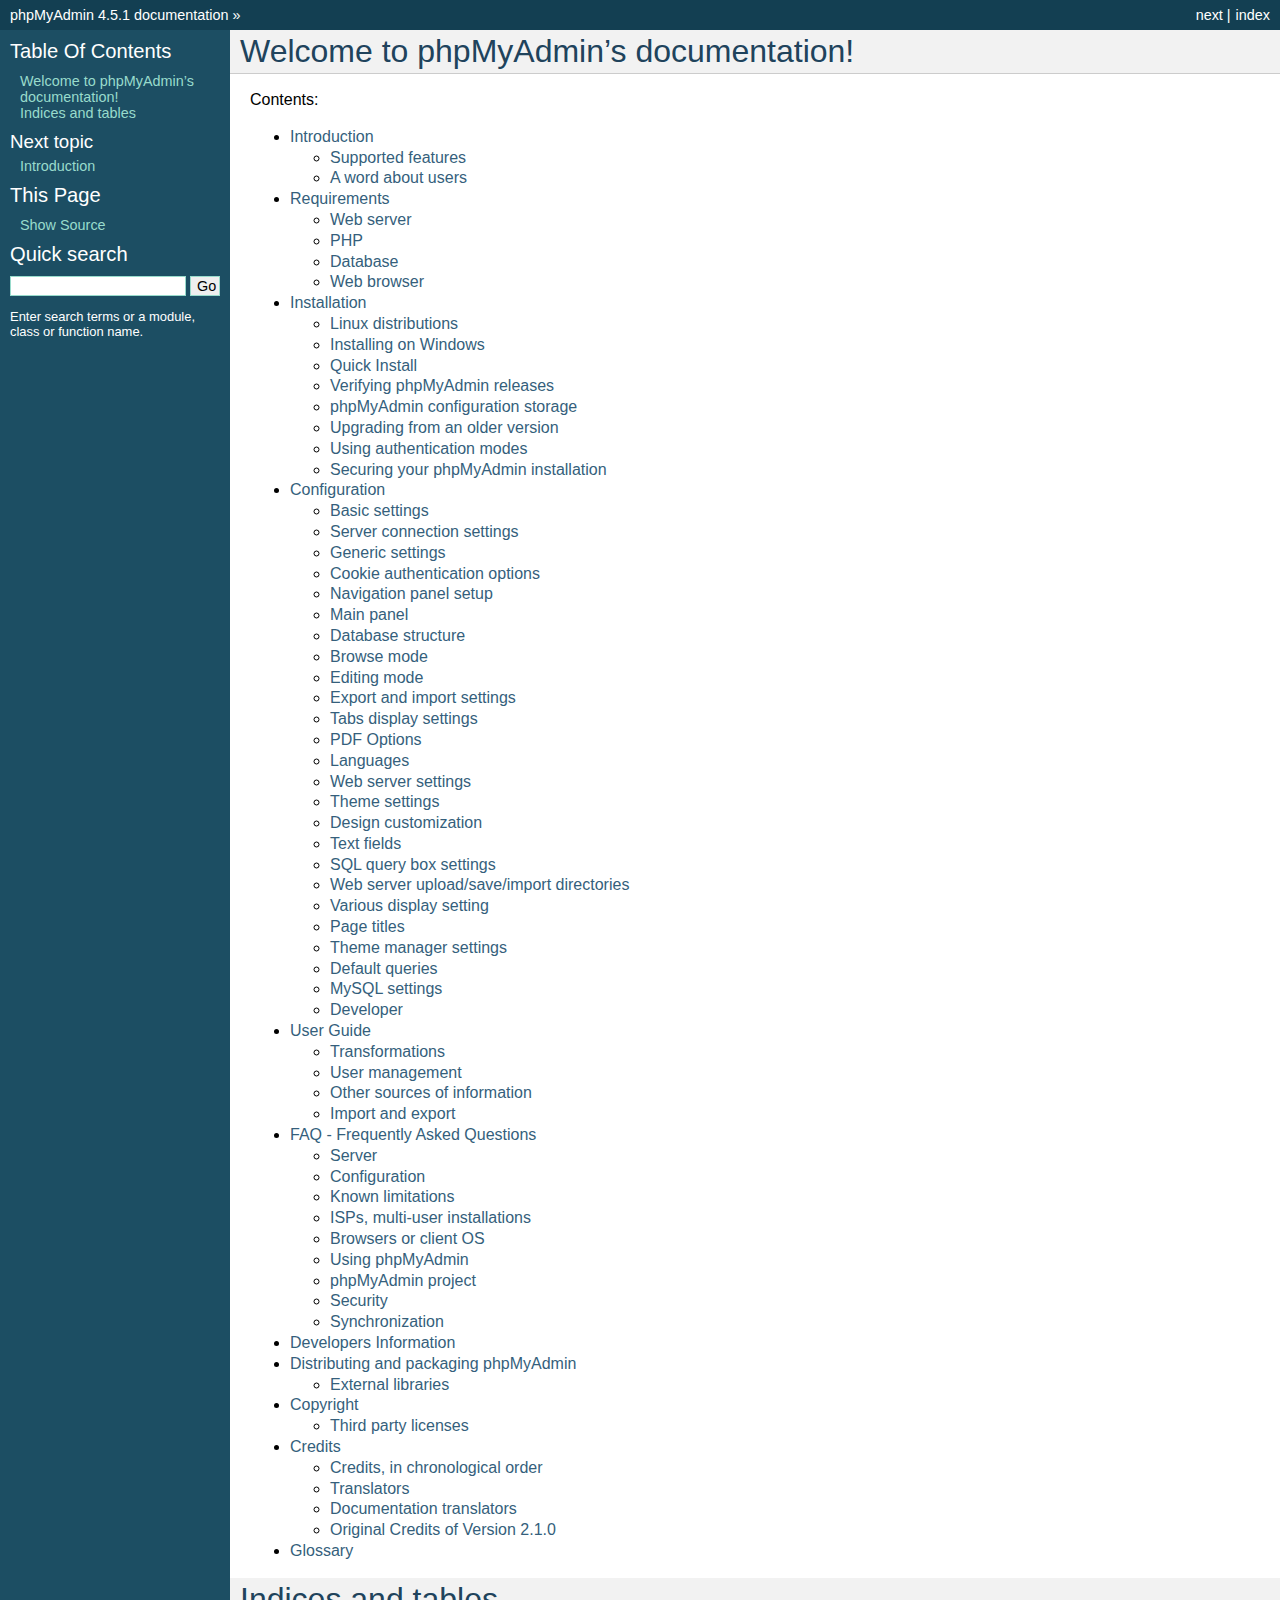
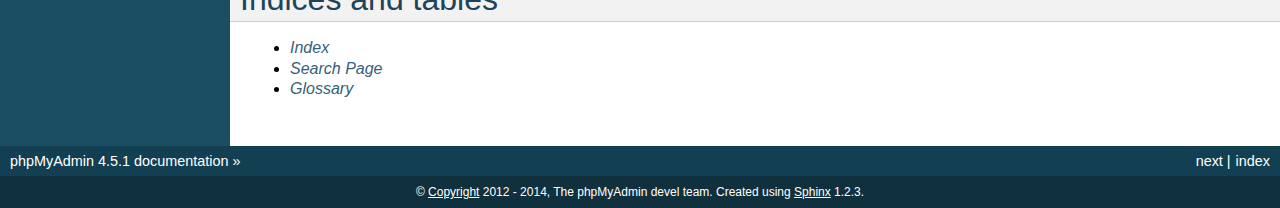
<file: Wanderblog1-master/phpmyadmin/doc/html/index.html>
<!DOCTYPE html PUBLIC "-//W3C//DTD XHTML 1.0 Transitional//EN"
  "http://www.w3.org/TR/xhtml1/DTD/xhtml1-transitional.dtd">


<html xmlns="http://www.w3.org/1999/xhtml">
  <head>
    <meta http-equiv="Content-Type" content="text/html; charset=utf-8" />
    
    <title>Welcome to phpMyAdmin’s documentation! &mdash; phpMyAdmin 4.5.1 documentation</title>
    
    <link rel="stylesheet" href="_static/default.css" type="text/css" />
    <link rel="stylesheet" href="_static/pygments.css" type="text/css" />
    
    <script type="text/javascript">
      var DOCUMENTATION_OPTIONS = {
        URL_ROOT:    './',
        VERSION:     '4.5.1',
        COLLAPSE_INDEX: false,
        FILE_SUFFIX: '.html',
        HAS_SOURCE:  true
      };
    </script>
    <script type="text/javascript" src="_static/jquery.js"></script>
    <script type="text/javascript" src="_static/underscore.js"></script>
    <script type="text/javascript" src="_static/doctools.js"></script>
    <link rel="copyright" title="Copyright" href="copyright.html" />
    <link rel="top" title="phpMyAdmin 4.5.1 documentation" href="#" />
    <link rel="next" title="Introduction" href="intro.html" /> 
  </head>
  <body>
    <div class="related">
      <h3>Navigation</h3>
      <ul>
        <li class="right" style="margin-right: 10px">
          <a href="genindex.html" title="General Index"
             accesskey="I">index</a></li>
        <li class="right" >
          <a href="intro.html" title="Introduction"
             accesskey="N">next</a> |</li>
        <li><a href="#">phpMyAdmin 4.5.1 documentation</a> &raquo;</li> 
      </ul>
    </div>  

    <div class="document">
      <div class="documentwrapper">
        <div class="bodywrapper">
          <div class="body">
            
  <div class="section" id="welcome-to-phpmyadmin-s-documentation">
<h1>Welcome to phpMyAdmin&#8217;s documentation!<a class="headerlink" href="#welcome-to-phpmyadmin-s-documentation" title="Permalink to this headline">¶</a></h1>
<p>Contents:</p>
<div class="toctree-wrapper compound">
<ul>
<li class="toctree-l1"><a class="reference internal" href="intro.html">Introduction</a><ul>
<li class="toctree-l2"><a class="reference internal" href="intro.html#supported-features">Supported features</a></li>
<li class="toctree-l2"><a class="reference internal" href="intro.html#a-word-about-users">A word about users</a></li>
</ul>
</li>
<li class="toctree-l1"><a class="reference internal" href="require.html">Requirements</a><ul>
<li class="toctree-l2"><a class="reference internal" href="require.html#web-server">Web server</a></li>
<li class="toctree-l2"><a class="reference internal" href="require.html#php">PHP</a></li>
<li class="toctree-l2"><a class="reference internal" href="require.html#database">Database</a></li>
<li class="toctree-l2"><a class="reference internal" href="require.html#web-browser">Web browser</a></li>
</ul>
</li>
<li class="toctree-l1"><a class="reference internal" href="setup.html">Installation</a><ul>
<li class="toctree-l2"><a class="reference internal" href="setup.html#linux-distributions">Linux distributions</a></li>
<li class="toctree-l2"><a class="reference internal" href="setup.html#installing-on-windows">Installing on Windows</a></li>
<li class="toctree-l2"><a class="reference internal" href="setup.html#quick-install">Quick Install</a></li>
<li class="toctree-l2"><a class="reference internal" href="setup.html#verifying-phpmyadmin-releases">Verifying phpMyAdmin releases</a></li>
<li class="toctree-l2"><a class="reference internal" href="setup.html#phpmyadmin-configuration-storage">phpMyAdmin configuration storage</a></li>
<li class="toctree-l2"><a class="reference internal" href="setup.html#upgrading-from-an-older-version">Upgrading from an older version</a></li>
<li class="toctree-l2"><a class="reference internal" href="setup.html#using-authentication-modes">Using authentication modes</a></li>
<li class="toctree-l2"><a class="reference internal" href="setup.html#securing-your-phpmyadmin-installation">Securing your phpMyAdmin installation</a></li>
</ul>
</li>
<li class="toctree-l1"><a class="reference internal" href="config.html">Configuration</a><ul>
<li class="toctree-l2"><a class="reference internal" href="config.html#basic-settings">Basic settings</a></li>
<li class="toctree-l2"><a class="reference internal" href="config.html#server-connection-settings">Server connection settings</a></li>
<li class="toctree-l2"><a class="reference internal" href="config.html#generic-settings">Generic settings</a></li>
<li class="toctree-l2"><a class="reference internal" href="config.html#cookie-authentication-options">Cookie authentication options</a></li>
<li class="toctree-l2"><a class="reference internal" href="config.html#navigation-panel-setup">Navigation panel setup</a></li>
<li class="toctree-l2"><a class="reference internal" href="config.html#main-panel">Main panel</a></li>
<li class="toctree-l2"><a class="reference internal" href="config.html#database-structure">Database structure</a></li>
<li class="toctree-l2"><a class="reference internal" href="config.html#browse-mode">Browse mode</a></li>
<li class="toctree-l2"><a class="reference internal" href="config.html#editing-mode">Editing mode</a></li>
<li class="toctree-l2"><a class="reference internal" href="config.html#export-and-import-settings">Export and import settings</a></li>
<li class="toctree-l2"><a class="reference internal" href="config.html#tabs-display-settings">Tabs display settings</a></li>
<li class="toctree-l2"><a class="reference internal" href="config.html#pdf-options">PDF Options</a></li>
<li class="toctree-l2"><a class="reference internal" href="config.html#languages">Languages</a></li>
<li class="toctree-l2"><a class="reference internal" href="config.html#web-server-settings">Web server settings</a></li>
<li class="toctree-l2"><a class="reference internal" href="config.html#theme-settings">Theme settings</a></li>
<li class="toctree-l2"><a class="reference internal" href="config.html#design-customization">Design customization</a></li>
<li class="toctree-l2"><a class="reference internal" href="config.html#text-fields">Text fields</a></li>
<li class="toctree-l2"><a class="reference internal" href="config.html#sql-query-box-settings">SQL query box settings</a></li>
<li class="toctree-l2"><a class="reference internal" href="config.html#web-server-upload-save-import-directories">Web server upload/save/import directories</a></li>
<li class="toctree-l2"><a class="reference internal" href="config.html#various-display-setting">Various display setting</a></li>
<li class="toctree-l2"><a class="reference internal" href="config.html#page-titles">Page titles</a></li>
<li class="toctree-l2"><a class="reference internal" href="config.html#theme-manager-settings">Theme manager settings</a></li>
<li class="toctree-l2"><a class="reference internal" href="config.html#default-queries">Default queries</a></li>
<li class="toctree-l2"><a class="reference internal" href="config.html#mysql-settings">MySQL settings</a></li>
<li class="toctree-l2"><a class="reference internal" href="config.html#developer">Developer</a></li>
</ul>
</li>
<li class="toctree-l1"><a class="reference internal" href="user.html">User Guide</a><ul>
<li class="toctree-l2"><a class="reference internal" href="transformations.html">Transformations</a></li>
<li class="toctree-l2"><a class="reference internal" href="privileges.html">User management</a></li>
<li class="toctree-l2"><a class="reference internal" href="other.html">Other sources of information</a></li>
<li class="toctree-l2"><a class="reference internal" href="import_export.html">Import and export</a></li>
</ul>
</li>
<li class="toctree-l1"><a class="reference internal" href="faq.html">FAQ - Frequently Asked Questions</a><ul>
<li class="toctree-l2"><a class="reference internal" href="faq.html#server">Server</a></li>
<li class="toctree-l2"><a class="reference internal" href="faq.html#configuration">Configuration</a></li>
<li class="toctree-l2"><a class="reference internal" href="faq.html#known-limitations">Known limitations</a></li>
<li class="toctree-l2"><a class="reference internal" href="faq.html#isps-multi-user-installations">ISPs, multi-user installations</a></li>
<li class="toctree-l2"><a class="reference internal" href="faq.html#browsers-or-client-os">Browsers or client OS</a></li>
<li class="toctree-l2"><a class="reference internal" href="faq.html#using-phpmyadmin">Using phpMyAdmin</a></li>
<li class="toctree-l2"><a class="reference internal" href="faq.html#phpmyadmin-project">phpMyAdmin project</a></li>
<li class="toctree-l2"><a class="reference internal" href="faq.html#security">Security</a></li>
<li class="toctree-l2"><a class="reference internal" href="faq.html#synchronization">Synchronization</a></li>
</ul>
</li>
<li class="toctree-l1"><a class="reference internal" href="developers.html">Developers Information</a></li>
<li class="toctree-l1"><a class="reference internal" href="vendors.html">Distributing and packaging phpMyAdmin</a><ul>
<li class="toctree-l2"><a class="reference internal" href="vendors.html#external-libraries">External libraries</a></li>
</ul>
</li>
<li class="toctree-l1"><a class="reference internal" href="copyright.html">Copyright</a><ul>
<li class="toctree-l2"><a class="reference internal" href="copyright.html#third-party-licenses">Third party licenses</a></li>
</ul>
</li>
<li class="toctree-l1"><a class="reference internal" href="credits.html">Credits</a><ul>
<li class="toctree-l2"><a class="reference internal" href="credits.html#credits-in-chronological-order">Credits, in chronological order</a></li>
<li class="toctree-l2"><a class="reference internal" href="credits.html#translators">Translators</a></li>
<li class="toctree-l2"><a class="reference internal" href="credits.html#documentation-translators">Documentation translators</a></li>
<li class="toctree-l2"><a class="reference internal" href="credits.html#original-credits-of-version-2-1-0">Original Credits of Version 2.1.0</a></li>
</ul>
</li>
<li class="toctree-l1"><a class="reference internal" href="glossary.html">Glossary</a></li>
</ul>
</div>
</div>
<div class="section" id="indices-and-tables">
<h1>Indices and tables<a class="headerlink" href="#indices-and-tables" title="Permalink to this headline">¶</a></h1>
<ul class="simple">
<li><a class="reference internal" href="genindex.html"><em>Index</em></a></li>
<li><a class="reference internal" href="search.html"><em>Search Page</em></a></li>
<li><a class="reference internal" href="glossary.html#glossary"><em>Glossary</em></a></li>
</ul>
</div>


          </div>
        </div>
      </div>
      <div class="sphinxsidebar">
        <div class="sphinxsidebarwrapper">
  <h3><a href="#">Table Of Contents</a></h3>
  <ul>
<li><a class="reference internal" href="#">Welcome to phpMyAdmin&#8217;s documentation!</a></li>
<li><a class="reference internal" href="#indices-and-tables">Indices and tables</a></li>
</ul>

  <h4>Next topic</h4>
  <p class="topless"><a href="intro.html"
                        title="next chapter">Introduction</a></p>
  <h3>This Page</h3>
  <ul class="this-page-menu">
    <li><a href="_sources/index.txt"
           rel="nofollow">Show Source</a></li>
  </ul>
<div id="searchbox" style="display: none">
  <h3>Quick search</h3>
    <form class="search" action="search.html" method="get">
      <input type="text" name="q" />
      <input type="submit" value="Go" />
      <input type="hidden" name="check_keywords" value="yes" />
      <input type="hidden" name="area" value="default" />
    </form>
    <p class="searchtip" style="font-size: 90%">
    Enter search terms or a module, class or function name.
    </p>
</div>
<script type="text/javascript">$('#searchbox').show(0);</script>
        </div>
      </div>
      <div class="clearer"></div>
    </div>
    <div class="related">
      <h3>Navigation</h3>
      <ul>
        <li class="right" style="margin-right: 10px">
          <a href="genindex.html" title="General Index"
             >index</a></li>
        <li class="right" >
          <a href="intro.html" title="Introduction"
             >next</a> |</li>
        <li><a href="#">phpMyAdmin 4.5.1 documentation</a> &raquo;</li> 
      </ul>
    </div>
    <div class="footer">
        &copy; <a href="copyright.html">Copyright</a> 2012 - 2014, The phpMyAdmin devel team.
      Created using <a href="http://sphinx-doc.org/">Sphinx</a> 1.2.3.
    </div>
  </body>
</html>
</file>
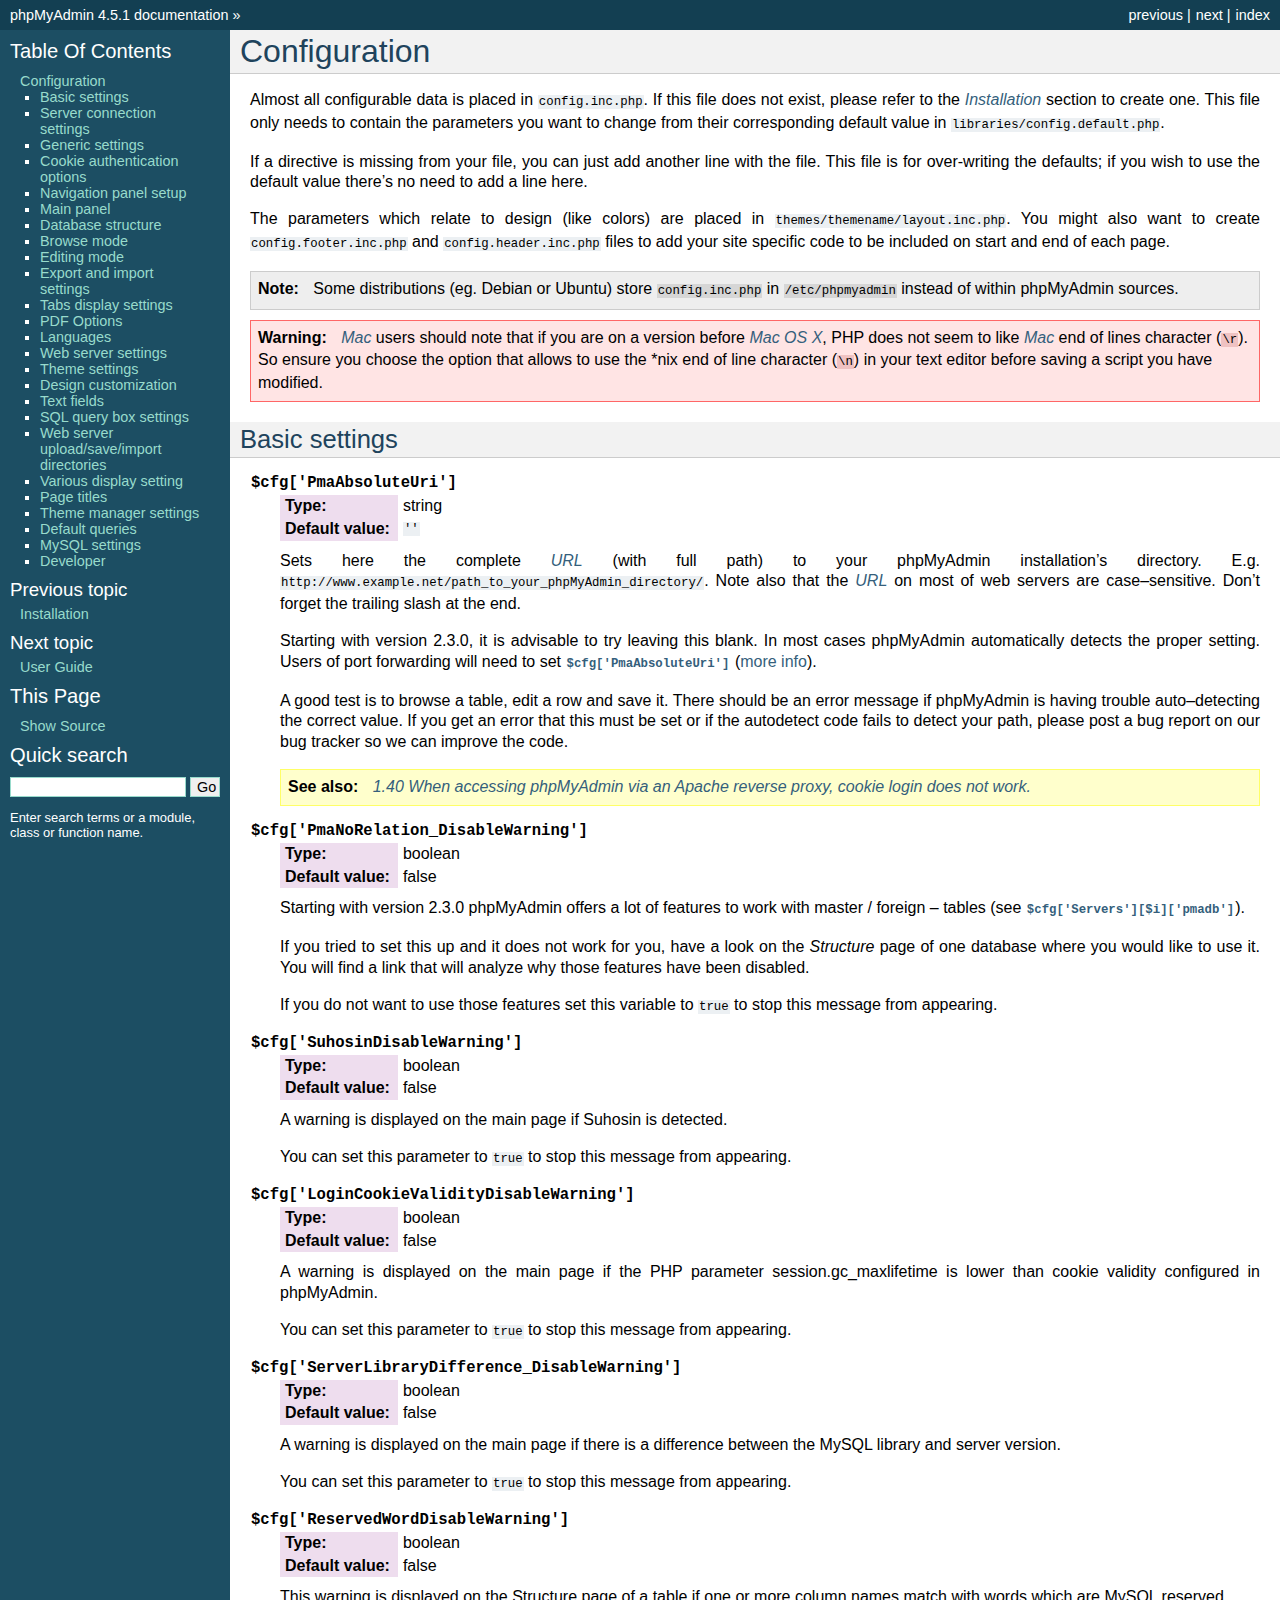
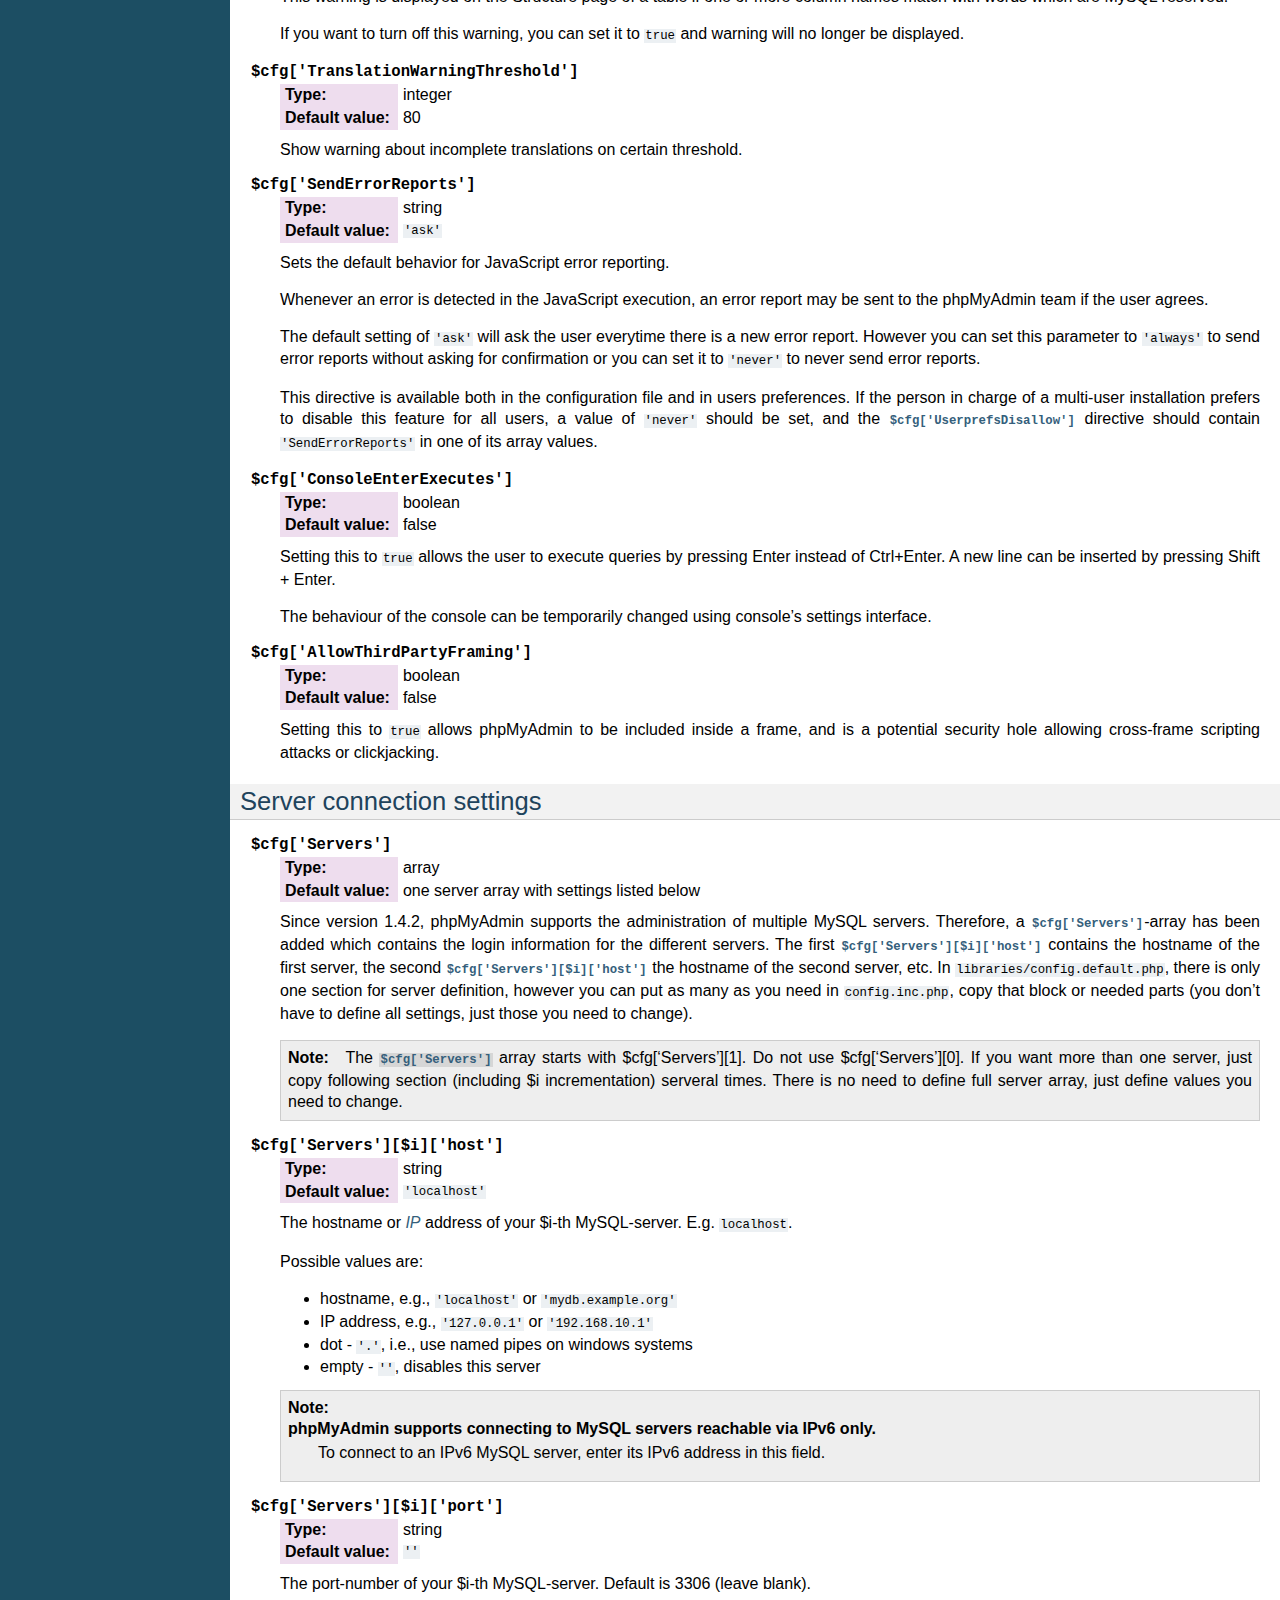
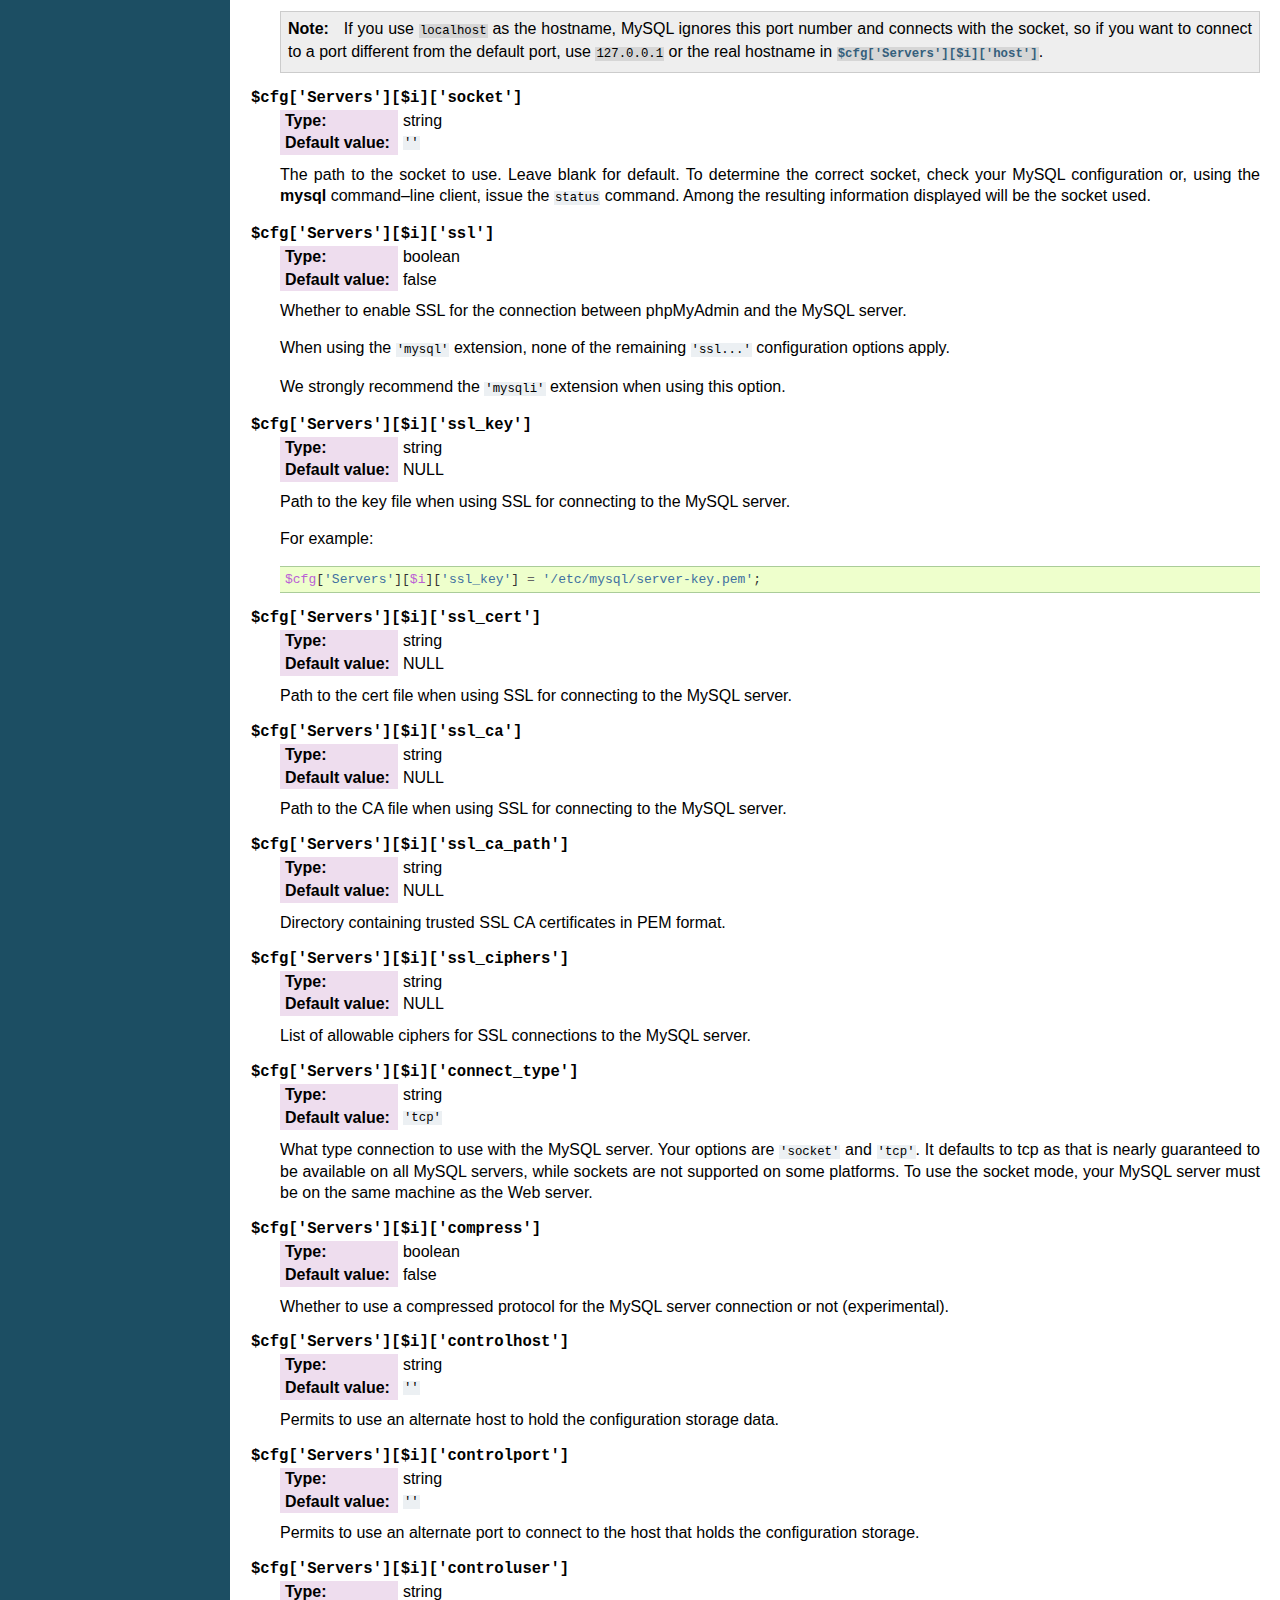
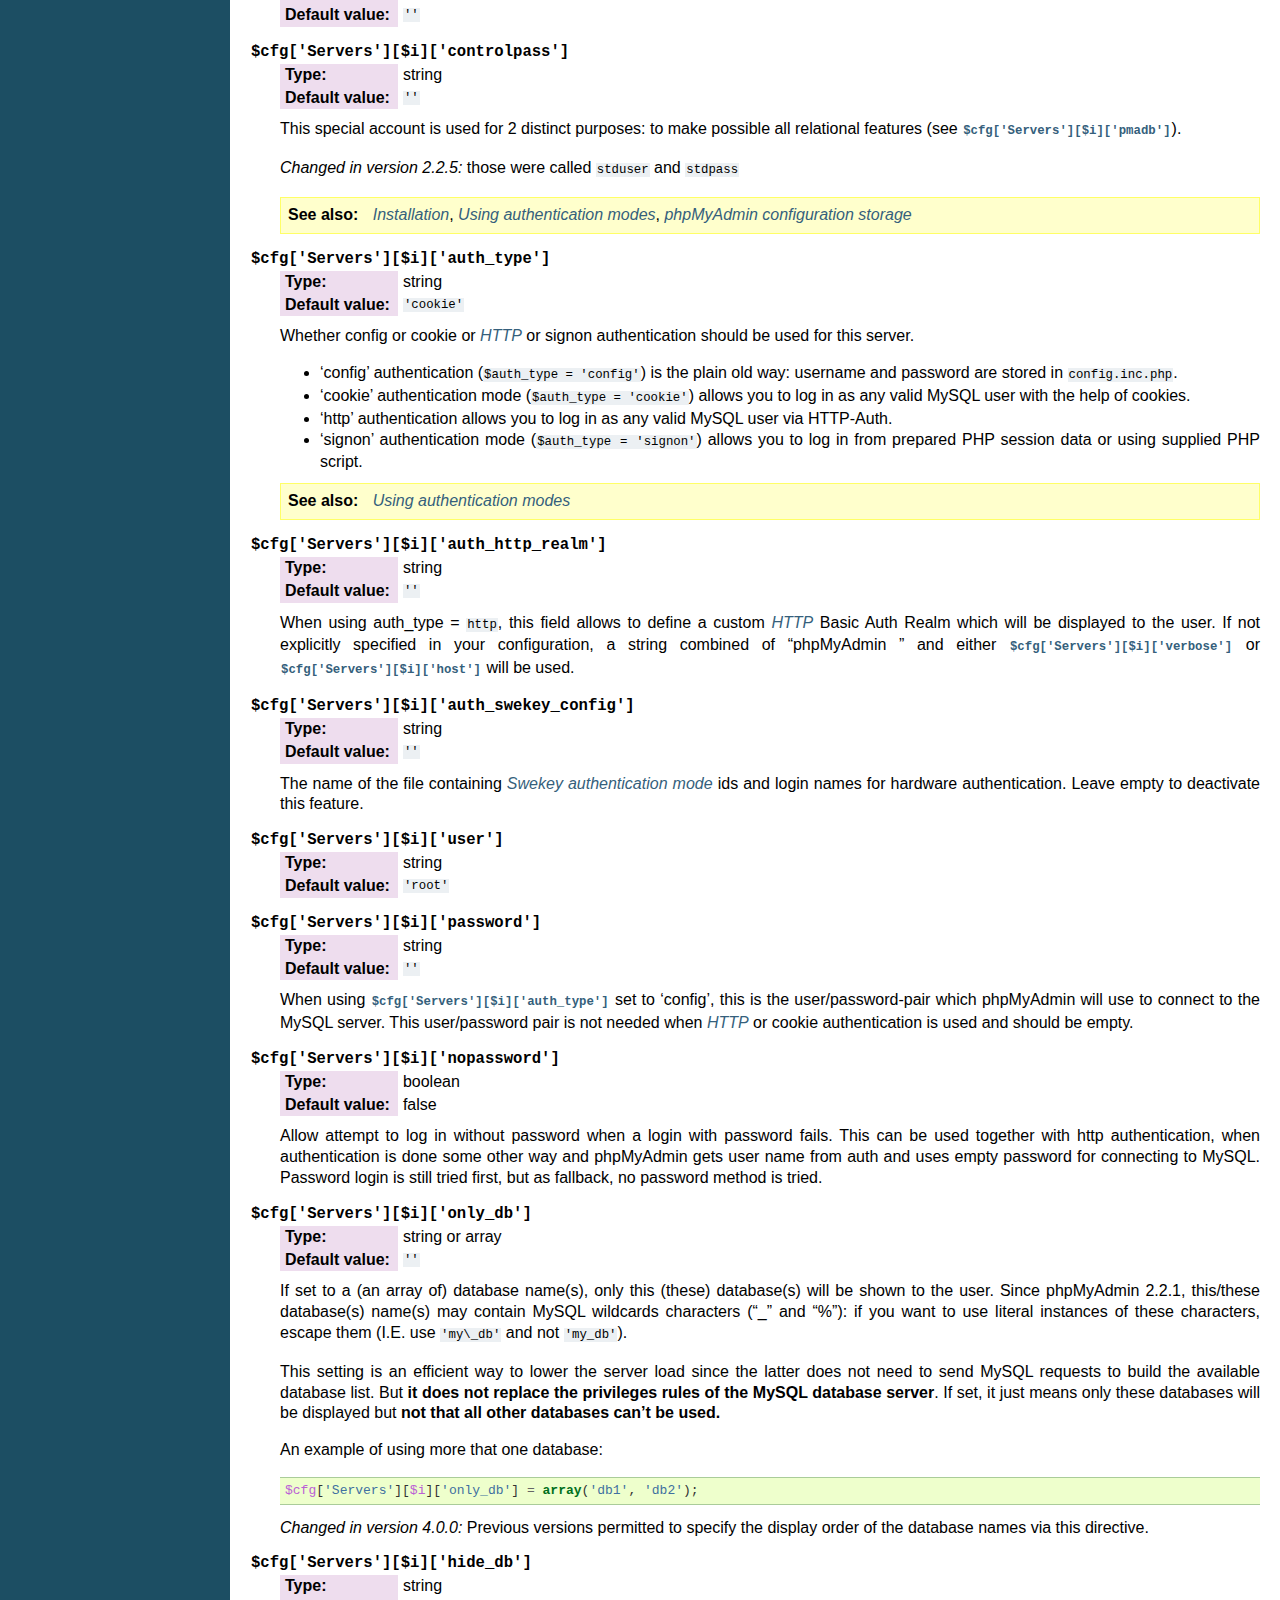
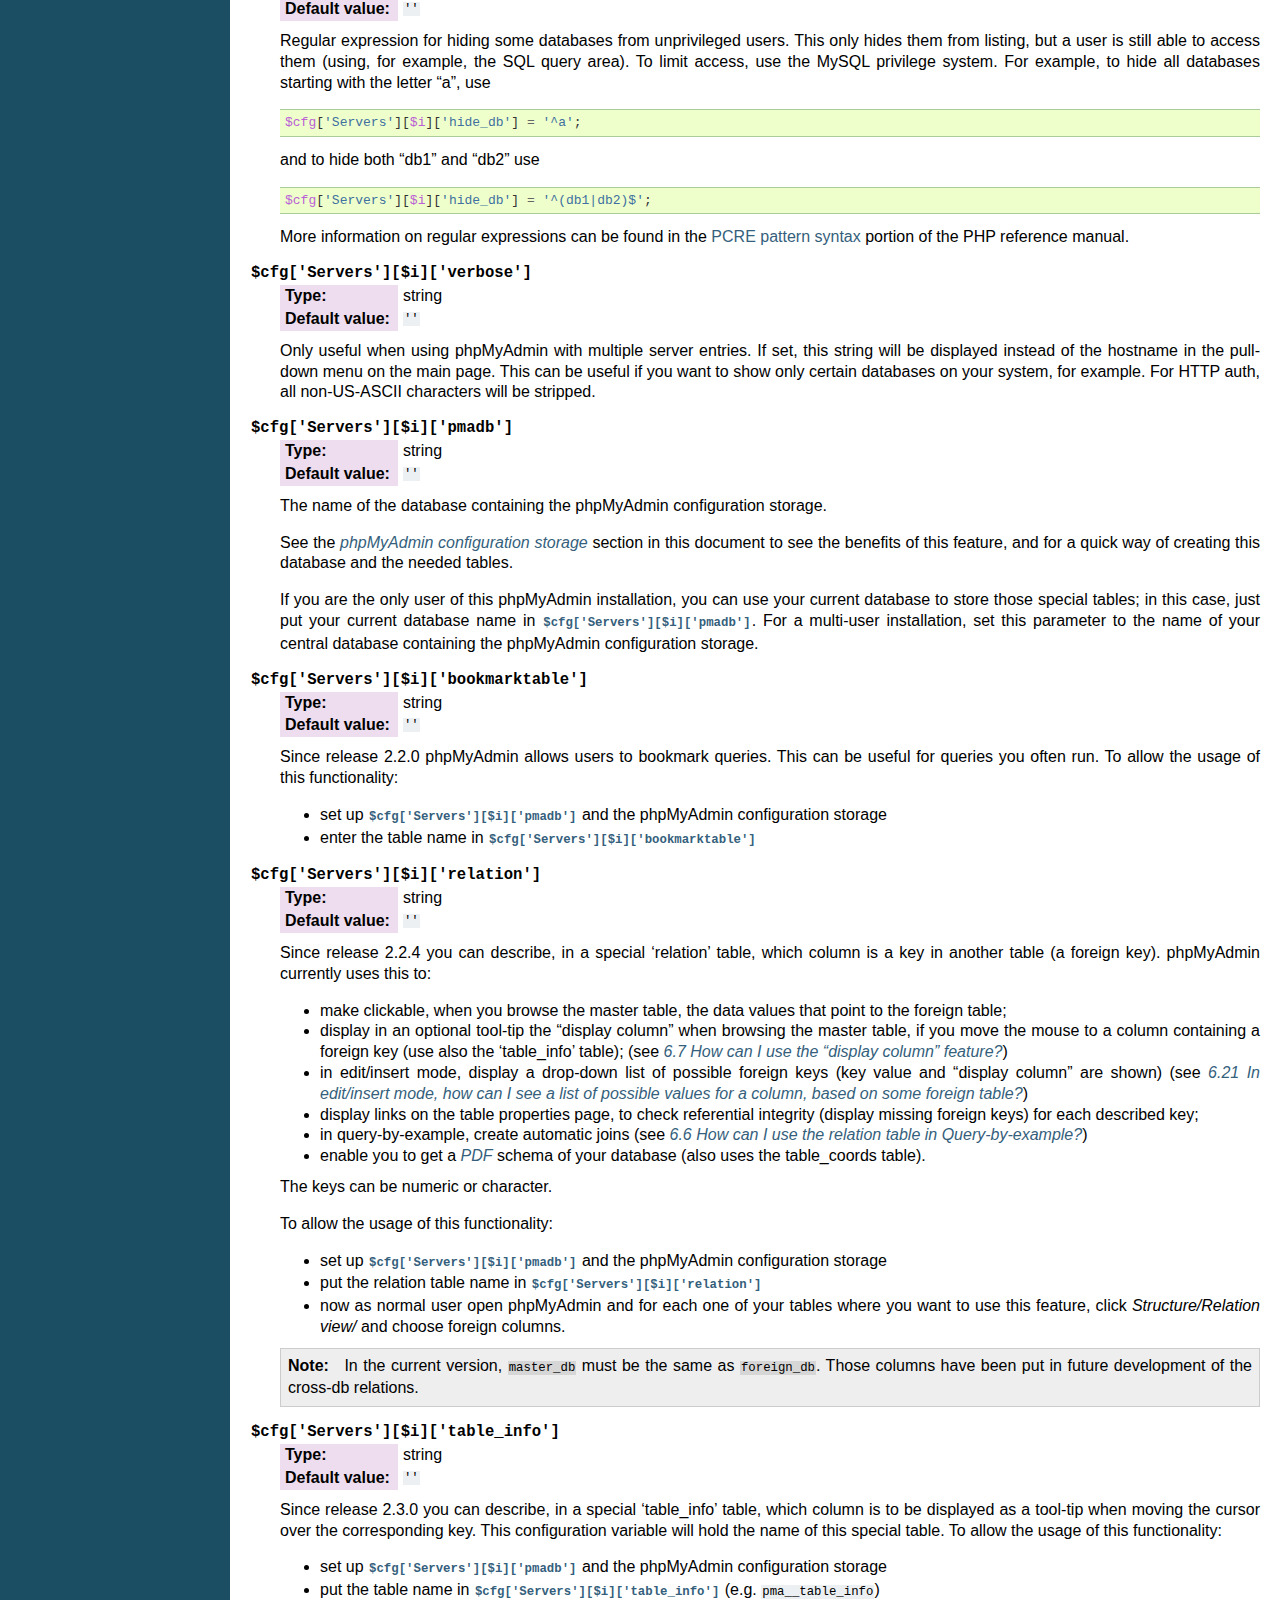
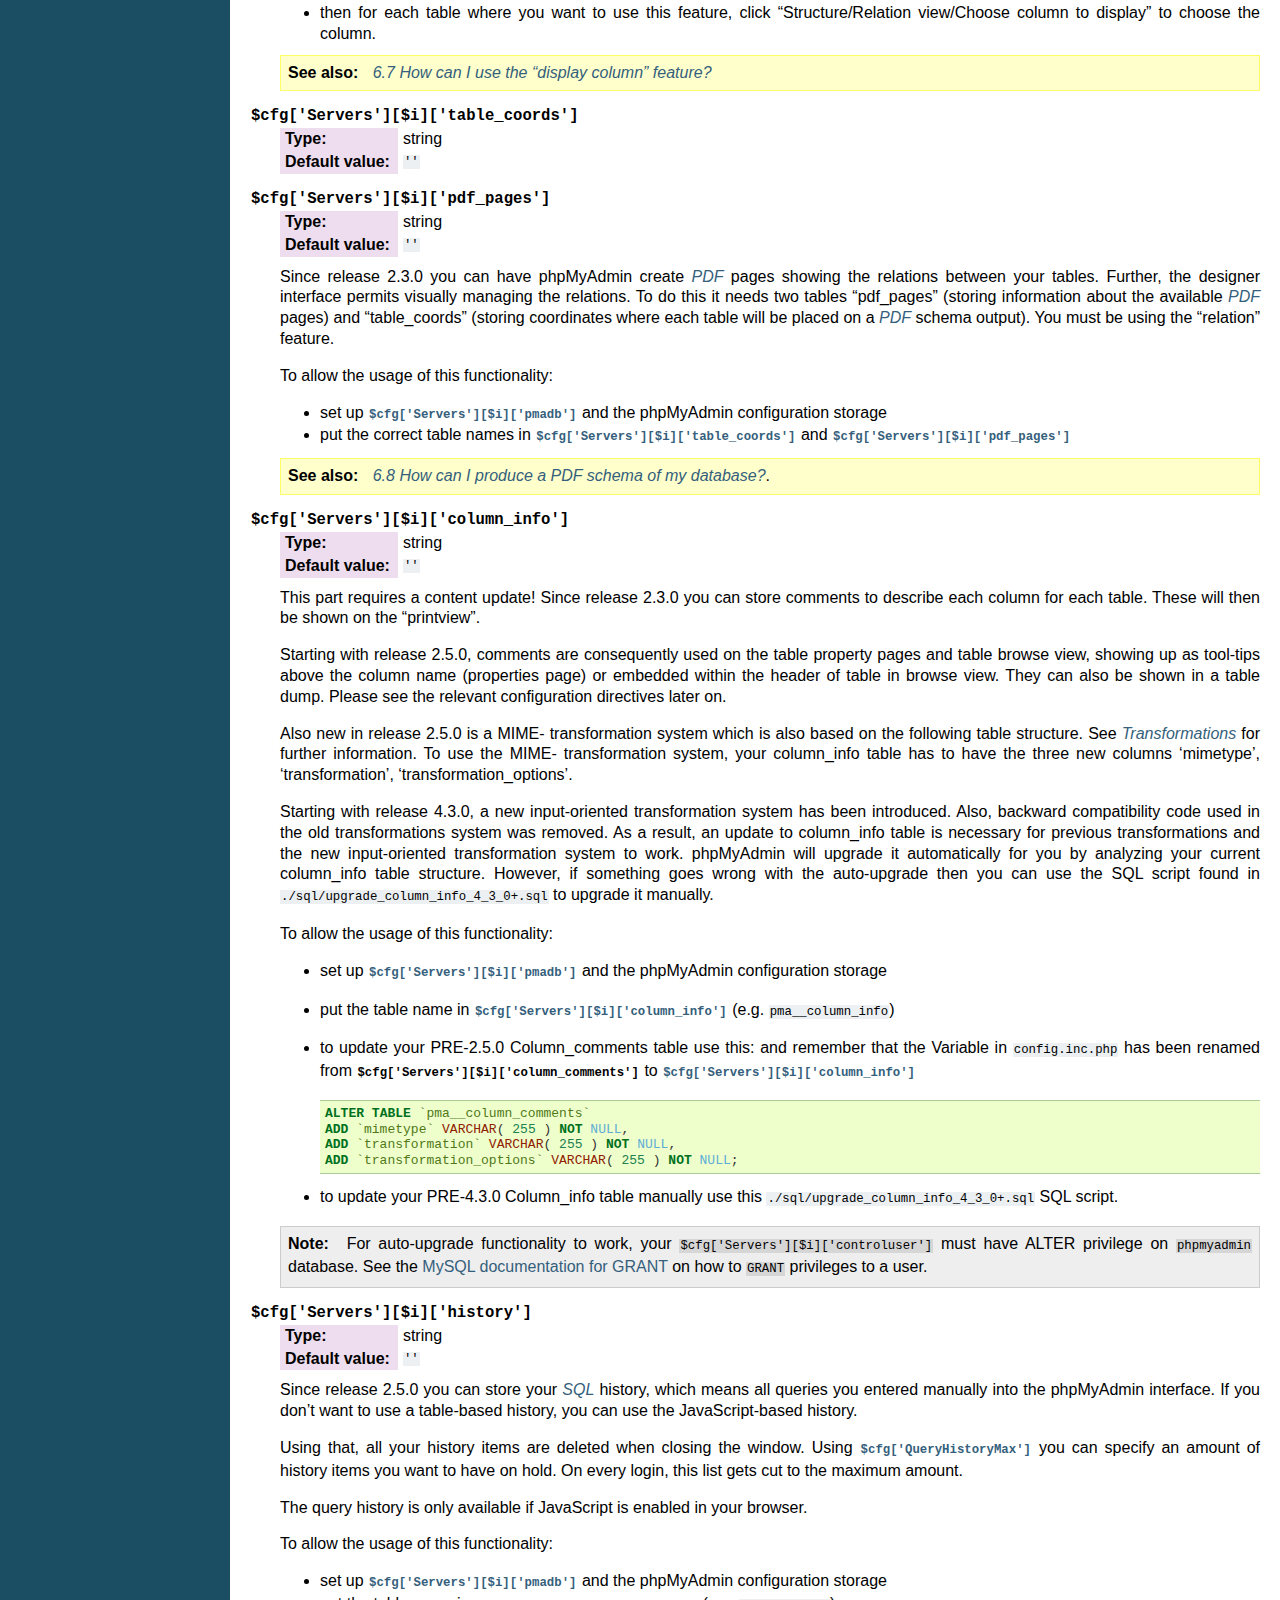
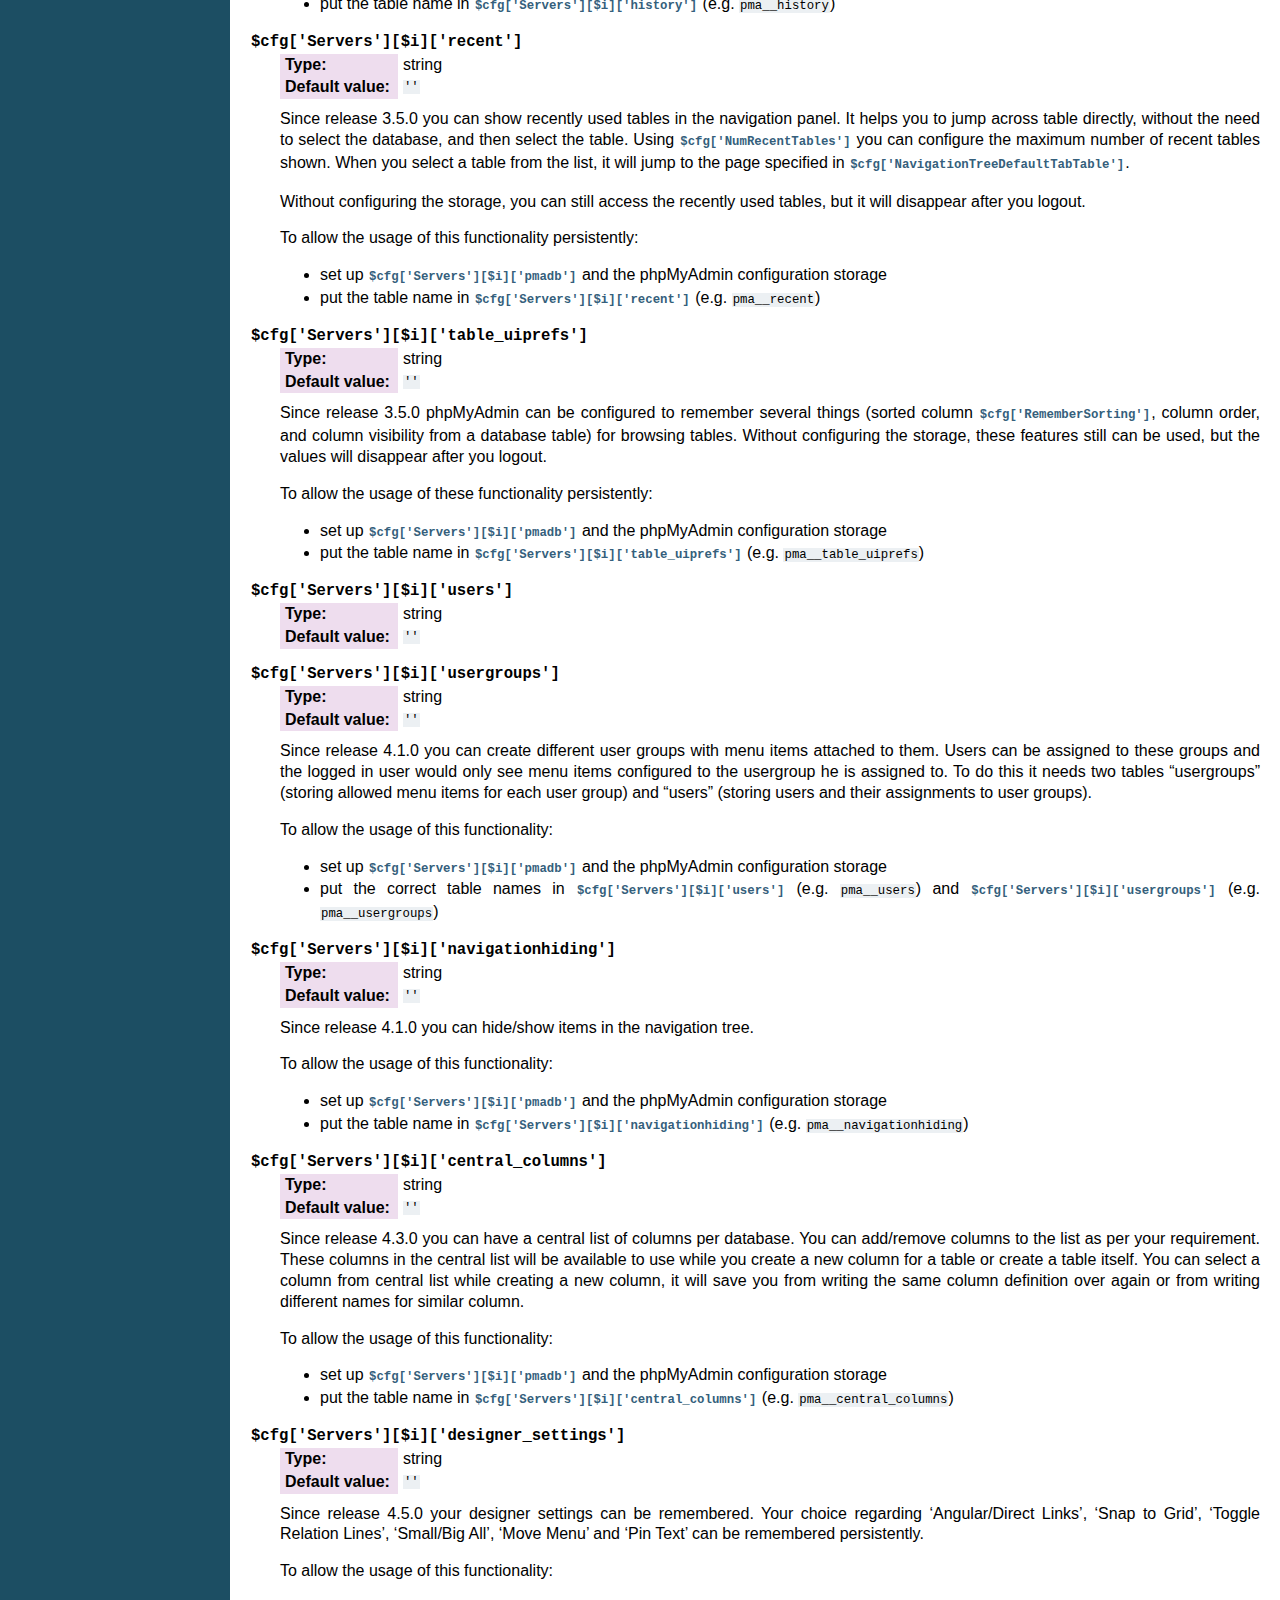
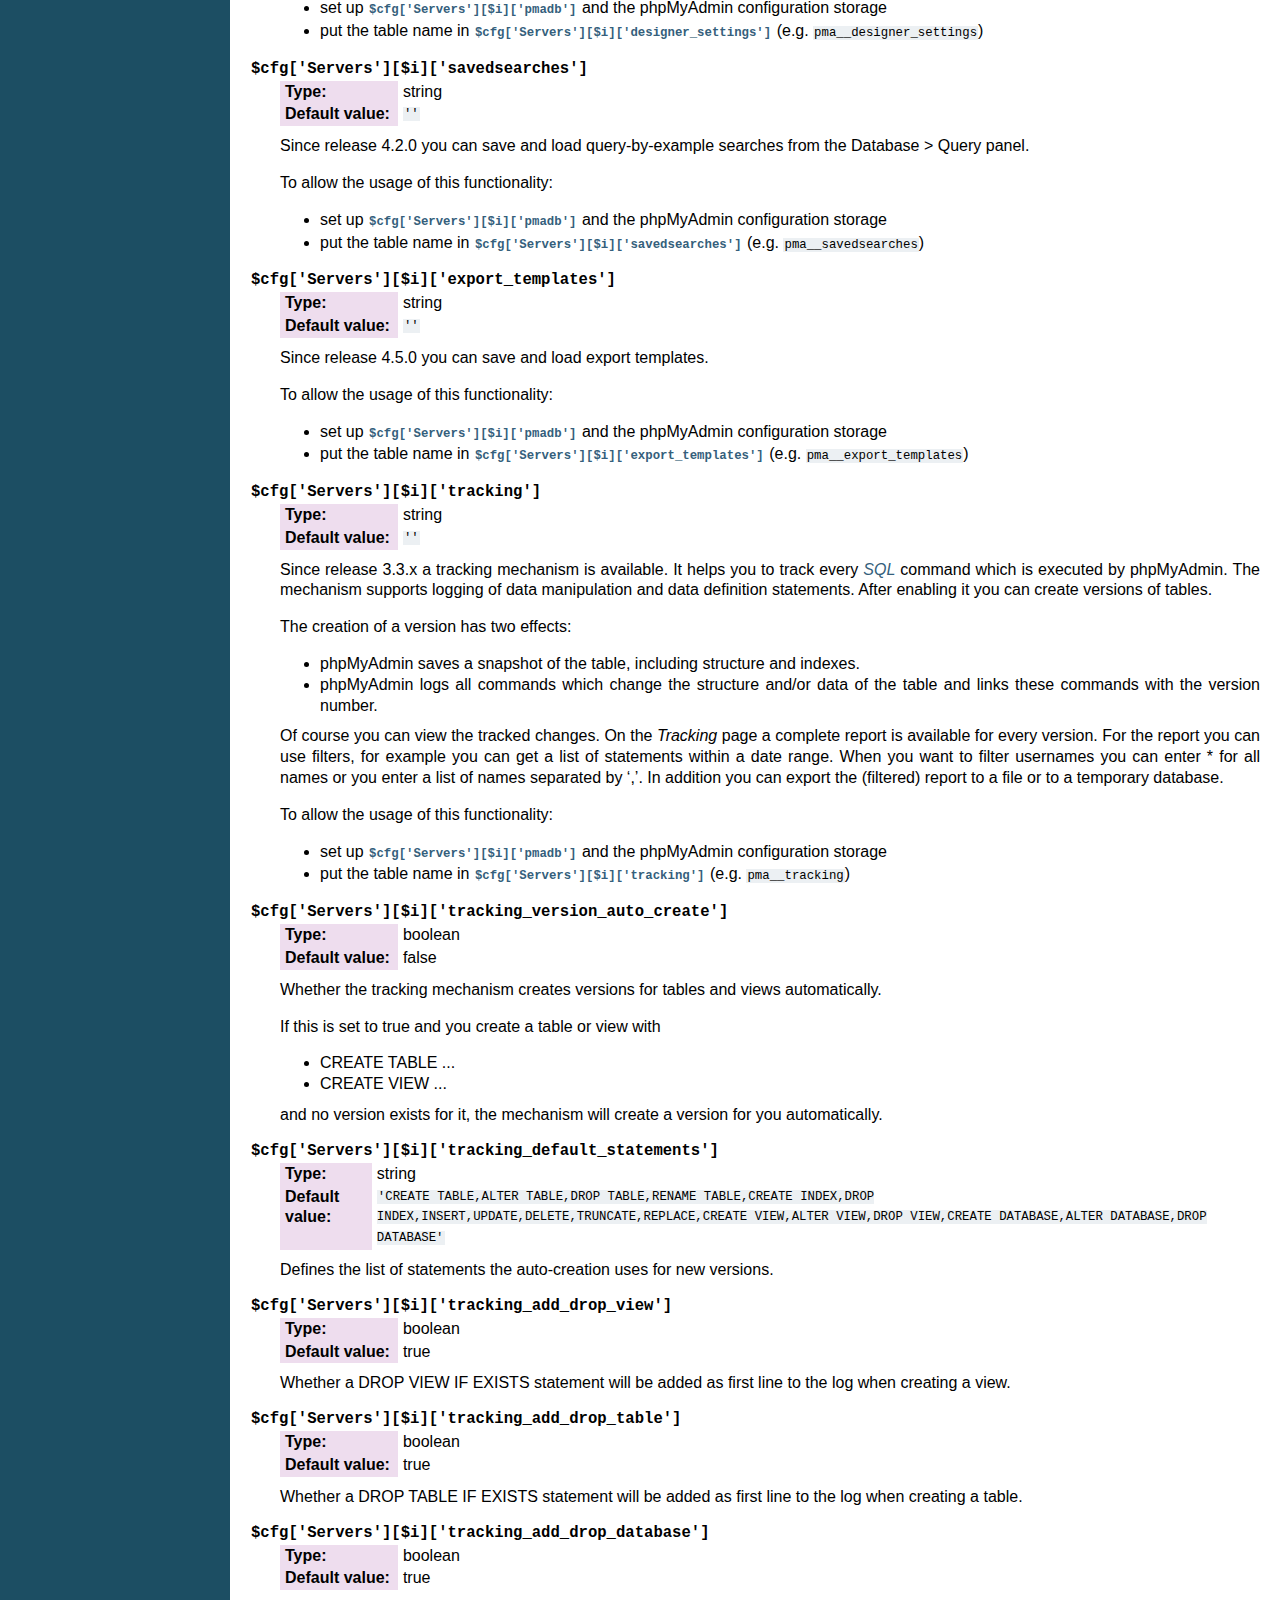
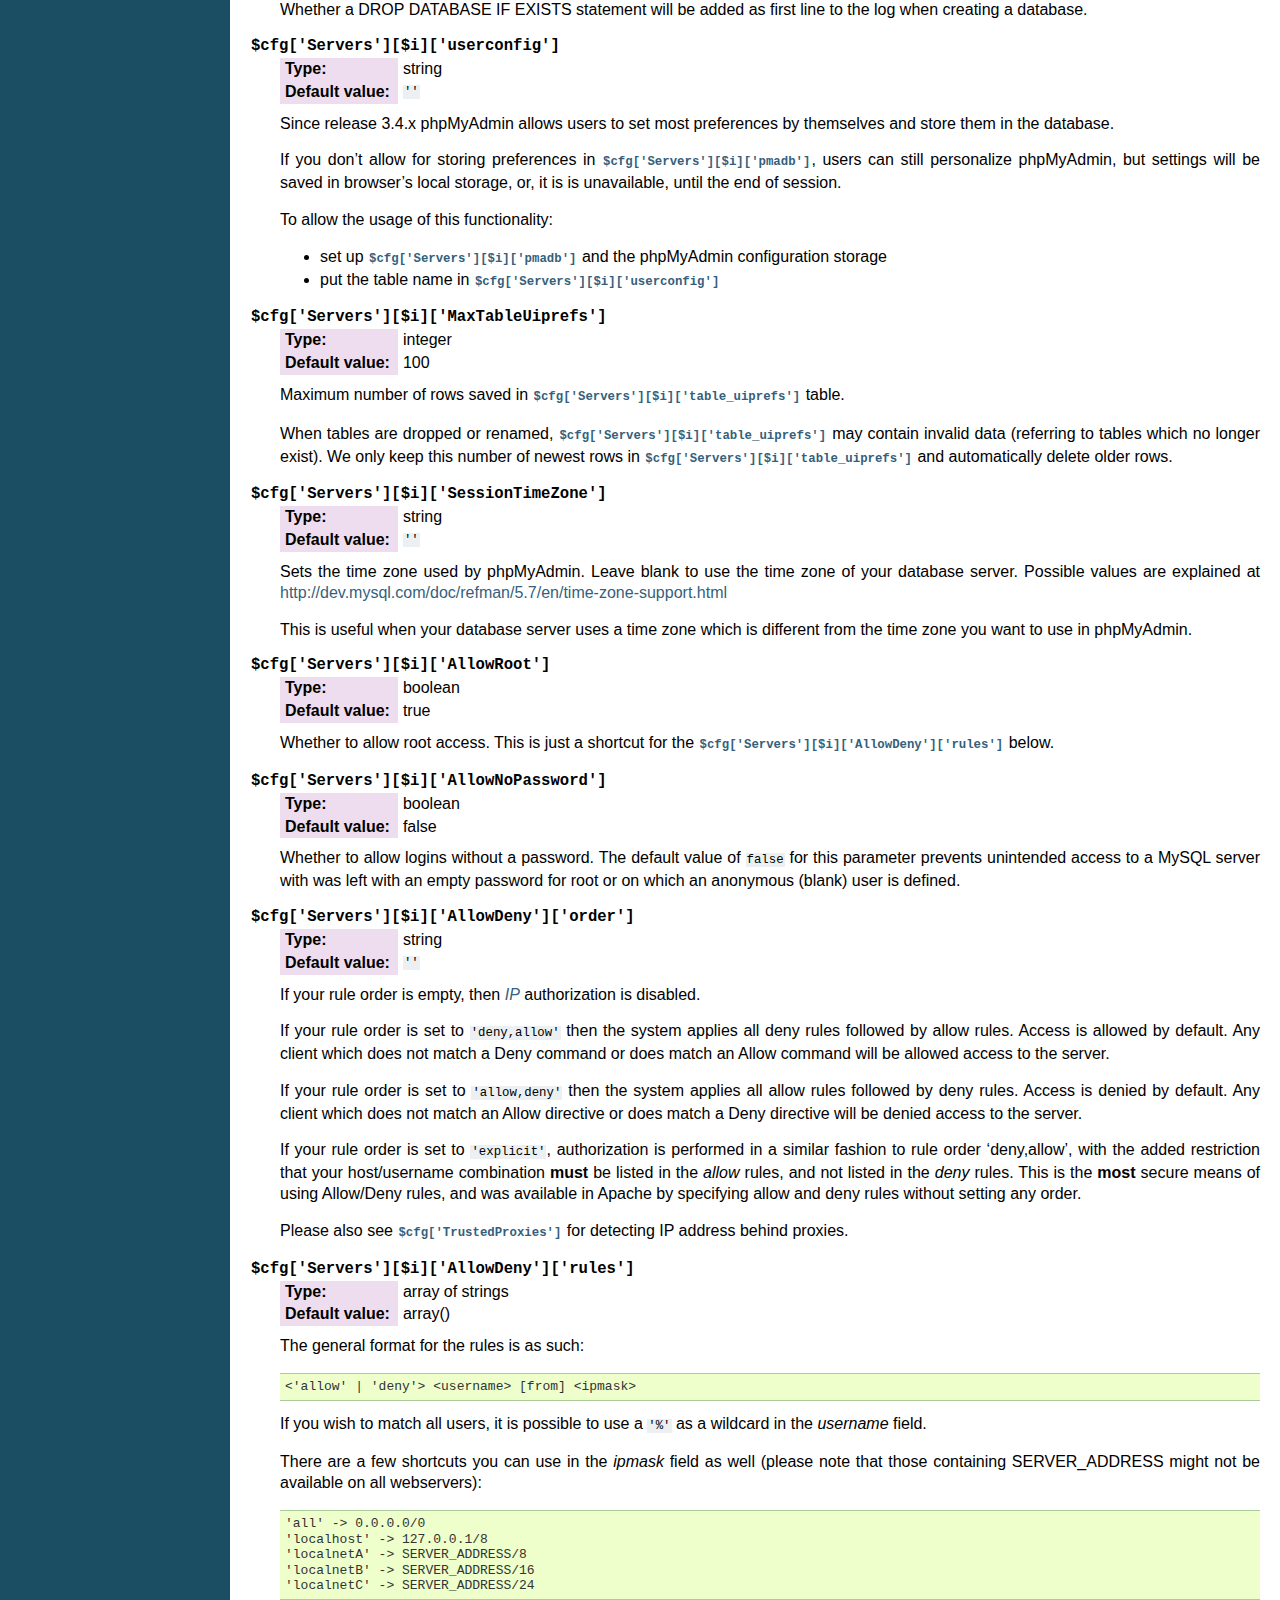
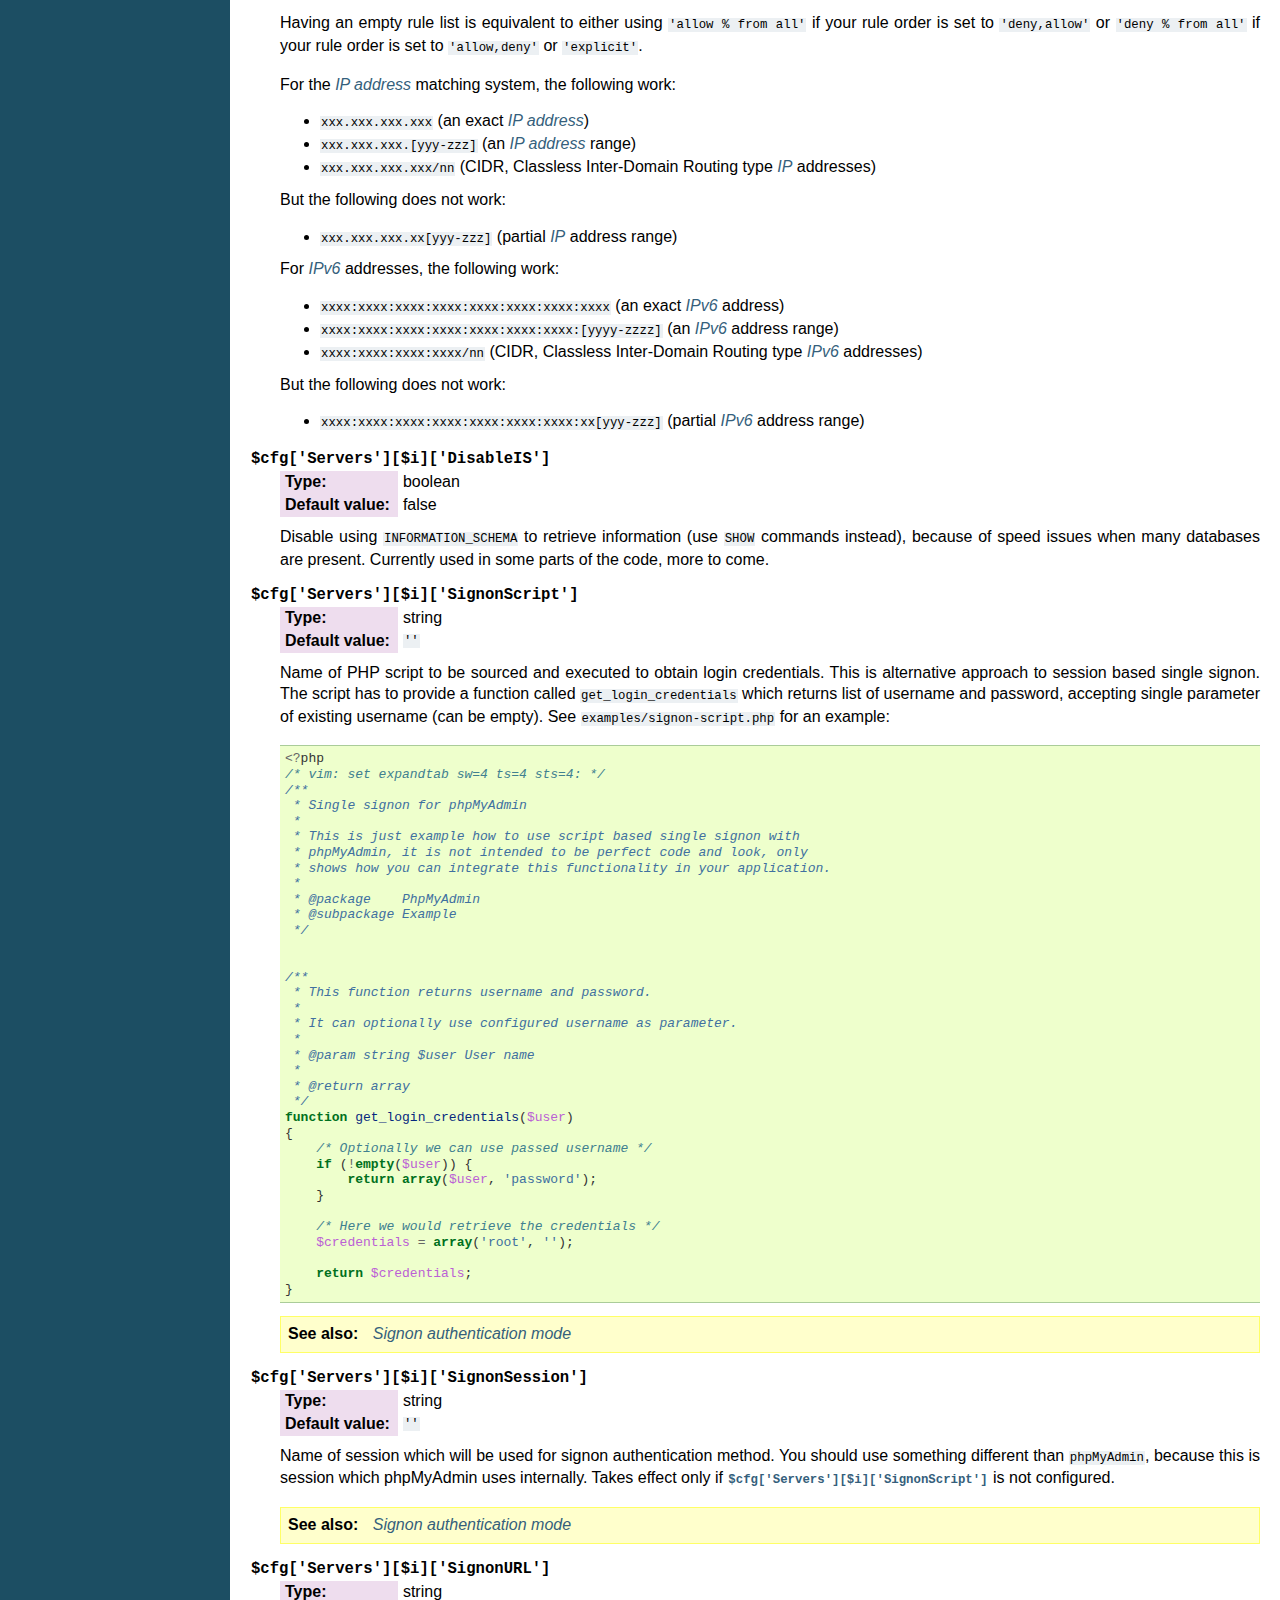
<file: Wanderblog1-master/phpmyadmin/doc/html/config.html>
<!DOCTYPE html PUBLIC "-//W3C//DTD XHTML 1.0 Transitional//EN"
  "http://www.w3.org/TR/xhtml1/DTD/xhtml1-transitional.dtd">


<html xmlns="http://www.w3.org/1999/xhtml">
  <head>
    <meta http-equiv="Content-Type" content="text/html; charset=utf-8" />
    
    <title>Configuration &mdash; phpMyAdmin 4.5.1 documentation</title>
    
    <link rel="stylesheet" href="_static/default.css" type="text/css" />
    <link rel="stylesheet" href="_static/pygments.css" type="text/css" />
    
    <script type="text/javascript">
      var DOCUMENTATION_OPTIONS = {
        URL_ROOT:    './',
        VERSION:     '4.5.1',
        COLLAPSE_INDEX: false,
        FILE_SUFFIX: '.html',
        HAS_SOURCE:  true
      };
    </script>
    <script type="text/javascript" src="_static/jquery.js"></script>
    <script type="text/javascript" src="_static/underscore.js"></script>
    <script type="text/javascript" src="_static/doctools.js"></script>
    <link rel="copyright" title="Copyright" href="copyright.html" />
    <link rel="top" title="phpMyAdmin 4.5.1 documentation" href="index.html" />
    <link rel="next" title="User Guide" href="user.html" />
    <link rel="prev" title="Installation" href="setup.html" /> 
  </head>
  <body>
    <div class="related">
      <h3>Navigation</h3>
      <ul>
        <li class="right" style="margin-right: 10px">
          <a href="genindex.html" title="General Index"
             accesskey="I">index</a></li>
        <li class="right" >
          <a href="user.html" title="User Guide"
             accesskey="N">next</a> |</li>
        <li class="right" >
          <a href="setup.html" title="Installation"
             accesskey="P">previous</a> |</li>
        <li><a href="index.html">phpMyAdmin 4.5.1 documentation</a> &raquo;</li> 
      </ul>
    </div>  

    <div class="document">
      <div class="documentwrapper">
        <div class="bodywrapper">
          <div class="body">
            
  <div class="section" id="configuration">
<span id="config"></span><span id="index-0"></span><h1>Configuration<a class="headerlink" href="#configuration" title="Permalink to this headline">¶</a></h1>
<p>Almost all configurable data is placed in <tt class="file docutils literal"><span class="pre">config.inc.php</span></tt>. If this file
does not exist, please refer to the <a class="reference internal" href="setup.html#setup"><em>Installation</em></a> section to create one. This
file only needs to contain the parameters you want to change from their
corresponding default value in <tt class="file docutils literal"><span class="pre">libraries/config.default.php</span></tt>.</p>
<p>If a directive is missing from your file, you can just add another line with
the file. This file is for over-writing the defaults; if you wish to use the
default value there&#8217;s no need to add a line here.</p>
<p>The parameters which relate to design (like colors) are placed in
<tt class="file docutils literal"><span class="pre">themes/themename/layout.inc.php</span></tt>. You might also want to create
<tt class="file docutils literal"><span class="pre">config.footer.inc.php</span></tt> and <tt class="file docutils literal"><span class="pre">config.header.inc.php</span></tt> files to add
your site specific code to be included on start and end of each page.</p>
<div class="admonition note">
<p class="first admonition-title">Note</p>
<p class="last">Some distributions (eg. Debian or Ubuntu) store <tt class="file docutils literal"><span class="pre">config.inc.php</span></tt> in
<tt class="docutils literal"><span class="pre">/etc/phpmyadmin</span></tt> instead of within phpMyAdmin sources.</p>
</div>
<div class="admonition warning">
<p class="first admonition-title">Warning</p>
<p class="last"><a class="reference internal" href="glossary.html#term-mac"><em class="xref std std-term">Mac</em></a> users should note that if you are on a version before
<a class="reference internal" href="glossary.html#term-mac-os-x"><em class="xref std std-term">Mac OS X</em></a>, PHP does not seem to
like <a class="reference internal" href="glossary.html#term-mac"><em class="xref std std-term">Mac</em></a> end of lines character (<tt class="docutils literal"><span class="pre">\r</span></tt>). So
ensure you choose the option that allows to use the *nix end of line
character (<tt class="docutils literal"><span class="pre">\n</span></tt>) in your text editor before saving a script you have
modified.</p>
</div>
<div class="section" id="basic-settings">
<h2>Basic settings<a class="headerlink" href="#basic-settings" title="Permalink to this headline">¶</a></h2>
<dl class="option">
<dt id="cfg_PmaAbsoluteUri">
<tt class="descname">$cfg['PmaAbsoluteUri']</tt><a class="headerlink" href="#cfg_PmaAbsoluteUri" title="Permalink to this definition">¶</a></dt>
<dd><table class="docutils field-list" frame="void" rules="none">
<col class="field-name" />
<col class="field-body" />
<tbody valign="top">
<tr class="field-odd field"><th class="field-name">Type:</th><td class="field-body">string</td>
</tr>
<tr class="field-even field"><th class="field-name">Default value:</th><td class="field-body"><tt class="docutils literal"><span class="pre">''</span></tt></td>
</tr>
</tbody>
</table>
<p>Sets here the complete <a class="reference internal" href="glossary.html#term-url"><em class="xref std std-term">URL</em></a> (with full path) to your phpMyAdmin
installation&#8217;s directory. E.g.
<tt class="docutils literal"><span class="pre">http://www.example.net/path_to_your_phpMyAdmin_directory/</span></tt>.  Note also
that the <a class="reference internal" href="glossary.html#term-url"><em class="xref std std-term">URL</em></a> on most of web servers are case–sensitive. Don’t
forget the trailing slash at the end.</p>
<p>Starting with version 2.3.0, it is advisable to try leaving this blank. In
most cases phpMyAdmin automatically detects the proper setting. Users of
port forwarding will need to set <span class="target" id="index-1"></span><a class="reference internal" href="#cfg_PmaAbsoluteUri"><tt class="xref config config-option docutils literal"><span class="pre">$cfg['PmaAbsoluteUri']</span></tt></a>
(<a class="reference external" href="https://sourceforge.net/p/phpmyadmin/support-requests/795/">more info</a>).</p>
<p>A good test is to browse a table, edit a row and save it. There should be
an error message if phpMyAdmin is having trouble auto–detecting the correct
value. If you get an error that this must be set or if the autodetect code
fails to detect your path, please post a bug report on our bug tracker so
we can improve the code.</p>
<div class="admonition seealso">
<p class="first admonition-title">See also</p>
<p class="last"><a class="reference internal" href="faq.html#faq1-40"><em>1.40 When accessing phpMyAdmin via an Apache reverse proxy, cookie login does not work.</em></a></p>
</div>
</dd></dl>

<dl class="option">
<dt id="cfg_PmaNoRelation_DisableWarning">
<tt class="descname">$cfg['PmaNoRelation_DisableWarning']</tt><a class="headerlink" href="#cfg_PmaNoRelation_DisableWarning" title="Permalink to this definition">¶</a></dt>
<dd><table class="docutils field-list" frame="void" rules="none">
<col class="field-name" />
<col class="field-body" />
<tbody valign="top">
<tr class="field-odd field"><th class="field-name">Type:</th><td class="field-body">boolean</td>
</tr>
<tr class="field-even field"><th class="field-name">Default value:</th><td class="field-body">false</td>
</tr>
</tbody>
</table>
<p>Starting with version 2.3.0 phpMyAdmin offers a lot of features to
work with master / foreign – tables (see <span class="target" id="index-2"></span><a class="reference internal" href="#cfg_Servers_pmadb"><tt class="xref config config-option docutils literal"><span class="pre">$cfg['Servers'][$i]['pmadb']</span></tt></a>).</p>
<p>If you tried to set this
up and it does not work for you, have a look on the <em class="guilabel">Structure</em> page
of one database where you would like to use it. You will find a link
that will analyze why those features have been disabled.</p>
<p>If you do not want to use those features set this variable to <tt class="docutils literal"><span class="pre">true</span></tt> to
stop this message from appearing.</p>
</dd></dl>

<dl class="option">
<dt id="cfg_SuhosinDisableWarning">
<tt class="descname">$cfg['SuhosinDisableWarning']</tt><a class="headerlink" href="#cfg_SuhosinDisableWarning" title="Permalink to this definition">¶</a></dt>
<dd><table class="docutils field-list" frame="void" rules="none">
<col class="field-name" />
<col class="field-body" />
<tbody valign="top">
<tr class="field-odd field"><th class="field-name">Type:</th><td class="field-body">boolean</td>
</tr>
<tr class="field-even field"><th class="field-name">Default value:</th><td class="field-body">false</td>
</tr>
</tbody>
</table>
<p>A warning is displayed on the main page if Suhosin is detected.</p>
<p>You can set this parameter to <tt class="docutils literal"><span class="pre">true</span></tt> to stop this message from appearing.</p>
</dd></dl>

<dl class="option">
<dt id="cfg_LoginCookieValidityDisableWarning">
<tt class="descname">$cfg['LoginCookieValidityDisableWarning']</tt><a class="headerlink" href="#cfg_LoginCookieValidityDisableWarning" title="Permalink to this definition">¶</a></dt>
<dd><table class="docutils field-list" frame="void" rules="none">
<col class="field-name" />
<col class="field-body" />
<tbody valign="top">
<tr class="field-odd field"><th class="field-name">Type:</th><td class="field-body">boolean</td>
</tr>
<tr class="field-even field"><th class="field-name">Default value:</th><td class="field-body">false</td>
</tr>
</tbody>
</table>
<p>A warning is displayed on the main page if the PHP parameter
session.gc_maxlifetime is lower than cookie validity configured in phpMyAdmin.</p>
<p>You can set this parameter to <tt class="docutils literal"><span class="pre">true</span></tt> to stop this message from appearing.</p>
</dd></dl>

<dl class="option">
<dt id="cfg_ServerLibraryDifference_DisableWarning">
<tt class="descname">$cfg['ServerLibraryDifference_DisableWarning']</tt><a class="headerlink" href="#cfg_ServerLibraryDifference_DisableWarning" title="Permalink to this definition">¶</a></dt>
<dd><table class="docutils field-list" frame="void" rules="none">
<col class="field-name" />
<col class="field-body" />
<tbody valign="top">
<tr class="field-odd field"><th class="field-name">Type:</th><td class="field-body">boolean</td>
</tr>
<tr class="field-even field"><th class="field-name">Default value:</th><td class="field-body">false</td>
</tr>
</tbody>
</table>
<p>A warning is displayed on the main page if there is a difference
between the MySQL library and server version.</p>
<p>You can set this parameter to <tt class="docutils literal"><span class="pre">true</span></tt> to stop this message from appearing.</p>
</dd></dl>

<dl class="option">
<dt id="cfg_ReservedWordDisableWarning">
<tt class="descname">$cfg['ReservedWordDisableWarning']</tt><a class="headerlink" href="#cfg_ReservedWordDisableWarning" title="Permalink to this definition">¶</a></dt>
<dd><table class="docutils field-list" frame="void" rules="none">
<col class="field-name" />
<col class="field-body" />
<tbody valign="top">
<tr class="field-odd field"><th class="field-name">Type:</th><td class="field-body">boolean</td>
</tr>
<tr class="field-even field"><th class="field-name">Default value:</th><td class="field-body">false</td>
</tr>
</tbody>
</table>
<p>This warning is displayed on the Structure page of a table if one or more
column names match with words which are MySQL reserved.</p>
<p>If you want to turn off this warning, you can set it to <tt class="docutils literal"><span class="pre">true</span></tt> and
warning will no longer be displayed.</p>
</dd></dl>

<dl class="option">
<dt id="cfg_TranslationWarningThreshold">
<tt class="descname">$cfg['TranslationWarningThreshold']</tt><a class="headerlink" href="#cfg_TranslationWarningThreshold" title="Permalink to this definition">¶</a></dt>
<dd><table class="docutils field-list" frame="void" rules="none">
<col class="field-name" />
<col class="field-body" />
<tbody valign="top">
<tr class="field-odd field"><th class="field-name">Type:</th><td class="field-body">integer</td>
</tr>
<tr class="field-even field"><th class="field-name">Default value:</th><td class="field-body">80</td>
</tr>
</tbody>
</table>
<p>Show warning about incomplete translations on certain threshold.</p>
</dd></dl>

<dl class="option">
<dt id="cfg_SendErrorReports">
<tt class="descname">$cfg['SendErrorReports']</tt><a class="headerlink" href="#cfg_SendErrorReports" title="Permalink to this definition">¶</a></dt>
<dd><table class="docutils field-list" frame="void" rules="none">
<col class="field-name" />
<col class="field-body" />
<tbody valign="top">
<tr class="field-odd field"><th class="field-name">Type:</th><td class="field-body">string</td>
</tr>
<tr class="field-even field"><th class="field-name">Default value:</th><td class="field-body"><tt class="docutils literal"><span class="pre">'ask'</span></tt></td>
</tr>
</tbody>
</table>
<p>Sets the default behavior for JavaScript error reporting.</p>
<p>Whenever an error is detected in the JavaScript execution, an error report
may be sent to the phpMyAdmin team if the user agrees.</p>
<p>The default setting of <tt class="docutils literal"><span class="pre">'ask'</span></tt> will ask the user everytime there is a new
error report. However you can set this parameter to <tt class="docutils literal"><span class="pre">'always'</span></tt> to send error
reports without asking for confirmation or you can set it to <tt class="docutils literal"><span class="pre">'never'</span></tt> to
never send error reports.</p>
<p>This directive is available both in the configuration file and in users
preferences. If the person in charge of a multi-user installation prefers
to disable this feature for all users, a value of <tt class="docutils literal"><span class="pre">'never'</span></tt> should be
set, and the <span class="target" id="index-3"></span><a class="reference internal" href="#cfg_UserprefsDisallow"><tt class="xref config config-option docutils literal"><span class="pre">$cfg['UserprefsDisallow']</span></tt></a> directive should
contain <tt class="docutils literal"><span class="pre">'SendErrorReports'</span></tt> in one of its array values.</p>
</dd></dl>

<dl class="option">
<dt id="cfg_ConsoleEnterExecutes">
<tt class="descname">$cfg['ConsoleEnterExecutes']</tt><a class="headerlink" href="#cfg_ConsoleEnterExecutes" title="Permalink to this definition">¶</a></dt>
<dd><table class="docutils field-list" frame="void" rules="none">
<col class="field-name" />
<col class="field-body" />
<tbody valign="top">
<tr class="field-odd field"><th class="field-name">Type:</th><td class="field-body">boolean</td>
</tr>
<tr class="field-even field"><th class="field-name">Default value:</th><td class="field-body">false</td>
</tr>
</tbody>
</table>
<p>Setting this to <tt class="docutils literal"><span class="pre">true</span></tt> allows the user to execute queries by pressing Enter
instead of Ctrl+Enter. A new line can be inserted by pressing Shift + Enter.</p>
<p>The behaviour of the console can be temporarily changed using console&#8217;s
settings interface.</p>
</dd></dl>

<dl class="option">
<dt id="cfg_AllowThirdPartyFraming">
<tt class="descname">$cfg['AllowThirdPartyFraming']</tt><a class="headerlink" href="#cfg_AllowThirdPartyFraming" title="Permalink to this definition">¶</a></dt>
<dd><table class="docutils field-list" frame="void" rules="none">
<col class="field-name" />
<col class="field-body" />
<tbody valign="top">
<tr class="field-odd field"><th class="field-name">Type:</th><td class="field-body">boolean</td>
</tr>
<tr class="field-even field"><th class="field-name">Default value:</th><td class="field-body">false</td>
</tr>
</tbody>
</table>
<p>Setting this to <tt class="docutils literal"><span class="pre">true</span></tt> allows phpMyAdmin to be included inside a frame,
and is a potential security hole allowing cross-frame scripting attacks or
clickjacking.</p>
</dd></dl>

</div>
<div class="section" id="server-connection-settings">
<h2>Server connection settings<a class="headerlink" href="#server-connection-settings" title="Permalink to this headline">¶</a></h2>
<dl class="option">
<dt id="cfg_Servers">
<tt class="descname">$cfg['Servers']</tt><a class="headerlink" href="#cfg_Servers" title="Permalink to this definition">¶</a></dt>
<dd><table class="docutils field-list" frame="void" rules="none">
<col class="field-name" />
<col class="field-body" />
<tbody valign="top">
<tr class="field-odd field"><th class="field-name">Type:</th><td class="field-body">array</td>
</tr>
<tr class="field-even field"><th class="field-name">Default value:</th><td class="field-body">one server array with settings listed below</td>
</tr>
</tbody>
</table>
<p>Since version 1.4.2, phpMyAdmin supports the administration of multiple
MySQL servers. Therefore, a <span class="target" id="index-4"></span><a class="reference internal" href="#cfg_Servers"><tt class="xref config config-option docutils literal"><span class="pre">$cfg['Servers']</span></tt></a>-array has been
added which contains the login information for the different servers. The
first <span class="target" id="index-5"></span><a class="reference internal" href="#cfg_Servers_host"><tt class="xref config config-option docutils literal"><span class="pre">$cfg['Servers'][$i]['host']</span></tt></a> contains the hostname of
the first server, the second <span class="target" id="index-6"></span><a class="reference internal" href="#cfg_Servers_host"><tt class="xref config config-option docutils literal"><span class="pre">$cfg['Servers'][$i]['host']</span></tt></a>
the hostname of the second server, etc. In
<tt class="file docutils literal"><span class="pre">libraries/config.default.php</span></tt>, there is only one section for server
definition, however you can put as many as you need in
<tt class="file docutils literal"><span class="pre">config.inc.php</span></tt>, copy that block or needed parts (you don&#8217;t have to
define all settings, just those you need to change).</p>
<div class="admonition note">
<p class="first admonition-title">Note</p>
<p class="last">The <span class="target" id="index-7"></span><a class="reference internal" href="#cfg_Servers"><tt class="xref config config-option docutils literal"><span class="pre">$cfg['Servers']</span></tt></a> array starts with
$cfg[&#8216;Servers&#8217;][1]. Do not use $cfg[&#8216;Servers&#8217;][0]. If you want more
than one server, just copy following section (including $i
incrementation) serveral times. There is no need to define full server
array, just define values you need to change.</p>
</div>
</dd></dl>

<dl class="option">
<dt id="cfg_Servers_host">
<tt class="descname">$cfg['Servers'][$i]['host']</tt><a class="headerlink" href="#cfg_Servers_host" title="Permalink to this definition">¶</a></dt>
<dd><table class="docutils field-list" frame="void" rules="none">
<col class="field-name" />
<col class="field-body" />
<tbody valign="top">
<tr class="field-odd field"><th class="field-name">Type:</th><td class="field-body">string</td>
</tr>
<tr class="field-even field"><th class="field-name">Default value:</th><td class="field-body"><tt class="docutils literal"><span class="pre">'localhost'</span></tt></td>
</tr>
</tbody>
</table>
<p>The hostname or <a class="reference internal" href="glossary.html#term-ip"><em class="xref std std-term">IP</em></a> address of your $i-th MySQL-server. E.g.
<tt class="docutils literal"><span class="pre">localhost</span></tt>.</p>
<p>Possible values are:</p>
<ul class="simple">
<li>hostname, e.g., <tt class="docutils literal"><span class="pre">'localhost'</span></tt> or <tt class="docutils literal"><span class="pre">'mydb.example.org'</span></tt></li>
<li>IP address, e.g., <tt class="docutils literal"><span class="pre">'127.0.0.1'</span></tt> or <tt class="docutils literal"><span class="pre">'192.168.10.1'</span></tt></li>
<li>dot - <tt class="docutils literal"><span class="pre">'.'</span></tt>, i.e., use named pipes on windows systems</li>
<li>empty - <tt class="docutils literal"><span class="pre">''</span></tt>, disables this server</li>
</ul>
<div class="admonition note">
<p class="first admonition-title">Note</p>
<dl class="last docutils">
<dt>phpMyAdmin supports connecting to MySQL servers reachable via IPv6 only.</dt>
<dd>To connect to an IPv6 MySQL server, enter its IPv6 address in this field.</dd>
</dl>
</div>
</dd></dl>

<dl class="option">
<dt id="cfg_Servers_port">
<tt class="descname">$cfg['Servers'][$i]['port']</tt><a class="headerlink" href="#cfg_Servers_port" title="Permalink to this definition">¶</a></dt>
<dd><table class="docutils field-list" frame="void" rules="none">
<col class="field-name" />
<col class="field-body" />
<tbody valign="top">
<tr class="field-odd field"><th class="field-name">Type:</th><td class="field-body">string</td>
</tr>
<tr class="field-even field"><th class="field-name">Default value:</th><td class="field-body"><tt class="docutils literal"><span class="pre">''</span></tt></td>
</tr>
</tbody>
</table>
<p>The port-number of your $i-th MySQL-server. Default is 3306 (leave
blank).</p>
<div class="admonition note">
<p class="first admonition-title">Note</p>
<p class="last">If you use <tt class="docutils literal"><span class="pre">localhost</span></tt> as the hostname, MySQL ignores this port number
and connects with the socket, so if you want to connect to a port
different from the default port, use <tt class="docutils literal"><span class="pre">127.0.0.1</span></tt> or the real hostname
in <span class="target" id="index-8"></span><a class="reference internal" href="#cfg_Servers_host"><tt class="xref config config-option docutils literal"><span class="pre">$cfg['Servers'][$i]['host']</span></tt></a>.</p>
</div>
</dd></dl>

<dl class="option">
<dt id="cfg_Servers_socket">
<tt class="descname">$cfg['Servers'][$i]['socket']</tt><a class="headerlink" href="#cfg_Servers_socket" title="Permalink to this definition">¶</a></dt>
<dd><table class="docutils field-list" frame="void" rules="none">
<col class="field-name" />
<col class="field-body" />
<tbody valign="top">
<tr class="field-odd field"><th class="field-name">Type:</th><td class="field-body">string</td>
</tr>
<tr class="field-even field"><th class="field-name">Default value:</th><td class="field-body"><tt class="docutils literal"><span class="pre">''</span></tt></td>
</tr>
</tbody>
</table>
<p>The path to the socket to use. Leave blank for default. To determine
the correct socket, check your MySQL configuration or, using the
<strong class="command">mysql</strong> command–line client, issue the <tt class="docutils literal"><span class="pre">status</span></tt> command. Among the
resulting information displayed will be the socket used.</p>
</dd></dl>

<dl class="option">
<dt id="cfg_Servers_ssl">
<tt class="descname">$cfg['Servers'][$i]['ssl']</tt><a class="headerlink" href="#cfg_Servers_ssl" title="Permalink to this definition">¶</a></dt>
<dd><table class="docutils field-list" frame="void" rules="none">
<col class="field-name" />
<col class="field-body" />
<tbody valign="top">
<tr class="field-odd field"><th class="field-name">Type:</th><td class="field-body">boolean</td>
</tr>
<tr class="field-even field"><th class="field-name">Default value:</th><td class="field-body">false</td>
</tr>
</tbody>
</table>
<p>Whether to enable SSL for the connection between phpMyAdmin and the MySQL server.</p>
<p>When using the <tt class="docutils literal"><span class="pre">'mysql'</span></tt> extension,
none of the remaining <tt class="docutils literal"><span class="pre">'ssl...'</span></tt> configuration options apply.</p>
<p>We strongly recommend the <tt class="docutils literal"><span class="pre">'mysqli'</span></tt> extension when using this option.</p>
</dd></dl>

<dl class="option">
<dt id="cfg_Servers_ssl_key">
<tt class="descname">$cfg['Servers'][$i]['ssl_key']</tt><a class="headerlink" href="#cfg_Servers_ssl_key" title="Permalink to this definition">¶</a></dt>
<dd><table class="docutils field-list" frame="void" rules="none">
<col class="field-name" />
<col class="field-body" />
<tbody valign="top">
<tr class="field-odd field"><th class="field-name">Type:</th><td class="field-body">string</td>
</tr>
<tr class="field-even field"><th class="field-name">Default value:</th><td class="field-body">NULL</td>
</tr>
</tbody>
</table>
<p>Path to the key file when using SSL for connecting to the MySQL server.</p>
<p>For example:</p>
<div class="highlight-php"><div class="highlight"><pre><span class="nv">$cfg</span><span class="p">[</span><span class="s1">&#39;Servers&#39;</span><span class="p">][</span><span class="nv">$i</span><span class="p">][</span><span class="s1">&#39;ssl_key&#39;</span><span class="p">]</span> <span class="o">=</span> <span class="s1">&#39;/etc/mysql/server-key.pem&#39;</span><span class="p">;</span>
</pre></div>
</div>
</dd></dl>

<dl class="option">
<dt id="cfg_Servers_ssl_cert">
<tt class="descname">$cfg['Servers'][$i]['ssl_cert']</tt><a class="headerlink" href="#cfg_Servers_ssl_cert" title="Permalink to this definition">¶</a></dt>
<dd><table class="docutils field-list" frame="void" rules="none">
<col class="field-name" />
<col class="field-body" />
<tbody valign="top">
<tr class="field-odd field"><th class="field-name">Type:</th><td class="field-body">string</td>
</tr>
<tr class="field-even field"><th class="field-name">Default value:</th><td class="field-body">NULL</td>
</tr>
</tbody>
</table>
<p>Path to the cert file when using SSL for connecting to the MySQL server.</p>
</dd></dl>

<dl class="option">
<dt id="cfg_Servers_ssl_ca">
<tt class="descname">$cfg['Servers'][$i]['ssl_ca']</tt><a class="headerlink" href="#cfg_Servers_ssl_ca" title="Permalink to this definition">¶</a></dt>
<dd><table class="docutils field-list" frame="void" rules="none">
<col class="field-name" />
<col class="field-body" />
<tbody valign="top">
<tr class="field-odd field"><th class="field-name">Type:</th><td class="field-body">string</td>
</tr>
<tr class="field-even field"><th class="field-name">Default value:</th><td class="field-body">NULL</td>
</tr>
</tbody>
</table>
<p>Path to the CA file when using SSL for connecting to the MySQL server.</p>
</dd></dl>

<dl class="option">
<dt id="cfg_Servers_ssl_ca_path">
<tt class="descname">$cfg['Servers'][$i]['ssl_ca_path']</tt><a class="headerlink" href="#cfg_Servers_ssl_ca_path" title="Permalink to this definition">¶</a></dt>
<dd><table class="docutils field-list" frame="void" rules="none">
<col class="field-name" />
<col class="field-body" />
<tbody valign="top">
<tr class="field-odd field"><th class="field-name">Type:</th><td class="field-body">string</td>
</tr>
<tr class="field-even field"><th class="field-name">Default value:</th><td class="field-body">NULL</td>
</tr>
</tbody>
</table>
<p>Directory containing trusted SSL CA certificates in PEM format.</p>
</dd></dl>

<dl class="option">
<dt id="cfg_Servers_ssl_ciphers">
<tt class="descname">$cfg['Servers'][$i]['ssl_ciphers']</tt><a class="headerlink" href="#cfg_Servers_ssl_ciphers" title="Permalink to this definition">¶</a></dt>
<dd><table class="docutils field-list" frame="void" rules="none">
<col class="field-name" />
<col class="field-body" />
<tbody valign="top">
<tr class="field-odd field"><th class="field-name">Type:</th><td class="field-body">string</td>
</tr>
<tr class="field-even field"><th class="field-name">Default value:</th><td class="field-body">NULL</td>
</tr>
</tbody>
</table>
<p>List of allowable ciphers for SSL connections to the MySQL server.</p>
</dd></dl>

<dl class="option">
<dt id="cfg_Servers_connect_type">
<tt class="descname">$cfg['Servers'][$i]['connect_type']</tt><a class="headerlink" href="#cfg_Servers_connect_type" title="Permalink to this definition">¶</a></dt>
<dd><table class="docutils field-list" frame="void" rules="none">
<col class="field-name" />
<col class="field-body" />
<tbody valign="top">
<tr class="field-odd field"><th class="field-name">Type:</th><td class="field-body">string</td>
</tr>
<tr class="field-even field"><th class="field-name">Default value:</th><td class="field-body"><tt class="docutils literal"><span class="pre">'tcp'</span></tt></td>
</tr>
</tbody>
</table>
<p>What type connection to use with the MySQL server. Your options are
<tt class="docutils literal"><span class="pre">'socket'</span></tt> and <tt class="docutils literal"><span class="pre">'tcp'</span></tt>. It defaults to tcp as that is nearly guaranteed
to be available on all MySQL servers, while sockets are not supported on
some platforms. To use the socket mode, your MySQL server must be on the
same machine as the Web server.</p>
</dd></dl>

<dl class="option">
<dt id="cfg_Servers_compress">
<tt class="descname">$cfg['Servers'][$i]['compress']</tt><a class="headerlink" href="#cfg_Servers_compress" title="Permalink to this definition">¶</a></dt>
<dd><table class="docutils field-list" frame="void" rules="none">
<col class="field-name" />
<col class="field-body" />
<tbody valign="top">
<tr class="field-odd field"><th class="field-name">Type:</th><td class="field-body">boolean</td>
</tr>
<tr class="field-even field"><th class="field-name">Default value:</th><td class="field-body">false</td>
</tr>
</tbody>
</table>
<p>Whether to use a compressed protocol for the MySQL server connection
or not (experimental).</p>
</dd></dl>

<span class="target" id="controlhost"></span><dl class="option">
<dt id="cfg_Servers_controlhost">
<tt class="descname">$cfg['Servers'][$i]['controlhost']</tt><a class="headerlink" href="#cfg_Servers_controlhost" title="Permalink to this definition">¶</a></dt>
<dd><table class="docutils field-list" frame="void" rules="none">
<col class="field-name" />
<col class="field-body" />
<tbody valign="top">
<tr class="field-odd field"><th class="field-name">Type:</th><td class="field-body">string</td>
</tr>
<tr class="field-even field"><th class="field-name">Default value:</th><td class="field-body"><tt class="docutils literal"><span class="pre">''</span></tt></td>
</tr>
</tbody>
</table>
<p>Permits to use an alternate host to hold the configuration storage
data.</p>
</dd></dl>

<span class="target" id="controlport"></span><dl class="option">
<dt id="cfg_Servers_controlport">
<tt class="descname">$cfg['Servers'][$i]['controlport']</tt><a class="headerlink" href="#cfg_Servers_controlport" title="Permalink to this definition">¶</a></dt>
<dd><table class="docutils field-list" frame="void" rules="none">
<col class="field-name" />
<col class="field-body" />
<tbody valign="top">
<tr class="field-odd field"><th class="field-name">Type:</th><td class="field-body">string</td>
</tr>
<tr class="field-even field"><th class="field-name">Default value:</th><td class="field-body"><tt class="docutils literal"><span class="pre">''</span></tt></td>
</tr>
</tbody>
</table>
<p>Permits to use an alternate port to connect to the host that
holds the configuration storage.</p>
</dd></dl>

<span class="target" id="controluser"></span><dl class="option">
<dt id="cfg_Servers_controluser">
<tt class="descname">$cfg['Servers'][$i]['controluser']</tt><a class="headerlink" href="#cfg_Servers_controluser" title="Permalink to this definition">¶</a></dt>
<dd><table class="docutils field-list" frame="void" rules="none">
<col class="field-name" />
<col class="field-body" />
<tbody valign="top">
<tr class="field-odd field"><th class="field-name">Type:</th><td class="field-body">string</td>
</tr>
<tr class="field-even field"><th class="field-name">Default value:</th><td class="field-body"><tt class="docutils literal"><span class="pre">''</span></tt></td>
</tr>
</tbody>
</table>
</dd></dl>

<dl class="option">
<dt id="cfg_Servers_controlpass">
<tt class="descname">$cfg['Servers'][$i]['controlpass']</tt><a class="headerlink" href="#cfg_Servers_controlpass" title="Permalink to this definition">¶</a></dt>
<dd><table class="docutils field-list" frame="void" rules="none">
<col class="field-name" />
<col class="field-body" />
<tbody valign="top">
<tr class="field-odd field"><th class="field-name">Type:</th><td class="field-body">string</td>
</tr>
<tr class="field-even field"><th class="field-name">Default value:</th><td class="field-body"><tt class="docutils literal"><span class="pre">''</span></tt></td>
</tr>
</tbody>
</table>
<p>This special account is used for 2 distinct purposes: to make possible all
relational features (see <span class="target" id="index-9"></span><a class="reference internal" href="#cfg_Servers_pmadb"><tt class="xref config config-option docutils literal"><span class="pre">$cfg['Servers'][$i]['pmadb']</span></tt></a>).</p>
<div class="versionchanged">
<p><span class="versionmodified">Changed in version 2.2.5: </span>those were called <tt class="docutils literal"><span class="pre">stduser</span></tt> and <tt class="docutils literal"><span class="pre">stdpass</span></tt></p>
</div>
<div class="admonition seealso">
<p class="first admonition-title">See also</p>
<p class="last"><a class="reference internal" href="setup.html#setup"><em>Installation</em></a>, <a class="reference internal" href="setup.html#authentication-modes"><em>Using authentication modes</em></a>, <a class="reference internal" href="setup.html#linked-tables"><em>phpMyAdmin configuration storage</em></a></p>
</div>
</dd></dl>

<dl class="option">
<dt id="cfg_Servers_auth_type">
<tt class="descname">$cfg['Servers'][$i]['auth_type']</tt><a class="headerlink" href="#cfg_Servers_auth_type" title="Permalink to this definition">¶</a></dt>
<dd><table class="docutils field-list" frame="void" rules="none">
<col class="field-name" />
<col class="field-body" />
<tbody valign="top">
<tr class="field-odd field"><th class="field-name">Type:</th><td class="field-body">string</td>
</tr>
<tr class="field-even field"><th class="field-name">Default value:</th><td class="field-body"><tt class="docutils literal"><span class="pre">'cookie'</span></tt></td>
</tr>
</tbody>
</table>
<p>Whether config or cookie or <a class="reference internal" href="glossary.html#term-http"><em class="xref std std-term">HTTP</em></a> or signon authentication should be
used for this server.</p>
<ul class="simple">
<li>&#8216;config&#8217; authentication (<tt class="docutils literal"><span class="pre">$auth_type&nbsp;=&nbsp;'config'</span></tt>) is the plain old
way: username and password are stored in <tt class="file docutils literal"><span class="pre">config.inc.php</span></tt>.</li>
<li>&#8216;cookie&#8217; authentication mode (<tt class="docutils literal"><span class="pre">$auth_type&nbsp;=&nbsp;'cookie'</span></tt>) allows you to
log in as any valid MySQL user with the help of cookies.</li>
<li>&#8216;http&#8217; authentication allows you to log in as any
valid MySQL user via HTTP-Auth.</li>
<li>&#8216;signon&#8217; authentication mode (<tt class="docutils literal"><span class="pre">$auth_type&nbsp;=&nbsp;'signon'</span></tt>) allows you to
log in from prepared PHP session data or using supplied PHP script.</li>
</ul>
<div class="admonition seealso">
<p class="first admonition-title">See also</p>
<p class="last"><a class="reference internal" href="setup.html#authentication-modes"><em>Using authentication modes</em></a></p>
</div>
</dd></dl>

<span class="target" id="servers-auth-http-realm"></span><dl class="option">
<dt id="cfg_Servers_auth_http_realm">
<tt class="descname">$cfg['Servers'][$i]['auth_http_realm']</tt><a class="headerlink" href="#cfg_Servers_auth_http_realm" title="Permalink to this definition">¶</a></dt>
<dd><table class="docutils field-list" frame="void" rules="none">
<col class="field-name" />
<col class="field-body" />
<tbody valign="top">
<tr class="field-odd field"><th class="field-name">Type:</th><td class="field-body">string</td>
</tr>
<tr class="field-even field"><th class="field-name">Default value:</th><td class="field-body"><tt class="docutils literal"><span class="pre">''</span></tt></td>
</tr>
</tbody>
</table>
<p>When using auth_type = <tt class="docutils literal"><span class="pre">http</span></tt>, this field allows to define a custom
<a class="reference internal" href="glossary.html#term-http"><em class="xref std std-term">HTTP</em></a> Basic Auth Realm which will be displayed to the user. If not
explicitly specified in your configuration, a string combined of
&#8220;phpMyAdmin &#8221; and either <span class="target" id="index-10"></span><a class="reference internal" href="#cfg_Servers_verbose"><tt class="xref config config-option docutils literal"><span class="pre">$cfg['Servers'][$i]['verbose']</span></tt></a> or
<span class="target" id="index-11"></span><a class="reference internal" href="#cfg_Servers_host"><tt class="xref config config-option docutils literal"><span class="pre">$cfg['Servers'][$i]['host']</span></tt></a> will be used.</p>
</dd></dl>

<span class="target" id="servers-auth-swekey-config"></span><dl class="option">
<dt id="cfg_Servers_auth_swekey_config">
<tt class="descname">$cfg['Servers'][$i]['auth_swekey_config']</tt><a class="headerlink" href="#cfg_Servers_auth_swekey_config" title="Permalink to this definition">¶</a></dt>
<dd><table class="docutils field-list" frame="void" rules="none">
<col class="field-name" />
<col class="field-body" />
<tbody valign="top">
<tr class="field-odd field"><th class="field-name">Type:</th><td class="field-body">string</td>
</tr>
<tr class="field-even field"><th class="field-name">Default value:</th><td class="field-body"><tt class="docutils literal"><span class="pre">''</span></tt></td>
</tr>
</tbody>
</table>
<p>The name of the file containing <a class="reference internal" href="setup.html#swekey"><em>Swekey authentication mode</em></a> ids and login names for hardware
authentication. Leave empty to deactivate this feature.</p>
</dd></dl>

<span class="target" id="servers-user"></span><dl class="option">
<dt id="cfg_Servers_user">
<tt class="descname">$cfg['Servers'][$i]['user']</tt><a class="headerlink" href="#cfg_Servers_user" title="Permalink to this definition">¶</a></dt>
<dd><table class="docutils field-list" frame="void" rules="none">
<col class="field-name" />
<col class="field-body" />
<tbody valign="top">
<tr class="field-odd field"><th class="field-name">Type:</th><td class="field-body">string</td>
</tr>
<tr class="field-even field"><th class="field-name">Default value:</th><td class="field-body"><tt class="docutils literal"><span class="pre">'root'</span></tt></td>
</tr>
</tbody>
</table>
</dd></dl>

<dl class="option">
<dt id="cfg_Servers_password">
<tt class="descname">$cfg['Servers'][$i]['password']</tt><a class="headerlink" href="#cfg_Servers_password" title="Permalink to this definition">¶</a></dt>
<dd><table class="docutils field-list" frame="void" rules="none">
<col class="field-name" />
<col class="field-body" />
<tbody valign="top">
<tr class="field-odd field"><th class="field-name">Type:</th><td class="field-body">string</td>
</tr>
<tr class="field-even field"><th class="field-name">Default value:</th><td class="field-body"><tt class="docutils literal"><span class="pre">''</span></tt></td>
</tr>
</tbody>
</table>
<p>When using <span class="target" id="index-12"></span><a class="reference internal" href="#cfg_Servers_auth_type"><tt class="xref config config-option docutils literal"><span class="pre">$cfg['Servers'][$i]['auth_type']</span></tt></a> set to
&#8216;config&#8217;, this is the user/password-pair which phpMyAdmin will use to
connect to the MySQL server. This user/password pair is not needed when
<a class="reference internal" href="glossary.html#term-http"><em class="xref std std-term">HTTP</em></a> or cookie authentication is used
and should be empty.</p>
</dd></dl>

<span class="target" id="servers-nopassword"></span><dl class="option">
<dt id="cfg_Servers_nopassword">
<tt class="descname">$cfg['Servers'][$i]['nopassword']</tt><a class="headerlink" href="#cfg_Servers_nopassword" title="Permalink to this definition">¶</a></dt>
<dd><table class="docutils field-list" frame="void" rules="none">
<col class="field-name" />
<col class="field-body" />
<tbody valign="top">
<tr class="field-odd field"><th class="field-name">Type:</th><td class="field-body">boolean</td>
</tr>
<tr class="field-even field"><th class="field-name">Default value:</th><td class="field-body">false</td>
</tr>
</tbody>
</table>
<p>Allow attempt to log in without password when a login with password
fails. This can be used together with http authentication, when
authentication is done some other way and phpMyAdmin gets user name
from auth and uses empty password for connecting to MySQL. Password
login is still tried first, but as fallback, no password method is
tried.</p>
</dd></dl>

<span class="target" id="servers-only-db"></span><dl class="option">
<dt id="cfg_Servers_only_db">
<tt class="descname">$cfg['Servers'][$i]['only_db']</tt><a class="headerlink" href="#cfg_Servers_only_db" title="Permalink to this definition">¶</a></dt>
<dd><table class="docutils field-list" frame="void" rules="none">
<col class="field-name" />
<col class="field-body" />
<tbody valign="top">
<tr class="field-odd field"><th class="field-name">Type:</th><td class="field-body">string or array</td>
</tr>
<tr class="field-even field"><th class="field-name">Default value:</th><td class="field-body"><tt class="docutils literal"><span class="pre">''</span></tt></td>
</tr>
</tbody>
</table>
<p>If set to a (an array of) database name(s), only this (these)
database(s) will be shown to the user. Since phpMyAdmin 2.2.1,
this/these database(s) name(s) may contain MySQL wildcards characters
(&#8220;_&#8221; and &#8220;%&#8221;): if you want to use literal instances of these
characters, escape them (I.E. use <tt class="docutils literal"><span class="pre">'my\_db'</span></tt> and not <tt class="docutils literal"><span class="pre">'my_db'</span></tt>).</p>
<p>This setting is an efficient way to lower the server load since the
latter does not need to send MySQL requests to build the available
database list. But <strong>it does not replace the privileges rules of the
MySQL database server</strong>. If set, it just means only these databases
will be displayed but <strong>not that all other databases can&#8217;t be used.</strong></p>
<p>An example of using more that one database:</p>
<div class="highlight-php"><div class="highlight"><pre><span class="nv">$cfg</span><span class="p">[</span><span class="s1">&#39;Servers&#39;</span><span class="p">][</span><span class="nv">$i</span><span class="p">][</span><span class="s1">&#39;only_db&#39;</span><span class="p">]</span> <span class="o">=</span> <span class="k">array</span><span class="p">(</span><span class="s1">&#39;db1&#39;</span><span class="p">,</span> <span class="s1">&#39;db2&#39;</span><span class="p">);</span>
</pre></div>
</div>
<div class="versionchanged">
<p><span class="versionmodified">Changed in version 4.0.0: </span>Previous versions permitted to specify the display order of
the database names via this directive.</p>
</div>
</dd></dl>

<dl class="option">
<dt id="cfg_Servers_hide_db">
<tt class="descname">$cfg['Servers'][$i]['hide_db']</tt><a class="headerlink" href="#cfg_Servers_hide_db" title="Permalink to this definition">¶</a></dt>
<dd><table class="docutils field-list" frame="void" rules="none">
<col class="field-name" />
<col class="field-body" />
<tbody valign="top">
<tr class="field-odd field"><th class="field-name">Type:</th><td class="field-body">string</td>
</tr>
<tr class="field-even field"><th class="field-name">Default value:</th><td class="field-body"><tt class="docutils literal"><span class="pre">''</span></tt></td>
</tr>
</tbody>
</table>
<p>Regular expression for hiding some databases from unprivileged users.
This only hides them from listing, but a user is still able to access
them (using, for example, the SQL query area). To limit access, use
the MySQL privilege system.  For example, to hide all databases
starting with the letter &#8220;a&#8221;, use</p>
<div class="highlight-php"><div class="highlight"><pre><span class="nv">$cfg</span><span class="p">[</span><span class="s1">&#39;Servers&#39;</span><span class="p">][</span><span class="nv">$i</span><span class="p">][</span><span class="s1">&#39;hide_db&#39;</span><span class="p">]</span> <span class="o">=</span> <span class="s1">&#39;^a&#39;</span><span class="p">;</span>
</pre></div>
</div>
<p>and to hide both &#8220;db1&#8221; and &#8220;db2&#8221; use</p>
<div class="highlight-php"><div class="highlight"><pre><span class="nv">$cfg</span><span class="p">[</span><span class="s1">&#39;Servers&#39;</span><span class="p">][</span><span class="nv">$i</span><span class="p">][</span><span class="s1">&#39;hide_db&#39;</span><span class="p">]</span> <span class="o">=</span> <span class="s1">&#39;^(db1|db2)$&#39;</span><span class="p">;</span>
</pre></div>
</div>
<p>More information on regular expressions can be found in the <a class="reference external" href="http://php.net/manual/en/reference.pcre.pattern.syntax.php">PCRE
pattern syntax</a> portion
of the PHP reference manual.</p>
</dd></dl>

<dl class="option">
<dt id="cfg_Servers_verbose">
<tt class="descname">$cfg['Servers'][$i]['verbose']</tt><a class="headerlink" href="#cfg_Servers_verbose" title="Permalink to this definition">¶</a></dt>
<dd><table class="docutils field-list" frame="void" rules="none">
<col class="field-name" />
<col class="field-body" />
<tbody valign="top">
<tr class="field-odd field"><th class="field-name">Type:</th><td class="field-body">string</td>
</tr>
<tr class="field-even field"><th class="field-name">Default value:</th><td class="field-body"><tt class="docutils literal"><span class="pre">''</span></tt></td>
</tr>
</tbody>
</table>
<p>Only useful when using phpMyAdmin with multiple server entries. If
set, this string will be displayed instead of the hostname in the
pull-down menu on the main page. This can be useful if you want to
show only certain databases on your system, for example. For HTTP
auth, all non-US-ASCII characters will be stripped.</p>
</dd></dl>

<dl class="option">
<dt id="cfg_Servers_pmadb">
<tt class="descname">$cfg['Servers'][$i]['pmadb']</tt><a class="headerlink" href="#cfg_Servers_pmadb" title="Permalink to this definition">¶</a></dt>
<dd><table class="docutils field-list" frame="void" rules="none">
<col class="field-name" />
<col class="field-body" />
<tbody valign="top">
<tr class="field-odd field"><th class="field-name">Type:</th><td class="field-body">string</td>
</tr>
<tr class="field-even field"><th class="field-name">Default value:</th><td class="field-body"><tt class="docutils literal"><span class="pre">''</span></tt></td>
</tr>
</tbody>
</table>
<p>The name of the database containing the phpMyAdmin configuration
storage.</p>
<p>See the <a class="reference internal" href="setup.html#linked-tables"><em>phpMyAdmin configuration storage</em></a>  section in this document to see the benefits of
this feature, and for a quick way of creating this database and the needed
tables.</p>
<p>If you are the only user of this phpMyAdmin installation, you can use your
current database to store those special tables; in this case, just put your
current database name in <span class="target" id="index-13"></span><a class="reference internal" href="#cfg_Servers_pmadb"><tt class="xref config config-option docutils literal"><span class="pre">$cfg['Servers'][$i]['pmadb']</span></tt></a>. For a
multi-user installation, set this parameter to the name of your central
database containing the phpMyAdmin configuration storage.</p>
</dd></dl>

<span class="target" id="bookmark"></span><dl class="option">
<dt id="cfg_Servers_bookmarktable">
<tt class="descname">$cfg['Servers'][$i]['bookmarktable']</tt><a class="headerlink" href="#cfg_Servers_bookmarktable" title="Permalink to this definition">¶</a></dt>
<dd><table class="docutils field-list" frame="void" rules="none">
<col class="field-name" />
<col class="field-body" />
<tbody valign="top">
<tr class="field-odd field"><th class="field-name">Type:</th><td class="field-body">string</td>
</tr>
<tr class="field-even field"><th class="field-name">Default value:</th><td class="field-body"><tt class="docutils literal"><span class="pre">''</span></tt></td>
</tr>
</tbody>
</table>
<p>Since release 2.2.0 phpMyAdmin allows users to bookmark queries. This
can be useful for queries you often run. To allow the usage of this
functionality:</p>
<ul class="simple">
<li>set up <span class="target" id="index-14"></span><a class="reference internal" href="#cfg_Servers_pmadb"><tt class="xref config config-option docutils literal"><span class="pre">$cfg['Servers'][$i]['pmadb']</span></tt></a> and the phpMyAdmin configuration storage</li>
<li>enter the table name in <span class="target" id="index-15"></span><a class="reference internal" href="#cfg_Servers_bookmarktable"><tt class="xref config config-option docutils literal"><span class="pre">$cfg['Servers'][$i]['bookmarktable']</span></tt></a></li>
</ul>
</dd></dl>

<span class="target" id="relation"></span><dl class="option">
<dt id="cfg_Servers_relation">
<tt class="descname">$cfg['Servers'][$i]['relation']</tt><a class="headerlink" href="#cfg_Servers_relation" title="Permalink to this definition">¶</a></dt>
<dd><table class="docutils field-list" frame="void" rules="none">
<col class="field-name" />
<col class="field-body" />
<tbody valign="top">
<tr class="field-odd field"><th class="field-name">Type:</th><td class="field-body">string</td>
</tr>
<tr class="field-even field"><th class="field-name">Default value:</th><td class="field-body"><tt class="docutils literal"><span class="pre">''</span></tt></td>
</tr>
</tbody>
</table>
<p>Since release 2.2.4 you can describe, in a special &#8216;relation&#8217; table,
which column is a key in another table (a foreign key). phpMyAdmin
currently uses this to:</p>
<ul class="simple">
<li>make clickable, when you browse the master table, the data values that
point to the foreign table;</li>
<li>display in an optional tool-tip the &#8220;display column&#8221; when browsing the
master table, if you move the mouse to a column containing a foreign
key (use also the &#8216;table_info&#8217; table); (see <a class="reference internal" href="faq.html#faqdisplay"><em>6.7 How can I use the &#8220;display column&#8221; feature?</em></a>)</li>
<li>in edit/insert mode, display a drop-down list of possible foreign keys
(key value and &#8220;display column&#8221; are shown) (see <a class="reference internal" href="faq.html#faq6-21"><em>6.21 In edit/insert mode, how can I see a list of possible values for a column, based on some foreign table?</em></a>)</li>
<li>display links on the table properties page, to check referential
integrity (display missing foreign keys) for each described key;</li>
<li>in query-by-example, create automatic joins (see <a class="reference internal" href="faq.html#faq6-6"><em>6.6 How can I use the relation table in Query-by-example?</em></a>)</li>
<li>enable you to get a <a class="reference internal" href="glossary.html#term-pdf"><em class="xref std std-term">PDF</em></a> schema of
your database (also uses the table_coords table).</li>
</ul>
<p>The keys can be numeric or character.</p>
<p>To allow the usage of this functionality:</p>
<ul class="simple">
<li>set up <span class="target" id="index-16"></span><a class="reference internal" href="#cfg_Servers_pmadb"><tt class="xref config config-option docutils literal"><span class="pre">$cfg['Servers'][$i]['pmadb']</span></tt></a> and the phpMyAdmin configuration storage</li>
<li>put the relation table name in <span class="target" id="index-17"></span><a class="reference internal" href="#cfg_Servers_relation"><tt class="xref config config-option docutils literal"><span class="pre">$cfg['Servers'][$i]['relation']</span></tt></a></li>
<li>now as normal user open phpMyAdmin and for each one of your tables
where you want to use this feature, click <em class="guilabel">Structure/Relation view/</em>
and choose foreign columns.</li>
</ul>
<div class="admonition note">
<p class="first admonition-title">Note</p>
<p class="last">In the current version, <tt class="docutils literal"><span class="pre">master_db</span></tt> must be the same as <tt class="docutils literal"><span class="pre">foreign_db</span></tt>.
Those columns have been put in future development of the cross-db
relations.</p>
</div>
</dd></dl>

<span class="target" id="table-info"></span><dl class="option">
<dt id="cfg_Servers_table_info">
<tt class="descname">$cfg['Servers'][$i]['table_info']</tt><a class="headerlink" href="#cfg_Servers_table_info" title="Permalink to this definition">¶</a></dt>
<dd><table class="docutils field-list" frame="void" rules="none">
<col class="field-name" />
<col class="field-body" />
<tbody valign="top">
<tr class="field-odd field"><th class="field-name">Type:</th><td class="field-body">string</td>
</tr>
<tr class="field-even field"><th class="field-name">Default value:</th><td class="field-body"><tt class="docutils literal"><span class="pre">''</span></tt></td>
</tr>
</tbody>
</table>
<p>Since release 2.3.0 you can describe, in a special &#8216;table_info&#8217;
table, which column is to be displayed as a tool-tip when moving the
cursor over the corresponding key. This configuration variable will
hold the name of this special table. To allow the usage of this
functionality:</p>
<ul class="simple">
<li>set up <span class="target" id="index-18"></span><a class="reference internal" href="#cfg_Servers_pmadb"><tt class="xref config config-option docutils literal"><span class="pre">$cfg['Servers'][$i]['pmadb']</span></tt></a> and the phpMyAdmin configuration storage</li>
<li>put the table name in <span class="target" id="index-19"></span><a class="reference internal" href="#cfg_Servers_table_info"><tt class="xref config config-option docutils literal"><span class="pre">$cfg['Servers'][$i]['table_info']</span></tt></a> (e.g.
<tt class="docutils literal"><span class="pre">pma__table_info</span></tt>)</li>
<li>then for each table where you want to use this feature, click
&#8220;Structure/Relation view/Choose column to display&#8221; to choose the
column.</li>
</ul>
<div class="admonition seealso">
<p class="first admonition-title">See also</p>
<p class="last"><a class="reference internal" href="faq.html#faqdisplay"><em>6.7 How can I use the &#8220;display column&#8221; feature?</em></a></p>
</div>
</dd></dl>

<span class="target" id="table-coords"></span><dl class="option">
<dt id="cfg_Servers_table_coords">
<tt class="descname">$cfg['Servers'][$i]['table_coords']</tt><a class="headerlink" href="#cfg_Servers_table_coords" title="Permalink to this definition">¶</a></dt>
<dd><table class="docutils field-list" frame="void" rules="none">
<col class="field-name" />
<col class="field-body" />
<tbody valign="top">
<tr class="field-odd field"><th class="field-name">Type:</th><td class="field-body">string</td>
</tr>
<tr class="field-even field"><th class="field-name">Default value:</th><td class="field-body"><tt class="docutils literal"><span class="pre">''</span></tt></td>
</tr>
</tbody>
</table>
</dd></dl>

<dl class="option">
<dt id="cfg_Servers_pdf_pages">
<tt class="descname">$cfg['Servers'][$i]['pdf_pages']</tt><a class="headerlink" href="#cfg_Servers_pdf_pages" title="Permalink to this definition">¶</a></dt>
<dd><table class="docutils field-list" frame="void" rules="none">
<col class="field-name" />
<col class="field-body" />
<tbody valign="top">
<tr class="field-odd field"><th class="field-name">Type:</th><td class="field-body">string</td>
</tr>
<tr class="field-even field"><th class="field-name">Default value:</th><td class="field-body"><tt class="docutils literal"><span class="pre">''</span></tt></td>
</tr>
</tbody>
</table>
<p>Since release 2.3.0 you can have phpMyAdmin create <a class="reference internal" href="glossary.html#term-pdf"><em class="xref std std-term">PDF</em></a> pages
showing the relations between your tables. Further, the designer interface
permits visually managing the relations. To do this it needs two tables
&#8220;pdf_pages&#8221; (storing information about the available <a class="reference internal" href="glossary.html#term-pdf"><em class="xref std std-term">PDF</em></a> pages)
and &#8220;table_coords&#8221; (storing coordinates where each table will be placed on
a <a class="reference internal" href="glossary.html#term-pdf"><em class="xref std std-term">PDF</em></a> schema output).  You must be using the &#8220;relation&#8221; feature.</p>
<p>To allow the usage of this functionality:</p>
<ul class="simple">
<li>set up <span class="target" id="index-20"></span><a class="reference internal" href="#cfg_Servers_pmadb"><tt class="xref config config-option docutils literal"><span class="pre">$cfg['Servers'][$i]['pmadb']</span></tt></a> and the phpMyAdmin configuration storage</li>
<li>put the correct table names in
<span class="target" id="index-21"></span><a class="reference internal" href="#cfg_Servers_table_coords"><tt class="xref config config-option docutils literal"><span class="pre">$cfg['Servers'][$i]['table_coords']</span></tt></a> and
<span class="target" id="index-22"></span><a class="reference internal" href="#cfg_Servers_pdf_pages"><tt class="xref config config-option docutils literal"><span class="pre">$cfg['Servers'][$i]['pdf_pages']</span></tt></a></li>
</ul>
<div class="admonition seealso">
<p class="first admonition-title">See also</p>
<p class="last"><a class="reference internal" href="faq.html#faqpdf"><em>6.8 How can I produce a PDF schema of my database?</em></a>.</p>
</div>
</dd></dl>

<span class="target" id="col-com"></span><dl class="option">
<dt id="cfg_Servers_column_info">
<tt class="descname">$cfg['Servers'][$i]['column_info']</tt><a class="headerlink" href="#cfg_Servers_column_info" title="Permalink to this definition">¶</a></dt>
<dd><table class="docutils field-list" frame="void" rules="none">
<col class="field-name" />
<col class="field-body" />
<tbody valign="top">
<tr class="field-odd field"><th class="field-name">Type:</th><td class="field-body">string</td>
</tr>
<tr class="field-even field"><th class="field-name">Default value:</th><td class="field-body"><tt class="docutils literal"><span class="pre">''</span></tt></td>
</tr>
</tbody>
</table>
<p>This part requires a content update!  Since release 2.3.0 you can
store comments to describe each column for each table. These will then
be shown on the &#8220;printview&#8221;.</p>
<p>Starting with release 2.5.0, comments are consequently used on the table
property pages and table browse view, showing up as tool-tips above the
column name (properties page) or embedded within the header of table in
browse view. They can also be shown in a table dump. Please see the
relevant configuration directives later on.</p>
<p>Also new in release 2.5.0 is a MIME- transformation system which is also
based on the following table structure. See <a class="reference internal" href="transformations.html#transformations"><em>Transformations</em></a> for
further information. To use the MIME- transformation system, your
column_info table has to have the three new columns &#8216;mimetype&#8217;,
&#8216;transformation&#8217;, &#8216;transformation_options&#8217;.</p>
<p>Starting with release 4.3.0, a new input-oriented transformation system
has been introduced. Also, backward compatibility code used in the old
transformations system was removed. As a result, an update to column_info
table is necessary for previous transformations and the new input-oriented
transformation system to work. phpMyAdmin will upgrade it automatically
for you by analyzing your current column_info table structure.
However, if something goes wrong with the auto-upgrade then you can
use the SQL script found in <tt class="docutils literal"><span class="pre">./sql/upgrade_column_info_4_3_0+.sql</span></tt>
to upgrade it manually.</p>
<p>To allow the usage of this functionality:</p>
<ul>
<li><p class="first">set up <span class="target" id="index-23"></span><a class="reference internal" href="#cfg_Servers_pmadb"><tt class="xref config config-option docutils literal"><span class="pre">$cfg['Servers'][$i]['pmadb']</span></tt></a> and the phpMyAdmin configuration storage</p>
</li>
<li><p class="first">put the table name in <span class="target" id="index-24"></span><a class="reference internal" href="#cfg_Servers_column_info"><tt class="xref config config-option docutils literal"><span class="pre">$cfg['Servers'][$i]['column_info']</span></tt></a> (e.g.
<tt class="docutils literal"><span class="pre">pma__column_info</span></tt>)</p>
</li>
<li><p class="first">to update your PRE-2.5.0 Column_comments table use this:  and
remember that the Variable in <tt class="file docutils literal"><span class="pre">config.inc.php</span></tt> has been renamed from
<span class="target" id="index-25"></span><tt class="xref config config-option docutils literal"><span class="pre">$cfg['Servers'][$i]['column_comments']</span></tt> to
<span class="target" id="index-26"></span><a class="reference internal" href="#cfg_Servers_column_info"><tt class="xref config config-option docutils literal"><span class="pre">$cfg['Servers'][$i]['column_info']</span></tt></a></p>
<div class="highlight-mysql"><div class="highlight"><pre><span class="k">ALTER</span> <span class="k">TABLE</span> <span class="ss">`pma__column_comments`</span>
<span class="k">ADD</span> <span class="ss">`mimetype`</span> <span class="kt">VARCHAR</span><span class="p">(</span> <span class="mi">255</span> <span class="p">)</span> <span class="k">NOT</span> <span class="no">NULL</span><span class="p">,</span>
<span class="k">ADD</span> <span class="ss">`transformation`</span> <span class="kt">VARCHAR</span><span class="p">(</span> <span class="mi">255</span> <span class="p">)</span> <span class="k">NOT</span> <span class="no">NULL</span><span class="p">,</span>
<span class="k">ADD</span> <span class="ss">`transformation_options`</span> <span class="kt">VARCHAR</span><span class="p">(</span> <span class="mi">255</span> <span class="p">)</span> <span class="k">NOT</span> <span class="no">NULL</span><span class="p">;</span>
</pre></div>
</div>
</li>
<li><p class="first">to update your PRE-4.3.0 Column_info table manually use this
<tt class="docutils literal"><span class="pre">./sql/upgrade_column_info_4_3_0+.sql</span></tt> SQL script.</p>
</li>
</ul>
<div class="admonition note">
<p class="first admonition-title">Note</p>
<p class="last">For auto-upgrade functionality to work, your
<tt class="docutils literal"><span class="pre">$cfg['Servers'][$i]['controluser']</span></tt> must have ALTER privilege on
<tt class="docutils literal"><span class="pre">phpmyadmin</span></tt> database. See the <a class="reference external" href="http://dev.mysql.com/doc/mysql/en/grant.html">MySQL documentation for GRANT</a> on how to
<tt class="docutils literal"><span class="pre">GRANT</span></tt> privileges to a user.</p>
</div>
</dd></dl>

<span class="target" id="history"></span><dl class="option">
<dt id="cfg_Servers_history">
<tt class="descname">$cfg['Servers'][$i]['history']</tt><a class="headerlink" href="#cfg_Servers_history" title="Permalink to this definition">¶</a></dt>
<dd><table class="docutils field-list" frame="void" rules="none">
<col class="field-name" />
<col class="field-body" />
<tbody valign="top">
<tr class="field-odd field"><th class="field-name">Type:</th><td class="field-body">string</td>
</tr>
<tr class="field-even field"><th class="field-name">Default value:</th><td class="field-body"><tt class="docutils literal"><span class="pre">''</span></tt></td>
</tr>
</tbody>
</table>
<p>Since release 2.5.0 you can store your <a class="reference internal" href="glossary.html#term-sql"><em class="xref std std-term">SQL</em></a> history, which means all
queries you entered manually into the phpMyAdmin interface. If you don&#8217;t
want to use a table-based history, you can use the JavaScript-based
history.</p>
<p>Using that, all your history items are deleted when closing the window.
Using <span class="target" id="index-27"></span><a class="reference internal" href="#cfg_QueryHistoryMax"><tt class="xref config config-option docutils literal"><span class="pre">$cfg['QueryHistoryMax']</span></tt></a> you can specify an amount of
history items you want to have on hold. On every login, this list gets cut
to the maximum amount.</p>
<p>The query history is only available if JavaScript is enabled in
your browser.</p>
<p>To allow the usage of this functionality:</p>
<ul class="simple">
<li>set up <span class="target" id="index-28"></span><a class="reference internal" href="#cfg_Servers_pmadb"><tt class="xref config config-option docutils literal"><span class="pre">$cfg['Servers'][$i]['pmadb']</span></tt></a> and the phpMyAdmin configuration storage</li>
<li>put the table name in <span class="target" id="index-29"></span><a class="reference internal" href="#cfg_Servers_history"><tt class="xref config config-option docutils literal"><span class="pre">$cfg['Servers'][$i]['history']</span></tt></a> (e.g.
<tt class="docutils literal"><span class="pre">pma__history</span></tt>)</li>
</ul>
</dd></dl>

<span class="target" id="recent"></span><dl class="option">
<dt id="cfg_Servers_recent">
<tt class="descname">$cfg['Servers'][$i]['recent']</tt><a class="headerlink" href="#cfg_Servers_recent" title="Permalink to this definition">¶</a></dt>
<dd><table class="docutils field-list" frame="void" rules="none">
<col class="field-name" />
<col class="field-body" />
<tbody valign="top">
<tr class="field-odd field"><th class="field-name">Type:</th><td class="field-body">string</td>
</tr>
<tr class="field-even field"><th class="field-name">Default value:</th><td class="field-body"><tt class="docutils literal"><span class="pre">''</span></tt></td>
</tr>
</tbody>
</table>
<p>Since release 3.5.0 you can show recently used tables in the
navigation panel. It helps you to jump across table directly, without
the need to select the database, and then select the table. Using
<span class="target" id="index-30"></span><a class="reference internal" href="#cfg_NumRecentTables"><tt class="xref config config-option docutils literal"><span class="pre">$cfg['NumRecentTables']</span></tt></a> you can configure the maximum number
of recent tables shown. When you select a table from the list, it will jump to
the page specified in <span class="target" id="index-31"></span><a class="reference internal" href="#cfg_NavigationTreeDefaultTabTable"><tt class="xref config config-option docutils literal"><span class="pre">$cfg['NavigationTreeDefaultTabTable']</span></tt></a>.</p>
<p>Without configuring the storage, you can still access the recently used tables,
but it will disappear after you logout.</p>
<p>To allow the usage of this functionality persistently:</p>
<ul class="simple">
<li>set up <span class="target" id="index-32"></span><a class="reference internal" href="#cfg_Servers_pmadb"><tt class="xref config config-option docutils literal"><span class="pre">$cfg['Servers'][$i]['pmadb']</span></tt></a> and the phpMyAdmin configuration storage</li>
<li>put the table name in <span class="target" id="index-33"></span><a class="reference internal" href="#cfg_Servers_recent"><tt class="xref config config-option docutils literal"><span class="pre">$cfg['Servers'][$i]['recent']</span></tt></a> (e.g.
<tt class="docutils literal"><span class="pre">pma__recent</span></tt>)</li>
</ul>
</dd></dl>

<span class="target" id="table-uiprefs"></span><dl class="option">
<dt id="cfg_Servers_table_uiprefs">
<tt class="descname">$cfg['Servers'][$i]['table_uiprefs']</tt><a class="headerlink" href="#cfg_Servers_table_uiprefs" title="Permalink to this definition">¶</a></dt>
<dd><table class="docutils field-list" frame="void" rules="none">
<col class="field-name" />
<col class="field-body" />
<tbody valign="top">
<tr class="field-odd field"><th class="field-name">Type:</th><td class="field-body">string</td>
</tr>
<tr class="field-even field"><th class="field-name">Default value:</th><td class="field-body"><tt class="docutils literal"><span class="pre">''</span></tt></td>
</tr>
</tbody>
</table>
<p>Since release 3.5.0 phpMyAdmin can be configured to remember several
things (sorted column <span class="target" id="index-34"></span><a class="reference internal" href="#cfg_RememberSorting"><tt class="xref config config-option docutils literal"><span class="pre">$cfg['RememberSorting']</span></tt></a>, column order,
and column visibility from a database table) for browsing tables. Without
configuring the storage, these features still can be used, but the values will
disappear after you logout.</p>
<p>To allow the usage of these functionality persistently:</p>
<ul class="simple">
<li>set up <span class="target" id="index-35"></span><a class="reference internal" href="#cfg_Servers_pmadb"><tt class="xref config config-option docutils literal"><span class="pre">$cfg['Servers'][$i]['pmadb']</span></tt></a> and the phpMyAdmin configuration storage</li>
<li>put the table name in <span class="target" id="index-36"></span><a class="reference internal" href="#cfg_Servers_table_uiprefs"><tt class="xref config config-option docutils literal"><span class="pre">$cfg['Servers'][$i]['table_uiprefs']</span></tt></a> (e.g.
<tt class="docutils literal"><span class="pre">pma__table_uiprefs</span></tt>)</li>
</ul>
</dd></dl>

<span class="target" id="configurablemenus"></span><dl class="option">
<dt id="cfg_Servers_users">
<tt class="descname">$cfg['Servers'][$i]['users']</tt><a class="headerlink" href="#cfg_Servers_users" title="Permalink to this definition">¶</a></dt>
<dd><table class="docutils field-list" frame="void" rules="none">
<col class="field-name" />
<col class="field-body" />
<tbody valign="top">
<tr class="field-odd field"><th class="field-name">Type:</th><td class="field-body">string</td>
</tr>
<tr class="field-even field"><th class="field-name">Default value:</th><td class="field-body"><tt class="docutils literal"><span class="pre">''</span></tt></td>
</tr>
</tbody>
</table>
</dd></dl>

<dl class="option">
<dt id="cfg_Servers_usergroups">
<tt class="descname">$cfg['Servers'][$i]['usergroups']</tt><a class="headerlink" href="#cfg_Servers_usergroups" title="Permalink to this definition">¶</a></dt>
<dd><table class="docutils field-list" frame="void" rules="none">
<col class="field-name" />
<col class="field-body" />
<tbody valign="top">
<tr class="field-odd field"><th class="field-name">Type:</th><td class="field-body">string</td>
</tr>
<tr class="field-even field"><th class="field-name">Default value:</th><td class="field-body"><tt class="docutils literal"><span class="pre">''</span></tt></td>
</tr>
</tbody>
</table>
<p>Since release 4.1.0 you can create different user groups with menu items
attached to them. Users can be assigned to these groups and the logged in
user would only see menu items configured to the usergroup he is assigned to.
To do this it needs two tables &#8220;usergroups&#8221; (storing allowed menu items for each
user group) and &#8220;users&#8221; (storing users and their assignments to user groups).</p>
<p>To allow the usage of this functionality:</p>
<ul class="simple">
<li>set up <span class="target" id="index-37"></span><a class="reference internal" href="#cfg_Servers_pmadb"><tt class="xref config config-option docutils literal"><span class="pre">$cfg['Servers'][$i]['pmadb']</span></tt></a> and the phpMyAdmin configuration storage</li>
<li>put the correct table names in
<span class="target" id="index-38"></span><a class="reference internal" href="#cfg_Servers_users"><tt class="xref config config-option docutils literal"><span class="pre">$cfg['Servers'][$i]['users']</span></tt></a> (e.g. <tt class="docutils literal"><span class="pre">pma__users</span></tt>) and
<span class="target" id="index-39"></span><a class="reference internal" href="#cfg_Servers_usergroups"><tt class="xref config config-option docutils literal"><span class="pre">$cfg['Servers'][$i]['usergroups']</span></tt></a> (e.g. <tt class="docutils literal"><span class="pre">pma__usergroups</span></tt>)</li>
</ul>
</dd></dl>

<span class="target" id="navigationhiding"></span><dl class="option">
<dt id="cfg_Servers_navigationhiding">
<tt class="descname">$cfg['Servers'][$i]['navigationhiding']</tt><a class="headerlink" href="#cfg_Servers_navigationhiding" title="Permalink to this definition">¶</a></dt>
<dd><table class="docutils field-list" frame="void" rules="none">
<col class="field-name" />
<col class="field-body" />
<tbody valign="top">
<tr class="field-odd field"><th class="field-name">Type:</th><td class="field-body">string</td>
</tr>
<tr class="field-even field"><th class="field-name">Default value:</th><td class="field-body"><tt class="docutils literal"><span class="pre">''</span></tt></td>
</tr>
</tbody>
</table>
<p>Since release 4.1.0 you can hide/show items in the navigation tree.</p>
<p>To allow the usage of this functionality:</p>
<ul class="simple">
<li>set up <span class="target" id="index-40"></span><a class="reference internal" href="#cfg_Servers_pmadb"><tt class="xref config config-option docutils literal"><span class="pre">$cfg['Servers'][$i]['pmadb']</span></tt></a> and the phpMyAdmin configuration storage</li>
<li>put the table name in <span class="target" id="index-41"></span><a class="reference internal" href="#cfg_Servers_navigationhiding"><tt class="xref config config-option docutils literal"><span class="pre">$cfg['Servers'][$i]['navigationhiding']</span></tt></a> (e.g.
<tt class="docutils literal"><span class="pre">pma__navigationhiding</span></tt>)</li>
</ul>
</dd></dl>

<span class="target" id="central-columns"></span><dl class="option">
<dt id="cfg_Servers_central_columns">
<tt class="descname">$cfg['Servers'][$i]['central_columns']</tt><a class="headerlink" href="#cfg_Servers_central_columns" title="Permalink to this definition">¶</a></dt>
<dd><table class="docutils field-list" frame="void" rules="none">
<col class="field-name" />
<col class="field-body" />
<tbody valign="top">
<tr class="field-odd field"><th class="field-name">Type:</th><td class="field-body">string</td>
</tr>
<tr class="field-even field"><th class="field-name">Default value:</th><td class="field-body"><tt class="docutils literal"><span class="pre">''</span></tt></td>
</tr>
</tbody>
</table>
<p>Since release 4.3.0 you can have a central list of columns per database.
You can add/remove columns to the list as per your requirement. These columns
in the central list will be available to use while you create a new column for
a table or create a table itself. You can select a column from central list
while creating a new column, it will save you from writing the same column definition
over again or from writing different names for similar column.</p>
<p>To allow the usage of this functionality:</p>
<ul class="simple">
<li>set up <span class="target" id="index-42"></span><a class="reference internal" href="#cfg_Servers_pmadb"><tt class="xref config config-option docutils literal"><span class="pre">$cfg['Servers'][$i]['pmadb']</span></tt></a> and the phpMyAdmin configuration storage</li>
<li>put the table name in <span class="target" id="index-43"></span><a class="reference internal" href="#cfg_Servers_central_columns"><tt class="xref config config-option docutils literal"><span class="pre">$cfg['Servers'][$i]['central_columns']</span></tt></a> (e.g.
<tt class="docutils literal"><span class="pre">pma__central_columns</span></tt>)</li>
</ul>
</dd></dl>

<span class="target" id="designer-settings"></span><dl class="option">
<dt id="cfg_Servers_designer_settings">
<tt class="descname">$cfg['Servers'][$i]['designer_settings']</tt><a class="headerlink" href="#cfg_Servers_designer_settings" title="Permalink to this definition">¶</a></dt>
<dd><table class="docutils field-list" frame="void" rules="none">
<col class="field-name" />
<col class="field-body" />
<tbody valign="top">
<tr class="field-odd field"><th class="field-name">Type:</th><td class="field-body">string</td>
</tr>
<tr class="field-even field"><th class="field-name">Default value:</th><td class="field-body"><tt class="docutils literal"><span class="pre">''</span></tt></td>
</tr>
</tbody>
</table>
<p>Since release 4.5.0 your designer settings can be remembered.
Your choice regarding &#8216;Angular/Direct Links&#8217;, &#8216;Snap to Grid&#8217;, &#8216;Toggle Relation Lines&#8217;,
&#8216;Small/Big All&#8217;, &#8216;Move Menu&#8217; and &#8216;Pin Text&#8217; can be remembered persistently.</p>
<p>To allow the usage of this functionality:</p>
<ul class="simple">
<li>set up <span class="target" id="index-44"></span><a class="reference internal" href="#cfg_Servers_pmadb"><tt class="xref config config-option docutils literal"><span class="pre">$cfg['Servers'][$i]['pmadb']</span></tt></a> and the phpMyAdmin configuration storage</li>
<li>put the table name in <span class="target" id="index-45"></span><a class="reference internal" href="#cfg_Servers_designer_settings"><tt class="xref config config-option docutils literal"><span class="pre">$cfg['Servers'][$i]['designer_settings']</span></tt></a> (e.g.
<tt class="docutils literal"><span class="pre">pma__designer_settings</span></tt>)</li>
</ul>
</dd></dl>

<span class="target" id="savedsearches"></span><dl class="option">
<dt id="cfg_Servers_savedsearches">
<tt class="descname">$cfg['Servers'][$i]['savedsearches']</tt><a class="headerlink" href="#cfg_Servers_savedsearches" title="Permalink to this definition">¶</a></dt>
<dd><table class="docutils field-list" frame="void" rules="none">
<col class="field-name" />
<col class="field-body" />
<tbody valign="top">
<tr class="field-odd field"><th class="field-name">Type:</th><td class="field-body">string</td>
</tr>
<tr class="field-even field"><th class="field-name">Default value:</th><td class="field-body"><tt class="docutils literal"><span class="pre">''</span></tt></td>
</tr>
</tbody>
</table>
<p>Since release 4.2.0 you can save and load query-by-example searches from the Database &gt; Query panel.</p>
<p>To allow the usage of this functionality:</p>
<ul class="simple">
<li>set up <span class="target" id="index-46"></span><a class="reference internal" href="#cfg_Servers_pmadb"><tt class="xref config config-option docutils literal"><span class="pre">$cfg['Servers'][$i]['pmadb']</span></tt></a> and the phpMyAdmin configuration storage</li>
<li>put the table name in <span class="target" id="index-47"></span><a class="reference internal" href="#cfg_Servers_savedsearches"><tt class="xref config config-option docutils literal"><span class="pre">$cfg['Servers'][$i]['savedsearches']</span></tt></a> (e.g.
<tt class="docutils literal"><span class="pre">pma__savedsearches</span></tt>)</li>
</ul>
</dd></dl>

<span class="target" id="export-templates"></span><dl class="option">
<dt id="cfg_Servers_export_templates">
<tt class="descname">$cfg['Servers'][$i]['export_templates']</tt><a class="headerlink" href="#cfg_Servers_export_templates" title="Permalink to this definition">¶</a></dt>
<dd><table class="docutils field-list" frame="void" rules="none">
<col class="field-name" />
<col class="field-body" />
<tbody valign="top">
<tr class="field-odd field"><th class="field-name">Type:</th><td class="field-body">string</td>
</tr>
<tr class="field-even field"><th class="field-name">Default value:</th><td class="field-body"><tt class="docutils literal"><span class="pre">''</span></tt></td>
</tr>
</tbody>
</table>
<p>Since release 4.5.0 you can save and load export templates.</p>
<p>To allow the usage of this functionality:</p>
<ul class="simple">
<li>set up <span class="target" id="index-48"></span><a class="reference internal" href="#cfg_Servers_pmadb"><tt class="xref config config-option docutils literal"><span class="pre">$cfg['Servers'][$i]['pmadb']</span></tt></a> and the phpMyAdmin configuration storage</li>
<li>put the table name in <span class="target" id="index-49"></span><a class="reference internal" href="#cfg_Servers_export_templates"><tt class="xref config config-option docutils literal"><span class="pre">$cfg['Servers'][$i]['export_templates']</span></tt></a> (e.g.
<tt class="docutils literal"><span class="pre">pma__export_templates</span></tt>)</li>
</ul>
</dd></dl>

<span class="target" id="tracking"></span><dl class="option">
<dt id="cfg_Servers_tracking">
<tt class="descname">$cfg['Servers'][$i]['tracking']</tt><a class="headerlink" href="#cfg_Servers_tracking" title="Permalink to this definition">¶</a></dt>
<dd><table class="docutils field-list" frame="void" rules="none">
<col class="field-name" />
<col class="field-body" />
<tbody valign="top">
<tr class="field-odd field"><th class="field-name">Type:</th><td class="field-body">string</td>
</tr>
<tr class="field-even field"><th class="field-name">Default value:</th><td class="field-body"><tt class="docutils literal"><span class="pre">''</span></tt></td>
</tr>
</tbody>
</table>
<p>Since release 3.3.x a tracking mechanism is available. It helps you to
track every <a class="reference internal" href="glossary.html#term-sql"><em class="xref std std-term">SQL</em></a> command which is
executed by phpMyAdmin. The mechanism supports logging of data
manipulation and data definition statements. After enabling it you can
create versions of tables.</p>
<p>The creation of a version has two effects:</p>
<ul class="simple">
<li>phpMyAdmin saves a snapshot of the table, including structure and
indexes.</li>
<li>phpMyAdmin logs all commands which change the structure and/or data of
the table and links these commands with the version number.</li>
</ul>
<p>Of course you can view the tracked changes. On the <em class="guilabel">Tracking</em>
page a complete report is available for every version. For the report you
can use filters, for example you can get a list of statements within a date
range. When you want to filter usernames you can enter * for all names or
you enter a list of names separated by &#8216;,&#8217;. In addition you can export the
(filtered) report to a file or to a temporary database.</p>
<p>To allow the usage of this functionality:</p>
<ul class="simple">
<li>set up <span class="target" id="index-50"></span><a class="reference internal" href="#cfg_Servers_pmadb"><tt class="xref config config-option docutils literal"><span class="pre">$cfg['Servers'][$i]['pmadb']</span></tt></a> and the phpMyAdmin configuration storage</li>
<li>put the table name in <span class="target" id="index-51"></span><a class="reference internal" href="#cfg_Servers_tracking"><tt class="xref config config-option docutils literal"><span class="pre">$cfg['Servers'][$i]['tracking']</span></tt></a> (e.g.
<tt class="docutils literal"><span class="pre">pma__tracking</span></tt>)</li>
</ul>
</dd></dl>

<span class="target" id="tracking2"></span><dl class="option">
<dt id="cfg_Servers_tracking_version_auto_create">
<tt class="descname">$cfg['Servers'][$i]['tracking_version_auto_create']</tt><a class="headerlink" href="#cfg_Servers_tracking_version_auto_create" title="Permalink to this definition">¶</a></dt>
<dd><table class="docutils field-list" frame="void" rules="none">
<col class="field-name" />
<col class="field-body" />
<tbody valign="top">
<tr class="field-odd field"><th class="field-name">Type:</th><td class="field-body">boolean</td>
</tr>
<tr class="field-even field"><th class="field-name">Default value:</th><td class="field-body">false</td>
</tr>
</tbody>
</table>
<p>Whether the tracking mechanism creates versions for tables and views
automatically.</p>
<p>If this is set to true and you create a table or view with</p>
<ul class="simple">
<li>CREATE TABLE ...</li>
<li>CREATE VIEW ...</li>
</ul>
<p>and no version exists for it, the mechanism will create a version for
you automatically.</p>
</dd></dl>

<span class="target" id="tracking3"></span><dl class="option">
<dt id="cfg_Servers_tracking_default_statements">
<tt class="descname">$cfg['Servers'][$i]['tracking_default_statements']</tt><a class="headerlink" href="#cfg_Servers_tracking_default_statements" title="Permalink to this definition">¶</a></dt>
<dd><table class="docutils field-list" frame="void" rules="none">
<col class="field-name" />
<col class="field-body" />
<tbody valign="top">
<tr class="field-odd field"><th class="field-name">Type:</th><td class="field-body">string</td>
</tr>
<tr class="field-even field"><th class="field-name">Default value:</th><td class="field-body"><tt class="docutils literal"><span class="pre">'CREATE</span> <span class="pre">TABLE,ALTER</span> <span class="pre">TABLE,DROP</span> <span class="pre">TABLE,RENAME</span> <span class="pre">TABLE,CREATE</span> <span class="pre">INDEX,DROP</span> <span class="pre">INDEX,INSERT,UPDATE,DELETE,TRUNCATE,REPLACE,CREATE</span> <span class="pre">VIEW,ALTER</span> <span class="pre">VIEW,DROP</span> <span class="pre">VIEW,CREATE</span> <span class="pre">DATABASE,ALTER</span> <span class="pre">DATABASE,DROP</span> <span class="pre">DATABASE'</span></tt></td>
</tr>
</tbody>
</table>
<p>Defines the list of statements the auto-creation uses for new
versions.</p>
</dd></dl>

<span class="target" id="tracking4"></span><dl class="option">
<dt id="cfg_Servers_tracking_add_drop_view">
<tt class="descname">$cfg['Servers'][$i]['tracking_add_drop_view']</tt><a class="headerlink" href="#cfg_Servers_tracking_add_drop_view" title="Permalink to this definition">¶</a></dt>
<dd><table class="docutils field-list" frame="void" rules="none">
<col class="field-name" />
<col class="field-body" />
<tbody valign="top">
<tr class="field-odd field"><th class="field-name">Type:</th><td class="field-body">boolean</td>
</tr>
<tr class="field-even field"><th class="field-name">Default value:</th><td class="field-body">true</td>
</tr>
</tbody>
</table>
<p>Whether a DROP VIEW IF EXISTS statement will be added as first line to
the log when creating a view.</p>
</dd></dl>

<span class="target" id="tracking5"></span><dl class="option">
<dt id="cfg_Servers_tracking_add_drop_table">
<tt class="descname">$cfg['Servers'][$i]['tracking_add_drop_table']</tt><a class="headerlink" href="#cfg_Servers_tracking_add_drop_table" title="Permalink to this definition">¶</a></dt>
<dd><table class="docutils field-list" frame="void" rules="none">
<col class="field-name" />
<col class="field-body" />
<tbody valign="top">
<tr class="field-odd field"><th class="field-name">Type:</th><td class="field-body">boolean</td>
</tr>
<tr class="field-even field"><th class="field-name">Default value:</th><td class="field-body">true</td>
</tr>
</tbody>
</table>
<p>Whether a DROP TABLE IF EXISTS statement will be added as first line
to the log when creating a table.</p>
</dd></dl>

<span class="target" id="tracking6"></span><dl class="option">
<dt id="cfg_Servers_tracking_add_drop_database">
<tt class="descname">$cfg['Servers'][$i]['tracking_add_drop_database']</tt><a class="headerlink" href="#cfg_Servers_tracking_add_drop_database" title="Permalink to this definition">¶</a></dt>
<dd><table class="docutils field-list" frame="void" rules="none">
<col class="field-name" />
<col class="field-body" />
<tbody valign="top">
<tr class="field-odd field"><th class="field-name">Type:</th><td class="field-body">boolean</td>
</tr>
<tr class="field-even field"><th class="field-name">Default value:</th><td class="field-body">true</td>
</tr>
</tbody>
</table>
<p>Whether a DROP DATABASE IF EXISTS statement will be added as first
line to the log when creating a database.</p>
</dd></dl>

<span class="target" id="userconfig"></span><dl class="option">
<dt id="cfg_Servers_userconfig">
<tt class="descname">$cfg['Servers'][$i]['userconfig']</tt><a class="headerlink" href="#cfg_Servers_userconfig" title="Permalink to this definition">¶</a></dt>
<dd><table class="docutils field-list" frame="void" rules="none">
<col class="field-name" />
<col class="field-body" />
<tbody valign="top">
<tr class="field-odd field"><th class="field-name">Type:</th><td class="field-body">string</td>
</tr>
<tr class="field-even field"><th class="field-name">Default value:</th><td class="field-body"><tt class="docutils literal"><span class="pre">''</span></tt></td>
</tr>
</tbody>
</table>
<p>Since release 3.4.x phpMyAdmin allows users to set most preferences by
themselves and store them in the database.</p>
<p>If you don&#8217;t allow for storing preferences in
<span class="target" id="index-52"></span><a class="reference internal" href="#cfg_Servers_pmadb"><tt class="xref config config-option docutils literal"><span class="pre">$cfg['Servers'][$i]['pmadb']</span></tt></a>, users can still personalize
phpMyAdmin, but settings will be saved in browser&#8217;s local storage, or, it
is is unavailable, until the end of session.</p>
<p>To allow the usage of this functionality:</p>
<ul class="simple">
<li>set up <span class="target" id="index-53"></span><a class="reference internal" href="#cfg_Servers_pmadb"><tt class="xref config config-option docutils literal"><span class="pre">$cfg['Servers'][$i]['pmadb']</span></tt></a> and the phpMyAdmin configuration storage</li>
<li>put the table name in <span class="target" id="index-54"></span><a class="reference internal" href="#cfg_Servers_userconfig"><tt class="xref config config-option docutils literal"><span class="pre">$cfg['Servers'][$i]['userconfig']</span></tt></a></li>
</ul>
</dd></dl>

<dl class="option">
<dt id="cfg_Servers_MaxTableUiprefs">
<tt class="descname">$cfg['Servers'][$i]['MaxTableUiprefs']</tt><a class="headerlink" href="#cfg_Servers_MaxTableUiprefs" title="Permalink to this definition">¶</a></dt>
<dd><table class="docutils field-list" frame="void" rules="none">
<col class="field-name" />
<col class="field-body" />
<tbody valign="top">
<tr class="field-odd field"><th class="field-name">Type:</th><td class="field-body">integer</td>
</tr>
<tr class="field-even field"><th class="field-name">Default value:</th><td class="field-body">100</td>
</tr>
</tbody>
</table>
<p>Maximum number of rows saved in
<span class="target" id="index-55"></span><a class="reference internal" href="#cfg_Servers_table_uiprefs"><tt class="xref config config-option docutils literal"><span class="pre">$cfg['Servers'][$i]['table_uiprefs']</span></tt></a> table.</p>
<p>When tables are dropped or renamed,
<span class="target" id="index-56"></span><a class="reference internal" href="#cfg_Servers_table_uiprefs"><tt class="xref config config-option docutils literal"><span class="pre">$cfg['Servers'][$i]['table_uiprefs']</span></tt></a> may contain invalid data
(referring to tables which no longer exist). We only keep this number of newest
rows in <span class="target" id="index-57"></span><a class="reference internal" href="#cfg_Servers_table_uiprefs"><tt class="xref config config-option docutils literal"><span class="pre">$cfg['Servers'][$i]['table_uiprefs']</span></tt></a> and automatically
delete older rows.</p>
</dd></dl>

<dl class="option">
<dt id="cfg_Servers_SessionTimeZone">
<tt class="descname">$cfg['Servers'][$i]['SessionTimeZone']</tt><a class="headerlink" href="#cfg_Servers_SessionTimeZone" title="Permalink to this definition">¶</a></dt>
<dd><table class="docutils field-list" frame="void" rules="none">
<col class="field-name" />
<col class="field-body" />
<tbody valign="top">
<tr class="field-odd field"><th class="field-name">Type:</th><td class="field-body">string</td>
</tr>
<tr class="field-even field"><th class="field-name">Default value:</th><td class="field-body"><tt class="docutils literal"><span class="pre">''</span></tt></td>
</tr>
</tbody>
</table>
<p>Sets the time zone used by phpMyAdmin. Leave blank to use the time zone of your
database server. Possible values are explained at
<a class="reference external" href="http://dev.mysql.com/doc/refman/5.7/en/time-zone-support.html">http://dev.mysql.com/doc/refman/5.7/en/time-zone-support.html</a></p>
<p>This is useful when your database server uses a time zone which is different from the
time zone you want to use in phpMyAdmin.</p>
</dd></dl>

<dl class="option">
<dt id="cfg_Servers_AllowRoot">
<tt class="descname">$cfg['Servers'][$i]['AllowRoot']</tt><a class="headerlink" href="#cfg_Servers_AllowRoot" title="Permalink to this definition">¶</a></dt>
<dd><table class="docutils field-list" frame="void" rules="none">
<col class="field-name" />
<col class="field-body" />
<tbody valign="top">
<tr class="field-odd field"><th class="field-name">Type:</th><td class="field-body">boolean</td>
</tr>
<tr class="field-even field"><th class="field-name">Default value:</th><td class="field-body">true</td>
</tr>
</tbody>
</table>
<p>Whether to allow root access. This is just a shortcut for the
<span class="target" id="index-58"></span><a class="reference internal" href="#cfg_Servers_AllowDeny_rules"><tt class="xref config config-option docutils literal"><span class="pre">$cfg['Servers'][$i]['AllowDeny']['rules']</span></tt></a> below.</p>
</dd></dl>

<dl class="option">
<dt id="cfg_Servers_AllowNoPassword">
<tt class="descname">$cfg['Servers'][$i]['AllowNoPassword']</tt><a class="headerlink" href="#cfg_Servers_AllowNoPassword" title="Permalink to this definition">¶</a></dt>
<dd><table class="docutils field-list" frame="void" rules="none">
<col class="field-name" />
<col class="field-body" />
<tbody valign="top">
<tr class="field-odd field"><th class="field-name">Type:</th><td class="field-body">boolean</td>
</tr>
<tr class="field-even field"><th class="field-name">Default value:</th><td class="field-body">false</td>
</tr>
</tbody>
</table>
<p>Whether to allow logins without a password. The default value of
<tt class="docutils literal"><span class="pre">false</span></tt> for this parameter prevents unintended access to a MySQL
server with was left with an empty password for root or on which an
anonymous (blank) user is defined.</p>
</dd></dl>

<span class="target" id="servers-allowdeny-order"></span><dl class="option">
<dt id="cfg_Servers_AllowDeny_order">
<tt class="descname">$cfg['Servers'][$i]['AllowDeny']['order']</tt><a class="headerlink" href="#cfg_Servers_AllowDeny_order" title="Permalink to this definition">¶</a></dt>
<dd><table class="docutils field-list" frame="void" rules="none">
<col class="field-name" />
<col class="field-body" />
<tbody valign="top">
<tr class="field-odd field"><th class="field-name">Type:</th><td class="field-body">string</td>
</tr>
<tr class="field-even field"><th class="field-name">Default value:</th><td class="field-body"><tt class="docutils literal"><span class="pre">''</span></tt></td>
</tr>
</tbody>
</table>
<p>If your rule order is empty, then <a class="reference internal" href="glossary.html#term-ip"><em class="xref std std-term">IP</em></a>
authorization is disabled.</p>
<p>If your rule order is set to
<tt class="docutils literal"><span class="pre">'deny,allow'</span></tt> then the system applies all deny rules followed by
allow rules. Access is allowed by default. Any client which does not
match a Deny command or does match an Allow command will be allowed
access to the server.</p>
<p>If your rule order is set to <tt class="docutils literal"><span class="pre">'allow,deny'</span></tt>
then the system applies all allow rules followed by deny rules. Access
is denied by default. Any client which does not match an Allow
directive or does match a Deny directive will be denied access to the
server.</p>
<p>If your rule order is set to <tt class="docutils literal"><span class="pre">'explicit'</span></tt>, authorization is
performed in a similar fashion to rule order &#8216;deny,allow&#8217;, with the
added restriction that your host/username combination <strong>must</strong> be
listed in the <em>allow</em> rules, and not listed in the <em>deny</em> rules. This
is the <strong>most</strong> secure means of using Allow/Deny rules, and was
available in Apache by specifying allow and deny rules without setting
any order.</p>
<p>Please also see <span class="target" id="index-59"></span><a class="reference internal" href="#cfg_TrustedProxies"><tt class="xref config config-option docutils literal"><span class="pre">$cfg['TrustedProxies']</span></tt></a> for
detecting IP address behind proxies.</p>
</dd></dl>

<span class="target" id="servers-allowdeny-rules"></span><dl class="option">
<dt id="cfg_Servers_AllowDeny_rules">
<tt class="descname">$cfg['Servers'][$i]['AllowDeny']['rules']</tt><a class="headerlink" href="#cfg_Servers_AllowDeny_rules" title="Permalink to this definition">¶</a></dt>
<dd><table class="docutils field-list" frame="void" rules="none">
<col class="field-name" />
<col class="field-body" />
<tbody valign="top">
<tr class="field-odd field"><th class="field-name">Type:</th><td class="field-body">array of strings</td>
</tr>
<tr class="field-even field"><th class="field-name">Default value:</th><td class="field-body">array()</td>
</tr>
</tbody>
</table>
<p>The general format for the rules is as such:</p>
<div class="highlight-none"><div class="highlight"><pre>&lt;&#39;allow&#39; | &#39;deny&#39;&gt; &lt;username&gt; [from] &lt;ipmask&gt;
</pre></div>
</div>
<p>If you wish to match all users, it is possible to use a <tt class="docutils literal"><span class="pre">'%'</span></tt> as a
wildcard in the <em>username</em> field.</p>
<p>There are a few shortcuts you can
use in the <em>ipmask</em> field as well (please note that those containing
SERVER_ADDRESS might not be available on all webservers):</p>
<div class="highlight-none"><div class="highlight"><pre>&#39;all&#39; -&gt; 0.0.0.0/0
&#39;localhost&#39; -&gt; 127.0.0.1/8
&#39;localnetA&#39; -&gt; SERVER_ADDRESS/8
&#39;localnetB&#39; -&gt; SERVER_ADDRESS/16
&#39;localnetC&#39; -&gt; SERVER_ADDRESS/24
</pre></div>
</div>
<p>Having an empty rule list is equivalent to either using <tt class="docutils literal"><span class="pre">'allow</span> <span class="pre">%</span>
<span class="pre">from</span> <span class="pre">all'</span></tt> if your rule order is set to <tt class="docutils literal"><span class="pre">'deny,allow'</span></tt> or <tt class="docutils literal"><span class="pre">'deny</span> <span class="pre">%</span>
<span class="pre">from</span> <span class="pre">all'</span></tt> if your rule order is set to <tt class="docutils literal"><span class="pre">'allow,deny'</span></tt> or
<tt class="docutils literal"><span class="pre">'explicit'</span></tt>.</p>
<p>For the <a class="reference internal" href="glossary.html#term-ip-address"><em class="xref std std-term">IP address</em></a> matching
system, the following work:</p>
<ul class="simple">
<li><tt class="docutils literal"><span class="pre">xxx.xxx.xxx.xxx</span></tt> (an exact <a class="reference internal" href="glossary.html#term-ip-address"><em class="xref std std-term">IP address</em></a>)</li>
<li><tt class="docutils literal"><span class="pre">xxx.xxx.xxx.[yyy-zzz]</span></tt> (an <a class="reference internal" href="glossary.html#term-ip-address"><em class="xref std std-term">IP address</em></a> range)</li>
<li><tt class="docutils literal"><span class="pre">xxx.xxx.xxx.xxx/nn</span></tt> (CIDR, Classless Inter-Domain Routing type <a class="reference internal" href="glossary.html#term-ip"><em class="xref std std-term">IP</em></a> addresses)</li>
</ul>
<p>But the following does not work:</p>
<ul class="simple">
<li><tt class="docutils literal"><span class="pre">xxx.xxx.xxx.xx[yyy-zzz]</span></tt> (partial <a class="reference internal" href="glossary.html#term-ip"><em class="xref std std-term">IP</em></a> address range)</li>
</ul>
<p>For <a class="reference internal" href="glossary.html#term-ipv6"><em class="xref std std-term">IPv6</em></a> addresses, the following work:</p>
<ul class="simple">
<li><tt class="docutils literal"><span class="pre">xxxx:xxxx:xxxx:xxxx:xxxx:xxxx:xxxx:xxxx</span></tt> (an exact <a class="reference internal" href="glossary.html#term-ipv6"><em class="xref std std-term">IPv6</em></a> address)</li>
<li><tt class="docutils literal"><span class="pre">xxxx:xxxx:xxxx:xxxx:xxxx:xxxx:xxxx:[yyyy-zzzz]</span></tt> (an <a class="reference internal" href="glossary.html#term-ipv6"><em class="xref std std-term">IPv6</em></a> address range)</li>
<li><tt class="docutils literal"><span class="pre">xxxx:xxxx:xxxx:xxxx/nn</span></tt> (CIDR, Classless Inter-Domain Routing type <a class="reference internal" href="glossary.html#term-ipv6"><em class="xref std std-term">IPv6</em></a> addresses)</li>
</ul>
<p>But the following does not work:</p>
<ul class="simple">
<li><tt class="docutils literal"><span class="pre">xxxx:xxxx:xxxx:xxxx:xxxx:xxxx:xxxx:xx[yyy-zzz]</span></tt> (partial <a class="reference internal" href="glossary.html#term-ipv6"><em class="xref std std-term">IPv6</em></a> address range)</li>
</ul>
</dd></dl>

<dl class="option">
<dt id="cfg_Servers_DisableIS">
<tt class="descname">$cfg['Servers'][$i]['DisableIS']</tt><a class="headerlink" href="#cfg_Servers_DisableIS" title="Permalink to this definition">¶</a></dt>
<dd><table class="docutils field-list" frame="void" rules="none">
<col class="field-name" />
<col class="field-body" />
<tbody valign="top">
<tr class="field-odd field"><th class="field-name">Type:</th><td class="field-body">boolean</td>
</tr>
<tr class="field-even field"><th class="field-name">Default value:</th><td class="field-body">false</td>
</tr>
</tbody>
</table>
<p>Disable using <tt class="docutils literal"><span class="pre">INFORMATION_SCHEMA</span></tt> to retrieve information (use
<tt class="docutils literal"><span class="pre">SHOW</span></tt> commands instead), because of speed issues when many
databases are present. Currently used in some parts of the code, more
to come.</p>
</dd></dl>

<dl class="option">
<dt id="cfg_Servers_SignonScript">
<tt class="descname">$cfg['Servers'][$i]['SignonScript']</tt><a class="headerlink" href="#cfg_Servers_SignonScript" title="Permalink to this definition">¶</a></dt>
<dd><table class="docutils field-list" frame="void" rules="none">
<col class="field-name" />
<col class="field-body" />
<tbody valign="top">
<tr class="field-odd field"><th class="field-name">Type:</th><td class="field-body">string</td>
</tr>
<tr class="field-even field"><th class="field-name">Default value:</th><td class="field-body"><tt class="docutils literal"><span class="pre">''</span></tt></td>
</tr>
</tbody>
</table>
<p>Name of PHP script to be sourced and executed to obtain login
credentials. This is alternative approach to session based single
signon. The script has to provide a function called
<tt class="docutils literal"><span class="pre">get_login_credentials</span></tt> which returns list of username and
password, accepting single parameter of existing username (can be
empty). See <tt class="file docutils literal"><span class="pre">examples/signon-script.php</span></tt> for an example:</p>
<div class="highlight-php"><div class="highlight"><pre><span class="o">&lt;?</span><span class="nx">php</span>
<span class="cm">/* vim: set expandtab sw=4 ts=4 sts=4: */</span>
<span class="sd">/**</span>
<span class="sd"> * Single signon for phpMyAdmin</span>
<span class="sd"> *</span>
<span class="sd"> * This is just example how to use script based single signon with</span>
<span class="sd"> * phpMyAdmin, it is not intended to be perfect code and look, only</span>
<span class="sd"> * shows how you can integrate this functionality in your application.</span>
<span class="sd"> *</span>
<span class="sd"> * @package    PhpMyAdmin</span>
<span class="sd"> * @subpackage Example</span>
<span class="sd"> */</span>


<span class="sd">/**</span>
<span class="sd"> * This function returns username and password.</span>
<span class="sd"> *</span>
<span class="sd"> * It can optionally use configured username as parameter.</span>
<span class="sd"> *</span>
<span class="sd"> * @param string $user User name</span>
<span class="sd"> *</span>
<span class="sd"> * @return array</span>
<span class="sd"> */</span>
<span class="k">function</span> <span class="nf">get_login_credentials</span><span class="p">(</span><span class="nv">$user</span><span class="p">)</span>
<span class="p">{</span>
    <span class="cm">/* Optionally we can use passed username */</span>
    <span class="k">if</span> <span class="p">(</span><span class="o">!</span><span class="k">empty</span><span class="p">(</span><span class="nv">$user</span><span class="p">))</span> <span class="p">{</span>
        <span class="k">return</span> <span class="k">array</span><span class="p">(</span><span class="nv">$user</span><span class="p">,</span> <span class="s1">&#39;password&#39;</span><span class="p">);</span>
    <span class="p">}</span>

    <span class="cm">/* Here we would retrieve the credentials */</span>
    <span class="nv">$credentials</span> <span class="o">=</span> <span class="k">array</span><span class="p">(</span><span class="s1">&#39;root&#39;</span><span class="p">,</span> <span class="s1">&#39;&#39;</span><span class="p">);</span>

    <span class="k">return</span> <span class="nv">$credentials</span><span class="p">;</span>
<span class="p">}</span>
</pre></div>
</div>
<div class="admonition seealso">
<p class="first admonition-title">See also</p>
<p class="last"><a class="reference internal" href="setup.html#auth-signon"><em>Signon authentication mode</em></a></p>
</div>
</dd></dl>

<dl class="option">
<dt id="cfg_Servers_SignonSession">
<tt class="descname">$cfg['Servers'][$i]['SignonSession']</tt><a class="headerlink" href="#cfg_Servers_SignonSession" title="Permalink to this definition">¶</a></dt>
<dd><table class="docutils field-list" frame="void" rules="none">
<col class="field-name" />
<col class="field-body" />
<tbody valign="top">
<tr class="field-odd field"><th class="field-name">Type:</th><td class="field-body">string</td>
</tr>
<tr class="field-even field"><th class="field-name">Default value:</th><td class="field-body"><tt class="docutils literal"><span class="pre">''</span></tt></td>
</tr>
</tbody>
</table>
<p>Name of session which will be used for signon authentication method.
You should use something different than <tt class="docutils literal"><span class="pre">phpMyAdmin</span></tt>, because this
is session which phpMyAdmin uses internally. Takes effect only if
<span class="target" id="index-60"></span><a class="reference internal" href="#cfg_Servers_SignonScript"><tt class="xref config config-option docutils literal"><span class="pre">$cfg['Servers'][$i]['SignonScript']</span></tt></a> is not configured.</p>
<div class="admonition seealso">
<p class="first admonition-title">See also</p>
<p class="last"><a class="reference internal" href="setup.html#auth-signon"><em>Signon authentication mode</em></a></p>
</div>
</dd></dl>

<dl class="option">
<dt id="cfg_Servers_SignonURL">
<tt class="descname">$cfg['Servers'][$i]['SignonURL']</tt><a class="headerlink" href="#cfg_Servers_SignonURL" title="Permalink to this definition">¶</a></dt>
<dd><table class="docutils field-list" frame="void" rules="none">
<col class="field-name" />
<col class="field-body" />
<tbody valign="top">
<tr class="field-odd field"><th class="field-name">Type:</th><td class="field-body">string</td>
</tr>
<tr class="field-even field"><th class="field-name">Default value:</th><td class="field-body"><tt class="docutils literal"><span class="pre">''</span></tt></td>
</tr>
</tbody>
</table>
<p><a class="reference internal" href="glossary.html#term-url"><em class="xref std std-term">URL</em></a> where user will be redirected
to log in for signon authentication method. Should be absolute
including protocol.</p>
<div class="admonition seealso">
<p class="first admonition-title">See also</p>
<p class="last"><a class="reference internal" href="setup.html#auth-signon"><em>Signon authentication mode</em></a></p>
</div>
</dd></dl>

<dl class="option">
<dt id="cfg_Servers_LogoutURL">
<tt class="descname">$cfg['Servers'][$i]['LogoutURL']</tt><a class="headerlink" href="#cfg_Servers_LogoutURL" title="Permalink to this definition">¶</a></dt>
<dd><table class="docutils field-list" frame="void" rules="none">
<col class="field-name" />
<col class="field-body" />
<tbody valign="top">
<tr class="field-odd field"><th class="field-name">Type:</th><td class="field-body">string</td>
</tr>
<tr class="field-even field"><th class="field-name">Default value:</th><td class="field-body"><tt class="docutils literal"><span class="pre">''</span></tt></td>
</tr>
</tbody>
</table>
<p><a class="reference internal" href="glossary.html#term-url"><em class="xref std std-term">URL</em></a> where user will be redirected
after logout (doesn&#8217;t affect config authentication method). Should be
absolute including protocol.</p>
</dd></dl>

</div>
<div class="section" id="generic-settings">
<h2>Generic settings<a class="headerlink" href="#generic-settings" title="Permalink to this headline">¶</a></h2>
<dl class="option">
<dt id="cfg_ServerDefault">
<tt class="descname">$cfg['ServerDefault']</tt><a class="headerlink" href="#cfg_ServerDefault" title="Permalink to this definition">¶</a></dt>
<dd><table class="docutils field-list" frame="void" rules="none">
<col class="field-name" />
<col class="field-body" />
<tbody valign="top">
<tr class="field-odd field"><th class="field-name">Type:</th><td class="field-body">integer</td>
</tr>
<tr class="field-even field"><th class="field-name">Default value:</th><td class="field-body">1</td>
</tr>
</tbody>
</table>
<p>If you have more than one server configured, you can set
<span class="target" id="index-61"></span><a class="reference internal" href="#cfg_ServerDefault"><tt class="xref config config-option docutils literal"><span class="pre">$cfg['ServerDefault']</span></tt></a> to any one of them to autoconnect to that
server when phpMyAdmin is started, or set it to 0 to be given a list
of servers without logging in.</p>
<p>If you have only one server configured,
<span class="target" id="index-62"></span><a class="reference internal" href="#cfg_ServerDefault"><tt class="xref config config-option docutils literal"><span class="pre">$cfg['ServerDefault']</span></tt></a> MUST be set to that server.</p>
</dd></dl>

<dl class="option">
<dt id="cfg_VersionCheck">
<tt class="descname">$cfg['VersionCheck']</tt><a class="headerlink" href="#cfg_VersionCheck" title="Permalink to this definition">¶</a></dt>
<dd><table class="docutils field-list" frame="void" rules="none">
<col class="field-name" />
<col class="field-body" />
<tbody valign="top">
<tr class="field-odd field"><th class="field-name">Type:</th><td class="field-body">boolean</td>
</tr>
<tr class="field-even field"><th class="field-name">Default value:</th><td class="field-body">true</td>
</tr>
</tbody>
</table>
<p>Enables check for latest versions using JavaScript on the main phpMyAdmin
page or by directly accessing <tt class="file docutils literal"><span class="pre">version_check.php</span></tt>.</p>
<div class="admonition note">
<p class="first admonition-title">Note</p>
<p class="last">This setting can be adjusted by your vendor.</p>
</div>
</dd></dl>

<dl class="option">
<dt id="cfg_ProxyUrl">
<tt class="descname">$cfg['ProxyUrl']</tt><a class="headerlink" href="#cfg_ProxyUrl" title="Permalink to this definition">¶</a></dt>
<dd><table class="docutils field-list" frame="void" rules="none">
<col class="field-name" />
<col class="field-body" />
<tbody valign="top">
<tr class="field-odd field"><th class="field-name">Type:</th><td class="field-body">string</td>
</tr>
<tr class="field-even field"><th class="field-name">Default value:</th><td class="field-body">&#8220;&#8221;</td>
</tr>
</tbody>
</table>
<p>The url of the proxy to be used when phpmyadmin needs to access the outside
internet such as when retrieving the latest version info or submitting error
reports.  You need this if the server where phpMyAdmin is installed does not
have direct access to the internet.
The format is: &#8220;hostname:portnumber&#8221;</p>
</dd></dl>

<dl class="option">
<dt id="cfg_ProxyUser">
<tt class="descname">$cfg['ProxyUser']</tt><a class="headerlink" href="#cfg_ProxyUser" title="Permalink to this definition">¶</a></dt>
<dd><table class="docutils field-list" frame="void" rules="none">
<col class="field-name" />
<col class="field-body" />
<tbody valign="top">
<tr class="field-odd field"><th class="field-name">Type:</th><td class="field-body">string</td>
</tr>
<tr class="field-even field"><th class="field-name">Default value:</th><td class="field-body">&#8220;&#8221;</td>
</tr>
</tbody>
</table>
<p>The username for authenticating with the proxy. By default, no
authentication is performed. If a username is supplied, Basic
Authentication will be performed. No other types of authentication
are currently supported.</p>
</dd></dl>

<dl class="option">
<dt id="cfg_ProxyPass">
<tt class="descname">$cfg['ProxyPass']</tt><a class="headerlink" href="#cfg_ProxyPass" title="Permalink to this definition">¶</a></dt>
<dd><table class="docutils field-list" frame="void" rules="none">
<col class="field-name" />
<col class="field-body" />
<tbody valign="top">
<tr class="field-odd field"><th class="field-name">Type:</th><td class="field-body">string</td>
</tr>
<tr class="field-even field"><th class="field-name">Default value:</th><td class="field-body">&#8220;&#8221;</td>
</tr>
</tbody>
</table>
<p>The password for authenticating with the proxy.</p>
</dd></dl>

<dl class="option">
<dt id="cfg_MaxDbList">
<tt class="descname">$cfg['MaxDbList']</tt><a class="headerlink" href="#cfg_MaxDbList" title="Permalink to this definition">¶</a></dt>
<dd><table class="docutils field-list" frame="void" rules="none">
<col class="field-name" />
<col class="field-body" />
<tbody valign="top">
<tr class="field-odd field"><th class="field-name">Type:</th><td class="field-body">integer</td>
</tr>
<tr class="field-even field"><th class="field-name">Default value:</th><td class="field-body">100</td>
</tr>
</tbody>
</table>
<p>The maximum number of database names to be displayed in the main panel&#8217;s
database list.</p>
</dd></dl>

<dl class="option">
<dt id="cfg_MaxTableList">
<tt class="descname">$cfg['MaxTableList']</tt><a class="headerlink" href="#cfg_MaxTableList" title="Permalink to this definition">¶</a></dt>
<dd><table class="docutils field-list" frame="void" rules="none">
<col class="field-name" />
<col class="field-body" />
<tbody valign="top">
<tr class="field-odd field"><th class="field-name">Type:</th><td class="field-body">integer</td>
</tr>
<tr class="field-even field"><th class="field-name">Default value:</th><td class="field-body">250</td>
</tr>
</tbody>
</table>
<p>The maximum number of table names to be displayed in the main panel&#8217;s
list (except on the Export page).</p>
</dd></dl>

<dl class="option">
<dt id="cfg_ShowHint">
<tt class="descname">$cfg['ShowHint']</tt><a class="headerlink" href="#cfg_ShowHint" title="Permalink to this definition">¶</a></dt>
<dd><table class="docutils field-list" frame="void" rules="none">
<col class="field-name" />
<col class="field-body" />
<tbody valign="top">
<tr class="field-odd field"><th class="field-name">Type:</th><td class="field-body">boolean</td>
</tr>
<tr class="field-even field"><th class="field-name">Default value:</th><td class="field-body">true</td>
</tr>
</tbody>
</table>
<p>Whether or not to show hints (for example, hints when hovering over
table headers).</p>
</dd></dl>

<dl class="option">
<dt id="cfg_MaxCharactersInDisplayedSQL">
<tt class="descname">$cfg['MaxCharactersInDisplayedSQL']</tt><a class="headerlink" href="#cfg_MaxCharactersInDisplayedSQL" title="Permalink to this definition">¶</a></dt>
<dd><table class="docutils field-list" frame="void" rules="none">
<col class="field-name" />
<col class="field-body" />
<tbody valign="top">
<tr class="field-odd field"><th class="field-name">Type:</th><td class="field-body">integer</td>
</tr>
<tr class="field-even field"><th class="field-name">Default value:</th><td class="field-body">1000</td>
</tr>
</tbody>
</table>
<p>The maximum number of characters when a <a class="reference internal" href="glossary.html#term-sql"><em class="xref std std-term">SQL</em></a> query is displayed. The
default limit of 1000 should be correct to avoid the display of tons of
hexadecimal codes that represent BLOBs, but some users have real
<a class="reference internal" href="glossary.html#term-sql"><em class="xref std std-term">SQL</em></a> queries that are longer than 1000 characters. Also, if a
query&#8217;s length exceeds this limit, this query is not saved in the history.</p>
</dd></dl>

<dl class="option">
<dt id="cfg_PersistentConnections">
<tt class="descname">$cfg['PersistentConnections']</tt><a class="headerlink" href="#cfg_PersistentConnections" title="Permalink to this definition">¶</a></dt>
<dd><table class="docutils field-list" frame="void" rules="none">
<col class="field-name" />
<col class="field-body" />
<tbody valign="top">
<tr class="field-odd field"><th class="field-name">Type:</th><td class="field-body">boolean</td>
</tr>
<tr class="field-even field"><th class="field-name">Default value:</th><td class="field-body">false</td>
</tr>
</tbody>
</table>
<p>Whether <a class="reference external" href="http://php.net/manual/en/features.persistent-connections.php">persistent connections</a> should be used or not. Works with
following extensions:</p>
<ul class="simple">
<li>mysql (<a class="reference external" href="http://php.net/manual/en/function.mysql-pconnect.php">mysql_pconnect</a>),</li>
<li>mysqli (requires PHP 5.3.0 or newer, <a class="reference external" href="http://php.net/manual/en/mysqli.persistconns.php">more information</a>).</li>
</ul>
</dd></dl>

<dl class="option">
<dt id="cfg_ForceSSL">
<tt class="descname">$cfg['ForceSSL']</tt><a class="headerlink" href="#cfg_ForceSSL" title="Permalink to this definition">¶</a></dt>
<dd><table class="docutils field-list" frame="void" rules="none">
<col class="field-name" />
<col class="field-body" />
<tbody valign="top">
<tr class="field-odd field"><th class="field-name">Type:</th><td class="field-body">boolean</td>
</tr>
<tr class="field-even field"><th class="field-name">Default value:</th><td class="field-body">false</td>
</tr>
</tbody>
</table>
<p>Whether to force using https while accessing phpMyAdmin. In a reverse
proxy setup, setting this to <tt class="docutils literal"><span class="pre">true</span></tt> is not supported.</p>
<div class="admonition note">
<p class="first admonition-title">Note</p>
<p class="last">In some setups (like separate SSL proxy or load balancer) you might
have to set <span class="target" id="index-63"></span><a class="reference internal" href="#cfg_PmaAbsoluteUri"><tt class="xref config config-option docutils literal"><span class="pre">$cfg['PmaAbsoluteUri']</span></tt></a> for correct
redirection.</p>
</div>
</dd></dl>

<dl class="option">
<dt id="cfg_ExecTimeLimit">
<tt class="descname">$cfg['ExecTimeLimit']</tt><a class="headerlink" href="#cfg_ExecTimeLimit" title="Permalink to this definition">¶</a></dt>
<dd><table class="docutils field-list" frame="void" rules="none">
<col class="field-name" />
<col class="field-body" />
<tbody valign="top">
<tr class="field-odd field"><th class="field-name">Type:</th><td class="field-body">integer [number of seconds]</td>
</tr>
<tr class="field-even field"><th class="field-name">Default value:</th><td class="field-body">300</td>
</tr>
</tbody>
</table>
<p>Set the number of seconds a script is allowed to run. If seconds is
set to zero, no time limit is imposed. This setting is used while
importing/exporting dump files but has
no effect when PHP is running in safe mode.</p>
</dd></dl>

<dl class="option">
<dt id="cfg_SessionSavePath">
<tt class="descname">$cfg['SessionSavePath']</tt><a class="headerlink" href="#cfg_SessionSavePath" title="Permalink to this definition">¶</a></dt>
<dd><table class="docutils field-list" frame="void" rules="none">
<col class="field-name" />
<col class="field-body" />
<tbody valign="top">
<tr class="field-odd field"><th class="field-name">Type:</th><td class="field-body">string</td>
</tr>
<tr class="field-even field"><th class="field-name">Default value:</th><td class="field-body"><tt class="docutils literal"><span class="pre">''</span></tt></td>
</tr>
</tbody>
</table>
<p>Path for storing session data (<a class="reference external" href="http://php.net/session_save_path">session_save_path PHP parameter</a>).</p>
</dd></dl>

<dl class="option">
<dt id="cfg_MemoryLimit">
<tt class="descname">$cfg['MemoryLimit']</tt><a class="headerlink" href="#cfg_MemoryLimit" title="Permalink to this definition">¶</a></dt>
<dd><table class="docutils field-list" frame="void" rules="none">
<col class="field-name" />
<col class="field-body" />
<tbody valign="top">
<tr class="field-odd field"><th class="field-name">Type:</th><td class="field-body">string [number of bytes]</td>
</tr>
<tr class="field-even field"><th class="field-name">Default value:</th><td class="field-body"><tt class="docutils literal"><span class="pre">'-1'</span></tt></td>
</tr>
</tbody>
</table>
<p>Set the number of bytes a script is allowed to allocate. If set to
<tt class="docutils literal"><span class="pre">'-1'</span></tt>, no limit is imposed. If set to <tt class="docutils literal"><span class="pre">'0'</span></tt>, no change of the
memory limit is attempted and the <tt class="file docutils literal"><span class="pre">php.ini</span></tt> <tt class="docutils literal"><span class="pre">memory_limit</span></tt> is
used.</p>
<p>This setting is used while importing/exporting dump files
so you definitely don&#8217;t want to put here a too low
value. It has no effect when PHP is running in safe mode.</p>
<p>You can also use any string as in <tt class="file docutils literal"><span class="pre">php.ini</span></tt>, eg. &#8216;16M&#8217;. Ensure you
don&#8217;t omit the suffix (16 means 16 bytes!)</p>
</dd></dl>

<dl class="option">
<dt id="cfg_SkipLockedTables">
<tt class="descname">$cfg['SkipLockedTables']</tt><a class="headerlink" href="#cfg_SkipLockedTables" title="Permalink to this definition">¶</a></dt>
<dd><table class="docutils field-list" frame="void" rules="none">
<col class="field-name" />
<col class="field-body" />
<tbody valign="top">
<tr class="field-odd field"><th class="field-name">Type:</th><td class="field-body">boolean</td>
</tr>
<tr class="field-even field"><th class="field-name">Default value:</th><td class="field-body">false</td>
</tr>
</tbody>
</table>
<p>Mark used tables and make it possible to show databases with locked
tables (since MySQL 3.23.30).</p>
</dd></dl>

<dl class="option">
<dt id="cfg_ShowSQL">
<tt class="descname">$cfg['ShowSQL']</tt><a class="headerlink" href="#cfg_ShowSQL" title="Permalink to this definition">¶</a></dt>
<dd><table class="docutils field-list" frame="void" rules="none">
<col class="field-name" />
<col class="field-body" />
<tbody valign="top">
<tr class="field-odd field"><th class="field-name">Type:</th><td class="field-body">boolean</td>
</tr>
<tr class="field-even field"><th class="field-name">Default value:</th><td class="field-body">true</td>
</tr>
</tbody>
</table>
<p>Defines whether <a class="reference internal" href="glossary.html#term-sql"><em class="xref std std-term">SQL</em></a> queries
generated by phpMyAdmin should be displayed or not.</p>
</dd></dl>

<dl class="option">
<dt id="cfg_RetainQueryBox">
<tt class="descname">$cfg['RetainQueryBox']</tt><a class="headerlink" href="#cfg_RetainQueryBox" title="Permalink to this definition">¶</a></dt>
<dd><table class="docutils field-list" frame="void" rules="none">
<col class="field-name" />
<col class="field-body" />
<tbody valign="top">
<tr class="field-odd field"><th class="field-name">Type:</th><td class="field-body">boolean</td>
</tr>
<tr class="field-even field"><th class="field-name">Default value:</th><td class="field-body">false</td>
</tr>
</tbody>
</table>
<p>Defines whether the <a class="reference internal" href="glossary.html#term-sql"><em class="xref std std-term">SQL</em></a> query box
should be kept displayed after its submission.</p>
</dd></dl>

<dl class="option">
<dt id="cfg_CodemirrorEnable">
<tt class="descname">$cfg['CodemirrorEnable']</tt><a class="headerlink" href="#cfg_CodemirrorEnable" title="Permalink to this definition">¶</a></dt>
<dd><table class="docutils field-list" frame="void" rules="none">
<col class="field-name" />
<col class="field-body" />
<tbody valign="top">
<tr class="field-odd field"><th class="field-name">Type:</th><td class="field-body">boolean</td>
</tr>
<tr class="field-even field"><th class="field-name">Default value:</th><td class="field-body">true</td>
</tr>
</tbody>
</table>
<p>Defines whether to use a Javascript code editor for SQL query boxes.
CodeMirror provides syntax highlighting and line numbers.  However,
middle-clicking for pasting the clipboard contents in some Linux
distributions (such as Ubuntu) is not supported by all browsers.</p>
</dd></dl>

<dl class="option">
<dt id="cfg_DefaultForeignKeyChecks">
<tt class="descname">$cfg['DefaultForeignKeyChecks']</tt><a class="headerlink" href="#cfg_DefaultForeignKeyChecks" title="Permalink to this definition">¶</a></dt>
<dd><table class="docutils field-list" frame="void" rules="none">
<col class="field-name" />
<col class="field-body" />
<tbody valign="top">
<tr class="field-odd field"><th class="field-name">Type:</th><td class="field-body">string</td>
</tr>
<tr class="field-even field"><th class="field-name">Default value:</th><td class="field-body"><tt class="docutils literal"><span class="pre">'default'</span></tt></td>
</tr>
</tbody>
</table>
<p>Default value of the checkbox for foreign key checks, to disable/enable
foreign key checks for certain queries. The possible values are <tt class="docutils literal"><span class="pre">'default'</span></tt>,
<tt class="docutils literal"><span class="pre">'enable'</span></tt> or <tt class="docutils literal"><span class="pre">'disable'</span></tt>. If set to <tt class="docutils literal"><span class="pre">'default'</span></tt>, the value of the
MySQL variable <tt class="docutils literal"><span class="pre">FOREIGN_KEY_CHECKS</span></tt> is used.</p>
</dd></dl>

<dl class="option">
<dt id="cfg_AllowUserDropDatabase">
<tt class="descname">$cfg['AllowUserDropDatabase']</tt><a class="headerlink" href="#cfg_AllowUserDropDatabase" title="Permalink to this definition">¶</a></dt>
<dd><table class="docutils field-list" frame="void" rules="none">
<col class="field-name" />
<col class="field-body" />
<tbody valign="top">
<tr class="field-odd field"><th class="field-name">Type:</th><td class="field-body">boolean</td>
</tr>
<tr class="field-even field"><th class="field-name">Default value:</th><td class="field-body">false</td>
</tr>
</tbody>
</table>
<p>Defines whether normal users (non-administrator) are allowed to delete
their own database or not. If set as false, the link <em class="guilabel">Drop
Database</em> will not be shown, and even a <tt class="docutils literal"><span class="pre">DROP</span> <span class="pre">DATABASE</span> <span class="pre">mydatabase</span></tt> will
be rejected. Quite practical for <a class="reference internal" href="glossary.html#term-isp"><em class="xref std std-term">ISP</em></a> &#8216;s with many customers.</p>
<div class="admonition note">
<p class="first admonition-title">Note</p>
<p class="last">This limitation of <a class="reference internal" href="glossary.html#term-sql"><em class="xref std std-term">SQL</em></a> queries is not
as strict as when using MySQL privileges. This is due to nature of
<a class="reference internal" href="glossary.html#term-sql"><em class="xref std std-term">SQL</em></a> queries which might be quite
complicated.  So this choice should be viewed as help to avoid accidental
dropping rather than strict privilege limitation.</p>
</div>
</dd></dl>

<dl class="option">
<dt id="cfg_Confirm">
<tt class="descname">$cfg['Confirm']</tt><a class="headerlink" href="#cfg_Confirm" title="Permalink to this definition">¶</a></dt>
<dd><table class="docutils field-list" frame="void" rules="none">
<col class="field-name" />
<col class="field-body" />
<tbody valign="top">
<tr class="field-odd field"><th class="field-name">Type:</th><td class="field-body">boolean</td>
</tr>
<tr class="field-even field"><th class="field-name">Default value:</th><td class="field-body">true</td>
</tr>
</tbody>
</table>
<p>Whether a warning (&#8220;Are your really sure...&#8221;) should be displayed when
you&#8217;re about to lose data.</p>
</dd></dl>

<dl class="option">
<dt id="cfg_UseDbSearch">
<tt class="descname">$cfg['UseDbSearch']</tt><a class="headerlink" href="#cfg_UseDbSearch" title="Permalink to this definition">¶</a></dt>
<dd><table class="docutils field-list" frame="void" rules="none">
<col class="field-name" />
<col class="field-body" />
<tbody valign="top">
<tr class="field-odd field"><th class="field-name">Type:</th><td class="field-body">boolean</td>
</tr>
<tr class="field-even field"><th class="field-name">Default value:</th><td class="field-body">true</td>
</tr>
</tbody>
</table>
<p>Define whether the &#8220;search string inside database&#8221; is enabled or not.</p>
</dd></dl>

<dl class="option">
<dt id="cfg_IgnoreMultiSubmitErrors">
<tt class="descname">$cfg['IgnoreMultiSubmitErrors']</tt><a class="headerlink" href="#cfg_IgnoreMultiSubmitErrors" title="Permalink to this definition">¶</a></dt>
<dd><table class="docutils field-list" frame="void" rules="none">
<col class="field-name" />
<col class="field-body" />
<tbody valign="top">
<tr class="field-odd field"><th class="field-name">Type:</th><td class="field-body">boolean</td>
</tr>
<tr class="field-even field"><th class="field-name">Default value:</th><td class="field-body">false</td>
</tr>
</tbody>
</table>
<p>Define whether phpMyAdmin will continue executing a multi-query
statement if one of the queries fails. Default is to abort execution.</p>
</dd></dl>

</div>
<div class="section" id="cookie-authentication-options">
<h2>Cookie authentication options<a class="headerlink" href="#cookie-authentication-options" title="Permalink to this headline">¶</a></h2>
<dl class="option">
<dt id="cfg_blowfish_secret">
<tt class="descname">$cfg['blowfish_secret']</tt><a class="headerlink" href="#cfg_blowfish_secret" title="Permalink to this definition">¶</a></dt>
<dd><table class="docutils field-list" frame="void" rules="none">
<col class="field-name" />
<col class="field-body" />
<tbody valign="top">
<tr class="field-odd field"><th class="field-name">Type:</th><td class="field-body">string</td>
</tr>
<tr class="field-even field"><th class="field-name">Default value:</th><td class="field-body"><tt class="docutils literal"><span class="pre">''</span></tt></td>
</tr>
</tbody>
</table>
<p>The &#8220;cookie&#8221; auth_type uses AES algorithm to encrypt the password. If you
are using the &#8220;cookie&#8221; auth_type, enter here a random passphrase of your
choice. It will be used internally by the AES algorithm: you won’t be
prompted for this passphrase. There is no maximum length for this secret.</p>
<div class="admonition note">
<p class="first admonition-title">Note</p>
<p class="last">The configuration is called blowfish_secret for historical reasons as
Blowfish algorithm was originally used to do the encryption.</p>
</div>
<div class="versionchanged">
<p><span class="versionmodified">Changed in version 3.1.0: </span>Since version 3.1.0 phpMyAdmin can generate this on the fly, but it
makes a bit weaker security as this generated secret is stored in
session and furthermore it makes impossible to recall user name from
cookie.</p>
</div>
</dd></dl>

<dl class="option">
<dt id="cfg_LoginCookieRecall">
<tt class="descname">$cfg['LoginCookieRecall']</tt><a class="headerlink" href="#cfg_LoginCookieRecall" title="Permalink to this definition">¶</a></dt>
<dd><table class="docutils field-list" frame="void" rules="none">
<col class="field-name" />
<col class="field-body" />
<tbody valign="top">
<tr class="field-odd field"><th class="field-name">Type:</th><td class="field-body">boolean</td>
</tr>
<tr class="field-even field"><th class="field-name">Default value:</th><td class="field-body">true</td>
</tr>
</tbody>
</table>
<p>Define whether the previous login should be recalled or not in cookie
authentication mode.</p>
<p>This is automatically disabled if you do not have
configured <span class="target" id="index-64"></span><a class="reference internal" href="#cfg_blowfish_secret"><tt class="xref config config-option docutils literal"><span class="pre">$cfg['blowfish_secret']</span></tt></a>.</p>
</dd></dl>

<dl class="option">
<dt id="cfg_LoginCookieValidity">
<tt class="descname">$cfg['LoginCookieValidity']</tt><a class="headerlink" href="#cfg_LoginCookieValidity" title="Permalink to this definition">¶</a></dt>
<dd><table class="docutils field-list" frame="void" rules="none">
<col class="field-name" />
<col class="field-body" />
<tbody valign="top">
<tr class="field-odd field"><th class="field-name">Type:</th><td class="field-body">integer [number of seconds]</td>
</tr>
<tr class="field-even field"><th class="field-name">Default value:</th><td class="field-body">1440</td>
</tr>
</tbody>
</table>
<p>Define how long a login cookie is valid. Please note that php
configuration option <a class="reference external" href="http://php.net/manual/en/session.configuration.php#ini.session.gc-maxlifetime">session.gc_maxlifetime</a> might limit session validity and if the session is lost,
the login cookie is also invalidated. So it is a good idea to set
<tt class="docutils literal"><span class="pre">session.gc_maxlifetime</span></tt> at least to the same value of
<span class="target" id="index-65"></span><a class="reference internal" href="#cfg_LoginCookieValidity"><tt class="xref config config-option docutils literal"><span class="pre">$cfg['LoginCookieValidity']</span></tt></a>.</p>
</dd></dl>

<dl class="option">
<dt id="cfg_LoginCookieStore">
<tt class="descname">$cfg['LoginCookieStore']</tt><a class="headerlink" href="#cfg_LoginCookieStore" title="Permalink to this definition">¶</a></dt>
<dd><table class="docutils field-list" frame="void" rules="none">
<col class="field-name" />
<col class="field-body" />
<tbody valign="top">
<tr class="field-odd field"><th class="field-name">Type:</th><td class="field-body">integer [number of seconds]</td>
</tr>
<tr class="field-even field"><th class="field-name">Default value:</th><td class="field-body">0</td>
</tr>
</tbody>
</table>
<p>Define how long login cookie should be stored in browser. Default 0
means that it will be kept for existing session. This is recommended
for not trusted environments.</p>
</dd></dl>

<dl class="option">
<dt id="cfg_LoginCookieDeleteAll">
<tt class="descname">$cfg['LoginCookieDeleteAll']</tt><a class="headerlink" href="#cfg_LoginCookieDeleteAll" title="Permalink to this definition">¶</a></dt>
<dd><table class="docutils field-list" frame="void" rules="none">
<col class="field-name" />
<col class="field-body" />
<tbody valign="top">
<tr class="field-odd field"><th class="field-name">Type:</th><td class="field-body">boolean</td>
</tr>
<tr class="field-even field"><th class="field-name">Default value:</th><td class="field-body">true</td>
</tr>
</tbody>
</table>
<p>If enabled (default), logout deletes cookies for all servers,
otherwise only for current one. Setting this to false makes it easy to
forget to log out from other server, when you are using more of them.</p>
</dd></dl>

<span class="target" id="allowarbitraryserver"></span><dl class="option">
<dt id="cfg_AllowArbitraryServer">
<tt class="descname">$cfg['AllowArbitraryServer']</tt><a class="headerlink" href="#cfg_AllowArbitraryServer" title="Permalink to this definition">¶</a></dt>
<dd><table class="docutils field-list" frame="void" rules="none">
<col class="field-name" />
<col class="field-body" />
<tbody valign="top">
<tr class="field-odd field"><th class="field-name">Type:</th><td class="field-body">boolean</td>
</tr>
<tr class="field-even field"><th class="field-name">Default value:</th><td class="field-body">false</td>
</tr>
</tbody>
</table>
<p>If enabled, allows you to log in to arbitrary servers using cookie
authentication.</p>
<div class="admonition note">
<p class="first admonition-title">Note</p>
<p class="last">Please use this carefully, as this may allow users access to MySQL servers
behind the firewall where your <a class="reference internal" href="glossary.html#term-http"><em class="xref std std-term">HTTP</em></a> server is placed.
See also <span class="target" id="index-66"></span><a class="reference internal" href="#cfg_ArbitraryServerRegexp"><tt class="xref config config-option docutils literal"><span class="pre">$cfg['ArbitraryServerRegexp']</span></tt></a>.</p>
</div>
</dd></dl>

<dl class="option">
<dt id="cfg_ArbitraryServerRegexp">
<tt class="descname">$cfg['ArbitraryServerRegexp']</tt><a class="headerlink" href="#cfg_ArbitraryServerRegexp" title="Permalink to this definition">¶</a></dt>
<dd><table class="docutils field-list" frame="void" rules="none">
<col class="field-name" />
<col class="field-body" />
<tbody valign="top">
<tr class="field-odd field"><th class="field-name">Type:</th><td class="field-body">string</td>
</tr>
<tr class="field-even field"><th class="field-name">Default value:</th><td class="field-body"><tt class="docutils literal"><span class="pre">''</span></tt></td>
</tr>
</tbody>
</table>
<p>Restricts the MySQL servers to which the user can log in when
<span class="target" id="index-67"></span><a class="reference internal" href="#cfg_AllowArbitraryServer"><tt class="xref config config-option docutils literal"><span class="pre">$cfg['AllowArbitraryServer']</span></tt></a> is enabled by
matching the <a class="reference internal" href="glossary.html#term-ip"><em class="xref std std-term">IP</em></a> or the hostname of the MySQL server
to the given regular expression. The regular expression must be enclosed
with a delimiter character.</p>
</dd></dl>

<dl class="option">
<dt id="cfg_CaptchaLoginPublicKey">
<tt class="descname">$cfg['CaptchaLoginPublicKey']</tt><a class="headerlink" href="#cfg_CaptchaLoginPublicKey" title="Permalink to this definition">¶</a></dt>
<dd><table class="docutils field-list" frame="void" rules="none">
<col class="field-name" />
<col class="field-body" />
<tbody valign="top">
<tr class="field-odd field"><th class="field-name">Type:</th><td class="field-body">string</td>
</tr>
<tr class="field-even field"><th class="field-name">Default value:</th><td class="field-body"><tt class="docutils literal"><span class="pre">''</span></tt></td>
</tr>
</tbody>
</table>
<p>The public key for the reCaptcha service that can be obtained from
<a class="reference external" href="http://www.google.com/recaptcha">http://www.google.com/recaptcha</a>.</p>
<p>reCaptcha will be then used in <a class="reference internal" href="setup.html#cookie"><em>Cookie authentication mode</em></a>.</p>
</dd></dl>

<dl class="option">
<dt id="cfg_CaptchaLoginPrivateKey">
<tt class="descname">$cfg['CaptchaLoginPrivateKey']</tt><a class="headerlink" href="#cfg_CaptchaLoginPrivateKey" title="Permalink to this definition">¶</a></dt>
<dd><table class="docutils field-list" frame="void" rules="none">
<col class="field-name" />
<col class="field-body" />
<tbody valign="top">
<tr class="field-odd field"><th class="field-name">Type:</th><td class="field-body">string</td>
</tr>
<tr class="field-even field"><th class="field-name">Default value:</th><td class="field-body"><tt class="docutils literal"><span class="pre">''</span></tt></td>
</tr>
</tbody>
</table>
<p>The private key for the reCaptcha service that can be obtain from
<a class="reference external" href="http://www.google.com/recaptcha">http://www.google.com/recaptcha</a>.</p>
<p>reCaptcha will be then used in <a class="reference internal" href="setup.html#cookie"><em>Cookie authentication mode</em></a>.</p>
</dd></dl>

</div>
<div class="section" id="navigation-panel-setup">
<h2>Navigation panel setup<a class="headerlink" href="#navigation-panel-setup" title="Permalink to this headline">¶</a></h2>
<dl class="option">
<dt id="cfg_ShowDatabasesNavigationAsTree">
<tt class="descname">$cfg['ShowDatabasesNavigationAsTree']</tt><a class="headerlink" href="#cfg_ShowDatabasesNavigationAsTree" title="Permalink to this definition">¶</a></dt>
<dd><table class="docutils field-list" frame="void" rules="none">
<col class="field-name" />
<col class="field-body" />
<tbody valign="top">
<tr class="field-odd field"><th class="field-name">Type:</th><td class="field-body">boolean</td>
</tr>
<tr class="field-even field"><th class="field-name">Default value:</th><td class="field-body">true</td>
</tr>
</tbody>
</table>
<p>In the navigation panel, replaces the database tree with a selector</p>
</dd></dl>

<dl class="option">
<dt id="cfg_FirstLevelNavigationItems">
<tt class="descname">$cfg['FirstLevelNavigationItems']</tt><a class="headerlink" href="#cfg_FirstLevelNavigationItems" title="Permalink to this definition">¶</a></dt>
<dd><table class="docutils field-list" frame="void" rules="none">
<col class="field-name" />
<col class="field-body" />
<tbody valign="top">
<tr class="field-odd field"><th class="field-name">Type:</th><td class="field-body">integer</td>
</tr>
<tr class="field-even field"><th class="field-name">Default value:</th><td class="field-body">100</td>
</tr>
</tbody>
</table>
<p>The number of first level databases that can be displayed on each page
of navigation tree.</p>
</dd></dl>

<dl class="option">
<dt id="cfg_MaxNavigationItems">
<tt class="descname">$cfg['MaxNavigationItems']</tt><a class="headerlink" href="#cfg_MaxNavigationItems" title="Permalink to this definition">¶</a></dt>
<dd><table class="docutils field-list" frame="void" rules="none">
<col class="field-name" />
<col class="field-body" />
<tbody valign="top">
<tr class="field-odd field"><th class="field-name">Type:</th><td class="field-body">integer</td>
</tr>
<tr class="field-even field"><th class="field-name">Default value:</th><td class="field-body">50</td>
</tr>
</tbody>
</table>
<p>The number of items (tables, columns, indexes) that can be displayed on each
page of the navigation tree.</p>
</dd></dl>

<dl class="option">
<dt id="cfg_NavigationTreeEnableGrouping">
<tt class="descname">$cfg['NavigationTreeEnableGrouping']</tt><a class="headerlink" href="#cfg_NavigationTreeEnableGrouping" title="Permalink to this definition">¶</a></dt>
<dd><table class="docutils field-list" frame="void" rules="none">
<col class="field-name" />
<col class="field-body" />
<tbody valign="top">
<tr class="field-odd field"><th class="field-name">Type:</th><td class="field-body">boolean</td>
</tr>
<tr class="field-even field"><th class="field-name">Default value:</th><td class="field-body">true</td>
</tr>
</tbody>
</table>
<p>Defines whether to group the databases based on a common prefix
in their name <span class="target" id="index-68"></span><a class="reference internal" href="#cfg_NavigationTreeDbSeparator"><tt class="xref config config-option docutils literal"><span class="pre">$cfg['NavigationTreeDbSeparator']</span></tt></a>.</p>
</dd></dl>

<dl class="option">
<dt id="cfg_NavigationTreeDbSeparator">
<tt class="descname">$cfg['NavigationTreeDbSeparator']</tt><a class="headerlink" href="#cfg_NavigationTreeDbSeparator" title="Permalink to this definition">¶</a></dt>
<dd><table class="docutils field-list" frame="void" rules="none">
<col class="field-name" />
<col class="field-body" />
<tbody valign="top">
<tr class="field-odd field"><th class="field-name">Type:</th><td class="field-body">string or array</td>
</tr>
<tr class="field-even field"><th class="field-name">Default value:</th><td class="field-body"><tt class="docutils literal"><span class="pre">'_'</span></tt></td>
</tr>
</tbody>
</table>
<p>The string used to separate the parts of the database name when
showing them in a tree. Alternatively you can specify more strings in
an array and all of them will be used as a separator.</p>
</dd></dl>

<dl class="option">
<dt id="cfg_NavigationTreeTableSeparator">
<tt class="descname">$cfg['NavigationTreeTableSeparator']</tt><a class="headerlink" href="#cfg_NavigationTreeTableSeparator" title="Permalink to this definition">¶</a></dt>
<dd><table class="docutils field-list" frame="void" rules="none">
<col class="field-name" />
<col class="field-body" />
<tbody valign="top">
<tr class="field-odd field"><th class="field-name">Type:</th><td class="field-body">string or array</td>
</tr>
<tr class="field-even field"><th class="field-name">Default value:</th><td class="field-body"><tt class="docutils literal"><span class="pre">'__'</span></tt></td>
</tr>
</tbody>
</table>
<p>Defines a string to be used to nest table spaces. This means if you have
tables like <tt class="docutils literal"><span class="pre">first__second__third</span></tt> this will be shown as a three-level
hierarchy like: first &gt; second &gt; third.  If set to false or empty, the
feature is disabled. NOTE: You should not use this separator at the
beginning or end of a table name or multiple times after another without
any other characters in between.</p>
</dd></dl>

<dl class="option">
<dt id="cfg_NavigationTreeTableLevel">
<tt class="descname">$cfg['NavigationTreeTableLevel']</tt><a class="headerlink" href="#cfg_NavigationTreeTableLevel" title="Permalink to this definition">¶</a></dt>
<dd><table class="docutils field-list" frame="void" rules="none">
<col class="field-name" />
<col class="field-body" />
<tbody valign="top">
<tr class="field-odd field"><th class="field-name">Type:</th><td class="field-body">integer</td>
</tr>
<tr class="field-even field"><th class="field-name">Default value:</th><td class="field-body">1</td>
</tr>
</tbody>
</table>
<p>Defines how many sublevels should be displayed when splitting up
tables by the above separator.</p>
</dd></dl>

<dl class="option">
<dt id="cfg_NumRecentTables">
<tt class="descname">$cfg['NumRecentTables']</tt><a class="headerlink" href="#cfg_NumRecentTables" title="Permalink to this definition">¶</a></dt>
<dd><table class="docutils field-list" frame="void" rules="none">
<col class="field-name" />
<col class="field-body" />
<tbody valign="top">
<tr class="field-odd field"><th class="field-name">Type:</th><td class="field-body">integer</td>
</tr>
<tr class="field-even field"><th class="field-name">Default value:</th><td class="field-body">10</td>
</tr>
</tbody>
</table>
<p>The maximum number of recently used tables shown in the navigation
panel. Set this to 0 (zero) to disable the listing of recent tables.</p>
</dd></dl>

<dl class="option">
<dt id="cfg_ZeroConf">
<tt class="descname">$cfg['ZeroConf']</tt><a class="headerlink" href="#cfg_ZeroConf" title="Permalink to this definition">¶</a></dt>
<dd><table class="docutils field-list" frame="void" rules="none">
<col class="field-name" />
<col class="field-body" />
<tbody valign="top">
<tr class="field-odd field"><th class="field-name">Type:</th><td class="field-body">boolean</td>
</tr>
<tr class="field-even field"><th class="field-name">Default value:</th><td class="field-body">true</td>
</tr>
</tbody>
</table>
<p>Enables Zero Configuration mode in which the user will be offered a choice to
create phpMyAdmin configuration storage in the current database
or use the existing one, if already present.</p>
<p>This setting has no effect if the phpMyAdmin configuration storage database
is properly created and the related configuration directives (such as
<span class="target" id="index-69"></span><a class="reference internal" href="#cfg_Servers_pmadb"><tt class="xref config config-option docutils literal"><span class="pre">$cfg['Servers'][$i]['pmadb']</span></tt></a> and so on) are configured.</p>
</dd></dl>

<dl class="option">
<dt id="cfg_NavigationLinkWithMainPanel">
<tt class="descname">$cfg['NavigationLinkWithMainPanel']</tt><a class="headerlink" href="#cfg_NavigationLinkWithMainPanel" title="Permalink to this definition">¶</a></dt>
<dd><table class="docutils field-list" frame="void" rules="none">
<col class="field-name" />
<col class="field-body" />
<tbody valign="top">
<tr class="field-odd field"><th class="field-name">Type:</th><td class="field-body">boolean</td>
</tr>
<tr class="field-even field"><th class="field-name">Default value:</th><td class="field-body">true</td>
</tr>
</tbody>
</table>
<p>Defines whether or not to link with main panel by highlighting
the current database or table.</p>
</dd></dl>

<dl class="option">
<dt id="cfg_NavigationDisplayLogo">
<tt class="descname">$cfg['NavigationDisplayLogo']</tt><a class="headerlink" href="#cfg_NavigationDisplayLogo" title="Permalink to this definition">¶</a></dt>
<dd><table class="docutils field-list" frame="void" rules="none">
<col class="field-name" />
<col class="field-body" />
<tbody valign="top">
<tr class="field-odd field"><th class="field-name">Type:</th><td class="field-body">boolean</td>
</tr>
<tr class="field-even field"><th class="field-name">Default value:</th><td class="field-body">true</td>
</tr>
</tbody>
</table>
<p>Defines whether or not to display the phpMyAdmin logo at the top of
the navigation panel.</p>
</dd></dl>

<dl class="option">
<dt id="cfg_NavigationLogoLink">
<tt class="descname">$cfg['NavigationLogoLink']</tt><a class="headerlink" href="#cfg_NavigationLogoLink" title="Permalink to this definition">¶</a></dt>
<dd><table class="docutils field-list" frame="void" rules="none">
<col class="field-name" />
<col class="field-body" />
<tbody valign="top">
<tr class="field-odd field"><th class="field-name">Type:</th><td class="field-body">string</td>
</tr>
<tr class="field-even field"><th class="field-name">Default value:</th><td class="field-body"><tt class="docutils literal"><span class="pre">'index.php'</span></tt></td>
</tr>
</tbody>
</table>
<p>Enter <a class="reference internal" href="glossary.html#term-url"><em class="xref std std-term">URL</em></a> where logo in the navigation panel will point to.
For use especially with self made theme which changes this.
For external URLs, you should include URL scheme as well.</p>
</dd></dl>

<dl class="option">
<dt id="cfg_NavigationLogoLinkWindow">
<tt class="descname">$cfg['NavigationLogoLinkWindow']</tt><a class="headerlink" href="#cfg_NavigationLogoLinkWindow" title="Permalink to this definition">¶</a></dt>
<dd><table class="docutils field-list" frame="void" rules="none">
<col class="field-name" />
<col class="field-body" />
<tbody valign="top">
<tr class="field-odd field"><th class="field-name">Type:</th><td class="field-body">string</td>
</tr>
<tr class="field-even field"><th class="field-name">Default value:</th><td class="field-body"><tt class="docutils literal"><span class="pre">'main'</span></tt></td>
</tr>
</tbody>
</table>
<p>Whether to open the linked page in the main window (<tt class="docutils literal"><span class="pre">main</span></tt>) or in a
new one (<tt class="docutils literal"><span class="pre">new</span></tt>). Note: use <tt class="docutils literal"><span class="pre">new</span></tt> if you are linking to
<tt class="docutils literal"><span class="pre">phpmyadmin.net</span></tt>.</p>
</dd></dl>

<dl class="option">
<dt id="cfg_NavigationTreeDisplayItemFilterMinimum">
<tt class="descname">$cfg['NavigationTreeDisplayItemFilterMinimum']</tt><a class="headerlink" href="#cfg_NavigationTreeDisplayItemFilterMinimum" title="Permalink to this definition">¶</a></dt>
<dd><table class="docutils field-list" frame="void" rules="none">
<col class="field-name" />
<col class="field-body" />
<tbody valign="top">
<tr class="field-odd field"><th class="field-name">Type:</th><td class="field-body">integer</td>
</tr>
<tr class="field-even field"><th class="field-name">Default value:</th><td class="field-body">30</td>
</tr>
</tbody>
</table>
<p>Defines the minimum number of items (tables, views, routines and
events) to display a JavaScript filter box above the list of items in
the navigation tree.</p>
<p>To disable the filter completely some high number can be used (e.g. 9999)</p>
</dd></dl>

<dl class="option">
<dt id="cfg_NavigationTreeDisplayDbFilterMinimum">
<tt class="descname">$cfg['NavigationTreeDisplayDbFilterMinimum']</tt><a class="headerlink" href="#cfg_NavigationTreeDisplayDbFilterMinimum" title="Permalink to this definition">¶</a></dt>
<dd><table class="docutils field-list" frame="void" rules="none">
<col class="field-name" />
<col class="field-body" />
<tbody valign="top">
<tr class="field-odd field"><th class="field-name">Type:</th><td class="field-body">integer</td>
</tr>
<tr class="field-even field"><th class="field-name">Default value:</th><td class="field-body">30</td>
</tr>
</tbody>
</table>
<p>Defines the minimum number of databases to display a JavaScript filter
box above the list of databases in the navigation tree.</p>
<p>To disable the filter completely some high number can be used
(e.g. 9999)</p>
</dd></dl>

<dl class="option">
<dt id="cfg_NavigationDisplayServers">
<tt class="descname">$cfg['NavigationDisplayServers']</tt><a class="headerlink" href="#cfg_NavigationDisplayServers" title="Permalink to this definition">¶</a></dt>
<dd><table class="docutils field-list" frame="void" rules="none">
<col class="field-name" />
<col class="field-body" />
<tbody valign="top">
<tr class="field-odd field"><th class="field-name">Type:</th><td class="field-body">boolean</td>
</tr>
<tr class="field-even field"><th class="field-name">Default value:</th><td class="field-body">true</td>
</tr>
</tbody>
</table>
<p>Defines whether or not to display a server choice at the top of the
navigation panel.</p>
</dd></dl>

<dl class="option">
<dt id="cfg_DisplayServersList">
<tt class="descname">$cfg['DisplayServersList']</tt><a class="headerlink" href="#cfg_DisplayServersList" title="Permalink to this definition">¶</a></dt>
<dd><table class="docutils field-list" frame="void" rules="none">
<col class="field-name" />
<col class="field-body" />
<tbody valign="top">
<tr class="field-odd field"><th class="field-name">Type:</th><td class="field-body">boolean</td>
</tr>
<tr class="field-even field"><th class="field-name">Default value:</th><td class="field-body">false</td>
</tr>
</tbody>
</table>
<p>Defines whether to display this server choice as links instead of in a
drop-down.</p>
</dd></dl>

<dl class="option">
<dt id="cfg_NavigationTreeDefaultTabTable">
<tt class="descname">$cfg['NavigationTreeDefaultTabTable']</tt><a class="headerlink" href="#cfg_NavigationTreeDefaultTabTable" title="Permalink to this definition">¶</a></dt>
<dd><table class="docutils field-list" frame="void" rules="none">
<col class="field-name" />
<col class="field-body" />
<tbody valign="top">
<tr class="field-odd field"><th class="field-name">Type:</th><td class="field-body">string</td>
</tr>
<tr class="field-even field"><th class="field-name">Default value:</th><td class="field-body"><tt class="docutils literal"><span class="pre">'structure'</span></tt></td>
</tr>
</tbody>
</table>
<p>Defines the tab displayed by default when clicking the small icon next
to each table name in the navigation panel. The possible values are the
localized equivalent of:</p>
<ul class="simple">
<li><tt class="docutils literal"><span class="pre">structure</span></tt></li>
<li><tt class="docutils literal"><span class="pre">sql</span></tt></li>
<li><tt class="docutils literal"><span class="pre">search</span></tt></li>
<li><tt class="docutils literal"><span class="pre">insert</span></tt></li>
<li><tt class="docutils literal"><span class="pre">browse</span></tt></li>
</ul>
</dd></dl>

<dl class="option">
<dt id="cfg_NavigationTreeDefaultTabTable2">
<tt class="descname">$cfg['NavigationTreeDefaultTabTable2']</tt><a class="headerlink" href="#cfg_NavigationTreeDefaultTabTable2" title="Permalink to this definition">¶</a></dt>
<dd><table class="docutils field-list" frame="void" rules="none">
<col class="field-name" />
<col class="field-body" />
<tbody valign="top">
<tr class="field-odd field"><th class="field-name">Type:</th><td class="field-body">string</td>
</tr>
<tr class="field-even field"><th class="field-name">Default value:</th><td class="field-body">null</td>
</tr>
</tbody>
</table>
<p>Defines the tab displayed by default when clicking the second small icon next
to each table name in the navigation panel. The possible values are the
localized equivalent of:</p>
<ul class="simple">
<li><tt class="docutils literal"><span class="pre">(empty)</span></tt></li>
<li><tt class="docutils literal"><span class="pre">structure</span></tt></li>
<li><tt class="docutils literal"><span class="pre">sql</span></tt></li>
<li><tt class="docutils literal"><span class="pre">search</span></tt></li>
<li><tt class="docutils literal"><span class="pre">insert</span></tt></li>
<li><tt class="docutils literal"><span class="pre">browse</span></tt></li>
</ul>
</dd></dl>

<dl class="option">
<dt id="cfg_NavigationTreeEnableExpansion">
<tt class="descname">$cfg['NavigationTreeEnableExpansion']</tt><a class="headerlink" href="#cfg_NavigationTreeEnableExpansion" title="Permalink to this definition">¶</a></dt>
<dd><table class="docutils field-list" frame="void" rules="none">
<col class="field-name" />
<col class="field-body" />
<tbody valign="top">
<tr class="field-odd field"><th class="field-name">Type:</th><td class="field-body">boolean</td>
</tr>
<tr class="field-even field"><th class="field-name">Default value:</th><td class="field-body">false</td>
</tr>
</tbody>
</table>
<p>Whether to offer the possibility of tree expansion in the navigation panel.</p>
</dd></dl>

<dl class="option">
<dt id="cfg_NavigationTreeShowTables">
<tt class="descname">$cfg['NavigationTreeShowTables']</tt><a class="headerlink" href="#cfg_NavigationTreeShowTables" title="Permalink to this definition">¶</a></dt>
<dd><table class="docutils field-list" frame="void" rules="none">
<col class="field-name" />
<col class="field-body" />
<tbody valign="top">
<tr class="field-odd field"><th class="field-name">Type:</th><td class="field-body">boolean</td>
</tr>
<tr class="field-even field"><th class="field-name">Default value:</th><td class="field-body">true</td>
</tr>
</tbody>
</table>
<p>Whether to show tables under database in the navigation panel.</p>
</dd></dl>

<dl class="option">
<dt id="cfg_NavigationTreeShowViews">
<tt class="descname">$cfg['NavigationTreeShowViews']</tt><a class="headerlink" href="#cfg_NavigationTreeShowViews" title="Permalink to this definition">¶</a></dt>
<dd><table class="docutils field-list" frame="void" rules="none">
<col class="field-name" />
<col class="field-body" />
<tbody valign="top">
<tr class="field-odd field"><th class="field-name">Type:</th><td class="field-body">boolean</td>
</tr>
<tr class="field-even field"><th class="field-name">Default value:</th><td class="field-body">true</td>
</tr>
</tbody>
</table>
<p>Whether to show views under database in the navigation panel.</p>
</dd></dl>

<dl class="option">
<dt id="cfg_NavigationTreeShowFunctions">
<tt class="descname">$cfg['NavigationTreeShowFunctions']</tt><a class="headerlink" href="#cfg_NavigationTreeShowFunctions" title="Permalink to this definition">¶</a></dt>
<dd><table class="docutils field-list" frame="void" rules="none">
<col class="field-name" />
<col class="field-body" />
<tbody valign="top">
<tr class="field-odd field"><th class="field-name">Type:</th><td class="field-body">boolean</td>
</tr>
<tr class="field-even field"><th class="field-name">Default value:</th><td class="field-body">true</td>
</tr>
</tbody>
</table>
<p>Whether to show functions under database in the navigation panel.</p>
</dd></dl>

<dl class="option">
<dt id="cfg_NavigationTreeShowProcedures">
<tt class="descname">$cfg['NavigationTreeShowProcedures']</tt><a class="headerlink" href="#cfg_NavigationTreeShowProcedures" title="Permalink to this definition">¶</a></dt>
<dd><table class="docutils field-list" frame="void" rules="none">
<col class="field-name" />
<col class="field-body" />
<tbody valign="top">
<tr class="field-odd field"><th class="field-name">Type:</th><td class="field-body">boolean</td>
</tr>
<tr class="field-even field"><th class="field-name">Default value:</th><td class="field-body">true</td>
</tr>
</tbody>
</table>
<p>Whether to show procedures under database in the navigation panel.</p>
</dd></dl>

<dl class="option">
<dt id="cfg_NavigationTreeShowEvents">
<tt class="descname">$cfg['NavigationTreeShowEvents']</tt><a class="headerlink" href="#cfg_NavigationTreeShowEvents" title="Permalink to this definition">¶</a></dt>
<dd><table class="docutils field-list" frame="void" rules="none">
<col class="field-name" />
<col class="field-body" />
<tbody valign="top">
<tr class="field-odd field"><th class="field-name">Type:</th><td class="field-body">boolean</td>
</tr>
<tr class="field-even field"><th class="field-name">Default value:</th><td class="field-body">true</td>
</tr>
</tbody>
</table>
<p>Whether to show events under database in the navigation panel.</p>
</dd></dl>

</div>
<div class="section" id="main-panel">
<h2>Main panel<a class="headerlink" href="#main-panel" title="Permalink to this headline">¶</a></h2>
<dl class="option">
<dt id="cfg_ShowStats">
<tt class="descname">$cfg['ShowStats']</tt><a class="headerlink" href="#cfg_ShowStats" title="Permalink to this definition">¶</a></dt>
<dd><table class="docutils field-list" frame="void" rules="none">
<col class="field-name" />
<col class="field-body" />
<tbody valign="top">
<tr class="field-odd field"><th class="field-name">Type:</th><td class="field-body">boolean</td>
</tr>
<tr class="field-even field"><th class="field-name">Default value:</th><td class="field-body">true</td>
</tr>
</tbody>
</table>
<p>Defines whether or not to display space usage and statistics about
databases and tables. Note that statistics requires at least MySQL
3.23.3 and that, at this date, MySQL doesn&#8217;t return such information
for Berkeley DB tables.</p>
</dd></dl>

<dl class="option">
<dt id="cfg_ShowServerInfo">
<tt class="descname">$cfg['ShowServerInfo']</tt><a class="headerlink" href="#cfg_ShowServerInfo" title="Permalink to this definition">¶</a></dt>
<dd><table class="docutils field-list" frame="void" rules="none">
<col class="field-name" />
<col class="field-body" />
<tbody valign="top">
<tr class="field-odd field"><th class="field-name">Type:</th><td class="field-body">boolean</td>
</tr>
<tr class="field-even field"><th class="field-name">Default value:</th><td class="field-body">true</td>
</tr>
</tbody>
</table>
<p>Defines whether to display detailed server information on main page.
You can additionally hide more information by using
<span class="target" id="index-70"></span><a class="reference internal" href="#cfg_Servers_verbose"><tt class="xref config config-option docutils literal"><span class="pre">$cfg['Servers'][$i]['verbose']</span></tt></a>.</p>
</dd></dl>

<dl class="option">
<dt id="cfg_ShowPhpInfo">
<tt class="descname">$cfg['ShowPhpInfo']</tt><a class="headerlink" href="#cfg_ShowPhpInfo" title="Permalink to this definition">¶</a></dt>
<dd><table class="docutils field-list" frame="void" rules="none">
<col class="field-name" />
<col class="field-body" />
<tbody valign="top">
<tr class="field-odd field"><th class="field-name">Type:</th><td class="field-body">boolean</td>
</tr>
<tr class="field-even field"><th class="field-name">Default value:</th><td class="field-body">false</td>
</tr>
</tbody>
</table>
</dd></dl>

<dl class="option">
<dt id="cfg_ShowChgPassword">
<tt class="descname">$cfg['ShowChgPassword']</tt><a class="headerlink" href="#cfg_ShowChgPassword" title="Permalink to this definition">¶</a></dt>
<dd><table class="docutils field-list" frame="void" rules="none">
<col class="field-name" />
<col class="field-body" />
<tbody valign="top">
<tr class="field-odd field"><th class="field-name">Type:</th><td class="field-body">boolean</td>
</tr>
<tr class="field-even field"><th class="field-name">Default value:</th><td class="field-body">true</td>
</tr>
</tbody>
</table>
</dd></dl>

<dl class="option">
<dt id="cfg_ShowCreateDb">
<tt class="descname">$cfg['ShowCreateDb']</tt><a class="headerlink" href="#cfg_ShowCreateDb" title="Permalink to this definition">¶</a></dt>
<dd><table class="docutils field-list" frame="void" rules="none">
<col class="field-name" />
<col class="field-body" />
<tbody valign="top">
<tr class="field-odd field"><th class="field-name">Type:</th><td class="field-body">boolean</td>
</tr>
<tr class="field-even field"><th class="field-name">Default value:</th><td class="field-body">true</td>
</tr>
</tbody>
</table>
<p>Defines whether to display the <em class="guilabel">PHP information</em> and
<em class="guilabel">Change password</em> links and form for creating database or not at
the starting main (right) frame. This setting does not check MySQL commands
entered directly.</p>
<p>Please note that to block the usage of <tt class="docutils literal"><span class="pre">phpinfo()</span></tt> in scripts, you have to
put this in your <tt class="file docutils literal"><span class="pre">php.ini</span></tt>:</p>
<div class="highlight-ini"><div class="highlight"><pre><span class="na">disable_functions</span> <span class="o">=</span> <span class="s">phpinfo()</span>
</pre></div>
</div>
<p>Also note that enabling the <em class="guilabel">Change password</em> link has no effect
with config authentication mode: because of the hard coded password value
in the configuration file, end users can&#8217;t be allowed to change their
passwords.</p>
</dd></dl>

<dl class="option">
<dt id="cfg_ShowGitRevision">
<tt class="descname">$cfg['ShowGitRevision']</tt><a class="headerlink" href="#cfg_ShowGitRevision" title="Permalink to this definition">¶</a></dt>
<dd><table class="docutils field-list" frame="void" rules="none">
<col class="field-name" />
<col class="field-body" />
<tbody valign="top">
<tr class="field-odd field"><th class="field-name">Type:</th><td class="field-body">boolean</td>
</tr>
<tr class="field-even field"><th class="field-name">Default value:</th><td class="field-body">true</td>
</tr>
</tbody>
</table>
<p>Defines whether to display informations about the current Git revision (if
applicable) on the main panel.</p>
</dd></dl>

<dl class="option">
<dt id="cfg_MysqlMinVersion">
<tt class="descname">$cfg['MysqlMinVersion']</tt><a class="headerlink" href="#cfg_MysqlMinVersion" title="Permalink to this definition">¶</a></dt>
<dd><table class="docutils field-list" frame="void" rules="none">
<col class="field-name" />
<col class="field-body" />
<tbody valign="top">
<tr class="field-odd field"><th class="field-name">Type:</th><td class="field-body">array</td>
</tr>
</tbody>
</table>
<p>Defines the minimum supported MySQL version. The default is chosen
by the phpMyAdmin team; however this directive was asked by a developer
of the Plesk control panel to ease integration with older MySQL servers
(where most of the phpMyAdmin features work).</p>
</dd></dl>

</div>
<div class="section" id="database-structure">
<h2>Database structure<a class="headerlink" href="#database-structure" title="Permalink to this headline">¶</a></h2>
<dl class="option">
<dt id="cfg_ShowDbStructureCreation">
<tt class="descname">$cfg['ShowDbStructureCreation']</tt><a class="headerlink" href="#cfg_ShowDbStructureCreation" title="Permalink to this definition">¶</a></dt>
<dd><table class="docutils field-list" frame="void" rules="none">
<col class="field-name" />
<col class="field-body" />
<tbody valign="top">
<tr class="field-odd field"><th class="field-name">Type:</th><td class="field-body">boolean</td>
</tr>
<tr class="field-even field"><th class="field-name">Default value:</th><td class="field-body">false</td>
</tr>
</tbody>
</table>
<p>Defines whether the database structure page (tables list) has a
&#8220;Creation&#8221; column that displays when each table was created.</p>
</dd></dl>

<dl class="option">
<dt id="cfg_ShowDbStructureLastUpdate">
<tt class="descname">$cfg['ShowDbStructureLastUpdate']</tt><a class="headerlink" href="#cfg_ShowDbStructureLastUpdate" title="Permalink to this definition">¶</a></dt>
<dd><table class="docutils field-list" frame="void" rules="none">
<col class="field-name" />
<col class="field-body" />
<tbody valign="top">
<tr class="field-odd field"><th class="field-name">Type:</th><td class="field-body">boolean</td>
</tr>
<tr class="field-even field"><th class="field-name">Default value:</th><td class="field-body">false</td>
</tr>
</tbody>
</table>
<p>Defines whether the database structure page (tables list) has a &#8220;Last
update&#8221; column that displays when each table was last updated.</p>
</dd></dl>

<dl class="option">
<dt id="cfg_ShowDbStructureLastCheck">
<tt class="descname">$cfg['ShowDbStructureLastCheck']</tt><a class="headerlink" href="#cfg_ShowDbStructureLastCheck" title="Permalink to this definition">¶</a></dt>
<dd><table class="docutils field-list" frame="void" rules="none">
<col class="field-name" />
<col class="field-body" />
<tbody valign="top">
<tr class="field-odd field"><th class="field-name">Type:</th><td class="field-body">boolean</td>
</tr>
<tr class="field-even field"><th class="field-name">Default value:</th><td class="field-body">false</td>
</tr>
</tbody>
</table>
<p>Defines whether the database structure page (tables list) has a &#8220;Last
check&#8221; column that displays when each table was last checked.</p>
</dd></dl>

<dl class="option">
<dt id="cfg_HideStructureActions">
<tt class="descname">$cfg['HideStructureActions']</tt><a class="headerlink" href="#cfg_HideStructureActions" title="Permalink to this definition">¶</a></dt>
<dd><table class="docutils field-list" frame="void" rules="none">
<col class="field-name" />
<col class="field-body" />
<tbody valign="top">
<tr class="field-odd field"><th class="field-name">Type:</th><td class="field-body">boolean</td>
</tr>
<tr class="field-even field"><th class="field-name">Default value:</th><td class="field-body">true</td>
</tr>
</tbody>
</table>
<p>Defines whether the table structure actions are hidden under a &#8220;More&#8221;
drop-down.</p>
</dd></dl>

</div>
<div class="section" id="browse-mode">
<h2>Browse mode<a class="headerlink" href="#browse-mode" title="Permalink to this headline">¶</a></h2>
<dl class="option">
<dt id="cfg_TableNavigationLinksMode">
<tt class="descname">$cfg['TableNavigationLinksMode']</tt><a class="headerlink" href="#cfg_TableNavigationLinksMode" title="Permalink to this definition">¶</a></dt>
<dd><table class="docutils field-list" frame="void" rules="none">
<col class="field-name" />
<col class="field-body" />
<tbody valign="top">
<tr class="field-odd field"><th class="field-name">Type:</th><td class="field-body">string</td>
</tr>
<tr class="field-even field"><th class="field-name">Default value:</th><td class="field-body"><tt class="docutils literal"><span class="pre">'icons'</span></tt></td>
</tr>
</tbody>
</table>
<p>Defines whether the table navigation links contain <tt class="docutils literal"><span class="pre">'icons'</span></tt>, <tt class="docutils literal"><span class="pre">'text'</span></tt>
or <tt class="docutils literal"><span class="pre">'both'</span></tt>.</p>
</dd></dl>

<dl class="option">
<dt id="cfg_ActionLinksMode">
<tt class="descname">$cfg['ActionLinksMode']</tt><a class="headerlink" href="#cfg_ActionLinksMode" title="Permalink to this definition">¶</a></dt>
<dd><table class="docutils field-list" frame="void" rules="none">
<col class="field-name" />
<col class="field-body" />
<tbody valign="top">
<tr class="field-odd field"><th class="field-name">Type:</th><td class="field-body">string</td>
</tr>
<tr class="field-even field"><th class="field-name">Default value:</th><td class="field-body"><tt class="docutils literal"><span class="pre">'both'</span></tt></td>
</tr>
</tbody>
</table>
<p>If set to <tt class="docutils literal"><span class="pre">icons</span></tt>, will display icons instead of text for db and table
properties links (like <em class="guilabel">Browse</em>, <em class="guilabel">Select</em>,
<em class="guilabel">Insert</em>, ...). Can be set to <tt class="docutils literal"><span class="pre">'both'</span></tt>
if you want icons AND text. When set to <tt class="docutils literal"><span class="pre">text</span></tt>, will only show text.</p>
</dd></dl>

<dl class="option">
<dt id="cfg_RowActionType">
<tt class="descname">$cfg['RowActionType']</tt><a class="headerlink" href="#cfg_RowActionType" title="Permalink to this definition">¶</a></dt>
<dd><table class="docutils field-list" frame="void" rules="none">
<col class="field-name" />
<col class="field-body" />
<tbody valign="top">
<tr class="field-odd field"><th class="field-name">Type:</th><td class="field-body">string</td>
</tr>
<tr class="field-even field"><th class="field-name">Default value:</th><td class="field-body"><tt class="docutils literal"><span class="pre">'both'</span></tt></td>
</tr>
</tbody>
</table>
<p>Whether to display icons or text or both icons and text in table row action
segment. Value can be either of <tt class="docutils literal"><span class="pre">'icons'</span></tt>, <tt class="docutils literal"><span class="pre">'text'</span></tt> or <tt class="docutils literal"><span class="pre">'both'</span></tt>.</p>
</dd></dl>

<dl class="option">
<dt id="cfg_ShowAll">
<tt class="descname">$cfg['ShowAll']</tt><a class="headerlink" href="#cfg_ShowAll" title="Permalink to this definition">¶</a></dt>
<dd><table class="docutils field-list" frame="void" rules="none">
<col class="field-name" />
<col class="field-body" />
<tbody valign="top">
<tr class="field-odd field"><th class="field-name">Type:</th><td class="field-body">boolean</td>
</tr>
<tr class="field-even field"><th class="field-name">Default value:</th><td class="field-body">false</td>
</tr>
</tbody>
</table>
<p>Defines whether a user should be displayed a &#8220;Show all&#8221; button in browse
mode or not in all cases. By default it is shown only on small tables (less
than 500 rows) to avoid performance issues while getting too many rows.</p>
</dd></dl>

<dl class="option">
<dt id="cfg_MaxRows">
<tt class="descname">$cfg['MaxRows']</tt><a class="headerlink" href="#cfg_MaxRows" title="Permalink to this definition">¶</a></dt>
<dd><table class="docutils field-list" frame="void" rules="none">
<col class="field-name" />
<col class="field-body" />
<tbody valign="top">
<tr class="field-odd field"><th class="field-name">Type:</th><td class="field-body">integer</td>
</tr>
<tr class="field-even field"><th class="field-name">Default value:</th><td class="field-body">25</td>
</tr>
</tbody>
</table>
<p>Number of rows displayed when browsing a result set and no LIMIT
clause is used. If the result set contains more rows, &#8220;Previous&#8221; and
&#8220;Next&#8221; links will be shown. Possible values: 25,50,100,250,500.</p>
</dd></dl>

<dl class="option">
<dt id="cfg_Order">
<tt class="descname">$cfg['Order']</tt><a class="headerlink" href="#cfg_Order" title="Permalink to this definition">¶</a></dt>
<dd><table class="docutils field-list" frame="void" rules="none">
<col class="field-name" />
<col class="field-body" />
<tbody valign="top">
<tr class="field-odd field"><th class="field-name">Type:</th><td class="field-body">string</td>
</tr>
<tr class="field-even field"><th class="field-name">Default value:</th><td class="field-body"><tt class="docutils literal"><span class="pre">'SMART'</span></tt></td>
</tr>
</tbody>
</table>
<p>Defines whether columns are displayed in ascending (<tt class="docutils literal"><span class="pre">ASC</span></tt>) order, in
descending (<tt class="docutils literal"><span class="pre">DESC</span></tt>) order or in a &#8220;smart&#8221; (<tt class="docutils literal"><span class="pre">SMART</span></tt>) order - I.E.
descending order for columns of type TIME, DATE, DATETIME and
TIMESTAMP, ascending order else- by default.</p>
</dd></dl>

<dl class="option">
<dt id="cfg_GridEditing">
<tt class="descname">$cfg['GridEditing']</tt><a class="headerlink" href="#cfg_GridEditing" title="Permalink to this definition">¶</a></dt>
<dd><table class="docutils field-list" frame="void" rules="none">
<col class="field-name" />
<col class="field-body" />
<tbody valign="top">
<tr class="field-odd field"><th class="field-name">Type:</th><td class="field-body">string</td>
</tr>
<tr class="field-even field"><th class="field-name">Default value:</th><td class="field-body"><tt class="docutils literal"><span class="pre">'double-click'</span></tt></td>
</tr>
</tbody>
</table>
<p>Defines which action (<tt class="docutils literal"><span class="pre">double-click</span></tt> or <tt class="docutils literal"><span class="pre">click</span></tt>) triggers grid
editing. Can be deactivated with the <tt class="docutils literal"><span class="pre">disabled</span></tt> value.</p>
</dd></dl>

<dl class="option">
<dt id="cfg_RelationalDisplay">
<tt class="descname">$cfg['RelationalDisplay']</tt><a class="headerlink" href="#cfg_RelationalDisplay" title="Permalink to this definition">¶</a></dt>
<dd><table class="docutils field-list" frame="void" rules="none">
<col class="field-name" />
<col class="field-body" />
<tbody valign="top">
<tr class="field-odd field"><th class="field-name">Type:</th><td class="field-body">string</td>
</tr>
<tr class="field-even field"><th class="field-name">Default value:</th><td class="field-body"><tt class="docutils literal"><span class="pre">'K'</span></tt></td>
</tr>
</tbody>
</table>
<p>Defines the initial behavior for Options &gt; Relational. <tt class="docutils literal"><span class="pre">K</span></tt>, which
is the default, displays the key while <tt class="docutils literal"><span class="pre">D</span></tt> shows the display column.</p>
</dd></dl>

<dl class="option">
<dt id="cfg_SaveCellsAtOnce">
<tt class="descname">$cfg['SaveCellsAtOnce']</tt><a class="headerlink" href="#cfg_SaveCellsAtOnce" title="Permalink to this definition">¶</a></dt>
<dd><table class="docutils field-list" frame="void" rules="none">
<col class="field-name" />
<col class="field-body" />
<tbody valign="top">
<tr class="field-odd field"><th class="field-name">Type:</th><td class="field-body">boolean</td>
</tr>
<tr class="field-even field"><th class="field-name">Default value:</th><td class="field-body">false</td>
</tr>
</tbody>
</table>
<p>Defines whether or not to save all edited cells at once for grid
editing.</p>
</dd></dl>

</div>
<div class="section" id="editing-mode">
<h2>Editing mode<a class="headerlink" href="#editing-mode" title="Permalink to this headline">¶</a></h2>
<dl class="option">
<dt id="cfg_ProtectBinary">
<tt class="descname">$cfg['ProtectBinary']</tt><a class="headerlink" href="#cfg_ProtectBinary" title="Permalink to this definition">¶</a></dt>
<dd><table class="docutils field-list" frame="void" rules="none">
<col class="field-name" />
<col class="field-body" />
<tbody valign="top">
<tr class="field-odd field"><th class="field-name">Type:</th><td class="field-body">boolean or string</td>
</tr>
<tr class="field-even field"><th class="field-name">Default value:</th><td class="field-body"><tt class="docutils literal"><span class="pre">'blob'</span></tt></td>
</tr>
</tbody>
</table>
<p>Defines whether <tt class="docutils literal"><span class="pre">BLOB</span></tt> or <tt class="docutils literal"><span class="pre">BINARY</span></tt> columns are protected from
editing when browsing a table&#8217;s content. Valid values are:</p>
<ul class="simple">
<li><tt class="docutils literal"><span class="pre">false</span></tt> to allow editing of all columns;</li>
<li><tt class="docutils literal"><span class="pre">'blob'</span></tt> to allow editing of all columns except <tt class="docutils literal"><span class="pre">BLOBS</span></tt>;</li>
<li><tt class="docutils literal"><span class="pre">'noblob'</span></tt> to disallow editing of all columns except <tt class="docutils literal"><span class="pre">BLOBS</span></tt> (the
opposite of <tt class="docutils literal"><span class="pre">'blob'</span></tt>);</li>
<li><tt class="docutils literal"><span class="pre">'all'</span></tt> to disallow editing of all <tt class="docutils literal"><span class="pre">BINARY</span></tt> or <tt class="docutils literal"><span class="pre">BLOB</span></tt> columns.</li>
</ul>
</dd></dl>

<dl class="option">
<dt id="cfg_ShowFunctionFields">
<tt class="descname">$cfg['ShowFunctionFields']</tt><a class="headerlink" href="#cfg_ShowFunctionFields" title="Permalink to this definition">¶</a></dt>
<dd><table class="docutils field-list" frame="void" rules="none">
<col class="field-name" />
<col class="field-body" />
<tbody valign="top">
<tr class="field-odd field"><th class="field-name">Type:</th><td class="field-body">boolean</td>
</tr>
<tr class="field-even field"><th class="field-name">Default value:</th><td class="field-body">true</td>
</tr>
</tbody>
</table>
<p>Defines whether or not MySQL functions fields should be initially
displayed in edit/insert mode. Since version 2.10, the user can toggle
this setting from the interface.</p>
</dd></dl>

<dl class="option">
<dt id="cfg_ShowFieldTypesInDataEditView">
<tt class="descname">$cfg['ShowFieldTypesInDataEditView']</tt><a class="headerlink" href="#cfg_ShowFieldTypesInDataEditView" title="Permalink to this definition">¶</a></dt>
<dd><table class="docutils field-list" frame="void" rules="none">
<col class="field-name" />
<col class="field-body" />
<tbody valign="top">
<tr class="field-odd field"><th class="field-name">Type:</th><td class="field-body">boolean</td>
</tr>
<tr class="field-even field"><th class="field-name">Default value:</th><td class="field-body">true</td>
</tr>
</tbody>
</table>
<p>Defines whether or not type fields should be initially displayed in
edit/insert mode. The user can toggle this setting from the interface.</p>
</dd></dl>

<dl class="option">
<dt id="cfg_InsertRows">
<tt class="descname">$cfg['InsertRows']</tt><a class="headerlink" href="#cfg_InsertRows" title="Permalink to this definition">¶</a></dt>
<dd><table class="docutils field-list" frame="void" rules="none">
<col class="field-name" />
<col class="field-body" />
<tbody valign="top">
<tr class="field-odd field"><th class="field-name">Type:</th><td class="field-body">integer</td>
</tr>
<tr class="field-even field"><th class="field-name">Default value:</th><td class="field-body">2</td>
</tr>
</tbody>
</table>
<p>Defines the maximum number of concurrent entries for the Insert page.</p>
</dd></dl>

<dl class="option">
<dt id="cfg_ForeignKeyMaxLimit">
<tt class="descname">$cfg['ForeignKeyMaxLimit']</tt><a class="headerlink" href="#cfg_ForeignKeyMaxLimit" title="Permalink to this definition">¶</a></dt>
<dd><table class="docutils field-list" frame="void" rules="none">
<col class="field-name" />
<col class="field-body" />
<tbody valign="top">
<tr class="field-odd field"><th class="field-name">Type:</th><td class="field-body">integer</td>
</tr>
<tr class="field-even field"><th class="field-name">Default value:</th><td class="field-body">100</td>
</tr>
</tbody>
</table>
<p>If there are fewer items than this in the set of foreign keys, then a
drop-down box of foreign keys is presented, in the style described by
the <span class="target" id="index-71"></span><a class="reference internal" href="#cfg_ForeignKeyDropdownOrder"><tt class="xref config config-option docutils literal"><span class="pre">$cfg['ForeignKeyDropdownOrder']</span></tt></a> setting.</p>
</dd></dl>

<dl class="option">
<dt id="cfg_ForeignKeyDropdownOrder">
<tt class="descname">$cfg['ForeignKeyDropdownOrder']</tt><a class="headerlink" href="#cfg_ForeignKeyDropdownOrder" title="Permalink to this definition">¶</a></dt>
<dd><table class="docutils field-list" frame="void" rules="none">
<col class="field-name" />
<col class="field-body" />
<tbody valign="top">
<tr class="field-odd field"><th class="field-name">Type:</th><td class="field-body">array</td>
</tr>
<tr class="field-even field"><th class="field-name">Default value:</th><td class="field-body">array(&#8216;content-id&#8217;, &#8216;id-content&#8217;)</td>
</tr>
</tbody>
</table>
<p>For the foreign key drop-down fields, there are several methods of
display, offering both the key and value data. The contents of the
array should be one or both of the following strings: <tt class="docutils literal"><span class="pre">content-id</span></tt>,
<tt class="docutils literal"><span class="pre">id-content</span></tt>.</p>
</dd></dl>

</div>
<div class="section" id="export-and-import-settings">
<h2>Export and import settings<a class="headerlink" href="#export-and-import-settings" title="Permalink to this headline">¶</a></h2>
<dl class="option">
<dt id="cfg_ZipDump">
<tt class="descname">$cfg['ZipDump']</tt><a class="headerlink" href="#cfg_ZipDump" title="Permalink to this definition">¶</a></dt>
<dd><table class="docutils field-list" frame="void" rules="none">
<col class="field-name" />
<col class="field-body" />
<tbody valign="top">
<tr class="field-odd field"><th class="field-name">Type:</th><td class="field-body">boolean</td>
</tr>
<tr class="field-even field"><th class="field-name">Default value:</th><td class="field-body">true</td>
</tr>
</tbody>
</table>
</dd></dl>

<dl class="option">
<dt id="cfg_GZipDump">
<tt class="descname">$cfg['GZipDump']</tt><a class="headerlink" href="#cfg_GZipDump" title="Permalink to this definition">¶</a></dt>
<dd><table class="docutils field-list" frame="void" rules="none">
<col class="field-name" />
<col class="field-body" />
<tbody valign="top">
<tr class="field-odd field"><th class="field-name">Type:</th><td class="field-body">boolean</td>
</tr>
<tr class="field-even field"><th class="field-name">Default value:</th><td class="field-body">true</td>
</tr>
</tbody>
</table>
</dd></dl>

<dl class="option">
<dt id="cfg_BZipDump">
<tt class="descname">$cfg['BZipDump']</tt><a class="headerlink" href="#cfg_BZipDump" title="Permalink to this definition">¶</a></dt>
<dd><table class="docutils field-list" frame="void" rules="none">
<col class="field-name" />
<col class="field-body" />
<tbody valign="top">
<tr class="field-odd field"><th class="field-name">Type:</th><td class="field-body">boolean</td>
</tr>
<tr class="field-even field"><th class="field-name">Default value:</th><td class="field-body">true</td>
</tr>
</tbody>
</table>
<p>Defines whether to allow the use of zip/GZip/BZip2 compression when
creating a dump file</p>
</dd></dl>

<dl class="option">
<dt id="cfg_CompressOnFly">
<tt class="descname">$cfg['CompressOnFly']</tt><a class="headerlink" href="#cfg_CompressOnFly" title="Permalink to this definition">¶</a></dt>
<dd><table class="docutils field-list" frame="void" rules="none">
<col class="field-name" />
<col class="field-body" />
<tbody valign="top">
<tr class="field-odd field"><th class="field-name">Type:</th><td class="field-body">boolean</td>
</tr>
<tr class="field-even field"><th class="field-name">Default value:</th><td class="field-body">true</td>
</tr>
</tbody>
</table>
<p>Defines whether to allow on the fly compression for GZip/BZip2
compressed exports. This doesn&#8217;t affect smaller dumps and allows users
to create larger dumps that won&#8217;t otherwise fit in memory due to php
memory limit. Produced files contain more GZip/BZip2 headers, but all
normal programs handle this correctly.</p>
</dd></dl>

<dl class="option">
<dt id="cfg_Export">
<tt class="descname">$cfg['Export']</tt><a class="headerlink" href="#cfg_Export" title="Permalink to this definition">¶</a></dt>
<dd><table class="docutils field-list" frame="void" rules="none">
<col class="field-name" />
<col class="field-body" />
<tbody valign="top">
<tr class="field-odd field"><th class="field-name">Type:</th><td class="field-body">array</td>
</tr>
<tr class="field-even field"><th class="field-name">Default value:</th><td class="field-body">array(...)</td>
</tr>
</tbody>
</table>
<p>In this array are defined default parameters for export, names of
items are similar to texts seen on export page, so you can easily
identify what they mean.</p>
</dd></dl>

<dl class="option">
<dt id="cfg_Export_method">
<tt class="descname">$cfg['Export']['method']</tt><a class="headerlink" href="#cfg_Export_method" title="Permalink to this definition">¶</a></dt>
<dd><table class="docutils field-list" frame="void" rules="none">
<col class="field-name" />
<col class="field-body" />
<tbody valign="top">
<tr class="field-odd field"><th class="field-name">Type:</th><td class="field-body">string</td>
</tr>
<tr class="field-even field"><th class="field-name">Default value:</th><td class="field-body"><tt class="docutils literal"><span class="pre">'quick'</span></tt></td>
</tr>
</tbody>
</table>
<p>Defines how the export form is displayed when it loads. Valid values
are:</p>
<ul class="simple">
<li><tt class="docutils literal"><span class="pre">quick</span></tt> to display the minimum number of options to configure</li>
<li><tt class="docutils literal"><span class="pre">custom</span></tt> to display every available option to configure</li>
<li><tt class="docutils literal"><span class="pre">custom-no-form</span></tt> same as <tt class="docutils literal"><span class="pre">custom</span></tt> but does not display the option
of using quick export</li>
</ul>
</dd></dl>

<dl class="option">
<dt id="cfg_Import">
<tt class="descname">$cfg['Import']</tt><a class="headerlink" href="#cfg_Import" title="Permalink to this definition">¶</a></dt>
<dd><table class="docutils field-list" frame="void" rules="none">
<col class="field-name" />
<col class="field-body" />
<tbody valign="top">
<tr class="field-odd field"><th class="field-name">Type:</th><td class="field-body">array</td>
</tr>
<tr class="field-even field"><th class="field-name">Default value:</th><td class="field-body">array(...)</td>
</tr>
</tbody>
</table>
<p>In this array are defined default parameters for import, names of
items are similar to texts seen on import page, so you can easily
identify what they mean.</p>
</dd></dl>

</div>
<div class="section" id="tabs-display-settings">
<h2>Tabs display settings<a class="headerlink" href="#tabs-display-settings" title="Permalink to this headline">¶</a></h2>
<dl class="option">
<dt id="cfg_TabsMode">
<tt class="descname">$cfg['TabsMode']</tt><a class="headerlink" href="#cfg_TabsMode" title="Permalink to this definition">¶</a></dt>
<dd><table class="docutils field-list" frame="void" rules="none">
<col class="field-name" />
<col class="field-body" />
<tbody valign="top">
<tr class="field-odd field"><th class="field-name">Type:</th><td class="field-body">string</td>
</tr>
<tr class="field-even field"><th class="field-name">Default value:</th><td class="field-body"><tt class="docutils literal"><span class="pre">'both'</span></tt></td>
</tr>
</tbody>
</table>
<p>Defines whether the menu tabs contain <tt class="docutils literal"><span class="pre">'icons'</span></tt>, <tt class="docutils literal"><span class="pre">'text'</span></tt> or <tt class="docutils literal"><span class="pre">'both'</span></tt>.</p>
</dd></dl>

<dl class="option">
<dt id="cfg_PropertiesNumColumns">
<tt class="descname">$cfg['PropertiesNumColumns']</tt><a class="headerlink" href="#cfg_PropertiesNumColumns" title="Permalink to this definition">¶</a></dt>
<dd><table class="docutils field-list" frame="void" rules="none">
<col class="field-name" />
<col class="field-body" />
<tbody valign="top">
<tr class="field-odd field"><th class="field-name">Type:</th><td class="field-body">integer</td>
</tr>
<tr class="field-even field"><th class="field-name">Default value:</th><td class="field-body">1</td>
</tr>
</tbody>
</table>
<p>How many columns will be utilized to display the tables on the database
property view? When setting this to a value larger than 1, the type of the
database will be omitted for more display space.</p>
</dd></dl>

<dl class="option">
<dt id="cfg_DefaultTabServer">
<tt class="descname">$cfg['DefaultTabServer']</tt><a class="headerlink" href="#cfg_DefaultTabServer" title="Permalink to this definition">¶</a></dt>
<dd><table class="docutils field-list" frame="void" rules="none">
<col class="field-name" />
<col class="field-body" />
<tbody valign="top">
<tr class="field-odd field"><th class="field-name">Type:</th><td class="field-body">string</td>
</tr>
<tr class="field-even field"><th class="field-name">Default value:</th><td class="field-body"><tt class="docutils literal"><span class="pre">'welcome'</span></tt></td>
</tr>
</tbody>
</table>
<p>Defines the tab displayed by default on server view. The possible values
are the localized equivalent of:</p>
<ul class="simple">
<li><tt class="docutils literal"><span class="pre">welcome</span></tt> (recommended for multi-user setups)</li>
<li><tt class="docutils literal"><span class="pre">databases</span></tt>,</li>
<li><tt class="docutils literal"><span class="pre">status</span></tt></li>
<li><tt class="docutils literal"><span class="pre">variables</span></tt></li>
<li><tt class="docutils literal"><span class="pre">privileges</span></tt></li>
</ul>
</dd></dl>

<dl class="option">
<dt id="cfg_DefaultTabDatabase">
<tt class="descname">$cfg['DefaultTabDatabase']</tt><a class="headerlink" href="#cfg_DefaultTabDatabase" title="Permalink to this definition">¶</a></dt>
<dd><table class="docutils field-list" frame="void" rules="none">
<col class="field-name" />
<col class="field-body" />
<tbody valign="top">
<tr class="field-odd field"><th class="field-name">Type:</th><td class="field-body">string</td>
</tr>
<tr class="field-even field"><th class="field-name">Default value:</th><td class="field-body"><tt class="docutils literal"><span class="pre">'structure'</span></tt></td>
</tr>
</tbody>
</table>
<p>Defines the tab displayed by default on database view. The possible values
are the localized equivalent of:</p>
<ul class="simple">
<li><tt class="docutils literal"><span class="pre">structure</span></tt></li>
<li><tt class="docutils literal"><span class="pre">sql</span></tt></li>
<li><tt class="docutils literal"><span class="pre">search</span></tt></li>
<li><tt class="docutils literal"><span class="pre">operations</span></tt></li>
</ul>
</dd></dl>

<dl class="option">
<dt id="cfg_DefaultTabTable">
<tt class="descname">$cfg['DefaultTabTable']</tt><a class="headerlink" href="#cfg_DefaultTabTable" title="Permalink to this definition">¶</a></dt>
<dd><table class="docutils field-list" frame="void" rules="none">
<col class="field-name" />
<col class="field-body" />
<tbody valign="top">
<tr class="field-odd field"><th class="field-name">Type:</th><td class="field-body">string</td>
</tr>
<tr class="field-even field"><th class="field-name">Default value:</th><td class="field-body"><tt class="docutils literal"><span class="pre">'browse'</span></tt></td>
</tr>
</tbody>
</table>
<p>Defines the tab displayed by default on table view. The possible values
are the localized equivalent of:</p>
<ul class="simple">
<li><tt class="docutils literal"><span class="pre">structure</span></tt></li>
<li><tt class="docutils literal"><span class="pre">sql</span></tt></li>
<li><tt class="docutils literal"><span class="pre">search</span></tt></li>
<li><tt class="docutils literal"><span class="pre">insert</span></tt></li>
<li><tt class="docutils literal"><span class="pre">browse</span></tt></li>
</ul>
</dd></dl>

</div>
<div class="section" id="pdf-options">
<h2>PDF Options<a class="headerlink" href="#pdf-options" title="Permalink to this headline">¶</a></h2>
<dl class="option">
<dt id="cfg_PDFPageSizes">
<tt class="descname">$cfg['PDFPageSizes']</tt><a class="headerlink" href="#cfg_PDFPageSizes" title="Permalink to this definition">¶</a></dt>
<dd><table class="docutils field-list" frame="void" rules="none">
<col class="field-name" />
<col class="field-body" />
<tbody valign="top">
<tr class="field-odd field"><th class="field-name">Type:</th><td class="field-body">array</td>
</tr>
<tr class="field-even field"><th class="field-name">Default value:</th><td class="field-body"><tt class="docutils literal"><span class="pre">array('A3',</span> <span class="pre">'A4',</span> <span class="pre">'A5',</span> <span class="pre">'letter',</span> <span class="pre">'legal')</span></tt></td>
</tr>
</tbody>
</table>
<p>Array of possible paper sizes for creating PDF pages.</p>
<p>You should never need to change this.</p>
</dd></dl>

<dl class="option">
<dt id="cfg_PDFDefaultPageSize">
<tt class="descname">$cfg['PDFDefaultPageSize']</tt><a class="headerlink" href="#cfg_PDFDefaultPageSize" title="Permalink to this definition">¶</a></dt>
<dd><table class="docutils field-list" frame="void" rules="none">
<col class="field-name" />
<col class="field-body" />
<tbody valign="top">
<tr class="field-odd field"><th class="field-name">Type:</th><td class="field-body">string</td>
</tr>
<tr class="field-even field"><th class="field-name">Default value:</th><td class="field-body"><tt class="docutils literal"><span class="pre">'A4'</span></tt></td>
</tr>
</tbody>
</table>
<p>Default page size to use when creating PDF pages. Valid values are any
listed in <span class="target" id="index-72"></span><a class="reference internal" href="#cfg_PDFPageSizes"><tt class="xref config config-option docutils literal"><span class="pre">$cfg['PDFPageSizes']</span></tt></a>.</p>
</dd></dl>

</div>
<div class="section" id="languages">
<h2>Languages<a class="headerlink" href="#languages" title="Permalink to this headline">¶</a></h2>
<dl class="option">
<dt id="cfg_DefaultLang">
<tt class="descname">$cfg['DefaultLang']</tt><a class="headerlink" href="#cfg_DefaultLang" title="Permalink to this definition">¶</a></dt>
<dd><table class="docutils field-list" frame="void" rules="none">
<col class="field-name" />
<col class="field-body" />
<tbody valign="top">
<tr class="field-odd field"><th class="field-name">Type:</th><td class="field-body">string</td>
</tr>
<tr class="field-even field"><th class="field-name">Default value:</th><td class="field-body"><tt class="docutils literal"><span class="pre">'en'</span></tt></td>
</tr>
</tbody>
</table>
<p>Defines the default language to use, if not browser-defined or user-
defined. The corresponding language file needs to be in
locale/<em>code</em>/LC_MESSAGES/phpmyadmin.mo.</p>
</dd></dl>

<dl class="option">
<dt id="cfg_DefaultConnectionCollation">
<tt class="descname">$cfg['DefaultConnectionCollation']</tt><a class="headerlink" href="#cfg_DefaultConnectionCollation" title="Permalink to this definition">¶</a></dt>
<dd><table class="docutils field-list" frame="void" rules="none">
<col class="field-name" />
<col class="field-body" />
<tbody valign="top">
<tr class="field-odd field"><th class="field-name">Type:</th><td class="field-body">string</td>
</tr>
<tr class="field-even field"><th class="field-name">Default value:</th><td class="field-body"><tt class="docutils literal"><span class="pre">'utf8_general_ci'</span></tt></td>
</tr>
</tbody>
</table>
<p>Defines the default connection collation to use, if not user-defined.
See the <a class="reference external" href="http://dev.mysql.com/doc/mysql/en/charset-charsets.html">MySQL documentation for charsets</a>
for list of possible values. This setting is
ignored when connected to Drizzle server.</p>
</dd></dl>

<dl class="option">
<dt id="cfg_Lang">
<tt class="descname">$cfg['Lang']</tt><a class="headerlink" href="#cfg_Lang" title="Permalink to this definition">¶</a></dt>
<dd><table class="docutils field-list" frame="void" rules="none">
<col class="field-name" />
<col class="field-body" />
<tbody valign="top">
<tr class="field-odd field"><th class="field-name">Type:</th><td class="field-body">string</td>
</tr>
<tr class="field-even field"><th class="field-name">Default value:</th><td class="field-body">not set</td>
</tr>
</tbody>
</table>
<p>Force language to use. The corresponding language file needs to be in
locale/<em>code</em>/LC_MESSAGES/phpmyadmin.mo.</p>
</dd></dl>

<dl class="option">
<dt id="cfg_FilterLanguages">
<tt class="descname">$cfg['FilterLanguages']</tt><a class="headerlink" href="#cfg_FilterLanguages" title="Permalink to this definition">¶</a></dt>
<dd><table class="docutils field-list" frame="void" rules="none">
<col class="field-name" />
<col class="field-body" />
<tbody valign="top">
<tr class="field-odd field"><th class="field-name">Type:</th><td class="field-body">string</td>
</tr>
<tr class="field-even field"><th class="field-name">Default value:</th><td class="field-body"><tt class="docutils literal"><span class="pre">''</span></tt></td>
</tr>
</tbody>
</table>
<p>Limit list of available languages to those matching the given regular
expression. For example if you want only Czech and English, you should
set filter to <tt class="docutils literal"><span class="pre">'^(cs|en)'</span></tt>.</p>
</dd></dl>

<dl class="option">
<dt id="cfg_RecodingEngine">
<tt class="descname">$cfg['RecodingEngine']</tt><a class="headerlink" href="#cfg_RecodingEngine" title="Permalink to this definition">¶</a></dt>
<dd><table class="docutils field-list" frame="void" rules="none">
<col class="field-name" />
<col class="field-body" />
<tbody valign="top">
<tr class="field-odd field"><th class="field-name">Type:</th><td class="field-body">string</td>
</tr>
<tr class="field-even field"><th class="field-name">Default value:</th><td class="field-body"><tt class="docutils literal"><span class="pre">'auto'</span></tt></td>
</tr>
</tbody>
</table>
<p>You can select here which functions will be used for character set
conversion. Possible values are:</p>
<ul class="simple">
<li>auto - automatically use available one (first is tested iconv, then
recode)</li>
<li>iconv - use iconv or libiconv functions</li>
<li>recode - use recode_string function</li>
<li>mb - use mbstring extension</li>
<li>none - disable encoding conversion</li>
</ul>
<p>Enabled charset conversion activates a pull-down menu in the Export
and Import pages, to choose the character set when exporting a file.
The default value in this menu comes from
<span class="target" id="index-73"></span><tt class="xref config config-option docutils literal"><span class="pre">$cfg['Export']['charset']</span></tt> and <span class="target" id="index-74"></span><tt class="xref config config-option docutils literal"><span class="pre">$cfg['Import']['charset']</span></tt>.</p>
</dd></dl>

<dl class="option">
<dt id="cfg_IconvExtraParams">
<tt class="descname">$cfg['IconvExtraParams']</tt><a class="headerlink" href="#cfg_IconvExtraParams" title="Permalink to this definition">¶</a></dt>
<dd><table class="docutils field-list" frame="void" rules="none">
<col class="field-name" />
<col class="field-body" />
<tbody valign="top">
<tr class="field-odd field"><th class="field-name">Type:</th><td class="field-body">string</td>
</tr>
<tr class="field-even field"><th class="field-name">Default value:</th><td class="field-body"><tt class="docutils literal"><span class="pre">'//TRANSLIT'</span></tt></td>
</tr>
</tbody>
</table>
<p>Specify some parameters for iconv used in charset conversion. See
<a class="reference external" href="http://www.gnu.org/software/libiconv/documentation/libiconv/iconv_open.3.html">iconv documentation</a> for details. By default
<tt class="docutils literal"><span class="pre">//TRANSLIT</span></tt> is used, so that invalid characters will be
transliterated.</p>
</dd></dl>

<dl class="option">
<dt id="cfg_AvailableCharsets">
<tt class="descname">$cfg['AvailableCharsets']</tt><a class="headerlink" href="#cfg_AvailableCharsets" title="Permalink to this definition">¶</a></dt>
<dd><table class="docutils field-list" frame="void" rules="none">
<col class="field-name" />
<col class="field-body" />
<tbody valign="top">
<tr class="field-odd field"><th class="field-name">Type:</th><td class="field-body">array</td>
</tr>
<tr class="field-even field"><th class="field-name">Default value:</th><td class="field-body">array(...)</td>
</tr>
</tbody>
</table>
<p>Available character sets for MySQL conversion. You can add your own
(any of supported by recode/iconv) or remove these which you don&#8217;t
use. Character sets will be shown in same order as here listed, so if
you frequently use some of these move them to the top.</p>
</dd></dl>

</div>
<div class="section" id="web-server-settings">
<h2>Web server settings<a class="headerlink" href="#web-server-settings" title="Permalink to this headline">¶</a></h2>
<dl class="option">
<dt id="cfg_OBGzip">
<tt class="descname">$cfg['OBGzip']</tt><a class="headerlink" href="#cfg_OBGzip" title="Permalink to this definition">¶</a></dt>
<dd><table class="docutils field-list" frame="void" rules="none">
<col class="field-name" />
<col class="field-body" />
<tbody valign="top">
<tr class="field-odd field"><th class="field-name">Type:</th><td class="field-body">string/boolean</td>
</tr>
<tr class="field-even field"><th class="field-name">Default value:</th><td class="field-body"><tt class="docutils literal"><span class="pre">'auto'</span></tt></td>
</tr>
</tbody>
</table>
<p>Defines whether to use GZip output buffering for increased speed in
<a class="reference internal" href="glossary.html#term-http"><em class="xref std std-term">HTTP</em></a> transfers. Set to
true/false for enabling/disabling. When set to &#8216;auto&#8217; (string),
phpMyAdmin tries to enable output buffering and will automatically
disable it if your browser has some problems with buffering. IE6 with
a certain patch is known to cause data corruption when having enabled
buffering.</p>
</dd></dl>

<dl class="option">
<dt id="cfg_TrustedProxies">
<tt class="descname">$cfg['TrustedProxies']</tt><a class="headerlink" href="#cfg_TrustedProxies" title="Permalink to this definition">¶</a></dt>
<dd><table class="docutils field-list" frame="void" rules="none">
<col class="field-name" />
<col class="field-body" />
<tbody valign="top">
<tr class="field-odd field"><th class="field-name">Type:</th><td class="field-body">array</td>
</tr>
<tr class="field-even field"><th class="field-name">Default value:</th><td class="field-body">array()</td>
</tr>
</tbody>
</table>
<p>Lists proxies and HTTP headers which are trusted for
<span class="target" id="index-75"></span><a class="reference internal" href="#cfg_Servers_AllowDeny_order"><tt class="xref config config-option docutils literal"><span class="pre">$cfg['Servers'][$i]['AllowDeny']['order']</span></tt></a>. This list is by
default empty, you need to fill in some trusted proxy servers if you
want to use rules for IP addresses behind proxy.</p>
<p>The following example specifies that phpMyAdmin should trust a
HTTP_X_FORWARDED_FOR (<tt class="docutils literal"><span class="pre">X</span> <span class="pre">-Forwarded-For</span></tt>) header coming from the proxy
1.2.3.4:</p>
<div class="highlight-php"><div class="highlight"><pre><span class="nv">$cfg</span><span class="p">[</span><span class="s1">&#39;TrustedProxies&#39;</span><span class="p">]</span> <span class="o">=</span> <span class="k">array</span><span class="p">(</span><span class="s1">&#39;1.2.3.4&#39;</span> <span class="o">=&gt;</span> <span class="s1">&#39;HTTP_X_FORWARDED_FOR&#39;</span><span class="p">);</span>
</pre></div>
</div>
<p>The <span class="target" id="index-76"></span><a class="reference internal" href="#cfg_Servers_AllowDeny_rules"><tt class="xref config config-option docutils literal"><span class="pre">$cfg['Servers'][$i]['AllowDeny']['rules']</span></tt></a> directive uses the
client&#8217;s IP address as usual.</p>
</dd></dl>

<dl class="option">
<dt id="cfg_GD2Available">
<tt class="descname">$cfg['GD2Available']</tt><a class="headerlink" href="#cfg_GD2Available" title="Permalink to this definition">¶</a></dt>
<dd><table class="docutils field-list" frame="void" rules="none">
<col class="field-name" />
<col class="field-body" />
<tbody valign="top">
<tr class="field-odd field"><th class="field-name">Type:</th><td class="field-body">string</td>
</tr>
<tr class="field-even field"><th class="field-name">Default value:</th><td class="field-body"><tt class="docutils literal"><span class="pre">'auto'</span></tt></td>
</tr>
</tbody>
</table>
<p>Specifies whether GD &gt;= 2 is available. If yes it can be used for MIME
transformations. Possible values are:</p>
<ul class="simple">
<li>auto - automatically detect</li>
<li>yes - GD 2 functions can be used</li>
<li>no - GD 2 function cannot be used</li>
</ul>
</dd></dl>

<dl class="option">
<dt id="cfg_CheckConfigurationPermissions">
<tt class="descname">$cfg['CheckConfigurationPermissions']</tt><a class="headerlink" href="#cfg_CheckConfigurationPermissions" title="Permalink to this definition">¶</a></dt>
<dd><table class="docutils field-list" frame="void" rules="none">
<col class="field-name" />
<col class="field-body" />
<tbody valign="top">
<tr class="field-odd field"><th class="field-name">Type:</th><td class="field-body">boolean</td>
</tr>
<tr class="field-even field"><th class="field-name">Default value:</th><td class="field-body">true</td>
</tr>
</tbody>
</table>
<p>We normally check the permissions on the configuration file to ensure
it&#8217;s not world writable. However, phpMyAdmin could be installed on a
NTFS filesystem mounted on a non-Windows server, in which case the
permissions seems wrong but in fact cannot be detected. In this case a
sysadmin would set this parameter to <tt class="docutils literal"><span class="pre">false</span></tt>.</p>
</dd></dl>

<dl class="option">
<dt id="cfg_LinkLengthLimit">
<tt class="descname">$cfg['LinkLengthLimit']</tt><a class="headerlink" href="#cfg_LinkLengthLimit" title="Permalink to this definition">¶</a></dt>
<dd><table class="docutils field-list" frame="void" rules="none">
<col class="field-name" />
<col class="field-body" />
<tbody valign="top">
<tr class="field-odd field"><th class="field-name">Type:</th><td class="field-body">integer</td>
</tr>
<tr class="field-even field"><th class="field-name">Default value:</th><td class="field-body">1000</td>
</tr>
</tbody>
</table>
<p>Limit for length of <a class="reference internal" href="glossary.html#term-url"><em class="xref std std-term">URL</em></a> in links.  When length would be above this
limit, it is replaced by form with button. This is required as some web
servers (<a class="reference internal" href="glossary.html#term-iis"><em class="xref std std-term">IIS</em></a>) have problems with long <a class="reference internal" href="glossary.html#term-url"><em class="xref std std-term">URL</em></a> .</p>
</dd></dl>

<dl class="option">
<dt id="cfg_CSPAllow">
<tt class="descname">$cfg['CSPAllow']</tt><a class="headerlink" href="#cfg_CSPAllow" title="Permalink to this definition">¶</a></dt>
<dd><table class="docutils field-list" frame="void" rules="none">
<col class="field-name" />
<col class="field-body" />
<tbody valign="top">
<tr class="field-odd field"><th class="field-name">Type:</th><td class="field-body">string</td>
</tr>
<tr class="field-even field"><th class="field-name">Default value:</th><td class="field-body"><tt class="docutils literal"><span class="pre">''</span></tt></td>
</tr>
</tbody>
</table>
<p>Additional string to include in allowed script and image sources in Content
Security Policy header.</p>
<p>This can be useful when you want to include some external JavaScript files
in <tt class="file docutils literal"><span class="pre">config.footer.inc.php</span></tt> or <tt class="file docutils literal"><span class="pre">config.header.inc.php</span></tt>, which
would be normally not allowed by Content Security Policy.</p>
<p>To allow some sites, just list them within the string:</p>
<div class="highlight-php"><div class="highlight"><pre><span class="nv">$cfg</span><span class="p">[</span><span class="s1">&#39;CSPAllow&#39;</span><span class="p">]</span> <span class="o">=</span> <span class="s1">&#39;example.com example.net&#39;</span><span class="p">;</span>
</pre></div>
</div>
<div class="versionadded">
<p><span class="versionmodified">New in version 4.0.4.</span></p>
</div>
</dd></dl>

<dl class="option">
<dt id="cfg_DisableMultiTableMaintenance">
<tt class="descname">$cfg['DisableMultiTableMaintenance']</tt><a class="headerlink" href="#cfg_DisableMultiTableMaintenance" title="Permalink to this definition">¶</a></dt>
<dd><table class="docutils field-list" frame="void" rules="none">
<col class="field-name" />
<col class="field-body" />
<tbody valign="top">
<tr class="field-odd field"><th class="field-name">Type:</th><td class="field-body">boolean</td>
</tr>
<tr class="field-even field"><th class="field-name">Default value:</th><td class="field-body">false</td>
</tr>
</tbody>
</table>
<p>In the database Structure page, it&#8217;s possible to mark some tables then
choose an operation like optimizing for many tables. This can slow
down a server; therefore, setting this to <tt class="docutils literal"><span class="pre">true</span></tt> prevents this kind
of multiple maintenance operation.</p>
</dd></dl>

</div>
<div class="section" id="theme-settings">
<h2>Theme settings<a class="headerlink" href="#theme-settings" title="Permalink to this headline">¶</a></h2>
<dl class="option">
<dt id="cfg_NaviWidth">
<tt class="descname">$cfg['NaviWidth']</tt><a class="headerlink" href="#cfg_NaviWidth" title="Permalink to this definition">¶</a></dt>
<dd><table class="docutils field-list" frame="void" rules="none">
<col class="field-name" />
<col class="field-body" />
<tbody valign="top">
<tr class="field-odd field"><th class="field-name">Type:</th><td class="field-body">integer</td>
</tr>
<tr class="field-even field"><th class="field-name">Default value:</th><td class="field-body"></td>
</tr>
</tbody>
</table>
<p>Navigation panel width in pixels. See
<tt class="file docutils literal"><span class="pre">themes/themename/layout.inc.php</span></tt>.</p>
</dd></dl>

<dl class="option">
<dt id="cfg_NaviBackground">
<tt class="descname">$cfg['NaviBackground']</tt><a class="headerlink" href="#cfg_NaviBackground" title="Permalink to this definition">¶</a></dt>
<dd><table class="docutils field-list" frame="void" rules="none">
<col class="field-name" />
<col class="field-body" />
<tbody valign="top">
<tr class="field-odd field"><th class="field-name">Type:</th><td class="field-body">string [CSS color for background]</td>
</tr>
<tr class="field-even field"><th class="field-name">Default value:</th><td class="field-body"></td>
</tr>
</tbody>
</table>
</dd></dl>

<dl class="option">
<dt id="cfg_MainBackground">
<tt class="descname">$cfg['MainBackground']</tt><a class="headerlink" href="#cfg_MainBackground" title="Permalink to this definition">¶</a></dt>
<dd><table class="docutils field-list" frame="void" rules="none">
<col class="field-name" />
<col class="field-body" />
<tbody valign="top">
<tr class="field-odd field"><th class="field-name">Type:</th><td class="field-body">string [CSS color for background]</td>
</tr>
<tr class="field-even field"><th class="field-name">Default value:</th><td class="field-body"></td>
</tr>
</tbody>
</table>
<p>The background styles used for both the frames. See
<tt class="file docutils literal"><span class="pre">themes/themename/layout.inc.php</span></tt>.</p>
</dd></dl>

<dl class="option">
<dt id="cfg_NaviPointerBackground">
<tt class="descname">$cfg['NaviPointerBackground']</tt><a class="headerlink" href="#cfg_NaviPointerBackground" title="Permalink to this definition">¶</a></dt>
<dd><table class="docutils field-list" frame="void" rules="none">
<col class="field-name" />
<col class="field-body" />
<tbody valign="top">
<tr class="field-odd field"><th class="field-name">Type:</th><td class="field-body">string [CSS color for background]</td>
</tr>
<tr class="field-even field"><th class="field-name">Default value:</th><td class="field-body"></td>
</tr>
</tbody>
</table>
</dd></dl>

<dl class="option">
<dt id="cfg_NaviPointerColor">
<tt class="descname">$cfg['NaviPointerColor']</tt><a class="headerlink" href="#cfg_NaviPointerColor" title="Permalink to this definition">¶</a></dt>
<dd><table class="docutils field-list" frame="void" rules="none">
<col class="field-name" />
<col class="field-body" />
<tbody valign="top">
<tr class="field-odd field"><th class="field-name">Type:</th><td class="field-body">string [CSS color]</td>
</tr>
<tr class="field-even field"><th class="field-name">Default value:</th><td class="field-body"></td>
</tr>
</tbody>
</table>
<p>The style used for the pointer in the navigation panel. See
<tt class="file docutils literal"><span class="pre">themes/themename/layout.inc.php</span></tt>.</p>
</dd></dl>

<dl class="option">
<dt id="cfg_Border">
<tt class="descname">$cfg['Border']</tt><a class="headerlink" href="#cfg_Border" title="Permalink to this definition">¶</a></dt>
<dd><table class="docutils field-list" frame="void" rules="none">
<col class="field-name" />
<col class="field-body" />
<tbody valign="top">
<tr class="field-odd field"><th class="field-name">Type:</th><td class="field-body">integer</td>
</tr>
<tr class="field-even field"><th class="field-name">Default value:</th><td class="field-body"></td>
</tr>
</tbody>
</table>
<p>The size of a table&#8217;s border. See <tt class="file docutils literal"><span class="pre">themes/themename/layout.inc.php</span></tt>.</p>
</dd></dl>

<dl class="option">
<dt id="cfg_ThBackground">
<tt class="descname">$cfg['ThBackground']</tt><a class="headerlink" href="#cfg_ThBackground" title="Permalink to this definition">¶</a></dt>
<dd><table class="docutils field-list" frame="void" rules="none">
<col class="field-name" />
<col class="field-body" />
<tbody valign="top">
<tr class="field-odd field"><th class="field-name">Type:</th><td class="field-body">string [CSS color for background]</td>
</tr>
<tr class="field-even field"><th class="field-name">Default value:</th><td class="field-body"></td>
</tr>
</tbody>
</table>
</dd></dl>

<dl class="option">
<dt id="cfg_ThColor">
<tt class="descname">$cfg['ThColor']</tt><a class="headerlink" href="#cfg_ThColor" title="Permalink to this definition">¶</a></dt>
<dd><table class="docutils field-list" frame="void" rules="none">
<col class="field-name" />
<col class="field-body" />
<tbody valign="top">
<tr class="field-odd field"><th class="field-name">Type:</th><td class="field-body">string [CSS color]</td>
</tr>
<tr class="field-even field"><th class="field-name">Default value:</th><td class="field-body"></td>
</tr>
</tbody>
</table>
<p>The style used for table headers. See
<tt class="file docutils literal"><span class="pre">themes/themename/layout.inc.php</span></tt>.</p>
</dd></dl>

<span class="target" id="cfg-bgcolorone"></span><dl class="option">
<dt id="cfg_BgOne">
<tt class="descname">$cfg['BgOne']</tt><a class="headerlink" href="#cfg_BgOne" title="Permalink to this definition">¶</a></dt>
<dd><table class="docutils field-list" frame="void" rules="none">
<col class="field-name" />
<col class="field-body" />
<tbody valign="top">
<tr class="field-odd field"><th class="field-name">Type:</th><td class="field-body">string [CSS color]</td>
</tr>
<tr class="field-even field"><th class="field-name">Default value:</th><td class="field-body"></td>
</tr>
</tbody>
</table>
<p>The color (HTML) #1 for table rows. See
<tt class="file docutils literal"><span class="pre">themes/themename/layout.inc.php</span></tt>.</p>
</dd></dl>

<span class="target" id="cfg-bgcolortwo"></span><dl class="option">
<dt id="cfg_BgTwo">
<tt class="descname">$cfg['BgTwo']</tt><a class="headerlink" href="#cfg_BgTwo" title="Permalink to this definition">¶</a></dt>
<dd><table class="docutils field-list" frame="void" rules="none">
<col class="field-name" />
<col class="field-body" />
<tbody valign="top">
<tr class="field-odd field"><th class="field-name">Type:</th><td class="field-body">string [CSS color]</td>
</tr>
<tr class="field-even field"><th class="field-name">Default value:</th><td class="field-body"></td>
</tr>
</tbody>
</table>
<p>The color (HTML) #2 for table rows. See
<tt class="file docutils literal"><span class="pre">themes/themename/layout.inc.php</span></tt>.</p>
</dd></dl>

<dl class="option">
<dt id="cfg_BrowsePointerBackground">
<tt class="descname">$cfg['BrowsePointerBackground']</tt><a class="headerlink" href="#cfg_BrowsePointerBackground" title="Permalink to this definition">¶</a></dt>
<dd><table class="docutils field-list" frame="void" rules="none">
<col class="field-name" />
<col class="field-body" />
<tbody valign="top">
<tr class="field-odd field"><th class="field-name">Type:</th><td class="field-body">string [CSS color]</td>
</tr>
<tr class="field-even field"><th class="field-name">Default value:</th><td class="field-body"></td>
</tr>
</tbody>
</table>
<p>The background color used when hovering over a row in the Browse panel.
See <tt class="file docutils literal"><span class="pre">themes/themename/layout.inc.php</span></tt>.</p>
</dd></dl>

<dl class="option">
<dt id="cfg_BrowsePointerColor">
<tt class="descname">$cfg['BrowsePointerColor']</tt><a class="headerlink" href="#cfg_BrowsePointerColor" title="Permalink to this definition">¶</a></dt>
<dd><table class="docutils field-list" frame="void" rules="none">
<col class="field-name" />
<col class="field-body" />
<tbody valign="top">
<tr class="field-odd field"><th class="field-name">Type:</th><td class="field-body">string [CSS color]</td>
</tr>
<tr class="field-even field"><th class="field-name">Default value:</th><td class="field-body"></td>
</tr>
</tbody>
</table>
<p>The text color used when hovering over a row in the Browse panel.
Used when <span class="target" id="index-77"></span><a class="reference internal" href="#cfg_BrowsePointerEnable"><tt class="xref config config-option docutils literal"><span class="pre">$cfg['BrowsePointerEnable']</span></tt></a> is true.
See <tt class="file docutils literal"><span class="pre">themes/themename/layout.inc.php</span></tt>.</p>
</dd></dl>

<dl class="option">
<dt id="cfg_BrowseMarkerBackground">
<tt class="descname">$cfg['BrowseMarkerBackground']</tt><a class="headerlink" href="#cfg_BrowseMarkerBackground" title="Permalink to this definition">¶</a></dt>
<dd><table class="docutils field-list" frame="void" rules="none">
<col class="field-name" />
<col class="field-body" />
<tbody valign="top">
<tr class="field-odd field"><th class="field-name">Type:</th><td class="field-body">string [CSS color]</td>
</tr>
<tr class="field-even field"><th class="field-name">Default value:</th><td class="field-body"></td>
</tr>
</tbody>
</table>
<p>The background color used to highlight a row selected by checkbox in the Browse panel or
when a column is selected.
Used when <span class="target" id="index-78"></span><a class="reference internal" href="#cfg_BrowsePointerEnable"><tt class="xref config config-option docutils literal"><span class="pre">$cfg['BrowsePointerEnable']</span></tt></a> is true.
See <tt class="file docutils literal"><span class="pre">themes/themename/layout.inc.php</span></tt>.</p>
</dd></dl>

<dl class="option">
<dt id="cfg_BrowseMarkerColor">
<tt class="descname">$cfg['BrowseMarkerColor']</tt><a class="headerlink" href="#cfg_BrowseMarkerColor" title="Permalink to this definition">¶</a></dt>
<dd><table class="docutils field-list" frame="void" rules="none">
<col class="field-name" />
<col class="field-body" />
<tbody valign="top">
<tr class="field-odd field"><th class="field-name">Type:</th><td class="field-body">string [CSS color]</td>
</tr>
<tr class="field-even field"><th class="field-name">Default value:</th><td class="field-body"></td>
</tr>
</tbody>
</table>
<p>The color used when you visually mark a row or column in the Browse panel.
Rows can be marked by clicking the checkbox to the left of the row and columns can be
marked by clicking the column&#8217;s header (outside of the header text).
See <tt class="file docutils literal"><span class="pre">themes/themename/layout.inc.php</span></tt>.</p>
</dd></dl>

<dl class="option">
<dt id="cfg_FontFamily">
<tt class="descname">$cfg['FontFamily']</tt><a class="headerlink" href="#cfg_FontFamily" title="Permalink to this definition">¶</a></dt>
<dd><table class="docutils field-list" frame="void" rules="none">
<col class="field-name" />
<col class="field-body" />
<tbody valign="top">
<tr class="field-odd field"><th class="field-name">Type:</th><td class="field-body">string</td>
</tr>
<tr class="field-even field"><th class="field-name">Default value:</th><td class="field-body"></td>
</tr>
</tbody>
</table>
<p>You put here a valid CSS font family value, for example <tt class="docutils literal"><span class="pre">arial,</span> <span class="pre">sans-</span>
<span class="pre">serif</span></tt>. See <tt class="file docutils literal"><span class="pre">themes/themename/layout.inc.php</span></tt>.</p>
</dd></dl>

<dl class="option">
<dt id="cfg_FontFamilyFixed">
<tt class="descname">$cfg['FontFamilyFixed']</tt><a class="headerlink" href="#cfg_FontFamilyFixed" title="Permalink to this definition">¶</a></dt>
<dd><table class="docutils field-list" frame="void" rules="none">
<col class="field-name" />
<col class="field-body" />
<tbody valign="top">
<tr class="field-odd field"><th class="field-name">Type:</th><td class="field-body">string</td>
</tr>
<tr class="field-even field"><th class="field-name">Default value:</th><td class="field-body"></td>
</tr>
</tbody>
</table>
<p>You put here a valid CSS font family value, for example <tt class="docutils literal"><span class="pre">monospace</span></tt>.
This one is used in textarea. See <tt class="file docutils literal"><span class="pre">themes/themename/layout.inc.php</span></tt>.</p>
</dd></dl>

</div>
<div class="section" id="design-customization">
<h2>Design customization<a class="headerlink" href="#design-customization" title="Permalink to this headline">¶</a></h2>
<dl class="option">
<dt id="cfg_NavigationTreePointerEnable">
<tt class="descname">$cfg['NavigationTreePointerEnable']</tt><a class="headerlink" href="#cfg_NavigationTreePointerEnable" title="Permalink to this definition">¶</a></dt>
<dd><table class="docutils field-list" frame="void" rules="none">
<col class="field-name" />
<col class="field-body" />
<tbody valign="top">
<tr class="field-odd field"><th class="field-name">Type:</th><td class="field-body">boolean</td>
</tr>
<tr class="field-even field"><th class="field-name">Default value:</th><td class="field-body">true</td>
</tr>
</tbody>
</table>
<p>When set to true, hovering over an item in the navigation panel causes that item to be marked
(the background is highlighted).</p>
</dd></dl>

<dl class="option">
<dt id="cfg_BrowsePointerEnable">
<tt class="descname">$cfg['BrowsePointerEnable']</tt><a class="headerlink" href="#cfg_BrowsePointerEnable" title="Permalink to this definition">¶</a></dt>
<dd><table class="docutils field-list" frame="void" rules="none">
<col class="field-name" />
<col class="field-body" />
<tbody valign="top">
<tr class="field-odd field"><th class="field-name">Type:</th><td class="field-body">boolean</td>
</tr>
<tr class="field-even field"><th class="field-name">Default value:</th><td class="field-body">true</td>
</tr>
</tbody>
</table>
<p>When set to true, hovering over a row in the Browse page causes that row to be marked (the background
is highlighted).</p>
</dd></dl>

<dl class="option">
<dt id="cfg_BrowseMarkerEnable">
<tt class="descname">$cfg['BrowseMarkerEnable']</tt><a class="headerlink" href="#cfg_BrowseMarkerEnable" title="Permalink to this definition">¶</a></dt>
<dd><table class="docutils field-list" frame="void" rules="none">
<col class="field-name" />
<col class="field-body" />
<tbody valign="top">
<tr class="field-odd field"><th class="field-name">Type:</th><td class="field-body">boolean</td>
</tr>
<tr class="field-even field"><th class="field-name">Default value:</th><td class="field-body">true</td>
</tr>
</tbody>
</table>
<p>When set to true, a data row is marked (the background is highlighted) when the row is selected
with the checkbox.</p>
</dd></dl>

<dl class="option">
<dt id="cfg_LimitChars">
<tt class="descname">$cfg['LimitChars']</tt><a class="headerlink" href="#cfg_LimitChars" title="Permalink to this definition">¶</a></dt>
<dd><table class="docutils field-list" frame="void" rules="none">
<col class="field-name" />
<col class="field-body" />
<tbody valign="top">
<tr class="field-odd field"><th class="field-name">Type:</th><td class="field-body">integer</td>
</tr>
<tr class="field-even field"><th class="field-name">Default value:</th><td class="field-body">50</td>
</tr>
</tbody>
</table>
<p>Maximum number of characters shown in any non-numeric field on browse
view. Can be turned off by a toggle button on the browse page.</p>
</dd></dl>

<dl class="option">
<dt id="cfg_RowActionLinks">
<tt class="descname">$cfg['RowActionLinks']</tt><a class="headerlink" href="#cfg_RowActionLinks" title="Permalink to this definition">¶</a></dt>
<dd><table class="docutils field-list" frame="void" rules="none">
<col class="field-name" />
<col class="field-body" />
<tbody valign="top">
<tr class="field-odd field"><th class="field-name">Type:</th><td class="field-body">string</td>
</tr>
<tr class="field-even field"><th class="field-name">Default value:</th><td class="field-body"><tt class="docutils literal"><span class="pre">'left'</span></tt></td>
</tr>
</tbody>
</table>
<p>Defines the place where table row links (Edit, Copy, Delete) would be
put when tables contents are displayed (you may have them displayed at
the left side, right side, both sides or nowhere).</p>
</dd></dl>

<dl class="option">
<dt id="cfg_RowActionLinksWithoutUnique">
<tt class="descname">$cfg['RowActionLinksWithoutUnique']</tt><a class="headerlink" href="#cfg_RowActionLinksWithoutUnique" title="Permalink to this definition">¶</a></dt>
<dd><table class="docutils field-list" frame="void" rules="none">
<col class="field-name" />
<col class="field-body" />
<tbody valign="top">
<tr class="field-odd field"><th class="field-name">Type:</th><td class="field-body">boolean</td>
</tr>
<tr class="field-even field"><th class="field-name">Default value:</th><td class="field-body">false</td>
</tr>
</tbody>
</table>
<p>Defines whether to show row links (Edit, Copy, Delete) and checkboxes
for multiple row operations even when the selection does not have a unique key.
Using row actions in the absence of a unique key may result in different/more
rows being affected since there is no guaranteed way to select the exact row(s).</p>
</dd></dl>

<dl class="option">
<dt id="cfg_RememberSorting">
<tt class="descname">$cfg['RememberSorting']</tt><a class="headerlink" href="#cfg_RememberSorting" title="Permalink to this definition">¶</a></dt>
<dd><table class="docutils field-list" frame="void" rules="none">
<col class="field-name" />
<col class="field-body" />
<tbody valign="top">
<tr class="field-odd field"><th class="field-name">Type:</th><td class="field-body">boolean</td>
</tr>
<tr class="field-even field"><th class="field-name">Default value:</th><td class="field-body">true</td>
</tr>
</tbody>
</table>
<p>If enabled, remember the sorting of each table when browsing them.</p>
</dd></dl>

<dl class="option">
<dt id="cfg_TablePrimaryKeyOrder">
<tt class="descname">$cfg['TablePrimaryKeyOrder']</tt><a class="headerlink" href="#cfg_TablePrimaryKeyOrder" title="Permalink to this definition">¶</a></dt>
<dd><table class="docutils field-list" frame="void" rules="none">
<col class="field-name" />
<col class="field-body" />
<tbody valign="top">
<tr class="field-odd field"><th class="field-name">Type:</th><td class="field-body">string</td>
</tr>
<tr class="field-even field"><th class="field-name">Default value:</th><td class="field-body"><tt class="docutils literal"><span class="pre">'NONE'</span></tt></td>
</tr>
</tbody>
</table>
<p>This defines the default sort order for the tables, having a primary key,
when there is no sort order defines externally.
Acceptable values : [&#8216;NONE&#8217;, &#8216;ASC&#8217;, &#8216;DESC&#8217;]</p>
</dd></dl>

<dl class="option">
<dt id="cfg_ShowBrowseComments">
<tt class="descname">$cfg['ShowBrowseComments']</tt><a class="headerlink" href="#cfg_ShowBrowseComments" title="Permalink to this definition">¶</a></dt>
<dd><table class="docutils field-list" frame="void" rules="none">
<col class="field-name" />
<col class="field-body" />
<tbody valign="top">
<tr class="field-odd field"><th class="field-name">Type:</th><td class="field-body">boolean</td>
</tr>
<tr class="field-even field"><th class="field-name">Default value:</th><td class="field-body">true</td>
</tr>
</tbody>
</table>
</dd></dl>

<dl class="option">
<dt id="cfg_ShowPropertyComments">
<tt class="descname">$cfg['ShowPropertyComments']</tt><a class="headerlink" href="#cfg_ShowPropertyComments" title="Permalink to this definition">¶</a></dt>
<dd><table class="docutils field-list" frame="void" rules="none">
<col class="field-name" />
<col class="field-body" />
<tbody valign="top">
<tr class="field-odd field"><th class="field-name">Type:</th><td class="field-body">boolean</td>
</tr>
<tr class="field-even field"><th class="field-name">Default value:</th><td class="field-body">true</td>
</tr>
</tbody>
</table>
<p>By setting the corresponding variable to <tt class="docutils literal"><span class="pre">true</span></tt> you can enable the
display of column comments in Browse or Property display. In browse
mode, the comments are shown inside the header. In property mode,
comments are displayed using a CSS-formatted dashed-line below the
name of the column. The comment is shown as a tool-tip for that
column.</p>
</dd></dl>

</div>
<div class="section" id="text-fields">
<h2>Text fields<a class="headerlink" href="#text-fields" title="Permalink to this headline">¶</a></h2>
<dl class="option">
<dt id="cfg_CharEditing">
<tt class="descname">$cfg['CharEditing']</tt><a class="headerlink" href="#cfg_CharEditing" title="Permalink to this definition">¶</a></dt>
<dd><table class="docutils field-list" frame="void" rules="none">
<col class="field-name" />
<col class="field-body" />
<tbody valign="top">
<tr class="field-odd field"><th class="field-name">Type:</th><td class="field-body">string</td>
</tr>
<tr class="field-even field"><th class="field-name">Default value:</th><td class="field-body"><tt class="docutils literal"><span class="pre">'input'</span></tt></td>
</tr>
</tbody>
</table>
<p>Defines which type of editing controls should be used for CHAR and
VARCHAR columns. Applies to data editing and also to the default values
in structure editing. Possible values are:</p>
<ul class="simple">
<li>input - this allows to limit size of text to size of columns in MySQL,
but has problems with newlines in columns</li>
<li>textarea - no problems with newlines in columns, but also no length
limitations</li>
</ul>
</dd></dl>

<dl class="option">
<dt id="cfg_MinSizeForInputField">
<tt class="descname">$cfg['MinSizeForInputField']</tt><a class="headerlink" href="#cfg_MinSizeForInputField" title="Permalink to this definition">¶</a></dt>
<dd><table class="docutils field-list" frame="void" rules="none">
<col class="field-name" />
<col class="field-body" />
<tbody valign="top">
<tr class="field-odd field"><th class="field-name">Type:</th><td class="field-body">integer</td>
</tr>
<tr class="field-even field"><th class="field-name">Default value:</th><td class="field-body">4</td>
</tr>
</tbody>
</table>
<p>Defines the minimum size for input fields generated for CHAR and
VARCHAR columns.</p>
</dd></dl>

<dl class="option">
<dt id="cfg_MaxSizeForInputField">
<tt class="descname">$cfg['MaxSizeForInputField']</tt><a class="headerlink" href="#cfg_MaxSizeForInputField" title="Permalink to this definition">¶</a></dt>
<dd><table class="docutils field-list" frame="void" rules="none">
<col class="field-name" />
<col class="field-body" />
<tbody valign="top">
<tr class="field-odd field"><th class="field-name">Type:</th><td class="field-body">integer</td>
</tr>
<tr class="field-even field"><th class="field-name">Default value:</th><td class="field-body">60</td>
</tr>
</tbody>
</table>
<p>Defines the maximum size for input fields generated for CHAR and
VARCHAR columns.</p>
</dd></dl>

<dl class="option">
<dt id="cfg_TextareaCols">
<tt class="descname">$cfg['TextareaCols']</tt><a class="headerlink" href="#cfg_TextareaCols" title="Permalink to this definition">¶</a></dt>
<dd><table class="docutils field-list" frame="void" rules="none">
<col class="field-name" />
<col class="field-body" />
<tbody valign="top">
<tr class="field-odd field"><th class="field-name">Type:</th><td class="field-body">integer</td>
</tr>
<tr class="field-even field"><th class="field-name">Default value:</th><td class="field-body">40</td>
</tr>
</tbody>
</table>
</dd></dl>

<dl class="option">
<dt id="cfg_TextareaRows">
<tt class="descname">$cfg['TextareaRows']</tt><a class="headerlink" href="#cfg_TextareaRows" title="Permalink to this definition">¶</a></dt>
<dd><table class="docutils field-list" frame="void" rules="none">
<col class="field-name" />
<col class="field-body" />
<tbody valign="top">
<tr class="field-odd field"><th class="field-name">Type:</th><td class="field-body">integer</td>
</tr>
<tr class="field-even field"><th class="field-name">Default value:</th><td class="field-body">15</td>
</tr>
</tbody>
</table>
</dd></dl>

<dl class="option">
<dt id="cfg_CharTextareaCols">
<tt class="descname">$cfg['CharTextareaCols']</tt><a class="headerlink" href="#cfg_CharTextareaCols" title="Permalink to this definition">¶</a></dt>
<dd><table class="docutils field-list" frame="void" rules="none">
<col class="field-name" />
<col class="field-body" />
<tbody valign="top">
<tr class="field-odd field"><th class="field-name">Type:</th><td class="field-body">integer</td>
</tr>
<tr class="field-even field"><th class="field-name">Default value:</th><td class="field-body">40</td>
</tr>
</tbody>
</table>
</dd></dl>

<dl class="option">
<dt id="cfg_CharTextareaRows">
<tt class="descname">$cfg['CharTextareaRows']</tt><a class="headerlink" href="#cfg_CharTextareaRows" title="Permalink to this definition">¶</a></dt>
<dd><table class="docutils field-list" frame="void" rules="none">
<col class="field-name" />
<col class="field-body" />
<tbody valign="top">
<tr class="field-odd field"><th class="field-name">Type:</th><td class="field-body">integer</td>
</tr>
<tr class="field-even field"><th class="field-name">Default value:</th><td class="field-body">2</td>
</tr>
</tbody>
</table>
<p>Number of columns and rows for the textareas. This value will be
emphasized (*2) for <a class="reference internal" href="glossary.html#term-sql"><em class="xref std std-term">SQL</em></a> query
textareas and (*1.25) for <a class="reference internal" href="glossary.html#term-sql"><em class="xref std std-term">SQL</em></a>
textareas inside the query window.</p>
<p>The Char* values are used for CHAR
and VARCHAR editing (if configured via <span class="target" id="index-79"></span><a class="reference internal" href="#cfg_CharEditing"><tt class="xref config config-option docutils literal"><span class="pre">$cfg['CharEditing']</span></tt></a>).</p>
</dd></dl>

<dl class="option">
<dt id="cfg_LongtextDoubleTextarea">
<tt class="descname">$cfg['LongtextDoubleTextarea']</tt><a class="headerlink" href="#cfg_LongtextDoubleTextarea" title="Permalink to this definition">¶</a></dt>
<dd><table class="docutils field-list" frame="void" rules="none">
<col class="field-name" />
<col class="field-body" />
<tbody valign="top">
<tr class="field-odd field"><th class="field-name">Type:</th><td class="field-body">boolean</td>
</tr>
<tr class="field-even field"><th class="field-name">Default value:</th><td class="field-body">true</td>
</tr>
</tbody>
</table>
<p>Defines whether textarea for LONGTEXT columns should have double size.</p>
</dd></dl>

<dl class="option">
<dt id="cfg_TextareaAutoSelect">
<tt class="descname">$cfg['TextareaAutoSelect']</tt><a class="headerlink" href="#cfg_TextareaAutoSelect" title="Permalink to this definition">¶</a></dt>
<dd><table class="docutils field-list" frame="void" rules="none">
<col class="field-name" />
<col class="field-body" />
<tbody valign="top">
<tr class="field-odd field"><th class="field-name">Type:</th><td class="field-body">boolean</td>
</tr>
<tr class="field-even field"><th class="field-name">Default value:</th><td class="field-body">false</td>
</tr>
</tbody>
</table>
<p>Defines if the whole textarea of the query box will be selected on
click.</p>
</dd></dl>

<dl class="option">
<dt id="cfg_EnableAutocompleteForTablesAndColumns">
<tt class="descname">$cfg['EnableAutocompleteForTablesAndColumns']</tt><a class="headerlink" href="#cfg_EnableAutocompleteForTablesAndColumns" title="Permalink to this definition">¶</a></dt>
<dd><table class="docutils field-list" frame="void" rules="none">
<col class="field-name" />
<col class="field-body" />
<tbody valign="top">
<tr class="field-odd field"><th class="field-name">Type:</th><td class="field-body">boolean</td>
</tr>
<tr class="field-even field"><th class="field-name">Default value:</th><td class="field-body">true</td>
</tr>
</tbody>
</table>
<p>Whether to enable autocomplete for table and column names in any
SQL query box.</p>
</dd></dl>

</div>
<div class="section" id="sql-query-box-settings">
<h2>SQL query box settings<a class="headerlink" href="#sql-query-box-settings" title="Permalink to this headline">¶</a></h2>
<dl class="option">
<dt id="cfg_SQLQuery_Edit">
<tt class="descname">$cfg['SQLQuery']['Edit']</tt><a class="headerlink" href="#cfg_SQLQuery_Edit" title="Permalink to this definition">¶</a></dt>
<dd><table class="docutils field-list" frame="void" rules="none">
<col class="field-name" />
<col class="field-body" />
<tbody valign="top">
<tr class="field-odd field"><th class="field-name">Type:</th><td class="field-body">boolean</td>
</tr>
<tr class="field-even field"><th class="field-name">Default value:</th><td class="field-body">true</td>
</tr>
</tbody>
</table>
<p>Whether to display an edit link to change a query in any SQL Query
box.</p>
</dd></dl>

<dl class="option">
<dt id="cfg_SQLQuery_Explain">
<tt class="descname">$cfg['SQLQuery']['Explain']</tt><a class="headerlink" href="#cfg_SQLQuery_Explain" title="Permalink to this definition">¶</a></dt>
<dd><table class="docutils field-list" frame="void" rules="none">
<col class="field-name" />
<col class="field-body" />
<tbody valign="top">
<tr class="field-odd field"><th class="field-name">Type:</th><td class="field-body">boolean</td>
</tr>
<tr class="field-even field"><th class="field-name">Default value:</th><td class="field-body">true</td>
</tr>
</tbody>
</table>
<p>Whether to display a link to explain a SELECT query in any SQL Query
box.</p>
</dd></dl>

<dl class="option">
<dt id="cfg_SQLQuery_ShowAsPHP">
<tt class="descname">$cfg['SQLQuery']['ShowAsPHP']</tt><a class="headerlink" href="#cfg_SQLQuery_ShowAsPHP" title="Permalink to this definition">¶</a></dt>
<dd><table class="docutils field-list" frame="void" rules="none">
<col class="field-name" />
<col class="field-body" />
<tbody valign="top">
<tr class="field-odd field"><th class="field-name">Type:</th><td class="field-body">boolean</td>
</tr>
<tr class="field-even field"><th class="field-name">Default value:</th><td class="field-body">true</td>
</tr>
</tbody>
</table>
<p>Whether to display a link to wrap a query in PHP code in any SQL Query
box.</p>
</dd></dl>

<dl class="option">
<dt id="cfg_SQLQuery_Refresh">
<tt class="descname">$cfg['SQLQuery']['Refresh']</tt><a class="headerlink" href="#cfg_SQLQuery_Refresh" title="Permalink to this definition">¶</a></dt>
<dd><table class="docutils field-list" frame="void" rules="none">
<col class="field-name" />
<col class="field-body" />
<tbody valign="top">
<tr class="field-odd field"><th class="field-name">Type:</th><td class="field-body">boolean</td>
</tr>
<tr class="field-even field"><th class="field-name">Default value:</th><td class="field-body">true</td>
</tr>
</tbody>
</table>
<p>Whether to display a link to refresh a query in any SQL Query box.</p>
</dd></dl>

</div>
<div class="section" id="web-server-upload-save-import-directories">
<h2>Web server upload/save/import directories<a class="headerlink" href="#web-server-upload-save-import-directories" title="Permalink to this headline">¶</a></h2>
<dl class="option">
<dt id="cfg_UploadDir">
<tt class="descname">$cfg['UploadDir']</tt><a class="headerlink" href="#cfg_UploadDir" title="Permalink to this definition">¶</a></dt>
<dd><table class="docutils field-list" frame="void" rules="none">
<col class="field-name" />
<col class="field-body" />
<tbody valign="top">
<tr class="field-odd field"><th class="field-name">Type:</th><td class="field-body">string</td>
</tr>
<tr class="field-even field"><th class="field-name">Default value:</th><td class="field-body"><tt class="docutils literal"><span class="pre">''</span></tt></td>
</tr>
</tbody>
</table>
<p>The name of the directory where <a class="reference internal" href="glossary.html#term-sql"><em class="xref std std-term">SQL</em></a> files have been uploaded by
other means than phpMyAdmin (for example, ftp). Those files are available
under a drop-down box when you click the database or table name, then the
Import tab.</p>
<p>If
you want different directory for each user, %u will be replaced with
username.</p>
<p>Please note that the file names must have the suffix &#8221;.sql&#8221;
(or &#8221;.sql.bz2&#8221; or &#8221;.sql.gz&#8221; if support for compressed formats is
enabled).</p>
<p>This feature is useful when your file is too big to be
uploaded via <a class="reference internal" href="glossary.html#term-http"><em class="xref std std-term">HTTP</em></a>, or when file
uploads are disabled in PHP.</p>
<div class="admonition note">
<p class="first admonition-title">Note</p>
<p class="last">If PHP is running in safe mode, this directory must be owned by the same
user as the owner of the phpMyAdmin scripts.  See also <a class="reference internal" href="faq.html#faq1-16"><em>1.16 I cannot upload big dump files (memory, HTTP or timeout problems).</em></a> for
alternatives.</p>
</div>
</dd></dl>

<dl class="option">
<dt id="cfg_SaveDir">
<tt class="descname">$cfg['SaveDir']</tt><a class="headerlink" href="#cfg_SaveDir" title="Permalink to this definition">¶</a></dt>
<dd><table class="docutils field-list" frame="void" rules="none">
<col class="field-name" />
<col class="field-body" />
<tbody valign="top">
<tr class="field-odd field"><th class="field-name">Type:</th><td class="field-body">string</td>
</tr>
<tr class="field-even field"><th class="field-name">Default value:</th><td class="field-body"><tt class="docutils literal"><span class="pre">''</span></tt></td>
</tr>
</tbody>
</table>
<p>The name of the directory where dumps can be saved.</p>
<p>If you want different directory for each user, %u will be replaced with
username.</p>
<p>Please note that the directory must exist and has to be writable for
the user running webserver.</p>
<div class="admonition note">
<p class="first admonition-title">Note</p>
<p class="last">If PHP is running in safe mode, this directory must be owned by the same
user as the owner of the phpMyAdmin scripts.</p>
</div>
</dd></dl>

<dl class="option">
<dt id="cfg_TempDir">
<tt class="descname">$cfg['TempDir']</tt><a class="headerlink" href="#cfg_TempDir" title="Permalink to this definition">¶</a></dt>
<dd><table class="docutils field-list" frame="void" rules="none">
<col class="field-name" />
<col class="field-body" />
<tbody valign="top">
<tr class="field-odd field"><th class="field-name">Type:</th><td class="field-body">string</td>
</tr>
<tr class="field-even field"><th class="field-name">Default value:</th><td class="field-body"><tt class="docutils literal"><span class="pre">''</span></tt></td>
</tr>
</tbody>
</table>
<p>The name of the directory where temporary files can be stored.</p>
<p>This is needed for importing ESRI Shapefiles, see <a class="reference internal" href="faq.html#faq6-30"><em>6.30 Import: How can I import ESRI Shapefiles?</em></a> and to
work around limitations of <tt class="docutils literal"><span class="pre">open_basedir</span></tt> for uploaded files, see
<a class="reference internal" href="faq.html#faq1-11"><em>1.11 I get an &#8216;open_basedir restriction&#8217; while uploading a file from the query box.</em></a>.</p>
<p>If the directory where phpMyAdmin is installed is
subject to an <tt class="docutils literal"><span class="pre">open_basedir</span></tt> restriction, you need to create a
temporary directory in some directory accessible by the web server.
However for security reasons, this directory should be outside the
tree published by webserver. If you cannot avoid having this directory
published by webserver, place at least an empty <tt class="file docutils literal"><span class="pre">index.html</span></tt> file
there, so that directory listing is not possible.</p>
<p>This directory should have as strict permissions as possible as the only
user required to access this directory is the one who runs the webserver.
If you have root privileges, simply make this user owner of this directory
and make it accessible only by it:</p>
<div class="highlight-sh"><div class="highlight"><pre>chown www-data:www-data tmp
chmod <span class="m">700</span> tmp
</pre></div>
</div>
<p>If you cannot change owner of the directory, you can achieve a similar
setup using <a class="reference internal" href="glossary.html#term-acl"><em class="xref std std-term">ACL</em></a>:</p>
<div class="highlight-sh"><div class="highlight"><pre>chmod <span class="m">700</span> tmp
setfacl -m <span class="s2">&quot;g:www-data:rwx&quot;</span> tmp
setfacl -d -m <span class="s2">&quot;g:www-data:rwx&quot;</span> tmp
</pre></div>
</div>
<p>If neither of above works for you, you can still make the directory
<strong class="command">chmod 777</strong>, but it might impose risk of other users on system
reading and writing data in this directory.</p>
</dd></dl>

</div>
<div class="section" id="various-display-setting">
<h2>Various display setting<a class="headerlink" href="#various-display-setting" title="Permalink to this headline">¶</a></h2>
<dl class="option">
<dt id="cfg_RepeatCells">
<tt class="descname">$cfg['RepeatCells']</tt><a class="headerlink" href="#cfg_RepeatCells" title="Permalink to this definition">¶</a></dt>
<dd><table class="docutils field-list" frame="void" rules="none">
<col class="field-name" />
<col class="field-body" />
<tbody valign="top">
<tr class="field-odd field"><th class="field-name">Type:</th><td class="field-body">integer</td>
</tr>
<tr class="field-even field"><th class="field-name">Default value:</th><td class="field-body">100</td>
</tr>
</tbody>
</table>
<p>Repeat the headers every X cells, or 0 to deactivate.</p>
</dd></dl>

<dl class="option">
<dt id="cfg_QueryHistoryDB">
<tt class="descname">$cfg['QueryHistoryDB']</tt><a class="headerlink" href="#cfg_QueryHistoryDB" title="Permalink to this definition">¶</a></dt>
<dd><table class="docutils field-list" frame="void" rules="none">
<col class="field-name" />
<col class="field-body" />
<tbody valign="top">
<tr class="field-odd field"><th class="field-name">Type:</th><td class="field-body">boolean</td>
</tr>
<tr class="field-even field"><th class="field-name">Default value:</th><td class="field-body">false</td>
</tr>
</tbody>
</table>
</dd></dl>

<dl class="option">
<dt id="cfg_QueryHistoryMax">
<tt class="descname">$cfg['QueryHistoryMax']</tt><a class="headerlink" href="#cfg_QueryHistoryMax" title="Permalink to this definition">¶</a></dt>
<dd><table class="docutils field-list" frame="void" rules="none">
<col class="field-name" />
<col class="field-body" />
<tbody valign="top">
<tr class="field-odd field"><th class="field-name">Type:</th><td class="field-body">integer</td>
</tr>
<tr class="field-even field"><th class="field-name">Default value:</th><td class="field-body">25</td>
</tr>
</tbody>
</table>
<p>If <span class="target" id="index-80"></span><a class="reference internal" href="#cfg_QueryHistoryDB"><tt class="xref config config-option docutils literal"><span class="pre">$cfg['QueryHistoryDB']</span></tt></a> is set to <tt class="docutils literal"><span class="pre">true</span></tt>, all your
Queries are logged to a table, which has to be created by you (see
<span class="target" id="index-81"></span><a class="reference internal" href="#cfg_Servers_history"><tt class="xref config config-option docutils literal"><span class="pre">$cfg['Servers'][$i]['history']</span></tt></a>). If set to false, all your
queries will be appended to the form, but only as long as your window is
opened they remain saved.</p>
<p>When using the JavaScript based query window, it will always get updated
when you click on a new table/db to browse and will focus if you click on
<em class="guilabel">Edit SQL</em> after using a query. You can suppress updating the
query window by checking the box <em class="guilabel">Do not overwrite this query
from outside the window</em> below the query textarea. Then you can browse
tables/databases in the background without losing the contents of the
textarea, so this is especially useful when composing a query with tables
you first have to look in. The checkbox will get automatically checked
whenever you change the contents of the textarea. Please uncheck the button
whenever you definitely want the query window to get updated even though
you have made alterations.</p>
<p>If <span class="target" id="index-82"></span><a class="reference internal" href="#cfg_QueryHistoryDB"><tt class="xref config config-option docutils literal"><span class="pre">$cfg['QueryHistoryDB']</span></tt></a> is set to <tt class="docutils literal"><span class="pre">true</span></tt> you can
specify the amount of saved history items using
<span class="target" id="index-83"></span><a class="reference internal" href="#cfg_QueryHistoryMax"><tt class="xref config config-option docutils literal"><span class="pre">$cfg['QueryHistoryMax']</span></tt></a>.</p>
</dd></dl>

<dl class="option">
<dt id="cfg_BrowseMIME">
<tt class="descname">$cfg['BrowseMIME']</tt><a class="headerlink" href="#cfg_BrowseMIME" title="Permalink to this definition">¶</a></dt>
<dd><table class="docutils field-list" frame="void" rules="none">
<col class="field-name" />
<col class="field-body" />
<tbody valign="top">
<tr class="field-odd field"><th class="field-name">Type:</th><td class="field-body">boolean</td>
</tr>
<tr class="field-even field"><th class="field-name">Default value:</th><td class="field-body">true</td>
</tr>
</tbody>
</table>
<p>Enable <a class="reference internal" href="transformations.html#transformations"><em>Transformations</em></a>.</p>
</dd></dl>

<dl class="option">
<dt id="cfg_MaxExactCount">
<tt class="descname">$cfg['MaxExactCount']</tt><a class="headerlink" href="#cfg_MaxExactCount" title="Permalink to this definition">¶</a></dt>
<dd><table class="docutils field-list" frame="void" rules="none">
<col class="field-name" />
<col class="field-body" />
<tbody valign="top">
<tr class="field-odd field"><th class="field-name">Type:</th><td class="field-body">integer</td>
</tr>
<tr class="field-even field"><th class="field-name">Default value:</th><td class="field-body">500000</td>
</tr>
</tbody>
</table>
<p>For InnoDB tables, determines for how large tables phpMyAdmin should
get the exact row count using <tt class="docutils literal"><span class="pre">SELECT</span> <span class="pre">COUNT</span></tt>. If the approximate row
count as returned by <tt class="docutils literal"><span class="pre">SHOW</span> <span class="pre">TABLE</span> <span class="pre">STATUS</span></tt> is smaller than this value,
<tt class="docutils literal"><span class="pre">SELECT</span> <span class="pre">COUNT</span></tt> will be used, otherwise the approximate count will be
used.</p>
</dd></dl>

<dl class="option">
<dt id="cfg_MaxExactCountViews">
<tt class="descname">$cfg['MaxExactCountViews']</tt><a class="headerlink" href="#cfg_MaxExactCountViews" title="Permalink to this definition">¶</a></dt>
<dd><table class="docutils field-list" frame="void" rules="none">
<col class="field-name" />
<col class="field-body" />
<tbody valign="top">
<tr class="field-odd field"><th class="field-name">Type:</th><td class="field-body">integer</td>
</tr>
<tr class="field-even field"><th class="field-name">Default value:</th><td class="field-body">0</td>
</tr>
</tbody>
</table>
<p>For VIEWs, since obtaining the exact count could have an impact on
performance, this value is the maximum to be displayed, using a
<tt class="docutils literal"><span class="pre">SELECT</span> <span class="pre">COUNT</span> <span class="pre">...</span> <span class="pre">LIMIT</span></tt>. Setting this to 0 bypasses any row
counting.</p>
</dd></dl>

<dl class="option">
<dt id="cfg_NaturalOrder">
<tt class="descname">$cfg['NaturalOrder']</tt><a class="headerlink" href="#cfg_NaturalOrder" title="Permalink to this definition">¶</a></dt>
<dd><table class="docutils field-list" frame="void" rules="none">
<col class="field-name" />
<col class="field-body" />
<tbody valign="top">
<tr class="field-odd field"><th class="field-name">Type:</th><td class="field-body">boolean</td>
</tr>
<tr class="field-even field"><th class="field-name">Default value:</th><td class="field-body">true</td>
</tr>
</tbody>
</table>
<p>Sorts database and table names according to natural order (for
example, t1, t2, t10). Currently implemented in the navigation panel
and in Database view, for the table list.</p>
</dd></dl>

<dl class="option">
<dt id="cfg_InitialSlidersState">
<tt class="descname">$cfg['InitialSlidersState']</tt><a class="headerlink" href="#cfg_InitialSlidersState" title="Permalink to this definition">¶</a></dt>
<dd><table class="docutils field-list" frame="void" rules="none">
<col class="field-name" />
<col class="field-body" />
<tbody valign="top">
<tr class="field-odd field"><th class="field-name">Type:</th><td class="field-body">string</td>
</tr>
<tr class="field-even field"><th class="field-name">Default value:</th><td class="field-body"><tt class="docutils literal"><span class="pre">'closed'</span></tt></td>
</tr>
</tbody>
</table>
<p>If set to <tt class="docutils literal"><span class="pre">'closed'</span></tt>, the visual sliders are initially in a closed
state. A value of <tt class="docutils literal"><span class="pre">'open'</span></tt> does the reverse. To completely disable
all visual sliders, use <tt class="docutils literal"><span class="pre">'disabled'</span></tt>.</p>
</dd></dl>

<dl class="option">
<dt id="cfg_UserprefsDisallow">
<tt class="descname">$cfg['UserprefsDisallow']</tt><a class="headerlink" href="#cfg_UserprefsDisallow" title="Permalink to this definition">¶</a></dt>
<dd><table class="docutils field-list" frame="void" rules="none">
<col class="field-name" />
<col class="field-body" />
<tbody valign="top">
<tr class="field-odd field"><th class="field-name">Type:</th><td class="field-body">array</td>
</tr>
<tr class="field-even field"><th class="field-name">Default value:</th><td class="field-body">array()</td>
</tr>
</tbody>
</table>
<p>Contains names of configuration options (keys in <tt class="docutils literal"><span class="pre">$cfg</span></tt> array) that
users can&#8217;t set through user preferences. For possible values, refer
to <tt class="file docutils literal"><span class="pre">libraries/config/user_preferences.forms.php</span></tt>.</p>
</dd></dl>

<dl class="option">
<dt id="cfg_UserprefsDeveloperTab">
<tt class="descname">$cfg['UserprefsDeveloperTab']</tt><a class="headerlink" href="#cfg_UserprefsDeveloperTab" title="Permalink to this definition">¶</a></dt>
<dd><table class="docutils field-list" frame="void" rules="none">
<col class="field-name" />
<col class="field-body" />
<tbody valign="top">
<tr class="field-odd field"><th class="field-name">Type:</th><td class="field-body">boolean</td>
</tr>
<tr class="field-even field"><th class="field-name">Default value:</th><td class="field-body">false</td>
</tr>
</tbody>
</table>
<p>Activates in the user preferences a tab containing options for
developers of phpMyAdmin.</p>
</dd></dl>

</div>
<div class="section" id="page-titles">
<h2>Page titles<a class="headerlink" href="#page-titles" title="Permalink to this headline">¶</a></h2>
<dl class="option">
<dt id="cfg_TitleTable">
<tt class="descname">$cfg['TitleTable']</tt><a class="headerlink" href="#cfg_TitleTable" title="Permalink to this definition">¶</a></dt>
<dd><table class="docutils field-list" frame="void" rules="none">
<col class="field-name" />
<col class="field-body" />
<tbody valign="top">
<tr class="field-odd field"><th class="field-name">Type:</th><td class="field-body">string</td>
</tr>
<tr class="field-even field"><th class="field-name">Default value:</th><td class="field-body"><tt class="docutils literal"><span class="pre">'&#64;HTTP_HOST&#64;</span> <span class="pre">/</span> <span class="pre">&#64;VSERVER&#64;</span> <span class="pre">/</span> <span class="pre">&#64;DATABASE&#64;</span> <span class="pre">/</span> <span class="pre">&#64;TABLE&#64;</span> <span class="pre">|</span> <span class="pre">&#64;PHPMYADMIN&#64;'</span></tt></td>
</tr>
</tbody>
</table>
</dd></dl>

<dl class="option">
<dt id="cfg_TitleDatabase">
<tt class="descname">$cfg['TitleDatabase']</tt><a class="headerlink" href="#cfg_TitleDatabase" title="Permalink to this definition">¶</a></dt>
<dd><table class="docutils field-list" frame="void" rules="none">
<col class="field-name" />
<col class="field-body" />
<tbody valign="top">
<tr class="field-odd field"><th class="field-name">Type:</th><td class="field-body">string</td>
</tr>
<tr class="field-even field"><th class="field-name">Default value:</th><td class="field-body"><tt class="docutils literal"><span class="pre">'&#64;HTTP_HOST&#64;</span> <span class="pre">/</span> <span class="pre">&#64;VSERVER&#64;</span> <span class="pre">/</span> <span class="pre">&#64;DATABASE&#64;</span> <span class="pre">|</span> <span class="pre">&#64;PHPMYADMIN&#64;'</span></tt></td>
</tr>
</tbody>
</table>
</dd></dl>

<dl class="option">
<dt id="cfg_TitleServer">
<tt class="descname">$cfg['TitleServer']</tt><a class="headerlink" href="#cfg_TitleServer" title="Permalink to this definition">¶</a></dt>
<dd><table class="docutils field-list" frame="void" rules="none">
<col class="field-name" />
<col class="field-body" />
<tbody valign="top">
<tr class="field-odd field"><th class="field-name">Type:</th><td class="field-body">string</td>
</tr>
<tr class="field-even field"><th class="field-name">Default value:</th><td class="field-body"><tt class="docutils literal"><span class="pre">'&#64;HTTP_HOST&#64;</span> <span class="pre">/</span> <span class="pre">&#64;VSERVER&#64;</span> <span class="pre">|</span> <span class="pre">&#64;PHPMYADMIN&#64;'</span></tt></td>
</tr>
</tbody>
</table>
</dd></dl>

<dl class="option">
<dt id="cfg_TitleDefault">
<tt class="descname">$cfg['TitleDefault']</tt><a class="headerlink" href="#cfg_TitleDefault" title="Permalink to this definition">¶</a></dt>
<dd><table class="docutils field-list" frame="void" rules="none">
<col class="field-name" />
<col class="field-body" />
<tbody valign="top">
<tr class="field-odd field"><th class="field-name">Type:</th><td class="field-body">string</td>
</tr>
<tr class="field-even field"><th class="field-name">Default value:</th><td class="field-body"><tt class="docutils literal"><span class="pre">'&#64;HTTP_HOST&#64;</span> <span class="pre">|</span> <span class="pre">&#64;PHPMYADMIN&#64;'</span></tt></td>
</tr>
</tbody>
</table>
<p>Allows you to specify window&#8217;s title bar. You can use <a class="reference internal" href="faq.html#faq6-27"><em>6.27 What format strings can I use?</em></a>.</p>
</dd></dl>

</div>
<div class="section" id="theme-manager-settings">
<h2>Theme manager settings<a class="headerlink" href="#theme-manager-settings" title="Permalink to this headline">¶</a></h2>
<dl class="option">
<dt id="cfg_ThemePath">
<tt class="descname">$cfg['ThemePath']</tt><a class="headerlink" href="#cfg_ThemePath" title="Permalink to this definition">¶</a></dt>
<dd><table class="docutils field-list" frame="void" rules="none">
<col class="field-name" />
<col class="field-body" />
<tbody valign="top">
<tr class="field-odd field"><th class="field-name">Type:</th><td class="field-body">string</td>
</tr>
<tr class="field-even field"><th class="field-name">Default value:</th><td class="field-body"><tt class="docutils literal"><span class="pre">'./themes'</span></tt></td>
</tr>
</tbody>
</table>
<p>If theme manager is active, use this as the path of the subdirectory
containing all the themes.</p>
</dd></dl>

<dl class="option">
<dt id="cfg_ThemeManager">
<tt class="descname">$cfg['ThemeManager']</tt><a class="headerlink" href="#cfg_ThemeManager" title="Permalink to this definition">¶</a></dt>
<dd><table class="docutils field-list" frame="void" rules="none">
<col class="field-name" />
<col class="field-body" />
<tbody valign="top">
<tr class="field-odd field"><th class="field-name">Type:</th><td class="field-body">boolean</td>
</tr>
<tr class="field-even field"><th class="field-name">Default value:</th><td class="field-body">true</td>
</tr>
</tbody>
</table>
<p>Enables user-selectable themes. See <a class="reference internal" href="faq.html#faqthemes"><em>2.7 Using and creating themes</em></a>.</p>
</dd></dl>

<dl class="option">
<dt id="cfg_ThemeDefault">
<tt class="descname">$cfg['ThemeDefault']</tt><a class="headerlink" href="#cfg_ThemeDefault" title="Permalink to this definition">¶</a></dt>
<dd><table class="docutils field-list" frame="void" rules="none">
<col class="field-name" />
<col class="field-body" />
<tbody valign="top">
<tr class="field-odd field"><th class="field-name">Type:</th><td class="field-body">string</td>
</tr>
<tr class="field-even field"><th class="field-name">Default value:</th><td class="field-body"><tt class="docutils literal"><span class="pre">'pmahomme'</span></tt></td>
</tr>
</tbody>
</table>
<p>The default theme (a subdirectory under <span class="target" id="index-84"></span><a class="reference internal" href="#cfg_ThemePath"><tt class="xref config config-option docutils literal"><span class="pre">$cfg['ThemePath']</span></tt></a>).</p>
</dd></dl>

<dl class="option">
<dt id="cfg_ThemePerServer">
<tt class="descname">$cfg['ThemePerServer']</tt><a class="headerlink" href="#cfg_ThemePerServer" title="Permalink to this definition">¶</a></dt>
<dd><table class="docutils field-list" frame="void" rules="none">
<col class="field-name" />
<col class="field-body" />
<tbody valign="top">
<tr class="field-odd field"><th class="field-name">Type:</th><td class="field-body">boolean</td>
</tr>
<tr class="field-even field"><th class="field-name">Default value:</th><td class="field-body">false</td>
</tr>
</tbody>
</table>
<p>Whether to allow different theme for each server.</p>
</dd></dl>

</div>
<div class="section" id="default-queries">
<h2>Default queries<a class="headerlink" href="#default-queries" title="Permalink to this headline">¶</a></h2>
<dl class="option">
<dt id="cfg_DefaultQueryTable">
<tt class="descname">$cfg['DefaultQueryTable']</tt><a class="headerlink" href="#cfg_DefaultQueryTable" title="Permalink to this definition">¶</a></dt>
<dd><table class="docutils field-list" frame="void" rules="none">
<col class="field-name" />
<col class="field-body" />
<tbody valign="top">
<tr class="field-odd field"><th class="field-name">Type:</th><td class="field-body">string</td>
</tr>
<tr class="field-even field"><th class="field-name">Default value:</th><td class="field-body"><tt class="docutils literal"><span class="pre">'SELECT</span> <span class="pre">*</span> <span class="pre">FROM</span> <span class="pre">&#64;TABLE&#64;</span> <span class="pre">WHERE</span> <span class="pre">1'</span></tt></td>
</tr>
</tbody>
</table>
</dd></dl>

<dl class="option">
<dt id="cfg_DefaultQueryDatabase">
<tt class="descname">$cfg['DefaultQueryDatabase']</tt><a class="headerlink" href="#cfg_DefaultQueryDatabase" title="Permalink to this definition">¶</a></dt>
<dd><table class="docutils field-list" frame="void" rules="none">
<col class="field-name" />
<col class="field-body" />
<tbody valign="top">
<tr class="field-odd field"><th class="field-name">Type:</th><td class="field-body">string</td>
</tr>
<tr class="field-even field"><th class="field-name">Default value:</th><td class="field-body"><tt class="docutils literal"><span class="pre">''</span></tt></td>
</tr>
</tbody>
</table>
<p>Default queries that will be displayed in query boxes when user didn&#8217;t
specify any. You can use standard <a class="reference internal" href="faq.html#faq6-27"><em>6.27 What format strings can I use?</em></a>.</p>
</dd></dl>

</div>
<div class="section" id="mysql-settings">
<h2>MySQL settings<a class="headerlink" href="#mysql-settings" title="Permalink to this headline">¶</a></h2>
<dl class="option">
<dt id="cfg_DefaultFunctions">
<tt class="descname">$cfg['DefaultFunctions']</tt><a class="headerlink" href="#cfg_DefaultFunctions" title="Permalink to this definition">¶</a></dt>
<dd><table class="docutils field-list" frame="void" rules="none">
<col class="field-name" />
<col class="field-body" />
<tbody valign="top">
<tr class="field-odd field"><th class="field-name">Type:</th><td class="field-body">array</td>
</tr>
<tr class="field-even field"><th class="field-name">Default value:</th><td class="field-body">array(...)</td>
</tr>
</tbody>
</table>
<p>Functions selected by default when inserting/changing row, Functions
are defined for meta types as (FUNC_NUMBER, FUNC_DATE, FUNC_CHAR,
FUNC_SPATIAL, FUNC_UUID) and for <tt class="docutils literal"><span class="pre">first_timestamp</span></tt>, which is used
for first timestamp column in table.</p>
</dd></dl>

</div>
<div class="section" id="developer">
<h2>Developer<a class="headerlink" href="#developer" title="Permalink to this headline">¶</a></h2>
<div class="admonition warning">
<p class="first admonition-title">Warning</p>
<p class="last">These settings might have huge effect on performance or security.</p>
</div>
<dl class="option">
<dt id="cfg_DBG">
<tt class="descname">$cfg['DBG']</tt><a class="headerlink" href="#cfg_DBG" title="Permalink to this definition">¶</a></dt>
<dd><table class="docutils field-list" frame="void" rules="none">
<col class="field-name" />
<col class="field-body" />
<tbody valign="top">
<tr class="field-odd field"><th class="field-name">Type:</th><td class="field-body">array</td>
</tr>
<tr class="field-even field"><th class="field-name">Default value:</th><td class="field-body">array(...)</td>
</tr>
</tbody>
</table>
</dd></dl>

<dl class="option">
<dt id="cfg_DBG_sql">
<tt class="descname">$cfg['DBG']['sql']</tt><a class="headerlink" href="#cfg_DBG_sql" title="Permalink to this definition">¶</a></dt>
<dd><table class="docutils field-list" frame="void" rules="none">
<col class="field-name" />
<col class="field-body" />
<tbody valign="top">
<tr class="field-odd field"><th class="field-name">Type:</th><td class="field-body">boolean</td>
</tr>
<tr class="field-even field"><th class="field-name">Default value:</th><td class="field-body">false</td>
</tr>
</tbody>
</table>
<p>Enable logging queries and execution times to be
displayed in the console&#8217;s Debug SQL tab.</p>
</dd></dl>

<dl class="option">
<dt id="cfg_DBG_demo">
<tt class="descname">$cfg['DBG']['demo']</tt><a class="headerlink" href="#cfg_DBG_demo" title="Permalink to this definition">¶</a></dt>
<dd><table class="docutils field-list" frame="void" rules="none">
<col class="field-name" />
<col class="field-body" />
<tbody valign="top">
<tr class="field-odd field"><th class="field-name">Type:</th><td class="field-body">boolean</td>
</tr>
<tr class="field-even field"><th class="field-name">Default value:</th><td class="field-body">false</td>
</tr>
</tbody>
</table>
<p>Enable to let server present itself as demo server.
This is used for &lt;<a class="reference external" href="http://demo.phpmyadmin.net/">http://demo.phpmyadmin.net/</a>&gt;.</p>
</dd></dl>

</div>
</div>


          </div>
        </div>
      </div>
      <div class="sphinxsidebar">
        <div class="sphinxsidebarwrapper">
  <h3><a href="index.html">Table Of Contents</a></h3>
  <ul>
<li><a class="reference internal" href="#">Configuration</a><ul>
<li><a class="reference internal" href="#basic-settings">Basic settings</a></li>
<li><a class="reference internal" href="#server-connection-settings">Server connection settings</a></li>
<li><a class="reference internal" href="#generic-settings">Generic settings</a></li>
<li><a class="reference internal" href="#cookie-authentication-options">Cookie authentication options</a></li>
<li><a class="reference internal" href="#navigation-panel-setup">Navigation panel setup</a></li>
<li><a class="reference internal" href="#main-panel">Main panel</a></li>
<li><a class="reference internal" href="#database-structure">Database structure</a></li>
<li><a class="reference internal" href="#browse-mode">Browse mode</a></li>
<li><a class="reference internal" href="#editing-mode">Editing mode</a></li>
<li><a class="reference internal" href="#export-and-import-settings">Export and import settings</a></li>
<li><a class="reference internal" href="#tabs-display-settings">Tabs display settings</a></li>
<li><a class="reference internal" href="#pdf-options">PDF Options</a></li>
<li><a class="reference internal" href="#languages">Languages</a></li>
<li><a class="reference internal" href="#web-server-settings">Web server settings</a></li>
<li><a class="reference internal" href="#theme-settings">Theme settings</a></li>
<li><a class="reference internal" href="#design-customization">Design customization</a></li>
<li><a class="reference internal" href="#text-fields">Text fields</a></li>
<li><a class="reference internal" href="#sql-query-box-settings">SQL query box settings</a></li>
<li><a class="reference internal" href="#web-server-upload-save-import-directories">Web server upload/save/import directories</a></li>
<li><a class="reference internal" href="#various-display-setting">Various display setting</a></li>
<li><a class="reference internal" href="#page-titles">Page titles</a></li>
<li><a class="reference internal" href="#theme-manager-settings">Theme manager settings</a></li>
<li><a class="reference internal" href="#default-queries">Default queries</a></li>
<li><a class="reference internal" href="#mysql-settings">MySQL settings</a></li>
<li><a class="reference internal" href="#developer">Developer</a></li>
</ul>
</li>
</ul>

  <h4>Previous topic</h4>
  <p class="topless"><a href="setup.html"
                        title="previous chapter">Installation</a></p>
  <h4>Next topic</h4>
  <p class="topless"><a href="user.html"
                        title="next chapter">User Guide</a></p>
  <h3>This Page</h3>
  <ul class="this-page-menu">
    <li><a href="_sources/config.txt"
           rel="nofollow">Show Source</a></li>
  </ul>
<div id="searchbox" style="display: none">
  <h3>Quick search</h3>
    <form class="search" action="search.html" method="get">
      <input type="text" name="q" />
      <input type="submit" value="Go" />
      <input type="hidden" name="check_keywords" value="yes" />
      <input type="hidden" name="area" value="default" />
    </form>
    <p class="searchtip" style="font-size: 90%">
    Enter search terms or a module, class or function name.
    </p>
</div>
<script type="text/javascript">$('#searchbox').show(0);</script>
        </div>
      </div>
      <div class="clearer"></div>
    </div>
    <div class="related">
      <h3>Navigation</h3>
      <ul>
        <li class="right" style="margin-right: 10px">
          <a href="genindex.html" title="General Index"
             >index</a></li>
        <li class="right" >
          <a href="user.html" title="User Guide"
             >next</a> |</li>
        <li class="right" >
          <a href="setup.html" title="Installation"
             >previous</a> |</li>
        <li><a href="index.html">phpMyAdmin 4.5.1 documentation</a> &raquo;</li> 
      </ul>
    </div>
    <div class="footer">
        &copy; <a href="copyright.html">Copyright</a> 2012 - 2014, The phpMyAdmin devel team.
      Created using <a href="http://sphinx-doc.org/">Sphinx</a> 1.2.3.
    </div>
  </body>
</html>
</file>
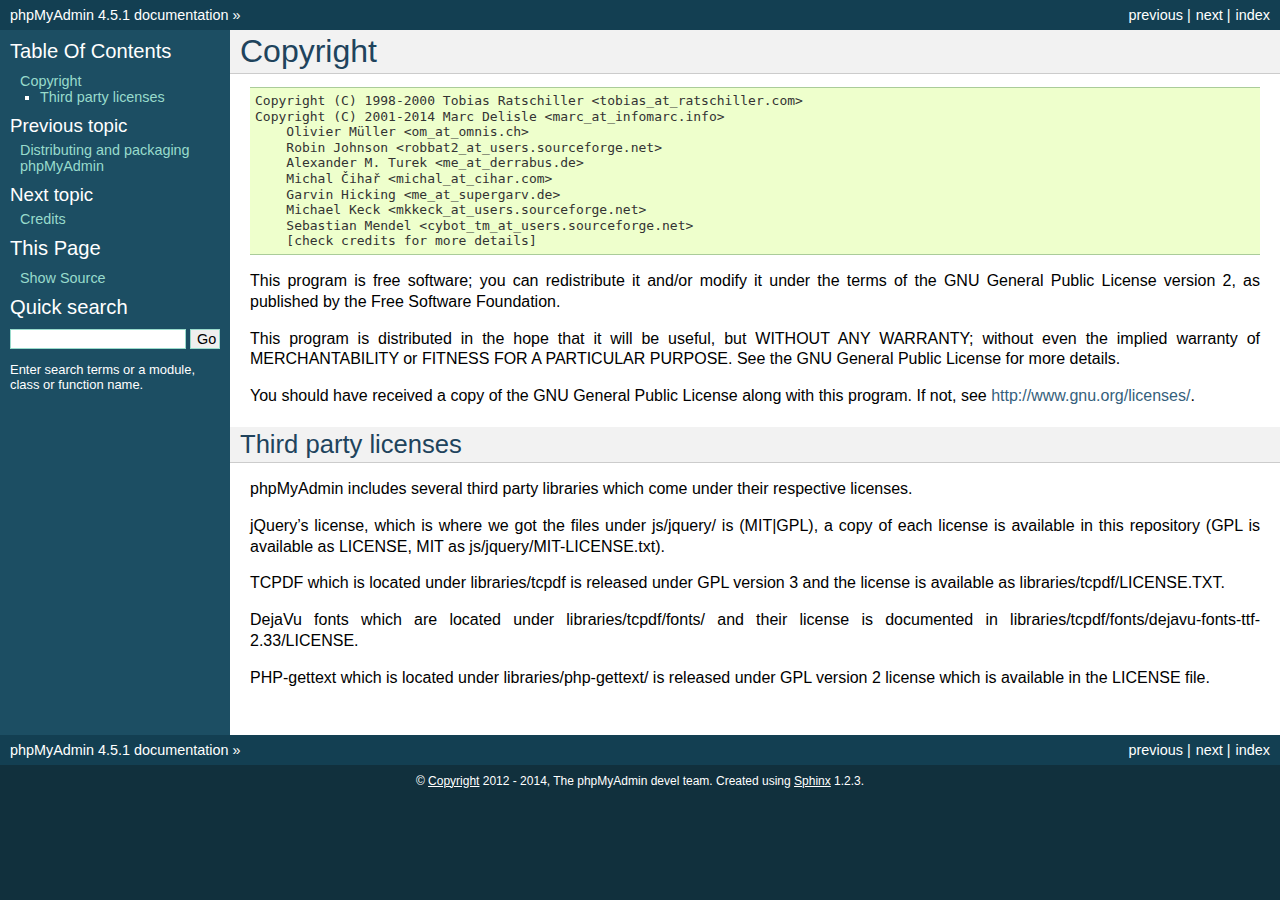
<file: Wanderblog1-master/phpmyadmin/doc/html/copyright.html>
<!DOCTYPE html PUBLIC "-//W3C//DTD XHTML 1.0 Transitional//EN"
  "http://www.w3.org/TR/xhtml1/DTD/xhtml1-transitional.dtd">


<html xmlns="http://www.w3.org/1999/xhtml">
  <head>
    <meta http-equiv="Content-Type" content="text/html; charset=utf-8" />
    
    <title>Copyright &mdash; phpMyAdmin 4.5.1 documentation</title>
    
    <link rel="stylesheet" href="_static/default.css" type="text/css" />
    <link rel="stylesheet" href="_static/pygments.css" type="text/css" />
    
    <script type="text/javascript">
      var DOCUMENTATION_OPTIONS = {
        URL_ROOT:    './',
        VERSION:     '4.5.1',
        COLLAPSE_INDEX: false,
        FILE_SUFFIX: '.html',
        HAS_SOURCE:  true
      };
    </script>
    <script type="text/javascript" src="_static/jquery.js"></script>
    <script type="text/javascript" src="_static/underscore.js"></script>
    <script type="text/javascript" src="_static/doctools.js"></script>
    <link rel="copyright" title="Copyright" href="#" />
    <link rel="top" title="phpMyAdmin 4.5.1 documentation" href="index.html" />
    <link rel="next" title="Credits" href="credits.html" />
    <link rel="prev" title="Distributing and packaging phpMyAdmin" href="vendors.html" /> 
  </head>
  <body>
    <div class="related">
      <h3>Navigation</h3>
      <ul>
        <li class="right" style="margin-right: 10px">
          <a href="genindex.html" title="General Index"
             accesskey="I">index</a></li>
        <li class="right" >
          <a href="credits.html" title="Credits"
             accesskey="N">next</a> |</li>
        <li class="right" >
          <a href="vendors.html" title="Distributing and packaging phpMyAdmin"
             accesskey="P">previous</a> |</li>
        <li><a href="index.html">phpMyAdmin 4.5.1 documentation</a> &raquo;</li> 
      </ul>
    </div>  

    <div class="document">
      <div class="documentwrapper">
        <div class="bodywrapper">
          <div class="body">
            
  <div class="section" id="copyright">
<span id="id1"></span><h1>Copyright<a class="headerlink" href="#copyright" title="Permalink to this headline">¶</a></h1>
<div class="highlight-none"><div class="highlight"><pre>Copyright (C) 1998-2000 Tobias Ratschiller &lt;tobias_at_ratschiller.com&gt;
Copyright (C) 2001-2014 Marc Delisle &lt;marc_at_infomarc.info&gt;
    Olivier Müller &lt;om_at_omnis.ch&gt;
    Robin Johnson &lt;robbat2_at_users.sourceforge.net&gt;
    Alexander M. Turek &lt;me_at_derrabus.de&gt;
    Michal Čihař &lt;michal_at_cihar.com&gt;
    Garvin Hicking &lt;me_at_supergarv.de&gt;
    Michael Keck &lt;mkkeck_at_users.sourceforge.net&gt;
    Sebastian Mendel &lt;cybot_tm_at_users.sourceforge.net&gt;
    [check credits for more details]
</pre></div>
</div>
<p>This program is free software; you can redistribute it and/or modify
it under the terms of the GNU General Public License version 2, as
published by the Free Software Foundation.</p>
<p>This program is distributed in the hope that it will be useful, but
WITHOUT ANY WARRANTY; without even the implied warranty of
MERCHANTABILITY or FITNESS FOR A PARTICULAR PURPOSE. See the GNU
General Public License for more details.</p>
<p>You should have received a copy of the GNU General Public License
along with this program. If not, see <a class="reference external" href="http://www.gnu.org/licenses/">http://www.gnu.org/licenses/</a>.</p>
<div class="section" id="third-party-licenses">
<h2>Third party licenses<a class="headerlink" href="#third-party-licenses" title="Permalink to this headline">¶</a></h2>
<p>phpMyAdmin includes several third party libraries which come under their
respective licenses.</p>
<p>jQuery&#8217;s license, which is where we got the files under js/jquery/ is
(MIT|GPL), a copy of each license is available in this repository (GPL
is available as LICENSE, MIT as js/jquery/MIT-LICENSE.txt).</p>
<p>TCPDF which is located under libraries/tcpdf is released under GPL
version 3 and the license is available as libraries/tcpdf/LICENSE.TXT.</p>
<p>DejaVu fonts which are located under libraries/tcpdf/fonts/ and their
license is documented in
libraries/tcpdf/fonts/dejavu-fonts-ttf-2.33/LICENSE.</p>
<p>PHP-gettext which is located under libraries/php-gettext/ is released
under GPL version 2 license which is available in the LICENSE file.</p>
</div>
</div>


          </div>
        </div>
      </div>
      <div class="sphinxsidebar">
        <div class="sphinxsidebarwrapper">
  <h3><a href="index.html">Table Of Contents</a></h3>
  <ul>
<li><a class="reference internal" href="#">Copyright</a><ul>
<li><a class="reference internal" href="#third-party-licenses">Third party licenses</a></li>
</ul>
</li>
</ul>

  <h4>Previous topic</h4>
  <p class="topless"><a href="vendors.html"
                        title="previous chapter">Distributing and packaging phpMyAdmin</a></p>
  <h4>Next topic</h4>
  <p class="topless"><a href="credits.html"
                        title="next chapter">Credits</a></p>
  <h3>This Page</h3>
  <ul class="this-page-menu">
    <li><a href="_sources/copyright.txt"
           rel="nofollow">Show Source</a></li>
  </ul>
<div id="searchbox" style="display: none">
  <h3>Quick search</h3>
    <form class="search" action="search.html" method="get">
      <input type="text" name="q" />
      <input type="submit" value="Go" />
      <input type="hidden" name="check_keywords" value="yes" />
      <input type="hidden" name="area" value="default" />
    </form>
    <p class="searchtip" style="font-size: 90%">
    Enter search terms or a module, class or function name.
    </p>
</div>
<script type="text/javascript">$('#searchbox').show(0);</script>
        </div>
      </div>
      <div class="clearer"></div>
    </div>
    <div class="related">
      <h3>Navigation</h3>
      <ul>
        <li class="right" style="margin-right: 10px">
          <a href="genindex.html" title="General Index"
             >index</a></li>
        <li class="right" >
          <a href="credits.html" title="Credits"
             >next</a> |</li>
        <li class="right" >
          <a href="vendors.html" title="Distributing and packaging phpMyAdmin"
             >previous</a> |</li>
        <li><a href="index.html">phpMyAdmin 4.5.1 documentation</a> &raquo;</li> 
      </ul>
    </div>
    <div class="footer">
        &copy; <a href="#">Copyright</a> 2012 - 2014, The phpMyAdmin devel team.
      Created using <a href="http://sphinx-doc.org/">Sphinx</a> 1.2.3.
    </div>
  </body>
</html>
</file>
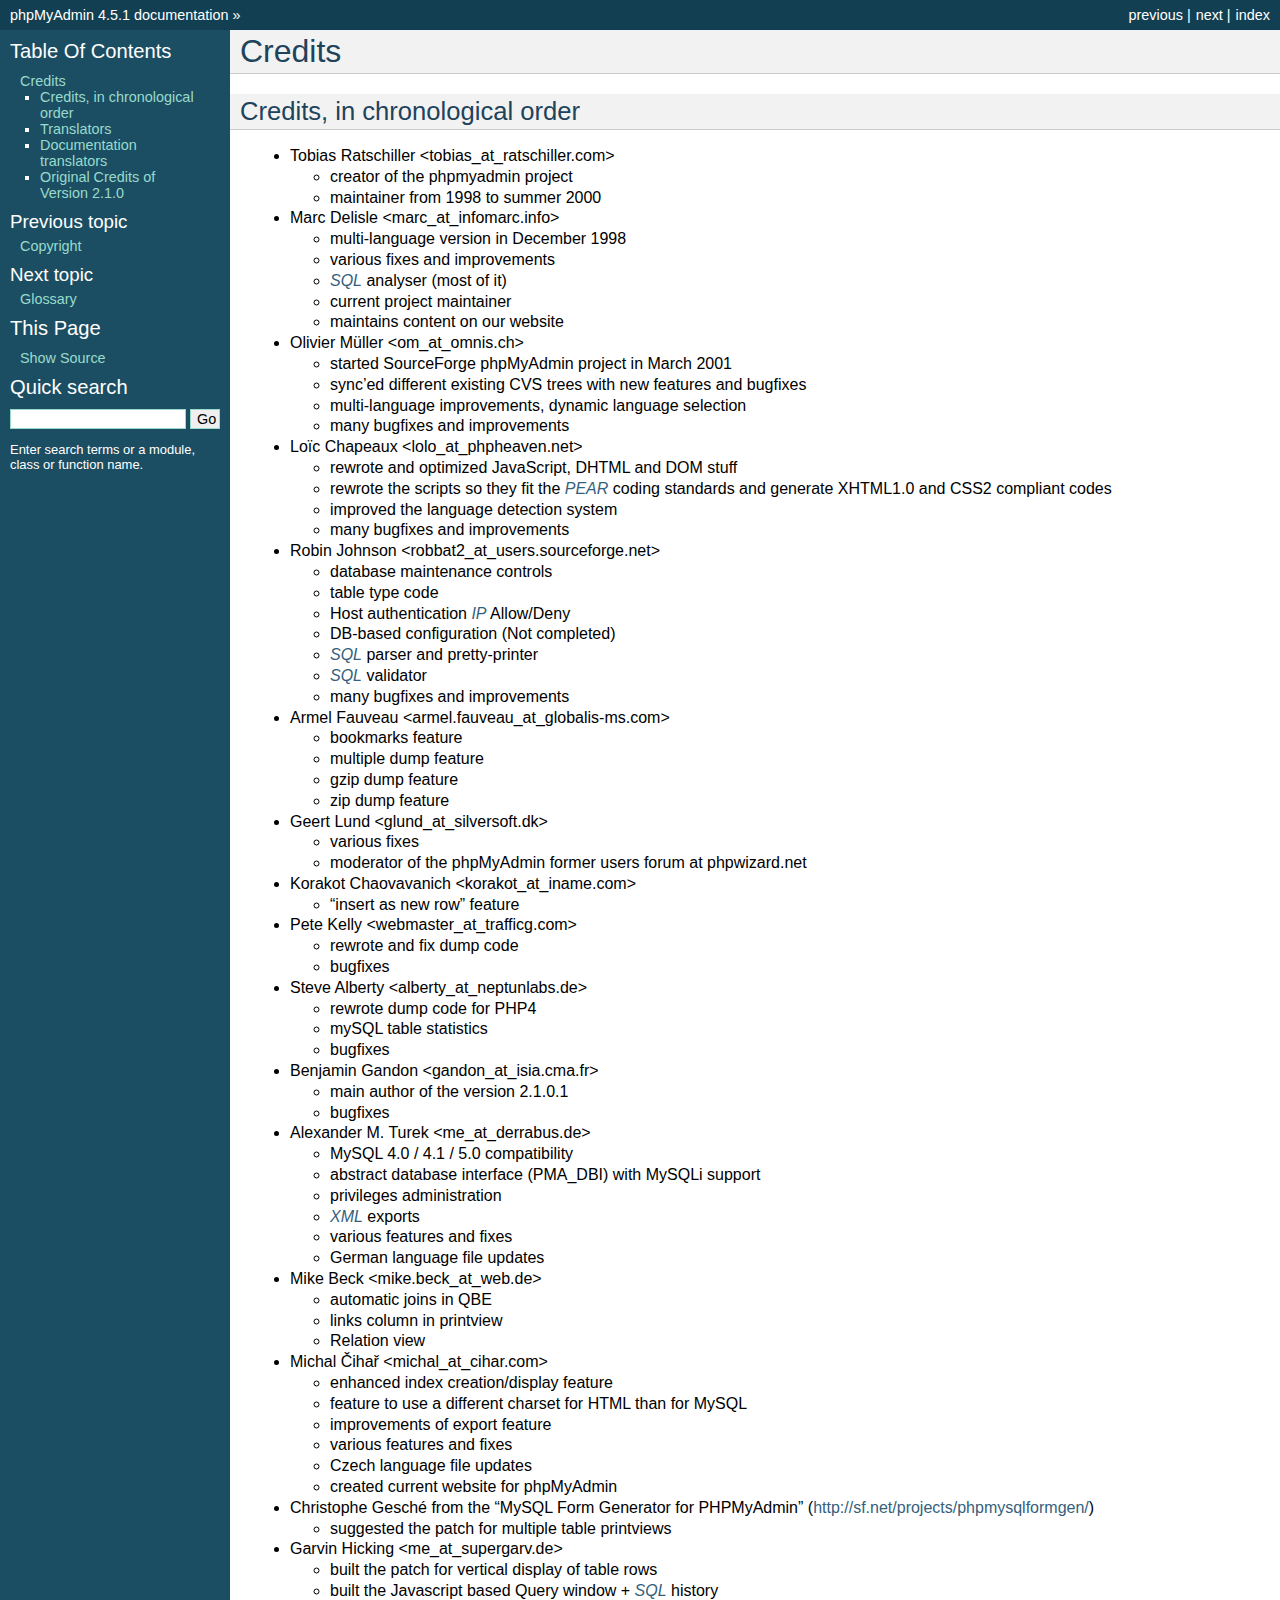
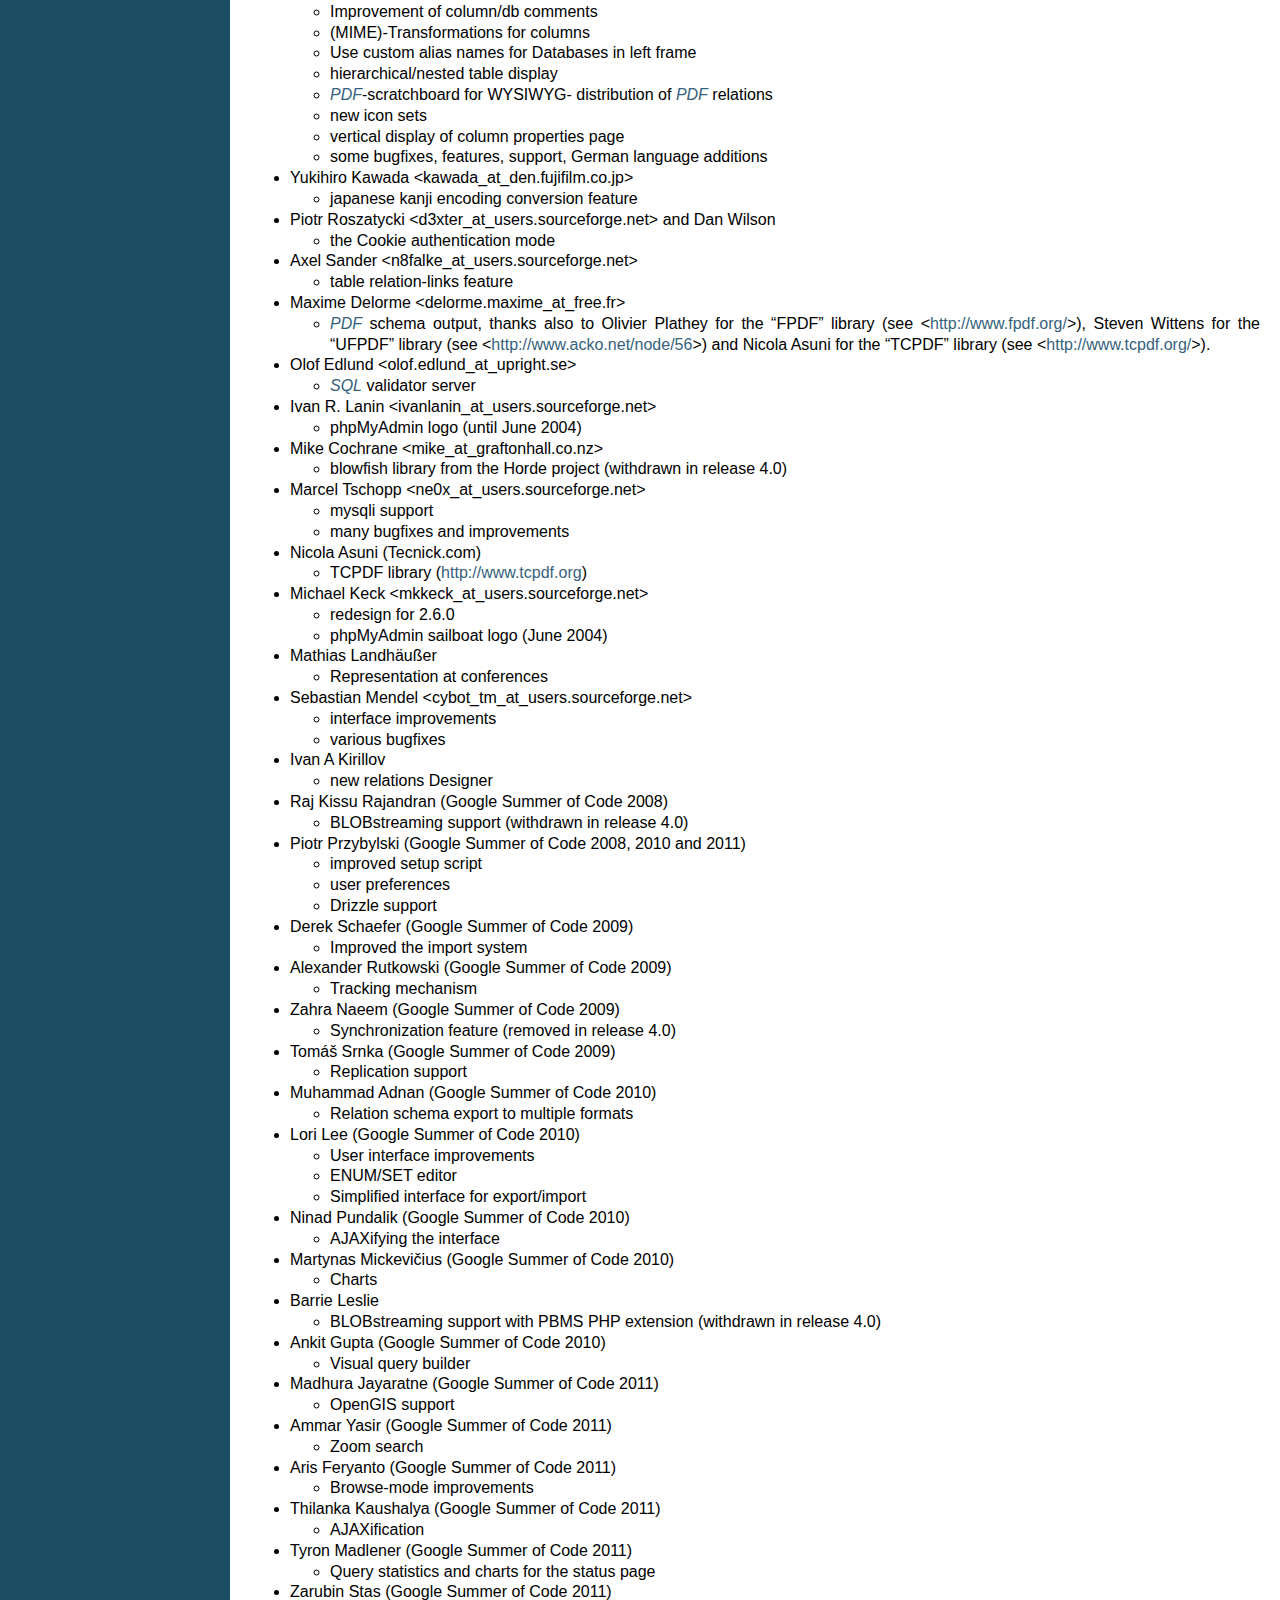
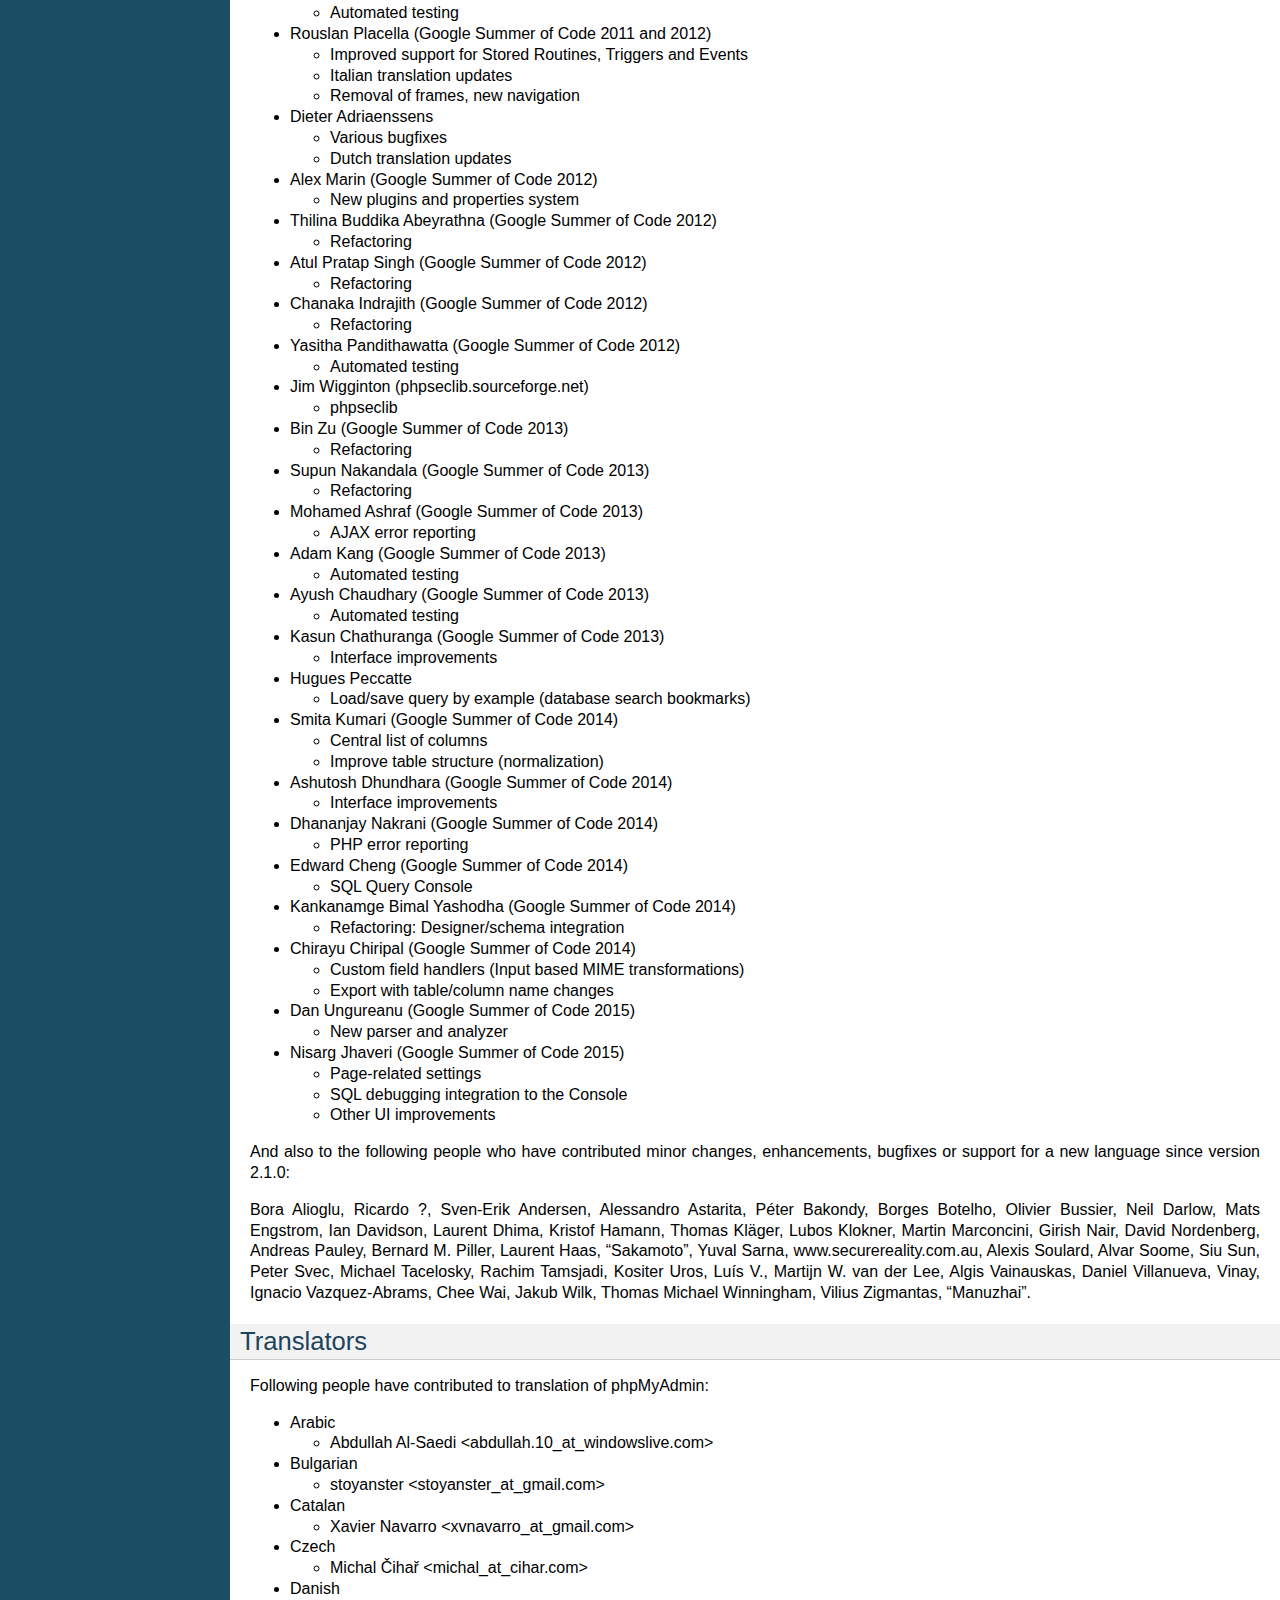
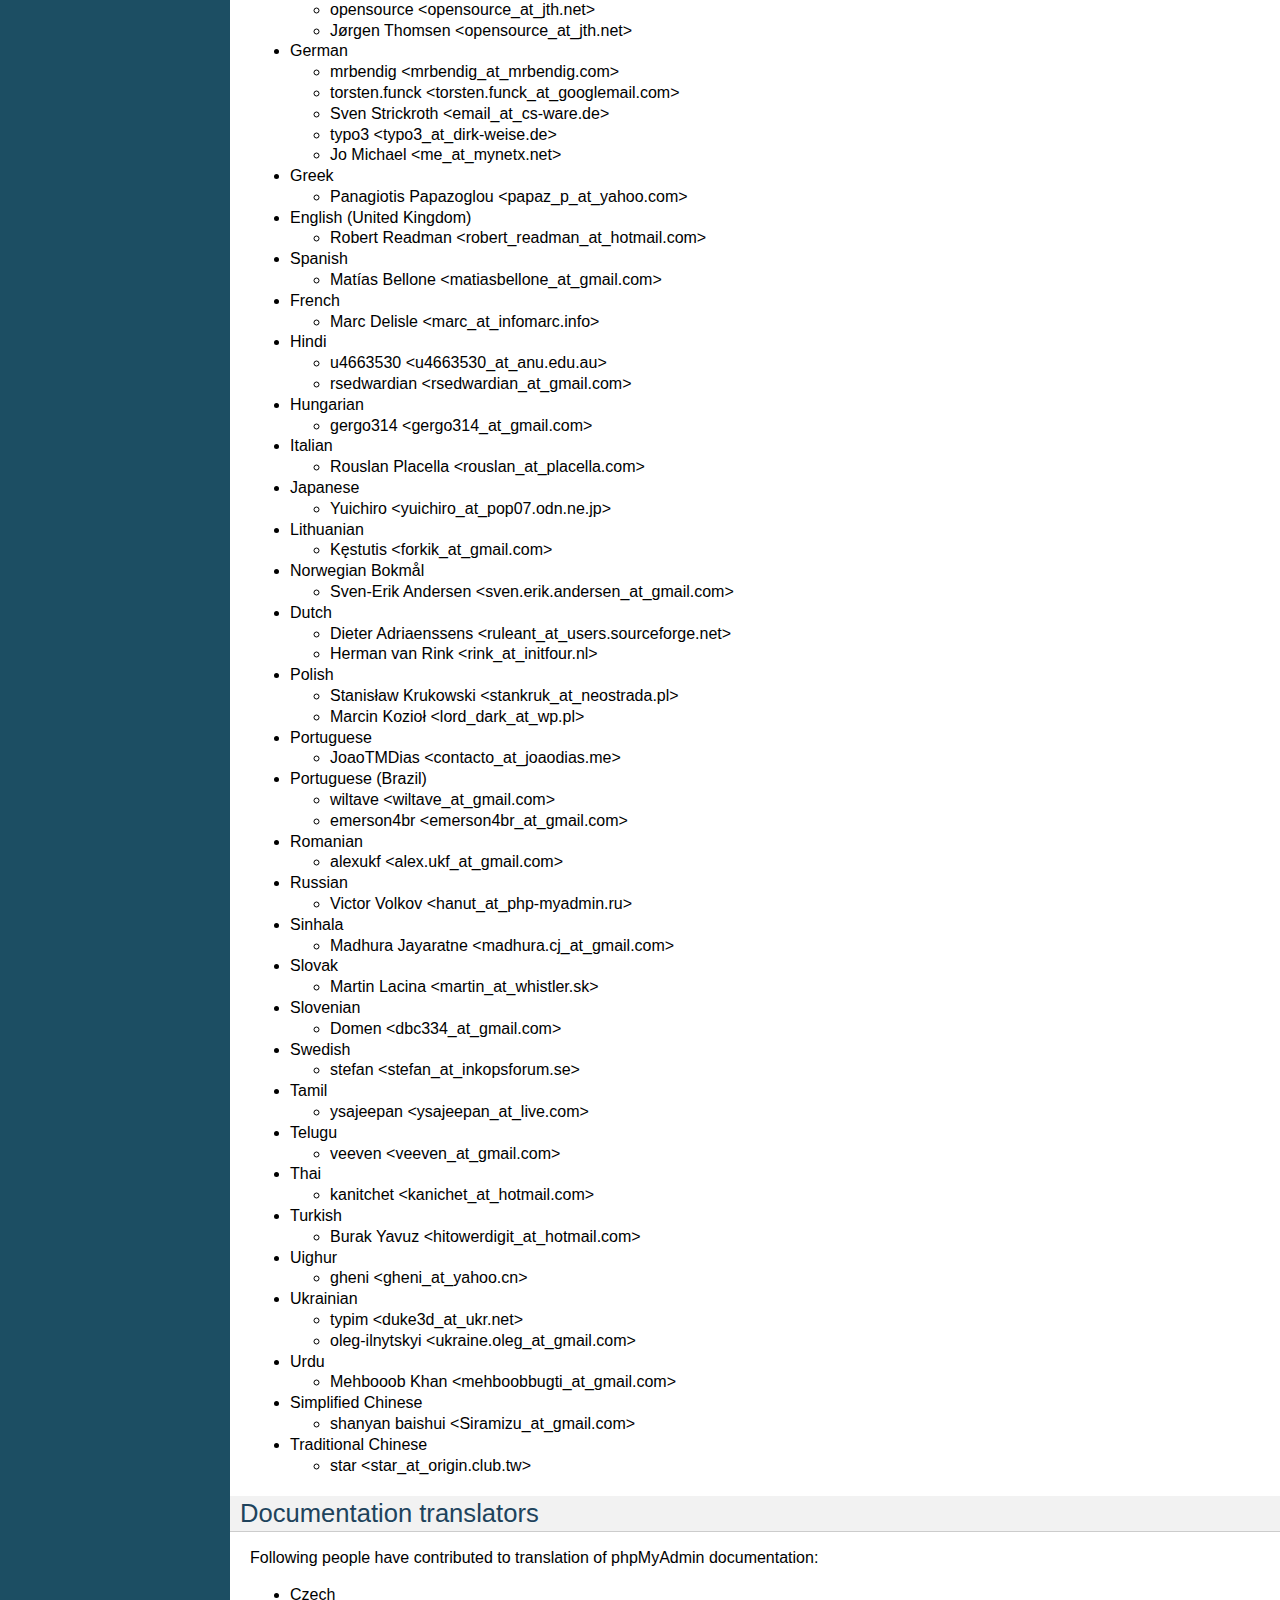
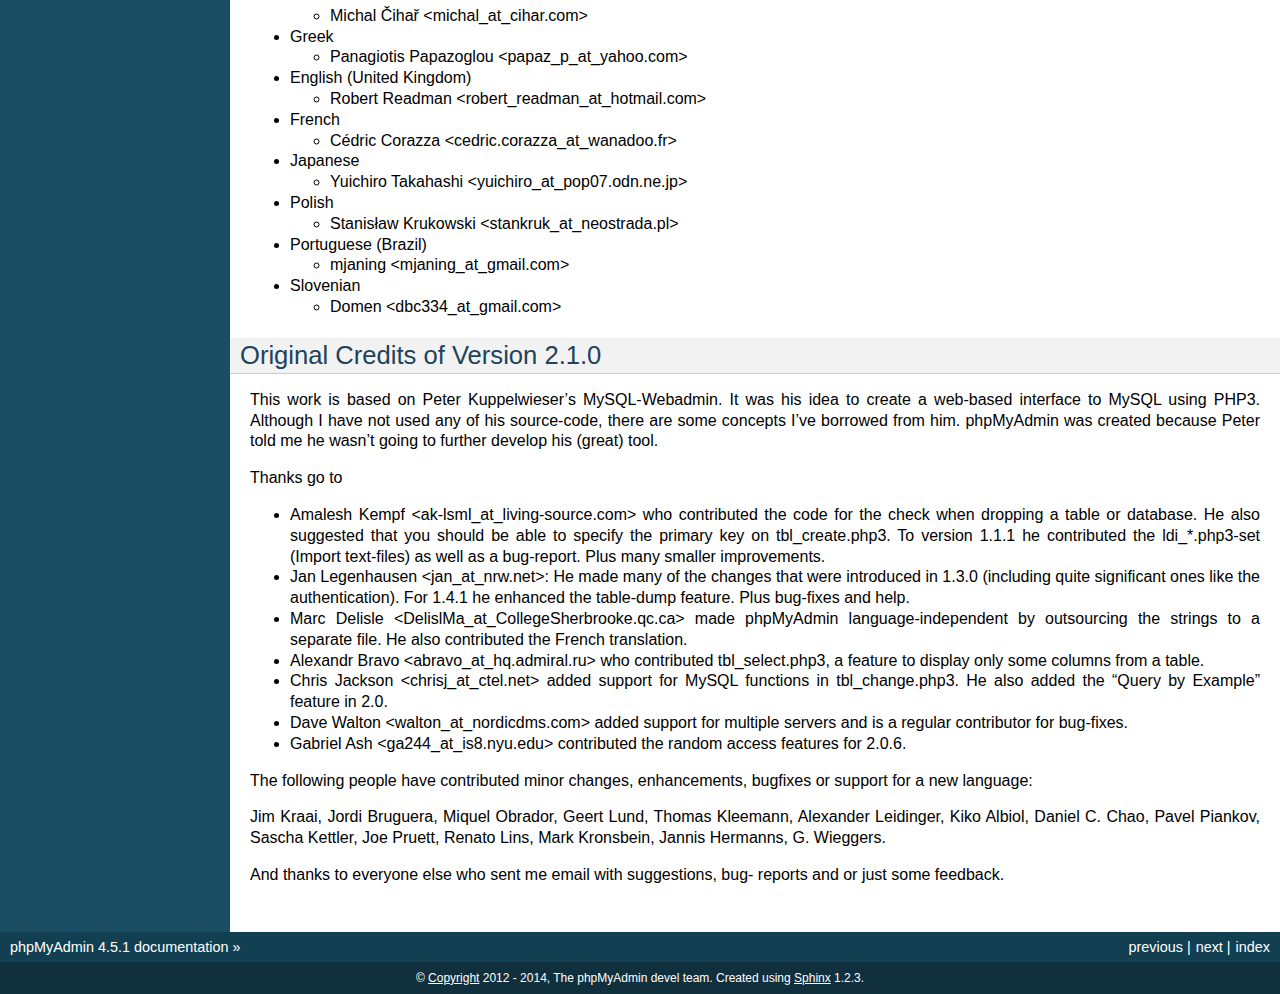
<file: Wanderblog1-master/phpmyadmin/doc/html/credits.html>
<!DOCTYPE html PUBLIC "-//W3C//DTD XHTML 1.0 Transitional//EN"
  "http://www.w3.org/TR/xhtml1/DTD/xhtml1-transitional.dtd">


<html xmlns="http://www.w3.org/1999/xhtml">
  <head>
    <meta http-equiv="Content-Type" content="text/html; charset=utf-8" />
    
    <title>Credits &mdash; phpMyAdmin 4.5.1 documentation</title>
    
    <link rel="stylesheet" href="_static/default.css" type="text/css" />
    <link rel="stylesheet" href="_static/pygments.css" type="text/css" />
    
    <script type="text/javascript">
      var DOCUMENTATION_OPTIONS = {
        URL_ROOT:    './',
        VERSION:     '4.5.1',
        COLLAPSE_INDEX: false,
        FILE_SUFFIX: '.html',
        HAS_SOURCE:  true
      };
    </script>
    <script type="text/javascript" src="_static/jquery.js"></script>
    <script type="text/javascript" src="_static/underscore.js"></script>
    <script type="text/javascript" src="_static/doctools.js"></script>
    <link rel="copyright" title="Copyright" href="copyright.html" />
    <link rel="top" title="phpMyAdmin 4.5.1 documentation" href="index.html" />
    <link rel="next" title="Glossary" href="glossary.html" />
    <link rel="prev" title="Copyright" href="copyright.html" /> 
  </head>
  <body>
    <div class="related">
      <h3>Navigation</h3>
      <ul>
        <li class="right" style="margin-right: 10px">
          <a href="genindex.html" title="General Index"
             accesskey="I">index</a></li>
        <li class="right" >
          <a href="glossary.html" title="Glossary"
             accesskey="N">next</a> |</li>
        <li class="right" >
          <a href="copyright.html" title="Copyright"
             accesskey="P">previous</a> |</li>
        <li><a href="index.html">phpMyAdmin 4.5.1 documentation</a> &raquo;</li> 
      </ul>
    </div>  

    <div class="document">
      <div class="documentwrapper">
        <div class="bodywrapper">
          <div class="body">
            
  <div class="section" id="credits">
<span id="id1"></span><h1>Credits<a class="headerlink" href="#credits" title="Permalink to this headline">¶</a></h1>
<div class="section" id="credits-in-chronological-order">
<h2>Credits, in chronological order<a class="headerlink" href="#credits-in-chronological-order" title="Permalink to this headline">¶</a></h2>
<ul class="simple">
<li>Tobias Ratschiller &lt;tobias_at_ratschiller.com&gt;<ul>
<li>creator of the phpmyadmin project</li>
<li>maintainer from 1998 to summer 2000</li>
</ul>
</li>
<li>Marc Delisle &lt;marc_at_infomarc.info&gt;<ul>
<li>multi-language version in December 1998</li>
<li>various fixes and improvements</li>
<li><a class="reference internal" href="glossary.html#term-sql"><em class="xref std std-term">SQL</em></a> analyser (most of it)</li>
<li>current project maintainer</li>
<li>maintains content on our website</li>
</ul>
</li>
<li>Olivier Müller &lt;om_at_omnis.ch&gt;<ul>
<li>started SourceForge phpMyAdmin project in March 2001</li>
<li>sync&#8217;ed different existing CVS trees with new features and bugfixes</li>
<li>multi-language improvements, dynamic language selection</li>
<li>many bugfixes and improvements</li>
</ul>
</li>
<li>Loïc Chapeaux &lt;lolo_at_phpheaven.net&gt;<ul>
<li>rewrote and optimized JavaScript, DHTML and DOM stuff</li>
<li>rewrote the scripts so they fit the <a class="reference internal" href="glossary.html#term-pear"><em class="xref std std-term">PEAR</em></a> coding standards and
generate XHTML1.0 and CSS2 compliant codes</li>
<li>improved the language detection system</li>
<li>many bugfixes and improvements</li>
</ul>
</li>
<li>Robin Johnson &lt;robbat2_at_users.sourceforge.net&gt;<ul>
<li>database maintenance controls</li>
<li>table type code</li>
<li>Host authentication <a class="reference internal" href="glossary.html#term-ip"><em class="xref std std-term">IP</em></a> Allow/Deny</li>
<li>DB-based configuration (Not completed)</li>
<li><a class="reference internal" href="glossary.html#term-sql"><em class="xref std std-term">SQL</em></a> parser and pretty-printer</li>
<li><a class="reference internal" href="glossary.html#term-sql"><em class="xref std std-term">SQL</em></a> validator</li>
<li>many bugfixes and improvements</li>
</ul>
</li>
<li>Armel Fauveau &lt;armel.fauveau_at_globalis-ms.com&gt;<ul>
<li>bookmarks feature</li>
<li>multiple dump feature</li>
<li>gzip dump feature</li>
<li>zip dump feature</li>
</ul>
</li>
<li>Geert Lund &lt;glund_at_silversoft.dk&gt;<ul>
<li>various fixes</li>
<li>moderator of the phpMyAdmin former users forum at phpwizard.net</li>
</ul>
</li>
<li>Korakot Chaovavanich &lt;korakot_at_iname.com&gt;<ul>
<li>&#8220;insert as new row&#8221; feature</li>
</ul>
</li>
<li>Pete Kelly &lt;webmaster_at_trafficg.com&gt;<ul>
<li>rewrote and fix dump code</li>
<li>bugfixes</li>
</ul>
</li>
<li>Steve Alberty &lt;alberty_at_neptunlabs.de&gt;<ul>
<li>rewrote dump code for PHP4</li>
<li>mySQL table statistics</li>
<li>bugfixes</li>
</ul>
</li>
<li>Benjamin Gandon &lt;gandon_at_isia.cma.fr&gt;<ul>
<li>main author of the version 2.1.0.1</li>
<li>bugfixes</li>
</ul>
</li>
<li>Alexander M. Turek &lt;me_at_derrabus.de&gt;<ul>
<li>MySQL 4.0 / 4.1 / 5.0 compatibility</li>
<li>abstract database interface (PMA_DBI) with MySQLi support</li>
<li>privileges administration</li>
<li><a class="reference internal" href="glossary.html#term-xml"><em class="xref std std-term">XML</em></a> exports</li>
<li>various features and fixes</li>
<li>German language file updates</li>
</ul>
</li>
<li>Mike Beck &lt;mike.beck_at_web.de&gt;<ul>
<li>automatic joins in QBE</li>
<li>links column in printview</li>
<li>Relation view</li>
</ul>
</li>
<li>Michal Čihař &lt;michal_at_cihar.com&gt;<ul>
<li>enhanced index creation/display feature</li>
<li>feature to use a different charset for HTML than for MySQL</li>
<li>improvements of export feature</li>
<li>various features and fixes</li>
<li>Czech language file updates</li>
<li>created current website for phpMyAdmin</li>
</ul>
</li>
<li>Christophe Gesché from the &#8220;MySQL Form Generator for PHPMyAdmin&#8221;
(<a class="reference external" href="http://sf.net/projects/phpmysqlformgen/">http://sf.net/projects/phpmysqlformgen/</a>)<ul>
<li>suggested the patch for multiple table printviews</li>
</ul>
</li>
<li>Garvin Hicking &lt;me_at_supergarv.de&gt;<ul>
<li>built the patch for vertical display of table rows</li>
<li>built the Javascript based Query window + <a class="reference internal" href="glossary.html#term-sql"><em class="xref std std-term">SQL</em></a> history</li>
<li>Improvement of column/db comments</li>
<li>(MIME)-Transformations for columns</li>
<li>Use custom alias names for Databases in left frame</li>
<li>hierarchical/nested table display</li>
<li><a class="reference internal" href="glossary.html#term-pdf"><em class="xref std std-term">PDF</em></a>-scratchboard for WYSIWYG-
distribution of <a class="reference internal" href="glossary.html#term-pdf"><em class="xref std std-term">PDF</em></a> relations</li>
<li>new icon sets</li>
<li>vertical display of column properties page</li>
<li>some bugfixes, features, support, German language additions</li>
</ul>
</li>
<li>Yukihiro Kawada &lt;kawada_at_den.fujifilm.co.jp&gt;<ul>
<li>japanese kanji encoding conversion feature</li>
</ul>
</li>
<li>Piotr Roszatycki &lt;d3xter_at_users.sourceforge.net&gt; and Dan Wilson<ul>
<li>the Cookie authentication mode</li>
</ul>
</li>
<li>Axel Sander &lt;n8falke_at_users.sourceforge.net&gt;<ul>
<li>table relation-links feature</li>
</ul>
</li>
<li>Maxime Delorme &lt;delorme.maxime_at_free.fr&gt;<ul>
<li><a class="reference internal" href="glossary.html#term-pdf"><em class="xref std std-term">PDF</em></a> schema output, thanks also to
Olivier Plathey for the &#8220;FPDF&#8221; library (see &lt;<a class="reference external" href="http://www.fpdf.org/">http://www.fpdf.org/</a>&gt;), Steven
Wittens for the &#8220;UFPDF&#8221; library (see &lt;<a class="reference external" href="http://www.acko.net/node/56">http://www.acko.net/node/56</a>&gt;) and
Nicola Asuni for the &#8220;TCPDF&#8221; library (see &lt;<a class="reference external" href="http://www.tcpdf.org/">http://www.tcpdf.org/</a>&gt;).</li>
</ul>
</li>
<li>Olof Edlund &lt;olof.edlund_at_upright.se&gt;<ul>
<li><a class="reference internal" href="glossary.html#term-sql"><em class="xref std std-term">SQL</em></a> validator server</li>
</ul>
</li>
<li>Ivan R. Lanin &lt;ivanlanin_at_users.sourceforge.net&gt;<ul>
<li>phpMyAdmin logo (until June 2004)</li>
</ul>
</li>
<li>Mike Cochrane &lt;mike_at_graftonhall.co.nz&gt;<ul>
<li>blowfish library from the Horde project (withdrawn in release 4.0)</li>
</ul>
</li>
<li>Marcel Tschopp &lt;ne0x_at_users.sourceforge.net&gt;<ul>
<li>mysqli support</li>
<li>many bugfixes and improvements</li>
</ul>
</li>
<li>Nicola Asuni (Tecnick.com)<ul>
<li>TCPDF library (<a class="reference external" href="http://www.tcpdf.org">http://www.tcpdf.org</a>)</li>
</ul>
</li>
<li>Michael Keck &lt;mkkeck_at_users.sourceforge.net&gt;<ul>
<li>redesign for 2.6.0</li>
<li>phpMyAdmin sailboat logo (June 2004)</li>
</ul>
</li>
<li>Mathias Landhäußer<ul>
<li>Representation at conferences</li>
</ul>
</li>
<li>Sebastian Mendel &lt;cybot_tm_at_users.sourceforge.net&gt;<ul>
<li>interface improvements</li>
<li>various bugfixes</li>
</ul>
</li>
<li>Ivan A Kirillov<ul>
<li>new relations Designer</li>
</ul>
</li>
<li>Raj Kissu Rajandran (Google Summer of Code 2008)<ul>
<li>BLOBstreaming support (withdrawn in release 4.0)</li>
</ul>
</li>
<li>Piotr Przybylski (Google Summer of Code 2008, 2010 and 2011)<ul>
<li>improved setup script</li>
<li>user preferences</li>
<li>Drizzle support</li>
</ul>
</li>
<li>Derek Schaefer (Google Summer of Code 2009)<ul>
<li>Improved the import system</li>
</ul>
</li>
<li>Alexander Rutkowski (Google Summer of Code 2009)<ul>
<li>Tracking mechanism</li>
</ul>
</li>
<li>Zahra Naeem (Google Summer of Code 2009)<ul>
<li>Synchronization feature (removed in release 4.0)</li>
</ul>
</li>
<li>Tomáš Srnka (Google Summer of Code 2009)<ul>
<li>Replication support</li>
</ul>
</li>
<li>Muhammad Adnan (Google Summer of Code 2010)<ul>
<li>Relation schema export to multiple formats</li>
</ul>
</li>
<li>Lori Lee (Google Summer of Code 2010)<ul>
<li>User interface improvements</li>
<li>ENUM/SET editor</li>
<li>Simplified interface for export/import</li>
</ul>
</li>
<li>Ninad Pundalik (Google Summer of Code 2010)<ul>
<li>AJAXifying the interface</li>
</ul>
</li>
<li>Martynas Mickevičius (Google Summer of Code 2010)<ul>
<li>Charts</li>
</ul>
</li>
<li>Barrie Leslie<ul>
<li>BLOBstreaming support with PBMS PHP extension (withdrawn in release
4.0)</li>
</ul>
</li>
<li>Ankit Gupta (Google Summer of Code 2010)<ul>
<li>Visual query builder</li>
</ul>
</li>
<li>Madhura Jayaratne (Google Summer of Code 2011)<ul>
<li>OpenGIS support</li>
</ul>
</li>
<li>Ammar Yasir (Google Summer of Code 2011)<ul>
<li>Zoom search</li>
</ul>
</li>
<li>Aris Feryanto (Google Summer of Code 2011)<ul>
<li>Browse-mode improvements</li>
</ul>
</li>
<li>Thilanka Kaushalya (Google Summer of Code 2011)<ul>
<li>AJAXification</li>
</ul>
</li>
<li>Tyron Madlener (Google Summer of Code 2011)<ul>
<li>Query statistics and charts for the status page</li>
</ul>
</li>
<li>Zarubin Stas (Google Summer of Code 2011)<ul>
<li>Automated testing</li>
</ul>
</li>
<li>Rouslan Placella (Google Summer of Code 2011 and 2012)<ul>
<li>Improved support for Stored Routines, Triggers and Events</li>
<li>Italian translation updates</li>
<li>Removal of frames, new navigation</li>
</ul>
</li>
<li>Dieter Adriaenssens<ul>
<li>Various bugfixes</li>
<li>Dutch translation updates</li>
</ul>
</li>
<li>Alex Marin (Google Summer of Code 2012)<ul>
<li>New plugins and properties system</li>
</ul>
</li>
<li>Thilina Buddika Abeyrathna (Google Summer of Code 2012)<ul>
<li>Refactoring</li>
</ul>
</li>
<li>Atul Pratap Singh  (Google Summer of Code 2012)<ul>
<li>Refactoring</li>
</ul>
</li>
<li>Chanaka Indrajith (Google Summer of Code 2012)<ul>
<li>Refactoring</li>
</ul>
</li>
<li>Yasitha Pandithawatta (Google Summer of Code 2012)<ul>
<li>Automated testing</li>
</ul>
</li>
<li>Jim Wigginton (phpseclib.sourceforge.net)<ul>
<li>phpseclib</li>
</ul>
</li>
<li>Bin Zu (Google Summer of Code 2013)<ul>
<li>Refactoring</li>
</ul>
</li>
<li>Supun Nakandala (Google Summer of Code 2013)<ul>
<li>Refactoring</li>
</ul>
</li>
<li>Mohamed Ashraf (Google Summer of Code 2013)<ul>
<li>AJAX error reporting</li>
</ul>
</li>
<li>Adam Kang (Google Summer of Code 2013)<ul>
<li>Automated testing</li>
</ul>
</li>
<li>Ayush Chaudhary (Google Summer of Code 2013)<ul>
<li>Automated testing</li>
</ul>
</li>
<li>Kasun Chathuranga (Google Summer of Code 2013)<ul>
<li>Interface improvements</li>
</ul>
</li>
<li>Hugues Peccatte<ul>
<li>Load/save query by example (database search bookmarks)</li>
</ul>
</li>
<li>Smita Kumari (Google Summer of Code 2014)<ul>
<li>Central list of columns</li>
<li>Improve table structure (normalization)</li>
</ul>
</li>
<li>Ashutosh Dhundhara (Google Summer of Code 2014)<ul>
<li>Interface improvements</li>
</ul>
</li>
<li>Dhananjay Nakrani (Google Summer of Code 2014)<ul>
<li>PHP error reporting</li>
</ul>
</li>
<li>Edward Cheng (Google Summer of Code 2014)<ul>
<li>SQL Query Console</li>
</ul>
</li>
<li>Kankanamge Bimal Yashodha (Google Summer of Code 2014)<ul>
<li>Refactoring: Designer/schema integration</li>
</ul>
</li>
<li>Chirayu Chiripal (Google Summer of Code 2014)<ul>
<li>Custom field handlers (Input based MIME transformations)</li>
<li>Export with table/column name changes</li>
</ul>
</li>
<li>Dan Ungureanu (Google Summer of Code 2015)<ul>
<li>New parser and analyzer</li>
</ul>
</li>
<li>Nisarg Jhaveri (Google Summer of Code 2015)<ul>
<li>Page-related settings</li>
<li>SQL debugging integration to the Console</li>
<li>Other UI improvements</li>
</ul>
</li>
</ul>
<p>And also to the following people who have contributed minor changes,
enhancements, bugfixes or support for a new language since version
2.1.0:</p>
<p>Bora Alioglu, Ricardo ?, Sven-Erik Andersen, Alessandro Astarita,
Péter Bakondy, Borges Botelho, Olivier Bussier, Neil Darlow, Mats
Engstrom, Ian Davidson, Laurent Dhima, Kristof Hamann, Thomas Kläger,
Lubos Klokner, Martin Marconcini, Girish Nair, David Nordenberg,
Andreas Pauley, Bernard M. Piller, Laurent Haas, &#8220;Sakamoto&#8221;, Yuval
Sarna, www.securereality.com.au, Alexis Soulard, Alvar Soome, Siu Sun,
Peter Svec, Michael Tacelosky, Rachim Tamsjadi, Kositer Uros, Luís V.,
Martijn W. van der Lee, Algis Vainauskas, Daniel Villanueva, Vinay,
Ignacio Vazquez-Abrams, Chee Wai, Jakub Wilk, Thomas Michael
Winningham, Vilius Zigmantas, &#8220;Manuzhai&#8221;.</p>
</div>
<div class="section" id="translators">
<h2>Translators<a class="headerlink" href="#translators" title="Permalink to this headline">¶</a></h2>
<p>Following people have contributed to translation of phpMyAdmin:</p>
<ul class="simple">
<li>Arabic<ul>
<li>Abdullah Al-Saedi &lt;abdullah.10_at_windowslive.com&gt;</li>
</ul>
</li>
<li>Bulgarian<ul>
<li>stoyanster &lt;stoyanster_at_gmail.com&gt;</li>
</ul>
</li>
<li>Catalan<ul>
<li>Xavier Navarro &lt;xvnavarro_at_gmail.com&gt;</li>
</ul>
</li>
<li>Czech<ul>
<li>Michal Čihař &lt;michal_at_cihar.com&gt;</li>
</ul>
</li>
<li>Danish<ul>
<li>opensource &lt;opensource_at_jth.net&gt;</li>
<li>Jørgen Thomsen &lt;opensource_at_jth.net&gt;</li>
</ul>
</li>
<li>German<ul>
<li>mrbendig &lt;mrbendig_at_mrbendig.com&gt;</li>
<li>torsten.funck &lt;torsten.funck_at_googlemail.com&gt;</li>
<li>Sven Strickroth &lt;email_at_cs-ware.de&gt;</li>
<li>typo3 &lt;typo3_at_dirk-weise.de&gt;</li>
<li>Jo Michael &lt;me_at_mynetx.net&gt;</li>
</ul>
</li>
<li>Greek<ul>
<li>Panagiotis Papazoglou &lt;papaz_p_at_yahoo.com&gt;</li>
</ul>
</li>
<li>English (United Kingdom)<ul>
<li>Robert Readman &lt;robert_readman_at_hotmail.com&gt;</li>
</ul>
</li>
<li>Spanish<ul>
<li>Matías Bellone &lt;matiasbellone_at_gmail.com&gt;</li>
</ul>
</li>
<li>French<ul>
<li>Marc Delisle &lt;marc_at_infomarc.info&gt;</li>
</ul>
</li>
<li>Hindi<ul>
<li>u4663530 &lt;u4663530_at_anu.edu.au&gt;</li>
<li>rsedwardian &lt;rsedwardian_at_gmail.com&gt;</li>
</ul>
</li>
<li>Hungarian<ul>
<li>gergo314 &lt;gergo314_at_gmail.com&gt;</li>
</ul>
</li>
<li>Italian<ul>
<li>Rouslan Placella &lt;rouslan_at_placella.com&gt;</li>
</ul>
</li>
<li>Japanese<ul>
<li>Yuichiro &lt;yuichiro_at_pop07.odn.ne.jp&gt;</li>
</ul>
</li>
<li>Lithuanian<ul>
<li>Kęstutis &lt;forkik_at_gmail.com&gt;</li>
</ul>
</li>
<li>Norwegian Bokmål<ul>
<li>Sven-Erik Andersen &lt;sven.erik.andersen_at_gmail.com&gt;</li>
</ul>
</li>
<li>Dutch<ul>
<li>Dieter Adriaenssens &lt;ruleant_at_users.sourceforge.net&gt;</li>
<li>Herman van Rink &lt;rink_at_initfour.nl&gt;</li>
</ul>
</li>
<li>Polish<ul>
<li>Stanisław Krukowski &lt;stankruk_at_neostrada.pl&gt;</li>
<li>Marcin Kozioł &lt;lord_dark_at_wp.pl&gt;</li>
</ul>
</li>
<li>Portuguese<ul>
<li>JoaoTMDias &lt;contacto_at_joaodias.me&gt;</li>
</ul>
</li>
<li>Portuguese (Brazil)<ul>
<li>wiltave &lt;wiltave_at_gmail.com&gt;</li>
<li>emerson4br &lt;emerson4br_at_gmail.com&gt;</li>
</ul>
</li>
<li>Romanian<ul>
<li>alexukf &lt;alex.ukf_at_gmail.com&gt;</li>
</ul>
</li>
<li>Russian<ul>
<li>Victor Volkov &lt;hanut_at_php-myadmin.ru&gt;</li>
</ul>
</li>
<li>Sinhala<ul>
<li>Madhura Jayaratne &lt;madhura.cj_at_gmail.com&gt;</li>
</ul>
</li>
<li>Slovak<ul>
<li>Martin Lacina &lt;martin_at_whistler.sk&gt;</li>
</ul>
</li>
<li>Slovenian<ul>
<li>Domen &lt;dbc334_at_gmail.com&gt;</li>
</ul>
</li>
<li>Swedish<ul>
<li>stefan &lt;stefan_at_inkopsforum.se&gt;</li>
</ul>
</li>
<li>Tamil<ul>
<li>ysajeepan &lt;ysajeepan_at_live.com&gt;</li>
</ul>
</li>
<li>Telugu<ul>
<li>veeven &lt;veeven_at_gmail.com&gt;</li>
</ul>
</li>
<li>Thai<ul>
<li>kanitchet &lt;kanichet_at_hotmail.com&gt;</li>
</ul>
</li>
<li>Turkish<ul>
<li>Burak Yavuz &lt;hitowerdigit_at_hotmail.com&gt;</li>
</ul>
</li>
<li>Uighur<ul>
<li>gheni &lt;gheni_at_yahoo.cn&gt;</li>
</ul>
</li>
<li>Ukrainian<ul>
<li>typim &lt;duke3d_at_ukr.net&gt;</li>
<li>oleg-ilnytskyi &lt;ukraine.oleg_at_gmail.com&gt;</li>
</ul>
</li>
<li>Urdu<ul>
<li>Mehbooob Khan &lt;mehboobbugti_at_gmail.com&gt;</li>
</ul>
</li>
<li>Simplified Chinese<ul>
<li>shanyan baishui &lt;Siramizu_at_gmail.com&gt;</li>
</ul>
</li>
<li>Traditional Chinese<ul>
<li>star &lt;star_at_origin.club.tw&gt;</li>
</ul>
</li>
</ul>
</div>
<div class="section" id="documentation-translators">
<h2>Documentation translators<a class="headerlink" href="#documentation-translators" title="Permalink to this headline">¶</a></h2>
<p>Following people have contributed to translation of phpMyAdmin documentation:</p>
<ul class="simple">
<li>Czech<ul>
<li>Michal Čihař &lt;michal_at_cihar.com&gt;</li>
</ul>
</li>
<li>Greek<ul>
<li>Panagiotis Papazoglou &lt;papaz_p_at_yahoo.com&gt;</li>
</ul>
</li>
<li>English (United Kingdom)<ul>
<li>Robert Readman &lt;robert_readman_at_hotmail.com&gt;</li>
</ul>
</li>
<li>French<ul>
<li>Cédric Corazza &lt;cedric.corazza_at_wanadoo.fr&gt;</li>
</ul>
</li>
<li>Japanese<ul>
<li>Yuichiro Takahashi &lt;yuichiro_at_pop07.odn.ne.jp&gt;</li>
</ul>
</li>
<li>Polish<ul>
<li>Stanisław Krukowski &lt;stankruk_at_neostrada.pl&gt;</li>
</ul>
</li>
<li>Portuguese (Brazil)<ul>
<li>mjaning &lt;mjaning_at_gmail.com&gt;</li>
</ul>
</li>
<li>Slovenian<ul>
<li>Domen &lt;dbc334_at_gmail.com&gt;</li>
</ul>
</li>
</ul>
</div>
<div class="section" id="original-credits-of-version-2-1-0">
<h2>Original Credits of Version 2.1.0<a class="headerlink" href="#original-credits-of-version-2-1-0" title="Permalink to this headline">¶</a></h2>
<p>This work is based on Peter Kuppelwieser&#8217;s MySQL-Webadmin. It was his
idea to create a web-based interface to MySQL using PHP3. Although I
have not used any of his source-code, there are some concepts I&#8217;ve
borrowed from him. phpMyAdmin was created because Peter told me he
wasn&#8217;t going to further develop his (great) tool.</p>
<p>Thanks go to</p>
<ul class="simple">
<li>Amalesh Kempf &lt;ak-lsml_at_living-source.com&gt; who contributed the
code for the check when dropping a table or database. He also
suggested that you should be able to specify the primary key on
tbl_create.php3. To version 1.1.1 he contributed the ldi_*.php3-set
(Import text-files) as well as a bug-report. Plus many smaller
improvements.</li>
<li>Jan Legenhausen &lt;jan_at_nrw.net&gt;: He made many of the changes that
were introduced in 1.3.0 (including quite significant ones like the
authentication). For 1.4.1 he enhanced the table-dump feature. Plus
bug-fixes and help.</li>
<li>Marc Delisle &lt;DelislMa_at_CollegeSherbrooke.qc.ca&gt; made phpMyAdmin
language-independent by outsourcing the strings to a separate file. He
also contributed the French translation.</li>
<li>Alexandr Bravo &lt;abravo_at_hq.admiral.ru&gt; who contributed
tbl_select.php3, a feature to display only some columns from a table.</li>
<li>Chris Jackson &lt;chrisj_at_ctel.net&gt; added support for MySQL functions
in tbl_change.php3. He also added the &#8220;Query by Example&#8221; feature in
2.0.</li>
<li>Dave Walton &lt;walton_at_nordicdms.com&gt; added support for multiple
servers and is a regular contributor for bug-fixes.</li>
<li>Gabriel Ash &lt;ga244_at_is8.nyu.edu&gt; contributed the random access
features for 2.0.6.</li>
</ul>
<p>The following people have contributed minor changes, enhancements,
bugfixes or support for a new language:</p>
<p>Jim Kraai, Jordi Bruguera, Miquel Obrador, Geert Lund, Thomas
Kleemann, Alexander Leidinger, Kiko Albiol, Daniel C. Chao, Pavel
Piankov, Sascha Kettler, Joe Pruett, Renato Lins, Mark Kronsbein,
Jannis Hermanns, G. Wieggers.</p>
<p>And thanks to everyone else who sent me email with suggestions, bug-
reports and or just some feedback.</p>
</div>
</div>


          </div>
        </div>
      </div>
      <div class="sphinxsidebar">
        <div class="sphinxsidebarwrapper">
  <h3><a href="index.html">Table Of Contents</a></h3>
  <ul>
<li><a class="reference internal" href="#">Credits</a><ul>
<li><a class="reference internal" href="#credits-in-chronological-order">Credits, in chronological order</a></li>
<li><a class="reference internal" href="#translators">Translators</a></li>
<li><a class="reference internal" href="#documentation-translators">Documentation translators</a></li>
<li><a class="reference internal" href="#original-credits-of-version-2-1-0">Original Credits of Version 2.1.0</a></li>
</ul>
</li>
</ul>

  <h4>Previous topic</h4>
  <p class="topless"><a href="copyright.html"
                        title="previous chapter">Copyright</a></p>
  <h4>Next topic</h4>
  <p class="topless"><a href="glossary.html"
                        title="next chapter">Glossary</a></p>
  <h3>This Page</h3>
  <ul class="this-page-menu">
    <li><a href="_sources/credits.txt"
           rel="nofollow">Show Source</a></li>
  </ul>
<div id="searchbox" style="display: none">
  <h3>Quick search</h3>
    <form class="search" action="search.html" method="get">
      <input type="text" name="q" />
      <input type="submit" value="Go" />
      <input type="hidden" name="check_keywords" value="yes" />
      <input type="hidden" name="area" value="default" />
    </form>
    <p class="searchtip" style="font-size: 90%">
    Enter search terms or a module, class or function name.
    </p>
</div>
<script type="text/javascript">$('#searchbox').show(0);</script>
        </div>
      </div>
      <div class="clearer"></div>
    </div>
    <div class="related">
      <h3>Navigation</h3>
      <ul>
        <li class="right" style="margin-right: 10px">
          <a href="genindex.html" title="General Index"
             >index</a></li>
        <li class="right" >
          <a href="glossary.html" title="Glossary"
             >next</a> |</li>
        <li class="right" >
          <a href="copyright.html" title="Copyright"
             >previous</a> |</li>
        <li><a href="index.html">phpMyAdmin 4.5.1 documentation</a> &raquo;</li> 
      </ul>
    </div>
    <div class="footer">
        &copy; <a href="copyright.html">Copyright</a> 2012 - 2014, The phpMyAdmin devel team.
      Created using <a href="http://sphinx-doc.org/">Sphinx</a> 1.2.3.
    </div>
  </body>
</html>
</file>
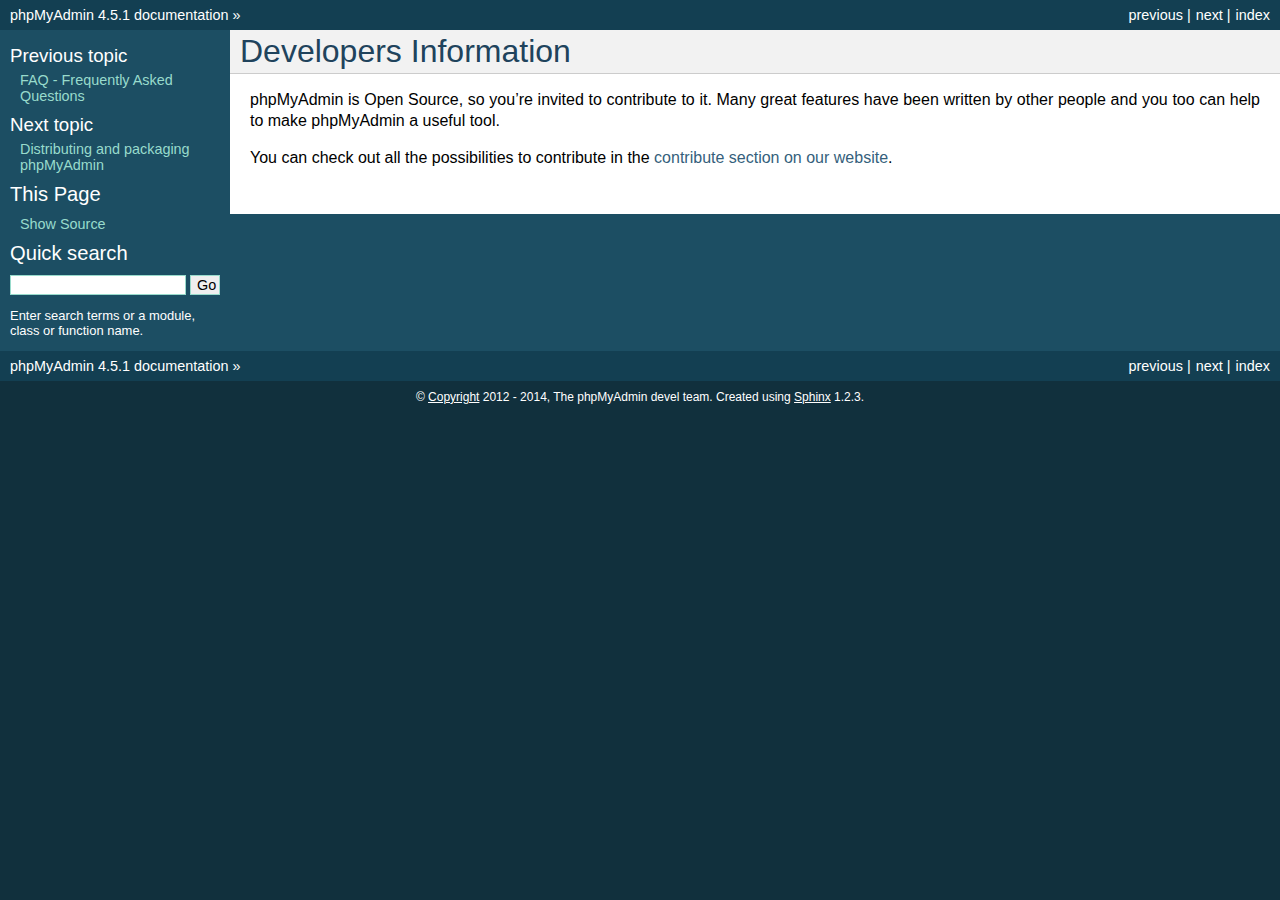
<file: Wanderblog1-master/phpmyadmin/doc/html/developers.html>
<!DOCTYPE html PUBLIC "-//W3C//DTD XHTML 1.0 Transitional//EN"
  "http://www.w3.org/TR/xhtml1/DTD/xhtml1-transitional.dtd">


<html xmlns="http://www.w3.org/1999/xhtml">
  <head>
    <meta http-equiv="Content-Type" content="text/html; charset=utf-8" />
    
    <title>Developers Information &mdash; phpMyAdmin 4.5.1 documentation</title>
    
    <link rel="stylesheet" href="_static/default.css" type="text/css" />
    <link rel="stylesheet" href="_static/pygments.css" type="text/css" />
    
    <script type="text/javascript">
      var DOCUMENTATION_OPTIONS = {
        URL_ROOT:    './',
        VERSION:     '4.5.1',
        COLLAPSE_INDEX: false,
        FILE_SUFFIX: '.html',
        HAS_SOURCE:  true
      };
    </script>
    <script type="text/javascript" src="_static/jquery.js"></script>
    <script type="text/javascript" src="_static/underscore.js"></script>
    <script type="text/javascript" src="_static/doctools.js"></script>
    <link rel="copyright" title="Copyright" href="copyright.html" />
    <link rel="top" title="phpMyAdmin 4.5.1 documentation" href="index.html" />
    <link rel="next" title="Distributing and packaging phpMyAdmin" href="vendors.html" />
    <link rel="prev" title="FAQ - Frequently Asked Questions" href="faq.html" /> 
  </head>
  <body>
    <div class="related">
      <h3>Navigation</h3>
      <ul>
        <li class="right" style="margin-right: 10px">
          <a href="genindex.html" title="General Index"
             accesskey="I">index</a></li>
        <li class="right" >
          <a href="vendors.html" title="Distributing and packaging phpMyAdmin"
             accesskey="N">next</a> |</li>
        <li class="right" >
          <a href="faq.html" title="FAQ - Frequently Asked Questions"
             accesskey="P">previous</a> |</li>
        <li><a href="index.html">phpMyAdmin 4.5.1 documentation</a> &raquo;</li> 
      </ul>
    </div>  

    <div class="document">
      <div class="documentwrapper">
        <div class="bodywrapper">
          <div class="body">
            
  <div class="section" id="developers-information">
<span id="developers"></span><h1>Developers Information<a class="headerlink" href="#developers-information" title="Permalink to this headline">¶</a></h1>
<p>phpMyAdmin is Open Source, so you&#8217;re invited to contribute to it. Many
great features have been written by other people and you too can help
to make phpMyAdmin a useful tool.</p>
<p>You can check out all the possibilities to contribute in the
<a class="reference external" href="https://www.phpmyadmin.net/contribute/">contribute section on our website</a>.</p>
</div>


          </div>
        </div>
      </div>
      <div class="sphinxsidebar">
        <div class="sphinxsidebarwrapper">
  <h4>Previous topic</h4>
  <p class="topless"><a href="faq.html"
                        title="previous chapter">FAQ - Frequently Asked Questions</a></p>
  <h4>Next topic</h4>
  <p class="topless"><a href="vendors.html"
                        title="next chapter">Distributing and packaging phpMyAdmin</a></p>
  <h3>This Page</h3>
  <ul class="this-page-menu">
    <li><a href="_sources/developers.txt"
           rel="nofollow">Show Source</a></li>
  </ul>
<div id="searchbox" style="display: none">
  <h3>Quick search</h3>
    <form class="search" action="search.html" method="get">
      <input type="text" name="q" />
      <input type="submit" value="Go" />
      <input type="hidden" name="check_keywords" value="yes" />
      <input type="hidden" name="area" value="default" />
    </form>
    <p class="searchtip" style="font-size: 90%">
    Enter search terms or a module, class or function name.
    </p>
</div>
<script type="text/javascript">$('#searchbox').show(0);</script>
        </div>
      </div>
      <div class="clearer"></div>
    </div>
    <div class="related">
      <h3>Navigation</h3>
      <ul>
        <li class="right" style="margin-right: 10px">
          <a href="genindex.html" title="General Index"
             >index</a></li>
        <li class="right" >
          <a href="vendors.html" title="Distributing and packaging phpMyAdmin"
             >next</a> |</li>
        <li class="right" >
          <a href="faq.html" title="FAQ - Frequently Asked Questions"
             >previous</a> |</li>
        <li><a href="index.html">phpMyAdmin 4.5.1 documentation</a> &raquo;</li> 
      </ul>
    </div>
    <div class="footer">
        &copy; <a href="copyright.html">Copyright</a> 2012 - 2014, The phpMyAdmin devel team.
      Created using <a href="http://sphinx-doc.org/">Sphinx</a> 1.2.3.
    </div>
  </body>
</html>
</file>
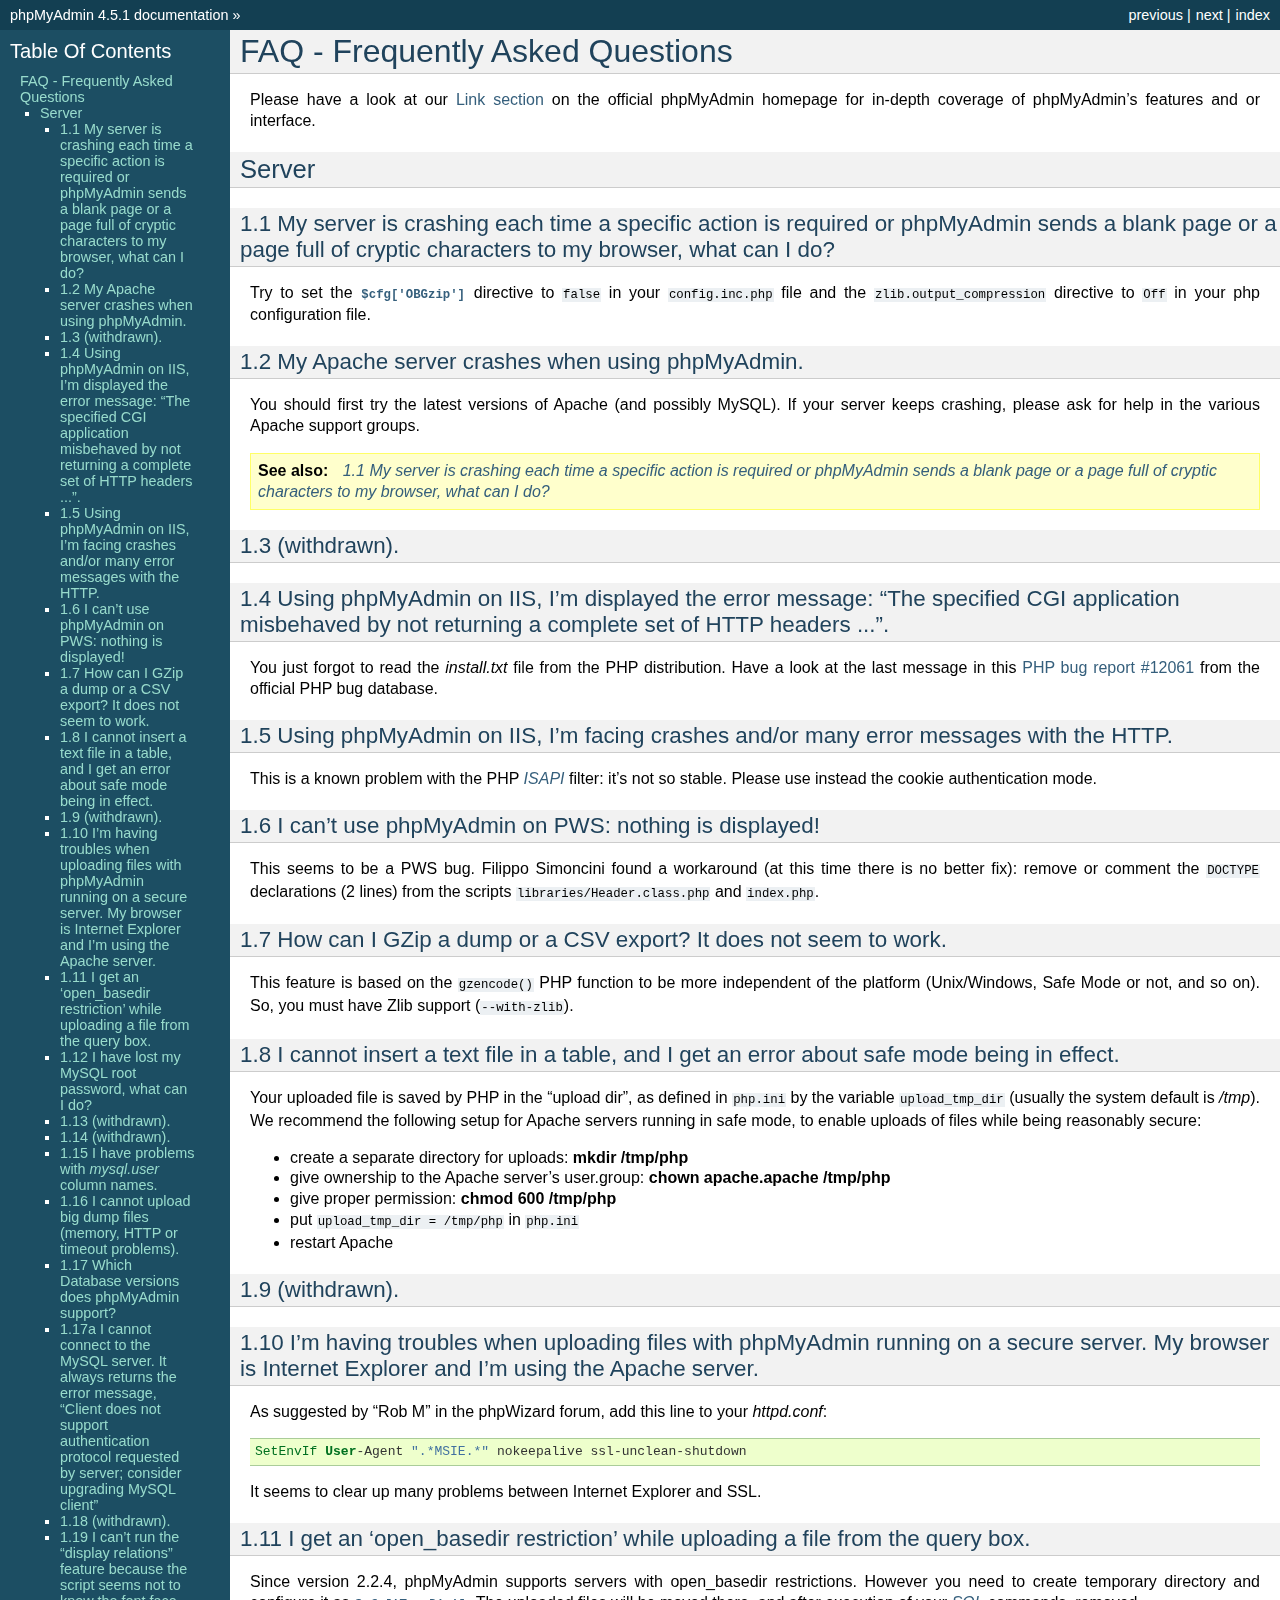
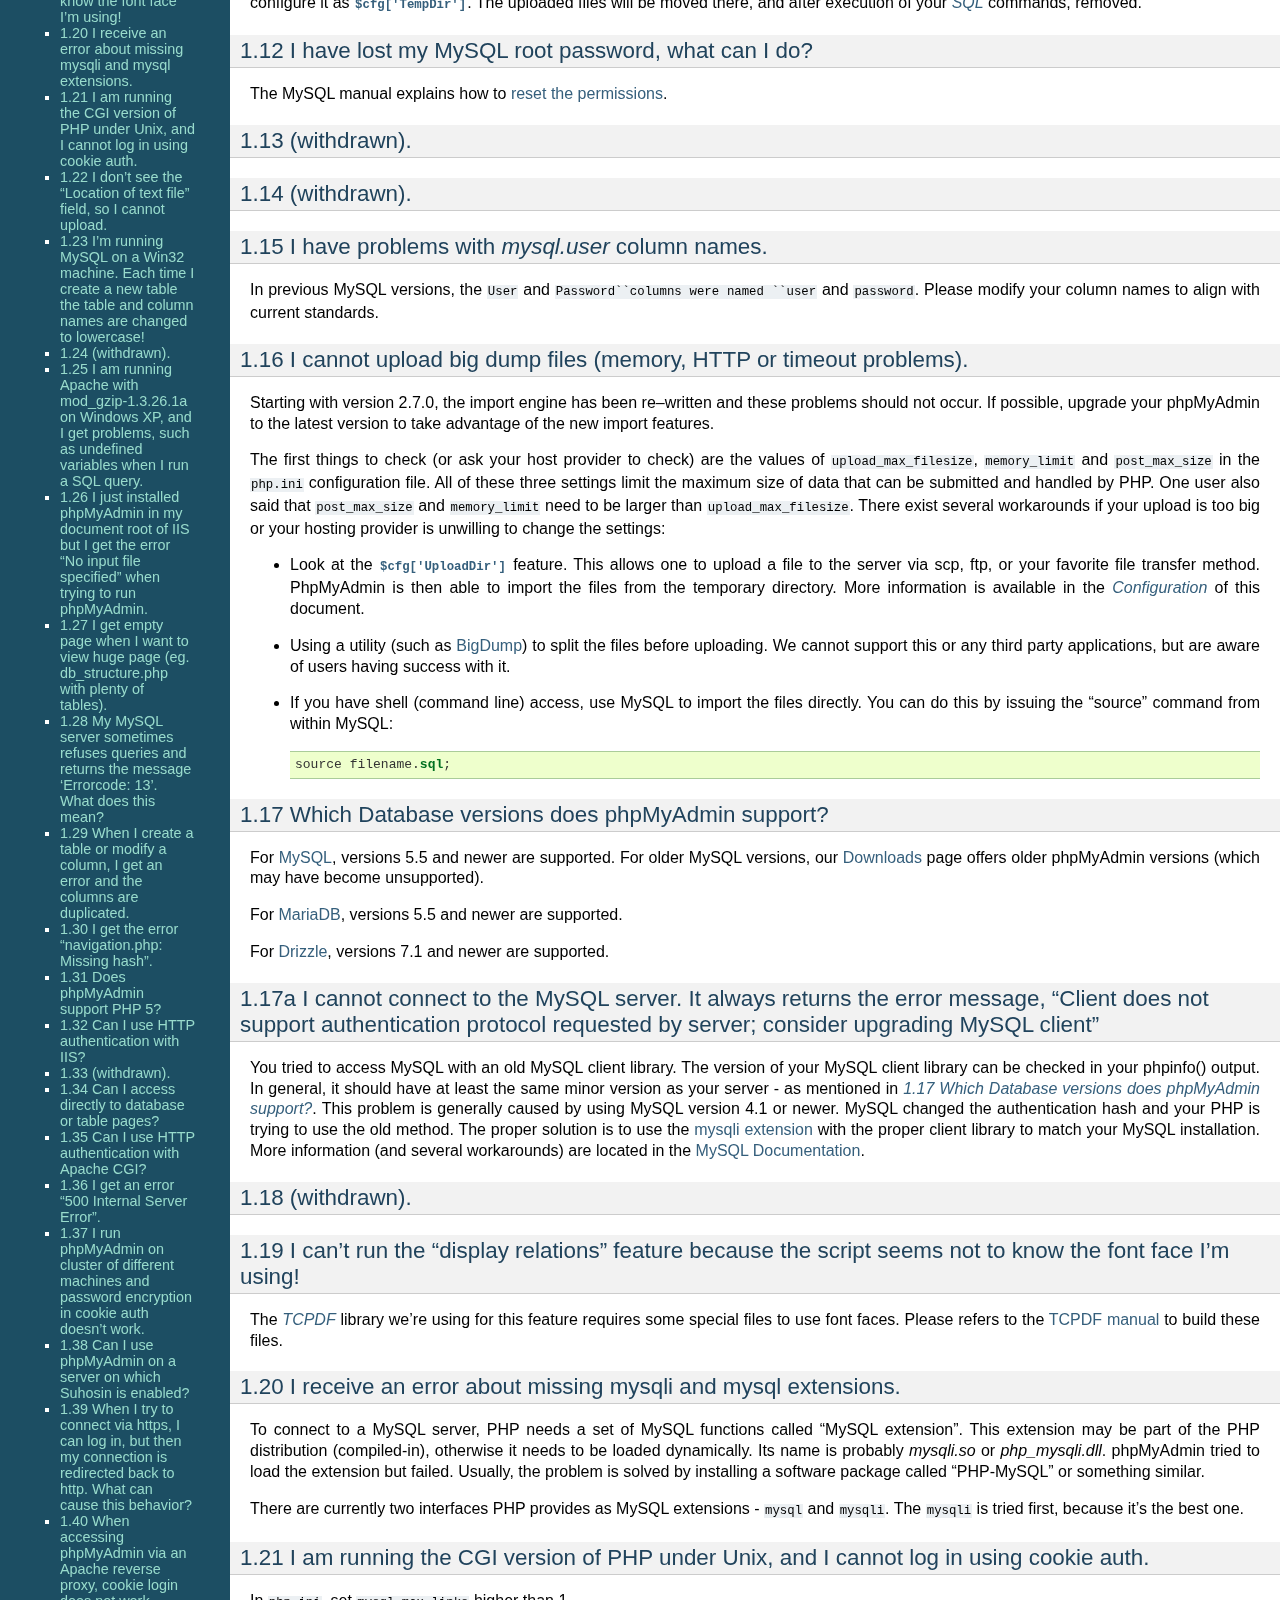
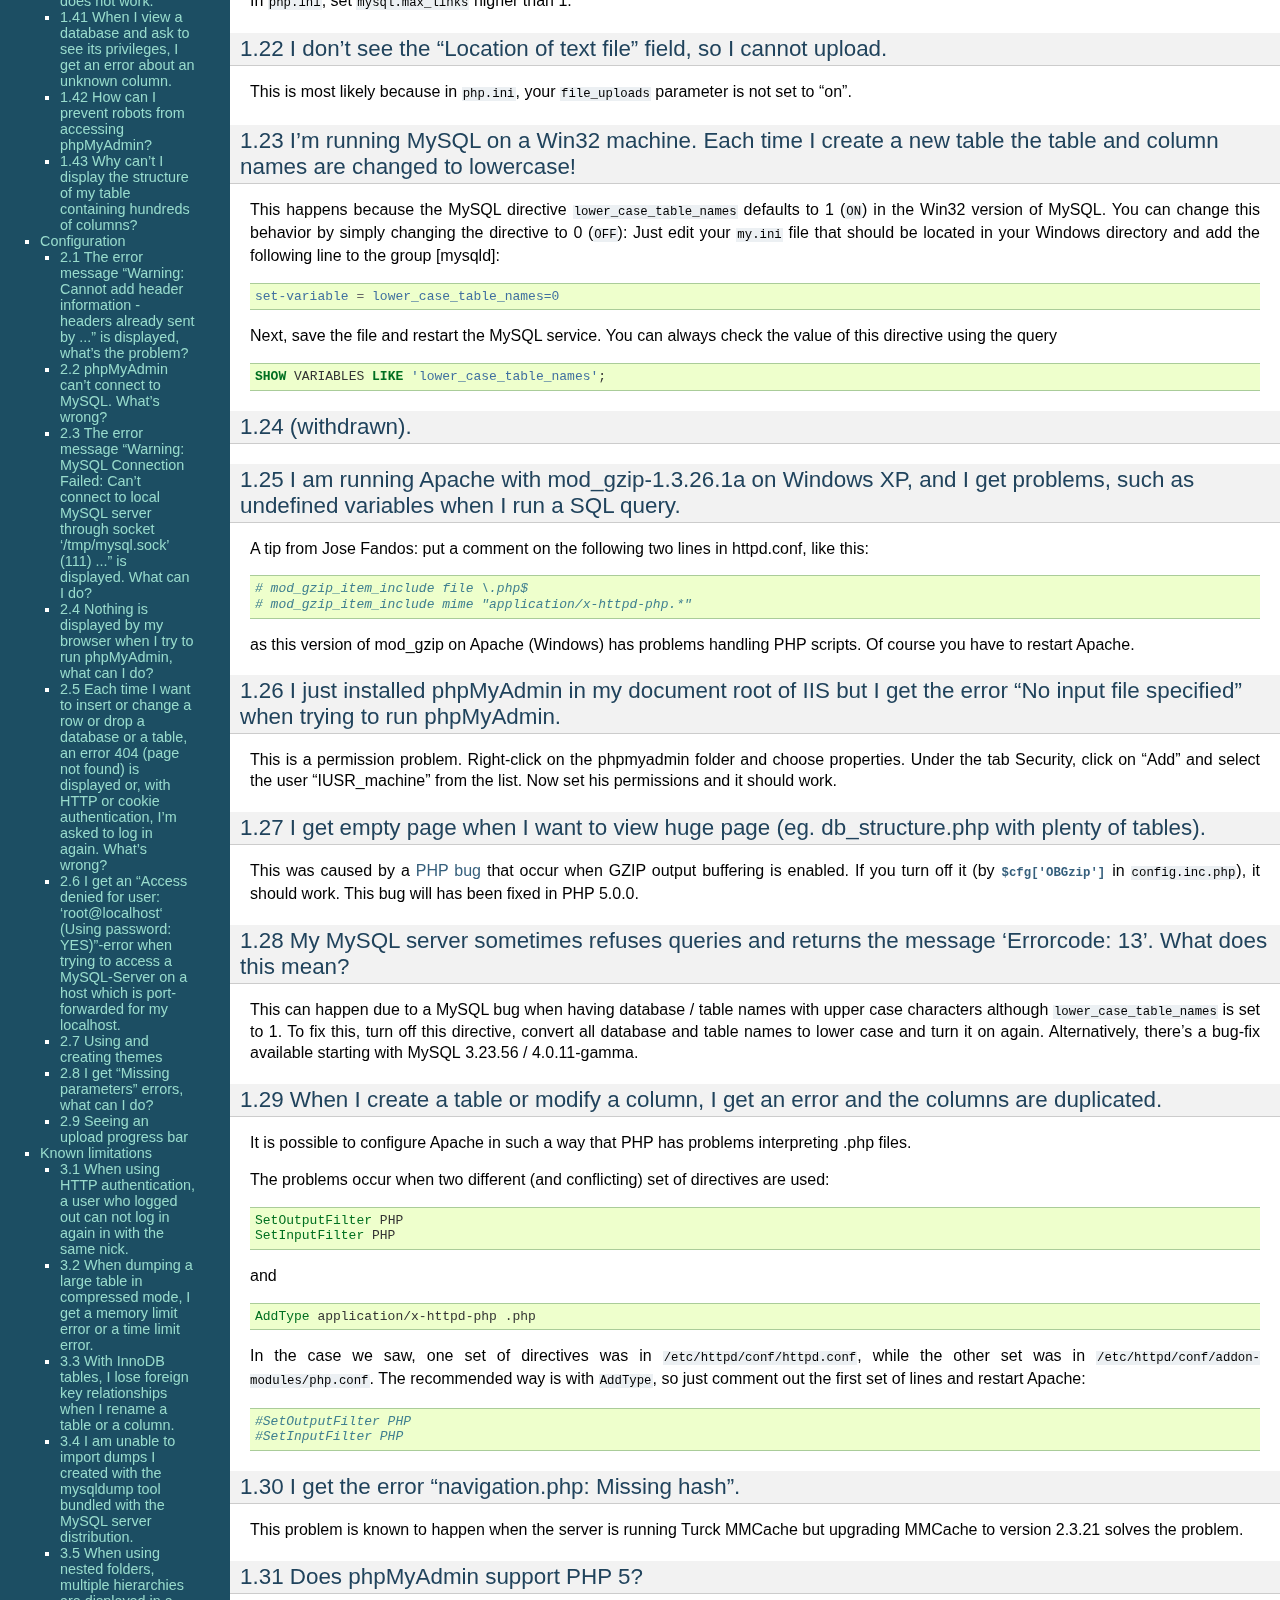
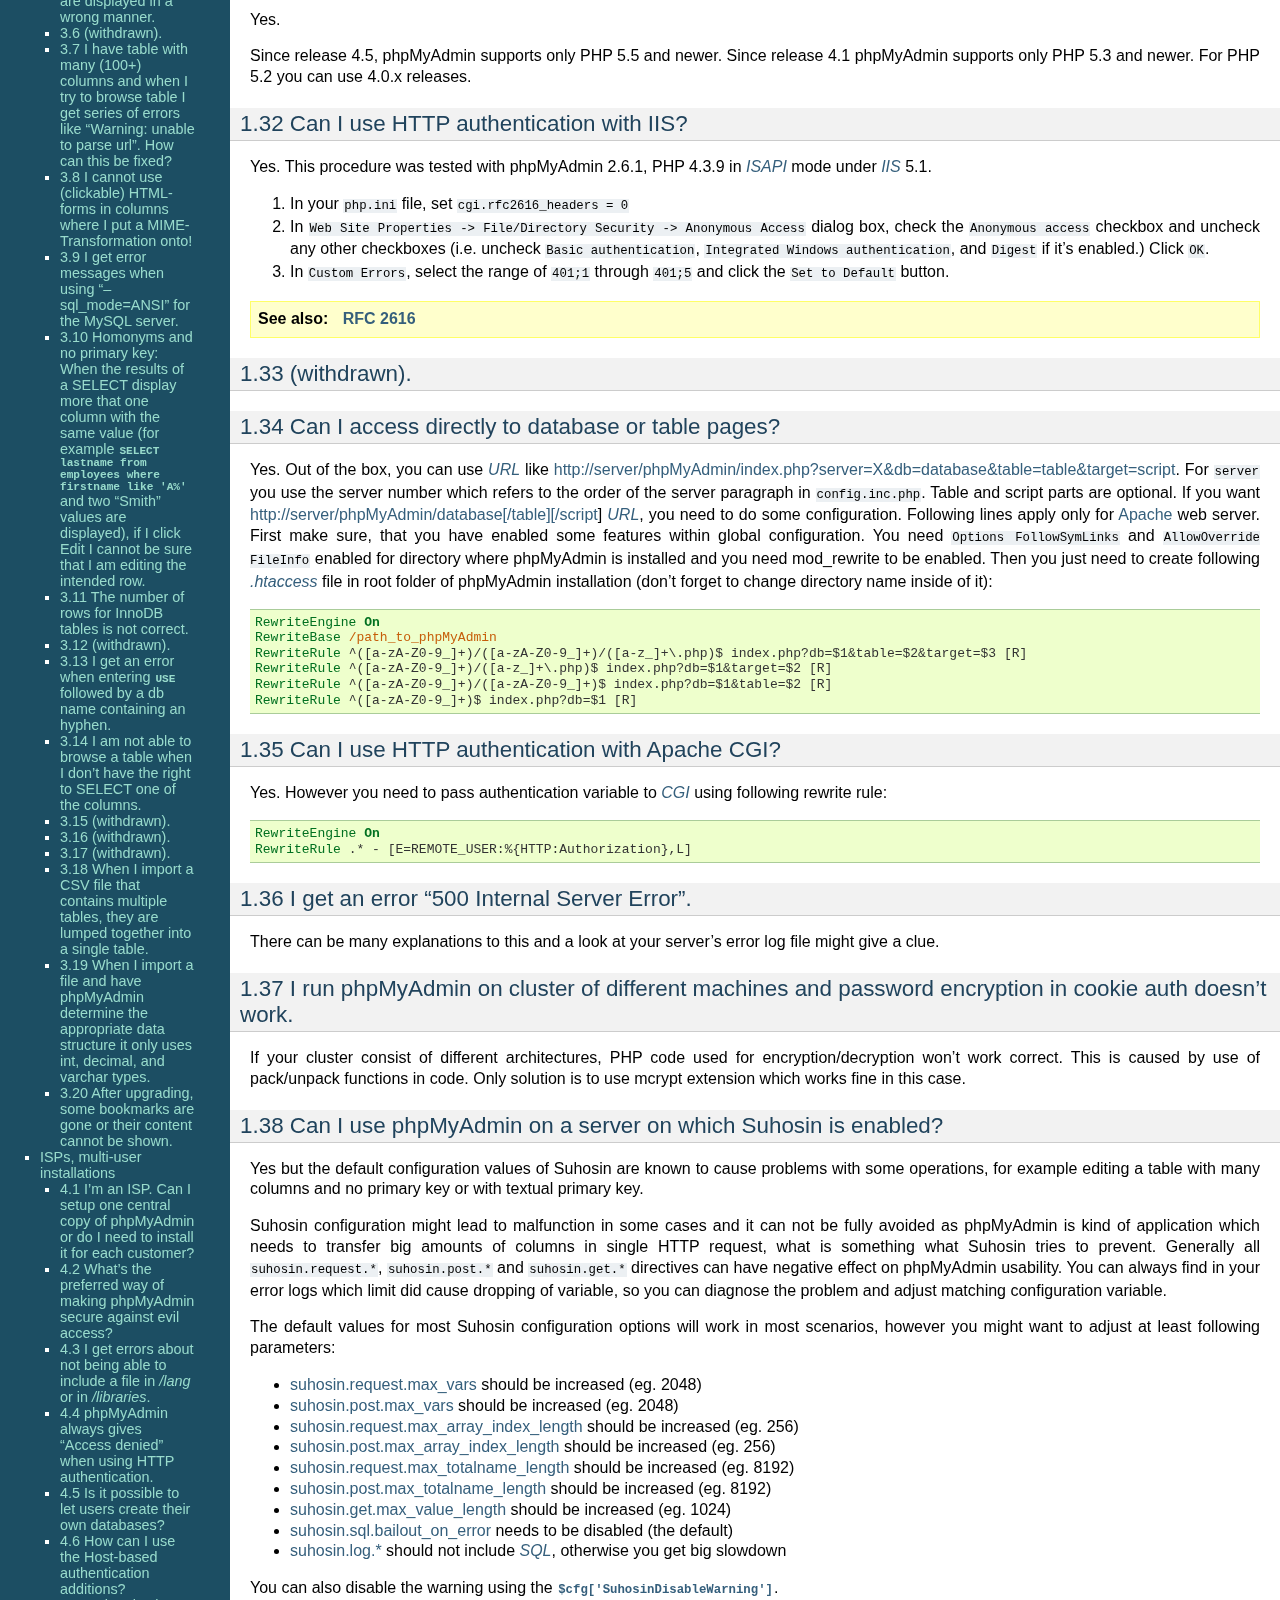
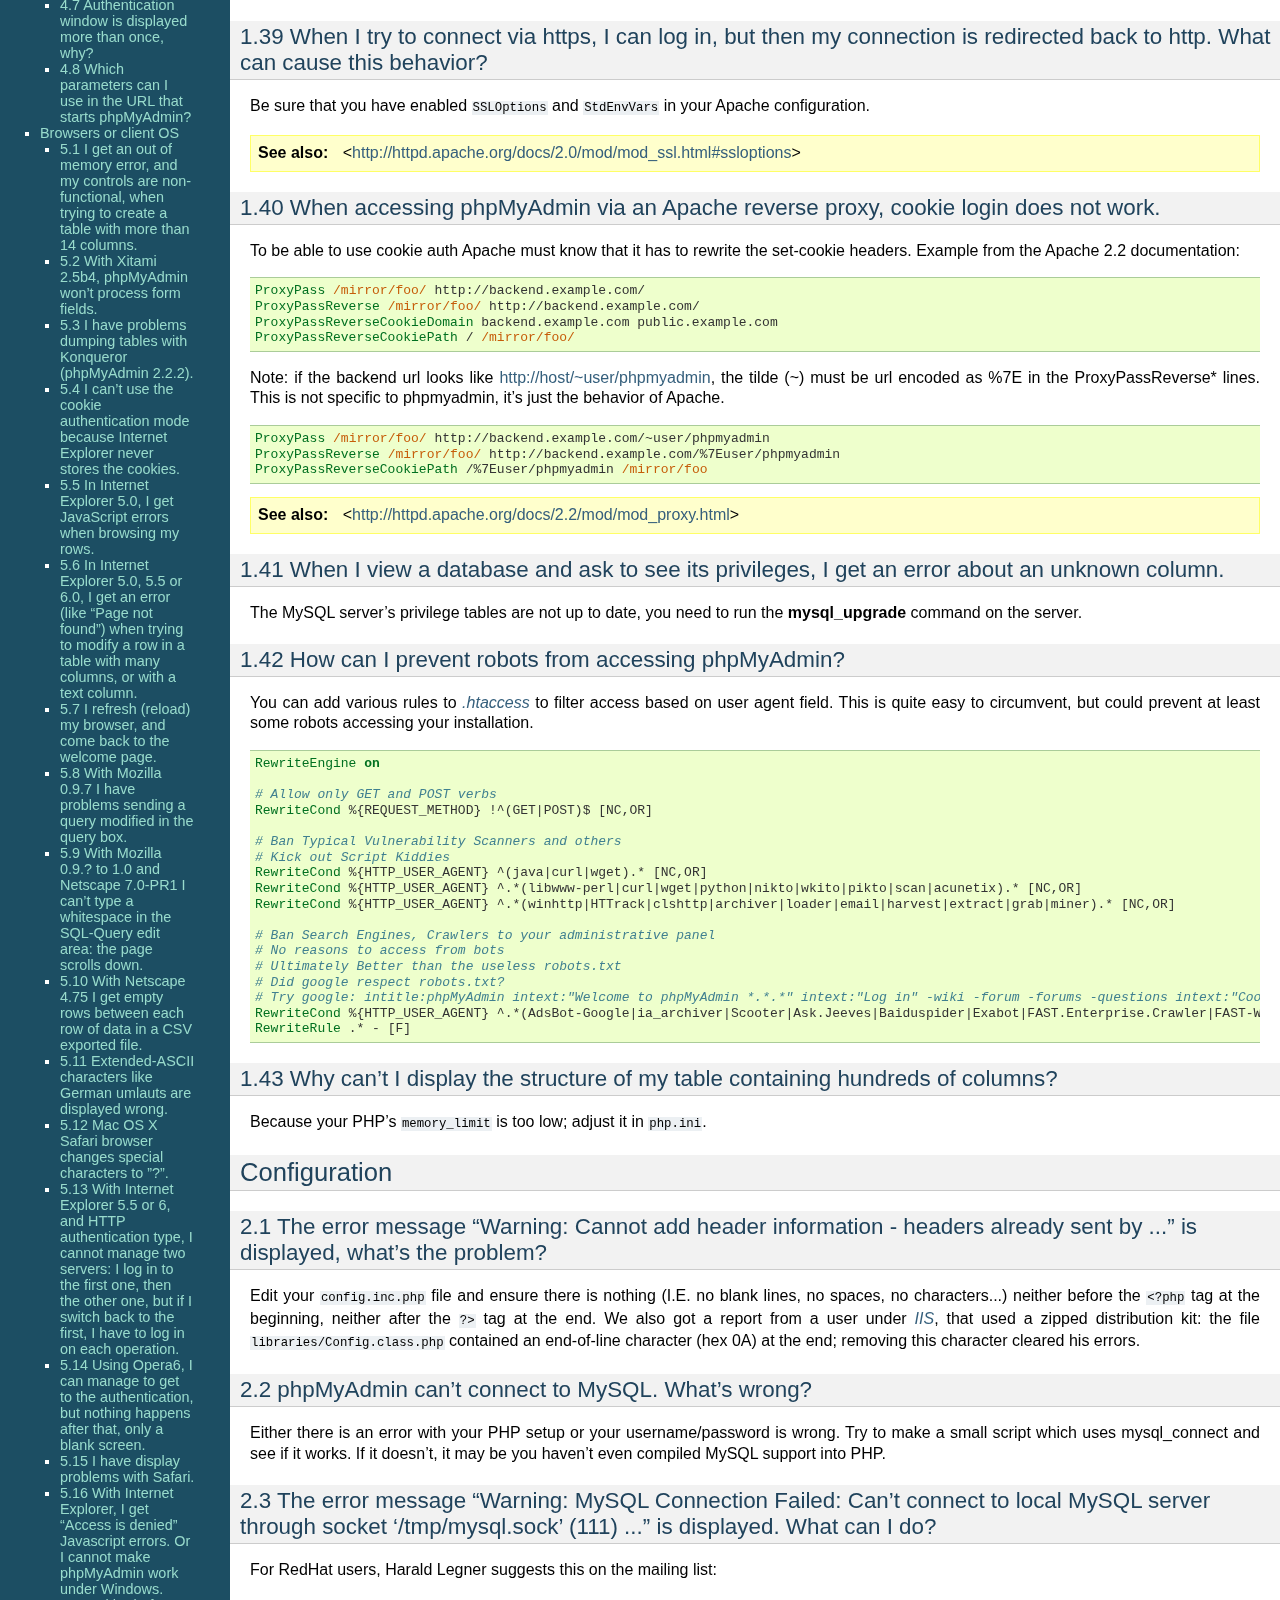
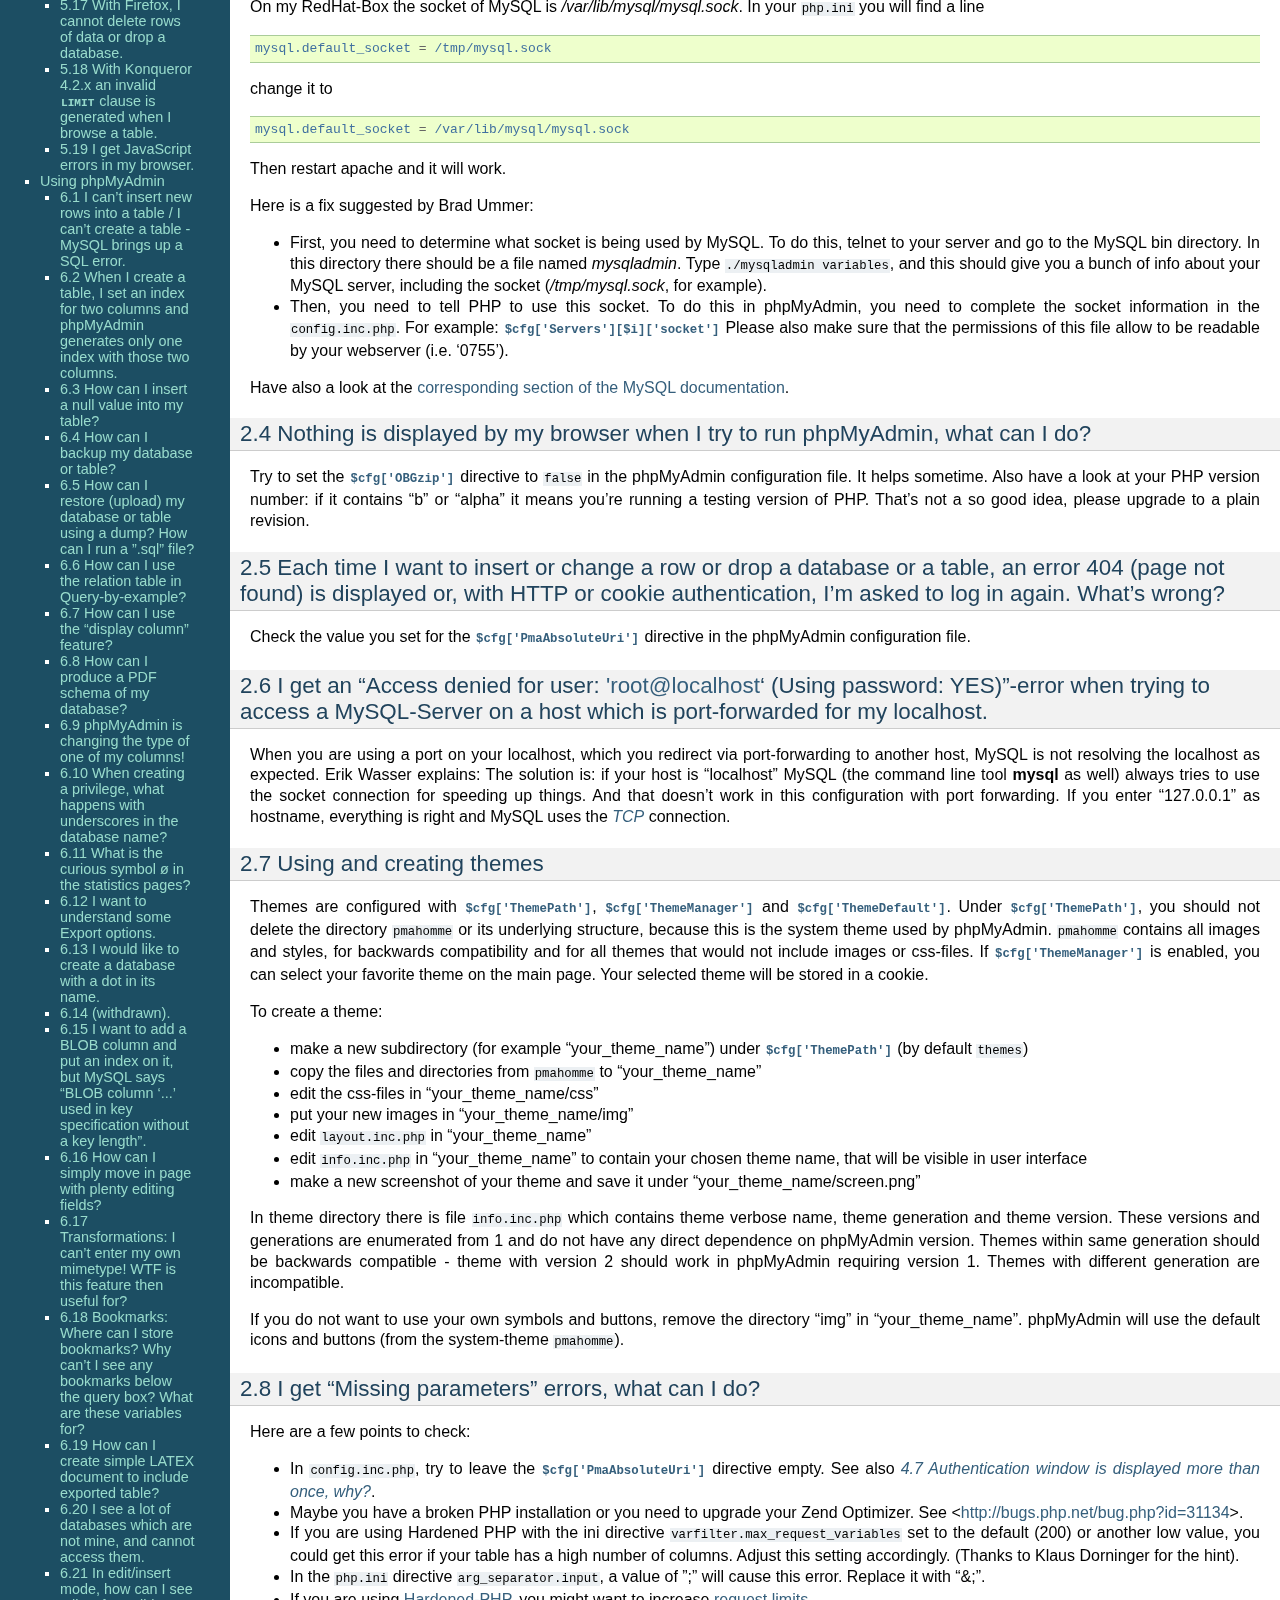
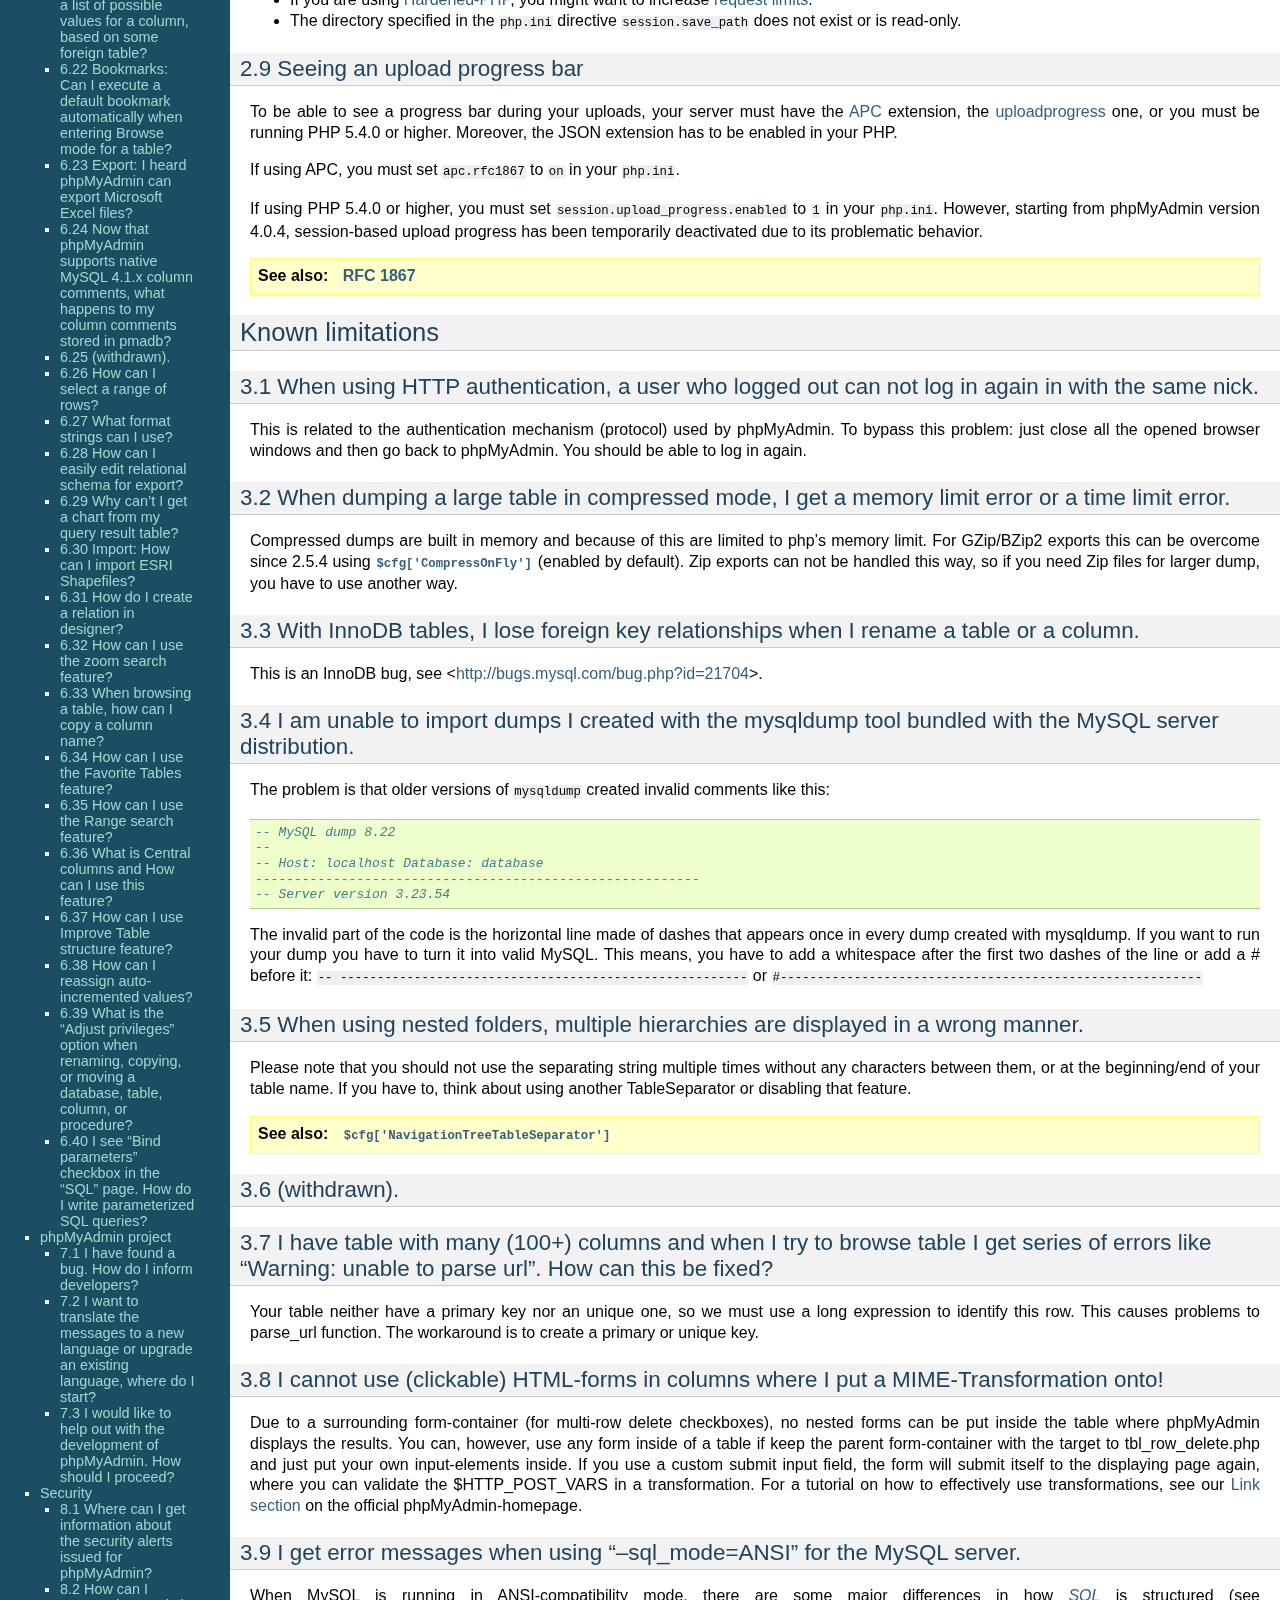
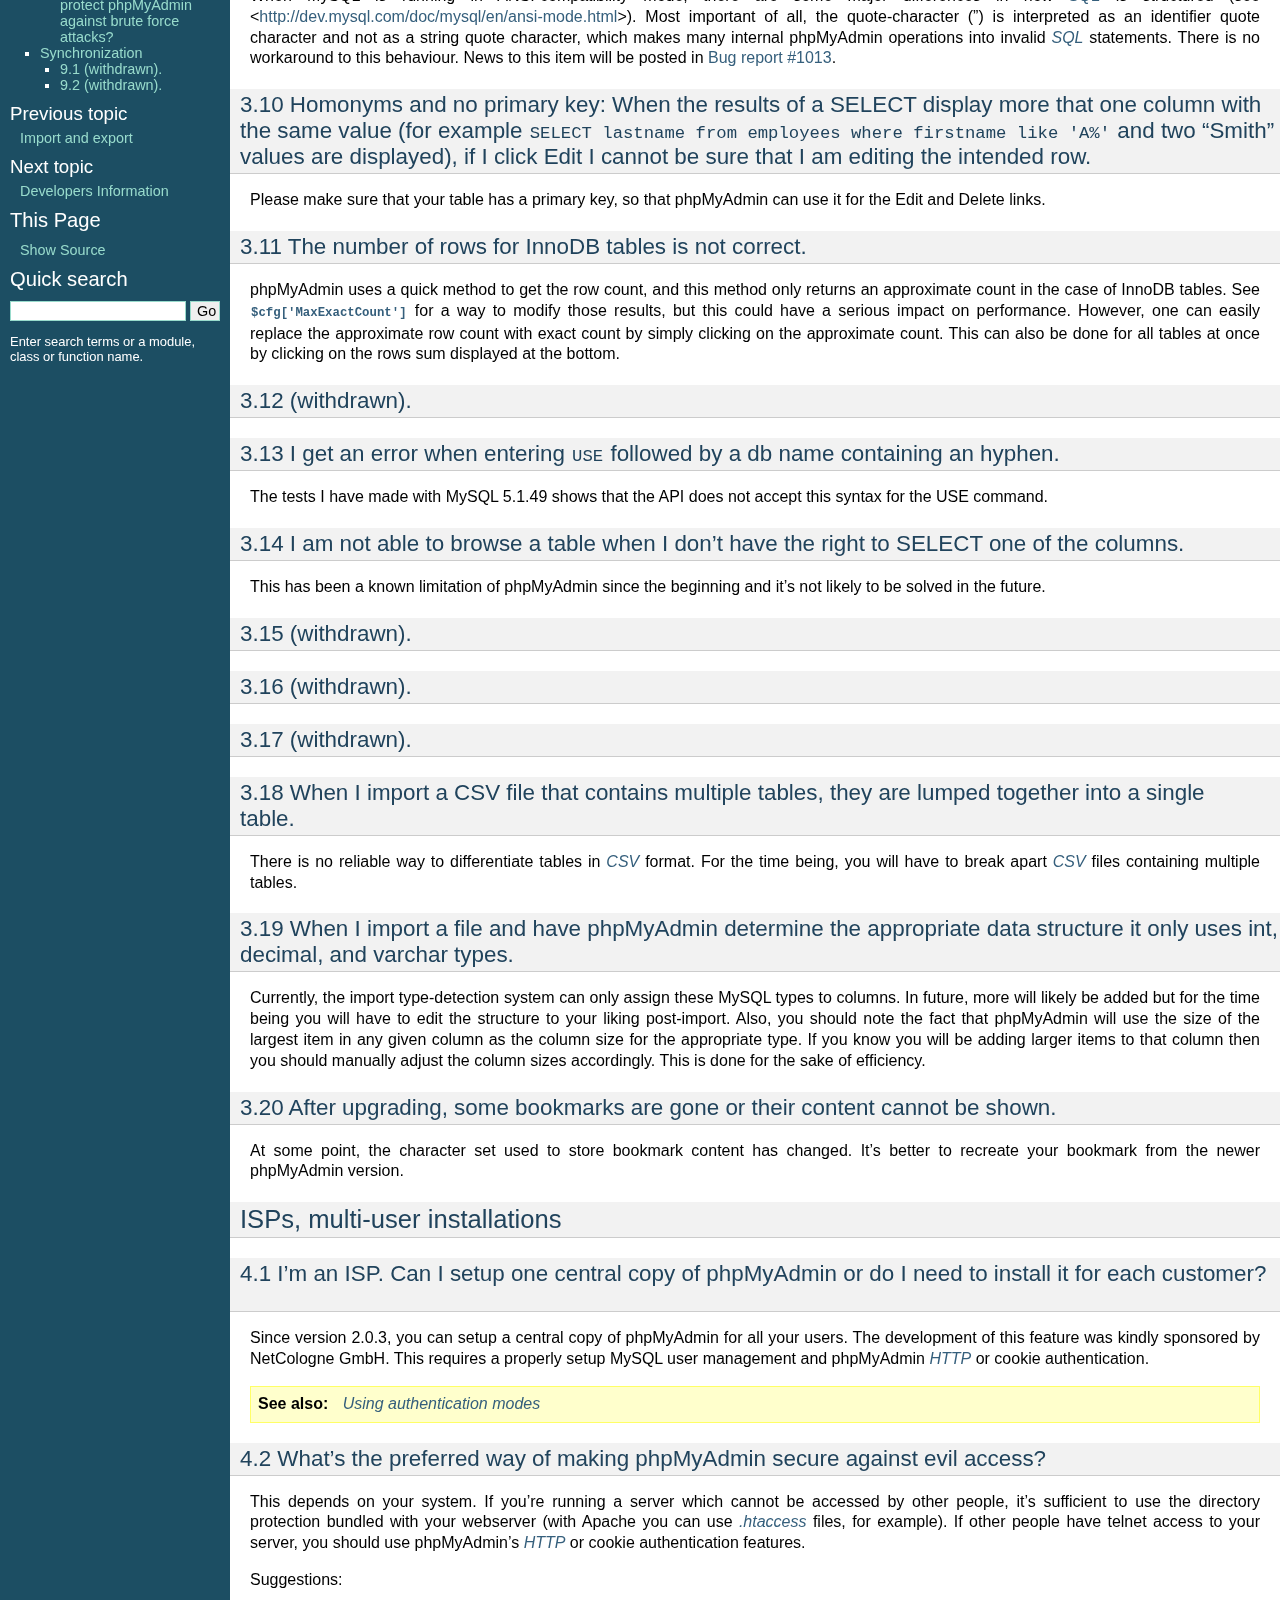
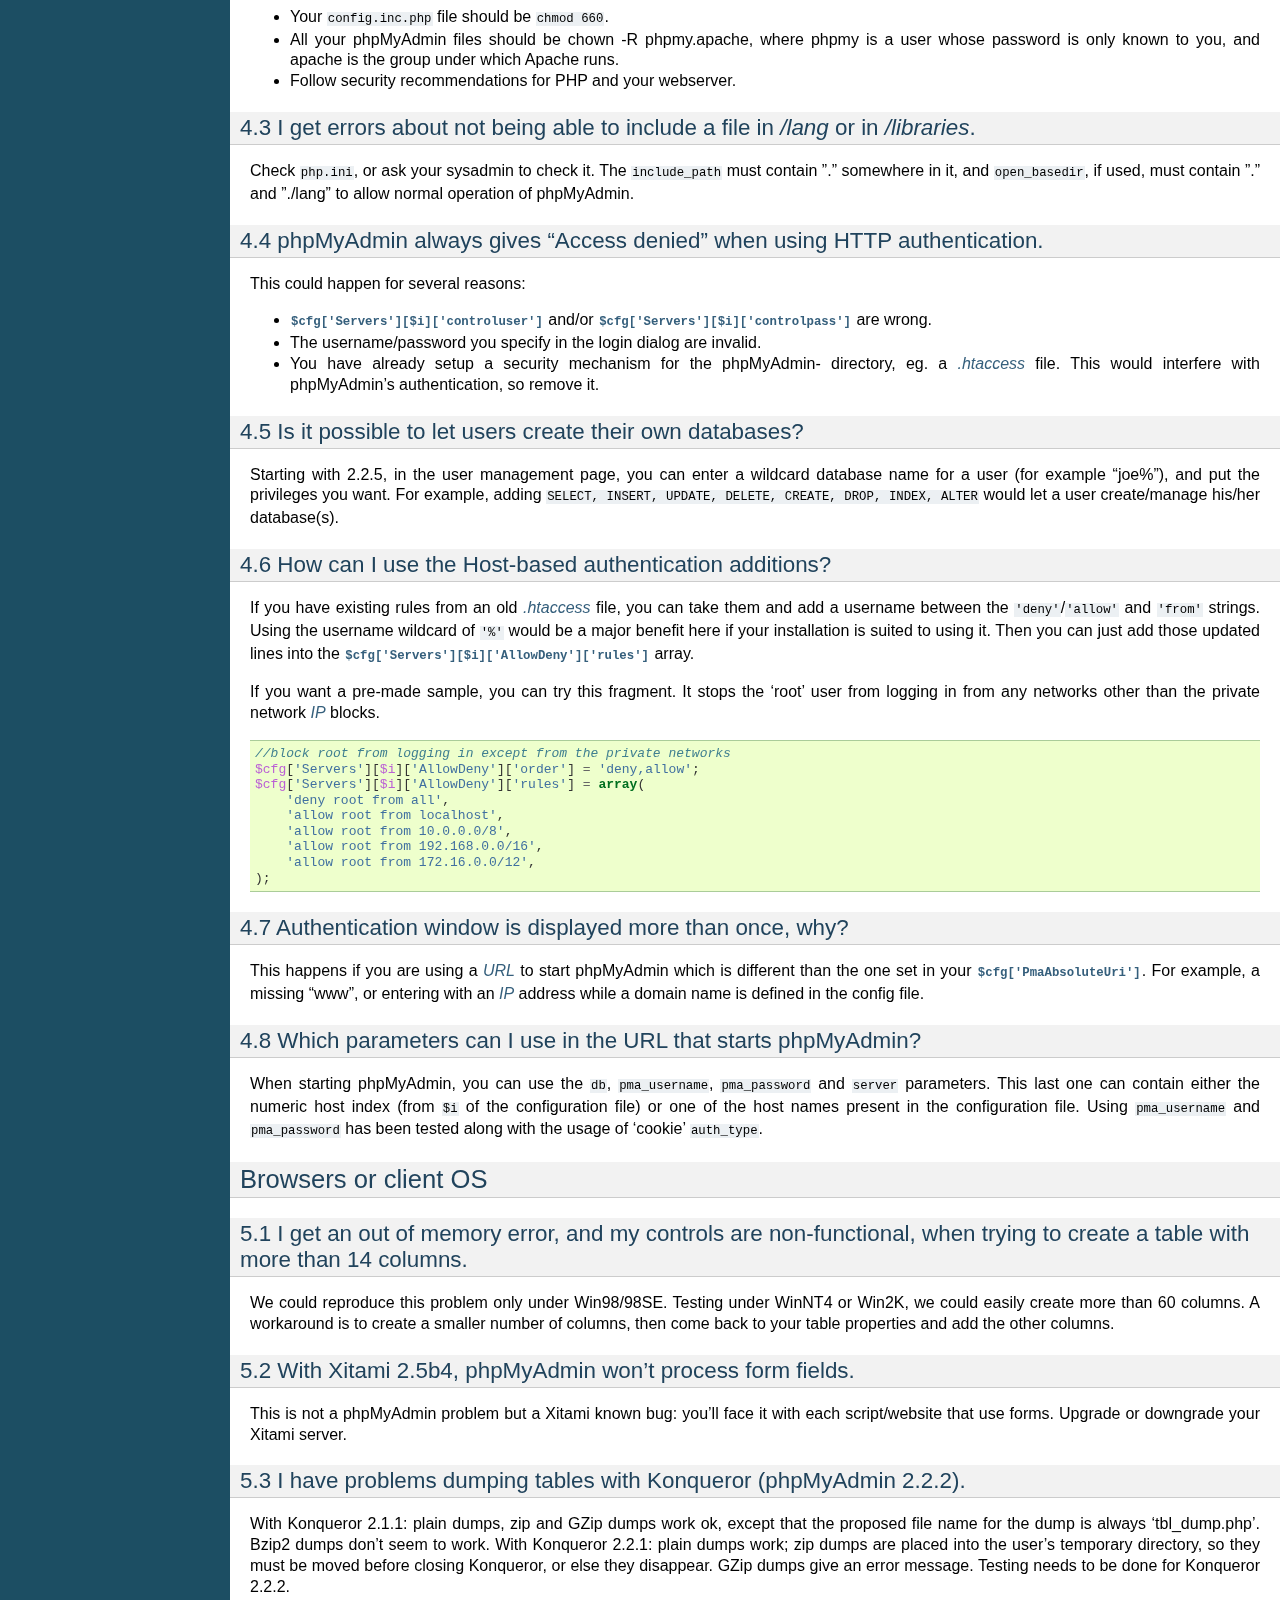
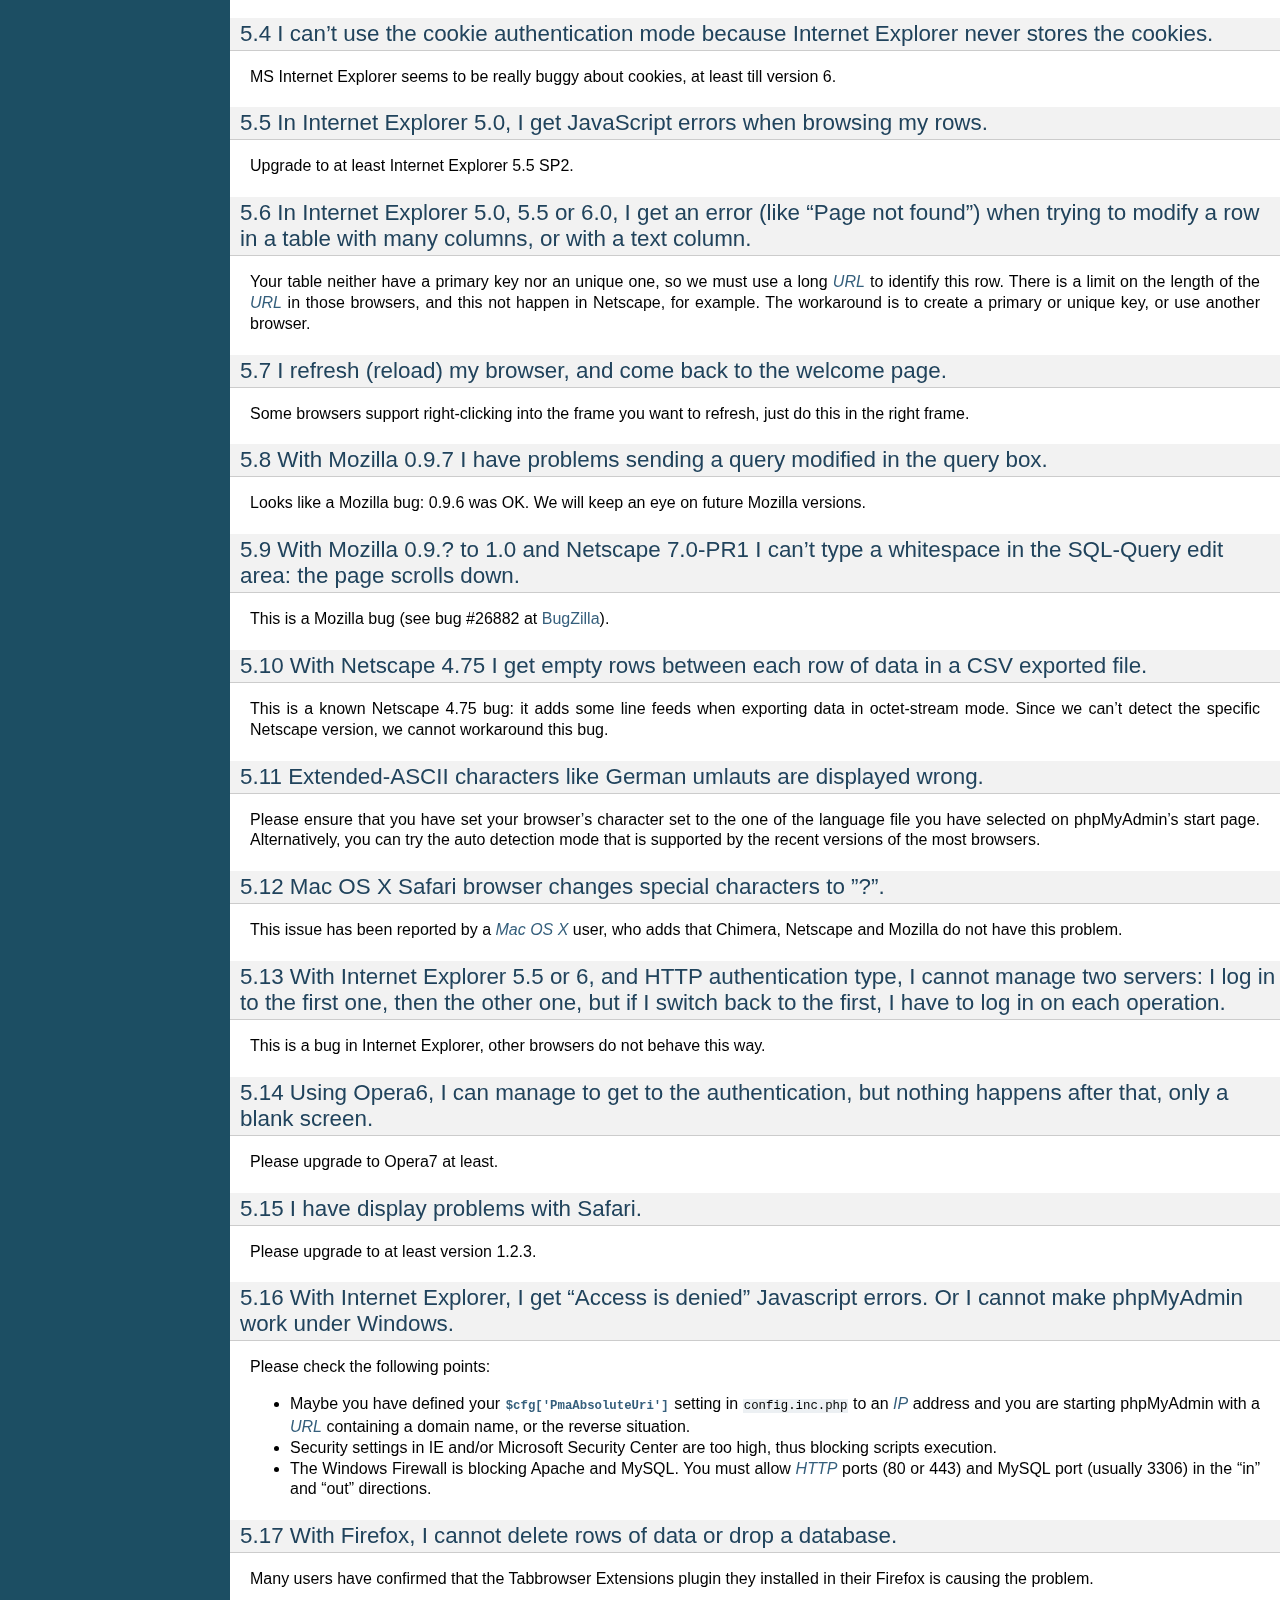
<file: Wanderblog1-master/phpmyadmin/doc/html/faq.html>
<!DOCTYPE html PUBLIC "-//W3C//DTD XHTML 1.0 Transitional//EN"
  "http://www.w3.org/TR/xhtml1/DTD/xhtml1-transitional.dtd">


<html xmlns="http://www.w3.org/1999/xhtml">
  <head>
    <meta http-equiv="Content-Type" content="text/html; charset=utf-8" />
    
    <title>FAQ - Frequently Asked Questions &mdash; phpMyAdmin 4.5.1 documentation</title>
    
    <link rel="stylesheet" href="_static/default.css" type="text/css" />
    <link rel="stylesheet" href="_static/pygments.css" type="text/css" />
    
    <script type="text/javascript">
      var DOCUMENTATION_OPTIONS = {
        URL_ROOT:    './',
        VERSION:     '4.5.1',
        COLLAPSE_INDEX: false,
        FILE_SUFFIX: '.html',
        HAS_SOURCE:  true
      };
    </script>
    <script type="text/javascript" src="_static/jquery.js"></script>
    <script type="text/javascript" src="_static/underscore.js"></script>
    <script type="text/javascript" src="_static/doctools.js"></script>
    <link rel="copyright" title="Copyright" href="copyright.html" />
    <link rel="top" title="phpMyAdmin 4.5.1 documentation" href="index.html" />
    <link rel="next" title="Developers Information" href="developers.html" />
    <link rel="prev" title="Import and export" href="import_export.html" /> 
  </head>
  <body>
    <div class="related">
      <h3>Navigation</h3>
      <ul>
        <li class="right" style="margin-right: 10px">
          <a href="genindex.html" title="General Index"
             accesskey="I">index</a></li>
        <li class="right" >
          <a href="developers.html" title="Developers Information"
             accesskey="N">next</a> |</li>
        <li class="right" >
          <a href="import_export.html" title="Import and export"
             accesskey="P">previous</a> |</li>
        <li><a href="index.html">phpMyAdmin 4.5.1 documentation</a> &raquo;</li> 
      </ul>
    </div>  

    <div class="document">
      <div class="documentwrapper">
        <div class="bodywrapper">
          <div class="body">
            
  <div class="section" id="faq-frequently-asked-questions">
<span id="faq"></span><h1>FAQ - Frequently Asked Questions<a class="headerlink" href="#faq-frequently-asked-questions" title="Permalink to this headline">¶</a></h1>
<p>Please have a look at our <a class="reference external" href="https://www.phpmyadmin.net/docs/">Link section</a> on the official
phpMyAdmin homepage for in-depth coverage of phpMyAdmin&#8217;s features and
or interface.</p>
<div class="section" id="server">
<span id="faqserver"></span><h2>Server<a class="headerlink" href="#server" title="Permalink to this headline">¶</a></h2>
<div class="section" id="my-server-is-crashing-each-time-a-specific-action-is-required-or-phpmyadmin-sends-a-blank-page-or-a-page-full-of-cryptic-characters-to-my-browser-what-can-i-do">
<span id="faq1-1"></span><h3>1.1 My server is crashing each time a specific action is required or phpMyAdmin sends a blank page or a page full of cryptic characters to my browser, what can I do?<a class="headerlink" href="#my-server-is-crashing-each-time-a-specific-action-is-required-or-phpmyadmin-sends-a-blank-page-or-a-page-full-of-cryptic-characters-to-my-browser-what-can-i-do" title="Permalink to this headline">¶</a></h3>
<p>Try to set the <span class="target" id="index-0"></span><a class="reference internal" href="config.html#cfg_OBGzip"><tt class="xref config config-option docutils literal"><span class="pre">$cfg['OBGzip']</span></tt></a>  directive to <tt class="docutils literal"><span class="pre">false</span></tt> in your
<tt class="file docutils literal"><span class="pre">config.inc.php</span></tt> file and the <tt class="docutils literal"><span class="pre">zlib.output_compression</span></tt> directive to
<tt class="docutils literal"><span class="pre">Off</span></tt> in your php configuration file.</p>
</div>
<div class="section" id="my-apache-server-crashes-when-using-phpmyadmin">
<span id="faq1-2"></span><h3>1.2 My Apache server crashes when using phpMyAdmin.<a class="headerlink" href="#my-apache-server-crashes-when-using-phpmyadmin" title="Permalink to this headline">¶</a></h3>
<p>You should first try the latest versions of Apache (and possibly MySQL). If
your server keeps crashing, please ask for help in the various Apache support
groups.</p>
<div class="admonition seealso">
<p class="first admonition-title">See also</p>
<p class="last"><a class="reference internal" href="#faq1-1"><em>1.1 My server is crashing each time a specific action is required or phpMyAdmin sends a blank page or a page full of cryptic characters to my browser, what can I do?</em></a></p>
</div>
</div>
<div class="section" id="withdrawn">
<span id="faq1-3"></span><h3>1.3 (withdrawn).<a class="headerlink" href="#withdrawn" title="Permalink to this headline">¶</a></h3>
</div>
<div class="section" id="using-phpmyadmin-on-iis-i-m-displayed-the-error-message-the-specified-cgi-application-misbehaved-by-not-returning-a-complete-set-of-http-headers">
<span id="faq1-4"></span><h3>1.4 Using phpMyAdmin on IIS, I&#8217;m displayed the error message: &#8220;The specified CGI application misbehaved by not returning a complete set of HTTP headers ...&#8221;.<a class="headerlink" href="#using-phpmyadmin-on-iis-i-m-displayed-the-error-message-the-specified-cgi-application-misbehaved-by-not-returning-a-complete-set-of-http-headers" title="Permalink to this headline">¶</a></h3>
<p>You just forgot to read the <em>install.txt</em> file from the PHP
distribution. Have a look at the last message in this <a class="reference external" href="http://bugs.php.net/bug.php?id=12061">PHP bug report #12061</a> from the official PHP bug
database.</p>
</div>
<div class="section" id="using-phpmyadmin-on-iis-i-m-facing-crashes-and-or-many-error-messages-with-the-http">
<span id="faq1-5"></span><h3>1.5 Using phpMyAdmin on IIS, I&#8217;m facing crashes and/or many error messages with the HTTP.<a class="headerlink" href="#using-phpmyadmin-on-iis-i-m-facing-crashes-and-or-many-error-messages-with-the-http" title="Permalink to this headline">¶</a></h3>
<p>This is a known problem with the PHP <a class="reference internal" href="glossary.html#term-isapi"><em class="xref std std-term">ISAPI</em></a> filter: it&#8217;s not so stable.
Please use instead the cookie authentication mode.</p>
</div>
<div class="section" id="i-can-t-use-phpmyadmin-on-pws-nothing-is-displayed">
<span id="faq1-6"></span><h3>1.6 I can&#8217;t use phpMyAdmin on PWS: nothing is displayed!<a class="headerlink" href="#i-can-t-use-phpmyadmin-on-pws-nothing-is-displayed" title="Permalink to this headline">¶</a></h3>
<p>This seems to be a PWS bug. Filippo Simoncini found a workaround (at
this time there is no better fix): remove or comment the <tt class="docutils literal"><span class="pre">DOCTYPE</span></tt>
declarations (2 lines) from the scripts <tt class="file docutils literal"><span class="pre">libraries/Header.class.php</span></tt>
and <tt class="file docutils literal"><span class="pre">index.php</span></tt>.</p>
</div>
<div class="section" id="how-can-i-gzip-a-dump-or-a-csv-export-it-does-not-seem-to-work">
<span id="faq1-7"></span><h3>1.7 How can I GZip a dump or a CSV export? It does not seem to work.<a class="headerlink" href="#how-can-i-gzip-a-dump-or-a-csv-export-it-does-not-seem-to-work" title="Permalink to this headline">¶</a></h3>
<p>This feature is based on the <tt class="docutils literal"><span class="pre">gzencode()</span></tt>
PHP function to be more independent of the platform (Unix/Windows,
Safe Mode or not, and so on). So, you must have Zlib support
(<tt class="docutils literal"><span class="pre">--with-zlib</span></tt>).</p>
</div>
<div class="section" id="i-cannot-insert-a-text-file-in-a-table-and-i-get-an-error-about-safe-mode-being-in-effect">
<span id="faq1-8"></span><h3>1.8 I cannot insert a text file in a table, and I get an error about safe mode being in effect.<a class="headerlink" href="#i-cannot-insert-a-text-file-in-a-table-and-i-get-an-error-about-safe-mode-being-in-effect" title="Permalink to this headline">¶</a></h3>
<p>Your uploaded file is saved by PHP in the &#8220;upload dir&#8221;, as defined in
<tt class="file docutils literal"><span class="pre">php.ini</span></tt> by the variable <tt class="docutils literal"><span class="pre">upload_tmp_dir</span></tt> (usually the system
default is <em>/tmp</em>). We recommend the following setup for Apache
servers running in safe mode, to enable uploads of files while being
reasonably secure:</p>
<ul class="simple">
<li>create a separate directory for uploads: <strong class="command">mkdir /tmp/php</strong></li>
<li>give ownership to the Apache server&#8217;s user.group: <strong class="command">chown
apache.apache /tmp/php</strong></li>
<li>give proper permission: <strong class="command">chmod 600 /tmp/php</strong></li>
<li>put <tt class="docutils literal"><span class="pre">upload_tmp_dir</span> <span class="pre">=</span> <span class="pre">/tmp/php</span></tt> in <tt class="file docutils literal"><span class="pre">php.ini</span></tt></li>
<li>restart Apache</li>
</ul>
</div>
<div class="section" id="faq1-9">
<span id="id1"></span><h3>1.9 (withdrawn).<a class="headerlink" href="#faq1-9" title="Permalink to this headline">¶</a></h3>
</div>
<div class="section" id="i-m-having-troubles-when-uploading-files-with-phpmyadmin-running-on-a-secure-server-my-browser-is-internet-explorer-and-i-m-using-the-apache-server">
<span id="faq1-10"></span><h3>1.10 I&#8217;m having troubles when uploading files with phpMyAdmin running on a secure server. My browser is Internet Explorer and I&#8217;m using the Apache server.<a class="headerlink" href="#i-m-having-troubles-when-uploading-files-with-phpmyadmin-running-on-a-secure-server-my-browser-is-internet-explorer-and-i-m-using-the-apache-server" title="Permalink to this headline">¶</a></h3>
<p>As suggested by &#8220;Rob M&#8221; in the phpWizard forum, add this line to your
<em>httpd.conf</em>:</p>
<div class="highlight-apache"><div class="highlight"><pre><span class="nb">SetEnvIf</span> <span class="k">User</span>-Agent <span class="s2">&quot;.*MSIE.*&quot;</span> nokeepalive ssl-unclean-shutdown
</pre></div>
</div>
<p>It seems to clear up many problems between Internet Explorer and SSL.</p>
</div>
<div class="section" id="i-get-an-open-basedir-restriction-while-uploading-a-file-from-the-query-box">
<span id="faq1-11"></span><h3>1.11 I get an &#8216;open_basedir restriction&#8217; while uploading a file from the query box.<a class="headerlink" href="#i-get-an-open-basedir-restriction-while-uploading-a-file-from-the-query-box" title="Permalink to this headline">¶</a></h3>
<p>Since version 2.2.4, phpMyAdmin supports servers with open_basedir
restrictions. However you need to create temporary directory and configure it
as <span class="target" id="index-1"></span><a class="reference internal" href="config.html#cfg_TempDir"><tt class="xref config config-option docutils literal"><span class="pre">$cfg['TempDir']</span></tt></a>. The uploaded files will be moved there,
and after execution of your <a class="reference internal" href="glossary.html#term-sql"><em class="xref std std-term">SQL</em></a> commands, removed.</p>
</div>
<div class="section" id="i-have-lost-my-mysql-root-password-what-can-i-do">
<span id="faq1-12"></span><h3>1.12 I have lost my MySQL root password, what can I do?<a class="headerlink" href="#i-have-lost-my-mysql-root-password-what-can-i-do" title="Permalink to this headline">¶</a></h3>
<p>The MySQL manual explains how to <a class="reference external" href="http://dev.mysql.com/doc/mysql/en/resetting-permissions.html">reset the permissions</a>.</p>
</div>
<div class="section" id="faq1-13">
<span id="id2"></span><h3>1.13 (withdrawn).<a class="headerlink" href="#faq1-13" title="Permalink to this headline">¶</a></h3>
</div>
<div class="section" id="faq1-14">
<span id="id3"></span><h3>1.14 (withdrawn).<a class="headerlink" href="#faq1-14" title="Permalink to this headline">¶</a></h3>
</div>
<div class="section" id="i-have-problems-with-mysql-user-column-names">
<span id="faq1-15"></span><h3>1.15 I have problems with <em>mysql.user</em> column names.<a class="headerlink" href="#i-have-problems-with-mysql-user-column-names" title="Permalink to this headline">¶</a></h3>
<p>In previous MySQL versions, the <tt class="docutils literal"><span class="pre">User</span></tt> and <tt class="docutils literal"><span class="pre">Password``columns</span> <span class="pre">were</span>
<span class="pre">named</span> <span class="pre">``user</span></tt> and <tt class="docutils literal"><span class="pre">password</span></tt>. Please modify your column names to
align with current standards.</p>
</div>
<div class="section" id="i-cannot-upload-big-dump-files-memory-http-or-timeout-problems">
<span id="faq1-16"></span><h3>1.16 I cannot upload big dump files (memory, HTTP or timeout problems).<a class="headerlink" href="#i-cannot-upload-big-dump-files-memory-http-or-timeout-problems" title="Permalink to this headline">¶</a></h3>
<p>Starting with version 2.7.0, the import engine has been re–written and
these problems should not occur. If possible, upgrade your phpMyAdmin
to the latest version to take advantage of the new import features.</p>
<p>The first things to check (or ask your host provider to check) are the
values of <tt class="docutils literal"><span class="pre">upload_max_filesize</span></tt>, <tt class="docutils literal"><span class="pre">memory_limit</span></tt> and
<tt class="docutils literal"><span class="pre">post_max_size</span></tt> in the <tt class="file docutils literal"><span class="pre">php.ini</span></tt> configuration file. All of these
three settings limit the maximum size of data that can be submitted
and handled by PHP. One user also said that <tt class="docutils literal"><span class="pre">post_max_size</span></tt> and
<tt class="docutils literal"><span class="pre">memory_limit</span></tt> need to be larger than <tt class="docutils literal"><span class="pre">upload_max_filesize</span></tt>.
There exist several workarounds if your upload is too big or your
hosting provider is unwilling to change the settings:</p>
<ul>
<li><p class="first">Look at the <span class="target" id="index-2"></span><a class="reference internal" href="config.html#cfg_UploadDir"><tt class="xref config config-option docutils literal"><span class="pre">$cfg['UploadDir']</span></tt></a> feature. This allows one to upload a file to the server
via scp, ftp, or your favorite file transfer method. PhpMyAdmin is
then able to import the files from the temporary directory. More
information is available in the <a class="reference internal" href="config.html#config"><em>Configuration</em></a>  of this document.</p>
</li>
<li><p class="first">Using a utility (such as <a class="reference external" href="http://www.ozerov.de/bigdump.php">BigDump</a>) to split the files before
uploading. We cannot support this or any third party applications, but
are aware of users having success with it.</p>
</li>
<li><p class="first">If you have shell (command line) access, use MySQL to import the files
directly. You can do this by issuing the &#8220;source&#8221; command from within
MySQL:</p>
<div class="highlight-mysql"><div class="highlight"><pre><span class="n">source</span> <span class="n">filename</span><span class="p">.</span><span class="k">sql</span><span class="p">;</span>
</pre></div>
</div>
</li>
</ul>
</div>
<div class="section" id="which-database-versions-does-phpmyadmin-support">
<span id="faq1-17"></span><h3>1.17 Which Database versions does phpMyAdmin support?<a class="headerlink" href="#which-database-versions-does-phpmyadmin-support" title="Permalink to this headline">¶</a></h3>
<p>For <a class="reference external" href="http://www.mysql.com/">MySQL</a>, versions 5.5 and newer are supported.
For older MySQL versions, our <a class="reference external" href="https://www.phpmyadmin.net/downloads/">Downloads</a> page offers older phpMyAdmin versions
(which may have become unsupported).</p>
<p>For <a class="reference external" href="http://mariadb.org/">MariaDB</a>, versions 5.5 and newer are supported.</p>
<p>For <a class="reference external" href="http://www.drizzle.org">Drizzle</a>, versions 7.1 and newer are supported.</p>
</div>
<div class="section" id="a-i-cannot-connect-to-the-mysql-server-it-always-returns-the-error-message-client-does-not-support-authentication-protocol-requested-by-server-consider-upgrading-mysql-client">
<span id="faq1-17a"></span><h3>1.17a I cannot connect to the MySQL server. It always returns the error message, &#8220;Client does not support authentication protocol requested by server; consider upgrading MySQL client&#8221;<a class="headerlink" href="#a-i-cannot-connect-to-the-mysql-server-it-always-returns-the-error-message-client-does-not-support-authentication-protocol-requested-by-server-consider-upgrading-mysql-client" title="Permalink to this headline">¶</a></h3>
<p>You tried to access MySQL with an old MySQL client library. The
version of your MySQL client library can be checked in your phpinfo()
output. In general, it should have at least the same minor version as
your server - as mentioned in <a class="reference internal" href="#faq1-17"><em>1.17 Which Database versions does phpMyAdmin support?</em></a>. This problem is
generally caused by using MySQL version 4.1 or newer. MySQL changed
the authentication hash and your PHP is trying to use the old method.
The proper solution is to use the <a class="reference external" href="http://www.php.net/mysqli">mysqli extension</a> with the proper client library to match
your MySQL installation. More
information (and several workarounds) are located in the <a class="reference external" href="http://dev.mysql.com/doc/mysql/en/old-client.html">MySQL
Documentation</a>.</p>
</div>
<div class="section" id="faq1-18">
<span id="id4"></span><h3>1.18 (withdrawn).<a class="headerlink" href="#faq1-18" title="Permalink to this headline">¶</a></h3>
</div>
<div class="section" id="i-can-t-run-the-display-relations-feature-because-the-script-seems-not-to-know-the-font-face-i-m-using">
<span id="faq1-19"></span><h3>1.19 I can&#8217;t run the &#8220;display relations&#8221; feature because the script seems not to know the font face I&#8217;m using!<a class="headerlink" href="#i-can-t-run-the-display-relations-feature-because-the-script-seems-not-to-know-the-font-face-i-m-using" title="Permalink to this headline">¶</a></h3>
<p>The <a class="reference internal" href="glossary.html#term-tcpdf"><em class="xref std std-term">TCPDF</em></a> library we&#8217;re using for this feature requires some special
files to use font faces. Please refers to the <a class="reference external" href="http://www.tcpdf.org/">TCPDF manual</a> to build these files.</p>
</div>
<div class="section" id="i-receive-an-error-about-missing-mysqli-and-mysql-extensions">
<span id="faqmysql"></span><h3>1.20 I receive an error about missing mysqli and mysql extensions.<a class="headerlink" href="#i-receive-an-error-about-missing-mysqli-and-mysql-extensions" title="Permalink to this headline">¶</a></h3>
<p>To connect to a MySQL server, PHP needs a set of MySQL functions
called &#8220;MySQL extension&#8221;. This extension may be part of the PHP
distribution (compiled-in), otherwise it needs to be loaded
dynamically. Its name is probably <em>mysqli.so</em> or <em>php_mysqli.dll</em>.
phpMyAdmin tried to load the extension but failed. Usually, the
problem is solved by installing a software package called &#8220;PHP-MySQL&#8221;
or something similar.</p>
<p>There are currently two interfaces PHP provides as MySQL extensions - <tt class="docutils literal"><span class="pre">mysql</span></tt>
and <tt class="docutils literal"><span class="pre">mysqli</span></tt>. The <tt class="docutils literal"><span class="pre">mysqli</span></tt> is tried first, because it&#8217;s the best one.</p>
</div>
<div class="section" id="i-am-running-the-cgi-version-of-php-under-unix-and-i-cannot-log-in-using-cookie-auth">
<span id="faq1-21"></span><h3>1.21 I am running the CGI version of PHP under Unix, and I cannot log in using cookie auth.<a class="headerlink" href="#i-am-running-the-cgi-version-of-php-under-unix-and-i-cannot-log-in-using-cookie-auth" title="Permalink to this headline">¶</a></h3>
<p>In <tt class="file docutils literal"><span class="pre">php.ini</span></tt>, set <tt class="docutils literal"><span class="pre">mysql.max_links</span></tt> higher than 1.</p>
</div>
<div class="section" id="i-don-t-see-the-location-of-text-file-field-so-i-cannot-upload">
<span id="faq1-22"></span><h3>1.22 I don&#8217;t see the &#8220;Location of text file&#8221; field, so I cannot upload.<a class="headerlink" href="#i-don-t-see-the-location-of-text-file-field-so-i-cannot-upload" title="Permalink to this headline">¶</a></h3>
<p>This is most likely because in <tt class="file docutils literal"><span class="pre">php.ini</span></tt>, your <tt class="docutils literal"><span class="pre">file_uploads</span></tt>
parameter is not set to &#8220;on&#8221;.</p>
</div>
<div class="section" id="i-m-running-mysql-on-a-win32-machine-each-time-i-create-a-new-table-the-table-and-column-names-are-changed-to-lowercase">
<span id="faq1-23"></span><h3>1.23 I&#8217;m running MySQL on a Win32 machine. Each time I create a new table the table and column names are changed to lowercase!<a class="headerlink" href="#i-m-running-mysql-on-a-win32-machine-each-time-i-create-a-new-table-the-table-and-column-names-are-changed-to-lowercase" title="Permalink to this headline">¶</a></h3>
<p>This happens because the MySQL directive <tt class="docutils literal"><span class="pre">lower_case_table_names</span></tt>
defaults to 1 (<tt class="docutils literal"><span class="pre">ON</span></tt>) in the Win32 version of MySQL. You can change
this behavior by simply changing the directive to 0 (<tt class="docutils literal"><span class="pre">OFF</span></tt>): Just
edit your <tt class="docutils literal"><span class="pre">my.ini</span></tt> file that should be located in your Windows
directory and add the following line to the group [mysqld]:</p>
<div class="highlight-ini"><div class="highlight"><pre><span class="na">set-variable</span> <span class="o">=</span> <span class="s">lower_case_table_names=0</span>
</pre></div>
</div>
<p>Next, save the file and restart the MySQL service. You can always
check the value of this directive using the query</p>
<div class="highlight-mysql"><div class="highlight"><pre><span class="k">SHOW</span> <span class="n">VARIABLES</span> <span class="k">LIKE</span> <span class="s1">&#39;lower_case_table_names&#39;</span><span class="p">;</span>
</pre></div>
</div>
</div>
<div class="section" id="faq1-24">
<span id="id5"></span><h3>1.24 (withdrawn).<a class="headerlink" href="#faq1-24" title="Permalink to this headline">¶</a></h3>
</div>
<div class="section" id="i-am-running-apache-with-mod-gzip-1-3-26-1a-on-windows-xp-and-i-get-problems-such-as-undefined-variables-when-i-run-a-sql-query">
<span id="faq1-25"></span><h3>1.25 I am running Apache with mod_gzip-1.3.26.1a on Windows XP, and I get problems, such as undefined variables when I run a SQL query.<a class="headerlink" href="#i-am-running-apache-with-mod-gzip-1-3-26-1a-on-windows-xp-and-i-get-problems-such-as-undefined-variables-when-i-run-a-sql-query" title="Permalink to this headline">¶</a></h3>
<p>A tip from Jose Fandos: put a comment on the following two lines in
httpd.conf, like this:</p>
<div class="highlight-apache"><div class="highlight"><pre><span class="c"># mod_gzip_item_include file \.php$</span>
<span class="c"># mod_gzip_item_include mime &quot;application/x-httpd-php.*&quot;</span>
</pre></div>
</div>
<p>as this version of mod_gzip on Apache (Windows) has problems handling
PHP scripts. Of course you have to restart Apache.</p>
</div>
<div class="section" id="i-just-installed-phpmyadmin-in-my-document-root-of-iis-but-i-get-the-error-no-input-file-specified-when-trying-to-run-phpmyadmin">
<span id="faq1-26"></span><h3>1.26 I just installed phpMyAdmin in my document root of IIS but I get the error &#8220;No input file specified&#8221; when trying to run phpMyAdmin.<a class="headerlink" href="#i-just-installed-phpmyadmin-in-my-document-root-of-iis-but-i-get-the-error-no-input-file-specified-when-trying-to-run-phpmyadmin" title="Permalink to this headline">¶</a></h3>
<p>This is a permission problem. Right-click on the phpmyadmin folder and
choose properties. Under the tab Security, click on &#8220;Add&#8221; and select
the user &#8220;IUSR_machine&#8221; from the list. Now set his permissions and it
should work.</p>
</div>
<div class="section" id="i-get-empty-page-when-i-want-to-view-huge-page-eg-db-structure-php-with-plenty-of-tables">
<span id="faq1-27"></span><h3>1.27 I get empty page when I want to view huge page (eg. db_structure.php with plenty of tables).<a class="headerlink" href="#i-get-empty-page-when-i-want-to-view-huge-page-eg-db-structure-php-with-plenty-of-tables" title="Permalink to this headline">¶</a></h3>
<p>This was caused by a <a class="reference external" href="http://bugs.php.net/21079">PHP bug</a> that occur when
GZIP output buffering is enabled. If you turn off it (by
<span class="target" id="index-3"></span><a class="reference internal" href="config.html#cfg_OBGzip"><tt class="xref config config-option docutils literal"><span class="pre">$cfg['OBGzip']</span></tt></a> in <tt class="file docutils literal"><span class="pre">config.inc.php</span></tt>), it should work.
This bug will has been fixed in PHP 5.0.0.</p>
</div>
<div class="section" id="my-mysql-server-sometimes-refuses-queries-and-returns-the-message-errorcode-13-what-does-this-mean">
<span id="faq1-28"></span><h3>1.28 My MySQL server sometimes refuses queries and returns the message &#8216;Errorcode: 13&#8217;. What does this mean?<a class="headerlink" href="#my-mysql-server-sometimes-refuses-queries-and-returns-the-message-errorcode-13-what-does-this-mean" title="Permalink to this headline">¶</a></h3>
<p>This can happen due to a MySQL bug when having database / table names
with upper case characters although <tt class="docutils literal"><span class="pre">lower_case_table_names</span></tt> is
set to 1. To fix this, turn off this directive, convert all database
and table names to lower case and turn it on again. Alternatively,
there&#8217;s a bug-fix available starting with MySQL&nbsp;3.23.56 /
4.0.11-gamma.</p>
</div>
<div class="section" id="when-i-create-a-table-or-modify-a-column-i-get-an-error-and-the-columns-are-duplicated">
<span id="faq1-29"></span><h3>1.29 When I create a table or modify a column, I get an error and the columns are duplicated.<a class="headerlink" href="#when-i-create-a-table-or-modify-a-column-i-get-an-error-and-the-columns-are-duplicated" title="Permalink to this headline">¶</a></h3>
<p>It is possible to configure Apache in such a way that PHP has problems
interpreting .php files.</p>
<p>The problems occur when two different (and conflicting) set of
directives are used:</p>
<div class="highlight-apache"><div class="highlight"><pre><span class="nb">SetOutputFilter</span> PHP
<span class="nb">SetInputFilter</span> PHP
</pre></div>
</div>
<p>and</p>
<div class="highlight-apache"><div class="highlight"><pre><span class="nb">AddType</span> application/x-httpd-php .php
</pre></div>
</div>
<p>In the case we saw, one set of directives was in
<tt class="docutils literal"><span class="pre">/etc/httpd/conf/httpd.conf</span></tt>, while the other set was in
<tt class="docutils literal"><span class="pre">/etc/httpd/conf/addon-modules/php.conf</span></tt>. The recommended way is
with <tt class="docutils literal"><span class="pre">AddType</span></tt>, so just comment out the first set of lines and
restart Apache:</p>
<div class="highlight-apache"><div class="highlight"><pre><span class="c">#SetOutputFilter PHP</span>
<span class="c">#SetInputFilter PHP</span>
</pre></div>
</div>
</div>
<div class="section" id="i-get-the-error-navigation-php-missing-hash">
<span id="faq1-30"></span><h3>1.30 I get the error &#8220;navigation.php: Missing hash&#8221;.<a class="headerlink" href="#i-get-the-error-navigation-php-missing-hash" title="Permalink to this headline">¶</a></h3>
<p>This problem is known to happen when the server is running Turck
MMCache but upgrading MMCache to version 2.3.21 solves the problem.</p>
</div>
<div class="section" id="does-phpmyadmin-support-php-5">
<span id="faq1-31"></span><h3>1.31 Does phpMyAdmin support PHP 5?<a class="headerlink" href="#does-phpmyadmin-support-php-5" title="Permalink to this headline">¶</a></h3>
<p>Yes.</p>
<p>Since release 4.5, phpMyAdmin supports only PHP 5.5 and newer. Since release 4.1 phpMyAdmin supports only PHP 5.3 and newer. For PHP 5.2 you can use 4.0.x releases.</p>
</div>
<div class="section" id="can-i-use-http-authentication-with-iis">
<span id="faq1-32"></span><h3>1.32 Can I use HTTP authentication with IIS?<a class="headerlink" href="#can-i-use-http-authentication-with-iis" title="Permalink to this headline">¶</a></h3>
<p>Yes. This procedure was tested with phpMyAdmin 2.6.1, PHP 4.3.9 in
<a class="reference internal" href="glossary.html#term-isapi"><em class="xref std std-term">ISAPI</em></a> mode under <a class="reference internal" href="glossary.html#term-iis"><em class="xref std std-term">IIS</em></a> 5.1.</p>
<ol class="arabic simple">
<li>In your <tt class="file docutils literal"><span class="pre">php.ini</span></tt> file, set <tt class="docutils literal"><span class="pre">cgi.rfc2616_headers</span> <span class="pre">=</span> <span class="pre">0</span></tt></li>
<li>In <tt class="docutils literal"><span class="pre">Web</span> <span class="pre">Site</span> <span class="pre">Properties</span> <span class="pre">-&gt;</span> <span class="pre">File/Directory</span> <span class="pre">Security</span> <span class="pre">-&gt;</span> <span class="pre">Anonymous</span>
<span class="pre">Access</span></tt> dialog box, check the <tt class="docutils literal"><span class="pre">Anonymous</span> <span class="pre">access</span></tt> checkbox and
uncheck any other checkboxes (i.e. uncheck <tt class="docutils literal"><span class="pre">Basic</span> <span class="pre">authentication</span></tt>,
<tt class="docutils literal"><span class="pre">Integrated</span> <span class="pre">Windows</span> <span class="pre">authentication</span></tt>, and <tt class="docutils literal"><span class="pre">Digest</span></tt> if it&#8217;s
enabled.) Click <tt class="docutils literal"><span class="pre">OK</span></tt>.</li>
<li>In <tt class="docutils literal"><span class="pre">Custom</span> <span class="pre">Errors</span></tt>, select the range of <tt class="docutils literal"><span class="pre">401;1</span></tt> through <tt class="docutils literal"><span class="pre">401;5</span></tt>
and click the <tt class="docutils literal"><span class="pre">Set</span> <span class="pre">to</span> <span class="pre">Default</span></tt> button.</li>
</ol>
<div class="admonition seealso">
<p class="first admonition-title">See also</p>
<p class="last"><span class="target" id="index-4"></span><a class="rfc reference external" href="http://tools.ietf.org/html/rfc2616.html"><strong>RFC 2616</strong></a></p>
</div>
</div>
<div class="section" id="faq1-33">
<span id="id6"></span><h3>1.33 (withdrawn).<a class="headerlink" href="#faq1-33" title="Permalink to this headline">¶</a></h3>
</div>
<div class="section" id="can-i-access-directly-to-database-or-table-pages">
<span id="faq1-34"></span><h3>1.34 Can I access directly to database or table pages?<a class="headerlink" href="#can-i-access-directly-to-database-or-table-pages" title="Permalink to this headline">¶</a></h3>
<p>Yes. Out of the box, you can use <a class="reference internal" href="glossary.html#term-url"><em class="xref std std-term">URL</em></a> like
<a class="reference external" href="http://server/phpMyAdmin/index.php?server=X&amp;db=database&amp;table=table&amp;target=script">http://server/phpMyAdmin/index.php?server=X&amp;db=database&amp;table=table&amp;target=script</a>.
For <tt class="docutils literal"><span class="pre">server</span></tt> you use the server number
which refers to the order of the server paragraph in
<tt class="file docutils literal"><span class="pre">config.inc.php</span></tt>. Table and script parts are optional. If you want
<a class="reference external" href="http://server/phpMyAdmin/database[/table][/script">http://server/phpMyAdmin/database[/table][/script</a>] <a class="reference internal" href="glossary.html#term-url"><em class="xref std std-term">URL</em></a>, you need to do some configuration. Following
lines apply only for <a class="reference external" href="http://httpd.apache.org">Apache</a> web server.
First make sure, that you have enabled some features within global
configuration. You need <tt class="docutils literal"><span class="pre">Options</span> <span class="pre">FollowSymLinks</span></tt> and <tt class="docutils literal"><span class="pre">AllowOverride</span>
<span class="pre">FileInfo</span></tt> enabled for directory where phpMyAdmin is installed and you
need mod_rewrite to be enabled. Then you just need to create
following <a class="reference internal" href="glossary.html#term-htaccess"><em class="xref std std-term">.htaccess</em></a> file in root folder of phpMyAdmin installation (don&#8217;t
forget to change directory name inside of it):</p>
<div class="highlight-apache"><div class="highlight"><pre><span class="nb">RewriteEngine</span> <span class="k">On</span>
<span class="nb">RewriteBase</span> <span class="sx">/path_to_phpMyAdmin</span>
<span class="nb">RewriteRule</span> ^([a-zA-Z0-9_]+)/([a-zA-Z0-9_]+)/([a-z_]+\.php)$ index.php?db=$1&amp;table=$2&amp;target=$3 [R]
<span class="nb">RewriteRule</span> ^([a-zA-Z0-9_]+)/([a-z_]+\.php)$ index.php?db=$1&amp;target=$2 [R]
<span class="nb">RewriteRule</span> ^([a-zA-Z0-9_]+)/([a-zA-Z0-9_]+)$ index.php?db=$1&amp;table=$2 [R]
<span class="nb">RewriteRule</span> ^([a-zA-Z0-9_]+)$ index.php?db=$1 [R]
</pre></div>
</div>
</div>
<div class="section" id="can-i-use-http-authentication-with-apache-cgi">
<span id="faq1-35"></span><h3>1.35 Can I use HTTP authentication with Apache CGI?<a class="headerlink" href="#can-i-use-http-authentication-with-apache-cgi" title="Permalink to this headline">¶</a></h3>
<p>Yes. However you need to pass authentication variable to <a class="reference internal" href="glossary.html#term-cgi"><em class="xref std std-term">CGI</em></a> using
following rewrite rule:</p>
<div class="highlight-apache"><div class="highlight"><pre><span class="nb">RewriteEngine</span> <span class="k">On</span>
<span class="nb">RewriteRule</span> .* - [E=REMOTE_USER:%{HTTP:Authorization},L]
</pre></div>
</div>
</div>
<div class="section" id="i-get-an-error-500-internal-server-error">
<span id="faq1-36"></span><h3>1.36 I get an error &#8220;500 Internal Server Error&#8221;.<a class="headerlink" href="#i-get-an-error-500-internal-server-error" title="Permalink to this headline">¶</a></h3>
<p>There can be many explanations to this and a look at your server&#8217;s
error log file might give a clue.</p>
</div>
<div class="section" id="i-run-phpmyadmin-on-cluster-of-different-machines-and-password-encryption-in-cookie-auth-doesn-t-work">
<span id="faq1-37"></span><h3>1.37 I run phpMyAdmin on cluster of different machines and password encryption in cookie auth doesn&#8217;t work.<a class="headerlink" href="#i-run-phpmyadmin-on-cluster-of-different-machines-and-password-encryption-in-cookie-auth-doesn-t-work" title="Permalink to this headline">¶</a></h3>
<p>If your cluster consist of different architectures, PHP code used for
encryption/decryption won&#8217;t work correct. This is caused by use of
pack/unpack functions in code. Only solution is to use mcrypt
extension which works fine in this case.</p>
</div>
<div class="section" id="can-i-use-phpmyadmin-on-a-server-on-which-suhosin-is-enabled">
<span id="faq1-38"></span><h3>1.38 Can I use phpMyAdmin on a server on which Suhosin is enabled?<a class="headerlink" href="#can-i-use-phpmyadmin-on-a-server-on-which-suhosin-is-enabled" title="Permalink to this headline">¶</a></h3>
<p>Yes but the default configuration values of Suhosin are known to cause
problems with some operations, for example editing a table with many
columns and no primary key or with textual primary key.</p>
<p>Suhosin configuration might lead to malfunction in some cases and it
can not be fully avoided as phpMyAdmin is kind of application which
needs to transfer big amounts of columns in single HTTP request, what
is something what Suhosin tries to prevent. Generally all
<tt class="docutils literal"><span class="pre">suhosin.request.*</span></tt>, <tt class="docutils literal"><span class="pre">suhosin.post.*</span></tt> and <tt class="docutils literal"><span class="pre">suhosin.get.*</span></tt>
directives can have negative effect on phpMyAdmin usability. You can
always find in your error logs which limit did cause dropping of
variable, so you can diagnose the problem and adjust matching
configuration variable.</p>
<p>The default values for most Suhosin configuration options will work in
most scenarios, however you might want to adjust at least following
parameters:</p>
<ul class="simple">
<li><a class="reference external" href="http://www.hardened-php.net/suhosin/configuration.html#suhosin.request.max_vars">suhosin.request.max_vars</a> should
be increased (eg. 2048)</li>
<li><a class="reference external" href="http://www.hardened-php.net/suhosin/configuration.html#suhosin.post.max_vars">suhosin.post.max_vars</a> should be
increased (eg. 2048)</li>
<li><a class="reference external" href="http://www.hardened-php.net/suhosin/configuration.html#suhosin.request.max_array_index_length">suhosin.request.max_array_index_length</a>
should be increased (eg. 256)</li>
<li><a class="reference external" href="http://www.hardened-php.net/suhosin/configuration.html#suhosin.post.max_array_index_length">suhosin.post.max_array_index_length</a>
should be increased (eg. 256)</li>
<li><a class="reference external" href="http://www.hardened-php.net/suhosin/configuration.html#suhosin.request.max_totalname_length">suhosin.request.max_totalname_length</a>
should be increased (eg. 8192)</li>
<li><a class="reference external" href="http://www.hardened-php.net/suhosin/configuration.html#suhosin.post.max_totalname_length">suhosin.post.max_totalname_length</a> should be
increased (eg. 8192)</li>
<li><a class="reference external" href="http://www.hardened-php.net/suhosin/configuration.html#suhosin.get.max_value_length">suhosin.get.max_value_length</a>
should be increased (eg. 1024)</li>
<li><a class="reference external" href="http://www.hardened-php.net/suhosin/configuration.html#suhosin.sql.bailout_on_error">suhosin.sql.bailout_on_error</a>
needs to be disabled (the default)</li>
<li><a class="reference external" href="http://www.hardened-php.net/suhosin/configuration.html#logging_configuration">suhosin.log.*</a> should not
include <a class="reference internal" href="glossary.html#term-sql"><em class="xref std std-term">SQL</em></a>, otherwise you get big
slowdown</li>
</ul>
<p>You can also disable the warning using the <span class="target" id="index-5"></span><a class="reference internal" href="config.html#cfg_SuhosinDisableWarning"><tt class="xref config config-option docutils literal"><span class="pre">$cfg['SuhosinDisableWarning']</span></tt></a>.</p>
</div>
<div class="section" id="when-i-try-to-connect-via-https-i-can-log-in-but-then-my-connection-is-redirected-back-to-http-what-can-cause-this-behavior">
<span id="faq1-39"></span><h3>1.39 When I try to connect via https, I can log in, but then my connection is redirected back to http. What can cause this behavior?<a class="headerlink" href="#when-i-try-to-connect-via-https-i-can-log-in-but-then-my-connection-is-redirected-back-to-http-what-can-cause-this-behavior" title="Permalink to this headline">¶</a></h3>
<p>Be sure that you have enabled <tt class="docutils literal"><span class="pre">SSLOptions</span></tt> and <tt class="docutils literal"><span class="pre">StdEnvVars</span></tt> in
your Apache configuration.</p>
<div class="admonition seealso">
<p class="first admonition-title">See also</p>
<p class="last">&lt;<a class="reference external" href="http://httpd.apache.org/docs/2.0/mod/mod_ssl.html#ssloptions">http://httpd.apache.org/docs/2.0/mod/mod_ssl.html#ssloptions</a>&gt;</p>
</div>
</div>
<div class="section" id="when-accessing-phpmyadmin-via-an-apache-reverse-proxy-cookie-login-does-not-work">
<span id="faq1-40"></span><h3>1.40 When accessing phpMyAdmin via an Apache reverse proxy, cookie login does not work.<a class="headerlink" href="#when-accessing-phpmyadmin-via-an-apache-reverse-proxy-cookie-login-does-not-work" title="Permalink to this headline">¶</a></h3>
<p>To be able to use cookie auth Apache must know that it has to rewrite
the set-cookie headers. Example from the Apache 2.2 documentation:</p>
<div class="highlight-apache"><div class="highlight"><pre><span class="nb">ProxyPass</span> <span class="sx">/mirror/foo/</span> http://backend.example.com/
<span class="nb">ProxyPassReverse</span> <span class="sx">/mirror/foo/</span> http://backend.example.com/
<span class="nb">ProxyPassReverseCookieDomain</span> backend.example.com public.example.com
<span class="nb">ProxyPassReverseCookiePath</span> / <span class="sx">/mirror/foo/</span>
</pre></div>
</div>
<p>Note: if the backend url looks like <a class="reference external" href="http://host/~user/phpmyadmin">http://host/~user/phpmyadmin</a>, the
tilde (~) must be url encoded as %7E in the ProxyPassReverse* lines.
This is not specific to phpmyadmin, it&#8217;s just the behavior of Apache.</p>
<div class="highlight-apache"><div class="highlight"><pre><span class="nb">ProxyPass</span> <span class="sx">/mirror/foo/</span> http://backend.example.com/~user/phpmyadmin
<span class="nb">ProxyPassReverse</span> <span class="sx">/mirror/foo/</span> http://backend.example.com/%7Euser/phpmyadmin
<span class="nb">ProxyPassReverseCookiePath</span> /%7Euser/phpmyadmin <span class="sx">/mirror/foo</span>
</pre></div>
</div>
<div class="admonition seealso">
<p class="first admonition-title">See also</p>
<p class="last">&lt;<a class="reference external" href="http://httpd.apache.org/docs/2.2/mod/mod_proxy.html">http://httpd.apache.org/docs/2.2/mod/mod_proxy.html</a>&gt;</p>
</div>
</div>
<div class="section" id="when-i-view-a-database-and-ask-to-see-its-privileges-i-get-an-error-about-an-unknown-column">
<span id="faq1-41"></span><h3>1.41 When I view a database and ask to see its privileges, I get an error about an unknown column.<a class="headerlink" href="#when-i-view-a-database-and-ask-to-see-its-privileges-i-get-an-error-about-an-unknown-column" title="Permalink to this headline">¶</a></h3>
<p>The MySQL server&#8217;s privilege tables are not up to date, you need to
run the <strong class="command">mysql_upgrade</strong> command on the server.</p>
</div>
<div class="section" id="how-can-i-prevent-robots-from-accessing-phpmyadmin">
<span id="faq1-42"></span><h3>1.42 How can I prevent robots from accessing phpMyAdmin?<a class="headerlink" href="#how-can-i-prevent-robots-from-accessing-phpmyadmin" title="Permalink to this headline">¶</a></h3>
<p>You can add various rules to <a class="reference internal" href="glossary.html#term-htaccess"><em class="xref std std-term">.htaccess</em></a> to filter access based on user agent
field. This is quite easy to circumvent, but could prevent at least
some robots accessing your installation.</p>
<div class="highlight-apache"><div class="highlight"><pre><span class="nb">RewriteEngine</span> <span class="k">on</span>

<span class="c"># Allow only GET and POST verbs</span>
<span class="nb">RewriteCond</span> %{REQUEST_METHOD} !^(GET|POST)$ [NC,OR]

<span class="c"># Ban Typical Vulnerability Scanners and others</span>
<span class="c"># Kick out Script Kiddies</span>
<span class="nb">RewriteCond</span> %{HTTP_USER_AGENT} ^(java|curl|wget).* [NC,OR]
<span class="nb">RewriteCond</span> %{HTTP_USER_AGENT} ^.*(libwww-perl|curl|wget|python|nikto|wkito|pikto|scan|acunetix).* [NC,OR]
<span class="nb">RewriteCond</span> %{HTTP_USER_AGENT} ^.*(winhttp|HTTrack|clshttp|archiver|loader|email|harvest|extract|grab|miner).* [NC,OR]

<span class="c"># Ban Search Engines, Crawlers to your administrative panel</span>
<span class="c"># No reasons to access from bots</span>
<span class="c"># Ultimately Better than the useless robots.txt</span>
<span class="c"># Did google respect robots.txt?</span>
<span class="c"># Try google: intitle:phpMyAdmin intext:&quot;Welcome to phpMyAdmin *.*.*&quot; intext:&quot;Log in&quot; -wiki -forum -forums -questions intext:&quot;Cookies must be enabled&quot;</span>
<span class="nb">RewriteCond</span> %{HTTP_USER_AGENT} ^.*(AdsBot-Google|ia_archiver|Scooter|Ask.Jeeves|Baiduspider|Exabot|FAST.Enterprise.Crawler|FAST-WebCrawler|www\.neomo\.de|Gigabot|Mediapartners-Google|Google.Desktop|Feedfetcher-Google|Googlebot|heise-IT-Markt-Crawler|heritrix|ibm.com\cs/crawler|ICCrawler|ichiro|MJ12bot|MetagerBot|msnbot-NewsBlogs|msnbot|msnbot-media|NG-Search|lucene.apache.org|NutchCVS|OmniExplorer_Bot|online.link.validator|psbot0|Seekbot|Sensis.Web.Crawler|SEO.search.Crawler|Seoma.\[SEO.Crawler\]|SEOsearch|Snappy|www.urltrends.com|www.tkl.iis.u-tokyo.ac.jp/~crawler|SynooBot|crawleradmin.t-info@telekom.de|TurnitinBot|voyager|W3.SiteSearch.Crawler|W3C-checklink|W3C_Validator|www.WISEnutbot.com|yacybot|Yahoo-MMCrawler|Yahoo\!.DE.Slurp|Yahoo\!.Slurp|YahooSeeker).* [NC]
<span class="nb">RewriteRule</span> .* - [F]
</pre></div>
</div>
</div>
<div class="section" id="why-can-t-i-display-the-structure-of-my-table-containing-hundreds-of-columns">
<span id="faq1-43"></span><h3>1.43 Why can&#8217;t I display the structure of my table containing hundreds of columns?<a class="headerlink" href="#why-can-t-i-display-the-structure-of-my-table-containing-hundreds-of-columns" title="Permalink to this headline">¶</a></h3>
<p>Because your PHP&#8217;s <tt class="docutils literal"><span class="pre">memory_limit</span></tt> is too low; adjust it in <tt class="file docutils literal"><span class="pre">php.ini</span></tt>.</p>
</div>
</div>
<div class="section" id="configuration">
<span id="faqconfig"></span><h2>Configuration<a class="headerlink" href="#configuration" title="Permalink to this headline">¶</a></h2>
<div class="section" id="the-error-message-warning-cannot-add-header-information-headers-already-sent-by-is-displayed-what-s-the-problem">
<span id="faq2-1"></span><h3>2.1 The error message &#8220;Warning: Cannot add header information - headers already sent by ...&#8221; is displayed, what&#8217;s the problem?<a class="headerlink" href="#the-error-message-warning-cannot-add-header-information-headers-already-sent-by-is-displayed-what-s-the-problem" title="Permalink to this headline">¶</a></h3>
<p>Edit your <tt class="file docutils literal"><span class="pre">config.inc.php</span></tt> file and ensure there is nothing (I.E. no
blank lines, no spaces, no characters...) neither before the <tt class="docutils literal"><span class="pre">&lt;?php</span></tt> tag at
the beginning, neither after the <tt class="docutils literal"><span class="pre">?&gt;</span></tt> tag at the end. We also got a report
from a user under <a class="reference internal" href="glossary.html#term-iis"><em class="xref std std-term">IIS</em></a>, that used a zipped distribution kit: the file
<tt class="file docutils literal"><span class="pre">libraries/Config.class.php</span></tt> contained an end-of-line character (hex 0A)
at the end; removing this character cleared his errors.</p>
</div>
<div class="section" id="phpmyadmin-can-t-connect-to-mysql-what-s-wrong">
<span id="faq2-2"></span><h3>2.2 phpMyAdmin can&#8217;t connect to MySQL. What&#8217;s wrong?<a class="headerlink" href="#phpmyadmin-can-t-connect-to-mysql-what-s-wrong" title="Permalink to this headline">¶</a></h3>
<p>Either there is an error with your PHP setup or your username/password
is wrong. Try to make a small script which uses mysql_connect and see
if it works. If it doesn&#8217;t, it may be you haven&#8217;t even compiled MySQL
support into PHP.</p>
</div>
<div class="section" id="the-error-message-warning-mysql-connection-failed-can-t-connect-to-local-mysql-server-through-socket-tmp-mysql-sock-111-is-displayed-what-can-i-do">
<span id="faq2-3"></span><h3>2.3 The error message &#8220;Warning: MySQL Connection Failed: Can&#8217;t connect to local MySQL server through socket &#8216;/tmp/mysql.sock&#8217; (111) ...&#8221; is displayed. What can I do?<a class="headerlink" href="#the-error-message-warning-mysql-connection-failed-can-t-connect-to-local-mysql-server-through-socket-tmp-mysql-sock-111-is-displayed-what-can-i-do" title="Permalink to this headline">¶</a></h3>
<p>For RedHat users, Harald Legner suggests this on the mailing list:</p>
<p>On my RedHat-Box the socket of MySQL is <em>/var/lib/mysql/mysql.sock</em>.
In your <tt class="file docutils literal"><span class="pre">php.ini</span></tt> you will find a line</p>
<div class="highlight-ini"><div class="highlight"><pre><span class="na">mysql.default_socket</span> <span class="o">=</span> <span class="s">/tmp/mysql.sock</span>
</pre></div>
</div>
<p>change it to</p>
<div class="highlight-ini"><div class="highlight"><pre><span class="na">mysql.default_socket</span> <span class="o">=</span> <span class="s">/var/lib/mysql/mysql.sock</span>
</pre></div>
</div>
<p>Then restart apache and it will work.</p>
<p>Here is a fix suggested by Brad Ummer:</p>
<ul class="simple">
<li>First, you need to determine what socket is being used by MySQL. To do
this, telnet to your server and go to the MySQL bin directory. In this
directory there should be a file named <em>mysqladmin</em>. Type
<tt class="docutils literal"><span class="pre">./mysqladmin</span> <span class="pre">variables</span></tt>, and this should give you a bunch of info
about your MySQL server, including the socket (<em>/tmp/mysql.sock</em>, for
example).</li>
<li>Then, you need to tell PHP to use this socket. To do this in
phpMyAdmin, you need to complete the socket information in the
<tt class="file docutils literal"><span class="pre">config.inc.php</span></tt>. For example:
<span class="target" id="index-6"></span><a class="reference internal" href="config.html#cfg_Servers_socket"><tt class="xref config config-option docutils literal"><span class="pre">$cfg['Servers'][$i]['socket']</span></tt></a>  Please also make sure that
the permissions of this file allow to be readable by your webserver (i.e.
&#8216;0755&#8217;).</li>
</ul>
<p>Have also a look at the <a class="reference external" href="http://dev.mysql.com/doc/en/can-not-connect-to-server.html">corresponding section of the MySQL
documentation</a>.</p>
</div>
<div class="section" id="nothing-is-displayed-by-my-browser-when-i-try-to-run-phpmyadmin-what-can-i-do">
<span id="faq2-4"></span><h3>2.4 Nothing is displayed by my browser when I try to run phpMyAdmin, what can I do?<a class="headerlink" href="#nothing-is-displayed-by-my-browser-when-i-try-to-run-phpmyadmin-what-can-i-do" title="Permalink to this headline">¶</a></h3>
<p>Try to set the <span class="target" id="index-7"></span><a class="reference internal" href="config.html#cfg_OBGzip"><tt class="xref config config-option docutils literal"><span class="pre">$cfg['OBGzip']</span></tt></a> directive to <tt class="docutils literal"><span class="pre">false</span></tt> in the phpMyAdmin configuration
file. It helps sometime. Also have a look at your PHP version number:
if it contains &#8220;b&#8221; or &#8220;alpha&#8221; it means you&#8217;re running a testing
version of PHP. That&#8217;s not a so good idea, please upgrade to a plain
revision.</p>
</div>
<div class="section" id="each-time-i-want-to-insert-or-change-a-row-or-drop-a-database-or-a-table-an-error-404-page-not-found-is-displayed-or-with-http-or-cookie-authentication-i-m-asked-to-log-in-again-what-s-wrong">
<span id="faq2-5"></span><h3>2.5 Each time I want to insert or change a row or drop a database or a table, an error 404 (page not found) is displayed or, with HTTP or cookie authentication, I&#8217;m asked to log in again. What&#8217;s wrong?<a class="headerlink" href="#each-time-i-want-to-insert-or-change-a-row-or-drop-a-database-or-a-table-an-error-404-page-not-found-is-displayed-or-with-http-or-cookie-authentication-i-m-asked-to-log-in-again-what-s-wrong" title="Permalink to this headline">¶</a></h3>
<p>Check the value you set for the <span class="target" id="index-8"></span><a class="reference internal" href="config.html#cfg_PmaAbsoluteUri"><tt class="xref config config-option docutils literal"><span class="pre">$cfg['PmaAbsoluteUri']</span></tt></a> directive in the phpMyAdmin
configuration file.</p>
</div>
<div class="section" id="i-get-an-access-denied-for-user-root-localhost-using-password-yes-error-when-trying-to-access-a-mysql-server-on-a-host-which-is-port-forwarded-for-my-localhost">
<span id="faq2-6"></span><h3>2.6 I get an &#8220;Access denied for user: <a class="reference external" href="mailto:'root&#37;&#52;&#48;localhost">'root<span>&#64;</span>localhost</a>&#8216; (Using password: YES)&#8221;-error when trying to access a MySQL-Server on a host which is port-forwarded for my localhost.<a class="headerlink" href="#i-get-an-access-denied-for-user-root-localhost-using-password-yes-error-when-trying-to-access-a-mysql-server-on-a-host-which-is-port-forwarded-for-my-localhost" title="Permalink to this headline">¶</a></h3>
<p>When you are using a port on your localhost, which you redirect via
port-forwarding to another host, MySQL is not resolving the localhost
as expected. Erik Wasser explains: The solution is: if your host is
&#8220;localhost&#8221; MySQL (the command line tool <strong class="command">mysql</strong> as well) always
tries to use the socket connection for speeding up things. And that
doesn&#8217;t work in this configuration with port forwarding. If you enter
&#8220;127.0.0.1&#8221; as hostname, everything is right and MySQL uses the
<a class="reference internal" href="glossary.html#term-tcp"><em class="xref std std-term">TCP</em></a> connection.</p>
</div>
<div class="section" id="using-and-creating-themes">
<span id="faqthemes"></span><h3>2.7 Using and creating themes<a class="headerlink" href="#using-and-creating-themes" title="Permalink to this headline">¶</a></h3>
<p>Themes are configured with <span class="target" id="index-9"></span><a class="reference internal" href="config.html#cfg_ThemePath"><tt class="xref config config-option docutils literal"><span class="pre">$cfg['ThemePath']</span></tt></a>,
<span class="target" id="index-10"></span><a class="reference internal" href="config.html#cfg_ThemeManager"><tt class="xref config config-option docutils literal"><span class="pre">$cfg['ThemeManager']</span></tt></a> and <span class="target" id="index-11"></span><a class="reference internal" href="config.html#cfg_ThemeDefault"><tt class="xref config config-option docutils literal"><span class="pre">$cfg['ThemeDefault']</span></tt></a>.
Under <span class="target" id="index-12"></span><a class="reference internal" href="config.html#cfg_ThemePath"><tt class="xref config config-option docutils literal"><span class="pre">$cfg['ThemePath']</span></tt></a>, you should not delete the
directory <tt class="docutils literal"><span class="pre">pmahomme</span></tt> or its underlying structure, because this is the
system theme used by phpMyAdmin. <tt class="docutils literal"><span class="pre">pmahomme</span></tt> contains all images and
styles, for backwards compatibility and for all themes that would not
include images or css-files.  If <span class="target" id="index-13"></span><a class="reference internal" href="config.html#cfg_ThemeManager"><tt class="xref config config-option docutils literal"><span class="pre">$cfg['ThemeManager']</span></tt></a>
is enabled, you can select your favorite theme on the main page. Your selected
theme will be stored in a cookie.</p>
<p>To create a theme:</p>
<ul class="simple">
<li>make a new subdirectory (for example &#8220;your_theme_name&#8221;) under <span class="target" id="index-14"></span><a class="reference internal" href="config.html#cfg_ThemePath"><tt class="xref config config-option docutils literal"><span class="pre">$cfg['ThemePath']</span></tt></a> (by
default <tt class="docutils literal"><span class="pre">themes</span></tt>)</li>
<li>copy the files and directories from <tt class="docutils literal"><span class="pre">pmahomme</span></tt> to &#8220;your_theme_name&#8221;</li>
<li>edit the css-files in &#8220;your_theme_name/css&#8221;</li>
<li>put your new images in &#8220;your_theme_name/img&#8221;</li>
<li>edit <tt class="file docutils literal"><span class="pre">layout.inc.php</span></tt> in &#8220;your_theme_name&#8221;</li>
<li>edit <tt class="file docutils literal"><span class="pre">info.inc.php</span></tt> in &#8220;your_theme_name&#8221; to contain your chosen
theme name, that will be visible in user interface</li>
<li>make a new screenshot of your theme and save it under
&#8220;your_theme_name/screen.png&#8221;</li>
</ul>
<p>In theme directory there is file <tt class="file docutils literal"><span class="pre">info.inc.php</span></tt> which contains theme
verbose name, theme generation and theme version. These versions and
generations are enumerated from 1 and do not have any direct
dependence on phpMyAdmin version. Themes within same generation should
be backwards compatible - theme with version 2 should work in
phpMyAdmin requiring version 1. Themes with different generation are
incompatible.</p>
<p>If you do not want to use your own symbols and buttons, remove the
directory &#8220;img&#8221; in &#8220;your_theme_name&#8221;. phpMyAdmin will use the
default icons and buttons (from the system-theme <tt class="docutils literal"><span class="pre">pmahomme</span></tt>).</p>
</div>
<div class="section" id="i-get-missing-parameters-errors-what-can-i-do">
<span id="faqmissingparameters"></span><h3>2.8 I get &#8220;Missing parameters&#8221; errors, what can I do?<a class="headerlink" href="#i-get-missing-parameters-errors-what-can-i-do" title="Permalink to this headline">¶</a></h3>
<p>Here are a few points to check:</p>
<ul class="simple">
<li>In <tt class="file docutils literal"><span class="pre">config.inc.php</span></tt>, try to leave the <span class="target" id="index-15"></span><a class="reference internal" href="config.html#cfg_PmaAbsoluteUri"><tt class="xref config config-option docutils literal"><span class="pre">$cfg['PmaAbsoluteUri']</span></tt></a> directive empty. See also
<a class="reference internal" href="#faq4-7"><em>4.7 Authentication window is displayed more than once, why?</em></a>.</li>
<li>Maybe you have a broken PHP installation or you need to upgrade your
Zend Optimizer. See &lt;<a class="reference external" href="http://bugs.php.net/bug.php?id=31134">http://bugs.php.net/bug.php?id=31134</a>&gt;.</li>
<li>If you are using Hardened PHP with the ini directive
<tt class="docutils literal"><span class="pre">varfilter.max_request_variables</span></tt> set to the default (200) or
another low value, you could get this error if your table has a high
number of columns. Adjust this setting accordingly. (Thanks to Klaus
Dorninger for the hint).</li>
<li>In the <tt class="file docutils literal"><span class="pre">php.ini</span></tt> directive <tt class="docutils literal"><span class="pre">arg_separator.input</span></tt>, a value of &#8221;;&#8221;
will cause this error. Replace it with &#8220;&amp;;&#8221;.</li>
<li>If you are using <a class="reference external" href="http://www.hardened-php.net/">Hardened-PHP</a>, you
might want to increase <a class="reference external" href="http://www.hardened-php.net/hphp/troubleshooting.html">request limits</a>.</li>
<li>The directory specified in the <tt class="file docutils literal"><span class="pre">php.ini</span></tt> directive
<tt class="docutils literal"><span class="pre">session.save_path</span></tt> does not exist or is read-only.</li>
</ul>
</div>
<div class="section" id="seeing-an-upload-progress-bar">
<span id="faq2-9"></span><h3>2.9 Seeing an upload progress bar<a class="headerlink" href="#seeing-an-upload-progress-bar" title="Permalink to this headline">¶</a></h3>
<p>To be able to see a progress bar during your uploads, your server must
have the <a class="reference external" href="http://pecl.php.net/package/APC">APC</a> extension, the
<a class="reference external" href="http://pecl.php.net/package/uploadprogress">uploadprogress</a> one, or
you must be running PHP 5.4.0 or higher. Moreover, the JSON extension
has to be enabled in your PHP.</p>
<p>If using APC, you must set <tt class="docutils literal"><span class="pre">apc.rfc1867</span></tt> to <tt class="docutils literal"><span class="pre">on</span></tt> in your <tt class="file docutils literal"><span class="pre">php.ini</span></tt>.</p>
<p>If using PHP 5.4.0 or higher, you must set
<tt class="docutils literal"><span class="pre">session.upload_progress.enabled</span></tt> to <tt class="docutils literal"><span class="pre">1</span></tt> in your <tt class="file docutils literal"><span class="pre">php.ini</span></tt>. However,
starting from phpMyAdmin version 4.0.4, session-based upload progress has
been temporarily deactivated due to its problematic behavior.</p>
<div class="admonition seealso">
<p class="first admonition-title">See also</p>
<p class="last"><span class="target" id="index-16"></span><a class="rfc reference external" href="http://tools.ietf.org/html/rfc1867.html"><strong>RFC 1867</strong></a></p>
</div>
</div>
</div>
<div class="section" id="known-limitations">
<span id="faqlimitations"></span><h2>Known limitations<a class="headerlink" href="#known-limitations" title="Permalink to this headline">¶</a></h2>
<div class="section" id="when-using-http-authentication-a-user-who-logged-out-can-not-log-in-again-in-with-the-same-nick">
<span id="login-bug"></span><h3>3.1 When using HTTP authentication, a user who logged out can not log in again in with the same nick.<a class="headerlink" href="#when-using-http-authentication-a-user-who-logged-out-can-not-log-in-again-in-with-the-same-nick" title="Permalink to this headline">¶</a></h3>
<p>This is related to the authentication mechanism (protocol) used by
phpMyAdmin. To bypass this problem: just close all the opened browser
windows and then go back to phpMyAdmin. You should be able to log in
again.</p>
</div>
<div class="section" id="when-dumping-a-large-table-in-compressed-mode-i-get-a-memory-limit-error-or-a-time-limit-error">
<span id="faq3-2"></span><h3>3.2 When dumping a large table in compressed mode, I get a memory limit error or a time limit error.<a class="headerlink" href="#when-dumping-a-large-table-in-compressed-mode-i-get-a-memory-limit-error-or-a-time-limit-error" title="Permalink to this headline">¶</a></h3>
<p>Compressed dumps are built in memory and because of this are limited
to php&#8217;s memory limit. For GZip/BZip2 exports this can be overcome
since 2.5.4 using <span class="target" id="index-17"></span><a class="reference internal" href="config.html#cfg_CompressOnFly"><tt class="xref config config-option docutils literal"><span class="pre">$cfg['CompressOnFly']</span></tt></a> (enabled by default).
Zip exports can not be handled this way, so if you need Zip files for larger
dump, you have to use another way.</p>
</div>
<div class="section" id="with-innodb-tables-i-lose-foreign-key-relationships-when-i-rename-a-table-or-a-column">
<span id="faq3-3"></span><h3>3.3 With InnoDB tables, I lose foreign key relationships when I rename a table or a column.<a class="headerlink" href="#with-innodb-tables-i-lose-foreign-key-relationships-when-i-rename-a-table-or-a-column" title="Permalink to this headline">¶</a></h3>
<p>This is an InnoDB bug, see &lt;<a class="reference external" href="http://bugs.mysql.com/bug.php?id=21704">http://bugs.mysql.com/bug.php?id=21704</a>&gt;.</p>
</div>
<div class="section" id="i-am-unable-to-import-dumps-i-created-with-the-mysqldump-tool-bundled-with-the-mysql-server-distribution">
<span id="faq3-4"></span><h3>3.4 I am unable to import dumps I created with the mysqldump tool bundled with the MySQL server distribution.<a class="headerlink" href="#i-am-unable-to-import-dumps-i-created-with-the-mysqldump-tool-bundled-with-the-mysql-server-distribution" title="Permalink to this headline">¶</a></h3>
<p>The problem is that older versions of <tt class="docutils literal"><span class="pre">mysqldump</span></tt> created invalid
comments like this:</p>
<div class="highlight-mysql"><div class="highlight"><pre><span class="c1">-- MySQL dump 8.22</span>
<span class="c1">--</span>
<span class="c1">-- Host: localhost Database: database</span>
<span class="o">-------------------------------------------------------</span><span class="c1">--</span>
<span class="c1">-- Server version 3.23.54</span>
</pre></div>
</div>
<p>The invalid part of the code is the horizontal line made of dashes
that appears once in every dump created with mysqldump. If you want to
run your dump you have to turn it into valid MySQL. This means, you
have to add a whitespace after the first two dashes of the line or add
a # before it:  <tt class="docutils literal"><span class="pre">--</span> <span class="pre">-------------------------------------------------------</span></tt> or
<tt class="docutils literal"><span class="pre">#---------------------------------------------------------</span></tt></p>
</div>
<div class="section" id="when-using-nested-folders-multiple-hierarchies-are-displayed-in-a-wrong-manner">
<span id="faq3-5"></span><h3>3.5 When using nested folders, multiple hierarchies are displayed in a wrong manner.<a class="headerlink" href="#when-using-nested-folders-multiple-hierarchies-are-displayed-in-a-wrong-manner" title="Permalink to this headline">¶</a></h3>
<p>Please note that you should not use the separating string multiple
times without any characters between them, or at the beginning/end of
your table name. If you have to, think about using another
TableSeparator or disabling that feature.</p>
<div class="admonition seealso">
<p class="first admonition-title">See also</p>
<p class="last"><span class="target" id="index-18"></span><a class="reference internal" href="config.html#cfg_NavigationTreeTableSeparator"><tt class="xref config config-option docutils literal"><span class="pre">$cfg['NavigationTreeTableSeparator']</span></tt></a></p>
</div>
</div>
<div class="section" id="faq3-6">
<span id="id7"></span><h3>3.6 (withdrawn).<a class="headerlink" href="#faq3-6" title="Permalink to this headline">¶</a></h3>
</div>
<div class="section" id="i-have-table-with-many-100-columns-and-when-i-try-to-browse-table-i-get-series-of-errors-like-warning-unable-to-parse-url-how-can-this-be-fixed">
<span id="faq3-7"></span><h3>3.7 I have table with many (100+) columns and when I try to browse table I get series of errors like &#8220;Warning: unable to parse url&#8221;. How can this be fixed?<a class="headerlink" href="#i-have-table-with-many-100-columns-and-when-i-try-to-browse-table-i-get-series-of-errors-like-warning-unable-to-parse-url-how-can-this-be-fixed" title="Permalink to this headline">¶</a></h3>
<p>Your table neither have a primary key nor an unique one, so we must
use a long expression to identify this row. This causes problems to
parse_url function. The workaround is to create a primary or unique
key.</p>
</div>
<div class="section" id="i-cannot-use-clickable-html-forms-in-columns-where-i-put-a-mime-transformation-onto">
<span id="faq3-8"></span><h3>3.8 I cannot use (clickable) HTML-forms in columns where I put a MIME-Transformation onto!<a class="headerlink" href="#i-cannot-use-clickable-html-forms-in-columns-where-i-put-a-mime-transformation-onto" title="Permalink to this headline">¶</a></h3>
<p>Due to a surrounding form-container (for multi-row delete checkboxes),
no nested forms can be put inside the table where phpMyAdmin displays
the results. You can, however, use any form inside of a table if keep
the parent form-container with the target to tbl_row_delete.php and
just put your own input-elements inside. If you use a custom submit
input field, the form will submit itself to the displaying page again,
where you can validate the $HTTP_POST_VARS in a transformation. For
a tutorial on how to effectively use transformations, see our <a class="reference external" href="https://www.phpmyadmin.net/docs/">Link
section</a> on the
official phpMyAdmin-homepage.</p>
</div>
<div class="section" id="i-get-error-messages-when-using-sql-mode-ansi-for-the-mysql-server">
<span id="faq3-9"></span><h3>3.9 I get error messages when using &#8220;&#8211;sql_mode=ANSI&#8221; for the MySQL server.<a class="headerlink" href="#i-get-error-messages-when-using-sql-mode-ansi-for-the-mysql-server" title="Permalink to this headline">¶</a></h3>
<p>When MySQL is running in ANSI-compatibility mode, there are some major
differences in how <a class="reference internal" href="glossary.html#term-sql"><em class="xref std std-term">SQL</em></a> is structured (see
&lt;<a class="reference external" href="http://dev.mysql.com/doc/mysql/en/ansi-mode.html">http://dev.mysql.com/doc/mysql/en/ansi-mode.html</a>&gt;). Most important of all, the
quote-character (&#8221;) is interpreted as an identifier quote character and not as
a string quote character, which makes many internal phpMyAdmin operations into
invalid <a class="reference internal" href="glossary.html#term-sql"><em class="xref std std-term">SQL</em></a> statements. There is no
workaround to this behaviour.  News to this item will be posted in <a class="reference external" href="https://sourceforge.net/p/phpmyadmin/bugs/1013/">Bug report
#1013</a>.</p>
</div>
<div class="section" id="[base64]">
<span id="faq3-10"></span><h3>3.10 Homonyms and no primary key: When the results of a SELECT display more that one column with the same value (for example <tt class="docutils literal"><span class="pre">SELECT</span> <span class="pre">lastname</span> <span class="pre">from</span> <span class="pre">employees</span> <span class="pre">where</span> <span class="pre">firstname</span> <span class="pre">like</span> <span class="pre">'A%'</span></tt> and two &#8220;Smith&#8221; values are displayed), if I click Edit I cannot be sure that I am editing the intended row.<a class="headerlink" href="#[base64]" title="Permalink to this headline">¶</a></h3>
<p>Please make sure that your table has a primary key, so that phpMyAdmin
can use it for the Edit and Delete links.</p>
</div>
<div class="section" id="the-number-of-rows-for-innodb-tables-is-not-correct">
<span id="faq3-11"></span><h3>3.11 The number of rows for InnoDB tables is not correct.<a class="headerlink" href="#the-number-of-rows-for-innodb-tables-is-not-correct" title="Permalink to this headline">¶</a></h3>
<p>phpMyAdmin uses a quick method to get the row count, and this method only
returns an approximate count in the case of InnoDB tables. See
<span class="target" id="index-19"></span><a class="reference internal" href="config.html#cfg_MaxExactCount"><tt class="xref config config-option docutils literal"><span class="pre">$cfg['MaxExactCount']</span></tt></a> for a way to modify those results, but
this could have a serious impact on performance.
However, one can easily replace the approximate row count with exact count by
simply clicking on the approximate count. This can also be done for all tables
at once by clicking on the rows sum displayed at the bottom.</p>
</div>
<div class="section" id="faq3-12">
<span id="id9"></span><h3>3.12 (withdrawn).<a class="headerlink" href="#faq3-12" title="Permalink to this headline">¶</a></h3>
</div>
<div class="section" id="i-get-an-error-when-entering-use-followed-by-a-db-name-containing-an-hyphen">
<span id="faq3-13"></span><h3>3.13 I get an error when entering <tt class="docutils literal"><span class="pre">USE</span></tt> followed by a db name containing an hyphen.<a class="headerlink" href="#i-get-an-error-when-entering-use-followed-by-a-db-name-containing-an-hyphen" title="Permalink to this headline">¶</a></h3>
<p>The tests I have made with MySQL 5.1.49 shows that the API does not
accept this syntax for the USE command.</p>
</div>
<div class="section" id="i-am-not-able-to-browse-a-table-when-i-don-t-have-the-right-to-select-one-of-the-columns">
<span id="faq3-14"></span><h3>3.14 I am not able to browse a table when I don&#8217;t have the right to SELECT one of the columns.<a class="headerlink" href="#i-am-not-able-to-browse-a-table-when-i-don-t-have-the-right-to-select-one-of-the-columns" title="Permalink to this headline">¶</a></h3>
<p>This has been a known limitation of phpMyAdmin since the beginning and
it&#8217;s not likely to be solved in the future.</p>
</div>
<div class="section" id="faq3-15">
<span id="id10"></span><h3>3.15 (withdrawn).<a class="headerlink" href="#faq3-15" title="Permalink to this headline">¶</a></h3>
</div>
<div class="section" id="faq3-16">
<span id="id11"></span><h3>3.16 (withdrawn).<a class="headerlink" href="#faq3-16" title="Permalink to this headline">¶</a></h3>
</div>
<div class="section" id="faq3-17">
<span id="id12"></span><h3>3.17 (withdrawn).<a class="headerlink" href="#faq3-17" title="Permalink to this headline">¶</a></h3>
</div>
<div class="section" id="when-i-import-a-csv-file-that-contains-multiple-tables-they-are-lumped-together-into-a-single-table">
<span id="faq3-18"></span><h3>3.18 When I import a CSV file that contains multiple tables, they are lumped together into a single table.<a class="headerlink" href="#when-i-import-a-csv-file-that-contains-multiple-tables-they-are-lumped-together-into-a-single-table" title="Permalink to this headline">¶</a></h3>
<p>There is no reliable way to differentiate tables in <a class="reference internal" href="glossary.html#term-csv"><em class="xref std std-term">CSV</em></a> format. For the
time being, you will have to break apart <a class="reference internal" href="glossary.html#term-csv"><em class="xref std std-term">CSV</em></a> files containing multiple
tables.</p>
</div>
<div class="section" id="when-i-import-a-file-and-have-phpmyadmin-determine-the-appropriate-data-structure-it-only-uses-int-decimal-and-varchar-types">
<span id="faq3-19"></span><h3>3.19 When I import a file and have phpMyAdmin determine the appropriate data structure it only uses int, decimal, and varchar types.<a class="headerlink" href="#when-i-import-a-file-and-have-phpmyadmin-determine-the-appropriate-data-structure-it-only-uses-int-decimal-and-varchar-types" title="Permalink to this headline">¶</a></h3>
<p>Currently, the import type-detection system can only assign these
MySQL types to columns. In future, more will likely be added but for
the time being you will have to edit the structure to your liking
post-import.  Also, you should note the fact that phpMyAdmin will use
the size of the largest item in any given column as the column size
for the appropriate type. If you know you will be adding larger items
to that column then you should manually adjust the column sizes
accordingly. This is done for the sake of efficiency.</p>
</div>
<div class="section" id="after-upgrading-some-bookmarks-are-gone-or-their-content-cannot-be-shown">
<span id="faq3-20"></span><h3>3.20 After upgrading, some bookmarks are gone or their content cannot be shown.<a class="headerlink" href="#after-upgrading-some-bookmarks-are-gone-or-their-content-cannot-be-shown" title="Permalink to this headline">¶</a></h3>
<p>At some point, the character set used to store bookmark content has changed.
It&#8217;s better to recreate your bookmark from the newer phpMyAdmin version.</p>
</div>
</div>
<div class="section" id="isps-multi-user-installations">
<span id="faqmultiuser"></span><h2>ISPs, multi-user installations<a class="headerlink" href="#isps-multi-user-installations" title="Permalink to this headline">¶</a></h2>
<div class="section" id="i-m-an-isp-can-i-setup-one-central-copy-of-phpmyadmin-or-do-i-need-to-install-it-for-each-customer">
<span id="faq4-1"></span><h3>4.1 I&#8217;m an ISP. Can I setup one central copy of phpMyAdmin or do I need to install it for each customer?<a class="headerlink" href="#i-m-an-isp-can-i-setup-one-central-copy-of-phpmyadmin-or-do-i-need-to-install-it-for-each-customer" title="Permalink to this headline">¶</a></h3>
<p>Since version 2.0.3, you can setup a central copy of phpMyAdmin for all your
users. The development of this feature was kindly sponsored by NetCologne GmbH.
This requires a properly setup MySQL user management and phpMyAdmin
<a class="reference internal" href="glossary.html#term-http"><em class="xref std std-term">HTTP</em></a> or cookie authentication.</p>
<div class="admonition seealso">
<p class="first admonition-title">See also</p>
<p class="last"><a class="reference internal" href="setup.html#authentication-modes"><em>Using authentication modes</em></a></p>
</div>
</div>
<div class="section" id="what-s-the-preferred-way-of-making-phpmyadmin-secure-against-evil-access">
<span id="faq4-2"></span><h3>4.2 What&#8217;s the preferred way of making phpMyAdmin secure against evil access?<a class="headerlink" href="#what-s-the-preferred-way-of-making-phpmyadmin-secure-against-evil-access" title="Permalink to this headline">¶</a></h3>
<p>This depends on your system. If you&#8217;re running a server which cannot be
accessed by other people, it&#8217;s sufficient to use the directory protection
bundled with your webserver (with Apache you can use <a class="reference internal" href="glossary.html#term-htaccess"><em class="xref std std-term">.htaccess</em></a> files,
for example). If other people have telnet access to your server, you should use
phpMyAdmin&#8217;s <a class="reference internal" href="glossary.html#term-http"><em class="xref std std-term">HTTP</em></a> or cookie authentication features.</p>
<p>Suggestions:</p>
<ul class="simple">
<li>Your <tt class="file docutils literal"><span class="pre">config.inc.php</span></tt> file should be <tt class="docutils literal"><span class="pre">chmod</span> <span class="pre">660</span></tt>.</li>
<li>All your phpMyAdmin files should be chown -R phpmy.apache, where phpmy
is a user whose password is only known to you, and apache is the group
under which Apache runs.</li>
<li>Follow security recommendations for PHP and your webserver.</li>
</ul>
</div>
<div class="section" id="i-get-errors-about-not-being-able-to-include-a-file-in-lang-or-in-libraries">
<span id="faq4-3"></span><h3>4.3 I get errors about not being able to include a file in <em>/lang</em> or in <em>/libraries</em>.<a class="headerlink" href="#i-get-errors-about-not-being-able-to-include-a-file-in-lang-or-in-libraries" title="Permalink to this headline">¶</a></h3>
<p>Check <tt class="file docutils literal"><span class="pre">php.ini</span></tt>, or ask your sysadmin to check it. The
<tt class="docutils literal"><span class="pre">include_path</span></tt> must contain &#8221;.&#8221; somewhere in it, and
<tt class="docutils literal"><span class="pre">open_basedir</span></tt>, if used, must contain &#8221;.&#8221; and &#8221;./lang&#8221; to allow
normal operation of phpMyAdmin.</p>
</div>
<div class="section" id="phpmyadmin-always-gives-access-denied-when-using-http-authentication">
<span id="faq4-4"></span><h3>4.4 phpMyAdmin always gives &#8220;Access denied&#8221; when using HTTP authentication.<a class="headerlink" href="#phpmyadmin-always-gives-access-denied-when-using-http-authentication" title="Permalink to this headline">¶</a></h3>
<p>This could happen for several reasons:</p>
<ul class="simple">
<li><span class="target" id="index-20"></span><a class="reference internal" href="config.html#cfg_Servers_controluser"><tt class="xref config config-option docutils literal"><span class="pre">$cfg['Servers'][$i]['controluser']</span></tt></a> and/or <span class="target" id="index-21"></span><a class="reference internal" href="config.html#cfg_Servers_controlpass"><tt class="xref config config-option docutils literal"><span class="pre">$cfg['Servers'][$i]['controlpass']</span></tt></a>  are wrong.</li>
<li>The username/password you specify in the login dialog are invalid.</li>
<li>You have already setup a security mechanism for the phpMyAdmin-
directory, eg. a <a class="reference internal" href="glossary.html#term-htaccess"><em class="xref std std-term">.htaccess</em></a> file. This would interfere with phpMyAdmin&#8217;s
authentication, so remove it.</li>
</ul>
</div>
<div class="section" id="is-it-possible-to-let-users-create-their-own-databases">
<span id="faq4-5"></span><h3>4.5 Is it possible to let users create their own databases?<a class="headerlink" href="#is-it-possible-to-let-users-create-their-own-databases" title="Permalink to this headline">¶</a></h3>
<p>Starting with 2.2.5, in the user management page, you can enter a
wildcard database name for a user (for example &#8220;joe%&#8221;), and put the
privileges you want. For example, adding <tt class="docutils literal"><span class="pre">SELECT,</span> <span class="pre">INSERT,</span> <span class="pre">UPDATE,</span>
<span class="pre">DELETE,</span> <span class="pre">CREATE,</span> <span class="pre">DROP,</span> <span class="pre">INDEX,</span> <span class="pre">ALTER</span></tt> would let a user create/manage
his/her database(s).</p>
</div>
<div class="section" id="how-can-i-use-the-host-based-authentication-additions">
<span id="faq4-6"></span><h3>4.6 How can I use the Host-based authentication additions?<a class="headerlink" href="#how-can-i-use-the-host-based-authentication-additions" title="Permalink to this headline">¶</a></h3>
<p>If you have existing rules from an old <a class="reference internal" href="glossary.html#term-htaccess"><em class="xref std std-term">.htaccess</em></a> file, you can take them and
add a username between the <tt class="docutils literal"><span class="pre">'deny'</span></tt>/<tt class="docutils literal"><span class="pre">'allow'</span></tt> and <tt class="docutils literal"><span class="pre">'from'</span></tt>
strings. Using the username wildcard of <tt class="docutils literal"><span class="pre">'%'</span></tt> would be a major
benefit here if your installation is suited to using it. Then you can
just add those updated lines into the
<span class="target" id="index-22"></span><a class="reference internal" href="config.html#cfg_Servers_AllowDeny_rules"><tt class="xref config config-option docutils literal"><span class="pre">$cfg['Servers'][$i]['AllowDeny']['rules']</span></tt></a> array.</p>
<p>If you want a pre-made sample, you can try this fragment. It stops the
&#8216;root&#8217; user from logging in from any networks other than the private
network <a class="reference internal" href="glossary.html#term-ip"><em class="xref std std-term">IP</em></a> blocks.</p>
<div class="highlight-php"><div class="highlight"><pre><span class="c1">//block root from logging in except from the private networks</span>
<span class="nv">$cfg</span><span class="p">[</span><span class="s1">&#39;Servers&#39;</span><span class="p">][</span><span class="nv">$i</span><span class="p">][</span><span class="s1">&#39;AllowDeny&#39;</span><span class="p">][</span><span class="s1">&#39;order&#39;</span><span class="p">]</span> <span class="o">=</span> <span class="s1">&#39;deny,allow&#39;</span><span class="p">;</span>
<span class="nv">$cfg</span><span class="p">[</span><span class="s1">&#39;Servers&#39;</span><span class="p">][</span><span class="nv">$i</span><span class="p">][</span><span class="s1">&#39;AllowDeny&#39;</span><span class="p">][</span><span class="s1">&#39;rules&#39;</span><span class="p">]</span> <span class="o">=</span> <span class="k">array</span><span class="p">(</span>
    <span class="s1">&#39;deny root from all&#39;</span><span class="p">,</span>
    <span class="s1">&#39;allow root from localhost&#39;</span><span class="p">,</span>
    <span class="s1">&#39;allow root from 10.0.0.0/8&#39;</span><span class="p">,</span>
    <span class="s1">&#39;allow root from 192.168.0.0/16&#39;</span><span class="p">,</span>
    <span class="s1">&#39;allow root from 172.16.0.0/12&#39;</span><span class="p">,</span>
<span class="p">);</span>
</pre></div>
</div>
</div>
<div class="section" id="authentication-window-is-displayed-more-than-once-why">
<span id="faq4-7"></span><h3>4.7 Authentication window is displayed more than once, why?<a class="headerlink" href="#authentication-window-is-displayed-more-than-once-why" title="Permalink to this headline">¶</a></h3>
<p>This happens if you are using a <a class="reference internal" href="glossary.html#term-url"><em class="xref std std-term">URL</em></a> to start phpMyAdmin which is
different than the one set in your <span class="target" id="index-23"></span><a class="reference internal" href="config.html#cfg_PmaAbsoluteUri"><tt class="xref config config-option docutils literal"><span class="pre">$cfg['PmaAbsoluteUri']</span></tt></a>. For
example, a missing &#8220;www&#8221;, or entering with an <a class="reference internal" href="glossary.html#term-ip"><em class="xref std std-term">IP</em></a> address while a domain
name is defined in the config file.</p>
</div>
<div class="section" id="which-parameters-can-i-use-in-the-url-that-starts-phpmyadmin">
<span id="faq4-8"></span><h3>4.8 Which parameters can I use in the URL that starts phpMyAdmin?<a class="headerlink" href="#which-parameters-can-i-use-in-the-url-that-starts-phpmyadmin" title="Permalink to this headline">¶</a></h3>
<p>When starting phpMyAdmin, you can use the <tt class="docutils literal"><span class="pre">db</span></tt>, <tt class="docutils literal"><span class="pre">pma_username</span></tt>,
<tt class="docutils literal"><span class="pre">pma_password</span></tt> and <tt class="docutils literal"><span class="pre">server</span></tt> parameters. This last one can contain
either the numeric host index (from <tt class="docutils literal"><span class="pre">$i</span></tt> of the configuration file)
or one of the host names present in the configuration file. Using
<tt class="docutils literal"><span class="pre">pma_username</span></tt> and <tt class="docutils literal"><span class="pre">pma_password</span></tt> has been tested along with the
usage of &#8216;cookie&#8217; <tt class="docutils literal"><span class="pre">auth_type</span></tt>.</p>
</div>
</div>
<div class="section" id="browsers-or-client-os">
<span id="faqbrowsers"></span><h2>Browsers or client OS<a class="headerlink" href="#browsers-or-client-os" title="Permalink to this headline">¶</a></h2>
<div class="section" id="i-get-an-out-of-memory-error-and-my-controls-are-non-functional-when-trying-to-create-a-table-with-more-than-14-columns">
<span id="faq5-1"></span><h3>5.1 I get an out of memory error, and my controls are non-functional, when trying to create a table with more than 14 columns.<a class="headerlink" href="#i-get-an-out-of-memory-error-and-my-controls-are-non-functional-when-trying-to-create-a-table-with-more-than-14-columns" title="Permalink to this headline">¶</a></h3>
<p>We could reproduce this problem only under Win98/98SE. Testing under
WinNT4 or Win2K, we could easily create more than 60 columns.  A
workaround is to create a smaller number of columns, then come back to
your table properties and add the other columns.</p>
</div>
<div class="section" id="with-xitami-2-5b4-phpmyadmin-won-t-process-form-fields">
<span id="faq5-2"></span><h3>5.2 With Xitami 2.5b4, phpMyAdmin won&#8217;t process form fields.<a class="headerlink" href="#with-xitami-2-5b4-phpmyadmin-won-t-process-form-fields" title="Permalink to this headline">¶</a></h3>
<p>This is not a phpMyAdmin problem but a Xitami known bug: you&#8217;ll face
it with each script/website that use forms. Upgrade or downgrade your
Xitami server.</p>
</div>
<div class="section" id="i-have-problems-dumping-tables-with-konqueror-phpmyadmin-2-2-2">
<span id="faq5-3"></span><h3>5.3 I have problems dumping tables with Konqueror (phpMyAdmin 2.2.2).<a class="headerlink" href="#i-have-problems-dumping-tables-with-konqueror-phpmyadmin-2-2-2" title="Permalink to this headline">¶</a></h3>
<p>With Konqueror 2.1.1: plain dumps, zip and GZip dumps work ok, except
that the proposed file name for the dump is always &#8216;tbl_dump.php&#8217;.
Bzip2 dumps don&#8217;t seem to work. With Konqueror 2.2.1: plain dumps
work; zip dumps are placed into the user&#8217;s temporary directory, so
they must be moved before closing Konqueror, or else they disappear.
GZip dumps give an error message. Testing needs to be done for
Konqueror 2.2.2.</p>
</div>
<div class="section" id="i-can-t-use-the-cookie-authentication-mode-because-internet-explorer-never-stores-the-cookies">
<span id="faq5-4"></span><h3>5.4 I can&#8217;t use the cookie authentication mode because Internet Explorer never stores the cookies.<a class="headerlink" href="#i-can-t-use-the-cookie-authentication-mode-because-internet-explorer-never-stores-the-cookies" title="Permalink to this headline">¶</a></h3>
<p>MS Internet Explorer seems to be really buggy about cookies, at least
till version 6.</p>
</div>
<div class="section" id="in-internet-explorer-5-0-i-get-javascript-errors-when-browsing-my-rows">
<span id="faq5-5"></span><h3>5.5 In Internet Explorer 5.0, I get JavaScript errors when browsing my rows.<a class="headerlink" href="#in-internet-explorer-5-0-i-get-javascript-errors-when-browsing-my-rows" title="Permalink to this headline">¶</a></h3>
<p>Upgrade to at least Internet Explorer 5.5 SP2.</p>
</div>
<div class="section" id="in-internet-explorer-5-0-5-5-or-6-0-i-get-an-error-like-page-not-found-when-trying-to-modify-a-row-in-a-table-with-many-columns-or-with-a-text-column">
<span id="faq5-6"></span><h3>5.6 In Internet Explorer 5.0, 5.5 or 6.0, I get an error (like &#8220;Page not found&#8221;) when trying to modify a row in a table with many columns, or with a text column.<a class="headerlink" href="#in-internet-explorer-5-0-5-5-or-6-0-i-get-an-error-like-page-not-found-when-trying-to-modify-a-row-in-a-table-with-many-columns-or-with-a-text-column" title="Permalink to this headline">¶</a></h3>
<p>Your table neither have a primary key nor an unique one, so we must use a long
<a class="reference internal" href="glossary.html#term-url"><em class="xref std std-term">URL</em></a> to identify this row. There is a limit on the length of the
<a class="reference internal" href="glossary.html#term-url"><em class="xref std std-term">URL</em></a> in those browsers, and this not happen in Netscape, for example.
The workaround is to create a primary or unique key, or use another browser.</p>
</div>
<div class="section" id="i-refresh-reload-my-browser-and-come-back-to-the-welcome-page">
<span id="faq5-7"></span><h3>5.7 I refresh (reload) my browser, and come back to the welcome page.<a class="headerlink" href="#i-refresh-reload-my-browser-and-come-back-to-the-welcome-page" title="Permalink to this headline">¶</a></h3>
<p>Some browsers support right-clicking into the frame you want to
refresh, just do this in the right frame.</p>
</div>
<div class="section" id="with-mozilla-0-9-7-i-have-problems-sending-a-query-modified-in-the-query-box">
<span id="faq5-8"></span><h3>5.8 With Mozilla 0.9.7 I have problems sending a query modified in the query box.<a class="headerlink" href="#with-mozilla-0-9-7-i-have-problems-sending-a-query-modified-in-the-query-box" title="Permalink to this headline">¶</a></h3>
<p>Looks like a Mozilla bug: 0.9.6 was OK. We will keep an eye on future
Mozilla versions.</p>
</div>
<div class="section" id="with-mozilla-0-9-to-1-0-and-netscape-7-0-pr1-i-can-t-type-a-whitespace-in-the-sql-query-edit-area-the-page-scrolls-down">
<span id="faq5-9"></span><h3>5.9 With Mozilla 0.9.? to 1.0 and Netscape 7.0-PR1 I can&#8217;t type a whitespace in the SQL-Query edit area: the page scrolls down.<a class="headerlink" href="#with-mozilla-0-9-to-1-0-and-netscape-7-0-pr1-i-can-t-type-a-whitespace-in-the-sql-query-edit-area-the-page-scrolls-down" title="Permalink to this headline">¶</a></h3>
<p>This is a Mozilla bug (see bug #26882 at <a class="reference external" href="http://bugzilla.mozilla.org/">BugZilla</a>).</p>
</div>
<div class="section" id="with-netscape-4-75-i-get-empty-rows-between-each-row-of-data-in-a-csv-exported-file">
<span id="faq5-10"></span><h3>5.10 With Netscape 4.75 I get empty rows between each row of data in a CSV exported file.<a class="headerlink" href="#with-netscape-4-75-i-get-empty-rows-between-each-row-of-data-in-a-csv-exported-file" title="Permalink to this headline">¶</a></h3>
<p>This is a known Netscape 4.75 bug: it adds some line feeds when
exporting data in octet-stream mode. Since we can&#8217;t detect the
specific Netscape version, we cannot workaround this bug.</p>
</div>
<div class="section" id="extended-ascii-characters-like-german-umlauts-are-displayed-wrong">
<span id="faq5-11"></span><h3>5.11 Extended-ASCII characters like German umlauts are displayed wrong.<a class="headerlink" href="#extended-ascii-characters-like-german-umlauts-are-displayed-wrong" title="Permalink to this headline">¶</a></h3>
<p>Please ensure that you have set your browser&#8217;s character set to the
one of the language file you have selected on phpMyAdmin&#8217;s start page.
Alternatively, you can try the auto detection mode that is supported
by the recent versions of the most browsers.</p>
</div>
<div class="section" id="mac-os-x-safari-browser-changes-special-characters-to">
<span id="faq5-12"></span><h3>5.12 Mac OS X Safari browser changes special characters to &#8221;?&#8221;.<a class="headerlink" href="#mac-os-x-safari-browser-changes-special-characters-to" title="Permalink to this headline">¶</a></h3>
<p>This issue has been reported by a <a class="reference internal" href="glossary.html#term-mac-os-x"><em class="xref std std-term">Mac OS X</em></a> user, who adds that Chimera,
Netscape and Mozilla do not have this problem.</p>
</div>
<div class="section" id="[base64]">
<span id="faq5-13"></span><h3>5.13 With Internet Explorer 5.5 or 6, and HTTP authentication type, I cannot manage two servers: I log in to the first one, then the other one, but if I switch back to the first, I have to log in on each operation.<a class="headerlink" href="#[base64]" title="Permalink to this headline">¶</a></h3>
<p>This is a bug in Internet Explorer, other browsers do not behave this
way.</p>
</div>
<div class="section" id="using-opera6-i-can-manage-to-get-to-the-authentication-but-nothing-happens-after-that-only-a-blank-screen">
<span id="faq5-14"></span><h3>5.14 Using Opera6, I can manage to get to the authentication, but nothing happens after that, only a blank screen.<a class="headerlink" href="#using-opera6-i-can-manage-to-get-to-the-authentication-but-nothing-happens-after-that-only-a-blank-screen" title="Permalink to this headline">¶</a></h3>
<p>Please upgrade to Opera7 at least.</p>
</div>
<div class="section" id="i-have-display-problems-with-safari">
<span id="faq5-15"></span><h3>5.15 I have display problems with Safari.<a class="headerlink" href="#i-have-display-problems-with-safari" title="Permalink to this headline">¶</a></h3>
<p>Please upgrade to at least version 1.2.3.</p>
</div>
<div class="section" id="with-internet-explorer-i-get-access-is-denied-javascript-errors-or-i-cannot-make-phpmyadmin-work-under-windows">
<span id="faq5-16"></span><h3>5.16 With Internet Explorer, I get &#8220;Access is denied&#8221; Javascript errors. Or I cannot make phpMyAdmin work under Windows.<a class="headerlink" href="#with-internet-explorer-i-get-access-is-denied-javascript-errors-or-i-cannot-make-phpmyadmin-work-under-windows" title="Permalink to this headline">¶</a></h3>
<p>Please check the following points:</p>
<ul class="simple">
<li>Maybe you have defined your <span class="target" id="index-24"></span><a class="reference internal" href="config.html#cfg_PmaAbsoluteUri"><tt class="xref config config-option docutils literal"><span class="pre">$cfg['PmaAbsoluteUri']</span></tt></a> setting in
<tt class="file docutils literal"><span class="pre">config.inc.php</span></tt> to an <a class="reference internal" href="glossary.html#term-ip"><em class="xref std std-term">IP</em></a> address and you are starting phpMyAdmin
with a <a class="reference internal" href="glossary.html#term-url"><em class="xref std std-term">URL</em></a> containing a domain name, or the reverse situation.</li>
<li>Security settings in IE and/or Microsoft Security Center are too high,
thus blocking scripts execution.</li>
<li>The Windows Firewall is blocking Apache and MySQL. You must allow
<a class="reference internal" href="glossary.html#term-http"><em class="xref std std-term">HTTP</em></a> ports (80 or 443) and MySQL
port (usually 3306) in the &#8220;in&#8221; and &#8220;out&#8221; directions.</li>
</ul>
</div>
<div class="section" id="with-firefox-i-cannot-delete-rows-of-data-or-drop-a-database">
<span id="faq5-17"></span><h3>5.17 With Firefox, I cannot delete rows of data or drop a database.<a class="headerlink" href="#with-firefox-i-cannot-delete-rows-of-data-or-drop-a-database" title="Permalink to this headline">¶</a></h3>
<p>Many users have confirmed that the Tabbrowser Extensions plugin they
installed in their Firefox is causing the problem.</p>
</div>
<div class="section" id="with-konqueror-4-2-x-an-invalid-limit-clause-is-generated-when-i-browse-a-table">
<span id="faq5-18"></span><h3>5.18 With Konqueror 4.2.x an invalid <tt class="docutils literal"><span class="pre">LIMIT</span></tt> clause is generated when I browse a table.<a class="headerlink" href="#with-konqueror-4-2-x-an-invalid-limit-clause-is-generated-when-i-browse-a-table" title="Permalink to this headline">¶</a></h3>
<p>This happens only when both of these conditions are met: using the
<tt class="docutils literal"><span class="pre">http</span></tt> authentication mode and <tt class="docutils literal"><span class="pre">register_globals</span></tt> being set to
<tt class="docutils literal"><span class="pre">On</span></tt> on the server. It seems to be a browser-specific problem;
meanwhile use the <tt class="docutils literal"><span class="pre">cookie</span></tt> authentication mode.</p>
</div>
<div class="section" id="i-get-javascript-errors-in-my-browser">
<span id="faq5-19"></span><h3>5.19 I get JavaScript errors in my browser.<a class="headerlink" href="#i-get-javascript-errors-in-my-browser" title="Permalink to this headline">¶</a></h3>
<p>Issues have been reported with some combinations of browser
extensions. To troubleshoot, disable all extensions then clear your
browser cache to see if the problem goes away.</p>
</div>
</div>
<div class="section" id="using-phpmyadmin">
<span id="faqusing"></span><h2>Using phpMyAdmin<a class="headerlink" href="#using-phpmyadmin" title="Permalink to this headline">¶</a></h2>
<div class="section" id="i-can-t-insert-new-rows-into-a-table-i-can-t-create-a-table-mysql-brings-up-a-sql-error">
<span id="faq6-1"></span><h3>6.1 I can&#8217;t insert new rows into a table / I can&#8217;t create a table - MySQL brings up a SQL error.<a class="headerlink" href="#i-can-t-insert-new-rows-into-a-table-i-can-t-create-a-table-mysql-brings-up-a-sql-error" title="Permalink to this headline">¶</a></h3>
<p>Examine the <a class="reference internal" href="glossary.html#term-sql"><em class="xref std std-term">SQL</em></a> error with care.
Often the problem is caused by specifying a wrong column-type. Common
errors include:</p>
<ul class="simple">
<li>Using <tt class="docutils literal"><span class="pre">VARCHAR</span></tt> without a size argument</li>
<li>Using <tt class="docutils literal"><span class="pre">TEXT</span></tt> or <tt class="docutils literal"><span class="pre">BLOB</span></tt> with a size argument</li>
</ul>
<p>Also, look at the syntax chapter in the MySQL manual to confirm that
your syntax is correct.</p>
</div>
<div class="section" id="when-i-create-a-table-i-set-an-index-for-two-columns-and-phpmyadmin-generates-only-one-index-with-those-two-columns">
<span id="faq6-2"></span><h3>6.2 When I create a table, I set an index for two columns and phpMyAdmin generates only one index with those two columns.<a class="headerlink" href="#when-i-create-a-table-i-set-an-index-for-two-columns-and-phpmyadmin-generates-only-one-index-with-those-two-columns" title="Permalink to this headline">¶</a></h3>
<p>This is the way to create a multi-columns index. If you want two
indexes, create the first one when creating the table, save, then
display the table properties and click the Index link to create the
other index.</p>
</div>
<div class="section" id="how-can-i-insert-a-null-value-into-my-table">
<span id="faq6-3"></span><h3>6.3 How can I insert a null value into my table?<a class="headerlink" href="#how-can-i-insert-a-null-value-into-my-table" title="Permalink to this headline">¶</a></h3>
<p>Since version 2.2.3, you have a checkbox for each column that can be
null. Before 2.2.3, you had to enter &#8220;null&#8221;, without the quotes, as
the column&#8217;s value. Since version 2.5.5, you have to use the checkbox
to get a real NULL value, so if you enter &#8220;NULL&#8221; this means you want a
literal NULL in the column, and not a NULL value (this works in PHP4).</p>
</div>
<div class="section" id="how-can-i-backup-my-database-or-table">
<span id="faq6-4"></span><h3>6.4 How can I backup my database or table?<a class="headerlink" href="#how-can-i-backup-my-database-or-table" title="Permalink to this headline">¶</a></h3>
<p>Click on a database or table name in the navigation panel, the properties will
be displayed. Then on the menu, click &#8220;Export&#8221;, you can dump the structure, the
data, or both. This will generate standard <a class="reference internal" href="glossary.html#term-sql"><em class="xref std std-term">SQL</em></a> statements that can be
used to recreate your database/table.  You will need to choose &#8220;Save as file&#8221;,
so that phpMyAdmin can transmit the resulting dump to your station.  Depending
on your PHP configuration, you will see options to compress the dump. See also
the <span class="target" id="index-25"></span><a class="reference internal" href="config.html#cfg_ExecTimeLimit"><tt class="xref config config-option docutils literal"><span class="pre">$cfg['ExecTimeLimit']</span></tt></a> configuration variable. For
additional help on this subject, look for the word &#8220;dump&#8221; in this document.</p>
</div>
<div class="section" id="how-can-i-restore-upload-my-database-or-table-using-a-dump-how-can-i-run-a-sql-file">
<span id="faq6-5"></span><h3>6.5 How can I restore (upload) my database or table using a dump? How can I run a &#8221;.sql&#8221; file?<a class="headerlink" href="#how-can-i-restore-upload-my-database-or-table-using-a-dump-how-can-i-run-a-sql-file" title="Permalink to this headline">¶</a></h3>
<p>Click on a database name in the navigation panel, the properties will
be displayed. Select &#8220;Import&#8221; from the list of tabs in the right–hand
frame (or &#8220;<a class="reference internal" href="glossary.html#term-sql"><em class="xref std std-term">SQL</em></a>&#8221; if your phpMyAdmin
version is previous to 2.7.0). In the &#8220;Location of the text file&#8221;
section, type in the path to your dump filename, or use the Browse
button. Then click Go.  With version 2.7.0, the import engine has been
re–written, if possible it is suggested that you upgrade to take
advantage of the new features.  For additional help on this subject,
look for the word &#8220;upload&#8221; in this document.</p>
</div>
<div class="section" id="how-can-i-use-the-relation-table-in-query-by-example">
<span id="faq6-6"></span><h3>6.6 How can I use the relation table in Query-by-example?<a class="headerlink" href="#how-can-i-use-the-relation-table-in-query-by-example" title="Permalink to this headline">¶</a></h3>
<p>Here is an example with the tables persons, towns and countries, all
located in the database &#8220;mydb&#8221;. If you don&#8217;t have a <tt class="docutils literal"><span class="pre">pma__relation</span></tt>
table, create it as explained in the configuration section. Then
create the example tables:</p>
<div class="highlight-mysql"><div class="highlight"><pre><span class="k">CREATE</span> <span class="k">TABLE</span> <span class="nf">REL_countries</span> <span class="p">(</span>
<span class="n">country_code</span> <span class="kt">char</span><span class="p">(</span><span class="mi">1</span><span class="p">)</span> <span class="k">NOT</span> <span class="no">NULL</span> <span class="k">default</span> <span class="s1">&#39;&#39;</span><span class="p">,</span>
<span class="n">description</span> <span class="kt">varchar</span><span class="p">(</span><span class="mi">10</span><span class="p">)</span> <span class="k">NOT</span> <span class="no">NULL</span> <span class="k">default</span> <span class="s1">&#39;&#39;</span><span class="p">,</span>
<span class="k">PRIMARY</span> <span class="k">KEY</span> <span class="p">(</span><span class="n">country_code</span><span class="p">)</span>
<span class="p">)</span> <span class="n">TYPE</span><span class="o">=</span><span class="n">MyISAM</span><span class="p">;</span>

<span class="k">INSERT</span> <span class="k">INTO</span> <span class="n">REL_countries</span> <span class="k">VALUES</span> <span class="p">(</span><span class="s1">&#39;C&#39;</span><span class="p">,</span> <span class="s1">&#39;Canada&#39;</span><span class="p">);</span>

<span class="k">CREATE</span> <span class="k">TABLE</span> <span class="nf">REL_persons</span> <span class="p">(</span>
<span class="n">id</span> <span class="kt">tinyint</span><span class="p">(</span><span class="mi">4</span><span class="p">)</span> <span class="k">NOT</span> <span class="no">NULL</span> <span class="kp">auto_increment</span><span class="p">,</span>
<span class="n">person_name</span> <span class="kt">varchar</span><span class="p">(</span><span class="mi">32</span><span class="p">)</span> <span class="k">NOT</span> <span class="no">NULL</span> <span class="k">default</span> <span class="s1">&#39;&#39;</span><span class="p">,</span>
<span class="n">town_code</span> <span class="kt">varchar</span><span class="p">(</span><span class="mi">5</span><span class="p">)</span> <span class="k">default</span> <span class="s1">&#39;0&#39;</span><span class="p">,</span>
<span class="n">country_code</span> <span class="kt">char</span><span class="p">(</span><span class="mi">1</span><span class="p">)</span> <span class="k">NOT</span> <span class="no">NULL</span> <span class="k">default</span> <span class="s1">&#39;&#39;</span><span class="p">,</span>
<span class="k">PRIMARY</span> <span class="k">KEY</span> <span class="p">(</span><span class="n">id</span><span class="p">)</span>
<span class="p">)</span> <span class="n">TYPE</span><span class="o">=</span><span class="n">MyISAM</span><span class="p">;</span>

<span class="k">INSERT</span> <span class="k">INTO</span> <span class="n">REL_persons</span> <span class="k">VALUES</span> <span class="p">(</span><span class="mi">11</span><span class="p">,</span> <span class="s1">&#39;Marc&#39;</span><span class="p">,</span> <span class="s1">&#39;S&#39;</span><span class="p">,</span> <span class="s1">&#39;&#39;</span><span class="p">);</span>
<span class="k">INSERT</span> <span class="k">INTO</span> <span class="n">REL_persons</span> <span class="k">VALUES</span> <span class="p">(</span><span class="mi">15</span><span class="p">,</span> <span class="s1">&#39;Paul&#39;</span><span class="p">,</span> <span class="s1">&#39;S&#39;</span><span class="p">,</span> <span class="s1">&#39;C&#39;</span><span class="p">);</span>

<span class="k">CREATE</span> <span class="k">TABLE</span> <span class="nf">REL_towns</span> <span class="p">(</span>
<span class="n">town_code</span> <span class="kt">varchar</span><span class="p">(</span><span class="mi">5</span><span class="p">)</span> <span class="k">NOT</span> <span class="no">NULL</span> <span class="k">default</span> <span class="s1">&#39;0&#39;</span><span class="p">,</span>
<span class="n">description</span> <span class="kt">varchar</span><span class="p">(</span><span class="mi">30</span><span class="p">)</span> <span class="k">NOT</span> <span class="no">NULL</span> <span class="k">default</span> <span class="s1">&#39;&#39;</span><span class="p">,</span>
<span class="k">PRIMARY</span> <span class="k">KEY</span> <span class="p">(</span><span class="n">town_code</span><span class="p">)</span>
<span class="p">)</span> <span class="n">TYPE</span><span class="o">=</span><span class="n">MyISAM</span><span class="p">;</span>

<span class="k">INSERT</span> <span class="k">INTO</span> <span class="n">REL_towns</span> <span class="k">VALUES</span> <span class="p">(</span><span class="s1">&#39;S&#39;</span><span class="p">,</span> <span class="s1">&#39;Sherbrooke&#39;</span><span class="p">);</span>
<span class="k">INSERT</span> <span class="k">INTO</span> <span class="n">REL_towns</span> <span class="k">VALUES</span> <span class="p">(</span><span class="s1">&#39;M&#39;</span><span class="p">,</span> <span class="s1">&#39;Montréal&#39;</span><span class="p">);</span>
</pre></div>
</div>
<p>To setup appropriate links and display information:</p>
<ul class="simple">
<li>on table &#8220;REL_persons&#8221; click Structure, then Relation view</li>
<li>for &#8220;town_code&#8221;, choose from dropdowns, &#8220;mydb&#8221;, &#8220;REL_towns&#8221;, &#8220;code&#8221;
for foreign database, table and column respectively</li>
<li>for &#8220;country_code&#8221;, choose  from dropdowns, &#8220;mydb&#8221;, &#8220;REL_countries&#8221;,
&#8220;country_code&#8221; for foreign database, table and column respectively</li>
<li>on table &#8220;REL_towns&#8221; click Structure, then Relation view</li>
<li>in &#8220;Choose column to display&#8221;, choose &#8220;description&#8221;</li>
<li>repeat the two previous steps for table &#8220;REL_countries&#8221;</li>
</ul>
<p>Then test like this:</p>
<ul class="simple">
<li>Click on your db name in the navigation panel</li>
<li>Choose &#8220;Query&#8221;</li>
<li>Use tables: persons, towns, countries</li>
<li>Click &#8220;Update query&#8221;</li>
<li>In the columns row, choose persons.person_name and click the &#8220;Show&#8221;
tickbox</li>
<li>Do the same for towns.description and countries.descriptions in the
other 2 columns</li>
<li>Click &#8220;Update query&#8221; and you will see in the query box that the
correct joins have been generated</li>
<li>Click &#8220;Submit query&#8221;</li>
</ul>
</div>
<div class="section" id="how-can-i-use-the-display-column-feature">
<span id="faqdisplay"></span><h3>6.7 How can I use the &#8220;display column&#8221; feature?<a class="headerlink" href="#how-can-i-use-the-display-column-feature" title="Permalink to this headline">¶</a></h3>
<p>Starting from the previous example, create the <tt class="docutils literal"><span class="pre">pma__table_info</span></tt> as
explained in the configuration section, then browse your persons
table, and move the mouse over a town code or country code.  See also
<a class="reference internal" href="#faq6-21"><em>6.21 In edit/insert mode, how can I see a list of possible values for a column, based on some foreign table?</em></a> for an additional feature that &#8220;display column&#8221;
enables: drop-down list of possible values.</p>
</div>
<div class="section" id="how-can-i-produce-a-pdf-schema-of-my-database">
<span id="faqpdf"></span><h3>6.8 How can I produce a PDF schema of my database?<a class="headerlink" href="#how-can-i-produce-a-pdf-schema-of-my-database" title="Permalink to this headline">¶</a></h3>
<p>First the configuration variables &#8220;relation&#8221;, &#8220;table_coords&#8221; and
&#8220;pdf_pages&#8221; have to be filled in.  Then you need to think about your
schema layout. Which tables will go on which pages?</p>
<ul class="simple">
<li>Select your database in the navigation panel.</li>
<li>Choose &#8220;Operations&#8221; in the navigation bar at the top.</li>
<li>Choose &#8220;Edit <a class="reference internal" href="glossary.html#term-pdf"><em class="xref std std-term">PDF</em></a> Pages&#8221; near the
bottom of the page.</li>
<li>Enter a name for the first <a class="reference internal" href="glossary.html#term-pdf"><em class="xref std std-term">PDF</em></a> page
and click Go. If you like, you can use the &#8220;automatic layout,&#8221; which
will put all your linked tables onto the new page.</li>
<li>Select the name of the new page (making sure the Edit radio button is
selected) and click Go.</li>
<li>Select a table from the list, enter its coordinates and click Save.
Coordinates are relative; your diagram will be automatically scaled to
fit the page. When initially placing tables on the page, just pick any
coordinates &#8211; say, 50x50. After clicking Save, you can then use the
<a class="reference internal" href="#wysiwyg"><em>6.28 How can I easily edit relational schema for export?</em></a> to position the element correctly.</li>
<li>When you&#8217;d like to look at your <a class="reference internal" href="glossary.html#term-pdf"><em class="xref std std-term">PDF</em></a>, first be sure to click the Save
button beneath the list of tables and coordinates, to save any changes you
made there. Then scroll all the way down, select the <a class="reference internal" href="glossary.html#term-pdf"><em class="xref std std-term">PDF</em></a> options you
want, and click Go.</li>
<li>Internet Explorer for Windows may suggest an incorrect filename when
you try to save a generated <a class="reference internal" href="glossary.html#term-pdf"><em class="xref std std-term">PDF</em></a>.
When saving a generated <a class="reference internal" href="glossary.html#term-pdf"><em class="xref std std-term">PDF</em></a>, be
sure that the filename ends in &#8221;.pdf&#8221;, for example &#8220;schema.pdf&#8221;.
Browsers on other operating systems, and other browsers on Windows, do
not have this problem.</li>
</ul>
</div>
<div class="section" id="phpmyadmin-is-changing-the-type-of-one-of-my-columns">
<span id="faq6-9"></span><h3>6.9 phpMyAdmin is changing the type of one of my columns!<a class="headerlink" href="#phpmyadmin-is-changing-the-type-of-one-of-my-columns" title="Permalink to this headline">¶</a></h3>
<p>No, it&#8217;s MySQL that is doing <a class="reference external" href="http://dev.mysql.com/doc/en/silent-column-changes.html">silent column type changing</a>.</p>
</div>
<div class="section" id="when-creating-a-privilege-what-happens-with-underscores-in-the-database-name">
<span id="underscore"></span><h3>6.10 When creating a privilege, what happens with underscores in the database name?<a class="headerlink" href="#when-creating-a-privilege-what-happens-with-underscores-in-the-database-name" title="Permalink to this headline">¶</a></h3>
<p>If you do not put a backslash before the underscore, this is a
wildcard grant, and the underscore means &#8220;any character&#8221;. So, if the
database name is &#8220;john_db&#8221;, the user would get rights to john1db,
john2db ... If you put a backslash before the underscore, it means
that the database name will have a real underscore.</p>
</div>
<div class="section" id="what-is-the-curious-symbol-o-in-the-statistics-pages">
<span id="faq6-11"></span><h3>6.11 What is the curious symbol ø in the statistics pages?<a class="headerlink" href="#what-is-the-curious-symbol-o-in-the-statistics-pages" title="Permalink to this headline">¶</a></h3>
<p>It means &#8220;average&#8221;.</p>
</div>
<div class="section" id="i-want-to-understand-some-export-options">
<span id="faqexport"></span><h3>6.12 I want to understand some Export options.<a class="headerlink" href="#i-want-to-understand-some-export-options" title="Permalink to this headline">¶</a></h3>
<p><strong>Structure:</strong></p>
<ul class="simple">
<li>&#8220;Add DROP TABLE&#8221; will add a line telling MySQL to <a class="reference external" href="http://dev.mysql.com/doc/mysql/en/drop-table.html">drop the table</a>, if it already
exists during the import. It does NOT drop the table after your
export, it only affects the import file.</li>
<li>&#8220;If Not Exists&#8221; will only create the table if it doesn&#8217;t exist.
Otherwise, you may get an error if the table name exists but has a
different structure.</li>
<li>&#8220;Add AUTO_INCREMENT value&#8221; ensures that AUTO_INCREMENT value (if
any) will be included in backup.</li>
<li>&#8220;Enclose table and column names with backquotes&#8221; ensures that column
and table names formed with special characters are protected.</li>
<li>&#8220;Add into comments&#8221; includes column comments, relations, and MIME
types set in the pmadb in the dump as <a class="reference internal" href="glossary.html#term-sql"><em class="xref std std-term">SQL</em></a> comments
(<em>/* xxx */</em>).</li>
</ul>
<p><strong>Data:</strong></p>
<ul class="simple">
<li>&#8220;Complete inserts&#8221; adds the column names on every INSERT command, for
better documentation (but resulting file is bigger).</li>
<li>&#8220;Extended inserts&#8221; provides a shorter dump file by using only once the
INSERT verb and the table name.</li>
<li>&#8220;Delayed inserts&#8221; are best explained in the <a class="reference external" href="http://dev.mysql.com/doc/mysql/en/insert-delayed.html">MySQL manual - INSERT DELAYED Syntax</a>.</li>
<li>&#8220;Ignore inserts&#8221; treats errors as a warning instead. Again, more info
is provided in the <a class="reference external" href="http://dev.mysql.com/doc/mysql/en/insert.html">MySQL manual - INSERT Syntax</a>, but basically with
this selected, invalid values are adjusted and inserted rather than
causing the entire statement to fail.</li>
</ul>
</div>
<div class="section" id="i-would-like-to-create-a-database-with-a-dot-in-its-name">
<span id="faq6-13"></span><h3>6.13 I would like to create a database with a dot in its name.<a class="headerlink" href="#i-would-like-to-create-a-database-with-a-dot-in-its-name" title="Permalink to this headline">¶</a></h3>
<p>This is a bad idea, because in MySQL the syntax &#8220;database.table&#8221; is
the normal way to reference a database and table name. Worse, MySQL
will usually let you create a database with a dot, but then you cannot
work with it, nor delete it.</p>
</div>
<div class="section" id="faqsqlvalidator">
<span id="id13"></span><h3>6.14 (withdrawn).<a class="headerlink" href="#faqsqlvalidator" title="Permalink to this headline">¶</a></h3>
</div>
<div class="section" id="i-want-to-add-a-blob-column-and-put-an-index-on-it-but-mysql-says-blob-column-used-in-key-specification-without-a-key-length">
<span id="faq6-15"></span><h3>6.15 I want to add a BLOB column and put an index on it, but MySQL says &#8220;BLOB column &#8216;...&#8217; used in key specification without a key length&#8221;.<a class="headerlink" href="#i-want-to-add-a-blob-column-and-put-an-index-on-it-but-mysql-says-blob-column-used-in-key-specification-without-a-key-length" title="Permalink to this headline">¶</a></h3>
<p>The right way to do this, is to create the column without any indexes,
then display the table structure and use the &#8220;Create an index&#8221; dialog.
On this page, you will be able to choose your BLOB column, and set a
size to the index, which is the condition to create an index on a BLOB
column.</p>
</div>
<div class="section" id="how-can-i-simply-move-in-page-with-plenty-editing-fields">
<span id="faq6-16"></span><h3>6.16 How can I simply move in page with plenty editing fields?<a class="headerlink" href="#how-can-i-simply-move-in-page-with-plenty-editing-fields" title="Permalink to this headline">¶</a></h3>
<p>You can use <tt class="kbd docutils literal"><span class="pre">Ctrl+arrows</span></tt> (<tt class="kbd docutils literal"><span class="pre">Option+Arrows</span></tt> in Safari) for moving on
most pages with many editing fields (table structure changes, row editing,
etc.).</p>
</div>
<div class="section" id="transformations-i-can-t-enter-my-own-mimetype-wtf-is-this-feature-then-useful-for">
<span id="faq6-17"></span><h3>6.17 Transformations: I can&#8217;t enter my own mimetype! WTF is this feature then useful for?<a class="headerlink" href="#transformations-i-can-t-enter-my-own-mimetype-wtf-is-this-feature-then-useful-for" title="Permalink to this headline">¶</a></h3>
<p>Slow down :). Defining mimetypes is of no use, if you can&#8217;t put
transformations on them. Otherwise you could just put a comment on the
column. Because entering your own mimetype will cause serious syntax
checking issues and validation, this introduces a high-risk false-
user-input situation. Instead you have to initialize mimetypes using
functions or empty mimetype definitions.</p>
<p>Plus, you have a whole overview of available mimetypes. Who knows all those
mimetypes by heart so he/she can enter it at will?</p>
</div>
<div class="section" id="bookmarks-where-can-i-store-bookmarks-why-can-t-i-see-any-bookmarks-below-the-query-box-what-are-these-variables-for">
<span id="faqbookmark"></span><h3>6.18 Bookmarks: Where can I store bookmarks? Why can&#8217;t I see any bookmarks below the query box? What are these variables for?<a class="headerlink" href="#bookmarks-where-can-i-store-bookmarks-why-can-t-i-see-any-bookmarks-below-the-query-box-what-are-these-variables-for" title="Permalink to this headline">¶</a></h3>
<p>Any query you have executed can be stored as a bookmark on the page
where the results are displayed. You will find a button labeled
&#8216;Bookmark this query&#8217; just at the end of the page. As soon as you have
stored a bookmark, it is related to the database you run the query on.
You can now access a bookmark dropdown on each page, the query box
appears on for that database.</p>
<p>You can also have, inside the query, placeholders for variables.
This is done by inserting into the query SQL comments between <tt class="docutils literal"><span class="pre">/*</span></tt> and
<tt class="docutils literal"><span class="pre">*/</span></tt>. Inside the comments, the special strings <tt class="docutils literal"><span class="pre">[VARIABLE{variable-number}]</span></tt> is used.
Be aware that the whole query minus the SQL comments must be
valid by itself, otherwise you won&#8217;t be able to store it as a bookmark.</p>
<p>When you execute the bookmark, everything typed into the <em>Variables</em>
input boxes on the query box page will replace the strings <tt class="docutils literal"><span class="pre">/*[VARIABLE{variable-number}]*/</span></tt> in
your stored query.</p>
<p>Also remember, that everything else inside the <tt class="docutils literal"><span class="pre">/*[VARIABLE{variable-number}]*/</span></tt> string for
your query will remain the way it is, but will be stripped of the <tt class="docutils literal"><span class="pre">/**/</span></tt>
chars. So you can use:</p>
<div class="highlight-mysql"><div class="highlight"><pre><span class="cm">/*, [VARIABLE1] AS myname */</span>
</pre></div>
</div>
<p>which will be expanded to</p>
<div class="highlight-mysql"><div class="highlight"><pre><span class="p">,</span> <span class="n">VARIABLE1</span> <span class="k">as</span> <span class="n">myname</span>
</pre></div>
</div>
<p>in your query, where VARIABLE1 is the string you entered in the Variable 1 input box.</p>
<p>A more complex example. Say you have stored
this query:</p>
<div class="highlight-mysql"><div class="highlight"><pre><span class="k">SELECT</span> <span class="n">Name</span><span class="p">,</span> <span class="n">Address</span> <span class="k">FROM</span> <span class="n">addresses</span> <span class="k">WHERE</span> <span class="mi">1</span> <span class="cm">/* AND Name LIKE &#39;%[VARIABLE1]%&#39; */</span>
</pre></div>
</div>
<p>Say, you now enter &#8220;phpMyAdmin&#8221; as the variable for the stored query, the full
query will be:</p>
<div class="highlight-mysql"><div class="highlight"><pre><span class="k">SELECT</span> <span class="n">Name</span><span class="p">,</span> <span class="n">Address</span> <span class="k">FROM</span> <span class="n">addresses</span> <span class="k">WHERE</span> <span class="mi">1</span> <span class="k">AND</span> <span class="n">Name</span> <span class="k">LIKE</span> <span class="s1">&#39;%phpMyAdmin%&#39;</span>
</pre></div>
</div>
<p><strong>NOTE THE ABSENCE OF SPACES</strong> inside the <tt class="docutils literal"><span class="pre">/**/</span></tt> construct. Any spaces
inserted there will be later also inserted as spaces in your query and may lead
to unexpected results especially when using the variable expansion inside of a
&#8220;LIKE &#8216;&#8217;&#8221; expression.</p>
</div>
<div class="section" id="how-can-i-create-simple-latex-document-to-include-exported-table">
<span id="faq6-19"></span><h3>6.19 How can I create simple LATEX document to include exported table?<a class="headerlink" href="#how-can-i-create-simple-latex-document-to-include-exported-table" title="Permalink to this headline">¶</a></h3>
<p>You can simply include table in your LATEX documents,
minimal sample document should look like following one (assuming you
have table exported in file <tt class="file docutils literal"><span class="pre">table.tex</span></tt>):</p>
<div class="highlight-latex"><div class="highlight"><pre><span class="k">\documentclass</span><span class="nb">{</span>article<span class="nb">}</span> <span class="c">% or any class you want</span>
<span class="k">\usepackage</span><span class="nb">{</span>longtable<span class="nb">}</span>  <span class="c">% for displaying table</span>
<span class="k">\begin</span><span class="nb">{</span>document<span class="nb">}</span>        <span class="c">% start of document</span>
<span class="k">\include</span><span class="nb">{</span>table<span class="nb">}</span>         <span class="c">% including exported table</span>
<span class="k">\end</span><span class="nb">{</span>document<span class="nb">}</span>          <span class="c">% end of document</span>
</pre></div>
</div>
</div>
<div class="section" id="i-see-a-lot-of-databases-which-are-not-mine-and-cannot-access-them">
<span id="faq6-20"></span><h3>6.20 I see a lot of databases which are not mine, and cannot access them.<a class="headerlink" href="#i-see-a-lot-of-databases-which-are-not-mine-and-cannot-access-them" title="Permalink to this headline">¶</a></h3>
<p>You have one of these global privileges: CREATE TEMPORARY TABLES, SHOW
DATABASES, LOCK TABLES. Those privileges also enable users to see all the
database names. So if your users do not need those privileges, you can remove
them and their databases list will shorten.</p>
<div class="admonition seealso">
<p class="first admonition-title">See also</p>
<p class="last">&lt;<a class="reference external" href="http://bugs.mysql.com/179">http://bugs.mysql.com/179</a>&gt;</p>
</div>
</div>
<div class="section" id="in-edit-insert-mode-how-can-i-see-a-list-of-possible-values-for-a-column-based-on-some-foreign-table">
<span id="faq6-21"></span><h3>6.21 In edit/insert mode, how can I see a list of possible values for a column, based on some foreign table?<a class="headerlink" href="#in-edit-insert-mode-how-can-i-see-a-list-of-possible-values-for-a-column-based-on-some-foreign-table" title="Permalink to this headline">¶</a></h3>
<p>You have to setup appropriate links between the tables, and also setup
the &#8220;display column&#8221; in the foreign table. See <a class="reference internal" href="#faq6-6"><em>6.6 How can I use the relation table in Query-by-example?</em></a> for an
example. Then, if there are 100 values or less in the foreign table, a
drop-down list of values will be available. You will see two lists of
values, the first list containing the key and the display column, the
second list containing the display column and the key. The reason for
this is to be able to type the first letter of either the key or the
display column. For 100 values or more, a distinct window will appear,
to browse foreign key values and choose one. To change the default
limit of 100, see <span class="target" id="index-26"></span><a class="reference internal" href="config.html#cfg_ForeignKeyMaxLimit"><tt class="xref config config-option docutils literal"><span class="pre">$cfg['ForeignKeyMaxLimit']</span></tt></a>.</p>
</div>
<div class="section" id="bookmarks-can-i-execute-a-default-bookmark-automatically-when-entering-browse-mode-for-a-table">
<span id="faq6-22"></span><h3>6.22 Bookmarks: Can I execute a default bookmark automatically when entering Browse mode for a table?<a class="headerlink" href="#bookmarks-can-i-execute-a-default-bookmark-automatically-when-entering-browse-mode-for-a-table" title="Permalink to this headline">¶</a></h3>
<p>Yes. If a bookmark has the same label as a table name and it&#8217;s not a
public bookmark, it will be executed.</p>
</div>
<div class="section" id="export-i-heard-phpmyadmin-can-export-microsoft-excel-files">
<span id="faq6-23"></span><h3>6.23 Export: I heard phpMyAdmin can export Microsoft Excel files?<a class="headerlink" href="#export-i-heard-phpmyadmin-can-export-microsoft-excel-files" title="Permalink to this headline">¶</a></h3>
<p>You can use <a class="reference internal" href="glossary.html#term-csv"><em class="xref std std-term">CSV</em></a> for Microsoft Excel,
which works out of the box.</p>
<div class="versionchanged">
<p><span class="versionmodified">Changed in version 3.4.5: </span>Since phpMyAdmin 3.4.5 support for direct export to Microsoft Excel version
97 and newer was dropped.</p>
</div>
</div>
<div class="section" id="now-that-phpmyadmin-supports-native-mysql-4-1-x-column-comments-what-happens-to-my-column-comments-stored-in-pmadb">
<span id="faq6-24"></span><h3>6.24 Now that phpMyAdmin supports native MySQL 4.1.x column comments, what happens to my column comments stored in pmadb?<a class="headerlink" href="#now-that-phpmyadmin-supports-native-mysql-4-1-x-column-comments-what-happens-to-my-column-comments-stored-in-pmadb" title="Permalink to this headline">¶</a></h3>
<p>Automatic migration of a table&#8217;s pmadb-style column comments to the
native ones is done whenever you enter Structure page for this table.</p>
</div>
<div class="section" id="faq6-25">
<span id="id14"></span><h3>6.25 (withdrawn).<a class="headerlink" href="#faq6-25" title="Permalink to this headline">¶</a></h3>
</div>
<div class="section" id="how-can-i-select-a-range-of-rows">
<span id="faq6-26"></span><h3>6.26 How can I select a range of rows?<a class="headerlink" href="#how-can-i-select-a-range-of-rows" title="Permalink to this headline">¶</a></h3>
<p>Click the first row of the range, hold the shift key and click the
last row of the range. This works everywhere you see rows, for example
in Browse mode or on the Structure page.</p>
</div>
<div class="section" id="what-format-strings-can-i-use">
<span id="faq6-27"></span><h3>6.27 What format strings can I use?<a class="headerlink" href="#what-format-strings-can-i-use" title="Permalink to this headline">¶</a></h3>
<p>In all places where phpMyAdmin accepts format strings, you can use
<tt class="docutils literal"><span class="pre">&#64;VARIABLE&#64;</span></tt> expansion and <a class="reference external" href="http://php.net/strftime">strftime</a>
format strings. The expanded variables depend on a context (for
example, if you haven&#8217;t chosen a table, you can not get the table
name), but the following variables can be used:</p>
<dl class="docutils">
<dt><tt class="docutils literal"><span class="pre">&#64;HTTP_HOST&#64;</span></tt></dt>
<dd>HTTP host that runs phpMyAdmin</dd>
<dt><tt class="docutils literal"><span class="pre">&#64;SERVER&#64;</span></tt></dt>
<dd>MySQL server name</dd>
<dt><tt class="docutils literal"><span class="pre">&#64;VERBOSE&#64;</span></tt></dt>
<dd>Verbose MySQL server name as defined in <span class="target" id="index-27"></span><a class="reference internal" href="config.html#cfg_Servers_verbose"><tt class="xref config config-option docutils literal"><span class="pre">$cfg['Servers'][$i]['verbose']</span></tt></a></dd>
<dt><tt class="docutils literal"><span class="pre">&#64;VSERVER&#64;</span></tt></dt>
<dd>Verbose MySQL server name if set, otherwise normal</dd>
<dt><tt class="docutils literal"><span class="pre">&#64;DATABASE&#64;</span></tt></dt>
<dd>Currently opened database</dd>
<dt><tt class="docutils literal"><span class="pre">&#64;TABLE&#64;</span></tt></dt>
<dd>Currently opened table</dd>
<dt><tt class="docutils literal"><span class="pre">&#64;COLUMNS&#64;</span></tt></dt>
<dd>Columns of the currently opened table</dd>
<dt><tt class="docutils literal"><span class="pre">&#64;PHPMYADMIN&#64;</span></tt></dt>
<dd>phpMyAdmin with version</dd>
</dl>
</div>
<div class="section" id="how-can-i-easily-edit-relational-schema-for-export">
<span id="wysiwyg"></span><h3>6.28 How can I easily edit relational schema for export?<a class="headerlink" href="#how-can-i-easily-edit-relational-schema-for-export" title="Permalink to this headline">¶</a></h3>
<p>By clicking on the button &#8216;toggle scratchboard&#8217; on the page where you
edit x/y coordinates of those elements you can activate a scratchboard
where all your elements are placed. By clicking on an element, you can
move them around in the pre-defined area and the x/y coordinates will
get updated dynamically. Likewise, when entering a new position
directly into the input field, the new position in the scratchboard
changes after your cursor leaves the input field.</p>
<p>You have to click on the &#8216;OK&#8217;-button below the tables to save the new
positions. If you want to place a new element, first add it to the
table of elements and then you can drag the new element around.</p>
<p>By changing the paper size and the orientation you can change the size
of the scratchboard as well. You can do so by just changing the
dropdown field below, and the scratchboard will resize automatically,
without interfering with the current placement of the elements.</p>
<p>If ever an element gets out of range you can either enlarge the paper
size or click on the &#8216;reset&#8217; button to place all elements below each
other.</p>
</div>
<div class="section" id="why-can-t-i-get-a-chart-from-my-query-result-table">
<span id="faq6-29"></span><h3>6.29 Why can&#8217;t I get a chart from my query result table?<a class="headerlink" href="#why-can-t-i-get-a-chart-from-my-query-result-table" title="Permalink to this headline">¶</a></h3>
<p>Not every table can be put to the chart. Only tables with one, two or
three columns can be visualised as a chart. Moreover the table must be
in a special format for chart script to understand it. Currently
supported formats can be found in the <a class="reference external" href="http://wiki.phpmyadmin.net/pma/Charts#Data_formats_for_query_results_chart">wiki</a>.</p>
</div>
<div class="section" id="import-how-can-i-import-esri-shapefiles">
<span id="faq6-30"></span><h3>6.30 Import: How can I import ESRI Shapefiles?<a class="headerlink" href="#import-how-can-i-import-esri-shapefiles" title="Permalink to this headline">¶</a></h3>
<p>An ESRI Shapefile is actually a set of several files, where .shp file
contains geometry data and .dbf file contains data related to those
geometry data. To read data from .dbf file you need to have PHP
compiled with the dBase extension (&#8211;enable-dbase). Otherwise only
geometry data will be imported.</p>
<p>To upload these set of files you can use either of the following
methods:</p>
<p>Configure upload directory with <span class="target" id="index-28"></span><a class="reference internal" href="config.html#cfg_UploadDir"><tt class="xref config config-option docutils literal"><span class="pre">$cfg['UploadDir']</span></tt></a>, upload both .shp and .dbf files with
the same filename and chose the .shp file from the import page.</p>
<p>Create a Zip archive with .shp and .dbf files and import it. For this
to work, you need to set <span class="target" id="index-29"></span><a class="reference internal" href="config.html#cfg_TempDir"><tt class="xref config config-option docutils literal"><span class="pre">$cfg['TempDir']</span></tt></a> to a place where the web server user can
write (for example <tt class="docutils literal"><span class="pre">'./tmp'</span></tt>).</p>
<p>To create the temporary directory on a UNIX-based system, you can do:</p>
<div class="highlight-sh"><div class="highlight"><pre><span class="nb">cd </span>phpMyAdmin
mkdir tmp
chmod o+rwx tmp
</pre></div>
</div>
</div>
<div class="section" id="how-do-i-create-a-relation-in-designer">
<span id="faq6-31"></span><h3>6.31 How do I create a relation in designer?<a class="headerlink" href="#how-do-i-create-a-relation-in-designer" title="Permalink to this headline">¶</a></h3>
<p>To select relation, click:  The display column is shown in pink. To
set/unset a column as the display column, click the &#8220;Choose column to
display&#8221; icon, then click on the appropriate column name.</p>
</div>
<div class="section" id="how-can-i-use-the-zoom-search-feature">
<span id="faq6-32"></span><h3>6.32 How can I use the zoom search feature?<a class="headerlink" href="#how-can-i-use-the-zoom-search-feature" title="Permalink to this headline">¶</a></h3>
<p>The Zoom search feature is an alternative to table search feature. It allows
you to explore a table by representing its data in a scatter plot. You can
locate this feature by selecting a table and clicking the <em class="guilabel">Search</em>
tab. One of the sub-tabs in the <em class="guilabel">Table Search</em> page is
<em class="guilabel">Zoom Search</em>.</p>
<p>Consider the table REL_persons in <a class="reference internal" href="#faq6-6"><em>6.6 How can I use the relation table in Query-by-example?</em></a> for
an example. To use zoom search, two columns need to be selected, for
example, id and town_code. The id values will be represented on one
axis and town_code values on the other axis. Each row will be
represented as a point in a scatter plot based on its id and
town_code. You can include two additional search criteria apart from
the two fields to display.</p>
<p>You can choose which field should be
displayed as label for each point. If a display column has been set
for the table (see <a class="reference internal" href="#faqdisplay"><em>6.7 How can I use the &#8220;display column&#8221; feature?</em></a>), it is taken as the label unless
you specify otherwise. You can also select the maximum number of rows
you want to be displayed in the plot by specifing it in the &#8216;Max rows
to plot&#8217; field. Once you have decided over your criteria, click &#8216;Go&#8217;
to display the plot.</p>
<p>After the plot is generated, you can use the
mousewheel to zoom in and out of the plot. In addition, panning
feature is enabled to navigate through the plot. You can zoom-in to a
certain level of detail and use panning to locate your area of
interest. Clicking on a point opens a dialogue box, displaying field
values of the data row represented by the point. You can edit the
values if required and click on submit to issue an update query. Basic
instructions on how to use can be viewed by clicking the &#8216;How to use?&#8217;
link located just above the plot.</p>
</div>
<div class="section" id="when-browsing-a-table-how-can-i-copy-a-column-name">
<span id="faq6-33"></span><h3>6.33 When browsing a table, how can I copy a column name?<a class="headerlink" href="#when-browsing-a-table-how-can-i-copy-a-column-name" title="Permalink to this headline">¶</a></h3>
<p>Selecting the name of the column within the browse table header cell
for copying is difficult, as the columns support reordering by
dragging the header cells as well as sorting by clicking on the linked
column name. To copy a column name, double-click on the empty area
next to the column name, when the tooltip tells you to do so. This
will show you an input box with the column name. You may right-click
the column name within this input box to copy it to your clipboard.</p>
</div>
<div class="section" id="how-can-i-use-the-favorite-tables-feature">
<span id="faq6-34"></span><h3>6.34 How can I use the Favorite Tables feature?<a class="headerlink" href="#how-can-i-use-the-favorite-tables-feature" title="Permalink to this headline">¶</a></h3>
<p>Favorite Tables feature is very much similar to Recent Tables feature.
It allows you to add a shortcut for the frequently used tables of any
database in the navigation panel . You can easily navigate to any table
in the list by simply choosing it from the list. These tables are stored
in your browser&#8217;s local storage if you have not configured your
<cite>phpMyAdmin Configuration Storage</cite>. Otherwise these entries are stored in
<cite>phpMyAdmin Configuration Storage</cite>.</p>
<p>IMPORTANT: In absence of <cite>phpMyAdmin Configuration Storage</cite>, your Favorite
tables may be different in different browsers based on your different
selections in them.</p>
<p>To add a table to Favorite list simply click on the <cite>Gray</cite> star in front
of a table name in the list of tables of a Database and wait until it
turns to <cite>Yellow</cite>.
To remove a table from list, simply click on the <cite>Yellow</cite> star and
wait until it turns <cite>Gray</cite> again.</p>
<p>Using <span class="target" id="index-30"></span><tt class="xref config config-option docutils literal"><span class="pre">$cfg['NumFavoriteTables']</span></tt> in your <tt class="file docutils literal"><span class="pre">config.inc.php</span></tt>
file, you can define the  maximum number of favorite tables shown in the
navigation panel. Its default value is <cite>10</cite>.</p>
</div>
<div class="section" id="how-can-i-use-the-range-search-feature">
<span id="faq6-35"></span><h3>6.35 How can I use the Range search feature?<a class="headerlink" href="#how-can-i-use-the-range-search-feature" title="Permalink to this headline">¶</a></h3>
<p>With the help of range search feature, one can specify a range of values for
particular column(s) while performing search operation on a table from the <cite>Search</cite>
tab.</p>
<p>To use this feature simply click on the <cite>BETWEEN</cite> or <cite>NOT BETWEEN</cite> operators
from the operator select list in front of the column name. On choosing one of the
above options, a dialog box will show up asking for the <cite>Minimum</cite> and <cite>Maximum</cite>
value for that column. Only the specified range of values will be included
in case of <cite>BETWEEN</cite> and excluded in case of <cite>NOT BETWEEN</cite> from the final results.</p>
<p>Note: The Range search feature will work only <cite>Numeric</cite> and <cite>Date</cite> data type columns.</p>
</div>
<div class="section" id="what-is-central-columns-and-how-can-i-use-this-feature">
<span id="faq6-36"></span><h3>6.36 What is Central columns and How can I use this feature?<a class="headerlink" href="#what-is-central-columns-and-how-can-i-use-this-feature" title="Permalink to this headline">¶</a></h3>
<p>As the name suggests, the Central columns feature enables to maintain a central list of
columns per database to avoid similar name for the same data element and bring consistency
of data type for the same data element. You can use the central list of columns to
add an element to any table structure in that database which will save from writing
similar column name and column definition.</p>
<p>To add a column to central list, go to table structure page, check the columns you want
to include and then simply click on &#8220;Add to central columns&#8221;. If you want to add all
unique columns from more than one table from a database then go to database structure page,
check the tables you want to include and then select &#8220;Add columns to central list&#8221;.</p>
<p>To remove a column from central list, go to Table structure page, check the columns you want
to remove and then simply click on &#8220;Remove from central columns&#8221;. If you want to remove all
columns from more than one tables from a database then go to database structure page,
check the tables you want to include and then select &#8220;Remove columns from central list&#8221;.</p>
<p>To view and manage the central list, select the database you want to manage central columns
for then from the top menu click on &#8220;Central columns&#8221;. You will be taken to a page where
you will have options to edit, delete or add new columns to central list.</p>
</div>
<div class="section" id="how-can-i-use-improve-table-structure-feature">
<span id="faq6-37"></span><h3>6.37 How can I use Improve Table structure feature?<a class="headerlink" href="#how-can-i-use-improve-table-structure-feature" title="Permalink to this headline">¶</a></h3>
<p>Improve table structure feature helps to bring the table structure upto
Third Normal Form. A wizard is presented to user which asks questions about the
elements during the various steps for normalization and a new structure is proposed
accordingly to bring the table into the First/Second/Third Normal form.
On startup of the wizard, user gets to select upto what normal form they want to
normalize the table structure.</p>
<p>Here is an example table which you can use to test all of the three First, Second and
Third Normal Form.</p>
<div class="highlight-mysql"><div class="highlight"><pre><span class="k">CREATE</span> <span class="k">TABLE</span> <span class="ss">`VetOffice`</span> <span class="p">(</span>
 <span class="ss">`petName`</span> <span class="kt">varchar</span><span class="p">(</span><span class="mi">64</span><span class="p">)</span> <span class="k">NOT</span> <span class="no">NULL</span><span class="p">,</span>
 <span class="ss">`petBreed`</span> <span class="kt">varchar</span><span class="p">(</span><span class="mi">64</span><span class="p">)</span> <span class="k">NOT</span> <span class="no">NULL</span><span class="p">,</span>
 <span class="ss">`petType`</span> <span class="kt">varchar</span><span class="p">(</span><span class="mi">64</span><span class="p">)</span> <span class="k">NOT</span> <span class="no">NULL</span><span class="p">,</span>
 <span class="ss">`petDOB`</span> <span class="kt">date</span> <span class="k">NOT</span> <span class="no">NULL</span><span class="p">,</span>
 <span class="ss">`ownerLastName`</span> <span class="kt">varchar</span><span class="p">(</span><span class="mi">64</span><span class="p">)</span> <span class="k">NOT</span> <span class="no">NULL</span><span class="p">,</span>
 <span class="ss">`ownerFirstName`</span> <span class="kt">varchar</span><span class="p">(</span><span class="mi">64</span><span class="p">)</span> <span class="k">NOT</span> <span class="no">NULL</span><span class="p">,</span>
 <span class="ss">`ownerPhone1`</span> <span class="kt">int</span><span class="p">(</span><span class="mi">12</span><span class="p">)</span> <span class="k">NOT</span> <span class="no">NULL</span><span class="p">,</span>
 <span class="ss">`ownerPhone2`</span> <span class="kt">int</span><span class="p">(</span><span class="mi">12</span><span class="p">)</span> <span class="k">NOT</span> <span class="no">NULL</span><span class="p">,</span>
 <span class="ss">`ownerEmail`</span> <span class="kt">varchar</span><span class="p">(</span><span class="mi">64</span><span class="p">)</span> <span class="k">NOT</span> <span class="no">NULL</span><span class="p">,</span>
<span class="p">);</span>
</pre></div>
</div>
<p>The above table is not in First normal Form as no primary key exists. Primary key
is supposed to be (<cite>petName</cite>,`ownerLastName`,`ownerFirstName`) . If the primary key
is chosen as suggested the resultant table won&#8217;t be in Second as well as Third Normal
form as the following dependencies exists.</p>
<div class="highlight-mysql"><div class="highlight"><pre><span class="p">(</span><span class="n">OwnerLastName</span><span class="p">,</span> <span class="n">OwnerFirstName</span><span class="p">)</span> <span class="o">-&gt;</span> <span class="nf">OwnerEmail</span>
<span class="p">(</span><span class="n">OwnerLastName</span><span class="p">,</span> <span class="n">OwnerFirstName</span><span class="p">)</span> <span class="o">-&gt;</span> <span class="n">OwnerPhone</span>
<span class="n">PetBreed</span> <span class="o">-&gt;</span> <span class="n">PetType</span>
</pre></div>
</div>
<p>Which says, OwnerEmail depends on OwnerLastName and OwnerFirstName.
OwnerPhone depends on OwnerLastName and OwnerFirstName.
PetType depends on PetBreed.</p>
</div>
<div class="section" id="how-can-i-reassign-auto-incremented-values">
<span id="faq6-38"></span><h3>6.38 How can I reassign auto-incremented values?<a class="headerlink" href="#how-can-i-reassign-auto-incremented-values" title="Permalink to this headline">¶</a></h3>
<p>Some users prefer their AUTO_INCREMENT values to be consecutive; this is not
always the case after row deletion.</p>
<p>Here are the steps to accomplish this. These are manual steps because they
involve a manual verification at one point.</p>
<ul class="simple">
<li>Ensure that you have exclusive access to the table to rearrange</li>
<li>On your primary key column (i.e. id), remove the AUTO_INCREMENT setting</li>
<li>Delete your primary key in Structure &gt; indexes</li>
<li>Create a new column future_id as primary key, AUTO_INCREMENT</li>
<li>Browse your table and verify that the new increments correspond to what
you&#8217;re expecting</li>
<li>Drop your old id column</li>
<li>Rename the future_id column to id</li>
<li>Move the new id column via Structure &gt; Move columns</li>
</ul>
</div>
<div class="section" id="what-is-the-adjust-privileges-option-when-renaming-copying-or-moving-a-database-table-column-or-procedure">
<span id="faq6-39"></span><h3>6.39 What is the &#8220;Adjust privileges&#8221; option when renaming, copying, or moving a database, table, column, or procedure?<a class="headerlink" href="#what-is-the-adjust-privileges-option-when-renaming-copying-or-moving-a-database-table-column-or-procedure" title="Permalink to this headline">¶</a></h3>
<p>When renaming/copying/moving a database/table/column/procedure,
MySQL does not adjust the original privileges relating to these objects
on its own. By selecting this option, phpMyAdmin will adjust the privilege
table so that users have the same privileges on the new items.</p>
<p>For example: A user <a class="reference external" href="mailto:'bob'&#37;&#52;&#48;'localhost">'bob'<span>&#64;</span>'localhost</a>&#8216; has a &#8216;SELECT&#8217; privilege on a
column named &#8216;id&#8217;. Now, if this column is renamed to &#8216;id_new&#8217;, MySQL,
on its own, would <strong>not</strong> adjust the column privileges to the new column name.
phpMyAdmin can make this adjustment for you automatically.</p>
<p>Notes:</p>
<ul class="simple">
<li>While adjusting privileges for a database, the privileges of all
database-related elements (tables, columns and procedures) are also adjusted
to the database&#8217;s new name.</li>
<li>Similarly, while adjusting privileges for a table, the privileges of all
the columns inside the new table are also adjusted.</li>
<li>While adjusting privileges, the user performing the operation <strong>must</strong> have the following
privileges:<ul>
<li>SELECT, INSERT, UPDATE, DELETE privileges on following tables:
<cite>mysql</cite>.`db`, <cite>mysql</cite>.`columns_priv`, <cite>mysql</cite>.`tables_priv`, <cite>mysql</cite>.`procs_priv`</li>
<li>FLUSH privilege (GLOBAL)</li>
</ul>
</li>
</ul>
<p>Thus, if you want to replicate the database/table/column/procedure as it is
while renaming/copying/moving these objects, make sure you have checked this option.</p>
</div>
<div class="section" id="i-see-bind-parameters-checkbox-in-the-sql-page-how-do-i-write-parameterized-sql-queries">
<span id="faq6-40"></span><h3>6.40 I see &#8220;Bind parameters&#8221; checkbox in the &#8220;SQL&#8221; page. How do I write parameterized SQL queries?<a class="headerlink" href="#i-see-bind-parameters-checkbox-in-the-sql-page-how-do-i-write-parameterized-sql-queries" title="Permalink to this headline">¶</a></h3>
<p>From version 4.5, phpMyAdmin allows users to execute parameterized queries in the &#8220;SQL&#8221; page.
Parameters should be prefixed with a colon(:) and when the &#8220;Bind parameters&#8221; checkbox is checked
these parameters will be identified and input fields for these parameters will be presented.
Values entered in these field will be substituted in the query before being executed.</p>
</div>
</div>
<div class="section" id="phpmyadmin-project">
<span id="faqproject"></span><h2>phpMyAdmin project<a class="headerlink" href="#phpmyadmin-project" title="Permalink to this headline">¶</a></h2>
<div class="section" id="i-have-found-a-bug-how-do-i-inform-developers">
<span id="faq7-1"></span><h3>7.1 I have found a bug. How do I inform developers?<a class="headerlink" href="#i-have-found-a-bug-how-do-i-inform-developers" title="Permalink to this headline">¶</a></h3>
<p>Our Bug Tracker is located at &lt;<a class="reference external" href="http://sf.net/projects/phpmyadmin/">http://sf.net/projects/phpmyadmin/</a>&gt; under the
Bugs section. But please first discuss your bug with other users:
&lt;<a class="reference external" href="https://www.phpmyadmin.net/support/">https://www.phpmyadmin.net/support/</a>&gt;</p>
</div>
<div class="section" id="i-want-to-translate-the-messages-to-a-new-language-or-upgrade-an-existing-language-where-do-i-start">
<span id="faq7-2"></span><h3>7.2 I want to translate the messages to a new language or upgrade an existing language, where do I start?<a class="headerlink" href="#i-want-to-translate-the-messages-to-a-new-language-or-upgrade-an-existing-language-where-do-i-start" title="Permalink to this headline">¶</a></h3>
<p>Translations are very welcome and all you need to have are the
language skills. The easiest way is to use our <a class="reference external" href="https://hosted.weblate.org/projects/phpmyadmin/">online translation
service</a>. You can check
out all the possibilities to translate in the <a class="reference external" href="https://www.phpmyadmin.net/translate/">translate section on
our website</a>.</p>
</div>
<div class="section" id="i-would-like-to-help-out-with-the-development-of-phpmyadmin-how-should-i-proceed">
<span id="faq7-3"></span><h3>7.3 I would like to help out with the development of phpMyAdmin. How should I proceed?<a class="headerlink" href="#i-would-like-to-help-out-with-the-development-of-phpmyadmin-how-should-i-proceed" title="Permalink to this headline">¶</a></h3>
<p>We welcome every contribution to the development of phpMyAdmin. You
can check out all the possibilities to contribute in the <a class="reference external" href="https://www.phpmyadmin.net/contribute/">contribute
section on our website</a>.</p>
<div class="admonition seealso">
<p class="first admonition-title">See also</p>
<p class="last"><a class="reference internal" href="developers.html#developers"><em>Developers Information</em></a></p>
</div>
</div>
</div>
<div class="section" id="security">
<span id="faqsecurity"></span><h2>Security<a class="headerlink" href="#security" title="Permalink to this headline">¶</a></h2>
<div class="section" id="where-can-i-get-information-about-the-security-alerts-issued-for-phpmyadmin">
<span id="faq8-1"></span><h3>8.1 Where can I get information about the security alerts issued for phpMyAdmin?<a class="headerlink" href="#where-can-i-get-information-about-the-security-alerts-issued-for-phpmyadmin" title="Permalink to this headline">¶</a></h3>
<p>Please refer to &lt;<a class="reference external" href="https://www.phpmyadmin.net/security/">https://www.phpmyadmin.net/security/</a>&gt;.</p>
</div>
<div class="section" id="how-can-i-protect-phpmyadmin-against-brute-force-attacks">
<span id="faq8-2"></span><h3>8.2 How can I protect phpMyAdmin against brute force attacks?<a class="headerlink" href="#how-can-i-protect-phpmyadmin-against-brute-force-attacks" title="Permalink to this headline">¶</a></h3>
<p>If you use Apache web server, phpMyAdmin exports information about
authentication to the Apache environment and it can be used in Apache
logs. Currently there are two variables available:</p>
<dl class="docutils">
<dt><tt class="docutils literal"><span class="pre">userID</span></tt></dt>
<dd>User name of currently active user (he does not have to be logged in).</dd>
<dt><tt class="docutils literal"><span class="pre">userStatus</span></tt></dt>
<dd>Status of currently active user, one of <tt class="docutils literal"><span class="pre">ok</span></tt> (user is logged in),
<tt class="docutils literal"><span class="pre">mysql-denied</span></tt> (MySQL denied user login), <tt class="docutils literal"><span class="pre">allow-denied</span></tt> (user denied
by allow/deny rules), <tt class="docutils literal"><span class="pre">root-denied</span></tt> (root is denied in configuration),
<tt class="docutils literal"><span class="pre">empty-denied</span></tt> (empty password is denied).</dd>
</dl>
<p><tt class="docutils literal"><span class="pre">LogFormat</span></tt> directive for Apache can look like following:</p>
<div class="highlight-apache"><div class="highlight"><pre><span class="nb">LogFormat</span> <span class="s2">&quot;%h %l %u %t \&quot;%r\&quot; %&gt;s %b \&quot;%{Referer}i\&quot; \&quot;%{User-Agent}i\&quot; %{userID}n %{userStatus}n&quot;</span>   pma_combined
</pre></div>
</div>
<p>You can then use any log analyzing tools to detect possible break-in
attempts.</p>
</div>
</div>
<div class="section" id="synchronization">
<span id="faqsynchronization"></span><h2>Synchronization<a class="headerlink" href="#synchronization" title="Permalink to this headline">¶</a></h2>
<div class="section" id="faq9-1">
<span id="id15"></span><h3>9.1 (withdrawn).<a class="headerlink" href="#faq9-1" title="Permalink to this headline">¶</a></h3>
</div>
<div class="section" id="faq9-2">
<span id="id16"></span><h3>9.2 (withdrawn).<a class="headerlink" href="#faq9-2" title="Permalink to this headline">¶</a></h3>
</div>
</div>
</div>


          </div>
        </div>
      </div>
      <div class="sphinxsidebar">
        <div class="sphinxsidebarwrapper">
  <h3><a href="index.html">Table Of Contents</a></h3>
  <ul>
<li><a class="reference internal" href="#">FAQ - Frequently Asked Questions</a><ul>
<li><a class="reference internal" href="#server">Server</a><ul>
<li><a class="reference internal" href="#my-server-is-crashing-each-time-a-specific-action-is-required-or-phpmyadmin-sends-a-blank-page-or-a-page-full-of-cryptic-characters-to-my-browser-what-can-i-do">1.1 My server is crashing each time a specific action is required or phpMyAdmin sends a blank page or a page full of cryptic characters to my browser, what can I do?</a></li>
<li><a class="reference internal" href="#my-apache-server-crashes-when-using-phpmyadmin">1.2 My Apache server crashes when using phpMyAdmin.</a></li>
<li><a class="reference internal" href="#withdrawn">1.3 (withdrawn).</a></li>
<li><a class="reference internal" href="#using-phpmyadmin-on-iis-i-m-displayed-the-error-message-the-specified-cgi-application-misbehaved-by-not-returning-a-complete-set-of-http-headers">1.4 Using phpMyAdmin on IIS, I&#8217;m displayed the error message: &#8220;The specified CGI application misbehaved by not returning a complete set of HTTP headers ...&#8221;.</a></li>
<li><a class="reference internal" href="#using-phpmyadmin-on-iis-i-m-facing-crashes-and-or-many-error-messages-with-the-http">1.5 Using phpMyAdmin on IIS, I&#8217;m facing crashes and/or many error messages with the HTTP.</a></li>
<li><a class="reference internal" href="#i-can-t-use-phpmyadmin-on-pws-nothing-is-displayed">1.6 I can&#8217;t use phpMyAdmin on PWS: nothing is displayed!</a></li>
<li><a class="reference internal" href="#how-can-i-gzip-a-dump-or-a-csv-export-it-does-not-seem-to-work">1.7 How can I GZip a dump or a CSV export? It does not seem to work.</a></li>
<li><a class="reference internal" href="#i-cannot-insert-a-text-file-in-a-table-and-i-get-an-error-about-safe-mode-being-in-effect">1.8 I cannot insert a text file in a table, and I get an error about safe mode being in effect.</a></li>
<li><a class="reference internal" href="#faq1-9">1.9 (withdrawn).</a></li>
<li><a class="reference internal" href="#i-m-having-troubles-when-uploading-files-with-phpmyadmin-running-on-a-secure-server-my-browser-is-internet-explorer-and-i-m-using-the-apache-server">1.10 I&#8217;m having troubles when uploading files with phpMyAdmin running on a secure server. My browser is Internet Explorer and I&#8217;m using the Apache server.</a></li>
<li><a class="reference internal" href="#i-get-an-open-basedir-restriction-while-uploading-a-file-from-the-query-box">1.11 I get an &#8216;open_basedir restriction&#8217; while uploading a file from the query box.</a></li>
<li><a class="reference internal" href="#i-have-lost-my-mysql-root-password-what-can-i-do">1.12 I have lost my MySQL root password, what can I do?</a></li>
<li><a class="reference internal" href="#faq1-13">1.13 (withdrawn).</a></li>
<li><a class="reference internal" href="#faq1-14">1.14 (withdrawn).</a></li>
<li><a class="reference internal" href="#i-have-problems-with-mysql-user-column-names">1.15 I have problems with <em>mysql.user</em> column names.</a></li>
<li><a class="reference internal" href="#i-cannot-upload-big-dump-files-memory-http-or-timeout-problems">1.16 I cannot upload big dump files (memory, HTTP or timeout problems).</a></li>
<li><a class="reference internal" href="#which-database-versions-does-phpmyadmin-support">1.17 Which Database versions does phpMyAdmin support?</a></li>
<li><a class="reference internal" href="#a-i-cannot-connect-to-the-mysql-server-it-always-returns-the-error-message-client-does-not-support-authentication-protocol-requested-by-server-consider-upgrading-mysql-client">1.17a I cannot connect to the MySQL server. It always returns the error message, &#8220;Client does not support authentication protocol requested by server; consider upgrading MySQL client&#8221;</a></li>
<li><a class="reference internal" href="#faq1-18">1.18 (withdrawn).</a></li>
<li><a class="reference internal" href="#i-can-t-run-the-display-relations-feature-because-the-script-seems-not-to-know-the-font-face-i-m-using">1.19 I can&#8217;t run the &#8220;display relations&#8221; feature because the script seems not to know the font face I&#8217;m using!</a></li>
<li><a class="reference internal" href="#i-receive-an-error-about-missing-mysqli-and-mysql-extensions">1.20 I receive an error about missing mysqli and mysql extensions.</a></li>
<li><a class="reference internal" href="#i-am-running-the-cgi-version-of-php-under-unix-and-i-cannot-log-in-using-cookie-auth">1.21 I am running the CGI version of PHP under Unix, and I cannot log in using cookie auth.</a></li>
<li><a class="reference internal" href="#i-don-t-see-the-location-of-text-file-field-so-i-cannot-upload">1.22 I don&#8217;t see the &#8220;Location of text file&#8221; field, so I cannot upload.</a></li>
<li><a class="reference internal" href="#i-m-running-mysql-on-a-win32-machine-each-time-i-create-a-new-table-the-table-and-column-names-are-changed-to-lowercase">1.23 I&#8217;m running MySQL on a Win32 machine. Each time I create a new table the table and column names are changed to lowercase!</a></li>
<li><a class="reference internal" href="#faq1-24">1.24 (withdrawn).</a></li>
<li><a class="reference internal" href="#i-am-running-apache-with-mod-gzip-1-3-26-1a-on-windows-xp-and-i-get-problems-such-as-undefined-variables-when-i-run-a-sql-query">1.25 I am running Apache with mod_gzip-1.3.26.1a on Windows XP, and I get problems, such as undefined variables when I run a SQL query.</a></li>
<li><a class="reference internal" href="#i-just-installed-phpmyadmin-in-my-document-root-of-iis-but-i-get-the-error-no-input-file-specified-when-trying-to-run-phpmyadmin">1.26 I just installed phpMyAdmin in my document root of IIS but I get the error &#8220;No input file specified&#8221; when trying to run phpMyAdmin.</a></li>
<li><a class="reference internal" href="#i-get-empty-page-when-i-want-to-view-huge-page-eg-db-structure-php-with-plenty-of-tables">1.27 I get empty page when I want to view huge page (eg. db_structure.php with plenty of tables).</a></li>
<li><a class="reference internal" href="#my-mysql-server-sometimes-refuses-queries-and-returns-the-message-errorcode-13-what-does-this-mean">1.28 My MySQL server sometimes refuses queries and returns the message &#8216;Errorcode: 13&#8217;. What does this mean?</a></li>
<li><a class="reference internal" href="#when-i-create-a-table-or-modify-a-column-i-get-an-error-and-the-columns-are-duplicated">1.29 When I create a table or modify a column, I get an error and the columns are duplicated.</a></li>
<li><a class="reference internal" href="#i-get-the-error-navigation-php-missing-hash">1.30 I get the error &#8220;navigation.php: Missing hash&#8221;.</a></li>
<li><a class="reference internal" href="#does-phpmyadmin-support-php-5">1.31 Does phpMyAdmin support PHP 5?</a></li>
<li><a class="reference internal" href="#can-i-use-http-authentication-with-iis">1.32 Can I use HTTP authentication with IIS?</a></li>
<li><a class="reference internal" href="#faq1-33">1.33 (withdrawn).</a></li>
<li><a class="reference internal" href="#can-i-access-directly-to-database-or-table-pages">1.34 Can I access directly to database or table pages?</a></li>
<li><a class="reference internal" href="#can-i-use-http-authentication-with-apache-cgi">1.35 Can I use HTTP authentication with Apache CGI?</a></li>
<li><a class="reference internal" href="#i-get-an-error-500-internal-server-error">1.36 I get an error &#8220;500 Internal Server Error&#8221;.</a></li>
<li><a class="reference internal" href="#i-run-phpmyadmin-on-cluster-of-different-machines-and-password-encryption-in-cookie-auth-doesn-t-work">1.37 I run phpMyAdmin on cluster of different machines and password encryption in cookie auth doesn&#8217;t work.</a></li>
<li><a class="reference internal" href="#can-i-use-phpmyadmin-on-a-server-on-which-suhosin-is-enabled">1.38 Can I use phpMyAdmin on a server on which Suhosin is enabled?</a></li>
<li><a class="reference internal" href="#when-i-try-to-connect-via-https-i-can-log-in-but-then-my-connection-is-redirected-back-to-http-what-can-cause-this-behavior">1.39 When I try to connect via https, I can log in, but then my connection is redirected back to http. What can cause this behavior?</a></li>
<li><a class="reference internal" href="#when-accessing-phpmyadmin-via-an-apache-reverse-proxy-cookie-login-does-not-work">1.40 When accessing phpMyAdmin via an Apache reverse proxy, cookie login does not work.</a></li>
<li><a class="reference internal" href="#when-i-view-a-database-and-ask-to-see-its-privileges-i-get-an-error-about-an-unknown-column">1.41 When I view a database and ask to see its privileges, I get an error about an unknown column.</a></li>
<li><a class="reference internal" href="#how-can-i-prevent-robots-from-accessing-phpmyadmin">1.42 How can I prevent robots from accessing phpMyAdmin?</a></li>
<li><a class="reference internal" href="#why-can-t-i-display-the-structure-of-my-table-containing-hundreds-of-columns">1.43 Why can&#8217;t I display the structure of my table containing hundreds of columns?</a></li>
</ul>
</li>
<li><a class="reference internal" href="#configuration">Configuration</a><ul>
<li><a class="reference internal" href="#the-error-message-warning-cannot-add-header-information-headers-already-sent-by-is-displayed-what-s-the-problem">2.1 The error message &#8220;Warning: Cannot add header information - headers already sent by ...&#8221; is displayed, what&#8217;s the problem?</a></li>
<li><a class="reference internal" href="#phpmyadmin-can-t-connect-to-mysql-what-s-wrong">2.2 phpMyAdmin can&#8217;t connect to MySQL. What&#8217;s wrong?</a></li>
<li><a class="reference internal" href="#the-error-message-warning-mysql-connection-failed-can-t-connect-to-local-mysql-server-through-socket-tmp-mysql-sock-111-is-displayed-what-can-i-do">2.3 The error message &#8220;Warning: MySQL Connection Failed: Can&#8217;t connect to local MySQL server through socket &#8216;/tmp/mysql.sock&#8217; (111) ...&#8221; is displayed. What can I do?</a></li>
<li><a class="reference internal" href="#nothing-is-displayed-by-my-browser-when-i-try-to-run-phpmyadmin-what-can-i-do">2.4 Nothing is displayed by my browser when I try to run phpMyAdmin, what can I do?</a></li>
<li><a class="reference internal" href="#each-time-i-want-to-insert-or-change-a-row-or-drop-a-database-or-a-table-an-error-404-page-not-found-is-displayed-or-with-http-or-cookie-authentication-i-m-asked-to-log-in-again-what-s-wrong">2.5 Each time I want to insert or change a row or drop a database or a table, an error 404 (page not found) is displayed or, with HTTP or cookie authentication, I&#8217;m asked to log in again. What&#8217;s wrong?</a></li>
<li><a class="reference internal" href="#i-get-an-access-denied-for-user-root-localhost-using-password-yes-error-when-trying-to-access-a-mysql-server-on-a-host-which-is-port-forwarded-for-my-localhost">2.6 I get an &#8220;Access denied for user: &#8216;root&#64;localhost&#8216; (Using password: YES)&#8221;-error when trying to access a MySQL-Server on a host which is port-forwarded for my localhost.</a></li>
<li><a class="reference internal" href="#using-and-creating-themes">2.7 Using and creating themes</a></li>
<li><a class="reference internal" href="#i-get-missing-parameters-errors-what-can-i-do">2.8 I get &#8220;Missing parameters&#8221; errors, what can I do?</a></li>
<li><a class="reference internal" href="#seeing-an-upload-progress-bar">2.9 Seeing an upload progress bar</a></li>
</ul>
</li>
<li><a class="reference internal" href="#known-limitations">Known limitations</a><ul>
<li><a class="reference internal" href="#when-using-http-authentication-a-user-who-logged-out-can-not-log-in-again-in-with-the-same-nick">3.1 When using HTTP authentication, a user who logged out can not log in again in with the same nick.</a></li>
<li><a class="reference internal" href="#when-dumping-a-large-table-in-compressed-mode-i-get-a-memory-limit-error-or-a-time-limit-error">3.2 When dumping a large table in compressed mode, I get a memory limit error or a time limit error.</a></li>
<li><a class="reference internal" href="#with-innodb-tables-i-lose-foreign-key-relationships-when-i-rename-a-table-or-a-column">3.3 With InnoDB tables, I lose foreign key relationships when I rename a table or a column.</a></li>
<li><a class="reference internal" href="#i-am-unable-to-import-dumps-i-created-with-the-mysqldump-tool-bundled-with-the-mysql-server-distribution">3.4 I am unable to import dumps I created with the mysqldump tool bundled with the MySQL server distribution.</a></li>
<li><a class="reference internal" href="#when-using-nested-folders-multiple-hierarchies-are-displayed-in-a-wrong-manner">3.5 When using nested folders, multiple hierarchies are displayed in a wrong manner.</a></li>
<li><a class="reference internal" href="#faq3-6">3.6 (withdrawn).</a></li>
<li><a class="reference internal" href="#i-have-table-with-many-100-columns-and-when-i-try-to-browse-table-i-get-series-of-errors-like-warning-unable-to-parse-url-how-can-this-be-fixed">3.7 I have table with many (100+) columns and when I try to browse table I get series of errors like &#8220;Warning: unable to parse url&#8221;. How can this be fixed?</a></li>
<li><a class="reference internal" href="#i-cannot-use-clickable-html-forms-in-columns-where-i-put-a-mime-transformation-onto">3.8 I cannot use (clickable) HTML-forms in columns where I put a MIME-Transformation onto!</a></li>
<li><a class="reference internal" href="#i-get-error-messages-when-using-sql-mode-ansi-for-the-mysql-server">3.9 I get error messages when using &#8220;&#8211;sql_mode=ANSI&#8221; for the MySQL server.</a></li>
<li><a class="reference internal" href="#[base64]">3.10 Homonyms and no primary key: When the results of a SELECT display more that one column with the same value (for example <tt class="docutils literal"><span class="pre">SELECT</span> <span class="pre">lastname</span> <span class="pre">from</span> <span class="pre">employees</span> <span class="pre">where</span> <span class="pre">firstname</span> <span class="pre">like</span> <span class="pre">'A%'</span></tt> and two &#8220;Smith&#8221; values are displayed), if I click Edit I cannot be sure that I am editing the intended row.</a></li>
<li><a class="reference internal" href="#the-number-of-rows-for-innodb-tables-is-not-correct">3.11 The number of rows for InnoDB tables is not correct.</a></li>
<li><a class="reference internal" href="#faq3-12">3.12 (withdrawn).</a></li>
<li><a class="reference internal" href="#i-get-an-error-when-entering-use-followed-by-a-db-name-containing-an-hyphen">3.13 I get an error when entering <tt class="docutils literal"><span class="pre">USE</span></tt> followed by a db name containing an hyphen.</a></li>
<li><a class="reference internal" href="#i-am-not-able-to-browse-a-table-when-i-don-t-have-the-right-to-select-one-of-the-columns">3.14 I am not able to browse a table when I don&#8217;t have the right to SELECT one of the columns.</a></li>
<li><a class="reference internal" href="#faq3-15">3.15 (withdrawn).</a></li>
<li><a class="reference internal" href="#faq3-16">3.16 (withdrawn).</a></li>
<li><a class="reference internal" href="#faq3-17">3.17 (withdrawn).</a></li>
<li><a class="reference internal" href="#when-i-import-a-csv-file-that-contains-multiple-tables-they-are-lumped-together-into-a-single-table">3.18 When I import a CSV file that contains multiple tables, they are lumped together into a single table.</a></li>
<li><a class="reference internal" href="#when-i-import-a-file-and-have-phpmyadmin-determine-the-appropriate-data-structure-it-only-uses-int-decimal-and-varchar-types">3.19 When I import a file and have phpMyAdmin determine the appropriate data structure it only uses int, decimal, and varchar types.</a></li>
<li><a class="reference internal" href="#after-upgrading-some-bookmarks-are-gone-or-their-content-cannot-be-shown">3.20 After upgrading, some bookmarks are gone or their content cannot be shown.</a></li>
</ul>
</li>
<li><a class="reference internal" href="#isps-multi-user-installations">ISPs, multi-user installations</a><ul>
<li><a class="reference internal" href="#i-m-an-isp-can-i-setup-one-central-copy-of-phpmyadmin-or-do-i-need-to-install-it-for-each-customer">4.1 I&#8217;m an ISP. Can I setup one central copy of phpMyAdmin or do I need to install it for each customer?</a></li>
<li><a class="reference internal" href="#what-s-the-preferred-way-of-making-phpmyadmin-secure-against-evil-access">4.2 What&#8217;s the preferred way of making phpMyAdmin secure against evil access?</a></li>
<li><a class="reference internal" href="#i-get-errors-about-not-being-able-to-include-a-file-in-lang-or-in-libraries">4.3 I get errors about not being able to include a file in <em>/lang</em> or in <em>/libraries</em>.</a></li>
<li><a class="reference internal" href="#phpmyadmin-always-gives-access-denied-when-using-http-authentication">4.4 phpMyAdmin always gives &#8220;Access denied&#8221; when using HTTP authentication.</a></li>
<li><a class="reference internal" href="#is-it-possible-to-let-users-create-their-own-databases">4.5 Is it possible to let users create their own databases?</a></li>
<li><a class="reference internal" href="#how-can-i-use-the-host-based-authentication-additions">4.6 How can I use the Host-based authentication additions?</a></li>
<li><a class="reference internal" href="#authentication-window-is-displayed-more-than-once-why">4.7 Authentication window is displayed more than once, why?</a></li>
<li><a class="reference internal" href="#which-parameters-can-i-use-in-the-url-that-starts-phpmyadmin">4.8 Which parameters can I use in the URL that starts phpMyAdmin?</a></li>
</ul>
</li>
<li><a class="reference internal" href="#browsers-or-client-os">Browsers or client OS</a><ul>
<li><a class="reference internal" href="#i-get-an-out-of-memory-error-and-my-controls-are-non-functional-when-trying-to-create-a-table-with-more-than-14-columns">5.1 I get an out of memory error, and my controls are non-functional, when trying to create a table with more than 14 columns.</a></li>
<li><a class="reference internal" href="#with-xitami-2-5b4-phpmyadmin-won-t-process-form-fields">5.2 With Xitami 2.5b4, phpMyAdmin won&#8217;t process form fields.</a></li>
<li><a class="reference internal" href="#i-have-problems-dumping-tables-with-konqueror-phpmyadmin-2-2-2">5.3 I have problems dumping tables with Konqueror (phpMyAdmin 2.2.2).</a></li>
<li><a class="reference internal" href="#i-can-t-use-the-cookie-authentication-mode-because-internet-explorer-never-stores-the-cookies">5.4 I can&#8217;t use the cookie authentication mode because Internet Explorer never stores the cookies.</a></li>
<li><a class="reference internal" href="#in-internet-explorer-5-0-i-get-javascript-errors-when-browsing-my-rows">5.5 In Internet Explorer 5.0, I get JavaScript errors when browsing my rows.</a></li>
<li><a class="reference internal" href="#in-internet-explorer-5-0-5-5-or-6-0-i-get-an-error-like-page-not-found-when-trying-to-modify-a-row-in-a-table-with-many-columns-or-with-a-text-column">5.6 In Internet Explorer 5.0, 5.5 or 6.0, I get an error (like &#8220;Page not found&#8221;) when trying to modify a row in a table with many columns, or with a text column.</a></li>
<li><a class="reference internal" href="#i-refresh-reload-my-browser-and-come-back-to-the-welcome-page">5.7 I refresh (reload) my browser, and come back to the welcome page.</a></li>
<li><a class="reference internal" href="#with-mozilla-0-9-7-i-have-problems-sending-a-query-modified-in-the-query-box">5.8 With Mozilla 0.9.7 I have problems sending a query modified in the query box.</a></li>
<li><a class="reference internal" href="#with-mozilla-0-9-to-1-0-and-netscape-7-0-pr1-i-can-t-type-a-whitespace-in-the-sql-query-edit-area-the-page-scrolls-down">5.9 With Mozilla 0.9.? to 1.0 and Netscape 7.0-PR1 I can&#8217;t type a whitespace in the SQL-Query edit area: the page scrolls down.</a></li>
<li><a class="reference internal" href="#with-netscape-4-75-i-get-empty-rows-between-each-row-of-data-in-a-csv-exported-file">5.10 With Netscape 4.75 I get empty rows between each row of data in a CSV exported file.</a></li>
<li><a class="reference internal" href="#extended-ascii-characters-like-german-umlauts-are-displayed-wrong">5.11 Extended-ASCII characters like German umlauts are displayed wrong.</a></li>
<li><a class="reference internal" href="#mac-os-x-safari-browser-changes-special-characters-to">5.12 Mac OS X Safari browser changes special characters to &#8221;?&#8221;.</a></li>
<li><a class="reference internal" href="#[base64]">5.13 With Internet Explorer 5.5 or 6, and HTTP authentication type, I cannot manage two servers: I log in to the first one, then the other one, but if I switch back to the first, I have to log in on each operation.</a></li>
<li><a class="reference internal" href="#using-opera6-i-can-manage-to-get-to-the-authentication-but-nothing-happens-after-that-only-a-blank-screen">5.14 Using Opera6, I can manage to get to the authentication, but nothing happens after that, only a blank screen.</a></li>
<li><a class="reference internal" href="#i-have-display-problems-with-safari">5.15 I have display problems with Safari.</a></li>
<li><a class="reference internal" href="#with-internet-explorer-i-get-access-is-denied-javascript-errors-or-i-cannot-make-phpmyadmin-work-under-windows">5.16 With Internet Explorer, I get &#8220;Access is denied&#8221; Javascript errors. Or I cannot make phpMyAdmin work under Windows.</a></li>
<li><a class="reference internal" href="#with-firefox-i-cannot-delete-rows-of-data-or-drop-a-database">5.17 With Firefox, I cannot delete rows of data or drop a database.</a></li>
<li><a class="reference internal" href="#with-konqueror-4-2-x-an-invalid-limit-clause-is-generated-when-i-browse-a-table">5.18 With Konqueror 4.2.x an invalid <tt class="docutils literal"><span class="pre">LIMIT</span></tt> clause is generated when I browse a table.</a></li>
<li><a class="reference internal" href="#i-get-javascript-errors-in-my-browser">5.19 I get JavaScript errors in my browser.</a></li>
</ul>
</li>
<li><a class="reference internal" href="#using-phpmyadmin">Using phpMyAdmin</a><ul>
<li><a class="reference internal" href="#i-can-t-insert-new-rows-into-a-table-i-can-t-create-a-table-mysql-brings-up-a-sql-error">6.1 I can&#8217;t insert new rows into a table / I can&#8217;t create a table - MySQL brings up a SQL error.</a></li>
<li><a class="reference internal" href="#when-i-create-a-table-i-set-an-index-for-two-columns-and-phpmyadmin-generates-only-one-index-with-those-two-columns">6.2 When I create a table, I set an index for two columns and phpMyAdmin generates only one index with those two columns.</a></li>
<li><a class="reference internal" href="#how-can-i-insert-a-null-value-into-my-table">6.3 How can I insert a null value into my table?</a></li>
<li><a class="reference internal" href="#how-can-i-backup-my-database-or-table">6.4 How can I backup my database or table?</a></li>
<li><a class="reference internal" href="#how-can-i-restore-upload-my-database-or-table-using-a-dump-how-can-i-run-a-sql-file">6.5 How can I restore (upload) my database or table using a dump? How can I run a &#8221;.sql&#8221; file?</a></li>
<li><a class="reference internal" href="#how-can-i-use-the-relation-table-in-query-by-example">6.6 How can I use the relation table in Query-by-example?</a></li>
<li><a class="reference internal" href="#how-can-i-use-the-display-column-feature">6.7 How can I use the &#8220;display column&#8221; feature?</a></li>
<li><a class="reference internal" href="#how-can-i-produce-a-pdf-schema-of-my-database">6.8 How can I produce a PDF schema of my database?</a></li>
<li><a class="reference internal" href="#phpmyadmin-is-changing-the-type-of-one-of-my-columns">6.9 phpMyAdmin is changing the type of one of my columns!</a></li>
<li><a class="reference internal" href="#when-creating-a-privilege-what-happens-with-underscores-in-the-database-name">6.10 When creating a privilege, what happens with underscores in the database name?</a></li>
<li><a class="reference internal" href="#what-is-the-curious-symbol-o-in-the-statistics-pages">6.11 What is the curious symbol ø in the statistics pages?</a></li>
<li><a class="reference internal" href="#i-want-to-understand-some-export-options">6.12 I want to understand some Export options.</a></li>
<li><a class="reference internal" href="#i-would-like-to-create-a-database-with-a-dot-in-its-name">6.13 I would like to create a database with a dot in its name.</a></li>
<li><a class="reference internal" href="#faqsqlvalidator">6.14 (withdrawn).</a></li>
<li><a class="reference internal" href="#i-want-to-add-a-blob-column-and-put-an-index-on-it-but-mysql-says-blob-column-used-in-key-specification-without-a-key-length">6.15 I want to add a BLOB column and put an index on it, but MySQL says &#8220;BLOB column &#8216;...&#8217; used in key specification without a key length&#8221;.</a></li>
<li><a class="reference internal" href="#how-can-i-simply-move-in-page-with-plenty-editing-fields">6.16 How can I simply move in page with plenty editing fields?</a></li>
<li><a class="reference internal" href="#transformations-i-can-t-enter-my-own-mimetype-wtf-is-this-feature-then-useful-for">6.17 Transformations: I can&#8217;t enter my own mimetype! WTF is this feature then useful for?</a></li>
<li><a class="reference internal" href="#bookmarks-where-can-i-store-bookmarks-why-can-t-i-see-any-bookmarks-below-the-query-box-what-are-these-variables-for">6.18 Bookmarks: Where can I store bookmarks? Why can&#8217;t I see any bookmarks below the query box? What are these variables for?</a></li>
<li><a class="reference internal" href="#how-can-i-create-simple-latex-document-to-include-exported-table">6.19 How can I create simple LATEX document to include exported table?</a></li>
<li><a class="reference internal" href="#i-see-a-lot-of-databases-which-are-not-mine-and-cannot-access-them">6.20 I see a lot of databases which are not mine, and cannot access them.</a></li>
<li><a class="reference internal" href="#in-edit-insert-mode-how-can-i-see-a-list-of-possible-values-for-a-column-based-on-some-foreign-table">6.21 In edit/insert mode, how can I see a list of possible values for a column, based on some foreign table?</a></li>
<li><a class="reference internal" href="#bookmarks-can-i-execute-a-default-bookmark-automatically-when-entering-browse-mode-for-a-table">6.22 Bookmarks: Can I execute a default bookmark automatically when entering Browse mode for a table?</a></li>
<li><a class="reference internal" href="#export-i-heard-phpmyadmin-can-export-microsoft-excel-files">6.23 Export: I heard phpMyAdmin can export Microsoft Excel files?</a></li>
<li><a class="reference internal" href="#now-that-phpmyadmin-supports-native-mysql-4-1-x-column-comments-what-happens-to-my-column-comments-stored-in-pmadb">6.24 Now that phpMyAdmin supports native MySQL 4.1.x column comments, what happens to my column comments stored in pmadb?</a></li>
<li><a class="reference internal" href="#faq6-25">6.25 (withdrawn).</a></li>
<li><a class="reference internal" href="#how-can-i-select-a-range-of-rows">6.26 How can I select a range of rows?</a></li>
<li><a class="reference internal" href="#what-format-strings-can-i-use">6.27 What format strings can I use?</a></li>
<li><a class="reference internal" href="#how-can-i-easily-edit-relational-schema-for-export">6.28 How can I easily edit relational schema for export?</a></li>
<li><a class="reference internal" href="#why-can-t-i-get-a-chart-from-my-query-result-table">6.29 Why can&#8217;t I get a chart from my query result table?</a></li>
<li><a class="reference internal" href="#import-how-can-i-import-esri-shapefiles">6.30 Import: How can I import ESRI Shapefiles?</a></li>
<li><a class="reference internal" href="#how-do-i-create-a-relation-in-designer">6.31 How do I create a relation in designer?</a></li>
<li><a class="reference internal" href="#how-can-i-use-the-zoom-search-feature">6.32 How can I use the zoom search feature?</a></li>
<li><a class="reference internal" href="#when-browsing-a-table-how-can-i-copy-a-column-name">6.33 When browsing a table, how can I copy a column name?</a></li>
<li><a class="reference internal" href="#how-can-i-use-the-favorite-tables-feature">6.34 How can I use the Favorite Tables feature?</a></li>
<li><a class="reference internal" href="#how-can-i-use-the-range-search-feature">6.35 How can I use the Range search feature?</a></li>
<li><a class="reference internal" href="#what-is-central-columns-and-how-can-i-use-this-feature">6.36 What is Central columns and How can I use this feature?</a></li>
<li><a class="reference internal" href="#how-can-i-use-improve-table-structure-feature">6.37 How can I use Improve Table structure feature?</a></li>
<li><a class="reference internal" href="#how-can-i-reassign-auto-incremented-values">6.38 How can I reassign auto-incremented values?</a></li>
<li><a class="reference internal" href="#what-is-the-adjust-privileges-option-when-renaming-copying-or-moving-a-database-table-column-or-procedure">6.39 What is the &#8220;Adjust privileges&#8221; option when renaming, copying, or moving a database, table, column, or procedure?</a></li>
<li><a class="reference internal" href="#i-see-bind-parameters-checkbox-in-the-sql-page-how-do-i-write-parameterized-sql-queries">6.40 I see &#8220;Bind parameters&#8221; checkbox in the &#8220;SQL&#8221; page. How do I write parameterized SQL queries?</a></li>
</ul>
</li>
<li><a class="reference internal" href="#phpmyadmin-project">phpMyAdmin project</a><ul>
<li><a class="reference internal" href="#i-have-found-a-bug-how-do-i-inform-developers">7.1 I have found a bug. How do I inform developers?</a></li>
<li><a class="reference internal" href="#i-want-to-translate-the-messages-to-a-new-language-or-upgrade-an-existing-language-where-do-i-start">7.2 I want to translate the messages to a new language or upgrade an existing language, where do I start?</a></li>
<li><a class="reference internal" href="#i-would-like-to-help-out-with-the-development-of-phpmyadmin-how-should-i-proceed">7.3 I would like to help out with the development of phpMyAdmin. How should I proceed?</a></li>
</ul>
</li>
<li><a class="reference internal" href="#security">Security</a><ul>
<li><a class="reference internal" href="#where-can-i-get-information-about-the-security-alerts-issued-for-phpmyadmin">8.1 Where can I get information about the security alerts issued for phpMyAdmin?</a></li>
<li><a class="reference internal" href="#how-can-i-protect-phpmyadmin-against-brute-force-attacks">8.2 How can I protect phpMyAdmin against brute force attacks?</a></li>
</ul>
</li>
<li><a class="reference internal" href="#synchronization">Synchronization</a><ul>
<li><a class="reference internal" href="#faq9-1">9.1 (withdrawn).</a></li>
<li><a class="reference internal" href="#faq9-2">9.2 (withdrawn).</a></li>
</ul>
</li>
</ul>
</li>
</ul>

  <h4>Previous topic</h4>
  <p class="topless"><a href="import_export.html"
                        title="previous chapter">Import and export</a></p>
  <h4>Next topic</h4>
  <p class="topless"><a href="developers.html"
                        title="next chapter">Developers Information</a></p>
  <h3>This Page</h3>
  <ul class="this-page-menu">
    <li><a href="_sources/faq.txt"
           rel="nofollow">Show Source</a></li>
  </ul>
<div id="searchbox" style="display: none">
  <h3>Quick search</h3>
    <form class="search" action="search.html" method="get">
      <input type="text" name="q" />
      <input type="submit" value="Go" />
      <input type="hidden" name="check_keywords" value="yes" />
      <input type="hidden" name="area" value="default" />
    </form>
    <p class="searchtip" style="font-size: 90%">
    Enter search terms or a module, class or function name.
    </p>
</div>
<script type="text/javascript">$('#searchbox').show(0);</script>
        </div>
      </div>
      <div class="clearer"></div>
    </div>
    <div class="related">
      <h3>Navigation</h3>
      <ul>
        <li class="right" style="margin-right: 10px">
          <a href="genindex.html" title="General Index"
             >index</a></li>
        <li class="right" >
          <a href="developers.html" title="Developers Information"
             >next</a> |</li>
        <li class="right" >
          <a href="import_export.html" title="Import and export"
             >previous</a> |</li>
        <li><a href="index.html">phpMyAdmin 4.5.1 documentation</a> &raquo;</li> 
      </ul>
    </div>
    <div class="footer">
        &copy; <a href="copyright.html">Copyright</a> 2012 - 2014, The phpMyAdmin devel team.
      Created using <a href="http://sphinx-doc.org/">Sphinx</a> 1.2.3.
    </div>
  </body>
</html>
</file>
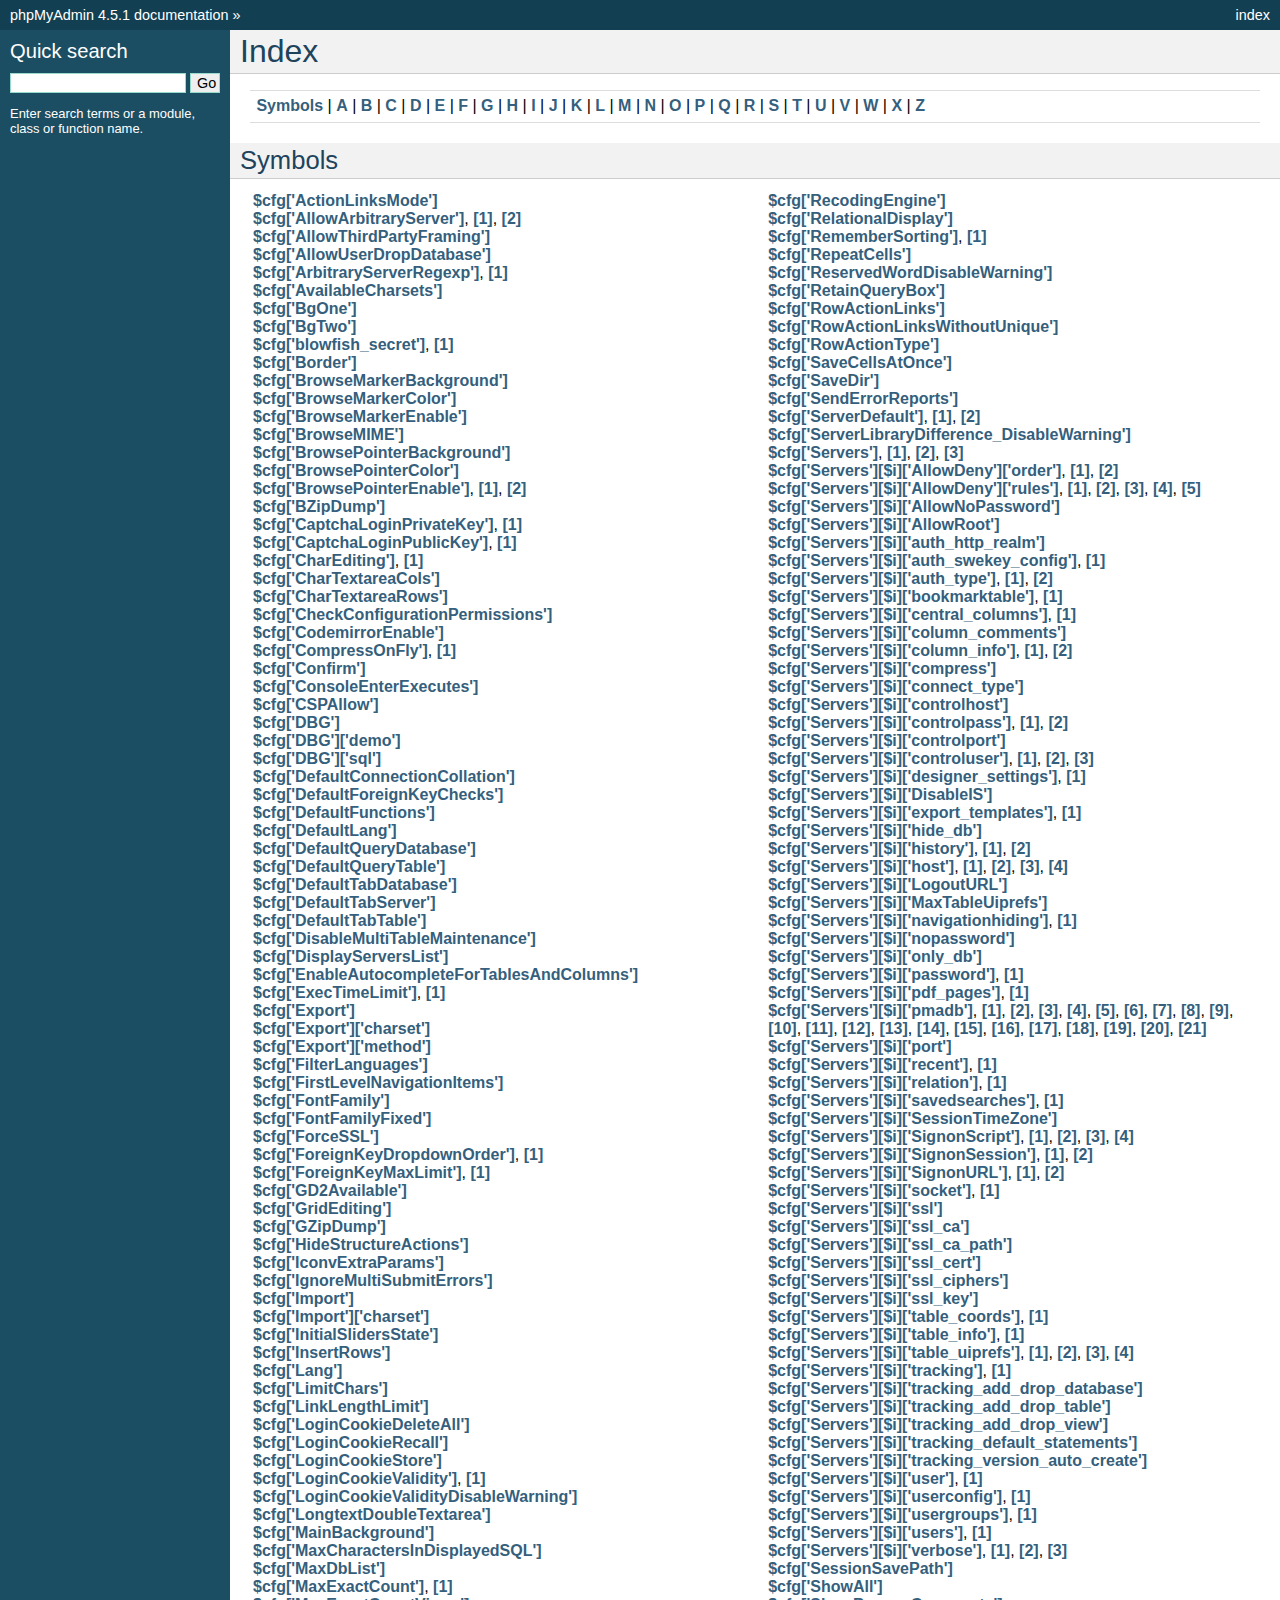
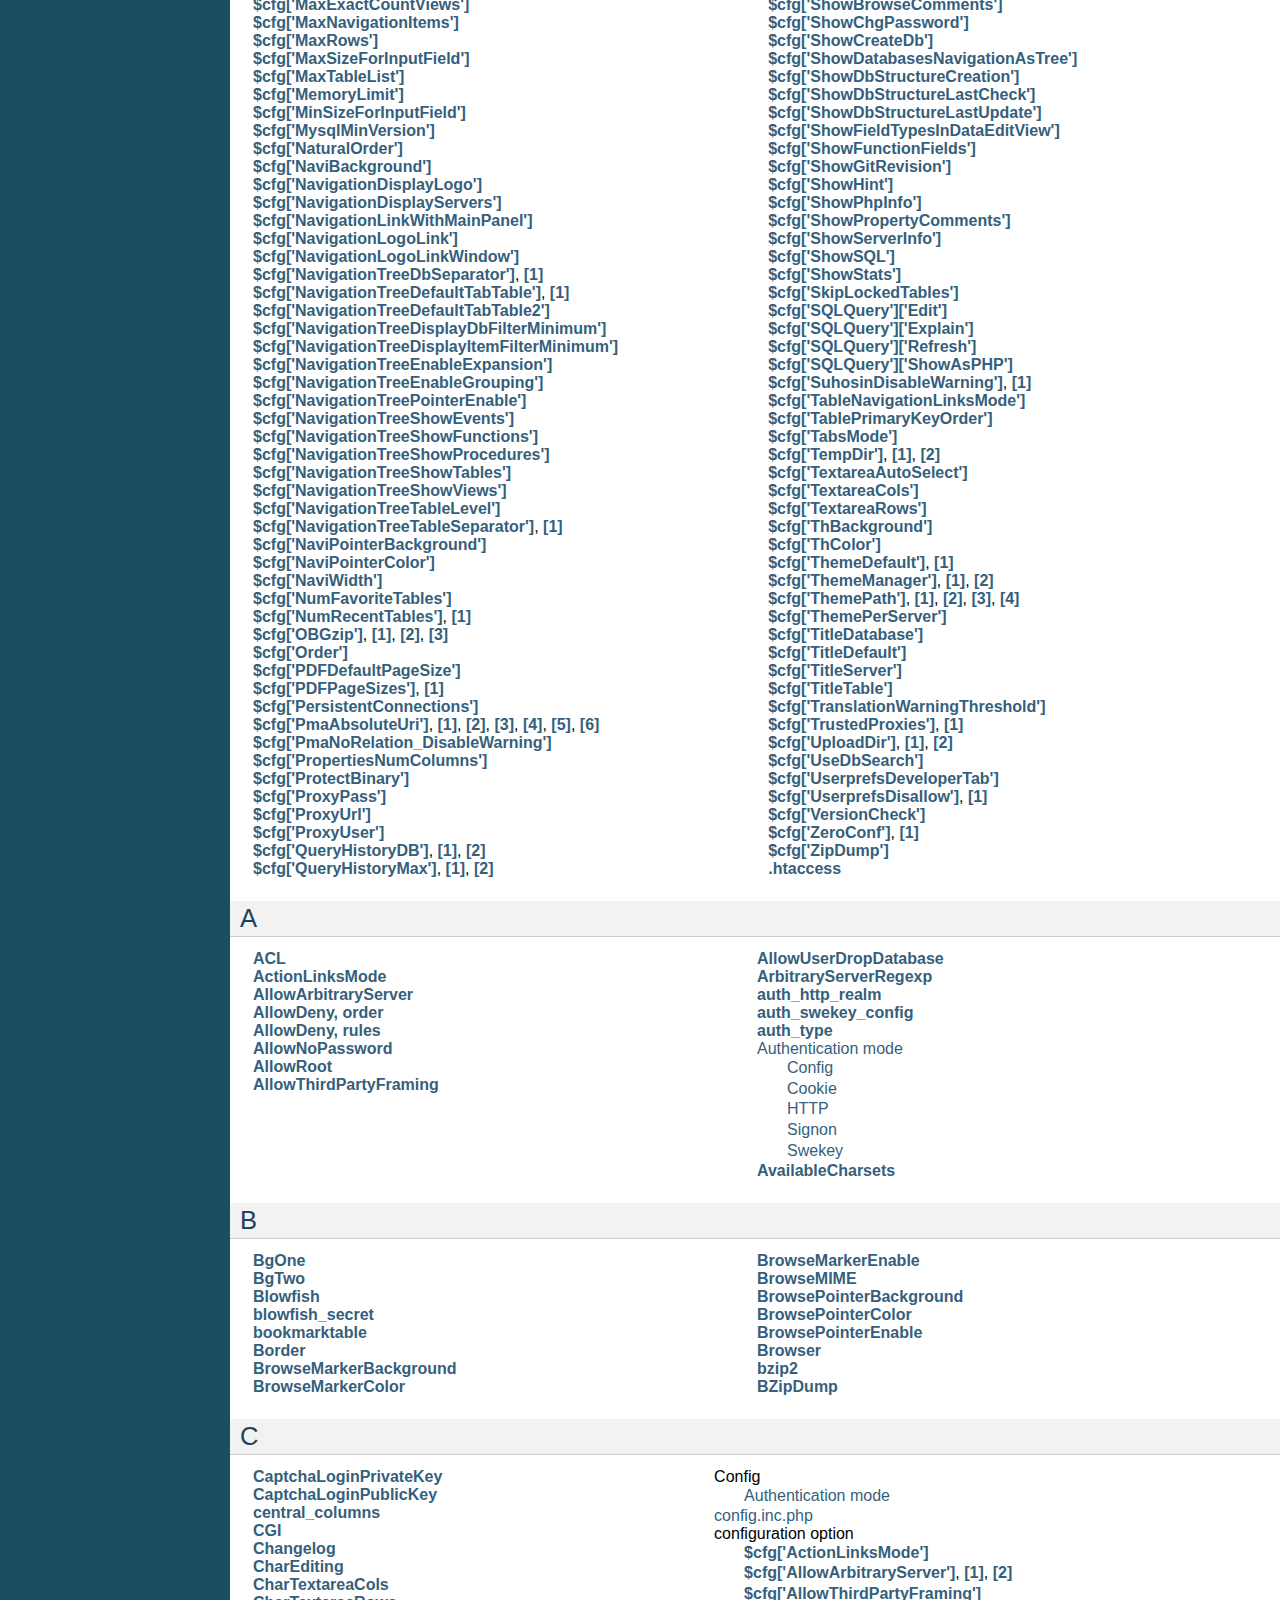
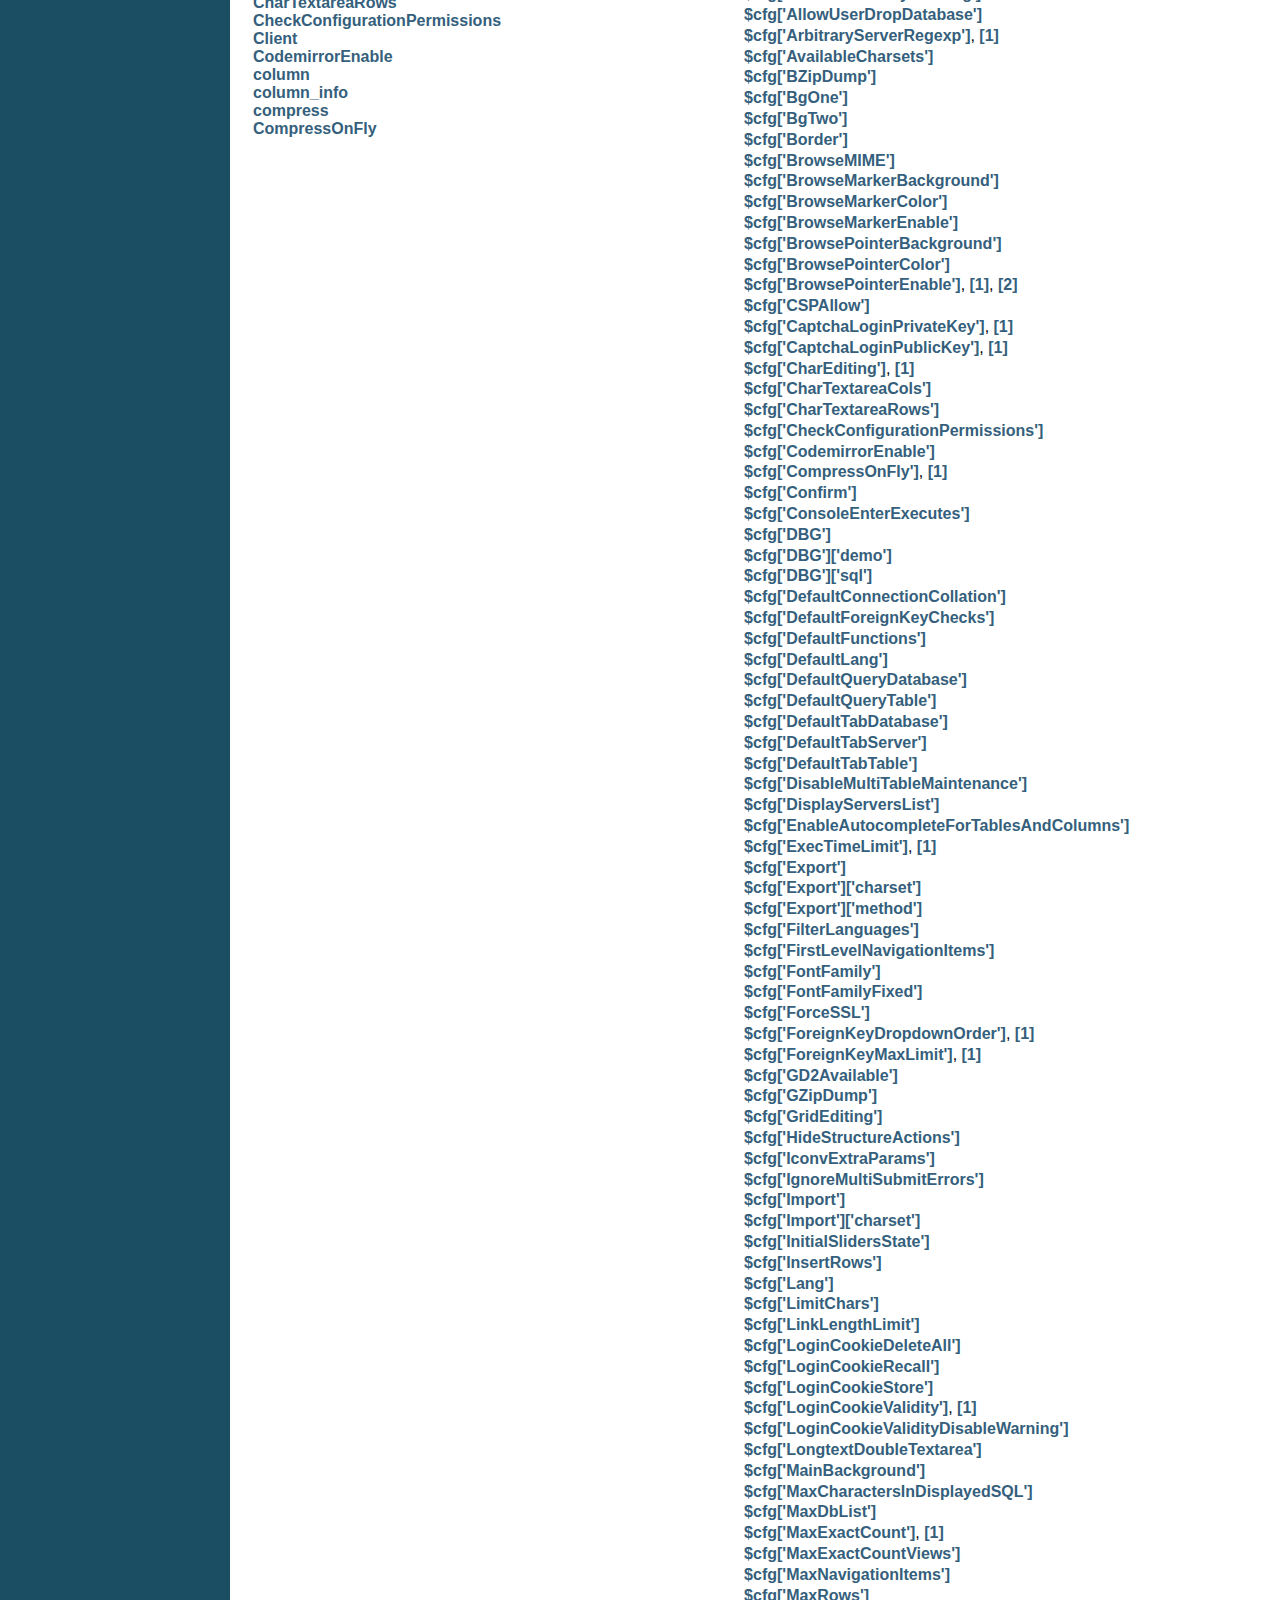
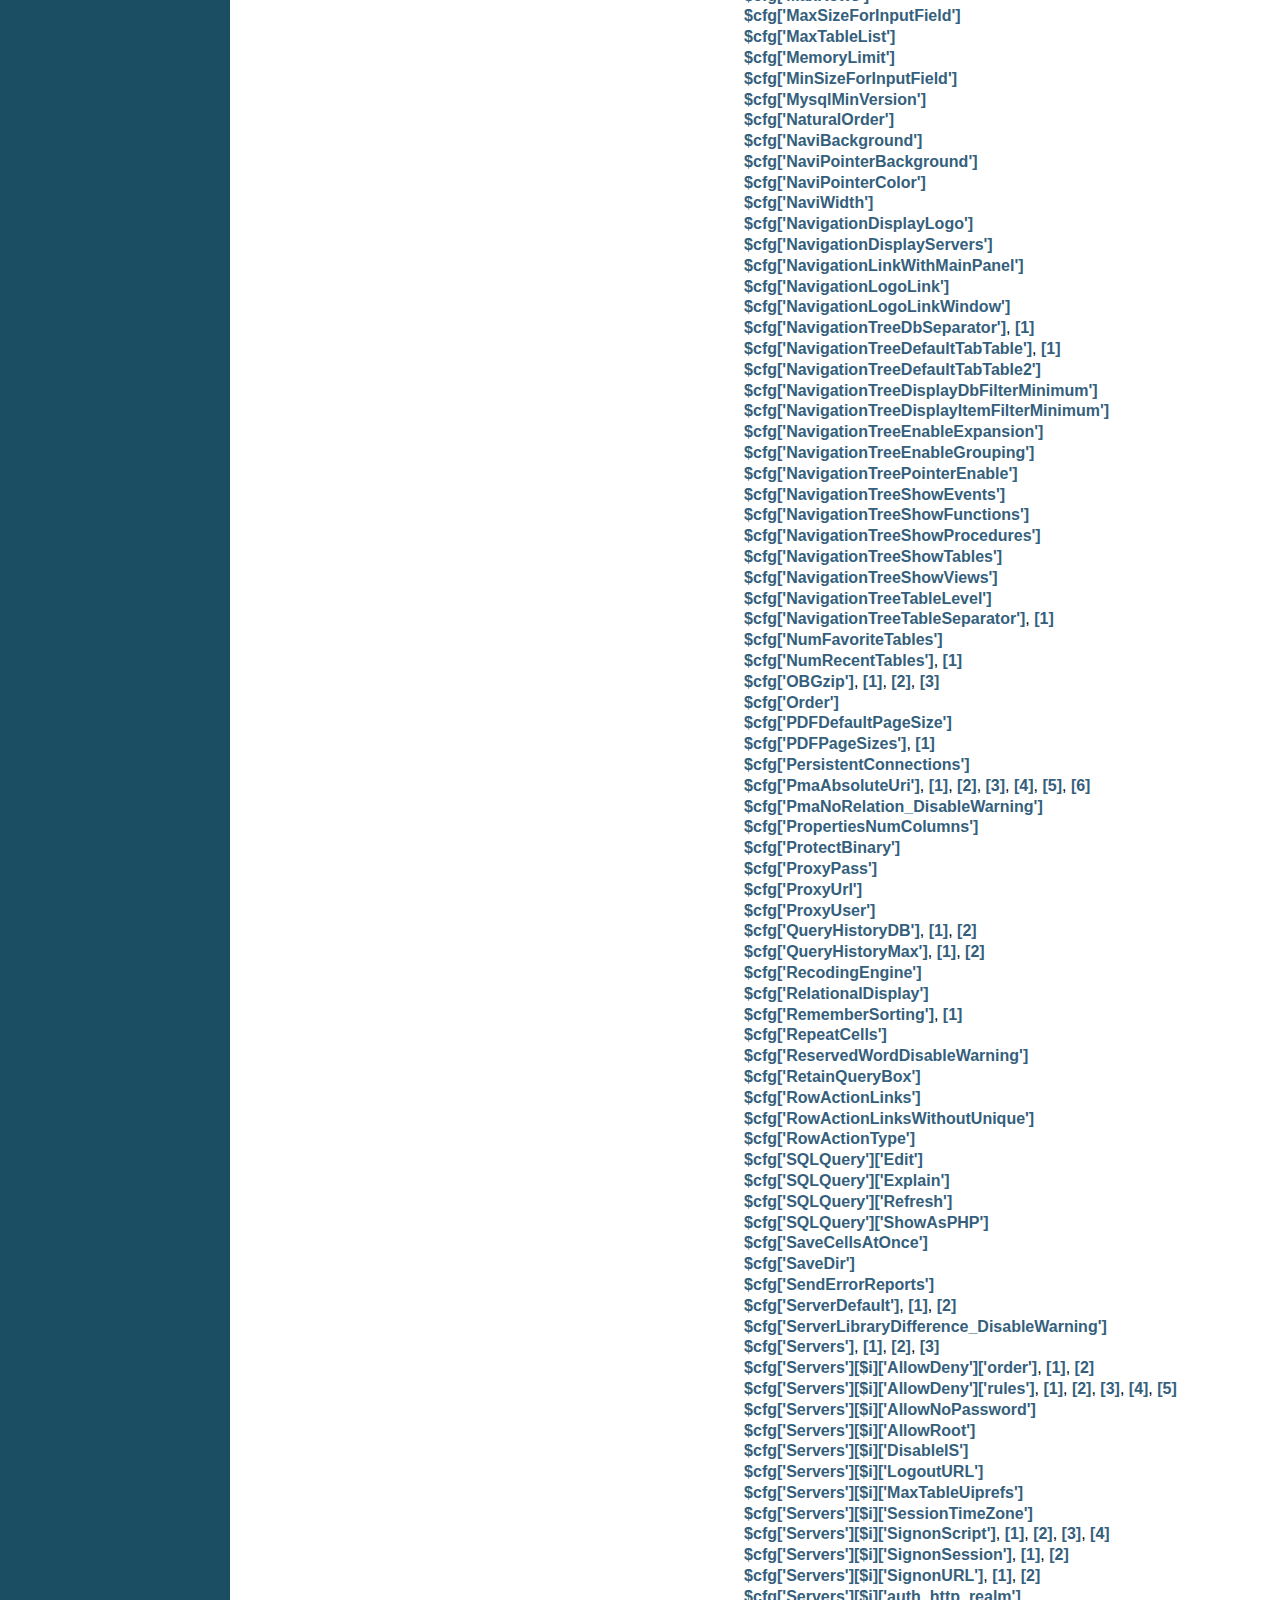
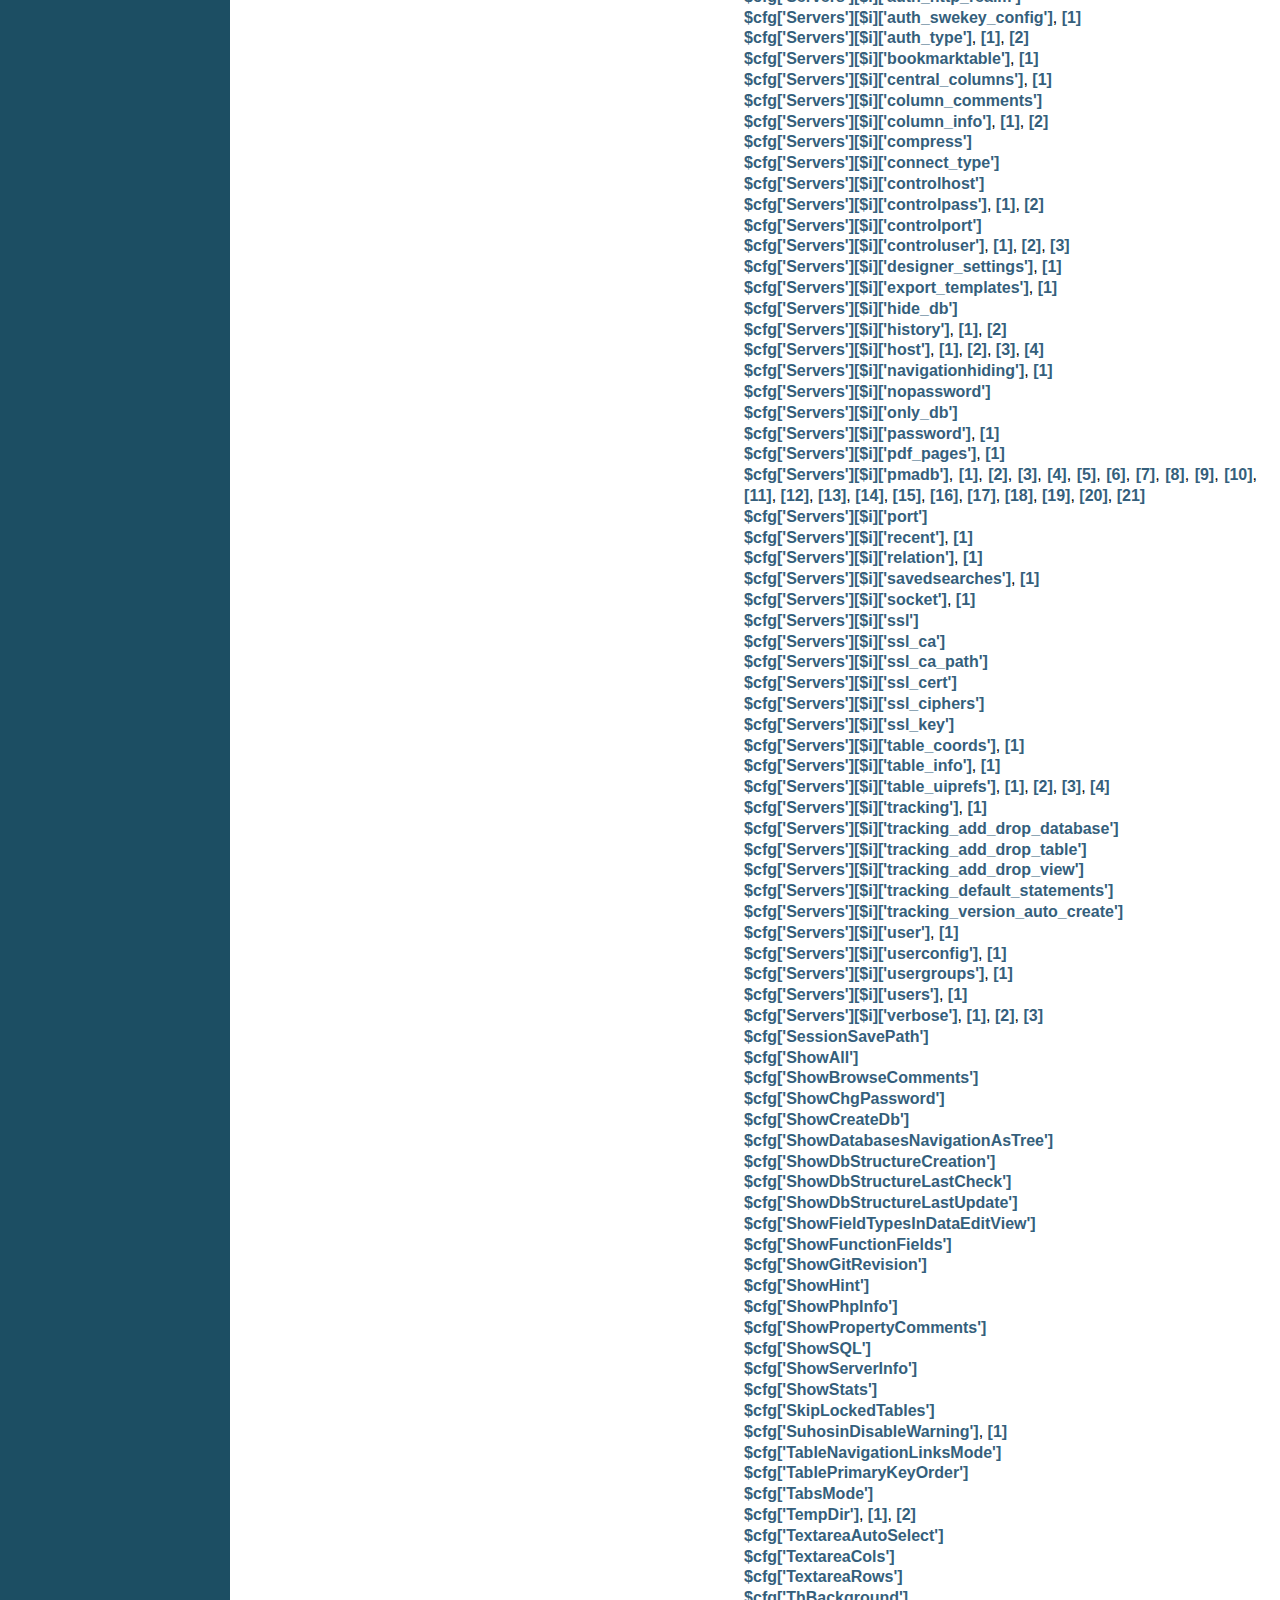
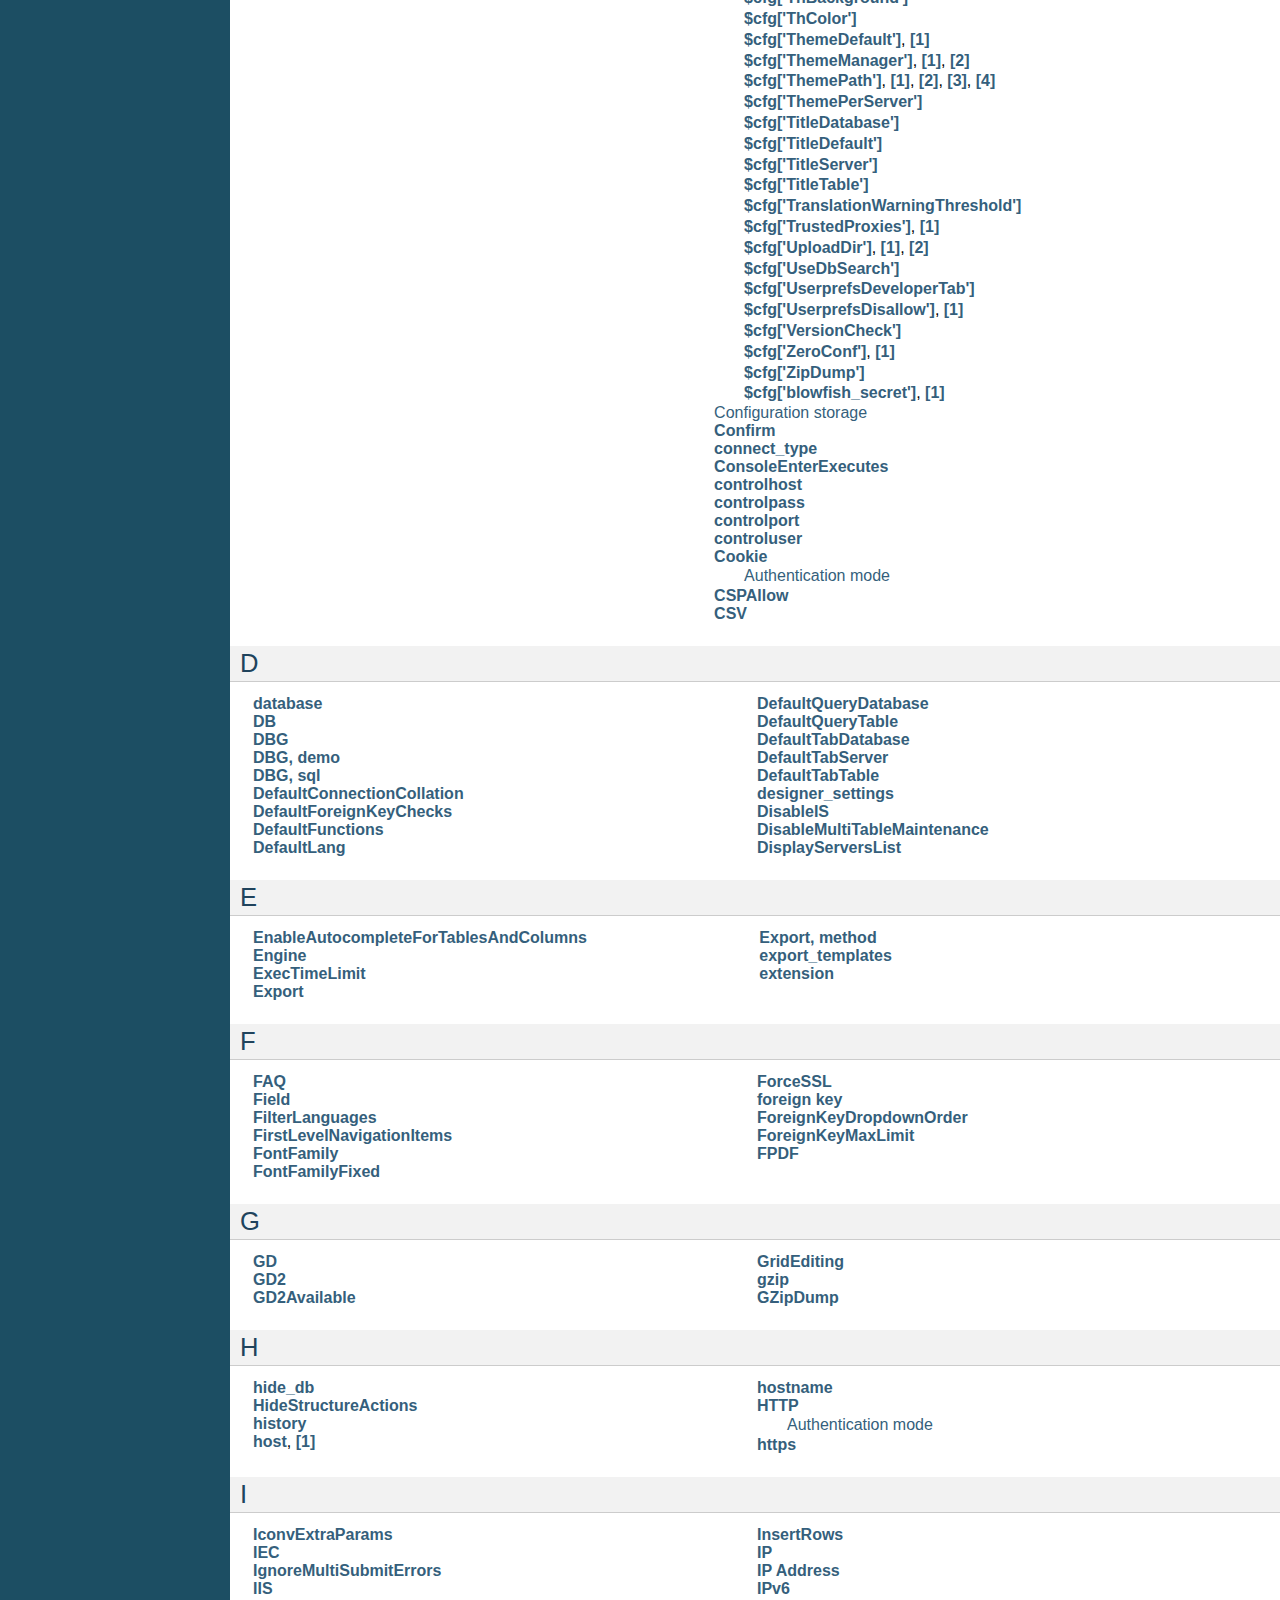
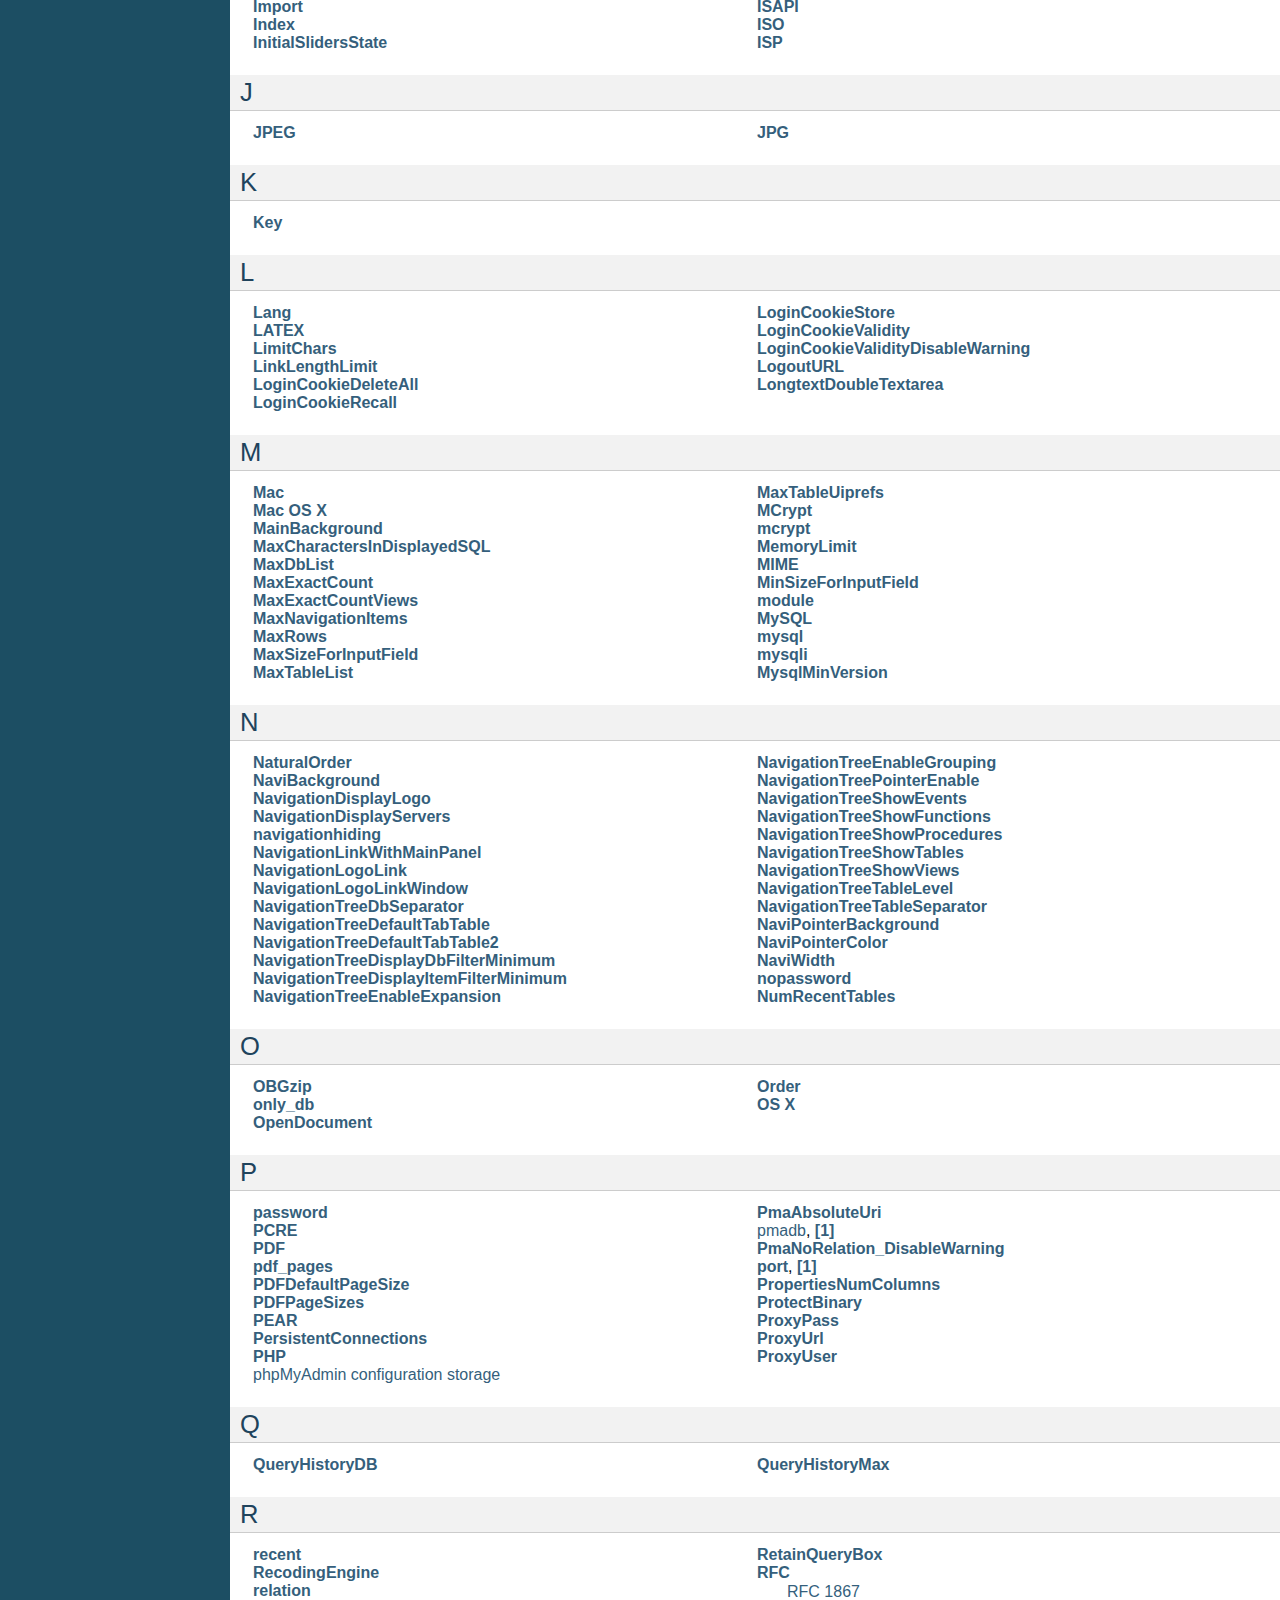
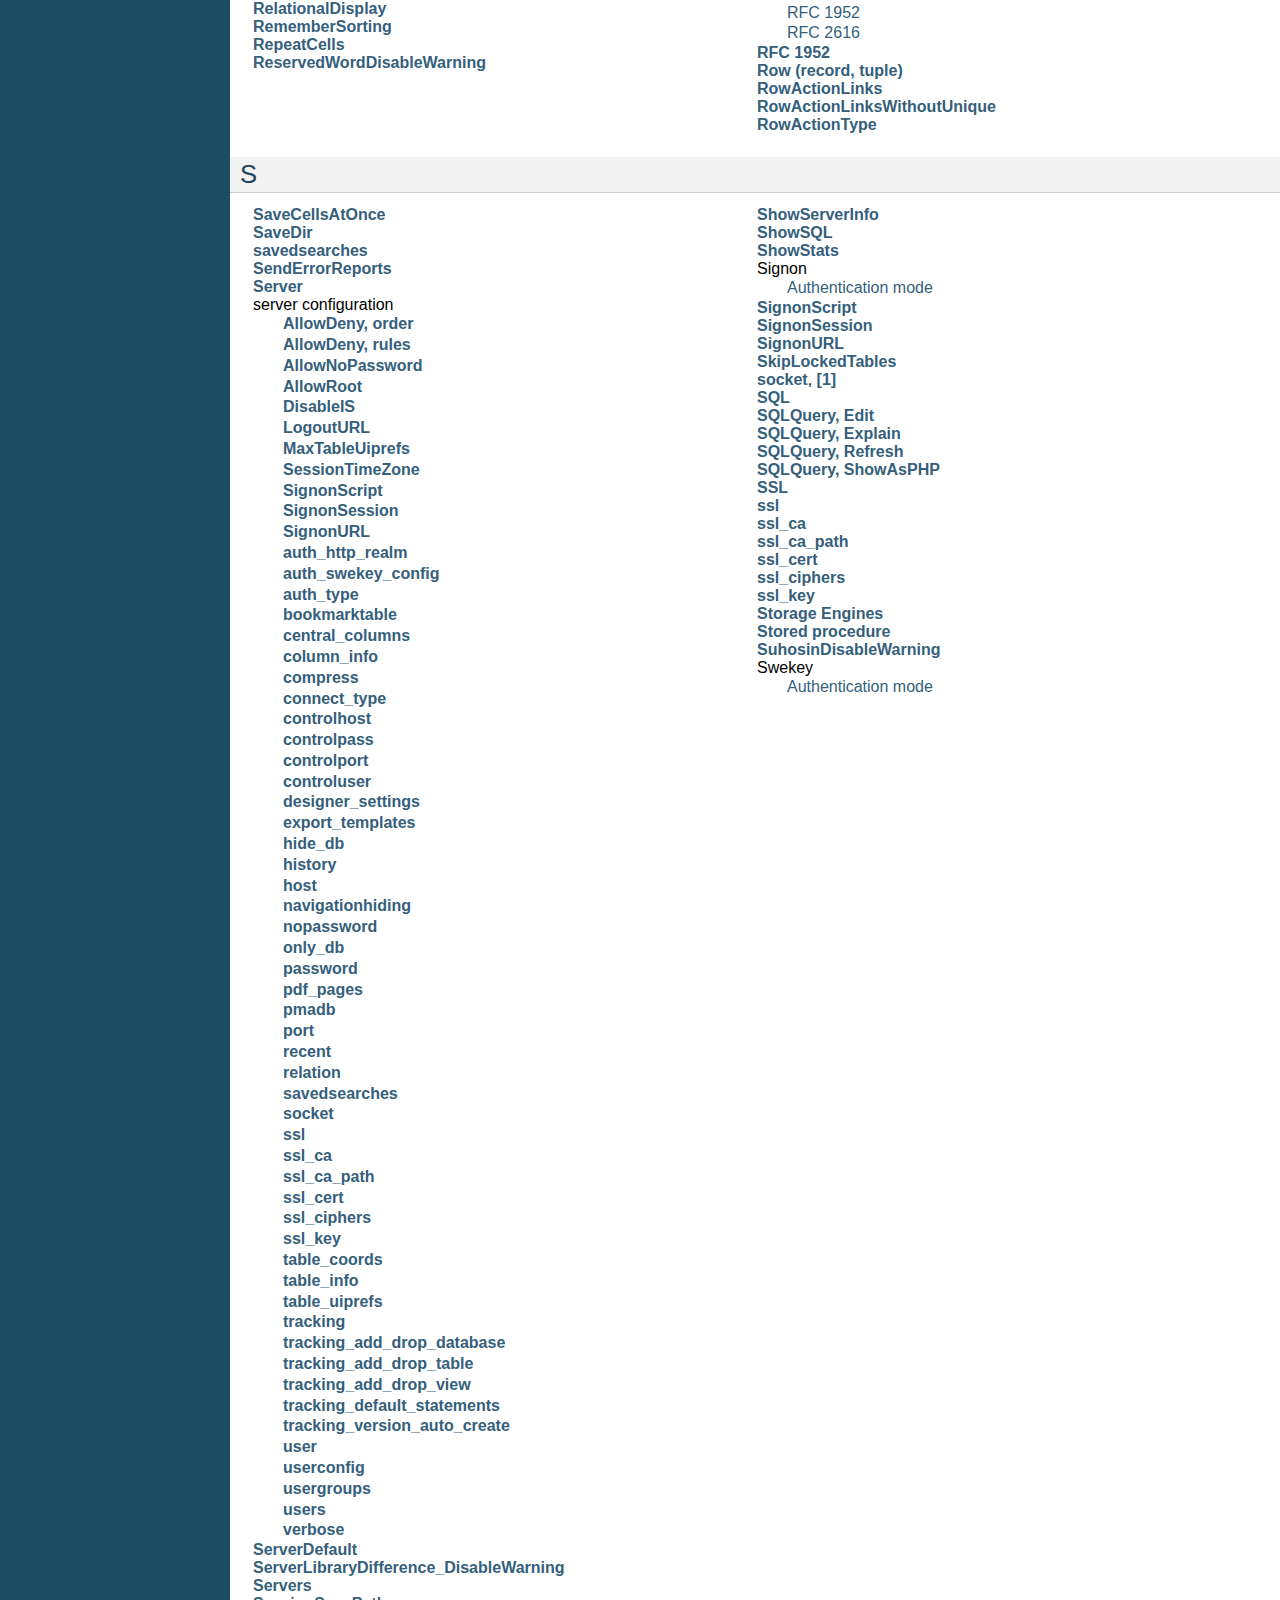
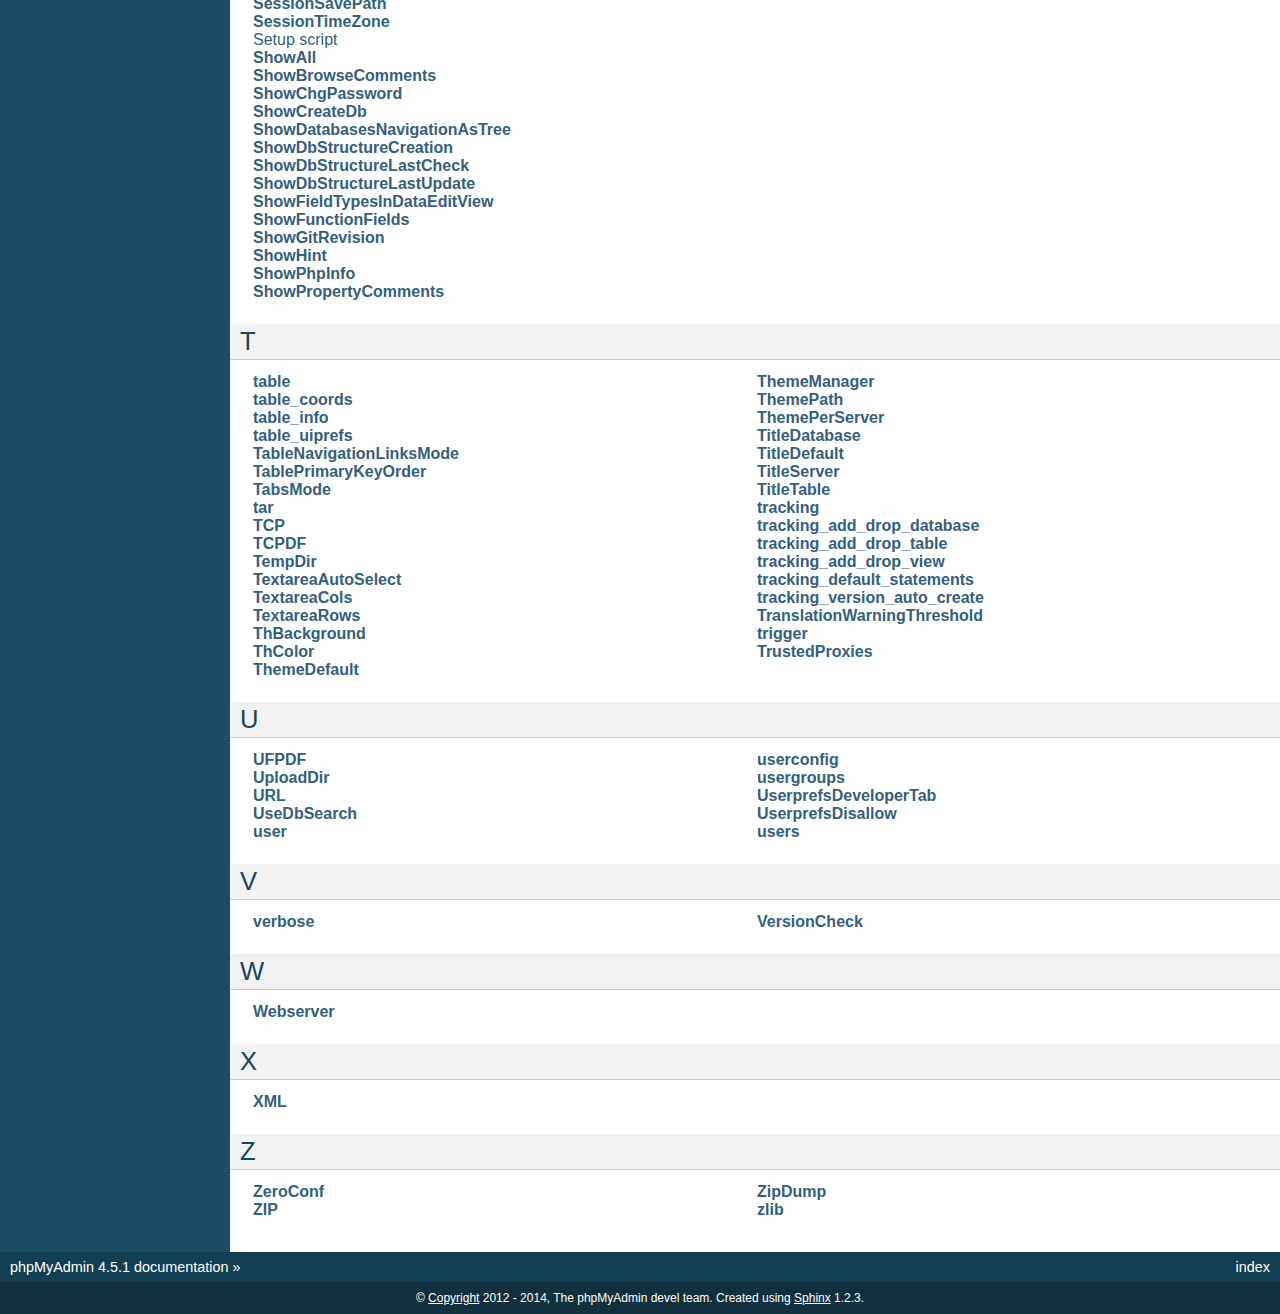
<file: Wanderblog1-master/phpmyadmin/doc/html/genindex.html>
<!DOCTYPE html PUBLIC "-//W3C//DTD XHTML 1.0 Transitional//EN"
  "http://www.w3.org/TR/xhtml1/DTD/xhtml1-transitional.dtd">


<html xmlns="http://www.w3.org/1999/xhtml">
  <head>
    <meta http-equiv="Content-Type" content="text/html; charset=utf-8" />
    
    <title>Index &mdash; phpMyAdmin 4.5.1 documentation</title>
    
    <link rel="stylesheet" href="_static/default.css" type="text/css" />
    <link rel="stylesheet" href="_static/pygments.css" type="text/css" />
    
    <script type="text/javascript">
      var DOCUMENTATION_OPTIONS = {
        URL_ROOT:    './',
        VERSION:     '4.5.1',
        COLLAPSE_INDEX: false,
        FILE_SUFFIX: '.html',
        HAS_SOURCE:  true
      };
    </script>
    <script type="text/javascript" src="_static/jquery.js"></script>
    <script type="text/javascript" src="_static/underscore.js"></script>
    <script type="text/javascript" src="_static/doctools.js"></script>
    <link rel="copyright" title="Copyright" href="copyright.html" />
    <link rel="top" title="phpMyAdmin 4.5.1 documentation" href="index.html" /> 
  </head>
  <body>
    <div class="related">
      <h3>Navigation</h3>
      <ul>
        <li class="right" style="margin-right: 10px">
          <a href="#" title="General Index"
             accesskey="I">index</a></li>
        <li><a href="index.html">phpMyAdmin 4.5.1 documentation</a> &raquo;</li> 
      </ul>
    </div>  

    <div class="document">
      <div class="documentwrapper">
        <div class="bodywrapper">
          <div class="body">
            

<h1 id="index">Index</h1>

<div class="genindex-jumpbox">
 <a href="#Symbols"><strong>Symbols</strong></a>
 | <a href="#A"><strong>A</strong></a>
 | <a href="#B"><strong>B</strong></a>
 | <a href="#C"><strong>C</strong></a>
 | <a href="#D"><strong>D</strong></a>
 | <a href="#E"><strong>E</strong></a>
 | <a href="#F"><strong>F</strong></a>
 | <a href="#G"><strong>G</strong></a>
 | <a href="#H"><strong>H</strong></a>
 | <a href="#I"><strong>I</strong></a>
 | <a href="#J"><strong>J</strong></a>
 | <a href="#K"><strong>K</strong></a>
 | <a href="#L"><strong>L</strong></a>
 | <a href="#M"><strong>M</strong></a>
 | <a href="#N"><strong>N</strong></a>
 | <a href="#O"><strong>O</strong></a>
 | <a href="#P"><strong>P</strong></a>
 | <a href="#Q"><strong>Q</strong></a>
 | <a href="#R"><strong>R</strong></a>
 | <a href="#S"><strong>S</strong></a>
 | <a href="#T"><strong>T</strong></a>
 | <a href="#U"><strong>U</strong></a>
 | <a href="#V"><strong>V</strong></a>
 | <a href="#W"><strong>W</strong></a>
 | <a href="#X"><strong>X</strong></a>
 | <a href="#Z"><strong>Z</strong></a>
 
</div>
<h2 id="Symbols">Symbols</h2>
<table style="width: 100%" class="indextable genindextable"><tr>
  <td style="width: 33%" valign="top"><dl>
      
  <dt><a href="config.html#cfg_ActionLinksMode"><strong>$cfg[&#39;ActionLinksMode&#39;]</strong></a>
  </dt>

      
  <dt><a href="setup.html#index-10"><strong>$cfg[&#39;AllowArbitraryServer&#39;]</strong></a>, <a href="config.html#cfg_AllowArbitraryServer"><strong>[1]</strong></a>, <a href="config.html#index-67"><strong>[2]</strong></a>
  </dt>

      
  <dt><a href="config.html#cfg_AllowThirdPartyFraming"><strong>$cfg[&#39;AllowThirdPartyFraming&#39;]</strong></a>
  </dt>

      
  <dt><a href="config.html#cfg_AllowUserDropDatabase"><strong>$cfg[&#39;AllowUserDropDatabase&#39;]</strong></a>
  </dt>

      
  <dt><a href="config.html#index-66"><strong>$cfg[&#39;ArbitraryServerRegexp&#39;]</strong></a>, <a href="config.html#cfg_ArbitraryServerRegexp"><strong>[1]</strong></a>
  </dt>

      
  <dt><a href="config.html#cfg_AvailableCharsets"><strong>$cfg[&#39;AvailableCharsets&#39;]</strong></a>
  </dt>

      
  <dt><a href="config.html#cfg_BgOne"><strong>$cfg[&#39;BgOne&#39;]</strong></a>
  </dt>

      
  <dt><a href="config.html#cfg_BgTwo"><strong>$cfg[&#39;BgTwo&#39;]</strong></a>
  </dt>

      
  <dt><a href="config.html#cfg_blowfish_secret"><strong>$cfg[&#39;blowfish_secret&#39;]</strong></a>, <a href="config.html#index-64"><strong>[1]</strong></a>
  </dt>

      
  <dt><a href="config.html#cfg_Border"><strong>$cfg[&#39;Border&#39;]</strong></a>
  </dt>

      
  <dt><a href="config.html#cfg_BrowseMarkerBackground"><strong>$cfg[&#39;BrowseMarkerBackground&#39;]</strong></a>
  </dt>

      
  <dt><a href="config.html#cfg_BrowseMarkerColor"><strong>$cfg[&#39;BrowseMarkerColor&#39;]</strong></a>
  </dt>

      
  <dt><a href="config.html#cfg_BrowseMarkerEnable"><strong>$cfg[&#39;BrowseMarkerEnable&#39;]</strong></a>
  </dt>

      
  <dt><a href="config.html#cfg_BrowseMIME"><strong>$cfg[&#39;BrowseMIME&#39;]</strong></a>
  </dt>

      
  <dt><a href="config.html#cfg_BrowsePointerBackground"><strong>$cfg[&#39;BrowsePointerBackground&#39;]</strong></a>
  </dt>

      
  <dt><a href="config.html#cfg_BrowsePointerColor"><strong>$cfg[&#39;BrowsePointerColor&#39;]</strong></a>
  </dt>

      
  <dt><a href="config.html#index-77"><strong>$cfg[&#39;BrowsePointerEnable&#39;]</strong></a>, <a href="config.html#index-78"><strong>[1]</strong></a>, <a href="config.html#cfg_BrowsePointerEnable"><strong>[2]</strong></a>
  </dt>

      
  <dt><a href="config.html#cfg_BZipDump"><strong>$cfg[&#39;BZipDump&#39;]</strong></a>
  </dt>

      
  <dt><a href="setup.html#index-29"><strong>$cfg[&#39;CaptchaLoginPrivateKey&#39;]</strong></a>, <a href="config.html#cfg_CaptchaLoginPrivateKey"><strong>[1]</strong></a>
  </dt>

      
  <dt><a href="setup.html#index-28"><strong>$cfg[&#39;CaptchaLoginPublicKey&#39;]</strong></a>, <a href="config.html#cfg_CaptchaLoginPublicKey"><strong>[1]</strong></a>
  </dt>

      
  <dt><a href="config.html#cfg_CharEditing"><strong>$cfg[&#39;CharEditing&#39;]</strong></a>, <a href="config.html#index-79"><strong>[1]</strong></a>
  </dt>

      
  <dt><a href="config.html#cfg_CharTextareaCols"><strong>$cfg[&#39;CharTextareaCols&#39;]</strong></a>
  </dt>

      
  <dt><a href="config.html#cfg_CharTextareaRows"><strong>$cfg[&#39;CharTextareaRows&#39;]</strong></a>
  </dt>

      
  <dt><a href="config.html#cfg_CheckConfigurationPermissions"><strong>$cfg[&#39;CheckConfigurationPermissions&#39;]</strong></a>
  </dt>

      
  <dt><a href="config.html#cfg_CodemirrorEnable"><strong>$cfg[&#39;CodemirrorEnable&#39;]</strong></a>
  </dt>

      
  <dt><a href="faq.html#index-17"><strong>$cfg[&#39;CompressOnFly&#39;]</strong></a>, <a href="config.html#cfg_CompressOnFly"><strong>[1]</strong></a>
  </dt>

      
  <dt><a href="config.html#cfg_Confirm"><strong>$cfg[&#39;Confirm&#39;]</strong></a>
  </dt>

      
  <dt><a href="config.html#cfg_ConsoleEnterExecutes"><strong>$cfg[&#39;ConsoleEnterExecutes&#39;]</strong></a>
  </dt>

      
  <dt><a href="config.html#cfg_CSPAllow"><strong>$cfg[&#39;CSPAllow&#39;]</strong></a>
  </dt>

      
  <dt><a href="config.html#cfg_DBG"><strong>$cfg[&#39;DBG&#39;]</strong></a>
  </dt>

      
  <dt><a href="config.html#cfg_DBG_demo"><strong>$cfg[&#39;DBG&#39;][&#39;demo&#39;]</strong></a>
  </dt>

      
  <dt><a href="config.html#cfg_DBG_sql"><strong>$cfg[&#39;DBG&#39;][&#39;sql&#39;]</strong></a>
  </dt>

      
  <dt><a href="config.html#cfg_DefaultConnectionCollation"><strong>$cfg[&#39;DefaultConnectionCollation&#39;]</strong></a>
  </dt>

      
  <dt><a href="config.html#cfg_DefaultForeignKeyChecks"><strong>$cfg[&#39;DefaultForeignKeyChecks&#39;]</strong></a>
  </dt>

      
  <dt><a href="config.html#cfg_DefaultFunctions"><strong>$cfg[&#39;DefaultFunctions&#39;]</strong></a>
  </dt>

      
  <dt><a href="config.html#cfg_DefaultLang"><strong>$cfg[&#39;DefaultLang&#39;]</strong></a>
  </dt>

      
  <dt><a href="config.html#cfg_DefaultQueryDatabase"><strong>$cfg[&#39;DefaultQueryDatabase&#39;]</strong></a>
  </dt>

      
  <dt><a href="config.html#cfg_DefaultQueryTable"><strong>$cfg[&#39;DefaultQueryTable&#39;]</strong></a>
  </dt>

      
  <dt><a href="config.html#cfg_DefaultTabDatabase"><strong>$cfg[&#39;DefaultTabDatabase&#39;]</strong></a>
  </dt>

      
  <dt><a href="config.html#cfg_DefaultTabServer"><strong>$cfg[&#39;DefaultTabServer&#39;]</strong></a>
  </dt>

      
  <dt><a href="config.html#cfg_DefaultTabTable"><strong>$cfg[&#39;DefaultTabTable&#39;]</strong></a>
  </dt>

      
  <dt><a href="config.html#cfg_DisableMultiTableMaintenance"><strong>$cfg[&#39;DisableMultiTableMaintenance&#39;]</strong></a>
  </dt>

      
  <dt><a href="config.html#cfg_DisplayServersList"><strong>$cfg[&#39;DisplayServersList&#39;]</strong></a>
  </dt>

      
  <dt><a href="config.html#cfg_EnableAutocompleteForTablesAndColumns"><strong>$cfg[&#39;EnableAutocompleteForTablesAndColumns&#39;]</strong></a>
  </dt>

      
  <dt><a href="faq.html#index-25"><strong>$cfg[&#39;ExecTimeLimit&#39;]</strong></a>, <a href="config.html#cfg_ExecTimeLimit"><strong>[1]</strong></a>
  </dt>

      
  <dt><a href="config.html#cfg_Export"><strong>$cfg[&#39;Export&#39;]</strong></a>
  </dt>

      
  <dt><a href="config.html#index-73"><strong>$cfg[&#39;Export&#39;][&#39;charset&#39;]</strong></a>
  </dt>

      
  <dt><a href="config.html#cfg_Export_method"><strong>$cfg[&#39;Export&#39;][&#39;method&#39;]</strong></a>
  </dt>

      
  <dt><a href="config.html#cfg_FilterLanguages"><strong>$cfg[&#39;FilterLanguages&#39;]</strong></a>
  </dt>

      
  <dt><a href="config.html#cfg_FirstLevelNavigationItems"><strong>$cfg[&#39;FirstLevelNavigationItems&#39;]</strong></a>
  </dt>

      
  <dt><a href="config.html#cfg_FontFamily"><strong>$cfg[&#39;FontFamily&#39;]</strong></a>
  </dt>

      
  <dt><a href="config.html#cfg_FontFamilyFixed"><strong>$cfg[&#39;FontFamilyFixed&#39;]</strong></a>
  </dt>

      
  <dt><a href="config.html#cfg_ForceSSL"><strong>$cfg[&#39;ForceSSL&#39;]</strong></a>
  </dt>

      
  <dt><a href="config.html#index-71"><strong>$cfg[&#39;ForeignKeyDropdownOrder&#39;]</strong></a>, <a href="config.html#cfg_ForeignKeyDropdownOrder"><strong>[1]</strong></a>
  </dt>

      
  <dt><a href="faq.html#index-26"><strong>$cfg[&#39;ForeignKeyMaxLimit&#39;]</strong></a>, <a href="config.html#cfg_ForeignKeyMaxLimit"><strong>[1]</strong></a>
  </dt>

      
  <dt><a href="config.html#cfg_GD2Available"><strong>$cfg[&#39;GD2Available&#39;]</strong></a>
  </dt>

      
  <dt><a href="config.html#cfg_GridEditing"><strong>$cfg[&#39;GridEditing&#39;]</strong></a>
  </dt>

      
  <dt><a href="config.html#cfg_GZipDump"><strong>$cfg[&#39;GZipDump&#39;]</strong></a>
  </dt>

      
  <dt><a href="config.html#cfg_HideStructureActions"><strong>$cfg[&#39;HideStructureActions&#39;]</strong></a>
  </dt>

      
  <dt><a href="config.html#cfg_IconvExtraParams"><strong>$cfg[&#39;IconvExtraParams&#39;]</strong></a>
  </dt>

      
  <dt><a href="config.html#cfg_IgnoreMultiSubmitErrors"><strong>$cfg[&#39;IgnoreMultiSubmitErrors&#39;]</strong></a>
  </dt>

      
  <dt><a href="config.html#cfg_Import"><strong>$cfg[&#39;Import&#39;]</strong></a>
  </dt>

      
  <dt><a href="config.html#index-74"><strong>$cfg[&#39;Import&#39;][&#39;charset&#39;]</strong></a>
  </dt>

      
  <dt><a href="config.html#cfg_InitialSlidersState"><strong>$cfg[&#39;InitialSlidersState&#39;]</strong></a>
  </dt>

      
  <dt><a href="config.html#cfg_InsertRows"><strong>$cfg[&#39;InsertRows&#39;]</strong></a>
  </dt>

      
  <dt><a href="config.html#cfg_Lang"><strong>$cfg[&#39;Lang&#39;]</strong></a>
  </dt>

      
  <dt><a href="config.html#cfg_LimitChars"><strong>$cfg[&#39;LimitChars&#39;]</strong></a>
  </dt>

      
  <dt><a href="config.html#cfg_LinkLengthLimit"><strong>$cfg[&#39;LinkLengthLimit&#39;]</strong></a>
  </dt>

      
  <dt><a href="config.html#cfg_LoginCookieDeleteAll"><strong>$cfg[&#39;LoginCookieDeleteAll&#39;]</strong></a>
  </dt>

      
  <dt><a href="config.html#cfg_LoginCookieRecall"><strong>$cfg[&#39;LoginCookieRecall&#39;]</strong></a>
  </dt>

      
  <dt><a href="config.html#cfg_LoginCookieStore"><strong>$cfg[&#39;LoginCookieStore&#39;]</strong></a>
  </dt>

      
  <dt><a href="config.html#cfg_LoginCookieValidity"><strong>$cfg[&#39;LoginCookieValidity&#39;]</strong></a>, <a href="config.html#index-65"><strong>[1]</strong></a>
  </dt>

      
  <dt><a href="config.html#cfg_LoginCookieValidityDisableWarning"><strong>$cfg[&#39;LoginCookieValidityDisableWarning&#39;]</strong></a>
  </dt>

      
  <dt><a href="config.html#cfg_LongtextDoubleTextarea"><strong>$cfg[&#39;LongtextDoubleTextarea&#39;]</strong></a>
  </dt>

      
  <dt><a href="config.html#cfg_MainBackground"><strong>$cfg[&#39;MainBackground&#39;]</strong></a>
  </dt>

      
  <dt><a href="config.html#cfg_MaxCharactersInDisplayedSQL"><strong>$cfg[&#39;MaxCharactersInDisplayedSQL&#39;]</strong></a>
  </dt>

      
  <dt><a href="config.html#cfg_MaxDbList"><strong>$cfg[&#39;MaxDbList&#39;]</strong></a>
  </dt>

      
  <dt><a href="faq.html#index-19"><strong>$cfg[&#39;MaxExactCount&#39;]</strong></a>, <a href="config.html#cfg_MaxExactCount"><strong>[1]</strong></a>
  </dt>

      
  <dt><a href="config.html#cfg_MaxExactCountViews"><strong>$cfg[&#39;MaxExactCountViews&#39;]</strong></a>
  </dt>

      
  <dt><a href="config.html#cfg_MaxNavigationItems"><strong>$cfg[&#39;MaxNavigationItems&#39;]</strong></a>
  </dt>

      
  <dt><a href="config.html#cfg_MaxRows"><strong>$cfg[&#39;MaxRows&#39;]</strong></a>
  </dt>

      
  <dt><a href="config.html#cfg_MaxSizeForInputField"><strong>$cfg[&#39;MaxSizeForInputField&#39;]</strong></a>
  </dt>

      
  <dt><a href="config.html#cfg_MaxTableList"><strong>$cfg[&#39;MaxTableList&#39;]</strong></a>
  </dt>

      
  <dt><a href="config.html#cfg_MemoryLimit"><strong>$cfg[&#39;MemoryLimit&#39;]</strong></a>
  </dt>

      
  <dt><a href="config.html#cfg_MinSizeForInputField"><strong>$cfg[&#39;MinSizeForInputField&#39;]</strong></a>
  </dt>

      
  <dt><a href="config.html#cfg_MysqlMinVersion"><strong>$cfg[&#39;MysqlMinVersion&#39;]</strong></a>
  </dt>

      
  <dt><a href="config.html#cfg_NaturalOrder"><strong>$cfg[&#39;NaturalOrder&#39;]</strong></a>
  </dt>

      
  <dt><a href="config.html#cfg_NaviBackground"><strong>$cfg[&#39;NaviBackground&#39;]</strong></a>
  </dt>

      
  <dt><a href="config.html#cfg_NavigationDisplayLogo"><strong>$cfg[&#39;NavigationDisplayLogo&#39;]</strong></a>
  </dt>

      
  <dt><a href="config.html#cfg_NavigationDisplayServers"><strong>$cfg[&#39;NavigationDisplayServers&#39;]</strong></a>
  </dt>

      
  <dt><a href="config.html#cfg_NavigationLinkWithMainPanel"><strong>$cfg[&#39;NavigationLinkWithMainPanel&#39;]</strong></a>
  </dt>

      
  <dt><a href="config.html#cfg_NavigationLogoLink"><strong>$cfg[&#39;NavigationLogoLink&#39;]</strong></a>
  </dt>

      
  <dt><a href="config.html#cfg_NavigationLogoLinkWindow"><strong>$cfg[&#39;NavigationLogoLinkWindow&#39;]</strong></a>
  </dt>

      
  <dt><a href="config.html#index-68"><strong>$cfg[&#39;NavigationTreeDbSeparator&#39;]</strong></a>, <a href="config.html#cfg_NavigationTreeDbSeparator"><strong>[1]</strong></a>
  </dt>

      
  <dt><a href="config.html#index-31"><strong>$cfg[&#39;NavigationTreeDefaultTabTable&#39;]</strong></a>, <a href="config.html#cfg_NavigationTreeDefaultTabTable"><strong>[1]</strong></a>
  </dt>

      
  <dt><a href="config.html#cfg_NavigationTreeDefaultTabTable2"><strong>$cfg[&#39;NavigationTreeDefaultTabTable2&#39;]</strong></a>
  </dt>

      
  <dt><a href="config.html#cfg_NavigationTreeDisplayDbFilterMinimum"><strong>$cfg[&#39;NavigationTreeDisplayDbFilterMinimum&#39;]</strong></a>
  </dt>

      
  <dt><a href="config.html#cfg_NavigationTreeDisplayItemFilterMinimum"><strong>$cfg[&#39;NavigationTreeDisplayItemFilterMinimum&#39;]</strong></a>
  </dt>

      
  <dt><a href="config.html#cfg_NavigationTreeEnableExpansion"><strong>$cfg[&#39;NavigationTreeEnableExpansion&#39;]</strong></a>
  </dt>

      
  <dt><a href="config.html#cfg_NavigationTreeEnableGrouping"><strong>$cfg[&#39;NavigationTreeEnableGrouping&#39;]</strong></a>
  </dt>

      
  <dt><a href="config.html#cfg_NavigationTreePointerEnable"><strong>$cfg[&#39;NavigationTreePointerEnable&#39;]</strong></a>
  </dt>

      
  <dt><a href="config.html#cfg_NavigationTreeShowEvents"><strong>$cfg[&#39;NavigationTreeShowEvents&#39;]</strong></a>
  </dt>

      
  <dt><a href="config.html#cfg_NavigationTreeShowFunctions"><strong>$cfg[&#39;NavigationTreeShowFunctions&#39;]</strong></a>
  </dt>

      
  <dt><a href="config.html#cfg_NavigationTreeShowProcedures"><strong>$cfg[&#39;NavigationTreeShowProcedures&#39;]</strong></a>
  </dt>

      
  <dt><a href="config.html#cfg_NavigationTreeShowTables"><strong>$cfg[&#39;NavigationTreeShowTables&#39;]</strong></a>
  </dt>

      
  <dt><a href="config.html#cfg_NavigationTreeShowViews"><strong>$cfg[&#39;NavigationTreeShowViews&#39;]</strong></a>
  </dt>

      
  <dt><a href="config.html#cfg_NavigationTreeTableLevel"><strong>$cfg[&#39;NavigationTreeTableLevel&#39;]</strong></a>
  </dt>

      
  <dt><a href="faq.html#index-18"><strong>$cfg[&#39;NavigationTreeTableSeparator&#39;]</strong></a>, <a href="config.html#cfg_NavigationTreeTableSeparator"><strong>[1]</strong></a>
  </dt>

      
  <dt><a href="config.html#cfg_NaviPointerBackground"><strong>$cfg[&#39;NaviPointerBackground&#39;]</strong></a>
  </dt>

      
  <dt><a href="config.html#cfg_NaviPointerColor"><strong>$cfg[&#39;NaviPointerColor&#39;]</strong></a>
  </dt>

      
  <dt><a href="config.html#cfg_NaviWidth"><strong>$cfg[&#39;NaviWidth&#39;]</strong></a>
  </dt>

      
  <dt><a href="faq.html#index-30"><strong>$cfg[&#39;NumFavoriteTables&#39;]</strong></a>
  </dt>

      
  <dt><a href="config.html#index-30"><strong>$cfg[&#39;NumRecentTables&#39;]</strong></a>, <a href="config.html#cfg_NumRecentTables"><strong>[1]</strong></a>
  </dt>

      
  <dt><a href="faq.html#index-0"><strong>$cfg[&#39;OBGzip&#39;]</strong></a>, <a href="faq.html#index-3"><strong>[1]</strong></a>, <a href="faq.html#index-7"><strong>[2]</strong></a>, <a href="config.html#cfg_OBGzip"><strong>[3]</strong></a>
  </dt>

      
  <dt><a href="config.html#cfg_Order"><strong>$cfg[&#39;Order&#39;]</strong></a>
  </dt>

      
  <dt><a href="config.html#cfg_PDFDefaultPageSize"><strong>$cfg[&#39;PDFDefaultPageSize&#39;]</strong></a>
  </dt>

      
  <dt><a href="config.html#cfg_PDFPageSizes"><strong>$cfg[&#39;PDFPageSizes&#39;]</strong></a>, <a href="config.html#index-72"><strong>[1]</strong></a>
  </dt>

      
  <dt><a href="config.html#cfg_PersistentConnections"><strong>$cfg[&#39;PersistentConnections&#39;]</strong></a>
  </dt>

      
  <dt><a href="faq.html#index-8"><strong>$cfg[&#39;PmaAbsoluteUri&#39;]</strong></a>, <a href="faq.html#index-15"><strong>[1]</strong></a>, <a href="faq.html#index-23"><strong>[2]</strong></a>, <a href="faq.html#index-24"><strong>[3]</strong></a>, <a href="config.html#cfg_PmaAbsoluteUri"><strong>[4]</strong></a>, <a href="config.html#index-1"><strong>[5]</strong></a>, <a href="config.html#index-63"><strong>[6]</strong></a>
  </dt>

      
  <dt><a href="config.html#cfg_PmaNoRelation_DisableWarning"><strong>$cfg[&#39;PmaNoRelation_DisableWarning&#39;]</strong></a>
  </dt>

      
  <dt><a href="config.html#cfg_PropertiesNumColumns"><strong>$cfg[&#39;PropertiesNumColumns&#39;]</strong></a>
  </dt>

      
  <dt><a href="config.html#cfg_ProtectBinary"><strong>$cfg[&#39;ProtectBinary&#39;]</strong></a>
  </dt>

      
  <dt><a href="config.html#cfg_ProxyPass"><strong>$cfg[&#39;ProxyPass&#39;]</strong></a>
  </dt>

      
  <dt><a href="config.html#cfg_ProxyUrl"><strong>$cfg[&#39;ProxyUrl&#39;]</strong></a>
  </dt>

      
  <dt><a href="config.html#cfg_ProxyUser"><strong>$cfg[&#39;ProxyUser&#39;]</strong></a>
  </dt>

      
  <dt><a href="config.html#cfg_QueryHistoryDB"><strong>$cfg[&#39;QueryHistoryDB&#39;]</strong></a>, <a href="config.html#index-80"><strong>[1]</strong></a>, <a href="config.html#index-82"><strong>[2]</strong></a>
  </dt>

      
  <dt><a href="config.html#index-27"><strong>$cfg[&#39;QueryHistoryMax&#39;]</strong></a>, <a href="config.html#cfg_QueryHistoryMax"><strong>[1]</strong></a>, <a href="config.html#index-83"><strong>[2]</strong></a>
  </dt>

  </dl></td>
  <td style="width: 33%" valign="top"><dl>
      
  <dt><a href="config.html#cfg_RecodingEngine"><strong>$cfg[&#39;RecodingEngine&#39;]</strong></a>
  </dt>

      
  <dt><a href="config.html#cfg_RelationalDisplay"><strong>$cfg[&#39;RelationalDisplay&#39;]</strong></a>
  </dt>

      
  <dt><a href="config.html#index-34"><strong>$cfg[&#39;RememberSorting&#39;]</strong></a>, <a href="config.html#cfg_RememberSorting"><strong>[1]</strong></a>
  </dt>

      
  <dt><a href="config.html#cfg_RepeatCells"><strong>$cfg[&#39;RepeatCells&#39;]</strong></a>
  </dt>

      
  <dt><a href="config.html#cfg_ReservedWordDisableWarning"><strong>$cfg[&#39;ReservedWordDisableWarning&#39;]</strong></a>
  </dt>

      
  <dt><a href="config.html#cfg_RetainQueryBox"><strong>$cfg[&#39;RetainQueryBox&#39;]</strong></a>
  </dt>

      
  <dt><a href="config.html#cfg_RowActionLinks"><strong>$cfg[&#39;RowActionLinks&#39;]</strong></a>
  </dt>

      
  <dt><a href="config.html#cfg_RowActionLinksWithoutUnique"><strong>$cfg[&#39;RowActionLinksWithoutUnique&#39;]</strong></a>
  </dt>

      
  <dt><a href="config.html#cfg_RowActionType"><strong>$cfg[&#39;RowActionType&#39;]</strong></a>
  </dt>

      
  <dt><a href="config.html#cfg_SaveCellsAtOnce"><strong>$cfg[&#39;SaveCellsAtOnce&#39;]</strong></a>
  </dt>

      
  <dt><a href="config.html#cfg_SaveDir"><strong>$cfg[&#39;SaveDir&#39;]</strong></a>
  </dt>

      
  <dt><a href="config.html#cfg_SendErrorReports"><strong>$cfg[&#39;SendErrorReports&#39;]</strong></a>
  </dt>

      
  <dt><a href="config.html#cfg_ServerDefault"><strong>$cfg[&#39;ServerDefault&#39;]</strong></a>, <a href="config.html#index-61"><strong>[1]</strong></a>, <a href="config.html#index-62"><strong>[2]</strong></a>
  </dt>

      
  <dt><a href="config.html#cfg_ServerLibraryDifference_DisableWarning"><strong>$cfg[&#39;ServerLibraryDifference_DisableWarning&#39;]</strong></a>
  </dt>

      
  <dt><a href="setup.html#index-7"><strong>$cfg[&#39;Servers&#39;]</strong></a>, <a href="config.html#cfg_Servers"><strong>[1]</strong></a>, <a href="config.html#index-4"><strong>[2]</strong></a>, <a href="config.html#index-7"><strong>[3]</strong></a>
  </dt>

      
  <dt><a href="setup.html#index-23"><strong>$cfg[&#39;Servers&#39;][$i][&#39;AllowDeny&#39;][&#39;order&#39;]</strong></a>, <a href="config.html#cfg_Servers_AllowDeny_order"><strong>[1]</strong></a>, <a href="config.html#index-75"><strong>[2]</strong></a>
  </dt>

      
  <dt><a href="setup.html#index-24"><strong>$cfg[&#39;Servers&#39;][$i][&#39;AllowDeny&#39;][&#39;rules&#39;]</strong></a>, <a href="setup.html#index-27"><strong>[1]</strong></a>, <a href="faq.html#index-22"><strong>[2]</strong></a>, <a href="config.html#index-58"><strong>[3]</strong></a>, <a href="config.html#cfg_Servers_AllowDeny_rules"><strong>[4]</strong></a>, <a href="config.html#index-76"><strong>[5]</strong></a>
  </dt>

      
  <dt><a href="config.html#cfg_Servers_AllowNoPassword"><strong>$cfg[&#39;Servers&#39;][$i][&#39;AllowNoPassword&#39;]</strong></a>
  </dt>

      
  <dt><a href="config.html#cfg_Servers_AllowRoot"><strong>$cfg[&#39;Servers&#39;][$i][&#39;AllowRoot&#39;]</strong></a>
  </dt>

      
  <dt><a href="config.html#cfg_Servers_auth_http_realm"><strong>$cfg[&#39;Servers&#39;][$i][&#39;auth_http_realm&#39;]</strong></a>
  </dt>

      
  <dt><a href="setup.html#index-26"><strong>$cfg[&#39;Servers&#39;][$i][&#39;auth_swekey_config&#39;]</strong></a>, <a href="config.html#cfg_Servers_auth_swekey_config"><strong>[1]</strong></a>
  </dt>

      
  <dt><a href="setup.html#index-16"><strong>$cfg[&#39;Servers&#39;][$i][&#39;auth_type&#39;]</strong></a>, <a href="config.html#cfg_Servers_auth_type"><strong>[1]</strong></a>, <a href="config.html#index-12"><strong>[2]</strong></a>
  </dt>

      
  <dt><a href="config.html#cfg_Servers_bookmarktable"><strong>$cfg[&#39;Servers&#39;][$i][&#39;bookmarktable&#39;]</strong></a>, <a href="config.html#index-15"><strong>[1]</strong></a>
  </dt>

      
  <dt><a href="config.html#cfg_Servers_central_columns"><strong>$cfg[&#39;Servers&#39;][$i][&#39;central_columns&#39;]</strong></a>, <a href="config.html#index-43"><strong>[1]</strong></a>
  </dt>

      
  <dt><a href="config.html#index-25"><strong>$cfg[&#39;Servers&#39;][$i][&#39;column_comments&#39;]</strong></a>
  </dt>

      
  <dt><a href="config.html#cfg_Servers_column_info"><strong>$cfg[&#39;Servers&#39;][$i][&#39;column_info&#39;]</strong></a>, <a href="config.html#index-24"><strong>[1]</strong></a>, <a href="config.html#index-26"><strong>[2]</strong></a>
  </dt>

      
  <dt><a href="config.html#cfg_Servers_compress"><strong>$cfg[&#39;Servers&#39;][$i][&#39;compress&#39;]</strong></a>
  </dt>

      
  <dt><a href="config.html#cfg_Servers_connect_type"><strong>$cfg[&#39;Servers&#39;][$i][&#39;connect_type&#39;]</strong></a>
  </dt>

      
  <dt><a href="config.html#cfg_Servers_controlhost"><strong>$cfg[&#39;Servers&#39;][$i][&#39;controlhost&#39;]</strong></a>
  </dt>

      
  <dt><a href="setup.html#index-4"><strong>$cfg[&#39;Servers&#39;][$i][&#39;controlpass&#39;]</strong></a>, <a href="faq.html#index-21"><strong>[1]</strong></a>, <a href="config.html#cfg_Servers_controlpass"><strong>[2]</strong></a>
  </dt>

      
  <dt><a href="config.html#cfg_Servers_controlport"><strong>$cfg[&#39;Servers&#39;][$i][&#39;controlport&#39;]</strong></a>
  </dt>

      
  <dt><a href="setup.html#index-3"><strong>$cfg[&#39;Servers&#39;][$i][&#39;controluser&#39;]</strong></a>, <a href="setup.html#index-6"><strong>[1]</strong></a>, <a href="faq.html#index-20"><strong>[2]</strong></a>, <a href="config.html#cfg_Servers_controluser"><strong>[3]</strong></a>
  </dt>

      
  <dt><a href="config.html#cfg_Servers_designer_settings"><strong>$cfg[&#39;Servers&#39;][$i][&#39;designer_settings&#39;]</strong></a>, <a href="config.html#index-45"><strong>[1]</strong></a>
  </dt>

      
  <dt><a href="config.html#cfg_Servers_DisableIS"><strong>$cfg[&#39;Servers&#39;][$i][&#39;DisableIS&#39;]</strong></a>
  </dt>

      
  <dt><a href="config.html#cfg_Servers_export_templates"><strong>$cfg[&#39;Servers&#39;][$i][&#39;export_templates&#39;]</strong></a>, <a href="config.html#index-49"><strong>[1]</strong></a>
  </dt>

      
  <dt><a href="config.html#cfg_Servers_hide_db"><strong>$cfg[&#39;Servers&#39;][$i][&#39;hide_db&#39;]</strong></a>
  </dt>

      
  <dt><a href="config.html#cfg_Servers_history"><strong>$cfg[&#39;Servers&#39;][$i][&#39;history&#39;]</strong></a>, <a href="config.html#index-29"><strong>[1]</strong></a>, <a href="config.html#index-81"><strong>[2]</strong></a>
  </dt>

      
  <dt><a href="config.html#index-5"><strong>$cfg[&#39;Servers&#39;][$i][&#39;host&#39;]</strong></a>, <a href="config.html#index-6"><strong>[1]</strong></a>, <a href="config.html#cfg_Servers_host"><strong>[2]</strong></a>, <a href="config.html#index-8"><strong>[3]</strong></a>, <a href="config.html#index-11"><strong>[4]</strong></a>
  </dt>

      
  <dt><a href="config.html#cfg_Servers_LogoutURL"><strong>$cfg[&#39;Servers&#39;][$i][&#39;LogoutURL&#39;]</strong></a>
  </dt>

      
  <dt><a href="config.html#cfg_Servers_MaxTableUiprefs"><strong>$cfg[&#39;Servers&#39;][$i][&#39;MaxTableUiprefs&#39;]</strong></a>
  </dt>

      
  <dt><a href="config.html#cfg_Servers_navigationhiding"><strong>$cfg[&#39;Servers&#39;][$i][&#39;navigationhiding&#39;]</strong></a>, <a href="config.html#index-41"><strong>[1]</strong></a>
  </dt>

      
  <dt><a href="config.html#cfg_Servers_nopassword"><strong>$cfg[&#39;Servers&#39;][$i][&#39;nopassword&#39;]</strong></a>
  </dt>

      
  <dt><a href="config.html#cfg_Servers_only_db"><strong>$cfg[&#39;Servers&#39;][$i][&#39;only_db&#39;]</strong></a>
  </dt>

      
  <dt><a href="setup.html#index-22"><strong>$cfg[&#39;Servers&#39;][$i][&#39;password&#39;]</strong></a>, <a href="config.html#cfg_Servers_password"><strong>[1]</strong></a>
  </dt>

      
  <dt><a href="config.html#cfg_Servers_pdf_pages"><strong>$cfg[&#39;Servers&#39;][$i][&#39;pdf_pages&#39;]</strong></a>, <a href="config.html#index-22"><strong>[1]</strong></a>
  </dt>

      
  <dt><a href="config.html#index-2"><strong>$cfg[&#39;Servers&#39;][$i][&#39;pmadb&#39;]</strong></a>, <a href="config.html#index-9"><strong>[1]</strong></a>, <a href="config.html#cfg_Servers_pmadb"><strong>[2]</strong></a>, <a href="config.html#index-13"><strong>[3]</strong></a>, <a href="config.html#index-14"><strong>[4]</strong></a>, <a href="config.html#index-16"><strong>[5]</strong></a>, <a href="config.html#index-18"><strong>[6]</strong></a>, <a href="config.html#index-20"><strong>[7]</strong></a>, <a href="config.html#index-23"><strong>[8]</strong></a>, <a href="config.html#index-28"><strong>[9]</strong></a>, <a href="config.html#index-32"><strong>[10]</strong></a>, <a href="config.html#index-35"><strong>[11]</strong></a>, <a href="config.html#index-37"><strong>[12]</strong></a>, <a href="config.html#index-40"><strong>[13]</strong></a>, <a href="config.html#index-42"><strong>[14]</strong></a>, <a href="config.html#index-44"><strong>[15]</strong></a>, <a href="config.html#index-46"><strong>[16]</strong></a>, <a href="config.html#index-48"><strong>[17]</strong></a>, <a href="config.html#index-50"><strong>[18]</strong></a>, <a href="config.html#index-52"><strong>[19]</strong></a>, <a href="config.html#index-53"><strong>[20]</strong></a>, <a href="config.html#index-69"><strong>[21]</strong></a>
  </dt>

      
  <dt><a href="config.html#cfg_Servers_port"><strong>$cfg[&#39;Servers&#39;][$i][&#39;port&#39;]</strong></a>
  </dt>

      
  <dt><a href="config.html#cfg_Servers_recent"><strong>$cfg[&#39;Servers&#39;][$i][&#39;recent&#39;]</strong></a>, <a href="config.html#index-33"><strong>[1]</strong></a>
  </dt>

      
  <dt><a href="config.html#cfg_Servers_relation"><strong>$cfg[&#39;Servers&#39;][$i][&#39;relation&#39;]</strong></a>, <a href="config.html#index-17"><strong>[1]</strong></a>
  </dt>

      
  <dt><a href="config.html#cfg_Servers_savedsearches"><strong>$cfg[&#39;Servers&#39;][$i][&#39;savedsearches&#39;]</strong></a>, <a href="config.html#index-47"><strong>[1]</strong></a>
  </dt>

      
  <dt><a href="config.html#cfg_Servers_SessionTimeZone"><strong>$cfg[&#39;Servers&#39;][$i][&#39;SessionTimeZone&#39;]</strong></a>
  </dt>

      
  <dt><a href="setup.html#index-13"><strong>$cfg[&#39;Servers&#39;][$i][&#39;SignonScript&#39;]</strong></a>, <a href="setup.html#index-15"><strong>[1]</strong></a>, <a href="setup.html#index-18"><strong>[2]</strong></a>, <a href="config.html#cfg_Servers_SignonScript"><strong>[3]</strong></a>, <a href="config.html#index-60"><strong>[4]</strong></a>
  </dt>

      
  <dt><a href="setup.html#index-12"><strong>$cfg[&#39;Servers&#39;][$i][&#39;SignonSession&#39;]</strong></a>, <a href="setup.html#index-17"><strong>[1]</strong></a>, <a href="config.html#cfg_Servers_SignonSession"><strong>[2]</strong></a>
  </dt>

      
  <dt><a href="setup.html#index-14"><strong>$cfg[&#39;Servers&#39;][$i][&#39;SignonURL&#39;]</strong></a>, <a href="setup.html#index-19"><strong>[1]</strong></a>, <a href="config.html#cfg_Servers_SignonURL"><strong>[2]</strong></a>
  </dt>

      
  <dt><a href="faq.html#index-6"><strong>$cfg[&#39;Servers&#39;][$i][&#39;socket&#39;]</strong></a>, <a href="config.html#cfg_Servers_socket"><strong>[1]</strong></a>
  </dt>

      
  <dt><a href="config.html#cfg_Servers_ssl"><strong>$cfg[&#39;Servers&#39;][$i][&#39;ssl&#39;]</strong></a>
  </dt>

      
  <dt><a href="config.html#cfg_Servers_ssl_ca"><strong>$cfg[&#39;Servers&#39;][$i][&#39;ssl_ca&#39;]</strong></a>
  </dt>

      
  <dt><a href="config.html#cfg_Servers_ssl_ca_path"><strong>$cfg[&#39;Servers&#39;][$i][&#39;ssl_ca_path&#39;]</strong></a>
  </dt>

      
  <dt><a href="config.html#cfg_Servers_ssl_cert"><strong>$cfg[&#39;Servers&#39;][$i][&#39;ssl_cert&#39;]</strong></a>
  </dt>

      
  <dt><a href="config.html#cfg_Servers_ssl_ciphers"><strong>$cfg[&#39;Servers&#39;][$i][&#39;ssl_ciphers&#39;]</strong></a>
  </dt>

      
  <dt><a href="config.html#cfg_Servers_ssl_key"><strong>$cfg[&#39;Servers&#39;][$i][&#39;ssl_key&#39;]</strong></a>
  </dt>

      
  <dt><a href="config.html#cfg_Servers_table_coords"><strong>$cfg[&#39;Servers&#39;][$i][&#39;table_coords&#39;]</strong></a>, <a href="config.html#index-21"><strong>[1]</strong></a>
  </dt>

      
  <dt><a href="config.html#cfg_Servers_table_info"><strong>$cfg[&#39;Servers&#39;][$i][&#39;table_info&#39;]</strong></a>, <a href="config.html#index-19"><strong>[1]</strong></a>
  </dt>

      
  <dt><a href="config.html#cfg_Servers_table_uiprefs"><strong>$cfg[&#39;Servers&#39;][$i][&#39;table_uiprefs&#39;]</strong></a>, <a href="config.html#index-36"><strong>[1]</strong></a>, <a href="config.html#index-55"><strong>[2]</strong></a>, <a href="config.html#index-56"><strong>[3]</strong></a>, <a href="config.html#index-57"><strong>[4]</strong></a>
  </dt>

      
  <dt><a href="config.html#cfg_Servers_tracking"><strong>$cfg[&#39;Servers&#39;][$i][&#39;tracking&#39;]</strong></a>, <a href="config.html#index-51"><strong>[1]</strong></a>
  </dt>

      
  <dt><a href="config.html#cfg_Servers_tracking_add_drop_database"><strong>$cfg[&#39;Servers&#39;][$i][&#39;tracking_add_drop_database&#39;]</strong></a>
  </dt>

      
  <dt><a href="config.html#cfg_Servers_tracking_add_drop_table"><strong>$cfg[&#39;Servers&#39;][$i][&#39;tracking_add_drop_table&#39;]</strong></a>
  </dt>

      
  <dt><a href="config.html#cfg_Servers_tracking_add_drop_view"><strong>$cfg[&#39;Servers&#39;][$i][&#39;tracking_add_drop_view&#39;]</strong></a>
  </dt>

      
  <dt><a href="config.html#cfg_Servers_tracking_default_statements"><strong>$cfg[&#39;Servers&#39;][$i][&#39;tracking_default_statements&#39;]</strong></a>
  </dt>

      
  <dt><a href="config.html#cfg_Servers_tracking_version_auto_create"><strong>$cfg[&#39;Servers&#39;][$i][&#39;tracking_version_auto_create&#39;]</strong></a>
  </dt>

      
  <dt><a href="setup.html#index-21"><strong>$cfg[&#39;Servers&#39;][$i][&#39;user&#39;]</strong></a>, <a href="config.html#cfg_Servers_user"><strong>[1]</strong></a>
  </dt>

      
  <dt><a href="config.html#cfg_Servers_userconfig"><strong>$cfg[&#39;Servers&#39;][$i][&#39;userconfig&#39;]</strong></a>, <a href="config.html#index-54"><strong>[1]</strong></a>
  </dt>

      
  <dt><a href="config.html#cfg_Servers_usergroups"><strong>$cfg[&#39;Servers&#39;][$i][&#39;usergroups&#39;]</strong></a>, <a href="config.html#index-39"><strong>[1]</strong></a>
  </dt>

      
  <dt><a href="config.html#cfg_Servers_users"><strong>$cfg[&#39;Servers&#39;][$i][&#39;users&#39;]</strong></a>, <a href="config.html#index-38"><strong>[1]</strong></a>
  </dt>

      
  <dt><a href="faq.html#index-27"><strong>$cfg[&#39;Servers&#39;][$i][&#39;verbose&#39;]</strong></a>, <a href="config.html#index-10"><strong>[1]</strong></a>, <a href="config.html#cfg_Servers_verbose"><strong>[2]</strong></a>, <a href="config.html#index-70"><strong>[3]</strong></a>
  </dt>

      
  <dt><a href="config.html#cfg_SessionSavePath"><strong>$cfg[&#39;SessionSavePath&#39;]</strong></a>
  </dt>

      
  <dt><a href="config.html#cfg_ShowAll"><strong>$cfg[&#39;ShowAll&#39;]</strong></a>
  </dt>

      
  <dt><a href="config.html#cfg_ShowBrowseComments"><strong>$cfg[&#39;ShowBrowseComments&#39;]</strong></a>
  </dt>

      
  <dt><a href="config.html#cfg_ShowChgPassword"><strong>$cfg[&#39;ShowChgPassword&#39;]</strong></a>
  </dt>

      
  <dt><a href="config.html#cfg_ShowCreateDb"><strong>$cfg[&#39;ShowCreateDb&#39;]</strong></a>
  </dt>

      
  <dt><a href="config.html#cfg_ShowDatabasesNavigationAsTree"><strong>$cfg[&#39;ShowDatabasesNavigationAsTree&#39;]</strong></a>
  </dt>

      
  <dt><a href="config.html#cfg_ShowDbStructureCreation"><strong>$cfg[&#39;ShowDbStructureCreation&#39;]</strong></a>
  </dt>

      
  <dt><a href="config.html#cfg_ShowDbStructureLastCheck"><strong>$cfg[&#39;ShowDbStructureLastCheck&#39;]</strong></a>
  </dt>

      
  <dt><a href="config.html#cfg_ShowDbStructureLastUpdate"><strong>$cfg[&#39;ShowDbStructureLastUpdate&#39;]</strong></a>
  </dt>

      
  <dt><a href="config.html#cfg_ShowFieldTypesInDataEditView"><strong>$cfg[&#39;ShowFieldTypesInDataEditView&#39;]</strong></a>
  </dt>

      
  <dt><a href="config.html#cfg_ShowFunctionFields"><strong>$cfg[&#39;ShowFunctionFields&#39;]</strong></a>
  </dt>

      
  <dt><a href="config.html#cfg_ShowGitRevision"><strong>$cfg[&#39;ShowGitRevision&#39;]</strong></a>
  </dt>

      
  <dt><a href="config.html#cfg_ShowHint"><strong>$cfg[&#39;ShowHint&#39;]</strong></a>
  </dt>

      
  <dt><a href="config.html#cfg_ShowPhpInfo"><strong>$cfg[&#39;ShowPhpInfo&#39;]</strong></a>
  </dt>

      
  <dt><a href="config.html#cfg_ShowPropertyComments"><strong>$cfg[&#39;ShowPropertyComments&#39;]</strong></a>
  </dt>

      
  <dt><a href="config.html#cfg_ShowServerInfo"><strong>$cfg[&#39;ShowServerInfo&#39;]</strong></a>
  </dt>

      
  <dt><a href="config.html#cfg_ShowSQL"><strong>$cfg[&#39;ShowSQL&#39;]</strong></a>
  </dt>

      
  <dt><a href="config.html#cfg_ShowStats"><strong>$cfg[&#39;ShowStats&#39;]</strong></a>
  </dt>

      
  <dt><a href="config.html#cfg_SkipLockedTables"><strong>$cfg[&#39;SkipLockedTables&#39;]</strong></a>
  </dt>

      
  <dt><a href="config.html#cfg_SQLQuery_Edit"><strong>$cfg[&#39;SQLQuery&#39;][&#39;Edit&#39;]</strong></a>
  </dt>

      
  <dt><a href="config.html#cfg_SQLQuery_Explain"><strong>$cfg[&#39;SQLQuery&#39;][&#39;Explain&#39;]</strong></a>
  </dt>

      
  <dt><a href="config.html#cfg_SQLQuery_Refresh"><strong>$cfg[&#39;SQLQuery&#39;][&#39;Refresh&#39;]</strong></a>
  </dt>

      
  <dt><a href="config.html#cfg_SQLQuery_ShowAsPHP"><strong>$cfg[&#39;SQLQuery&#39;][&#39;ShowAsPHP&#39;]</strong></a>
  </dt>

      
  <dt><a href="faq.html#index-5"><strong>$cfg[&#39;SuhosinDisableWarning&#39;]</strong></a>, <a href="config.html#cfg_SuhosinDisableWarning"><strong>[1]</strong></a>
  </dt>

      
  <dt><a href="config.html#cfg_TableNavigationLinksMode"><strong>$cfg[&#39;TableNavigationLinksMode&#39;]</strong></a>
  </dt>

      
  <dt><a href="config.html#cfg_TablePrimaryKeyOrder"><strong>$cfg[&#39;TablePrimaryKeyOrder&#39;]</strong></a>
  </dt>

      
  <dt><a href="config.html#cfg_TabsMode"><strong>$cfg[&#39;TabsMode&#39;]</strong></a>
  </dt>

      
  <dt><a href="faq.html#index-1"><strong>$cfg[&#39;TempDir&#39;]</strong></a>, <a href="faq.html#index-29"><strong>[1]</strong></a>, <a href="config.html#cfg_TempDir"><strong>[2]</strong></a>
  </dt>

      
  <dt><a href="config.html#cfg_TextareaAutoSelect"><strong>$cfg[&#39;TextareaAutoSelect&#39;]</strong></a>
  </dt>

      
  <dt><a href="config.html#cfg_TextareaCols"><strong>$cfg[&#39;TextareaCols&#39;]</strong></a>
  </dt>

      
  <dt><a href="config.html#cfg_TextareaRows"><strong>$cfg[&#39;TextareaRows&#39;]</strong></a>
  </dt>

      
  <dt><a href="config.html#cfg_ThBackground"><strong>$cfg[&#39;ThBackground&#39;]</strong></a>
  </dt>

      
  <dt><a href="config.html#cfg_ThColor"><strong>$cfg[&#39;ThColor&#39;]</strong></a>
  </dt>

      
  <dt><a href="faq.html#index-11"><strong>$cfg[&#39;ThemeDefault&#39;]</strong></a>, <a href="config.html#cfg_ThemeDefault"><strong>[1]</strong></a>
  </dt>

      
  <dt><a href="faq.html#index-10"><strong>$cfg[&#39;ThemeManager&#39;]</strong></a>, <a href="faq.html#index-13"><strong>[1]</strong></a>, <a href="config.html#cfg_ThemeManager"><strong>[2]</strong></a>
  </dt>

      
  <dt><a href="faq.html#index-9"><strong>$cfg[&#39;ThemePath&#39;]</strong></a>, <a href="faq.html#index-12"><strong>[1]</strong></a>, <a href="faq.html#index-14"><strong>[2]</strong></a>, <a href="config.html#cfg_ThemePath"><strong>[3]</strong></a>, <a href="config.html#index-84"><strong>[4]</strong></a>
  </dt>

      
  <dt><a href="config.html#cfg_ThemePerServer"><strong>$cfg[&#39;ThemePerServer&#39;]</strong></a>
  </dt>

      
  <dt><a href="config.html#cfg_TitleDatabase"><strong>$cfg[&#39;TitleDatabase&#39;]</strong></a>
  </dt>

      
  <dt><a href="config.html#cfg_TitleDefault"><strong>$cfg[&#39;TitleDefault&#39;]</strong></a>
  </dt>

      
  <dt><a href="config.html#cfg_TitleServer"><strong>$cfg[&#39;TitleServer&#39;]</strong></a>
  </dt>

      
  <dt><a href="config.html#cfg_TitleTable"><strong>$cfg[&#39;TitleTable&#39;]</strong></a>
  </dt>

      
  <dt><a href="config.html#cfg_TranslationWarningThreshold"><strong>$cfg[&#39;TranslationWarningThreshold&#39;]</strong></a>
  </dt>

      
  <dt><a href="config.html#index-59"><strong>$cfg[&#39;TrustedProxies&#39;]</strong></a>, <a href="config.html#cfg_TrustedProxies"><strong>[1]</strong></a>
  </dt>

      
  <dt><a href="faq.html#index-2"><strong>$cfg[&#39;UploadDir&#39;]</strong></a>, <a href="faq.html#index-28"><strong>[1]</strong></a>, <a href="config.html#cfg_UploadDir"><strong>[2]</strong></a>
  </dt>

      
  <dt><a href="config.html#cfg_UseDbSearch"><strong>$cfg[&#39;UseDbSearch&#39;]</strong></a>
  </dt>

      
  <dt><a href="config.html#cfg_UserprefsDeveloperTab"><strong>$cfg[&#39;UserprefsDeveloperTab&#39;]</strong></a>
  </dt>

      
  <dt><a href="config.html#index-3"><strong>$cfg[&#39;UserprefsDisallow&#39;]</strong></a>, <a href="config.html#cfg_UserprefsDisallow"><strong>[1]</strong></a>
  </dt>

      
  <dt><a href="config.html#cfg_VersionCheck"><strong>$cfg[&#39;VersionCheck&#39;]</strong></a>
  </dt>

      
  <dt><a href="setup.html#index-2"><strong>$cfg[&#39;ZeroConf&#39;]</strong></a>, <a href="config.html#cfg_ZeroConf"><strong>[1]</strong></a>
  </dt>

      
  <dt><a href="config.html#cfg_ZipDump"><strong>$cfg[&#39;ZipDump&#39;]</strong></a>
  </dt>

      
  <dt><a href="glossary.html#term-htaccess"><strong>.htaccess</strong></a>
  </dt>

  </dl></td>
</tr></table>

<h2 id="A">A</h2>
<table style="width: 100%" class="indextable genindextable"><tr>
  <td style="width: 33%" valign="top"><dl>
      
  <dt><a href="glossary.html#term-acl"><strong>ACL</strong></a>
  </dt>

      
  <dt><a href="config.html#cfg_ActionLinksMode"><strong>ActionLinksMode</strong></a>
  </dt>

      
  <dt><a href="config.html#cfg_AllowArbitraryServer"><strong>AllowArbitraryServer</strong></a>
  </dt>

      
  <dt><a href="config.html#cfg_Servers_AllowDeny_order"><strong>AllowDeny, order</strong></a>
  </dt>

      
  <dt><a href="config.html#cfg_Servers_AllowDeny_rules"><strong>AllowDeny, rules</strong></a>
  </dt>

      
  <dt><a href="config.html#cfg_Servers_AllowNoPassword"><strong>AllowNoPassword</strong></a>
  </dt>

      
  <dt><a href="config.html#cfg_Servers_AllowRoot"><strong>AllowRoot</strong></a>
  </dt>

      
  <dt><a href="config.html#cfg_AllowThirdPartyFraming"><strong>AllowThirdPartyFraming</strong></a>
  </dt>

  </dl></td>
  <td style="width: 33%" valign="top"><dl>
      
  <dt><a href="config.html#cfg_AllowUserDropDatabase"><strong>AllowUserDropDatabase</strong></a>
  </dt>

      
  <dt><a href="config.html#cfg_ArbitraryServerRegexp"><strong>ArbitraryServerRegexp</strong></a>
  </dt>

      
  <dt><a href="config.html#cfg_Servers_auth_http_realm"><strong>auth_http_realm</strong></a>
  </dt>

      
  <dt><a href="config.html#cfg_Servers_auth_swekey_config"><strong>auth_swekey_config</strong></a>
  </dt>

      
  <dt><a href="config.html#cfg_Servers_auth_type"><strong>auth_type</strong></a>
  </dt>

      
  <dt><a href="setup.html#index-5">Authentication mode</a>
  </dt>

      <dd><dl>
        
  <dt><a href="setup.html#index-20">Config</a>
  </dt>

        
  <dt><a href="setup.html#index-9">Cookie</a>
  </dt>

        
  <dt><a href="setup.html#index-8">HTTP</a>
  </dt>

        
  <dt><a href="setup.html#index-11">Signon</a>
  </dt>

        
  <dt><a href="setup.html#index-25">Swekey</a>
  </dt>

      </dl></dd>
      
  <dt><a href="config.html#cfg_AvailableCharsets"><strong>AvailableCharsets</strong></a>
  </dt>

  </dl></td>
</tr></table>

<h2 id="B">B</h2>
<table style="width: 100%" class="indextable genindextable"><tr>
  <td style="width: 33%" valign="top"><dl>
      
  <dt><a href="config.html#cfg_BgOne"><strong>BgOne</strong></a>
  </dt>

      
  <dt><a href="config.html#cfg_BgTwo"><strong>BgTwo</strong></a>
  </dt>

      
  <dt><a href="glossary.html#term-blowfish"><strong>Blowfish</strong></a>
  </dt>

      
  <dt><a href="config.html#cfg_blowfish_secret"><strong>blowfish_secret</strong></a>
  </dt>

      
  <dt><a href="config.html#cfg_Servers_bookmarktable"><strong>bookmarktable</strong></a>
  </dt>

      
  <dt><a href="config.html#cfg_Border"><strong>Border</strong></a>
  </dt>

      
  <dt><a href="config.html#cfg_BrowseMarkerBackground"><strong>BrowseMarkerBackground</strong></a>
  </dt>

      
  <dt><a href="config.html#cfg_BrowseMarkerColor"><strong>BrowseMarkerColor</strong></a>
  </dt>

  </dl></td>
  <td style="width: 33%" valign="top"><dl>
      
  <dt><a href="config.html#cfg_BrowseMarkerEnable"><strong>BrowseMarkerEnable</strong></a>
  </dt>

      
  <dt><a href="config.html#cfg_BrowseMIME"><strong>BrowseMIME</strong></a>
  </dt>

      
  <dt><a href="config.html#cfg_BrowsePointerBackground"><strong>BrowsePointerBackground</strong></a>
  </dt>

      
  <dt><a href="config.html#cfg_BrowsePointerColor"><strong>BrowsePointerColor</strong></a>
  </dt>

      
  <dt><a href="config.html#cfg_BrowsePointerEnable"><strong>BrowsePointerEnable</strong></a>
  </dt>

      
  <dt><a href="glossary.html#term-browser"><strong>Browser</strong></a>
  </dt>

      
  <dt><a href="glossary.html#term-bzip2"><strong>bzip2</strong></a>
  </dt>

      
  <dt><a href="config.html#cfg_BZipDump"><strong>BZipDump</strong></a>
  </dt>

  </dl></td>
</tr></table>

<h2 id="C">C</h2>
<table style="width: 100%" class="indextable genindextable"><tr>
  <td style="width: 33%" valign="top"><dl>
      
  <dt><a href="config.html#cfg_CaptchaLoginPrivateKey"><strong>CaptchaLoginPrivateKey</strong></a>
  </dt>

      
  <dt><a href="config.html#cfg_CaptchaLoginPublicKey"><strong>CaptchaLoginPublicKey</strong></a>
  </dt>

      
  <dt><a href="config.html#cfg_Servers_central_columns"><strong>central_columns</strong></a>
  </dt>

      
  <dt><a href="glossary.html#term-cgi"><strong>CGI</strong></a>
  </dt>

      
  <dt><a href="glossary.html#term-changelog"><strong>Changelog</strong></a>
  </dt>

      
  <dt><a href="config.html#cfg_CharEditing"><strong>CharEditing</strong></a>
  </dt>

      
  <dt><a href="config.html#cfg_CharTextareaCols"><strong>CharTextareaCols</strong></a>
  </dt>

      
  <dt><a href="config.html#cfg_CharTextareaRows"><strong>CharTextareaRows</strong></a>
  </dt>

      
  <dt><a href="config.html#cfg_CheckConfigurationPermissions"><strong>CheckConfigurationPermissions</strong></a>
  </dt>

      
  <dt><a href="glossary.html#term-client"><strong>Client</strong></a>
  </dt>

      
  <dt><a href="config.html#cfg_CodemirrorEnable"><strong>CodemirrorEnable</strong></a>
  </dt>

      
  <dt><a href="glossary.html#term-column"><strong>column</strong></a>
  </dt>

      
  <dt><a href="config.html#cfg_Servers_column_info"><strong>column_info</strong></a>
  </dt>

      
  <dt><a href="config.html#cfg_Servers_compress"><strong>compress</strong></a>
  </dt>

      
  <dt><a href="config.html#cfg_CompressOnFly"><strong>CompressOnFly</strong></a>
  </dt>

  </dl></td>
  <td style="width: 33%" valign="top"><dl>
      
  <dt>
    Config
  </dt>

      <dd><dl>
        
  <dt><a href="setup.html#index-20">Authentication mode</a>
  </dt>

      </dl></dd>
      
  <dt><a href="config.html#index-0">config.inc.php</a>
  </dt>

      
  <dt>
    configuration option
  </dt>

      <dd><dl>
        
  <dt><a href="config.html#cfg_ActionLinksMode"><strong>$cfg[&#39;ActionLinksMode&#39;]</strong></a>
  </dt>

        
  <dt><a href="setup.html#index-10"><strong>$cfg[&#39;AllowArbitraryServer&#39;]</strong></a>, <a href="config.html#cfg_AllowArbitraryServer"><strong>[1]</strong></a>, <a href="config.html#index-67"><strong>[2]</strong></a>
  </dt>

        
  <dt><a href="config.html#cfg_AllowThirdPartyFraming"><strong>$cfg[&#39;AllowThirdPartyFraming&#39;]</strong></a>
  </dt>

        
  <dt><a href="config.html#cfg_AllowUserDropDatabase"><strong>$cfg[&#39;AllowUserDropDatabase&#39;]</strong></a>
  </dt>

        
  <dt><a href="config.html#index-66"><strong>$cfg[&#39;ArbitraryServerRegexp&#39;]</strong></a>, <a href="config.html#cfg_ArbitraryServerRegexp"><strong>[1]</strong></a>
  </dt>

        
  <dt><a href="config.html#cfg_AvailableCharsets"><strong>$cfg[&#39;AvailableCharsets&#39;]</strong></a>
  </dt>

        
  <dt><a href="config.html#cfg_BZipDump"><strong>$cfg[&#39;BZipDump&#39;]</strong></a>
  </dt>

        
  <dt><a href="config.html#cfg_BgOne"><strong>$cfg[&#39;BgOne&#39;]</strong></a>
  </dt>

        
  <dt><a href="config.html#cfg_BgTwo"><strong>$cfg[&#39;BgTwo&#39;]</strong></a>
  </dt>

        
  <dt><a href="config.html#cfg_Border"><strong>$cfg[&#39;Border&#39;]</strong></a>
  </dt>

        
  <dt><a href="config.html#cfg_BrowseMIME"><strong>$cfg[&#39;BrowseMIME&#39;]</strong></a>
  </dt>

        
  <dt><a href="config.html#cfg_BrowseMarkerBackground"><strong>$cfg[&#39;BrowseMarkerBackground&#39;]</strong></a>
  </dt>

        
  <dt><a href="config.html#cfg_BrowseMarkerColor"><strong>$cfg[&#39;BrowseMarkerColor&#39;]</strong></a>
  </dt>

        
  <dt><a href="config.html#cfg_BrowseMarkerEnable"><strong>$cfg[&#39;BrowseMarkerEnable&#39;]</strong></a>
  </dt>

        
  <dt><a href="config.html#cfg_BrowsePointerBackground"><strong>$cfg[&#39;BrowsePointerBackground&#39;]</strong></a>
  </dt>

        
  <dt><a href="config.html#cfg_BrowsePointerColor"><strong>$cfg[&#39;BrowsePointerColor&#39;]</strong></a>
  </dt>

        
  <dt><a href="config.html#index-77"><strong>$cfg[&#39;BrowsePointerEnable&#39;]</strong></a>, <a href="config.html#index-78"><strong>[1]</strong></a>, <a href="config.html#cfg_BrowsePointerEnable"><strong>[2]</strong></a>
  </dt>

        
  <dt><a href="config.html#cfg_CSPAllow"><strong>$cfg[&#39;CSPAllow&#39;]</strong></a>
  </dt>

        
  <dt><a href="setup.html#index-29"><strong>$cfg[&#39;CaptchaLoginPrivateKey&#39;]</strong></a>, <a href="config.html#cfg_CaptchaLoginPrivateKey"><strong>[1]</strong></a>
  </dt>

        
  <dt><a href="setup.html#index-28"><strong>$cfg[&#39;CaptchaLoginPublicKey&#39;]</strong></a>, <a href="config.html#cfg_CaptchaLoginPublicKey"><strong>[1]</strong></a>
  </dt>

        
  <dt><a href="config.html#cfg_CharEditing"><strong>$cfg[&#39;CharEditing&#39;]</strong></a>, <a href="config.html#index-79"><strong>[1]</strong></a>
  </dt>

        
  <dt><a href="config.html#cfg_CharTextareaCols"><strong>$cfg[&#39;CharTextareaCols&#39;]</strong></a>
  </dt>

        
  <dt><a href="config.html#cfg_CharTextareaRows"><strong>$cfg[&#39;CharTextareaRows&#39;]</strong></a>
  </dt>

        
  <dt><a href="config.html#cfg_CheckConfigurationPermissions"><strong>$cfg[&#39;CheckConfigurationPermissions&#39;]</strong></a>
  </dt>

        
  <dt><a href="config.html#cfg_CodemirrorEnable"><strong>$cfg[&#39;CodemirrorEnable&#39;]</strong></a>
  </dt>

        
  <dt><a href="faq.html#index-17"><strong>$cfg[&#39;CompressOnFly&#39;]</strong></a>, <a href="config.html#cfg_CompressOnFly"><strong>[1]</strong></a>
  </dt>

        
  <dt><a href="config.html#cfg_Confirm"><strong>$cfg[&#39;Confirm&#39;]</strong></a>
  </dt>

        
  <dt><a href="config.html#cfg_ConsoleEnterExecutes"><strong>$cfg[&#39;ConsoleEnterExecutes&#39;]</strong></a>
  </dt>

        
  <dt><a href="config.html#cfg_DBG"><strong>$cfg[&#39;DBG&#39;]</strong></a>
  </dt>

        
  <dt><a href="config.html#cfg_DBG_demo"><strong>$cfg[&#39;DBG&#39;][&#39;demo&#39;]</strong></a>
  </dt>

        
  <dt><a href="config.html#cfg_DBG_sql"><strong>$cfg[&#39;DBG&#39;][&#39;sql&#39;]</strong></a>
  </dt>

        
  <dt><a href="config.html#cfg_DefaultConnectionCollation"><strong>$cfg[&#39;DefaultConnectionCollation&#39;]</strong></a>
  </dt>

        
  <dt><a href="config.html#cfg_DefaultForeignKeyChecks"><strong>$cfg[&#39;DefaultForeignKeyChecks&#39;]</strong></a>
  </dt>

        
  <dt><a href="config.html#cfg_DefaultFunctions"><strong>$cfg[&#39;DefaultFunctions&#39;]</strong></a>
  </dt>

        
  <dt><a href="config.html#cfg_DefaultLang"><strong>$cfg[&#39;DefaultLang&#39;]</strong></a>
  </dt>

        
  <dt><a href="config.html#cfg_DefaultQueryDatabase"><strong>$cfg[&#39;DefaultQueryDatabase&#39;]</strong></a>
  </dt>

        
  <dt><a href="config.html#cfg_DefaultQueryTable"><strong>$cfg[&#39;DefaultQueryTable&#39;]</strong></a>
  </dt>

        
  <dt><a href="config.html#cfg_DefaultTabDatabase"><strong>$cfg[&#39;DefaultTabDatabase&#39;]</strong></a>
  </dt>

        
  <dt><a href="config.html#cfg_DefaultTabServer"><strong>$cfg[&#39;DefaultTabServer&#39;]</strong></a>
  </dt>

        
  <dt><a href="config.html#cfg_DefaultTabTable"><strong>$cfg[&#39;DefaultTabTable&#39;]</strong></a>
  </dt>

        
  <dt><a href="config.html#cfg_DisableMultiTableMaintenance"><strong>$cfg[&#39;DisableMultiTableMaintenance&#39;]</strong></a>
  </dt>

        
  <dt><a href="config.html#cfg_DisplayServersList"><strong>$cfg[&#39;DisplayServersList&#39;]</strong></a>
  </dt>

        
  <dt><a href="config.html#cfg_EnableAutocompleteForTablesAndColumns"><strong>$cfg[&#39;EnableAutocompleteForTablesAndColumns&#39;]</strong></a>
  </dt>

        
  <dt><a href="faq.html#index-25"><strong>$cfg[&#39;ExecTimeLimit&#39;]</strong></a>, <a href="config.html#cfg_ExecTimeLimit"><strong>[1]</strong></a>
  </dt>

        
  <dt><a href="config.html#cfg_Export"><strong>$cfg[&#39;Export&#39;]</strong></a>
  </dt>

        
  <dt><a href="config.html#index-73"><strong>$cfg[&#39;Export&#39;][&#39;charset&#39;]</strong></a>
  </dt>

        
  <dt><a href="config.html#cfg_Export_method"><strong>$cfg[&#39;Export&#39;][&#39;method&#39;]</strong></a>
  </dt>

        
  <dt><a href="config.html#cfg_FilterLanguages"><strong>$cfg[&#39;FilterLanguages&#39;]</strong></a>
  </dt>

        
  <dt><a href="config.html#cfg_FirstLevelNavigationItems"><strong>$cfg[&#39;FirstLevelNavigationItems&#39;]</strong></a>
  </dt>

        
  <dt><a href="config.html#cfg_FontFamily"><strong>$cfg[&#39;FontFamily&#39;]</strong></a>
  </dt>

        
  <dt><a href="config.html#cfg_FontFamilyFixed"><strong>$cfg[&#39;FontFamilyFixed&#39;]</strong></a>
  </dt>

        
  <dt><a href="config.html#cfg_ForceSSL"><strong>$cfg[&#39;ForceSSL&#39;]</strong></a>
  </dt>

        
  <dt><a href="config.html#index-71"><strong>$cfg[&#39;ForeignKeyDropdownOrder&#39;]</strong></a>, <a href="config.html#cfg_ForeignKeyDropdownOrder"><strong>[1]</strong></a>
  </dt>

        
  <dt><a href="faq.html#index-26"><strong>$cfg[&#39;ForeignKeyMaxLimit&#39;]</strong></a>, <a href="config.html#cfg_ForeignKeyMaxLimit"><strong>[1]</strong></a>
  </dt>

        
  <dt><a href="config.html#cfg_GD2Available"><strong>$cfg[&#39;GD2Available&#39;]</strong></a>
  </dt>

        
  <dt><a href="config.html#cfg_GZipDump"><strong>$cfg[&#39;GZipDump&#39;]</strong></a>
  </dt>

        
  <dt><a href="config.html#cfg_GridEditing"><strong>$cfg[&#39;GridEditing&#39;]</strong></a>
  </dt>

        
  <dt><a href="config.html#cfg_HideStructureActions"><strong>$cfg[&#39;HideStructureActions&#39;]</strong></a>
  </dt>

        
  <dt><a href="config.html#cfg_IconvExtraParams"><strong>$cfg[&#39;IconvExtraParams&#39;]</strong></a>
  </dt>

        
  <dt><a href="config.html#cfg_IgnoreMultiSubmitErrors"><strong>$cfg[&#39;IgnoreMultiSubmitErrors&#39;]</strong></a>
  </dt>

        
  <dt><a href="config.html#cfg_Import"><strong>$cfg[&#39;Import&#39;]</strong></a>
  </dt>

        
  <dt><a href="config.html#index-74"><strong>$cfg[&#39;Import&#39;][&#39;charset&#39;]</strong></a>
  </dt>

        
  <dt><a href="config.html#cfg_InitialSlidersState"><strong>$cfg[&#39;InitialSlidersState&#39;]</strong></a>
  </dt>

        
  <dt><a href="config.html#cfg_InsertRows"><strong>$cfg[&#39;InsertRows&#39;]</strong></a>
  </dt>

        
  <dt><a href="config.html#cfg_Lang"><strong>$cfg[&#39;Lang&#39;]</strong></a>
  </dt>

        
  <dt><a href="config.html#cfg_LimitChars"><strong>$cfg[&#39;LimitChars&#39;]</strong></a>
  </dt>

        
  <dt><a href="config.html#cfg_LinkLengthLimit"><strong>$cfg[&#39;LinkLengthLimit&#39;]</strong></a>
  </dt>

        
  <dt><a href="config.html#cfg_LoginCookieDeleteAll"><strong>$cfg[&#39;LoginCookieDeleteAll&#39;]</strong></a>
  </dt>

        
  <dt><a href="config.html#cfg_LoginCookieRecall"><strong>$cfg[&#39;LoginCookieRecall&#39;]</strong></a>
  </dt>

        
  <dt><a href="config.html#cfg_LoginCookieStore"><strong>$cfg[&#39;LoginCookieStore&#39;]</strong></a>
  </dt>

        
  <dt><a href="config.html#cfg_LoginCookieValidity"><strong>$cfg[&#39;LoginCookieValidity&#39;]</strong></a>, <a href="config.html#index-65"><strong>[1]</strong></a>
  </dt>

        
  <dt><a href="config.html#cfg_LoginCookieValidityDisableWarning"><strong>$cfg[&#39;LoginCookieValidityDisableWarning&#39;]</strong></a>
  </dt>

        
  <dt><a href="config.html#cfg_LongtextDoubleTextarea"><strong>$cfg[&#39;LongtextDoubleTextarea&#39;]</strong></a>
  </dt>

        
  <dt><a href="config.html#cfg_MainBackground"><strong>$cfg[&#39;MainBackground&#39;]</strong></a>
  </dt>

        
  <dt><a href="config.html#cfg_MaxCharactersInDisplayedSQL"><strong>$cfg[&#39;MaxCharactersInDisplayedSQL&#39;]</strong></a>
  </dt>

        
  <dt><a href="config.html#cfg_MaxDbList"><strong>$cfg[&#39;MaxDbList&#39;]</strong></a>
  </dt>

        
  <dt><a href="faq.html#index-19"><strong>$cfg[&#39;MaxExactCount&#39;]</strong></a>, <a href="config.html#cfg_MaxExactCount"><strong>[1]</strong></a>
  </dt>

        
  <dt><a href="config.html#cfg_MaxExactCountViews"><strong>$cfg[&#39;MaxExactCountViews&#39;]</strong></a>
  </dt>

        
  <dt><a href="config.html#cfg_MaxNavigationItems"><strong>$cfg[&#39;MaxNavigationItems&#39;]</strong></a>
  </dt>

        
  <dt><a href="config.html#cfg_MaxRows"><strong>$cfg[&#39;MaxRows&#39;]</strong></a>
  </dt>

        
  <dt><a href="config.html#cfg_MaxSizeForInputField"><strong>$cfg[&#39;MaxSizeForInputField&#39;]</strong></a>
  </dt>

        
  <dt><a href="config.html#cfg_MaxTableList"><strong>$cfg[&#39;MaxTableList&#39;]</strong></a>
  </dt>

        
  <dt><a href="config.html#cfg_MemoryLimit"><strong>$cfg[&#39;MemoryLimit&#39;]</strong></a>
  </dt>

        
  <dt><a href="config.html#cfg_MinSizeForInputField"><strong>$cfg[&#39;MinSizeForInputField&#39;]</strong></a>
  </dt>

        
  <dt><a href="config.html#cfg_MysqlMinVersion"><strong>$cfg[&#39;MysqlMinVersion&#39;]</strong></a>
  </dt>

        
  <dt><a href="config.html#cfg_NaturalOrder"><strong>$cfg[&#39;NaturalOrder&#39;]</strong></a>
  </dt>

        
  <dt><a href="config.html#cfg_NaviBackground"><strong>$cfg[&#39;NaviBackground&#39;]</strong></a>
  </dt>

        
  <dt><a href="config.html#cfg_NaviPointerBackground"><strong>$cfg[&#39;NaviPointerBackground&#39;]</strong></a>
  </dt>

        
  <dt><a href="config.html#cfg_NaviPointerColor"><strong>$cfg[&#39;NaviPointerColor&#39;]</strong></a>
  </dt>

        
  <dt><a href="config.html#cfg_NaviWidth"><strong>$cfg[&#39;NaviWidth&#39;]</strong></a>
  </dt>

        
  <dt><a href="config.html#cfg_NavigationDisplayLogo"><strong>$cfg[&#39;NavigationDisplayLogo&#39;]</strong></a>
  </dt>

        
  <dt><a href="config.html#cfg_NavigationDisplayServers"><strong>$cfg[&#39;NavigationDisplayServers&#39;]</strong></a>
  </dt>

        
  <dt><a href="config.html#cfg_NavigationLinkWithMainPanel"><strong>$cfg[&#39;NavigationLinkWithMainPanel&#39;]</strong></a>
  </dt>

        
  <dt><a href="config.html#cfg_NavigationLogoLink"><strong>$cfg[&#39;NavigationLogoLink&#39;]</strong></a>
  </dt>

        
  <dt><a href="config.html#cfg_NavigationLogoLinkWindow"><strong>$cfg[&#39;NavigationLogoLinkWindow&#39;]</strong></a>
  </dt>

        
  <dt><a href="config.html#index-68"><strong>$cfg[&#39;NavigationTreeDbSeparator&#39;]</strong></a>, <a href="config.html#cfg_NavigationTreeDbSeparator"><strong>[1]</strong></a>
  </dt>

        
  <dt><a href="config.html#index-31"><strong>$cfg[&#39;NavigationTreeDefaultTabTable&#39;]</strong></a>, <a href="config.html#cfg_NavigationTreeDefaultTabTable"><strong>[1]</strong></a>
  </dt>

        
  <dt><a href="config.html#cfg_NavigationTreeDefaultTabTable2"><strong>$cfg[&#39;NavigationTreeDefaultTabTable2&#39;]</strong></a>
  </dt>

        
  <dt><a href="config.html#cfg_NavigationTreeDisplayDbFilterMinimum"><strong>$cfg[&#39;NavigationTreeDisplayDbFilterMinimum&#39;]</strong></a>
  </dt>

        
  <dt><a href="config.html#cfg_NavigationTreeDisplayItemFilterMinimum"><strong>$cfg[&#39;NavigationTreeDisplayItemFilterMinimum&#39;]</strong></a>
  </dt>

        
  <dt><a href="config.html#cfg_NavigationTreeEnableExpansion"><strong>$cfg[&#39;NavigationTreeEnableExpansion&#39;]</strong></a>
  </dt>

        
  <dt><a href="config.html#cfg_NavigationTreeEnableGrouping"><strong>$cfg[&#39;NavigationTreeEnableGrouping&#39;]</strong></a>
  </dt>

        
  <dt><a href="config.html#cfg_NavigationTreePointerEnable"><strong>$cfg[&#39;NavigationTreePointerEnable&#39;]</strong></a>
  </dt>

        
  <dt><a href="config.html#cfg_NavigationTreeShowEvents"><strong>$cfg[&#39;NavigationTreeShowEvents&#39;]</strong></a>
  </dt>

        
  <dt><a href="config.html#cfg_NavigationTreeShowFunctions"><strong>$cfg[&#39;NavigationTreeShowFunctions&#39;]</strong></a>
  </dt>

        
  <dt><a href="config.html#cfg_NavigationTreeShowProcedures"><strong>$cfg[&#39;NavigationTreeShowProcedures&#39;]</strong></a>
  </dt>

        
  <dt><a href="config.html#cfg_NavigationTreeShowTables"><strong>$cfg[&#39;NavigationTreeShowTables&#39;]</strong></a>
  </dt>

        
  <dt><a href="config.html#cfg_NavigationTreeShowViews"><strong>$cfg[&#39;NavigationTreeShowViews&#39;]</strong></a>
  </dt>

        
  <dt><a href="config.html#cfg_NavigationTreeTableLevel"><strong>$cfg[&#39;NavigationTreeTableLevel&#39;]</strong></a>
  </dt>

        
  <dt><a href="faq.html#index-18"><strong>$cfg[&#39;NavigationTreeTableSeparator&#39;]</strong></a>, <a href="config.html#cfg_NavigationTreeTableSeparator"><strong>[1]</strong></a>
  </dt>

        
  <dt><a href="faq.html#index-30"><strong>$cfg[&#39;NumFavoriteTables&#39;]</strong></a>
  </dt>

        
  <dt><a href="config.html#index-30"><strong>$cfg[&#39;NumRecentTables&#39;]</strong></a>, <a href="config.html#cfg_NumRecentTables"><strong>[1]</strong></a>
  </dt>

        
  <dt><a href="faq.html#index-0"><strong>$cfg[&#39;OBGzip&#39;]</strong></a>, <a href="faq.html#index-3"><strong>[1]</strong></a>, <a href="faq.html#index-7"><strong>[2]</strong></a>, <a href="config.html#cfg_OBGzip"><strong>[3]</strong></a>
  </dt>

        
  <dt><a href="config.html#cfg_Order"><strong>$cfg[&#39;Order&#39;]</strong></a>
  </dt>

        
  <dt><a href="config.html#cfg_PDFDefaultPageSize"><strong>$cfg[&#39;PDFDefaultPageSize&#39;]</strong></a>
  </dt>

        
  <dt><a href="config.html#cfg_PDFPageSizes"><strong>$cfg[&#39;PDFPageSizes&#39;]</strong></a>, <a href="config.html#index-72"><strong>[1]</strong></a>
  </dt>

        
  <dt><a href="config.html#cfg_PersistentConnections"><strong>$cfg[&#39;PersistentConnections&#39;]</strong></a>
  </dt>

        
  <dt><a href="faq.html#index-8"><strong>$cfg[&#39;PmaAbsoluteUri&#39;]</strong></a>, <a href="faq.html#index-15"><strong>[1]</strong></a>, <a href="faq.html#index-23"><strong>[2]</strong></a>, <a href="faq.html#index-24"><strong>[3]</strong></a>, <a href="config.html#cfg_PmaAbsoluteUri"><strong>[4]</strong></a>, <a href="config.html#index-1"><strong>[5]</strong></a>, <a href="config.html#index-63"><strong>[6]</strong></a>
  </dt>

        
  <dt><a href="config.html#cfg_PmaNoRelation_DisableWarning"><strong>$cfg[&#39;PmaNoRelation_DisableWarning&#39;]</strong></a>
  </dt>

        
  <dt><a href="config.html#cfg_PropertiesNumColumns"><strong>$cfg[&#39;PropertiesNumColumns&#39;]</strong></a>
  </dt>

        
  <dt><a href="config.html#cfg_ProtectBinary"><strong>$cfg[&#39;ProtectBinary&#39;]</strong></a>
  </dt>

        
  <dt><a href="config.html#cfg_ProxyPass"><strong>$cfg[&#39;ProxyPass&#39;]</strong></a>
  </dt>

        
  <dt><a href="config.html#cfg_ProxyUrl"><strong>$cfg[&#39;ProxyUrl&#39;]</strong></a>
  </dt>

        
  <dt><a href="config.html#cfg_ProxyUser"><strong>$cfg[&#39;ProxyUser&#39;]</strong></a>
  </dt>

        
  <dt><a href="config.html#cfg_QueryHistoryDB"><strong>$cfg[&#39;QueryHistoryDB&#39;]</strong></a>, <a href="config.html#index-80"><strong>[1]</strong></a>, <a href="config.html#index-82"><strong>[2]</strong></a>
  </dt>

        
  <dt><a href="config.html#index-27"><strong>$cfg[&#39;QueryHistoryMax&#39;]</strong></a>, <a href="config.html#cfg_QueryHistoryMax"><strong>[1]</strong></a>, <a href="config.html#index-83"><strong>[2]</strong></a>
  </dt>

        
  <dt><a href="config.html#cfg_RecodingEngine"><strong>$cfg[&#39;RecodingEngine&#39;]</strong></a>
  </dt>

        
  <dt><a href="config.html#cfg_RelationalDisplay"><strong>$cfg[&#39;RelationalDisplay&#39;]</strong></a>
  </dt>

        
  <dt><a href="config.html#index-34"><strong>$cfg[&#39;RememberSorting&#39;]</strong></a>, <a href="config.html#cfg_RememberSorting"><strong>[1]</strong></a>
  </dt>

        
  <dt><a href="config.html#cfg_RepeatCells"><strong>$cfg[&#39;RepeatCells&#39;]</strong></a>
  </dt>

        
  <dt><a href="config.html#cfg_ReservedWordDisableWarning"><strong>$cfg[&#39;ReservedWordDisableWarning&#39;]</strong></a>
  </dt>

        
  <dt><a href="config.html#cfg_RetainQueryBox"><strong>$cfg[&#39;RetainQueryBox&#39;]</strong></a>
  </dt>

        
  <dt><a href="config.html#cfg_RowActionLinks"><strong>$cfg[&#39;RowActionLinks&#39;]</strong></a>
  </dt>

        
  <dt><a href="config.html#cfg_RowActionLinksWithoutUnique"><strong>$cfg[&#39;RowActionLinksWithoutUnique&#39;]</strong></a>
  </dt>

        
  <dt><a href="config.html#cfg_RowActionType"><strong>$cfg[&#39;RowActionType&#39;]</strong></a>
  </dt>

        
  <dt><a href="config.html#cfg_SQLQuery_Edit"><strong>$cfg[&#39;SQLQuery&#39;][&#39;Edit&#39;]</strong></a>
  </dt>

        
  <dt><a href="config.html#cfg_SQLQuery_Explain"><strong>$cfg[&#39;SQLQuery&#39;][&#39;Explain&#39;]</strong></a>
  </dt>

        
  <dt><a href="config.html#cfg_SQLQuery_Refresh"><strong>$cfg[&#39;SQLQuery&#39;][&#39;Refresh&#39;]</strong></a>
  </dt>

        
  <dt><a href="config.html#cfg_SQLQuery_ShowAsPHP"><strong>$cfg[&#39;SQLQuery&#39;][&#39;ShowAsPHP&#39;]</strong></a>
  </dt>

        
  <dt><a href="config.html#cfg_SaveCellsAtOnce"><strong>$cfg[&#39;SaveCellsAtOnce&#39;]</strong></a>
  </dt>

        
  <dt><a href="config.html#cfg_SaveDir"><strong>$cfg[&#39;SaveDir&#39;]</strong></a>
  </dt>

        
  <dt><a href="config.html#cfg_SendErrorReports"><strong>$cfg[&#39;SendErrorReports&#39;]</strong></a>
  </dt>

        
  <dt><a href="config.html#cfg_ServerDefault"><strong>$cfg[&#39;ServerDefault&#39;]</strong></a>, <a href="config.html#index-61"><strong>[1]</strong></a>, <a href="config.html#index-62"><strong>[2]</strong></a>
  </dt>

        
  <dt><a href="config.html#cfg_ServerLibraryDifference_DisableWarning"><strong>$cfg[&#39;ServerLibraryDifference_DisableWarning&#39;]</strong></a>
  </dt>

        
  <dt><a href="setup.html#index-7"><strong>$cfg[&#39;Servers&#39;]</strong></a>, <a href="config.html#cfg_Servers"><strong>[1]</strong></a>, <a href="config.html#index-4"><strong>[2]</strong></a>, <a href="config.html#index-7"><strong>[3]</strong></a>
  </dt>

        
  <dt><a href="setup.html#index-23"><strong>$cfg[&#39;Servers&#39;][$i][&#39;AllowDeny&#39;][&#39;order&#39;]</strong></a>, <a href="config.html#cfg_Servers_AllowDeny_order"><strong>[1]</strong></a>, <a href="config.html#index-75"><strong>[2]</strong></a>
  </dt>

        
  <dt><a href="setup.html#index-24"><strong>$cfg[&#39;Servers&#39;][$i][&#39;AllowDeny&#39;][&#39;rules&#39;]</strong></a>, <a href="setup.html#index-27"><strong>[1]</strong></a>, <a href="faq.html#index-22"><strong>[2]</strong></a>, <a href="config.html#index-58"><strong>[3]</strong></a>, <a href="config.html#cfg_Servers_AllowDeny_rules"><strong>[4]</strong></a>, <a href="config.html#index-76"><strong>[5]</strong></a>
  </dt>

        
  <dt><a href="config.html#cfg_Servers_AllowNoPassword"><strong>$cfg[&#39;Servers&#39;][$i][&#39;AllowNoPassword&#39;]</strong></a>
  </dt>

        
  <dt><a href="config.html#cfg_Servers_AllowRoot"><strong>$cfg[&#39;Servers&#39;][$i][&#39;AllowRoot&#39;]</strong></a>
  </dt>

        
  <dt><a href="config.html#cfg_Servers_DisableIS"><strong>$cfg[&#39;Servers&#39;][$i][&#39;DisableIS&#39;]</strong></a>
  </dt>

        
  <dt><a href="config.html#cfg_Servers_LogoutURL"><strong>$cfg[&#39;Servers&#39;][$i][&#39;LogoutURL&#39;]</strong></a>
  </dt>

        
  <dt><a href="config.html#cfg_Servers_MaxTableUiprefs"><strong>$cfg[&#39;Servers&#39;][$i][&#39;MaxTableUiprefs&#39;]</strong></a>
  </dt>

        
  <dt><a href="config.html#cfg_Servers_SessionTimeZone"><strong>$cfg[&#39;Servers&#39;][$i][&#39;SessionTimeZone&#39;]</strong></a>
  </dt>

        
  <dt><a href="setup.html#index-13"><strong>$cfg[&#39;Servers&#39;][$i][&#39;SignonScript&#39;]</strong></a>, <a href="setup.html#index-15"><strong>[1]</strong></a>, <a href="setup.html#index-18"><strong>[2]</strong></a>, <a href="config.html#cfg_Servers_SignonScript"><strong>[3]</strong></a>, <a href="config.html#index-60"><strong>[4]</strong></a>
  </dt>

        
  <dt><a href="setup.html#index-12"><strong>$cfg[&#39;Servers&#39;][$i][&#39;SignonSession&#39;]</strong></a>, <a href="setup.html#index-17"><strong>[1]</strong></a>, <a href="config.html#cfg_Servers_SignonSession"><strong>[2]</strong></a>
  </dt>

        
  <dt><a href="setup.html#index-14"><strong>$cfg[&#39;Servers&#39;][$i][&#39;SignonURL&#39;]</strong></a>, <a href="setup.html#index-19"><strong>[1]</strong></a>, <a href="config.html#cfg_Servers_SignonURL"><strong>[2]</strong></a>
  </dt>

        
  <dt><a href="config.html#cfg_Servers_auth_http_realm"><strong>$cfg[&#39;Servers&#39;][$i][&#39;auth_http_realm&#39;]</strong></a>
  </dt>

        
  <dt><a href="setup.html#index-26"><strong>$cfg[&#39;Servers&#39;][$i][&#39;auth_swekey_config&#39;]</strong></a>, <a href="config.html#cfg_Servers_auth_swekey_config"><strong>[1]</strong></a>
  </dt>

        
  <dt><a href="setup.html#index-16"><strong>$cfg[&#39;Servers&#39;][$i][&#39;auth_type&#39;]</strong></a>, <a href="config.html#cfg_Servers_auth_type"><strong>[1]</strong></a>, <a href="config.html#index-12"><strong>[2]</strong></a>
  </dt>

        
  <dt><a href="config.html#cfg_Servers_bookmarktable"><strong>$cfg[&#39;Servers&#39;][$i][&#39;bookmarktable&#39;]</strong></a>, <a href="config.html#index-15"><strong>[1]</strong></a>
  </dt>

        
  <dt><a href="config.html#cfg_Servers_central_columns"><strong>$cfg[&#39;Servers&#39;][$i][&#39;central_columns&#39;]</strong></a>, <a href="config.html#index-43"><strong>[1]</strong></a>
  </dt>

        
  <dt><a href="config.html#index-25"><strong>$cfg[&#39;Servers&#39;][$i][&#39;column_comments&#39;]</strong></a>
  </dt>

        
  <dt><a href="config.html#cfg_Servers_column_info"><strong>$cfg[&#39;Servers&#39;][$i][&#39;column_info&#39;]</strong></a>, <a href="config.html#index-24"><strong>[1]</strong></a>, <a href="config.html#index-26"><strong>[2]</strong></a>
  </dt>

        
  <dt><a href="config.html#cfg_Servers_compress"><strong>$cfg[&#39;Servers&#39;][$i][&#39;compress&#39;]</strong></a>
  </dt>

        
  <dt><a href="config.html#cfg_Servers_connect_type"><strong>$cfg[&#39;Servers&#39;][$i][&#39;connect_type&#39;]</strong></a>
  </dt>

        
  <dt><a href="config.html#cfg_Servers_controlhost"><strong>$cfg[&#39;Servers&#39;][$i][&#39;controlhost&#39;]</strong></a>
  </dt>

        
  <dt><a href="setup.html#index-4"><strong>$cfg[&#39;Servers&#39;][$i][&#39;controlpass&#39;]</strong></a>, <a href="faq.html#index-21"><strong>[1]</strong></a>, <a href="config.html#cfg_Servers_controlpass"><strong>[2]</strong></a>
  </dt>

        
  <dt><a href="config.html#cfg_Servers_controlport"><strong>$cfg[&#39;Servers&#39;][$i][&#39;controlport&#39;]</strong></a>
  </dt>

        
  <dt><a href="setup.html#index-3"><strong>$cfg[&#39;Servers&#39;][$i][&#39;controluser&#39;]</strong></a>, <a href="setup.html#index-6"><strong>[1]</strong></a>, <a href="faq.html#index-20"><strong>[2]</strong></a>, <a href="config.html#cfg_Servers_controluser"><strong>[3]</strong></a>
  </dt>

        
  <dt><a href="config.html#cfg_Servers_designer_settings"><strong>$cfg[&#39;Servers&#39;][$i][&#39;designer_settings&#39;]</strong></a>, <a href="config.html#index-45"><strong>[1]</strong></a>
  </dt>

        
  <dt><a href="config.html#cfg_Servers_export_templates"><strong>$cfg[&#39;Servers&#39;][$i][&#39;export_templates&#39;]</strong></a>, <a href="config.html#index-49"><strong>[1]</strong></a>
  </dt>

        
  <dt><a href="config.html#cfg_Servers_hide_db"><strong>$cfg[&#39;Servers&#39;][$i][&#39;hide_db&#39;]</strong></a>
  </dt>

        
  <dt><a href="config.html#cfg_Servers_history"><strong>$cfg[&#39;Servers&#39;][$i][&#39;history&#39;]</strong></a>, <a href="config.html#index-29"><strong>[1]</strong></a>, <a href="config.html#index-81"><strong>[2]</strong></a>
  </dt>

        
  <dt><a href="config.html#index-5"><strong>$cfg[&#39;Servers&#39;][$i][&#39;host&#39;]</strong></a>, <a href="config.html#index-6"><strong>[1]</strong></a>, <a href="config.html#cfg_Servers_host"><strong>[2]</strong></a>, <a href="config.html#index-8"><strong>[3]</strong></a>, <a href="config.html#index-11"><strong>[4]</strong></a>
  </dt>

        
  <dt><a href="config.html#cfg_Servers_navigationhiding"><strong>$cfg[&#39;Servers&#39;][$i][&#39;navigationhiding&#39;]</strong></a>, <a href="config.html#index-41"><strong>[1]</strong></a>
  </dt>

        
  <dt><a href="config.html#cfg_Servers_nopassword"><strong>$cfg[&#39;Servers&#39;][$i][&#39;nopassword&#39;]</strong></a>
  </dt>

        
  <dt><a href="config.html#cfg_Servers_only_db"><strong>$cfg[&#39;Servers&#39;][$i][&#39;only_db&#39;]</strong></a>
  </dt>

        
  <dt><a href="setup.html#index-22"><strong>$cfg[&#39;Servers&#39;][$i][&#39;password&#39;]</strong></a>, <a href="config.html#cfg_Servers_password"><strong>[1]</strong></a>
  </dt>

        
  <dt><a href="config.html#cfg_Servers_pdf_pages"><strong>$cfg[&#39;Servers&#39;][$i][&#39;pdf_pages&#39;]</strong></a>, <a href="config.html#index-22"><strong>[1]</strong></a>
  </dt>

        
  <dt><a href="config.html#index-2"><strong>$cfg[&#39;Servers&#39;][$i][&#39;pmadb&#39;]</strong></a>, <a href="config.html#index-9"><strong>[1]</strong></a>, <a href="config.html#cfg_Servers_pmadb"><strong>[2]</strong></a>, <a href="config.html#index-13"><strong>[3]</strong></a>, <a href="config.html#index-14"><strong>[4]</strong></a>, <a href="config.html#index-16"><strong>[5]</strong></a>, <a href="config.html#index-18"><strong>[6]</strong></a>, <a href="config.html#index-20"><strong>[7]</strong></a>, <a href="config.html#index-23"><strong>[8]</strong></a>, <a href="config.html#index-28"><strong>[9]</strong></a>, <a href="config.html#index-32"><strong>[10]</strong></a>, <a href="config.html#index-35"><strong>[11]</strong></a>, <a href="config.html#index-37"><strong>[12]</strong></a>, <a href="config.html#index-40"><strong>[13]</strong></a>, <a href="config.html#index-42"><strong>[14]</strong></a>, <a href="config.html#index-44"><strong>[15]</strong></a>, <a href="config.html#index-46"><strong>[16]</strong></a>, <a href="config.html#index-48"><strong>[17]</strong></a>, <a href="config.html#index-50"><strong>[18]</strong></a>, <a href="config.html#index-52"><strong>[19]</strong></a>, <a href="config.html#index-53"><strong>[20]</strong></a>, <a href="config.html#index-69"><strong>[21]</strong></a>
  </dt>

        
  <dt><a href="config.html#cfg_Servers_port"><strong>$cfg[&#39;Servers&#39;][$i][&#39;port&#39;]</strong></a>
  </dt>

        
  <dt><a href="config.html#cfg_Servers_recent"><strong>$cfg[&#39;Servers&#39;][$i][&#39;recent&#39;]</strong></a>, <a href="config.html#index-33"><strong>[1]</strong></a>
  </dt>

        
  <dt><a href="config.html#cfg_Servers_relation"><strong>$cfg[&#39;Servers&#39;][$i][&#39;relation&#39;]</strong></a>, <a href="config.html#index-17"><strong>[1]</strong></a>
  </dt>

        
  <dt><a href="config.html#cfg_Servers_savedsearches"><strong>$cfg[&#39;Servers&#39;][$i][&#39;savedsearches&#39;]</strong></a>, <a href="config.html#index-47"><strong>[1]</strong></a>
  </dt>

        
  <dt><a href="faq.html#index-6"><strong>$cfg[&#39;Servers&#39;][$i][&#39;socket&#39;]</strong></a>, <a href="config.html#cfg_Servers_socket"><strong>[1]</strong></a>
  </dt>

        
  <dt><a href="config.html#cfg_Servers_ssl"><strong>$cfg[&#39;Servers&#39;][$i][&#39;ssl&#39;]</strong></a>
  </dt>

        
  <dt><a href="config.html#cfg_Servers_ssl_ca"><strong>$cfg[&#39;Servers&#39;][$i][&#39;ssl_ca&#39;]</strong></a>
  </dt>

        
  <dt><a href="config.html#cfg_Servers_ssl_ca_path"><strong>$cfg[&#39;Servers&#39;][$i][&#39;ssl_ca_path&#39;]</strong></a>
  </dt>

        
  <dt><a href="config.html#cfg_Servers_ssl_cert"><strong>$cfg[&#39;Servers&#39;][$i][&#39;ssl_cert&#39;]</strong></a>
  </dt>

        
  <dt><a href="config.html#cfg_Servers_ssl_ciphers"><strong>$cfg[&#39;Servers&#39;][$i][&#39;ssl_ciphers&#39;]</strong></a>
  </dt>

        
  <dt><a href="config.html#cfg_Servers_ssl_key"><strong>$cfg[&#39;Servers&#39;][$i][&#39;ssl_key&#39;]</strong></a>
  </dt>

        
  <dt><a href="config.html#cfg_Servers_table_coords"><strong>$cfg[&#39;Servers&#39;][$i][&#39;table_coords&#39;]</strong></a>, <a href="config.html#index-21"><strong>[1]</strong></a>
  </dt>

        
  <dt><a href="config.html#cfg_Servers_table_info"><strong>$cfg[&#39;Servers&#39;][$i][&#39;table_info&#39;]</strong></a>, <a href="config.html#index-19"><strong>[1]</strong></a>
  </dt>

        
  <dt><a href="config.html#cfg_Servers_table_uiprefs"><strong>$cfg[&#39;Servers&#39;][$i][&#39;table_uiprefs&#39;]</strong></a>, <a href="config.html#index-36"><strong>[1]</strong></a>, <a href="config.html#index-55"><strong>[2]</strong></a>, <a href="config.html#index-56"><strong>[3]</strong></a>, <a href="config.html#index-57"><strong>[4]</strong></a>
  </dt>

        
  <dt><a href="config.html#cfg_Servers_tracking"><strong>$cfg[&#39;Servers&#39;][$i][&#39;tracking&#39;]</strong></a>, <a href="config.html#index-51"><strong>[1]</strong></a>
  </dt>

        
  <dt><a href="config.html#cfg_Servers_tracking_add_drop_database"><strong>$cfg[&#39;Servers&#39;][$i][&#39;tracking_add_drop_database&#39;]</strong></a>
  </dt>

        
  <dt><a href="config.html#cfg_Servers_tracking_add_drop_table"><strong>$cfg[&#39;Servers&#39;][$i][&#39;tracking_add_drop_table&#39;]</strong></a>
  </dt>

        
  <dt><a href="config.html#cfg_Servers_tracking_add_drop_view"><strong>$cfg[&#39;Servers&#39;][$i][&#39;tracking_add_drop_view&#39;]</strong></a>
  </dt>

        
  <dt><a href="config.html#cfg_Servers_tracking_default_statements"><strong>$cfg[&#39;Servers&#39;][$i][&#39;tracking_default_statements&#39;]</strong></a>
  </dt>

        
  <dt><a href="config.html#cfg_Servers_tracking_version_auto_create"><strong>$cfg[&#39;Servers&#39;][$i][&#39;tracking_version_auto_create&#39;]</strong></a>
  </dt>

        
  <dt><a href="setup.html#index-21"><strong>$cfg[&#39;Servers&#39;][$i][&#39;user&#39;]</strong></a>, <a href="config.html#cfg_Servers_user"><strong>[1]</strong></a>
  </dt>

        
  <dt><a href="config.html#cfg_Servers_userconfig"><strong>$cfg[&#39;Servers&#39;][$i][&#39;userconfig&#39;]</strong></a>, <a href="config.html#index-54"><strong>[1]</strong></a>
  </dt>

        
  <dt><a href="config.html#cfg_Servers_usergroups"><strong>$cfg[&#39;Servers&#39;][$i][&#39;usergroups&#39;]</strong></a>, <a href="config.html#index-39"><strong>[1]</strong></a>
  </dt>

        
  <dt><a href="config.html#cfg_Servers_users"><strong>$cfg[&#39;Servers&#39;][$i][&#39;users&#39;]</strong></a>, <a href="config.html#index-38"><strong>[1]</strong></a>
  </dt>

        
  <dt><a href="faq.html#index-27"><strong>$cfg[&#39;Servers&#39;][$i][&#39;verbose&#39;]</strong></a>, <a href="config.html#index-10"><strong>[1]</strong></a>, <a href="config.html#cfg_Servers_verbose"><strong>[2]</strong></a>, <a href="config.html#index-70"><strong>[3]</strong></a>
  </dt>

        
  <dt><a href="config.html#cfg_SessionSavePath"><strong>$cfg[&#39;SessionSavePath&#39;]</strong></a>
  </dt>

        
  <dt><a href="config.html#cfg_ShowAll"><strong>$cfg[&#39;ShowAll&#39;]</strong></a>
  </dt>

        
  <dt><a href="config.html#cfg_ShowBrowseComments"><strong>$cfg[&#39;ShowBrowseComments&#39;]</strong></a>
  </dt>

        
  <dt><a href="config.html#cfg_ShowChgPassword"><strong>$cfg[&#39;ShowChgPassword&#39;]</strong></a>
  </dt>

        
  <dt><a href="config.html#cfg_ShowCreateDb"><strong>$cfg[&#39;ShowCreateDb&#39;]</strong></a>
  </dt>

        
  <dt><a href="config.html#cfg_ShowDatabasesNavigationAsTree"><strong>$cfg[&#39;ShowDatabasesNavigationAsTree&#39;]</strong></a>
  </dt>

        
  <dt><a href="config.html#cfg_ShowDbStructureCreation"><strong>$cfg[&#39;ShowDbStructureCreation&#39;]</strong></a>
  </dt>

        
  <dt><a href="config.html#cfg_ShowDbStructureLastCheck"><strong>$cfg[&#39;ShowDbStructureLastCheck&#39;]</strong></a>
  </dt>

        
  <dt><a href="config.html#cfg_ShowDbStructureLastUpdate"><strong>$cfg[&#39;ShowDbStructureLastUpdate&#39;]</strong></a>
  </dt>

        
  <dt><a href="config.html#cfg_ShowFieldTypesInDataEditView"><strong>$cfg[&#39;ShowFieldTypesInDataEditView&#39;]</strong></a>
  </dt>

        
  <dt><a href="config.html#cfg_ShowFunctionFields"><strong>$cfg[&#39;ShowFunctionFields&#39;]</strong></a>
  </dt>

        
  <dt><a href="config.html#cfg_ShowGitRevision"><strong>$cfg[&#39;ShowGitRevision&#39;]</strong></a>
  </dt>

        
  <dt><a href="config.html#cfg_ShowHint"><strong>$cfg[&#39;ShowHint&#39;]</strong></a>
  </dt>

        
  <dt><a href="config.html#cfg_ShowPhpInfo"><strong>$cfg[&#39;ShowPhpInfo&#39;]</strong></a>
  </dt>

        
  <dt><a href="config.html#cfg_ShowPropertyComments"><strong>$cfg[&#39;ShowPropertyComments&#39;]</strong></a>
  </dt>

        
  <dt><a href="config.html#cfg_ShowSQL"><strong>$cfg[&#39;ShowSQL&#39;]</strong></a>
  </dt>

        
  <dt><a href="config.html#cfg_ShowServerInfo"><strong>$cfg[&#39;ShowServerInfo&#39;]</strong></a>
  </dt>

        
  <dt><a href="config.html#cfg_ShowStats"><strong>$cfg[&#39;ShowStats&#39;]</strong></a>
  </dt>

        
  <dt><a href="config.html#cfg_SkipLockedTables"><strong>$cfg[&#39;SkipLockedTables&#39;]</strong></a>
  </dt>

        
  <dt><a href="faq.html#index-5"><strong>$cfg[&#39;SuhosinDisableWarning&#39;]</strong></a>, <a href="config.html#cfg_SuhosinDisableWarning"><strong>[1]</strong></a>
  </dt>

        
  <dt><a href="config.html#cfg_TableNavigationLinksMode"><strong>$cfg[&#39;TableNavigationLinksMode&#39;]</strong></a>
  </dt>

        
  <dt><a href="config.html#cfg_TablePrimaryKeyOrder"><strong>$cfg[&#39;TablePrimaryKeyOrder&#39;]</strong></a>
  </dt>

        
  <dt><a href="config.html#cfg_TabsMode"><strong>$cfg[&#39;TabsMode&#39;]</strong></a>
  </dt>

        
  <dt><a href="faq.html#index-1"><strong>$cfg[&#39;TempDir&#39;]</strong></a>, <a href="faq.html#index-29"><strong>[1]</strong></a>, <a href="config.html#cfg_TempDir"><strong>[2]</strong></a>
  </dt>

        
  <dt><a href="config.html#cfg_TextareaAutoSelect"><strong>$cfg[&#39;TextareaAutoSelect&#39;]</strong></a>
  </dt>

        
  <dt><a href="config.html#cfg_TextareaCols"><strong>$cfg[&#39;TextareaCols&#39;]</strong></a>
  </dt>

        
  <dt><a href="config.html#cfg_TextareaRows"><strong>$cfg[&#39;TextareaRows&#39;]</strong></a>
  </dt>

        
  <dt><a href="config.html#cfg_ThBackground"><strong>$cfg[&#39;ThBackground&#39;]</strong></a>
  </dt>

        
  <dt><a href="config.html#cfg_ThColor"><strong>$cfg[&#39;ThColor&#39;]</strong></a>
  </dt>

        
  <dt><a href="faq.html#index-11"><strong>$cfg[&#39;ThemeDefault&#39;]</strong></a>, <a href="config.html#cfg_ThemeDefault"><strong>[1]</strong></a>
  </dt>

        
  <dt><a href="faq.html#index-10"><strong>$cfg[&#39;ThemeManager&#39;]</strong></a>, <a href="faq.html#index-13"><strong>[1]</strong></a>, <a href="config.html#cfg_ThemeManager"><strong>[2]</strong></a>
  </dt>

        
  <dt><a href="faq.html#index-9"><strong>$cfg[&#39;ThemePath&#39;]</strong></a>, <a href="faq.html#index-12"><strong>[1]</strong></a>, <a href="faq.html#index-14"><strong>[2]</strong></a>, <a href="config.html#cfg_ThemePath"><strong>[3]</strong></a>, <a href="config.html#index-84"><strong>[4]</strong></a>
  </dt>

        
  <dt><a href="config.html#cfg_ThemePerServer"><strong>$cfg[&#39;ThemePerServer&#39;]</strong></a>
  </dt>

        
  <dt><a href="config.html#cfg_TitleDatabase"><strong>$cfg[&#39;TitleDatabase&#39;]</strong></a>
  </dt>

        
  <dt><a href="config.html#cfg_TitleDefault"><strong>$cfg[&#39;TitleDefault&#39;]</strong></a>
  </dt>

        
  <dt><a href="config.html#cfg_TitleServer"><strong>$cfg[&#39;TitleServer&#39;]</strong></a>
  </dt>

        
  <dt><a href="config.html#cfg_TitleTable"><strong>$cfg[&#39;TitleTable&#39;]</strong></a>
  </dt>

        
  <dt><a href="config.html#cfg_TranslationWarningThreshold"><strong>$cfg[&#39;TranslationWarningThreshold&#39;]</strong></a>
  </dt>

        
  <dt><a href="config.html#index-59"><strong>$cfg[&#39;TrustedProxies&#39;]</strong></a>, <a href="config.html#cfg_TrustedProxies"><strong>[1]</strong></a>
  </dt>

        
  <dt><a href="faq.html#index-2"><strong>$cfg[&#39;UploadDir&#39;]</strong></a>, <a href="faq.html#index-28"><strong>[1]</strong></a>, <a href="config.html#cfg_UploadDir"><strong>[2]</strong></a>
  </dt>

        
  <dt><a href="config.html#cfg_UseDbSearch"><strong>$cfg[&#39;UseDbSearch&#39;]</strong></a>
  </dt>

        
  <dt><a href="config.html#cfg_UserprefsDeveloperTab"><strong>$cfg[&#39;UserprefsDeveloperTab&#39;]</strong></a>
  </dt>

        
  <dt><a href="config.html#index-3"><strong>$cfg[&#39;UserprefsDisallow&#39;]</strong></a>, <a href="config.html#cfg_UserprefsDisallow"><strong>[1]</strong></a>
  </dt>

        
  <dt><a href="config.html#cfg_VersionCheck"><strong>$cfg[&#39;VersionCheck&#39;]</strong></a>
  </dt>

        
  <dt><a href="setup.html#index-2"><strong>$cfg[&#39;ZeroConf&#39;]</strong></a>, <a href="config.html#cfg_ZeroConf"><strong>[1]</strong></a>
  </dt>

        
  <dt><a href="config.html#cfg_ZipDump"><strong>$cfg[&#39;ZipDump&#39;]</strong></a>
  </dt>

        
  <dt><a href="config.html#cfg_blowfish_secret"><strong>$cfg[&#39;blowfish_secret&#39;]</strong></a>, <a href="config.html#index-64"><strong>[1]</strong></a>
  </dt>

      </dl></dd>
      
  <dt><a href="setup.html#index-1">Configuration storage</a>
  </dt>

      
  <dt><a href="config.html#cfg_Confirm"><strong>Confirm</strong></a>
  </dt>

      
  <dt><a href="config.html#cfg_Servers_connect_type"><strong>connect_type</strong></a>
  </dt>

      
  <dt><a href="config.html#cfg_ConsoleEnterExecutes"><strong>ConsoleEnterExecutes</strong></a>
  </dt>

      
  <dt><a href="config.html#cfg_Servers_controlhost"><strong>controlhost</strong></a>
  </dt>

      
  <dt><a href="config.html#cfg_Servers_controlpass"><strong>controlpass</strong></a>
  </dt>

      
  <dt><a href="config.html#cfg_Servers_controlport"><strong>controlport</strong></a>
  </dt>

      
  <dt><a href="config.html#cfg_Servers_controluser"><strong>controluser</strong></a>
  </dt>

      
  <dt><a href="glossary.html#term-cookie"><strong>Cookie</strong></a>
  </dt>

      <dd><dl>
        
  <dt><a href="setup.html#index-9">Authentication mode</a>
  </dt>

      </dl></dd>
      
  <dt><a href="config.html#cfg_CSPAllow"><strong>CSPAllow</strong></a>
  </dt>

      
  <dt><a href="glossary.html#term-csv"><strong>CSV</strong></a>
  </dt>

  </dl></td>
</tr></table>

<h2 id="D">D</h2>
<table style="width: 100%" class="indextable genindextable"><tr>
  <td style="width: 33%" valign="top"><dl>
      
  <dt><a href="glossary.html#term-database"><strong>database</strong></a>
  </dt>

      
  <dt><a href="glossary.html#term-db"><strong>DB</strong></a>
  </dt>

      
  <dt><a href="config.html#cfg_DBG"><strong>DBG</strong></a>
  </dt>

      
  <dt><a href="config.html#cfg_DBG_demo"><strong>DBG, demo</strong></a>
  </dt>

      
  <dt><a href="config.html#cfg_DBG_sql"><strong>DBG, sql</strong></a>
  </dt>

      
  <dt><a href="config.html#cfg_DefaultConnectionCollation"><strong>DefaultConnectionCollation</strong></a>
  </dt>

      
  <dt><a href="config.html#cfg_DefaultForeignKeyChecks"><strong>DefaultForeignKeyChecks</strong></a>
  </dt>

      
  <dt><a href="config.html#cfg_DefaultFunctions"><strong>DefaultFunctions</strong></a>
  </dt>

      
  <dt><a href="config.html#cfg_DefaultLang"><strong>DefaultLang</strong></a>
  </dt>

  </dl></td>
  <td style="width: 33%" valign="top"><dl>
      
  <dt><a href="config.html#cfg_DefaultQueryDatabase"><strong>DefaultQueryDatabase</strong></a>
  </dt>

      
  <dt><a href="config.html#cfg_DefaultQueryTable"><strong>DefaultQueryTable</strong></a>
  </dt>

      
  <dt><a href="config.html#cfg_DefaultTabDatabase"><strong>DefaultTabDatabase</strong></a>
  </dt>

      
  <dt><a href="config.html#cfg_DefaultTabServer"><strong>DefaultTabServer</strong></a>
  </dt>

      
  <dt><a href="config.html#cfg_DefaultTabTable"><strong>DefaultTabTable</strong></a>
  </dt>

      
  <dt><a href="config.html#cfg_Servers_designer_settings"><strong>designer_settings</strong></a>
  </dt>

      
  <dt><a href="config.html#cfg_Servers_DisableIS"><strong>DisableIS</strong></a>
  </dt>

      
  <dt><a href="config.html#cfg_DisableMultiTableMaintenance"><strong>DisableMultiTableMaintenance</strong></a>
  </dt>

      
  <dt><a href="config.html#cfg_DisplayServersList"><strong>DisplayServersList</strong></a>
  </dt>

  </dl></td>
</tr></table>

<h2 id="E">E</h2>
<table style="width: 100%" class="indextable genindextable"><tr>
  <td style="width: 33%" valign="top"><dl>
      
  <dt><a href="config.html#cfg_EnableAutocompleteForTablesAndColumns"><strong>EnableAutocompleteForTablesAndColumns</strong></a>
  </dt>

      
  <dt><a href="glossary.html#term-engine"><strong>Engine</strong></a>
  </dt>

      
  <dt><a href="config.html#cfg_ExecTimeLimit"><strong>ExecTimeLimit</strong></a>
  </dt>

      
  <dt><a href="config.html#cfg_Export"><strong>Export</strong></a>
  </dt>

  </dl></td>
  <td style="width: 33%" valign="top"><dl>
      
  <dt><a href="config.html#cfg_Export_method"><strong>Export, method</strong></a>
  </dt>

      
  <dt><a href="config.html#cfg_Servers_export_templates"><strong>export_templates</strong></a>
  </dt>

      
  <dt><a href="glossary.html#term-extension"><strong>extension</strong></a>
  </dt>

  </dl></td>
</tr></table>

<h2 id="F">F</h2>
<table style="width: 100%" class="indextable genindextable"><tr>
  <td style="width: 33%" valign="top"><dl>
      
  <dt><a href="glossary.html#term-faq"><strong>FAQ</strong></a>
  </dt>

      
  <dt><a href="glossary.html#term-field"><strong>Field</strong></a>
  </dt>

      
  <dt><a href="config.html#cfg_FilterLanguages"><strong>FilterLanguages</strong></a>
  </dt>

      
  <dt><a href="config.html#cfg_FirstLevelNavigationItems"><strong>FirstLevelNavigationItems</strong></a>
  </dt>

      
  <dt><a href="config.html#cfg_FontFamily"><strong>FontFamily</strong></a>
  </dt>

      
  <dt><a href="config.html#cfg_FontFamilyFixed"><strong>FontFamilyFixed</strong></a>
  </dt>

  </dl></td>
  <td style="width: 33%" valign="top"><dl>
      
  <dt><a href="config.html#cfg_ForceSSL"><strong>ForceSSL</strong></a>
  </dt>

      
  <dt><a href="glossary.html#term-foreign-key"><strong>foreign key</strong></a>
  </dt>

      
  <dt><a href="config.html#cfg_ForeignKeyDropdownOrder"><strong>ForeignKeyDropdownOrder</strong></a>
  </dt>

      
  <dt><a href="config.html#cfg_ForeignKeyMaxLimit"><strong>ForeignKeyMaxLimit</strong></a>
  </dt>

      
  <dt><a href="glossary.html#term-fpdf"><strong>FPDF</strong></a>
  </dt>

  </dl></td>
</tr></table>

<h2 id="G">G</h2>
<table style="width: 100%" class="indextable genindextable"><tr>
  <td style="width: 33%" valign="top"><dl>
      
  <dt><a href="glossary.html#term-gd"><strong>GD</strong></a>
  </dt>

      
  <dt><a href="glossary.html#term-gd2"><strong>GD2</strong></a>
  </dt>

      
  <dt><a href="config.html#cfg_GD2Available"><strong>GD2Available</strong></a>
  </dt>

  </dl></td>
  <td style="width: 33%" valign="top"><dl>
      
  <dt><a href="config.html#cfg_GridEditing"><strong>GridEditing</strong></a>
  </dt>

      
  <dt><a href="glossary.html#term-gzip"><strong>gzip</strong></a>
  </dt>

      
  <dt><a href="config.html#cfg_GZipDump"><strong>GZipDump</strong></a>
  </dt>

  </dl></td>
</tr></table>

<h2 id="H">H</h2>
<table style="width: 100%" class="indextable genindextable"><tr>
  <td style="width: 33%" valign="top"><dl>
      
  <dt><a href="config.html#cfg_Servers_hide_db"><strong>hide_db</strong></a>
  </dt>

      
  <dt><a href="config.html#cfg_HideStructureActions"><strong>HideStructureActions</strong></a>
  </dt>

      
  <dt><a href="config.html#cfg_Servers_history"><strong>history</strong></a>
  </dt>

      
  <dt><a href="glossary.html#term-host"><strong>host</strong></a>, <a href="config.html#cfg_Servers_host"><strong>[1]</strong></a>
  </dt>

  </dl></td>
  <td style="width: 33%" valign="top"><dl>
      
  <dt><a href="glossary.html#term-hostname"><strong>hostname</strong></a>
  </dt>

      
  <dt><a href="glossary.html#term-http"><strong>HTTP</strong></a>
  </dt>

      <dd><dl>
        
  <dt><a href="setup.html#index-8">Authentication mode</a>
  </dt>

      </dl></dd>
      
  <dt><a href="glossary.html#term-https"><strong>https</strong></a>
  </dt>

  </dl></td>
</tr></table>

<h2 id="I">I</h2>
<table style="width: 100%" class="indextable genindextable"><tr>
  <td style="width: 33%" valign="top"><dl>
      
  <dt><a href="config.html#cfg_IconvExtraParams"><strong>IconvExtraParams</strong></a>
  </dt>

      
  <dt><a href="glossary.html#term-iec"><strong>IEC</strong></a>
  </dt>

      
  <dt><a href="config.html#cfg_IgnoreMultiSubmitErrors"><strong>IgnoreMultiSubmitErrors</strong></a>
  </dt>

      
  <dt><a href="glossary.html#term-iis"><strong>IIS</strong></a>
  </dt>

      
  <dt><a href="config.html#cfg_Import"><strong>Import</strong></a>
  </dt>

      
  <dt><a href="glossary.html#term-index"><strong>Index</strong></a>
  </dt>

      
  <dt><a href="config.html#cfg_InitialSlidersState"><strong>InitialSlidersState</strong></a>
  </dt>

  </dl></td>
  <td style="width: 33%" valign="top"><dl>
      
  <dt><a href="config.html#cfg_InsertRows"><strong>InsertRows</strong></a>
  </dt>

      
  <dt><a href="glossary.html#term-ip"><strong>IP</strong></a>
  </dt>

      
  <dt><a href="glossary.html#term-ip-address"><strong>IP Address</strong></a>
  </dt>

      
  <dt><a href="glossary.html#term-ipv6"><strong>IPv6</strong></a>
  </dt>

      
  <dt><a href="glossary.html#term-isapi"><strong>ISAPI</strong></a>
  </dt>

      
  <dt><a href="glossary.html#term-iso"><strong>ISO</strong></a>
  </dt>

      
  <dt><a href="glossary.html#term-isp"><strong>ISP</strong></a>
  </dt>

  </dl></td>
</tr></table>

<h2 id="J">J</h2>
<table style="width: 100%" class="indextable genindextable"><tr>
  <td style="width: 33%" valign="top"><dl>
      
  <dt><a href="glossary.html#term-jpeg"><strong>JPEG</strong></a>
  </dt>

  </dl></td>
  <td style="width: 33%" valign="top"><dl>
      
  <dt><a href="glossary.html#term-jpg"><strong>JPG</strong></a>
  </dt>

  </dl></td>
</tr></table>

<h2 id="K">K</h2>
<table style="width: 100%" class="indextable genindextable"><tr>
  <td style="width: 33%" valign="top"><dl>
      
  <dt><a href="glossary.html#term-key"><strong>Key</strong></a>
  </dt>

  </dl></td>
</tr></table>

<h2 id="L">L</h2>
<table style="width: 100%" class="indextable genindextable"><tr>
  <td style="width: 33%" valign="top"><dl>
      
  <dt><a href="config.html#cfg_Lang"><strong>Lang</strong></a>
  </dt>

      
  <dt><a href="glossary.html#term-latex"><strong>LATEX</strong></a>
  </dt>

      
  <dt><a href="config.html#cfg_LimitChars"><strong>LimitChars</strong></a>
  </dt>

      
  <dt><a href="config.html#cfg_LinkLengthLimit"><strong>LinkLengthLimit</strong></a>
  </dt>

      
  <dt><a href="config.html#cfg_LoginCookieDeleteAll"><strong>LoginCookieDeleteAll</strong></a>
  </dt>

      
  <dt><a href="config.html#cfg_LoginCookieRecall"><strong>LoginCookieRecall</strong></a>
  </dt>

  </dl></td>
  <td style="width: 33%" valign="top"><dl>
      
  <dt><a href="config.html#cfg_LoginCookieStore"><strong>LoginCookieStore</strong></a>
  </dt>

      
  <dt><a href="config.html#cfg_LoginCookieValidity"><strong>LoginCookieValidity</strong></a>
  </dt>

      
  <dt><a href="config.html#cfg_LoginCookieValidityDisableWarning"><strong>LoginCookieValidityDisableWarning</strong></a>
  </dt>

      
  <dt><a href="config.html#cfg_Servers_LogoutURL"><strong>LogoutURL</strong></a>
  </dt>

      
  <dt><a href="config.html#cfg_LongtextDoubleTextarea"><strong>LongtextDoubleTextarea</strong></a>
  </dt>

  </dl></td>
</tr></table>

<h2 id="M">M</h2>
<table style="width: 100%" class="indextable genindextable"><tr>
  <td style="width: 33%" valign="top"><dl>
      
  <dt><a href="glossary.html#term-mac"><strong>Mac</strong></a>
  </dt>

      
  <dt><a href="glossary.html#term-mac-os-x"><strong>Mac OS X</strong></a>
  </dt>

      
  <dt><a href="config.html#cfg_MainBackground"><strong>MainBackground</strong></a>
  </dt>

      
  <dt><a href="config.html#cfg_MaxCharactersInDisplayedSQL"><strong>MaxCharactersInDisplayedSQL</strong></a>
  </dt>

      
  <dt><a href="config.html#cfg_MaxDbList"><strong>MaxDbList</strong></a>
  </dt>

      
  <dt><a href="config.html#cfg_MaxExactCount"><strong>MaxExactCount</strong></a>
  </dt>

      
  <dt><a href="config.html#cfg_MaxExactCountViews"><strong>MaxExactCountViews</strong></a>
  </dt>

      
  <dt><a href="config.html#cfg_MaxNavigationItems"><strong>MaxNavigationItems</strong></a>
  </dt>

      
  <dt><a href="config.html#cfg_MaxRows"><strong>MaxRows</strong></a>
  </dt>

      
  <dt><a href="config.html#cfg_MaxSizeForInputField"><strong>MaxSizeForInputField</strong></a>
  </dt>

      
  <dt><a href="config.html#cfg_MaxTableList"><strong>MaxTableList</strong></a>
  </dt>

  </dl></td>
  <td style="width: 33%" valign="top"><dl>
      
  <dt><a href="config.html#cfg_Servers_MaxTableUiprefs"><strong>MaxTableUiprefs</strong></a>
  </dt>

      
  <dt><a href="glossary.html#term-mcrypt"><strong>MCrypt</strong></a>
  </dt>

      
  <dt><a href="glossary.html#term-42"><strong>mcrypt</strong></a>
  </dt>

      
  <dt><a href="config.html#cfg_MemoryLimit"><strong>MemoryLimit</strong></a>
  </dt>

      
  <dt><a href="glossary.html#term-mime"><strong>MIME</strong></a>
  </dt>

      
  <dt><a href="config.html#cfg_MinSizeForInputField"><strong>MinSizeForInputField</strong></a>
  </dt>

      
  <dt><a href="glossary.html#term-module"><strong>module</strong></a>
  </dt>

      
  <dt><a href="glossary.html#term-mysql"><strong>MySQL</strong></a>
  </dt>

      
  <dt><a href="glossary.html#term-47"><strong>mysql</strong></a>
  </dt>

      
  <dt><a href="glossary.html#term-mysqli"><strong>mysqli</strong></a>
  </dt>

      
  <dt><a href="config.html#cfg_MysqlMinVersion"><strong>MysqlMinVersion</strong></a>
  </dt>

  </dl></td>
</tr></table>

<h2 id="N">N</h2>
<table style="width: 100%" class="indextable genindextable"><tr>
  <td style="width: 33%" valign="top"><dl>
      
  <dt><a href="config.html#cfg_NaturalOrder"><strong>NaturalOrder</strong></a>
  </dt>

      
  <dt><a href="config.html#cfg_NaviBackground"><strong>NaviBackground</strong></a>
  </dt>

      
  <dt><a href="config.html#cfg_NavigationDisplayLogo"><strong>NavigationDisplayLogo</strong></a>
  </dt>

      
  <dt><a href="config.html#cfg_NavigationDisplayServers"><strong>NavigationDisplayServers</strong></a>
  </dt>

      
  <dt><a href="config.html#cfg_Servers_navigationhiding"><strong>navigationhiding</strong></a>
  </dt>

      
  <dt><a href="config.html#cfg_NavigationLinkWithMainPanel"><strong>NavigationLinkWithMainPanel</strong></a>
  </dt>

      
  <dt><a href="config.html#cfg_NavigationLogoLink"><strong>NavigationLogoLink</strong></a>
  </dt>

      
  <dt><a href="config.html#cfg_NavigationLogoLinkWindow"><strong>NavigationLogoLinkWindow</strong></a>
  </dt>

      
  <dt><a href="config.html#cfg_NavigationTreeDbSeparator"><strong>NavigationTreeDbSeparator</strong></a>
  </dt>

      
  <dt><a href="config.html#cfg_NavigationTreeDefaultTabTable"><strong>NavigationTreeDefaultTabTable</strong></a>
  </dt>

      
  <dt><a href="config.html#cfg_NavigationTreeDefaultTabTable2"><strong>NavigationTreeDefaultTabTable2</strong></a>
  </dt>

      
  <dt><a href="config.html#cfg_NavigationTreeDisplayDbFilterMinimum"><strong>NavigationTreeDisplayDbFilterMinimum</strong></a>
  </dt>

      
  <dt><a href="config.html#cfg_NavigationTreeDisplayItemFilterMinimum"><strong>NavigationTreeDisplayItemFilterMinimum</strong></a>
  </dt>

      
  <dt><a href="config.html#cfg_NavigationTreeEnableExpansion"><strong>NavigationTreeEnableExpansion</strong></a>
  </dt>

  </dl></td>
  <td style="width: 33%" valign="top"><dl>
      
  <dt><a href="config.html#cfg_NavigationTreeEnableGrouping"><strong>NavigationTreeEnableGrouping</strong></a>
  </dt>

      
  <dt><a href="config.html#cfg_NavigationTreePointerEnable"><strong>NavigationTreePointerEnable</strong></a>
  </dt>

      
  <dt><a href="config.html#cfg_NavigationTreeShowEvents"><strong>NavigationTreeShowEvents</strong></a>
  </dt>

      
  <dt><a href="config.html#cfg_NavigationTreeShowFunctions"><strong>NavigationTreeShowFunctions</strong></a>
  </dt>

      
  <dt><a href="config.html#cfg_NavigationTreeShowProcedures"><strong>NavigationTreeShowProcedures</strong></a>
  </dt>

      
  <dt><a href="config.html#cfg_NavigationTreeShowTables"><strong>NavigationTreeShowTables</strong></a>
  </dt>

      
  <dt><a href="config.html#cfg_NavigationTreeShowViews"><strong>NavigationTreeShowViews</strong></a>
  </dt>

      
  <dt><a href="config.html#cfg_NavigationTreeTableLevel"><strong>NavigationTreeTableLevel</strong></a>
  </dt>

      
  <dt><a href="config.html#cfg_NavigationTreeTableSeparator"><strong>NavigationTreeTableSeparator</strong></a>
  </dt>

      
  <dt><a href="config.html#cfg_NaviPointerBackground"><strong>NaviPointerBackground</strong></a>
  </dt>

      
  <dt><a href="config.html#cfg_NaviPointerColor"><strong>NaviPointerColor</strong></a>
  </dt>

      
  <dt><a href="config.html#cfg_NaviWidth"><strong>NaviWidth</strong></a>
  </dt>

      
  <dt><a href="config.html#cfg_Servers_nopassword"><strong>nopassword</strong></a>
  </dt>

      
  <dt><a href="config.html#cfg_NumRecentTables"><strong>NumRecentTables</strong></a>
  </dt>

  </dl></td>
</tr></table>

<h2 id="O">O</h2>
<table style="width: 100%" class="indextable genindextable"><tr>
  <td style="width: 33%" valign="top"><dl>
      
  <dt><a href="config.html#cfg_OBGzip"><strong>OBGzip</strong></a>
  </dt>

      
  <dt><a href="config.html#cfg_Servers_only_db"><strong>only_db</strong></a>
  </dt>

      
  <dt><a href="glossary.html#term-opendocument"><strong>OpenDocument</strong></a>
  </dt>

  </dl></td>
  <td style="width: 33%" valign="top"><dl>
      
  <dt><a href="config.html#cfg_Order"><strong>Order</strong></a>
  </dt>

      
  <dt><a href="glossary.html#term-os-x"><strong>OS X</strong></a>
  </dt>

  </dl></td>
</tr></table>

<h2 id="P">P</h2>
<table style="width: 100%" class="indextable genindextable"><tr>
  <td style="width: 33%" valign="top"><dl>
      
  <dt><a href="config.html#cfg_Servers_password"><strong>password</strong></a>
  </dt>

      
  <dt><a href="glossary.html#term-pcre"><strong>PCRE</strong></a>
  </dt>

      
  <dt><a href="glossary.html#term-pdf"><strong>PDF</strong></a>
  </dt>

      
  <dt><a href="config.html#cfg_Servers_pdf_pages"><strong>pdf_pages</strong></a>
  </dt>

      
  <dt><a href="config.html#cfg_PDFDefaultPageSize"><strong>PDFDefaultPageSize</strong></a>
  </dt>

      
  <dt><a href="config.html#cfg_PDFPageSizes"><strong>PDFPageSizes</strong></a>
  </dt>

      
  <dt><a href="glossary.html#term-pear"><strong>PEAR</strong></a>
  </dt>

      
  <dt><a href="config.html#cfg_PersistentConnections"><strong>PersistentConnections</strong></a>
  </dt>

      
  <dt><a href="glossary.html#term-php"><strong>PHP</strong></a>
  </dt>

      
  <dt><a href="setup.html#index-1">phpMyAdmin configuration storage</a>
  </dt>

  </dl></td>
  <td style="width: 33%" valign="top"><dl>
      
  <dt><a href="config.html#cfg_PmaAbsoluteUri"><strong>PmaAbsoluteUri</strong></a>
  </dt>

      
  <dt><a href="setup.html#index-1">pmadb</a>, <a href="config.html#cfg_Servers_pmadb"><strong>[1]</strong></a>
  </dt>

      
  <dt><a href="config.html#cfg_PmaNoRelation_DisableWarning"><strong>PmaNoRelation_DisableWarning</strong></a>
  </dt>

      
  <dt><a href="glossary.html#term-port"><strong>port</strong></a>, <a href="config.html#cfg_Servers_port"><strong>[1]</strong></a>
  </dt>

      
  <dt><a href="config.html#cfg_PropertiesNumColumns"><strong>PropertiesNumColumns</strong></a>
  </dt>

      
  <dt><a href="config.html#cfg_ProtectBinary"><strong>ProtectBinary</strong></a>
  </dt>

      
  <dt><a href="config.html#cfg_ProxyPass"><strong>ProxyPass</strong></a>
  </dt>

      
  <dt><a href="config.html#cfg_ProxyUrl"><strong>ProxyUrl</strong></a>
  </dt>

      
  <dt><a href="config.html#cfg_ProxyUser"><strong>ProxyUser</strong></a>
  </dt>

  </dl></td>
</tr></table>

<h2 id="Q">Q</h2>
<table style="width: 100%" class="indextable genindextable"><tr>
  <td style="width: 33%" valign="top"><dl>
      
  <dt><a href="config.html#cfg_QueryHistoryDB"><strong>QueryHistoryDB</strong></a>
  </dt>

  </dl></td>
  <td style="width: 33%" valign="top"><dl>
      
  <dt><a href="config.html#cfg_QueryHistoryMax"><strong>QueryHistoryMax</strong></a>
  </dt>

  </dl></td>
</tr></table>

<h2 id="R">R</h2>
<table style="width: 100%" class="indextable genindextable"><tr>
  <td style="width: 33%" valign="top"><dl>
      
  <dt><a href="config.html#cfg_Servers_recent"><strong>recent</strong></a>
  </dt>

      
  <dt><a href="config.html#cfg_RecodingEngine"><strong>RecodingEngine</strong></a>
  </dt>

      
  <dt><a href="config.html#cfg_Servers_relation"><strong>relation</strong></a>
  </dt>

      
  <dt><a href="config.html#cfg_RelationalDisplay"><strong>RelationalDisplay</strong></a>
  </dt>

      
  <dt><a href="config.html#cfg_RememberSorting"><strong>RememberSorting</strong></a>
  </dt>

      
  <dt><a href="config.html#cfg_RepeatCells"><strong>RepeatCells</strong></a>
  </dt>

      
  <dt><a href="config.html#cfg_ReservedWordDisableWarning"><strong>ReservedWordDisableWarning</strong></a>
  </dt>

  </dl></td>
  <td style="width: 33%" valign="top"><dl>
      
  <dt><a href="config.html#cfg_RetainQueryBox"><strong>RetainQueryBox</strong></a>
  </dt>

      
  <dt><a href="glossary.html#term-rfc"><strong>RFC</strong></a>
  </dt>

      <dd><dl>
        
  <dt><a href="faq.html#index-16">RFC 1867</a>
  </dt>

        
  <dt><a href="glossary.html#index-0">RFC 1952</a>
  </dt>

        
  <dt><a href="faq.html#index-4">RFC 2616</a>
  </dt>

      </dl></dd>
      
  <dt><a href="glossary.html#term-rfc-1952"><strong>RFC 1952</strong></a>
  </dt>

      
  <dt><a href="glossary.html#term-row-record-tuple"><strong>Row (record, tuple)</strong></a>
  </dt>

      
  <dt><a href="config.html#cfg_RowActionLinks"><strong>RowActionLinks</strong></a>
  </dt>

      
  <dt><a href="config.html#cfg_RowActionLinksWithoutUnique"><strong>RowActionLinksWithoutUnique</strong></a>
  </dt>

      
  <dt><a href="config.html#cfg_RowActionType"><strong>RowActionType</strong></a>
  </dt>

  </dl></td>
</tr></table>

<h2 id="S">S</h2>
<table style="width: 100%" class="indextable genindextable"><tr>
  <td style="width: 33%" valign="top"><dl>
      
  <dt><a href="config.html#cfg_SaveCellsAtOnce"><strong>SaveCellsAtOnce</strong></a>
  </dt>

      
  <dt><a href="config.html#cfg_SaveDir"><strong>SaveDir</strong></a>
  </dt>

      
  <dt><a href="config.html#cfg_Servers_savedsearches"><strong>savedsearches</strong></a>
  </dt>

      
  <dt><a href="config.html#cfg_SendErrorReports"><strong>SendErrorReports</strong></a>
  </dt>

      
  <dt><a href="glossary.html#term-server"><strong>Server</strong></a>
  </dt>

      
  <dt>
    server configuration
  </dt>

      <dd><dl>
        
  <dt><a href="config.html#cfg_Servers_AllowDeny_order"><strong>AllowDeny, order</strong></a>
  </dt>

        
  <dt><a href="config.html#cfg_Servers_AllowDeny_rules"><strong>AllowDeny, rules</strong></a>
  </dt>

        
  <dt><a href="config.html#cfg_Servers_AllowNoPassword"><strong>AllowNoPassword</strong></a>
  </dt>

        
  <dt><a href="config.html#cfg_Servers_AllowRoot"><strong>AllowRoot</strong></a>
  </dt>

        
  <dt><a href="config.html#cfg_Servers_DisableIS"><strong>DisableIS</strong></a>
  </dt>

        
  <dt><a href="config.html#cfg_Servers_LogoutURL"><strong>LogoutURL</strong></a>
  </dt>

        
  <dt><a href="config.html#cfg_Servers_MaxTableUiprefs"><strong>MaxTableUiprefs</strong></a>
  </dt>

        
  <dt><a href="config.html#cfg_Servers_SessionTimeZone"><strong>SessionTimeZone</strong></a>
  </dt>

        
  <dt><a href="config.html#cfg_Servers_SignonScript"><strong>SignonScript</strong></a>
  </dt>

        
  <dt><a href="config.html#cfg_Servers_SignonSession"><strong>SignonSession</strong></a>
  </dt>

        
  <dt><a href="config.html#cfg_Servers_SignonURL"><strong>SignonURL</strong></a>
  </dt>

        
  <dt><a href="config.html#cfg_Servers_auth_http_realm"><strong>auth_http_realm</strong></a>
  </dt>

        
  <dt><a href="config.html#cfg_Servers_auth_swekey_config"><strong>auth_swekey_config</strong></a>
  </dt>

        
  <dt><a href="config.html#cfg_Servers_auth_type"><strong>auth_type</strong></a>
  </dt>

        
  <dt><a href="config.html#cfg_Servers_bookmarktable"><strong>bookmarktable</strong></a>
  </dt>

        
  <dt><a href="config.html#cfg_Servers_central_columns"><strong>central_columns</strong></a>
  </dt>

        
  <dt><a href="config.html#cfg_Servers_column_info"><strong>column_info</strong></a>
  </dt>

        
  <dt><a href="config.html#cfg_Servers_compress"><strong>compress</strong></a>
  </dt>

        
  <dt><a href="config.html#cfg_Servers_connect_type"><strong>connect_type</strong></a>
  </dt>

        
  <dt><a href="config.html#cfg_Servers_controlhost"><strong>controlhost</strong></a>
  </dt>

        
  <dt><a href="config.html#cfg_Servers_controlpass"><strong>controlpass</strong></a>
  </dt>

        
  <dt><a href="config.html#cfg_Servers_controlport"><strong>controlport</strong></a>
  </dt>

        
  <dt><a href="config.html#cfg_Servers_controluser"><strong>controluser</strong></a>
  </dt>

        
  <dt><a href="config.html#cfg_Servers_designer_settings"><strong>designer_settings</strong></a>
  </dt>

        
  <dt><a href="config.html#cfg_Servers_export_templates"><strong>export_templates</strong></a>
  </dt>

        
  <dt><a href="config.html#cfg_Servers_hide_db"><strong>hide_db</strong></a>
  </dt>

        
  <dt><a href="config.html#cfg_Servers_history"><strong>history</strong></a>
  </dt>

        
  <dt><a href="config.html#cfg_Servers_host"><strong>host</strong></a>
  </dt>

        
  <dt><a href="config.html#cfg_Servers_navigationhiding"><strong>navigationhiding</strong></a>
  </dt>

        
  <dt><a href="config.html#cfg_Servers_nopassword"><strong>nopassword</strong></a>
  </dt>

        
  <dt><a href="config.html#cfg_Servers_only_db"><strong>only_db</strong></a>
  </dt>

        
  <dt><a href="config.html#cfg_Servers_password"><strong>password</strong></a>
  </dt>

        
  <dt><a href="config.html#cfg_Servers_pdf_pages"><strong>pdf_pages</strong></a>
  </dt>

        
  <dt><a href="config.html#cfg_Servers_pmadb"><strong>pmadb</strong></a>
  </dt>

        
  <dt><a href="config.html#cfg_Servers_port"><strong>port</strong></a>
  </dt>

        
  <dt><a href="config.html#cfg_Servers_recent"><strong>recent</strong></a>
  </dt>

        
  <dt><a href="config.html#cfg_Servers_relation"><strong>relation</strong></a>
  </dt>

        
  <dt><a href="config.html#cfg_Servers_savedsearches"><strong>savedsearches</strong></a>
  </dt>

        
  <dt><a href="config.html#cfg_Servers_socket"><strong>socket</strong></a>
  </dt>

        
  <dt><a href="config.html#cfg_Servers_ssl"><strong>ssl</strong></a>
  </dt>

        
  <dt><a href="config.html#cfg_Servers_ssl_ca"><strong>ssl_ca</strong></a>
  </dt>

        
  <dt><a href="config.html#cfg_Servers_ssl_ca_path"><strong>ssl_ca_path</strong></a>
  </dt>

        
  <dt><a href="config.html#cfg_Servers_ssl_cert"><strong>ssl_cert</strong></a>
  </dt>

        
  <dt><a href="config.html#cfg_Servers_ssl_ciphers"><strong>ssl_ciphers</strong></a>
  </dt>

        
  <dt><a href="config.html#cfg_Servers_ssl_key"><strong>ssl_key</strong></a>
  </dt>

        
  <dt><a href="config.html#cfg_Servers_table_coords"><strong>table_coords</strong></a>
  </dt>

        
  <dt><a href="config.html#cfg_Servers_table_info"><strong>table_info</strong></a>
  </dt>

        
  <dt><a href="config.html#cfg_Servers_table_uiprefs"><strong>table_uiprefs</strong></a>
  </dt>

        
  <dt><a href="config.html#cfg_Servers_tracking"><strong>tracking</strong></a>
  </dt>

        
  <dt><a href="config.html#cfg_Servers_tracking_add_drop_database"><strong>tracking_add_drop_database</strong></a>
  </dt>

        
  <dt><a href="config.html#cfg_Servers_tracking_add_drop_table"><strong>tracking_add_drop_table</strong></a>
  </dt>

        
  <dt><a href="config.html#cfg_Servers_tracking_add_drop_view"><strong>tracking_add_drop_view</strong></a>
  </dt>

        
  <dt><a href="config.html#cfg_Servers_tracking_default_statements"><strong>tracking_default_statements</strong></a>
  </dt>

        
  <dt><a href="config.html#cfg_Servers_tracking_version_auto_create"><strong>tracking_version_auto_create</strong></a>
  </dt>

        
  <dt><a href="config.html#cfg_Servers_user"><strong>user</strong></a>
  </dt>

        
  <dt><a href="config.html#cfg_Servers_userconfig"><strong>userconfig</strong></a>
  </dt>

        
  <dt><a href="config.html#cfg_Servers_usergroups"><strong>usergroups</strong></a>
  </dt>

        
  <dt><a href="config.html#cfg_Servers_users"><strong>users</strong></a>
  </dt>

        
  <dt><a href="config.html#cfg_Servers_verbose"><strong>verbose</strong></a>
  </dt>

      </dl></dd>
      
  <dt><a href="config.html#cfg_ServerDefault"><strong>ServerDefault</strong></a>
  </dt>

      
  <dt><a href="config.html#cfg_ServerLibraryDifference_DisableWarning"><strong>ServerLibraryDifference_DisableWarning</strong></a>
  </dt>

      
  <dt><a href="config.html#cfg_Servers"><strong>Servers</strong></a>
  </dt>

      
  <dt><a href="config.html#cfg_SessionSavePath"><strong>SessionSavePath</strong></a>
  </dt>

      
  <dt><a href="config.html#cfg_Servers_SessionTimeZone"><strong>SessionTimeZone</strong></a>
  </dt>

      
  <dt><a href="setup.html#index-0">Setup script</a>
  </dt>

      
  <dt><a href="config.html#cfg_ShowAll"><strong>ShowAll</strong></a>
  </dt>

      
  <dt><a href="config.html#cfg_ShowBrowseComments"><strong>ShowBrowseComments</strong></a>
  </dt>

      
  <dt><a href="config.html#cfg_ShowChgPassword"><strong>ShowChgPassword</strong></a>
  </dt>

      
  <dt><a href="config.html#cfg_ShowCreateDb"><strong>ShowCreateDb</strong></a>
  </dt>

      
  <dt><a href="config.html#cfg_ShowDatabasesNavigationAsTree"><strong>ShowDatabasesNavigationAsTree</strong></a>
  </dt>

      
  <dt><a href="config.html#cfg_ShowDbStructureCreation"><strong>ShowDbStructureCreation</strong></a>
  </dt>

      
  <dt><a href="config.html#cfg_ShowDbStructureLastCheck"><strong>ShowDbStructureLastCheck</strong></a>
  </dt>

      
  <dt><a href="config.html#cfg_ShowDbStructureLastUpdate"><strong>ShowDbStructureLastUpdate</strong></a>
  </dt>

      
  <dt><a href="config.html#cfg_ShowFieldTypesInDataEditView"><strong>ShowFieldTypesInDataEditView</strong></a>
  </dt>

      
  <dt><a href="config.html#cfg_ShowFunctionFields"><strong>ShowFunctionFields</strong></a>
  </dt>

      
  <dt><a href="config.html#cfg_ShowGitRevision"><strong>ShowGitRevision</strong></a>
  </dt>

      
  <dt><a href="config.html#cfg_ShowHint"><strong>ShowHint</strong></a>
  </dt>

      
  <dt><a href="config.html#cfg_ShowPhpInfo"><strong>ShowPhpInfo</strong></a>
  </dt>

      
  <dt><a href="config.html#cfg_ShowPropertyComments"><strong>ShowPropertyComments</strong></a>
  </dt>

  </dl></td>
  <td style="width: 33%" valign="top"><dl>
      
  <dt><a href="config.html#cfg_ShowServerInfo"><strong>ShowServerInfo</strong></a>
  </dt>

      
  <dt><a href="config.html#cfg_ShowSQL"><strong>ShowSQL</strong></a>
  </dt>

      
  <dt><a href="config.html#cfg_ShowStats"><strong>ShowStats</strong></a>
  </dt>

      
  <dt>
    Signon
  </dt>

      <dd><dl>
        
  <dt><a href="setup.html#index-11">Authentication mode</a>
  </dt>

      </dl></dd>
      
  <dt><a href="config.html#cfg_Servers_SignonScript"><strong>SignonScript</strong></a>
  </dt>

      
  <dt><a href="config.html#cfg_Servers_SignonSession"><strong>SignonSession</strong></a>
  </dt>

      
  <dt><a href="config.html#cfg_Servers_SignonURL"><strong>SignonURL</strong></a>
  </dt>

      
  <dt><a href="config.html#cfg_SkipLockedTables"><strong>SkipLockedTables</strong></a>
  </dt>

      
  <dt><a href="glossary.html#term-socket"><strong>socket</strong></a>, <a href="config.html#cfg_Servers_socket"><strong>[1]</strong></a>
  </dt>

      
  <dt><a href="glossary.html#term-sql"><strong>SQL</strong></a>
  </dt>

      
  <dt><a href="config.html#cfg_SQLQuery_Edit"><strong>SQLQuery, Edit</strong></a>
  </dt>

      
  <dt><a href="config.html#cfg_SQLQuery_Explain"><strong>SQLQuery, Explain</strong></a>
  </dt>

      
  <dt><a href="config.html#cfg_SQLQuery_Refresh"><strong>SQLQuery, Refresh</strong></a>
  </dt>

      
  <dt><a href="config.html#cfg_SQLQuery_ShowAsPHP"><strong>SQLQuery, ShowAsPHP</strong></a>
  </dt>

      
  <dt><a href="glossary.html#term-ssl"><strong>SSL</strong></a>
  </dt>

      
  <dt><a href="config.html#cfg_Servers_ssl"><strong>ssl</strong></a>
  </dt>

      
  <dt><a href="config.html#cfg_Servers_ssl_ca"><strong>ssl_ca</strong></a>
  </dt>

      
  <dt><a href="config.html#cfg_Servers_ssl_ca_path"><strong>ssl_ca_path</strong></a>
  </dt>

      
  <dt><a href="config.html#cfg_Servers_ssl_cert"><strong>ssl_cert</strong></a>
  </dt>

      
  <dt><a href="config.html#cfg_Servers_ssl_ciphers"><strong>ssl_ciphers</strong></a>
  </dt>

      
  <dt><a href="config.html#cfg_Servers_ssl_key"><strong>ssl_key</strong></a>
  </dt>

      
  <dt><a href="glossary.html#term-storage-engines"><strong>Storage Engines</strong></a>
  </dt>

      
  <dt><a href="glossary.html#term-stored-procedure"><strong>Stored procedure</strong></a>
  </dt>

      
  <dt><a href="config.html#cfg_SuhosinDisableWarning"><strong>SuhosinDisableWarning</strong></a>
  </dt>

      
  <dt>
    Swekey
  </dt>

      <dd><dl>
        
  <dt><a href="setup.html#index-25">Authentication mode</a>
  </dt>

      </dl></dd>
  </dl></td>
</tr></table>

<h2 id="T">T</h2>
<table style="width: 100%" class="indextable genindextable"><tr>
  <td style="width: 33%" valign="top"><dl>
      
  <dt><a href="glossary.html#term-table"><strong>table</strong></a>
  </dt>

      
  <dt><a href="config.html#cfg_Servers_table_coords"><strong>table_coords</strong></a>
  </dt>

      
  <dt><a href="config.html#cfg_Servers_table_info"><strong>table_info</strong></a>
  </dt>

      
  <dt><a href="config.html#cfg_Servers_table_uiprefs"><strong>table_uiprefs</strong></a>
  </dt>

      
  <dt><a href="config.html#cfg_TableNavigationLinksMode"><strong>TableNavigationLinksMode</strong></a>
  </dt>

      
  <dt><a href="config.html#cfg_TablePrimaryKeyOrder"><strong>TablePrimaryKeyOrder</strong></a>
  </dt>

      
  <dt><a href="config.html#cfg_TabsMode"><strong>TabsMode</strong></a>
  </dt>

      
  <dt><a href="glossary.html#term-tar"><strong>tar</strong></a>
  </dt>

      
  <dt><a href="glossary.html#term-tcp"><strong>TCP</strong></a>
  </dt>

      
  <dt><a href="glossary.html#term-tcpdf"><strong>TCPDF</strong></a>
  </dt>

      
  <dt><a href="config.html#cfg_TempDir"><strong>TempDir</strong></a>
  </dt>

      
  <dt><a href="config.html#cfg_TextareaAutoSelect"><strong>TextareaAutoSelect</strong></a>
  </dt>

      
  <dt><a href="config.html#cfg_TextareaCols"><strong>TextareaCols</strong></a>
  </dt>

      
  <dt><a href="config.html#cfg_TextareaRows"><strong>TextareaRows</strong></a>
  </dt>

      
  <dt><a href="config.html#cfg_ThBackground"><strong>ThBackground</strong></a>
  </dt>

      
  <dt><a href="config.html#cfg_ThColor"><strong>ThColor</strong></a>
  </dt>

      
  <dt><a href="config.html#cfg_ThemeDefault"><strong>ThemeDefault</strong></a>
  </dt>

  </dl></td>
  <td style="width: 33%" valign="top"><dl>
      
  <dt><a href="config.html#cfg_ThemeManager"><strong>ThemeManager</strong></a>
  </dt>

      
  <dt><a href="config.html#cfg_ThemePath"><strong>ThemePath</strong></a>
  </dt>

      
  <dt><a href="config.html#cfg_ThemePerServer"><strong>ThemePerServer</strong></a>
  </dt>

      
  <dt><a href="config.html#cfg_TitleDatabase"><strong>TitleDatabase</strong></a>
  </dt>

      
  <dt><a href="config.html#cfg_TitleDefault"><strong>TitleDefault</strong></a>
  </dt>

      
  <dt><a href="config.html#cfg_TitleServer"><strong>TitleServer</strong></a>
  </dt>

      
  <dt><a href="config.html#cfg_TitleTable"><strong>TitleTable</strong></a>
  </dt>

      
  <dt><a href="config.html#cfg_Servers_tracking"><strong>tracking</strong></a>
  </dt>

      
  <dt><a href="config.html#cfg_Servers_tracking_add_drop_database"><strong>tracking_add_drop_database</strong></a>
  </dt>

      
  <dt><a href="config.html#cfg_Servers_tracking_add_drop_table"><strong>tracking_add_drop_table</strong></a>
  </dt>

      
  <dt><a href="config.html#cfg_Servers_tracking_add_drop_view"><strong>tracking_add_drop_view</strong></a>
  </dt>

      
  <dt><a href="config.html#cfg_Servers_tracking_default_statements"><strong>tracking_default_statements</strong></a>
  </dt>

      
  <dt><a href="config.html#cfg_Servers_tracking_version_auto_create"><strong>tracking_version_auto_create</strong></a>
  </dt>

      
  <dt><a href="config.html#cfg_TranslationWarningThreshold"><strong>TranslationWarningThreshold</strong></a>
  </dt>

      
  <dt><a href="glossary.html#term-trigger"><strong>trigger</strong></a>
  </dt>

      
  <dt><a href="config.html#cfg_TrustedProxies"><strong>TrustedProxies</strong></a>
  </dt>

  </dl></td>
</tr></table>

<h2 id="U">U</h2>
<table style="width: 100%" class="indextable genindextable"><tr>
  <td style="width: 33%" valign="top"><dl>
      
  <dt><a href="glossary.html#term-ufpdf"><strong>UFPDF</strong></a>
  </dt>

      
  <dt><a href="config.html#cfg_UploadDir"><strong>UploadDir</strong></a>
  </dt>

      
  <dt><a href="glossary.html#term-url"><strong>URL</strong></a>
  </dt>

      
  <dt><a href="config.html#cfg_UseDbSearch"><strong>UseDbSearch</strong></a>
  </dt>

      
  <dt><a href="config.html#cfg_Servers_user"><strong>user</strong></a>
  </dt>

  </dl></td>
  <td style="width: 33%" valign="top"><dl>
      
  <dt><a href="config.html#cfg_Servers_userconfig"><strong>userconfig</strong></a>
  </dt>

      
  <dt><a href="config.html#cfg_Servers_usergroups"><strong>usergroups</strong></a>
  </dt>

      
  <dt><a href="config.html#cfg_UserprefsDeveloperTab"><strong>UserprefsDeveloperTab</strong></a>
  </dt>

      
  <dt><a href="config.html#cfg_UserprefsDisallow"><strong>UserprefsDisallow</strong></a>
  </dt>

      
  <dt><a href="config.html#cfg_Servers_users"><strong>users</strong></a>
  </dt>

  </dl></td>
</tr></table>

<h2 id="V">V</h2>
<table style="width: 100%" class="indextable genindextable"><tr>
  <td style="width: 33%" valign="top"><dl>
      
  <dt><a href="config.html#cfg_Servers_verbose"><strong>verbose</strong></a>
  </dt>

  </dl></td>
  <td style="width: 33%" valign="top"><dl>
      
  <dt><a href="config.html#cfg_VersionCheck"><strong>VersionCheck</strong></a>
  </dt>

  </dl></td>
</tr></table>

<h2 id="W">W</h2>
<table style="width: 100%" class="indextable genindextable"><tr>
  <td style="width: 33%" valign="top"><dl>
      
  <dt><a href="glossary.html#term-webserver"><strong>Webserver</strong></a>
  </dt>

  </dl></td>
</tr></table>

<h2 id="X">X</h2>
<table style="width: 100%" class="indextable genindextable"><tr>
  <td style="width: 33%" valign="top"><dl>
      
  <dt><a href="glossary.html#term-xml"><strong>XML</strong></a>
  </dt>

  </dl></td>
</tr></table>

<h2 id="Z">Z</h2>
<table style="width: 100%" class="indextable genindextable"><tr>
  <td style="width: 33%" valign="top"><dl>
      
  <dt><a href="config.html#cfg_ZeroConf"><strong>ZeroConf</strong></a>
  </dt>

      
  <dt><a href="glossary.html#term-zip"><strong>ZIP</strong></a>
  </dt>

  </dl></td>
  <td style="width: 33%" valign="top"><dl>
      
  <dt><a href="config.html#cfg_ZipDump"><strong>ZipDump</strong></a>
  </dt>

      
  <dt><a href="glossary.html#term-zlib"><strong>zlib</strong></a>
  </dt>

  </dl></td>
</tr></table>



          </div>
        </div>
      </div>
      <div class="sphinxsidebar">
        <div class="sphinxsidebarwrapper">

   

<div id="searchbox" style="display: none">
  <h3>Quick search</h3>
    <form class="search" action="search.html" method="get">
      <input type="text" name="q" />
      <input type="submit" value="Go" />
      <input type="hidden" name="check_keywords" value="yes" />
      <input type="hidden" name="area" value="default" />
    </form>
    <p class="searchtip" style="font-size: 90%">
    Enter search terms or a module, class or function name.
    </p>
</div>
<script type="text/javascript">$('#searchbox').show(0);</script>
        </div>
      </div>
      <div class="clearer"></div>
    </div>
    <div class="related">
      <h3>Navigation</h3>
      <ul>
        <li class="right" style="margin-right: 10px">
          <a href="#" title="General Index"
             >index</a></li>
        <li><a href="index.html">phpMyAdmin 4.5.1 documentation</a> &raquo;</li> 
      </ul>
    </div>
    <div class="footer">
        &copy; <a href="copyright.html">Copyright</a> 2012 - 2014, The phpMyAdmin devel team.
      Created using <a href="http://sphinx-doc.org/">Sphinx</a> 1.2.3.
    </div>
  </body>
</html>
</file>
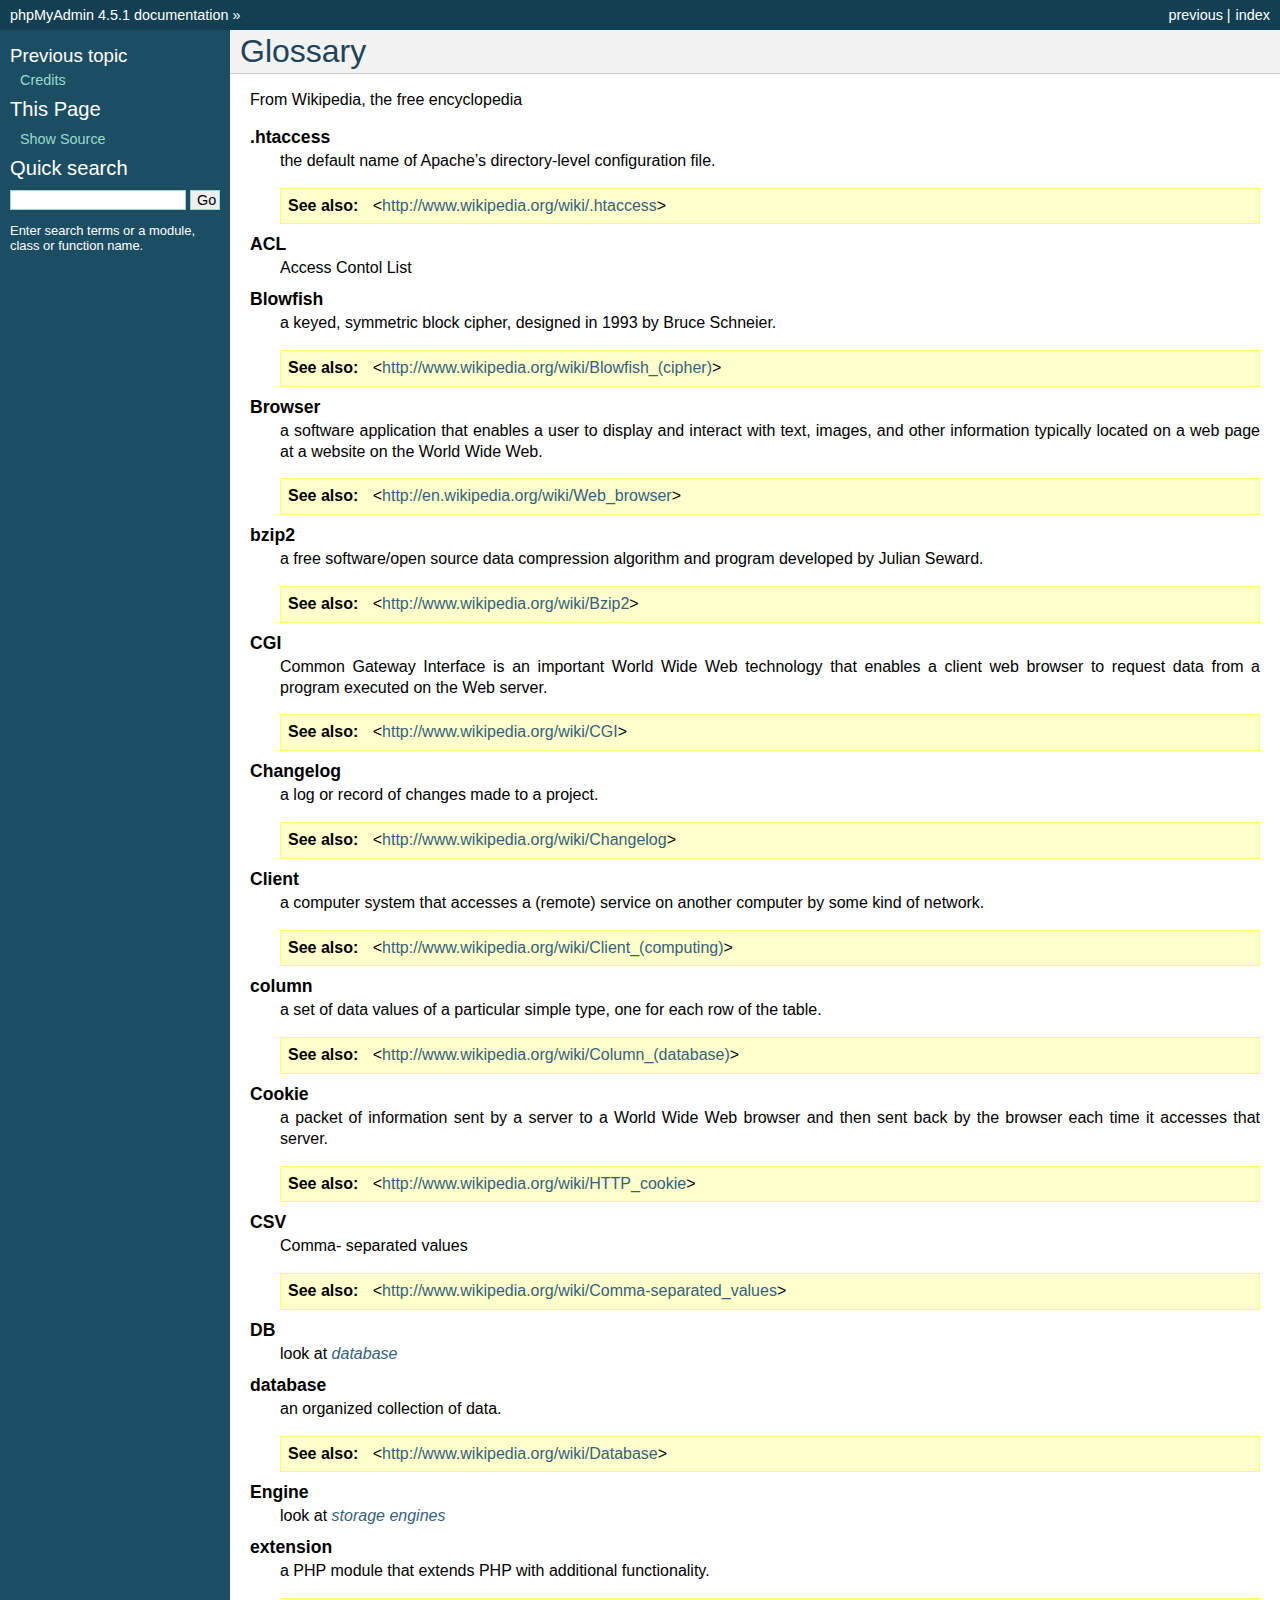
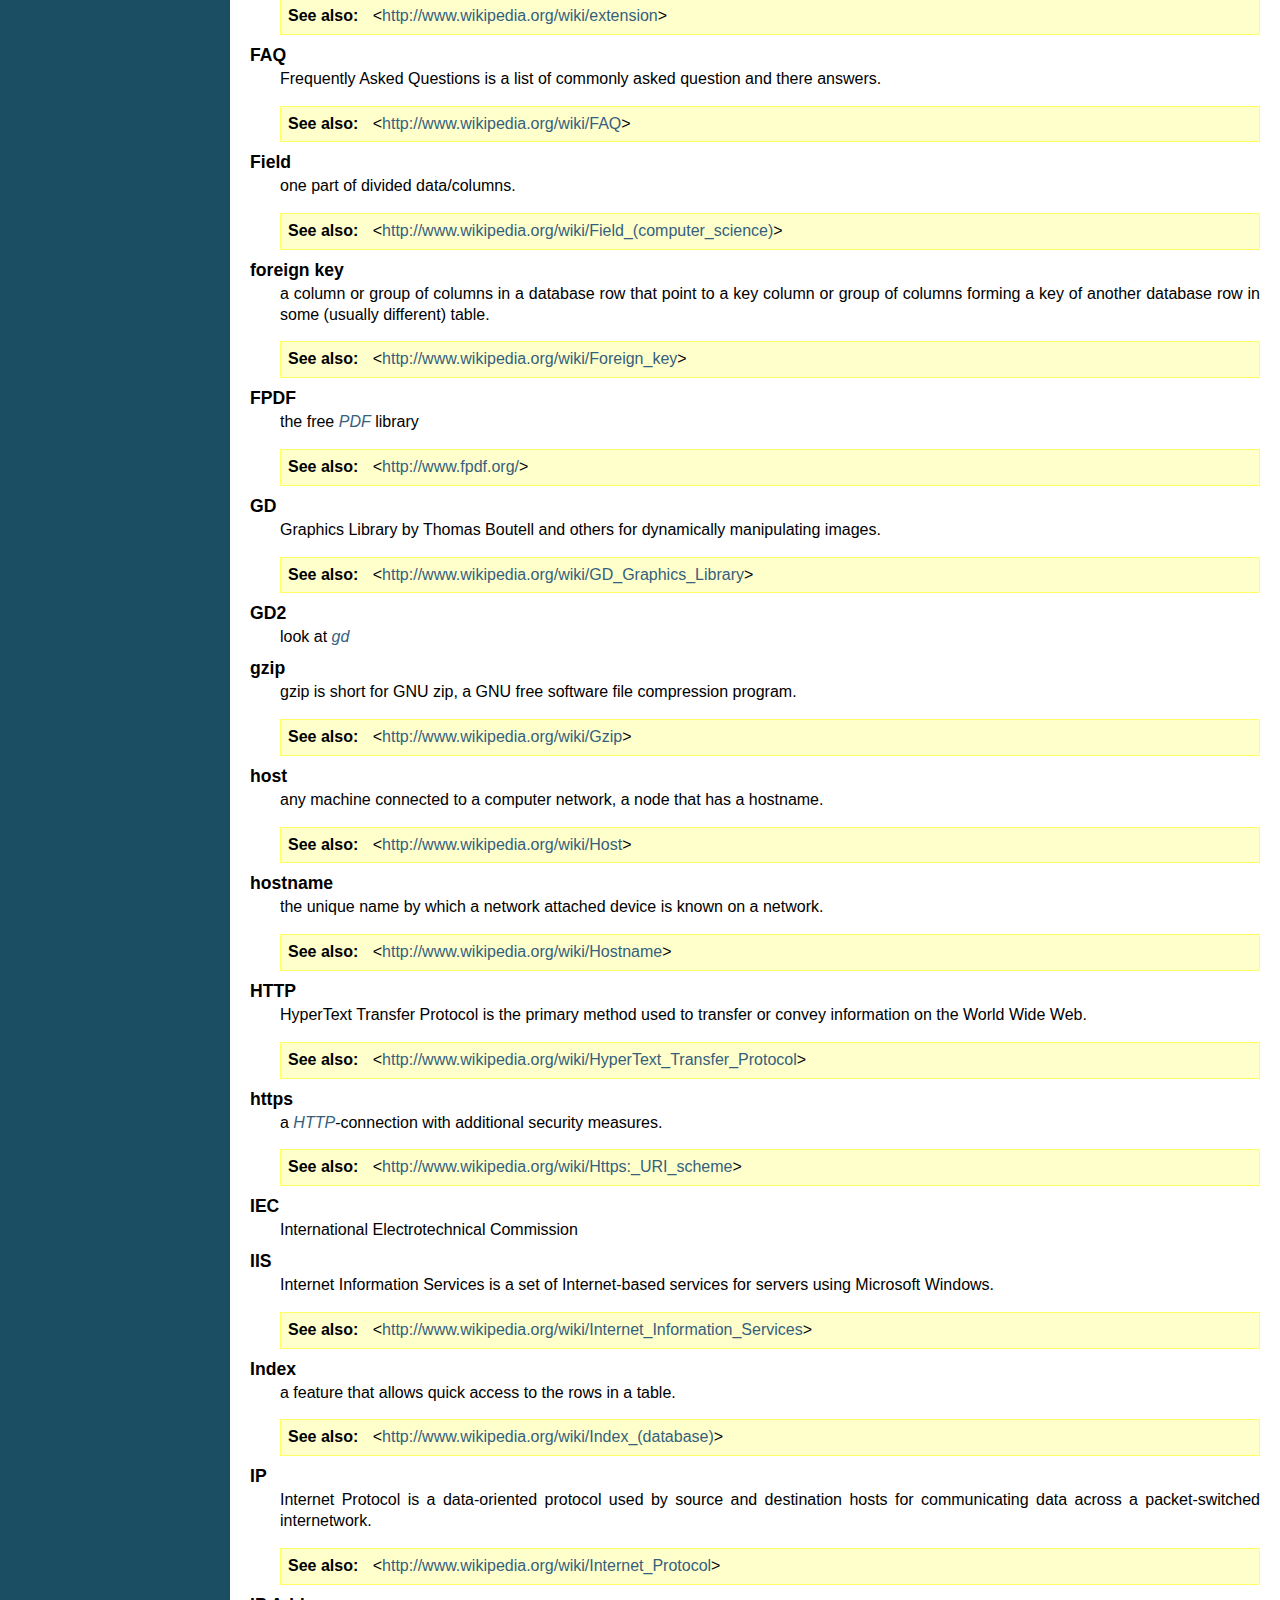
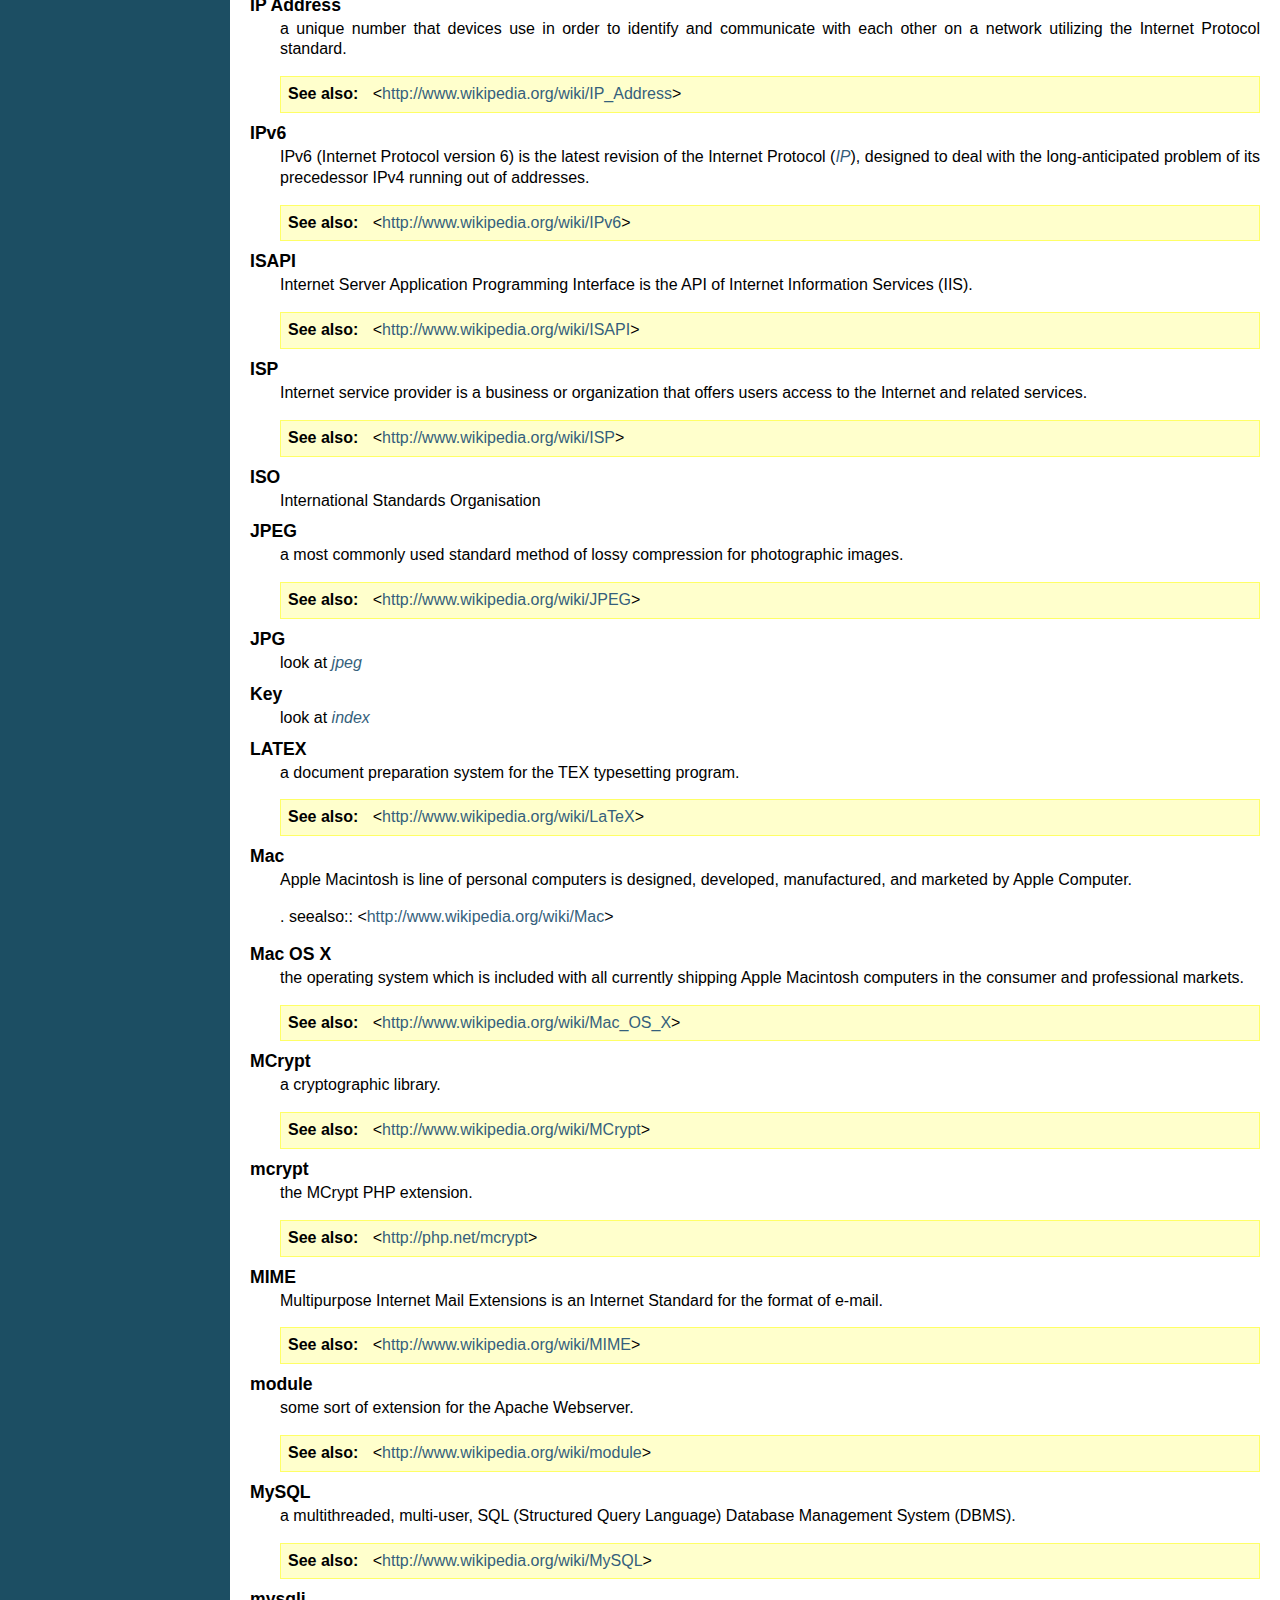
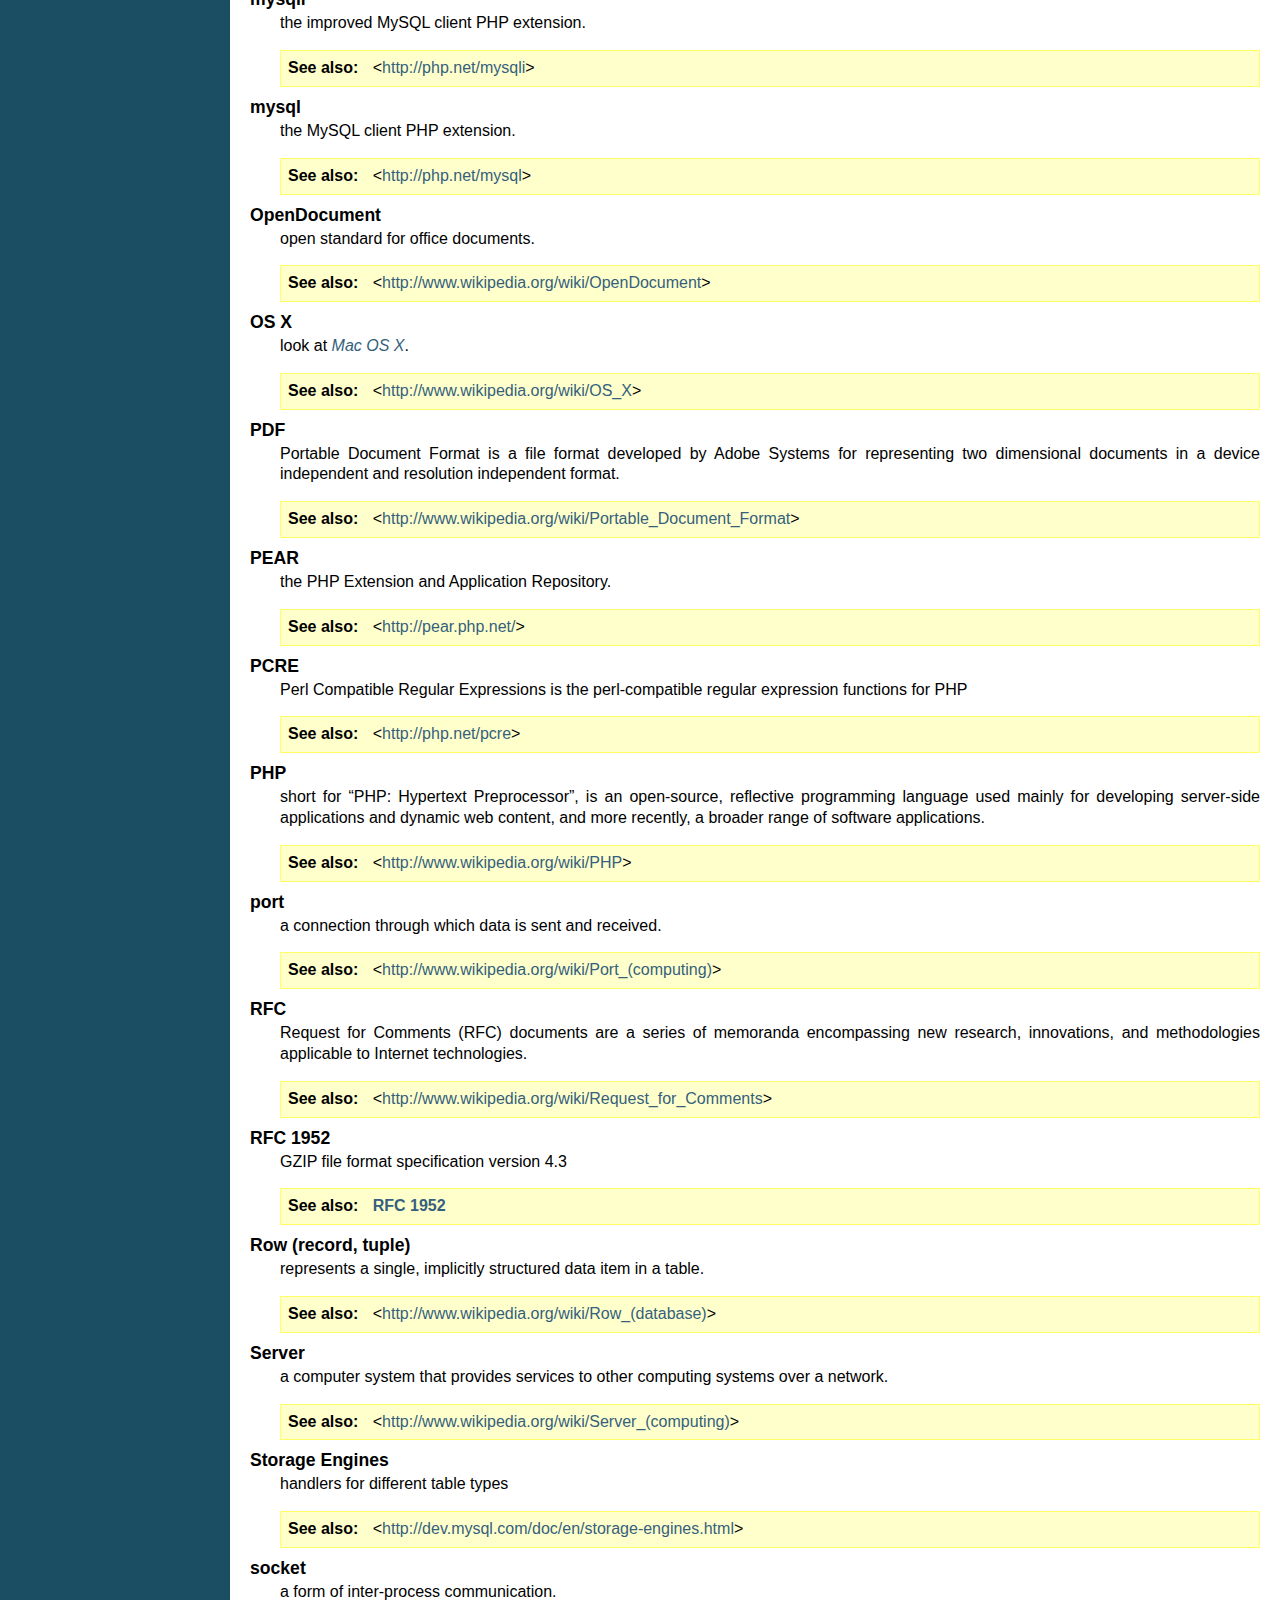
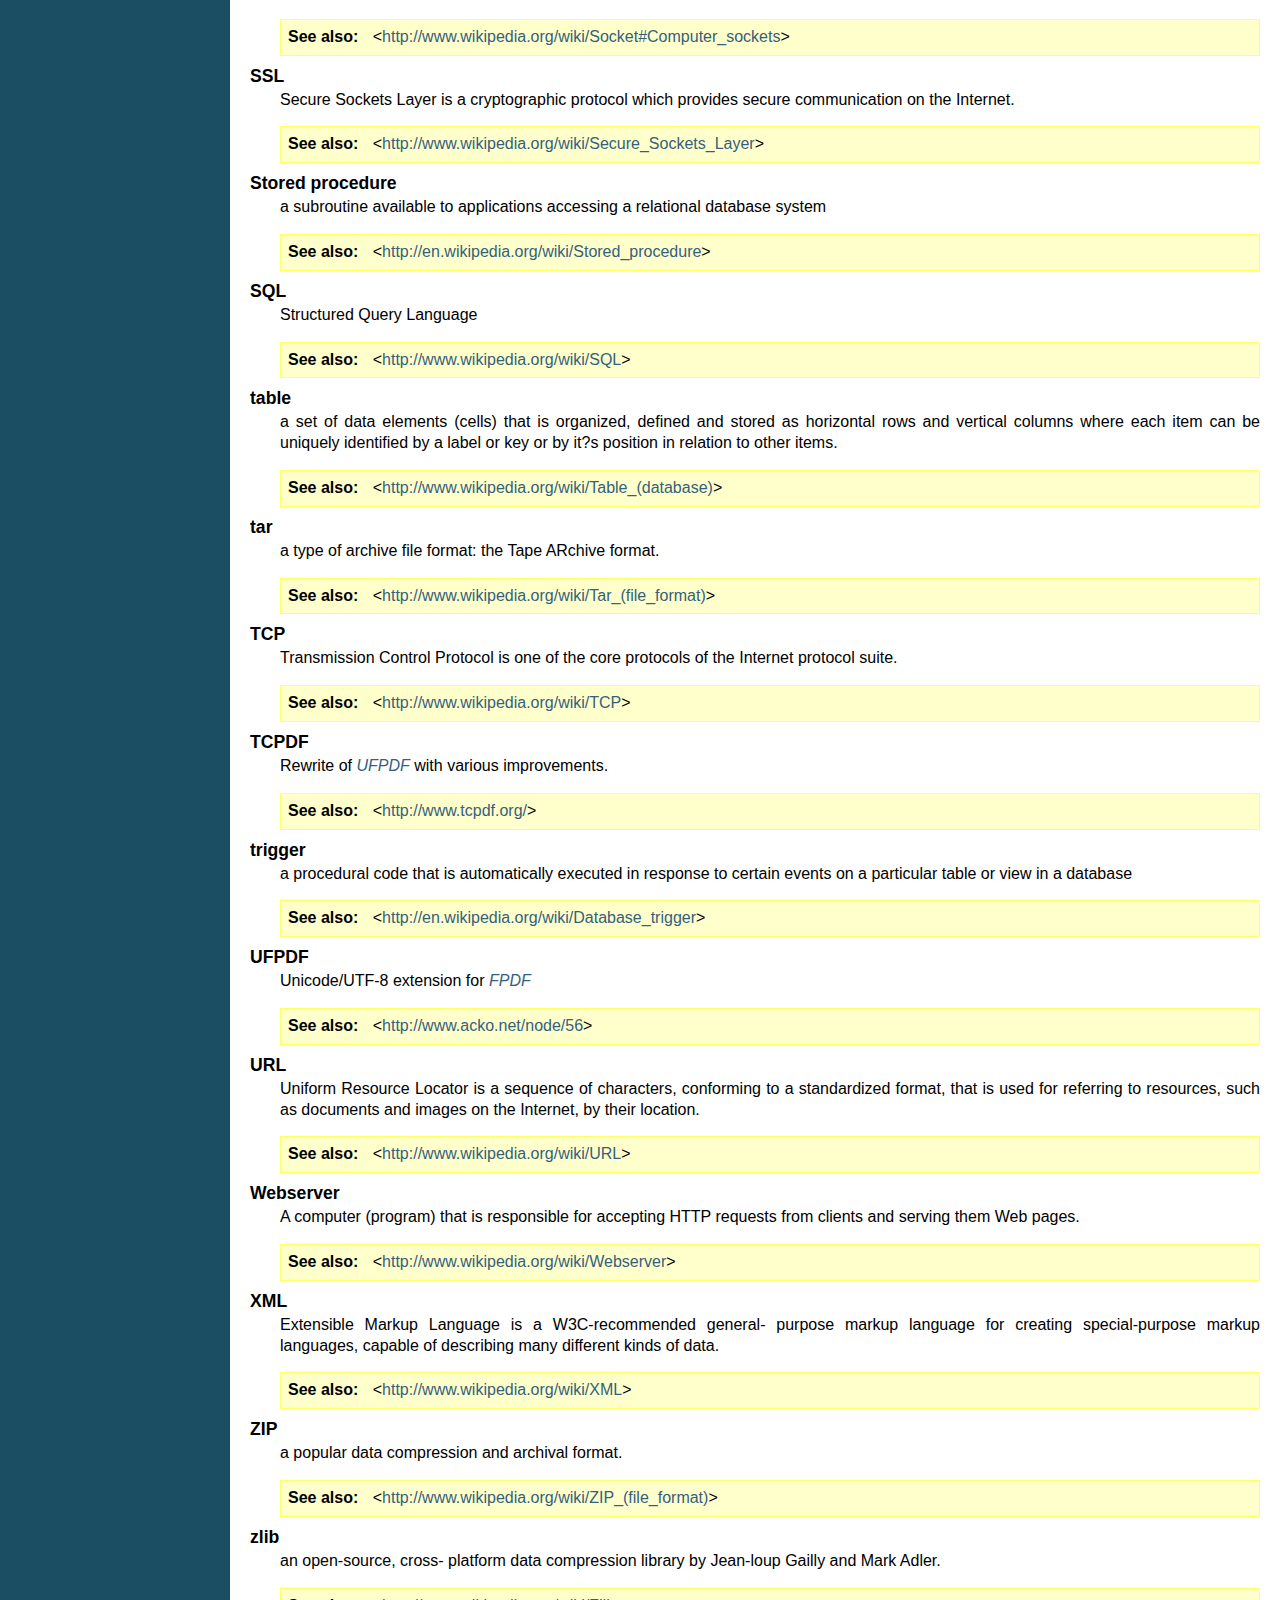
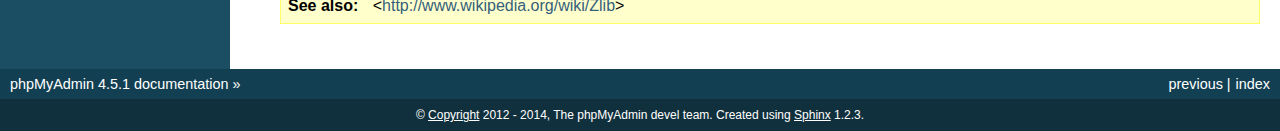
<file: Wanderblog1-master/phpmyadmin/doc/html/glossary.html>
<!DOCTYPE html PUBLIC "-//W3C//DTD XHTML 1.0 Transitional//EN"
  "http://www.w3.org/TR/xhtml1/DTD/xhtml1-transitional.dtd">


<html xmlns="http://www.w3.org/1999/xhtml">
  <head>
    <meta http-equiv="Content-Type" content="text/html; charset=utf-8" />
    
    <title>Glossary &mdash; phpMyAdmin 4.5.1 documentation</title>
    
    <link rel="stylesheet" href="_static/default.css" type="text/css" />
    <link rel="stylesheet" href="_static/pygments.css" type="text/css" />
    
    <script type="text/javascript">
      var DOCUMENTATION_OPTIONS = {
        URL_ROOT:    './',
        VERSION:     '4.5.1',
        COLLAPSE_INDEX: false,
        FILE_SUFFIX: '.html',
        HAS_SOURCE:  true
      };
    </script>
    <script type="text/javascript" src="_static/jquery.js"></script>
    <script type="text/javascript" src="_static/underscore.js"></script>
    <script type="text/javascript" src="_static/doctools.js"></script>
    <link rel="copyright" title="Copyright" href="copyright.html" />
    <link rel="top" title="phpMyAdmin 4.5.1 documentation" href="index.html" />
    <link rel="prev" title="Credits" href="credits.html" /> 
  </head>
  <body>
    <div class="related">
      <h3>Navigation</h3>
      <ul>
        <li class="right" style="margin-right: 10px">
          <a href="genindex.html" title="General Index"
             accesskey="I">index</a></li>
        <li class="right" >
          <a href="credits.html" title="Credits"
             accesskey="P">previous</a> |</li>
        <li><a href="index.html">phpMyAdmin 4.5.1 documentation</a> &raquo;</li> 
      </ul>
    </div>  

    <div class="document">
      <div class="documentwrapper">
        <div class="bodywrapper">
          <div class="body">
            
  <div class="section" id="glossary">
<span id="id1"></span><h1>Glossary<a class="headerlink" href="#glossary" title="Permalink to this headline">¶</a></h1>
<p>From Wikipedia, the free encyclopedia</p>
<dl class="glossary docutils">
<dt id="term-htaccess">.htaccess</dt>
<dd><p class="first">the default name of Apache&#8217;s directory-level configuration file.</p>
<div class="last admonition seealso">
<p class="first admonition-title">See also</p>
<p class="last">&lt;<a class="reference external" href="http://www.wikipedia.org/wiki/.htaccess">http://www.wikipedia.org/wiki/.htaccess</a>&gt;</p>
</div>
</dd>
<dt id="term-acl">ACL</dt>
<dd>Access Contol List</dd>
<dt id="term-blowfish">Blowfish</dt>
<dd><p class="first">a keyed, symmetric block cipher, designed in 1993 by Bruce Schneier.</p>
<div class="last admonition seealso">
<p class="first admonition-title">See also</p>
<p class="last">&lt;<a class="reference external" href="http://www.wikipedia.org/wiki/Blowfish_(cipher)">http://www.wikipedia.org/wiki/Blowfish_(cipher)</a>&gt;</p>
</div>
</dd>
<dt id="term-browser">Browser</dt>
<dd><p class="first">a software application that enables a user to display and interact with text, images, and other information typically located on a web page at a website on the World Wide Web.</p>
<div class="last admonition seealso">
<p class="first admonition-title">See also</p>
<p class="last">&lt;<a class="reference external" href="http://en.wikipedia.org/wiki/Web_browser">http://en.wikipedia.org/wiki/Web_browser</a>&gt;</p>
</div>
</dd>
<dt id="term-bzip2">bzip2</dt>
<dd><p class="first">a free software/open source data compression algorithm and program developed by Julian Seward.</p>
<div class="last admonition seealso">
<p class="first admonition-title">See also</p>
<p class="last">&lt;<a class="reference external" href="http://www.wikipedia.org/wiki/Bzip2">http://www.wikipedia.org/wiki/Bzip2</a>&gt;</p>
</div>
</dd>
<dt id="term-cgi">CGI</dt>
<dd><p class="first">Common Gateway Interface is an important World Wide Web technology that
enables a client web browser to request data from a program executed on
the Web server.</p>
<div class="last admonition seealso">
<p class="first admonition-title">See also</p>
<p class="last">&lt;<a class="reference external" href="http://www.wikipedia.org/wiki/CGI">http://www.wikipedia.org/wiki/CGI</a>&gt;</p>
</div>
</dd>
<dt id="term-changelog">Changelog</dt>
<dd><p class="first">a log or record of changes made to a project.</p>
<div class="last admonition seealso">
<p class="first admonition-title">See also</p>
<p class="last">&lt;<a class="reference external" href="http://www.wikipedia.org/wiki/Changelog">http://www.wikipedia.org/wiki/Changelog</a>&gt;</p>
</div>
</dd>
<dt id="term-client">Client</dt>
<dd><p class="first">a computer system that accesses a (remote) service on another computer by some kind of network.</p>
<div class="last admonition seealso">
<p class="first admonition-title">See also</p>
<p class="last">&lt;<a class="reference external" href="http://www.wikipedia.org/wiki/Client_(computing)">http://www.wikipedia.org/wiki/Client_(computing)</a>&gt;</p>
</div>
</dd>
<dt id="term-column">column</dt>
<dd><p class="first">a set of data values of a particular simple type, one for each row of the table.</p>
<div class="last admonition seealso">
<p class="first admonition-title">See also</p>
<p class="last">&lt;<a class="reference external" href="http://www.wikipedia.org/wiki/Column_(database)">http://www.wikipedia.org/wiki/Column_(database)</a>&gt;</p>
</div>
</dd>
<dt id="term-cookie">Cookie</dt>
<dd><p class="first">a packet of information sent by a server to a World Wide Web browser and then sent back by the browser each time it accesses that server.</p>
<div class="last admonition seealso">
<p class="first admonition-title">See also</p>
<p class="last">&lt;<a class="reference external" href="http://www.wikipedia.org/wiki/HTTP_cookie">http://www.wikipedia.org/wiki/HTTP_cookie</a>&gt;</p>
</div>
</dd>
<dt id="term-csv">CSV</dt>
<dd><p class="first">Comma- separated values</p>
<div class="last admonition seealso">
<p class="first admonition-title">See also</p>
<p class="last">&lt;<a class="reference external" href="http://www.wikipedia.org/wiki/Comma-separated_values">http://www.wikipedia.org/wiki/Comma-separated_values</a>&gt;</p>
</div>
</dd>
<dt id="term-db">DB</dt>
<dd>look at <a class="reference internal" href="#term-database"><em class="xref std std-term">database</em></a></dd>
<dt id="term-database">database</dt>
<dd><p class="first">an organized collection of data.</p>
<div class="last admonition seealso">
<p class="first admonition-title">See also</p>
<p class="last">&lt;<a class="reference external" href="http://www.wikipedia.org/wiki/Database">http://www.wikipedia.org/wiki/Database</a>&gt;</p>
</div>
</dd>
<dt id="term-engine">Engine</dt>
<dd>look at <a class="reference internal" href="#term-storage-engines"><em class="xref std std-term">storage engines</em></a></dd>
<dt id="term-extension">extension</dt>
<dd><p class="first">a PHP module that extends PHP with additional functionality.</p>
<div class="last admonition seealso">
<p class="first admonition-title">See also</p>
<p class="last">&lt;<a class="reference external" href="http://www.wikipedia.org/wiki/extension">http://www.wikipedia.org/wiki/extension</a>&gt;</p>
</div>
</dd>
<dt id="term-faq">FAQ</dt>
<dd><p class="first">Frequently Asked Questions is a list of commonly asked question and there
answers.</p>
<div class="last admonition seealso">
<p class="first admonition-title">See also</p>
<p class="last">&lt;<a class="reference external" href="http://www.wikipedia.org/wiki/FAQ">http://www.wikipedia.org/wiki/FAQ</a>&gt;</p>
</div>
</dd>
<dt id="term-field">Field</dt>
<dd><p class="first">one part of divided data/columns.</p>
<div class="last admonition seealso">
<p class="first admonition-title">See also</p>
<p class="last">&lt;<a class="reference external" href="http://www.wikipedia.org/wiki/Field_(computer_science)">http://www.wikipedia.org/wiki/Field_(computer_science)</a>&gt;</p>
</div>
</dd>
<dt id="term-foreign-key">foreign key</dt>
<dd><p class="first">a column or group of columns in a database row that point to a key column
or group of columns forming a key of another database row in some
(usually different) table.</p>
<div class="last admonition seealso">
<p class="first admonition-title">See also</p>
<p class="last">&lt;<a class="reference external" href="http://www.wikipedia.org/wiki/Foreign_key">http://www.wikipedia.org/wiki/Foreign_key</a>&gt;</p>
</div>
</dd>
<dt id="term-fpdf">FPDF</dt>
<dd><p class="first">the free <a class="reference internal" href="#term-pdf"><em class="xref std std-term">PDF</em></a> library</p>
<div class="last admonition seealso">
<p class="first admonition-title">See also</p>
<p class="last">&lt;<a class="reference external" href="http://www.fpdf.org/">http://www.fpdf.org/</a>&gt;</p>
</div>
</dd>
<dt id="term-gd">GD</dt>
<dd><p class="first">Graphics Library by Thomas Boutell and others for dynamically manipulating images.</p>
<div class="last admonition seealso">
<p class="first admonition-title">See also</p>
<p class="last">&lt;<a class="reference external" href="http://www.wikipedia.org/wiki/GD_Graphics_Library">http://www.wikipedia.org/wiki/GD_Graphics_Library</a>&gt;</p>
</div>
</dd>
<dt id="term-gd2">GD2</dt>
<dd>look at <a class="reference internal" href="#term-gd"><em class="xref std std-term">gd</em></a></dd>
<dt id="term-gzip">gzip</dt>
<dd><p class="first">gzip is short for GNU zip, a GNU free software file compression program.</p>
<div class="last admonition seealso">
<p class="first admonition-title">See also</p>
<p class="last">&lt;<a class="reference external" href="http://www.wikipedia.org/wiki/Gzip">http://www.wikipedia.org/wiki/Gzip</a>&gt;</p>
</div>
</dd>
<dt id="term-host">host</dt>
<dd><p class="first">any machine connected to a computer network, a node that has a hostname.</p>
<div class="last admonition seealso">
<p class="first admonition-title">See also</p>
<p class="last">&lt;<a class="reference external" href="http://www.wikipedia.org/wiki/Host">http://www.wikipedia.org/wiki/Host</a>&gt;</p>
</div>
</dd>
<dt id="term-hostname">hostname</dt>
<dd><p class="first">the unique name by which a network attached device is known on a network.</p>
<div class="last admonition seealso">
<p class="first admonition-title">See also</p>
<p class="last">&lt;<a class="reference external" href="http://www.wikipedia.org/wiki/Hostname">http://www.wikipedia.org/wiki/Hostname</a>&gt;</p>
</div>
</dd>
<dt id="term-http">HTTP</dt>
<dd><p class="first">HyperText Transfer Protocol is the primary method used to transfer or
convey information on the World Wide Web.</p>
<div class="last admonition seealso">
<p class="first admonition-title">See also</p>
<p class="last">&lt;<a class="reference external" href="http://www.wikipedia.org/wiki/HyperText_Transfer_Protocol">http://www.wikipedia.org/wiki/HyperText_Transfer_Protocol</a>&gt;</p>
</div>
</dd>
<dt id="term-https">https</dt>
<dd><p class="first">a <a class="reference internal" href="#term-http"><em class="xref std std-term">HTTP</em></a>-connection with additional security measures.</p>
<div class="last admonition seealso">
<p class="first admonition-title">See also</p>
<p class="last">&lt;<a class="reference external" href="http://www.wikipedia.org/wiki/Https:_URI_scheme">http://www.wikipedia.org/wiki/Https:_URI_scheme</a>&gt;</p>
</div>
</dd>
<dt id="term-iec">IEC</dt>
<dd>International Electrotechnical Commission</dd>
<dt id="term-iis">IIS</dt>
<dd><p class="first">Internet Information Services is a set of Internet-based services for
servers using Microsoft Windows.</p>
<div class="last admonition seealso">
<p class="first admonition-title">See also</p>
<p class="last">&lt;<a class="reference external" href="http://www.wikipedia.org/wiki/Internet_Information_Services">http://www.wikipedia.org/wiki/Internet_Information_Services</a>&gt;</p>
</div>
</dd>
<dt id="term-index">Index</dt>
<dd><p class="first">a feature that allows quick access to the rows in a table.</p>
<div class="last admonition seealso">
<p class="first admonition-title">See also</p>
<p class="last">&lt;<a class="reference external" href="http://www.wikipedia.org/wiki/Index_(database)">http://www.wikipedia.org/wiki/Index_(database)</a>&gt;</p>
</div>
</dd>
<dt id="term-ip">IP</dt>
<dd><p class="first">Internet Protocol is a data-oriented protocol used by source and
destination hosts for communicating data across a packet-switched
internetwork.</p>
<div class="last admonition seealso">
<p class="first admonition-title">See also</p>
<p class="last">&lt;<a class="reference external" href="http://www.wikipedia.org/wiki/Internet_Protocol">http://www.wikipedia.org/wiki/Internet_Protocol</a>&gt;</p>
</div>
</dd>
<dt id="term-ip-address">IP Address</dt>
<dd><p class="first">a unique number that devices use in order to identify and communicate with each other on a network utilizing the Internet Protocol standard.</p>
<div class="last admonition seealso">
<p class="first admonition-title">See also</p>
<p class="last">&lt;<a class="reference external" href="http://www.wikipedia.org/wiki/IP_Address">http://www.wikipedia.org/wiki/IP_Address</a>&gt;</p>
</div>
</dd>
<dt id="term-ipv6">IPv6</dt>
<dd><p class="first">IPv6 (Internet Protocol version 6) is the latest revision of the
Internet Protocol (<a class="reference internal" href="#term-ip"><em class="xref std std-term">IP</em></a>), designed to deal with the
long-anticipated problem of its precedessor IPv4 running out of addresses.</p>
<div class="last admonition seealso">
<p class="first admonition-title">See also</p>
<p class="last">&lt;<a class="reference external" href="http://www.wikipedia.org/wiki/IPv6">http://www.wikipedia.org/wiki/IPv6</a>&gt;</p>
</div>
</dd>
<dt id="term-isapi">ISAPI</dt>
<dd><p class="first">Internet Server Application Programming Interface is the API of Internet Information Services (IIS).</p>
<div class="last admonition seealso">
<p class="first admonition-title">See also</p>
<p class="last">&lt;<a class="reference external" href="http://www.wikipedia.org/wiki/ISAPI">http://www.wikipedia.org/wiki/ISAPI</a>&gt;</p>
</div>
</dd>
<dt id="term-isp">ISP</dt>
<dd><p class="first">Internet service provider is a business or organization that offers users
access to the Internet and related services.</p>
<div class="last admonition seealso">
<p class="first admonition-title">See also</p>
<p class="last">&lt;<a class="reference external" href="http://www.wikipedia.org/wiki/ISP">http://www.wikipedia.org/wiki/ISP</a>&gt;</p>
</div>
</dd>
<dt id="term-iso">ISO</dt>
<dd>International Standards Organisation</dd>
<dt id="term-jpeg">JPEG</dt>
<dd><p class="first">a most commonly used standard method of lossy compression for photographic images.</p>
<div class="last admonition seealso">
<p class="first admonition-title">See also</p>
<p class="last">&lt;<a class="reference external" href="http://www.wikipedia.org/wiki/JPEG">http://www.wikipedia.org/wiki/JPEG</a>&gt;</p>
</div>
</dd>
<dt id="term-jpg">JPG</dt>
<dd>look at <a class="reference internal" href="#term-jpeg"><em class="xref std std-term">jpeg</em></a></dd>
<dt id="term-key">Key</dt>
<dd>look at <a class="reference internal" href="#term-index"><em class="xref std std-term">index</em></a></dd>
<dt id="term-latex">LATEX</dt>
<dd><p class="first">a document preparation system for the TEX typesetting program.</p>
<div class="last admonition seealso">
<p class="first admonition-title">See also</p>
<p class="last">&lt;<a class="reference external" href="http://www.wikipedia.org/wiki/LaTeX">http://www.wikipedia.org/wiki/LaTeX</a>&gt;</p>
</div>
</dd>
<dt id="term-mac">Mac</dt>
<dd><p class="first">Apple Macintosh is line of personal computers is designed, developed, manufactured, and marketed by Apple Computer.</p>
<p class="last">. seealso:: &lt;<a class="reference external" href="http://www.wikipedia.org/wiki/Mac">http://www.wikipedia.org/wiki/Mac</a>&gt;</p>
</dd>
<dt id="term-mac-os-x">Mac OS X</dt>
<dd><p class="first">the operating system which is included with all currently shipping Apple Macintosh computers in the consumer and professional markets.</p>
<div class="last admonition seealso">
<p class="first admonition-title">See also</p>
<p class="last">&lt;<a class="reference external" href="http://www.wikipedia.org/wiki/Mac_OS_X">http://www.wikipedia.org/wiki/Mac_OS_X</a>&gt;</p>
</div>
</dd>
<dt id="term-mcrypt">MCrypt</dt>
<dd><p class="first">a cryptographic library.</p>
<div class="last admonition seealso">
<p class="first admonition-title">See also</p>
<p class="last">&lt;<a class="reference external" href="http://www.wikipedia.org/wiki/MCrypt">http://www.wikipedia.org/wiki/MCrypt</a>&gt;</p>
</div>
</dd>
<dt id="term-42">mcrypt</dt>
<dd><p class="first">the MCrypt PHP extension.</p>
<div class="last admonition seealso">
<p class="first admonition-title">See also</p>
<p class="last">&lt;<a class="reference external" href="http://php.net/mcrypt">http://php.net/mcrypt</a>&gt;</p>
</div>
</dd>
<dt id="term-mime">MIME</dt>
<dd><p class="first">Multipurpose Internet Mail Extensions is
an Internet Standard for the format of e-mail.</p>
<div class="last admonition seealso">
<p class="first admonition-title">See also</p>
<p class="last">&lt;<a class="reference external" href="http://www.wikipedia.org/wiki/MIME">http://www.wikipedia.org/wiki/MIME</a>&gt;</p>
</div>
</dd>
<dt id="term-module">module</dt>
<dd><p class="first">some sort of extension for the Apache Webserver.</p>
<div class="last admonition seealso">
<p class="first admonition-title">See also</p>
<p class="last">&lt;<a class="reference external" href="http://www.wikipedia.org/wiki/module">http://www.wikipedia.org/wiki/module</a>&gt;</p>
</div>
</dd>
<dt id="term-mysql">MySQL</dt>
<dd><p class="first">a multithreaded, multi-user, SQL (Structured Query Language) Database Management System (DBMS).</p>
<div class="last admonition seealso">
<p class="first admonition-title">See also</p>
<p class="last">&lt;<a class="reference external" href="http://www.wikipedia.org/wiki/MySQL">http://www.wikipedia.org/wiki/MySQL</a>&gt;</p>
</div>
</dd>
<dt id="term-mysqli">mysqli</dt>
<dd><p class="first">the improved MySQL client PHP extension.</p>
<div class="last admonition seealso">
<p class="first admonition-title">See also</p>
<p class="last">&lt;<a class="reference external" href="http://php.net/mysqli">http://php.net/mysqli</a>&gt;</p>
</div>
</dd>
<dt id="term-47">mysql</dt>
<dd><p class="first">the MySQL client PHP extension.</p>
<div class="last admonition seealso">
<p class="first admonition-title">See also</p>
<p class="last">&lt;<a class="reference external" href="http://php.net/mysql">http://php.net/mysql</a>&gt;</p>
</div>
</dd>
<dt id="term-opendocument">OpenDocument</dt>
<dd><p class="first">open standard for office documents.</p>
<div class="last admonition seealso">
<p class="first admonition-title">See also</p>
<p class="last">&lt;<a class="reference external" href="http://www.wikipedia.org/wiki/OpenDocument">http://www.wikipedia.org/wiki/OpenDocument</a>&gt;</p>
</div>
</dd>
<dt id="term-os-x">OS X</dt>
<dd><p class="first">look at <a class="reference internal" href="#term-mac-os-x"><em class="xref std std-term">Mac OS X</em></a>.</p>
<div class="last admonition seealso">
<p class="first admonition-title">See also</p>
<p class="last">&lt;<a class="reference external" href="http://www.wikipedia.org/wiki/OS_X">http://www.wikipedia.org/wiki/OS_X</a>&gt;</p>
</div>
</dd>
<dt id="term-pdf">PDF</dt>
<dd><p class="first">Portable Document Format is a file format developed by Adobe Systems for
representing two dimensional documents in a device independent and
resolution independent format.</p>
<div class="last admonition seealso">
<p class="first admonition-title">See also</p>
<p class="last">&lt;<a class="reference external" href="http://www.wikipedia.org/wiki/Portable_Document_Format">http://www.wikipedia.org/wiki/Portable_Document_Format</a>&gt;</p>
</div>
</dd>
<dt id="term-pear">PEAR</dt>
<dd><p class="first">the PHP Extension and Application Repository.</p>
<div class="last admonition seealso">
<p class="first admonition-title">See also</p>
<p class="last">&lt;<a class="reference external" href="http://pear.php.net/">http://pear.php.net/</a>&gt;</p>
</div>
</dd>
<dt id="term-pcre">PCRE</dt>
<dd><p class="first">Perl Compatible Regular Expressions is the perl-compatible regular
expression functions for PHP</p>
<div class="last admonition seealso">
<p class="first admonition-title">See also</p>
<p class="last">&lt;<a class="reference external" href="http://php.net/pcre">http://php.net/pcre</a>&gt;</p>
</div>
</dd>
<dt id="term-php">PHP</dt>
<dd><p class="first">short for &#8220;PHP: Hypertext Preprocessor&#8221;, is an open-source, reflective
programming language used mainly for developing server-side applications
and dynamic web content, and more recently, a broader range of software
applications.</p>
<div class="last admonition seealso">
<p class="first admonition-title">See also</p>
<p class="last">&lt;<a class="reference external" href="http://www.wikipedia.org/wiki/PHP">http://www.wikipedia.org/wiki/PHP</a>&gt;</p>
</div>
</dd>
<dt id="term-port">port</dt>
<dd><p class="first">a connection through which data is sent and received.</p>
<div class="last admonition seealso">
<p class="first admonition-title">See also</p>
<p class="last">&lt;<a class="reference external" href="http://www.wikipedia.org/wiki/Port_(computing)">http://www.wikipedia.org/wiki/Port_(computing)</a>&gt;</p>
</div>
</dd>
<dt id="term-rfc">RFC</dt>
<dd><p class="first">Request for Comments (RFC) documents are a series of memoranda
encompassing new research, innovations, and methodologies applicable to
Internet technologies.</p>
<div class="last admonition seealso">
<p class="first admonition-title">See also</p>
<p class="last">&lt;<a class="reference external" href="http://www.wikipedia.org/wiki/Request_for_Comments">http://www.wikipedia.org/wiki/Request_for_Comments</a>&gt;</p>
</div>
</dd>
<dt id="term-rfc-1952">RFC 1952</dt>
<dd><p class="first">GZIP file format specification version 4.3</p>
<div class="last admonition seealso">
<p class="first admonition-title">See also</p>
<p class="last"><span class="target" id="index-0"></span><a class="rfc reference external" href="http://tools.ietf.org/html/rfc1952.html"><strong>RFC 1952</strong></a></p>
</div>
</dd>
<dt id="term-row-record-tuple">Row (record, tuple)</dt>
<dd><p class="first">represents a single, implicitly structured data item in a table.</p>
<div class="last admonition seealso">
<p class="first admonition-title">See also</p>
<p class="last">&lt;<a class="reference external" href="http://www.wikipedia.org/wiki/Row_(database)">http://www.wikipedia.org/wiki/Row_(database)</a>&gt;</p>
</div>
</dd>
<dt id="term-server">Server</dt>
<dd><p class="first">a computer system that provides services to other computing systems over a network.</p>
<div class="last admonition seealso">
<p class="first admonition-title">See also</p>
<p class="last">&lt;<a class="reference external" href="http://www.wikipedia.org/wiki/Server_(computing)">http://www.wikipedia.org/wiki/Server_(computing)</a>&gt;</p>
</div>
</dd>
<dt id="term-storage-engines">Storage Engines</dt>
<dd><p class="first">handlers for different table types</p>
<div class="last admonition seealso">
<p class="first admonition-title">See also</p>
<p class="last">&lt;<a class="reference external" href="http://dev.mysql.com/doc/en/storage-engines.html">http://dev.mysql.com/doc/en/storage-engines.html</a>&gt;</p>
</div>
</dd>
<dt id="term-socket">socket</dt>
<dd><p class="first">a form of inter-process communication.</p>
<div class="last admonition seealso">
<p class="first admonition-title">See also</p>
<p class="last">&lt;<a class="reference external" href="http://www.wikipedia.org/wiki/Socket#Computer_sockets">http://www.wikipedia.org/wiki/Socket#Computer_sockets</a>&gt;</p>
</div>
</dd>
<dt id="term-ssl">SSL</dt>
<dd><p class="first">Secure Sockets Layer is a cryptographic protocol which provides secure
communication on the Internet.</p>
<div class="last admonition seealso">
<p class="first admonition-title">See also</p>
<p class="last">&lt;<a class="reference external" href="http://www.wikipedia.org/wiki/Secure_Sockets_Layer">http://www.wikipedia.org/wiki/Secure_Sockets_Layer</a>&gt;</p>
</div>
</dd>
<dt id="term-stored-procedure">Stored procedure</dt>
<dd><p class="first">a subroutine available to applications accessing a relational database system</p>
<div class="last admonition seealso">
<p class="first admonition-title">See also</p>
<p class="last">&lt;<a class="reference external" href="http://en.wikipedia.org/wiki/Stored_procedure">http://en.wikipedia.org/wiki/Stored_procedure</a>&gt;</p>
</div>
</dd>
<dt id="term-sql">SQL</dt>
<dd><p class="first">Structured Query Language</p>
<div class="last admonition seealso">
<p class="first admonition-title">See also</p>
<p class="last">&lt;<a class="reference external" href="http://www.wikipedia.org/wiki/SQL">http://www.wikipedia.org/wiki/SQL</a>&gt;</p>
</div>
</dd>
<dt id="term-table">table</dt>
<dd><p class="first">a set of data elements (cells) that is organized, defined and stored as
horizontal rows and vertical columns where each item can be uniquely
identified by a label or key or by it?s position in relation to other
items.</p>
<div class="last admonition seealso">
<p class="first admonition-title">See also</p>
<p class="last">&lt;<a class="reference external" href="http://www.wikipedia.org/wiki/Table_(database)">http://www.wikipedia.org/wiki/Table_(database)</a>&gt;</p>
</div>
</dd>
<dt id="term-tar">tar</dt>
<dd><p class="first">a type of archive file format: the Tape ARchive format.</p>
<div class="last admonition seealso">
<p class="first admonition-title">See also</p>
<p class="last">&lt;<a class="reference external" href="http://www.wikipedia.org/wiki/Tar_(file_format)">http://www.wikipedia.org/wiki/Tar_(file_format)</a>&gt;</p>
</div>
</dd>
<dt id="term-tcp">TCP</dt>
<dd><p class="first">Transmission Control Protocol is one of the core protocols of the
Internet protocol suite.</p>
<div class="last admonition seealso">
<p class="first admonition-title">See also</p>
<p class="last">&lt;<a class="reference external" href="http://www.wikipedia.org/wiki/TCP">http://www.wikipedia.org/wiki/TCP</a>&gt;</p>
</div>
</dd>
<dt id="term-tcpdf">TCPDF</dt>
<dd><p class="first">Rewrite of <a class="reference internal" href="#term-ufpdf"><em class="xref std std-term">UFPDF</em></a> with various improvements.</p>
<div class="last admonition seealso">
<p class="first admonition-title">See also</p>
<p class="last">&lt;<a class="reference external" href="http://www.tcpdf.org/">http://www.tcpdf.org/</a>&gt;</p>
</div>
</dd>
<dt id="term-trigger">trigger</dt>
<dd><p class="first">a procedural code that is automatically executed in response to certain events on a particular table or view in a database</p>
<div class="last admonition seealso">
<p class="first admonition-title">See also</p>
<p class="last">&lt;<a class="reference external" href="http://en.wikipedia.org/wiki/Database_trigger">http://en.wikipedia.org/wiki/Database_trigger</a>&gt;</p>
</div>
</dd>
<dt id="term-ufpdf">UFPDF</dt>
<dd><p class="first">Unicode/UTF-8 extension for <a class="reference internal" href="#term-fpdf"><em class="xref std std-term">FPDF</em></a></p>
<div class="last admonition seealso">
<p class="first admonition-title">See also</p>
<p class="last">&lt;<a class="reference external" href="http://www.acko.net/node/56">http://www.acko.net/node/56</a>&gt;</p>
</div>
</dd>
<dt id="term-url">URL</dt>
<dd><p class="first">Uniform Resource Locator is a sequence of characters, conforming to a
standardized format, that is used for referring to resources, such as
documents and images on the Internet, by their location.</p>
<div class="last admonition seealso">
<p class="first admonition-title">See also</p>
<p class="last">&lt;<a class="reference external" href="http://www.wikipedia.org/wiki/URL">http://www.wikipedia.org/wiki/URL</a>&gt;</p>
</div>
</dd>
<dt id="term-webserver">Webserver</dt>
<dd><p class="first">A computer (program) that is responsible for accepting HTTP requests from clients and serving them Web pages.</p>
<div class="last admonition seealso">
<p class="first admonition-title">See also</p>
<p class="last">&lt;<a class="reference external" href="http://www.wikipedia.org/wiki/Webserver">http://www.wikipedia.org/wiki/Webserver</a>&gt;</p>
</div>
</dd>
<dt id="term-xml">XML</dt>
<dd><p class="first">Extensible Markup Language is a W3C-recommended general- purpose markup
language for creating special-purpose markup languages, capable of
describing many different kinds of data.</p>
<div class="last admonition seealso">
<p class="first admonition-title">See also</p>
<p class="last">&lt;<a class="reference external" href="http://www.wikipedia.org/wiki/XML">http://www.wikipedia.org/wiki/XML</a>&gt;</p>
</div>
</dd>
<dt id="term-zip">ZIP</dt>
<dd><p class="first">a popular data compression and archival format.</p>
<div class="last admonition seealso">
<p class="first admonition-title">See also</p>
<p class="last">&lt;<a class="reference external" href="http://www.wikipedia.org/wiki/ZIP_(file_format)">http://www.wikipedia.org/wiki/ZIP_(file_format)</a>&gt;</p>
</div>
</dd>
<dt id="term-zlib">zlib</dt>
<dd><p class="first">an open-source, cross- platform data compression library by Jean-loup Gailly and Mark Adler.</p>
<div class="last admonition seealso">
<p class="first admonition-title">See also</p>
<p class="last">&lt;<a class="reference external" href="http://www.wikipedia.org/wiki/Zlib">http://www.wikipedia.org/wiki/Zlib</a>&gt;</p>
</div>
</dd>
</dl>
</div>


          </div>
        </div>
      </div>
      <div class="sphinxsidebar">
        <div class="sphinxsidebarwrapper">
  <h4>Previous topic</h4>
  <p class="topless"><a href="credits.html"
                        title="previous chapter">Credits</a></p>
  <h3>This Page</h3>
  <ul class="this-page-menu">
    <li><a href="_sources/glossary.txt"
           rel="nofollow">Show Source</a></li>
  </ul>
<div id="searchbox" style="display: none">
  <h3>Quick search</h3>
    <form class="search" action="search.html" method="get">
      <input type="text" name="q" />
      <input type="submit" value="Go" />
      <input type="hidden" name="check_keywords" value="yes" />
      <input type="hidden" name="area" value="default" />
    </form>
    <p class="searchtip" style="font-size: 90%">
    Enter search terms or a module, class or function name.
    </p>
</div>
<script type="text/javascript">$('#searchbox').show(0);</script>
        </div>
      </div>
      <div class="clearer"></div>
    </div>
    <div class="related">
      <h3>Navigation</h3>
      <ul>
        <li class="right" style="margin-right: 10px">
          <a href="genindex.html" title="General Index"
             >index</a></li>
        <li class="right" >
          <a href="credits.html" title="Credits"
             >previous</a> |</li>
        <li><a href="index.html">phpMyAdmin 4.5.1 documentation</a> &raquo;</li> 
      </ul>
    </div>
    <div class="footer">
        &copy; <a href="copyright.html">Copyright</a> 2012 - 2014, The phpMyAdmin devel team.
      Created using <a href="http://sphinx-doc.org/">Sphinx</a> 1.2.3.
    </div>
  </body>
</html>
</file>
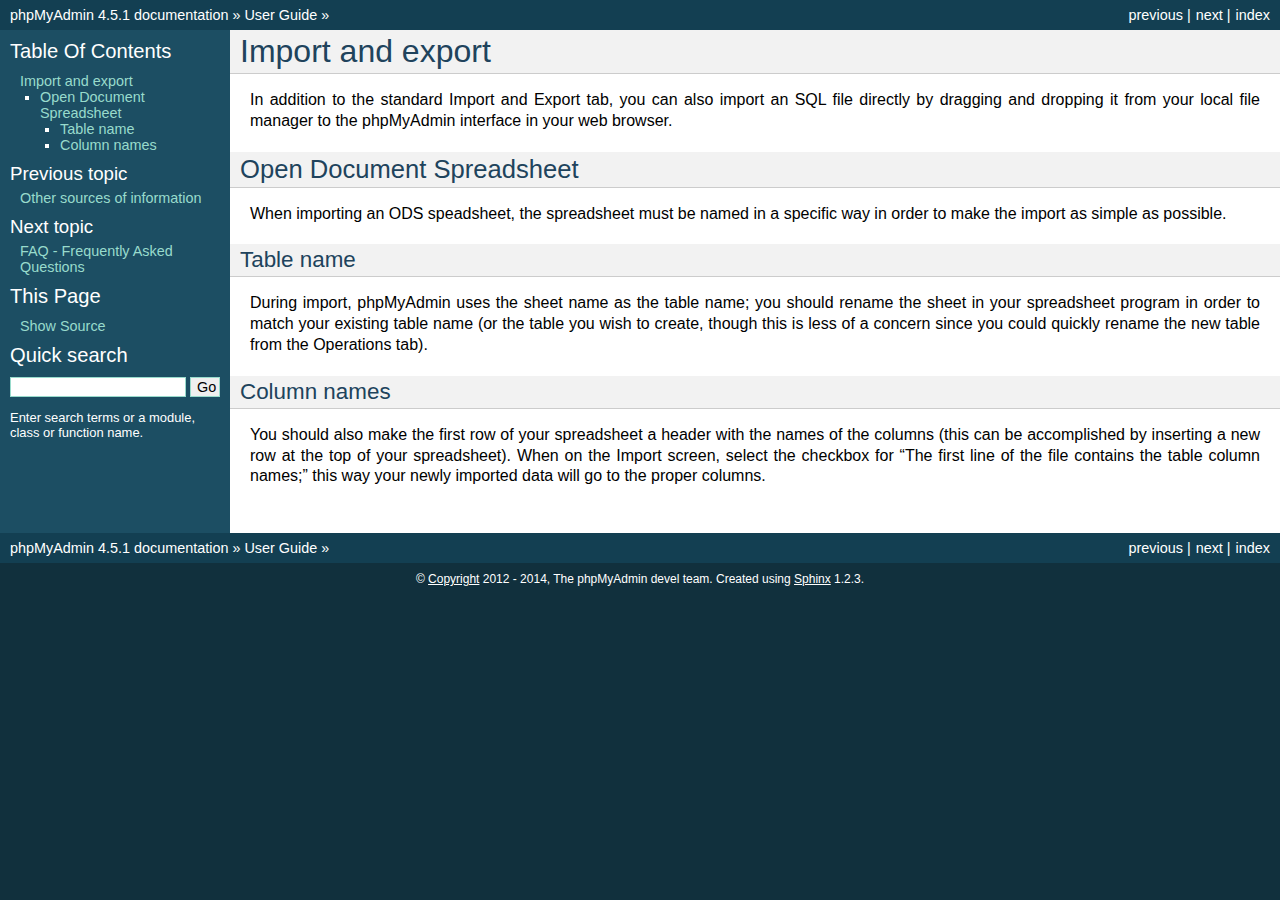
<file: Wanderblog1-master/phpmyadmin/doc/html/import_export.html>
<!DOCTYPE html PUBLIC "-//W3C//DTD XHTML 1.0 Transitional//EN"
  "http://www.w3.org/TR/xhtml1/DTD/xhtml1-transitional.dtd">


<html xmlns="http://www.w3.org/1999/xhtml">
  <head>
    <meta http-equiv="Content-Type" content="text/html; charset=utf-8" />
    
    <title>Import and export &mdash; phpMyAdmin 4.5.1 documentation</title>
    
    <link rel="stylesheet" href="_static/default.css" type="text/css" />
    <link rel="stylesheet" href="_static/pygments.css" type="text/css" />
    
    <script type="text/javascript">
      var DOCUMENTATION_OPTIONS = {
        URL_ROOT:    './',
        VERSION:     '4.5.1',
        COLLAPSE_INDEX: false,
        FILE_SUFFIX: '.html',
        HAS_SOURCE:  true
      };
    </script>
    <script type="text/javascript" src="_static/jquery.js"></script>
    <script type="text/javascript" src="_static/underscore.js"></script>
    <script type="text/javascript" src="_static/doctools.js"></script>
    <link rel="copyright" title="Copyright" href="copyright.html" />
    <link rel="top" title="phpMyAdmin 4.5.1 documentation" href="index.html" />
    <link rel="up" title="User Guide" href="user.html" />
    <link rel="next" title="FAQ - Frequently Asked Questions" href="faq.html" />
    <link rel="prev" title="Other sources of information" href="other.html" /> 
  </head>
  <body>
    <div class="related">
      <h3>Navigation</h3>
      <ul>
        <li class="right" style="margin-right: 10px">
          <a href="genindex.html" title="General Index"
             accesskey="I">index</a></li>
        <li class="right" >
          <a href="faq.html" title="FAQ - Frequently Asked Questions"
             accesskey="N">next</a> |</li>
        <li class="right" >
          <a href="other.html" title="Other sources of information"
             accesskey="P">previous</a> |</li>
        <li><a href="index.html">phpMyAdmin 4.5.1 documentation</a> &raquo;</li>
          <li><a href="user.html" accesskey="U">User Guide</a> &raquo;</li> 
      </ul>
    </div>  

    <div class="document">
      <div class="documentwrapper">
        <div class="bodywrapper">
          <div class="body">
            
  <div class="section" id="import-and-export">
<h1>Import and export<a class="headerlink" href="#import-and-export" title="Permalink to this headline">¶</a></h1>
<p>In addition to the standard Import and Export tab, you can also import an SQL file directly by dragging and dropping
it from your local file manager to the phpMyAdmin interface in your web browser.</p>
<div class="section" id="open-document-spreadsheet">
<h2>Open Document Spreadsheet<a class="headerlink" href="#open-document-spreadsheet" title="Permalink to this headline">¶</a></h2>
<p>When importing an ODS speadsheet, the spreadsheet must be named in a specific way in order to make the
import as simple as possible.</p>
<div class="section" id="table-name">
<h3>Table name<a class="headerlink" href="#table-name" title="Permalink to this headline">¶</a></h3>
<p>During import, phpMyAdmin uses the sheet name as the table name; you should rename the
sheet in your spreadsheet program in order to match your existing table name (or the table you wish to create,
though this is less of a concern since you could quickly rename the new table from the Operations tab).</p>
</div>
<div class="section" id="column-names">
<h3>Column names<a class="headerlink" href="#column-names" title="Permalink to this headline">¶</a></h3>
<p>You should also make the first row of your spreadsheet a header with the names of the columns (this can be
accomplished by inserting a new row at the top of your spreadsheet). When on the Import screen, select the
checkbox for &#8220;The first line of the file contains the table column names;&#8221; this way your newly imported
data will go to the proper columns.</p>
</div>
</div>
</div>


          </div>
        </div>
      </div>
      <div class="sphinxsidebar">
        <div class="sphinxsidebarwrapper">
  <h3><a href="index.html">Table Of Contents</a></h3>
  <ul>
<li><a class="reference internal" href="#">Import and export</a><ul>
<li><a class="reference internal" href="#open-document-spreadsheet">Open Document Spreadsheet</a><ul>
<li><a class="reference internal" href="#table-name">Table name</a></li>
<li><a class="reference internal" href="#column-names">Column names</a></li>
</ul>
</li>
</ul>
</li>
</ul>

  <h4>Previous topic</h4>
  <p class="topless"><a href="other.html"
                        title="previous chapter">Other sources of information</a></p>
  <h4>Next topic</h4>
  <p class="topless"><a href="faq.html"
                        title="next chapter">FAQ - Frequently Asked Questions</a></p>
  <h3>This Page</h3>
  <ul class="this-page-menu">
    <li><a href="_sources/import_export.txt"
           rel="nofollow">Show Source</a></li>
  </ul>
<div id="searchbox" style="display: none">
  <h3>Quick search</h3>
    <form class="search" action="search.html" method="get">
      <input type="text" name="q" />
      <input type="submit" value="Go" />
      <input type="hidden" name="check_keywords" value="yes" />
      <input type="hidden" name="area" value="default" />
    </form>
    <p class="searchtip" style="font-size: 90%">
    Enter search terms or a module, class or function name.
    </p>
</div>
<script type="text/javascript">$('#searchbox').show(0);</script>
        </div>
      </div>
      <div class="clearer"></div>
    </div>
    <div class="related">
      <h3>Navigation</h3>
      <ul>
        <li class="right" style="margin-right: 10px">
          <a href="genindex.html" title="General Index"
             >index</a></li>
        <li class="right" >
          <a href="faq.html" title="FAQ - Frequently Asked Questions"
             >next</a> |</li>
        <li class="right" >
          <a href="other.html" title="Other sources of information"
             >previous</a> |</li>
        <li><a href="index.html">phpMyAdmin 4.5.1 documentation</a> &raquo;</li>
          <li><a href="user.html" >User Guide</a> &raquo;</li> 
      </ul>
    </div>
    <div class="footer">
        &copy; <a href="copyright.html">Copyright</a> 2012 - 2014, The phpMyAdmin devel team.
      Created using <a href="http://sphinx-doc.org/">Sphinx</a> 1.2.3.
    </div>
  </body>
</html>
</file>
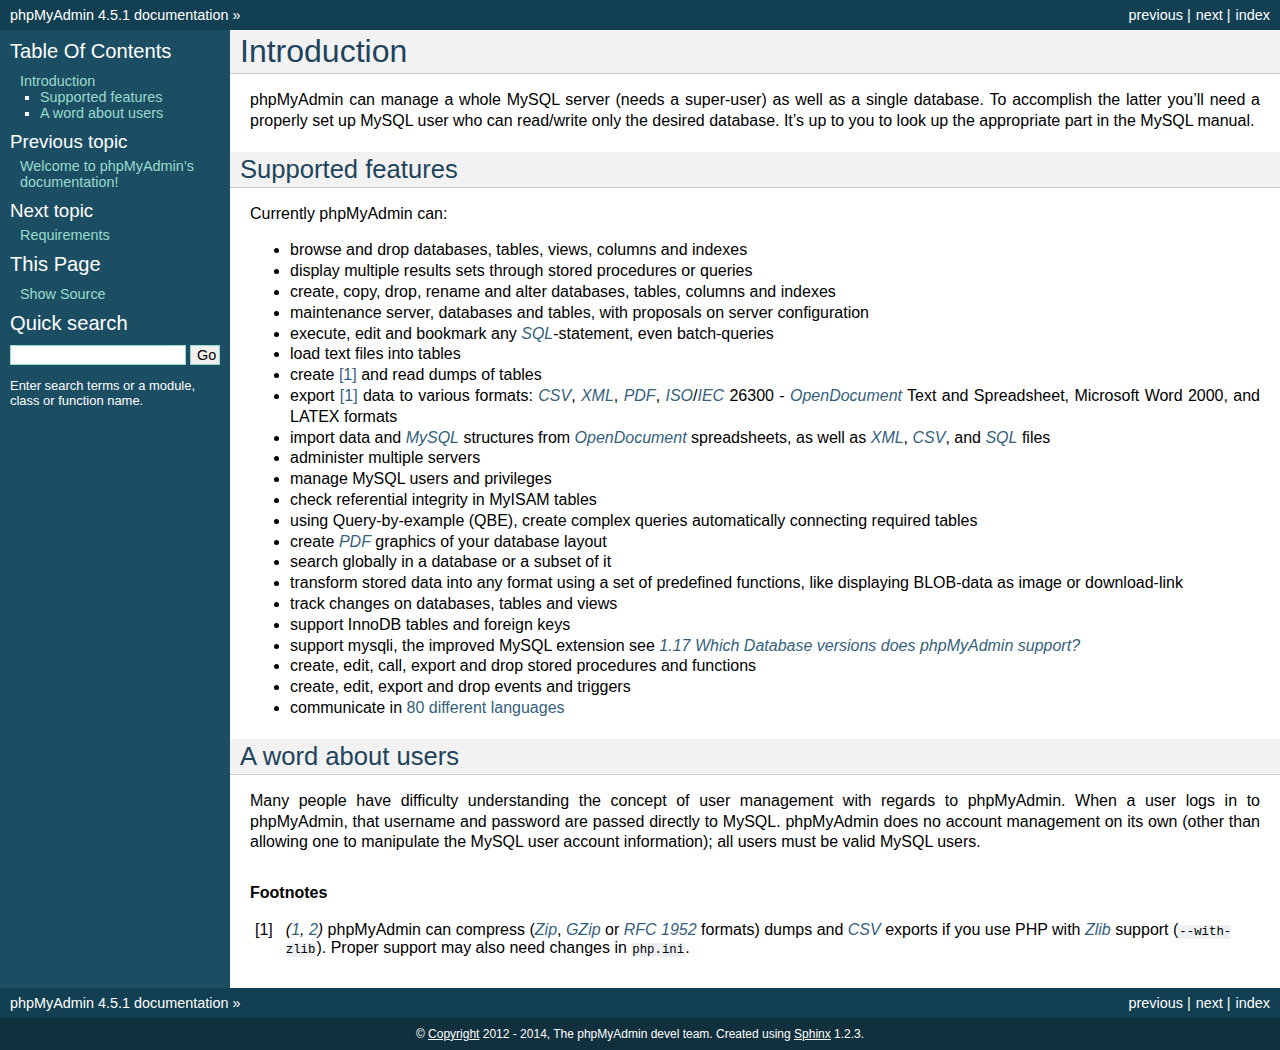
<file: Wanderblog1-master/phpmyadmin/doc/html/intro.html>
<!DOCTYPE html PUBLIC "-//W3C//DTD XHTML 1.0 Transitional//EN"
  "http://www.w3.org/TR/xhtml1/DTD/xhtml1-transitional.dtd">


<html xmlns="http://www.w3.org/1999/xhtml">
  <head>
    <meta http-equiv="Content-Type" content="text/html; charset=utf-8" />
    
    <title>Introduction &mdash; phpMyAdmin 4.5.1 documentation</title>
    
    <link rel="stylesheet" href="_static/default.css" type="text/css" />
    <link rel="stylesheet" href="_static/pygments.css" type="text/css" />
    
    <script type="text/javascript">
      var DOCUMENTATION_OPTIONS = {
        URL_ROOT:    './',
        VERSION:     '4.5.1',
        COLLAPSE_INDEX: false,
        FILE_SUFFIX: '.html',
        HAS_SOURCE:  true
      };
    </script>
    <script type="text/javascript" src="_static/jquery.js"></script>
    <script type="text/javascript" src="_static/underscore.js"></script>
    <script type="text/javascript" src="_static/doctools.js"></script>
    <link rel="copyright" title="Copyright" href="copyright.html" />
    <link rel="top" title="phpMyAdmin 4.5.1 documentation" href="index.html" />
    <link rel="next" title="Requirements" href="require.html" />
    <link rel="prev" title="Welcome to phpMyAdmin’s documentation!" href="index.html" /> 
  </head>
  <body>
    <div class="related">
      <h3>Navigation</h3>
      <ul>
        <li class="right" style="margin-right: 10px">
          <a href="genindex.html" title="General Index"
             accesskey="I">index</a></li>
        <li class="right" >
          <a href="require.html" title="Requirements"
             accesskey="N">next</a> |</li>
        <li class="right" >
          <a href="index.html" title="Welcome to phpMyAdmin’s documentation!"
             accesskey="P">previous</a> |</li>
        <li><a href="index.html">phpMyAdmin 4.5.1 documentation</a> &raquo;</li> 
      </ul>
    </div>  

    <div class="document">
      <div class="documentwrapper">
        <div class="bodywrapper">
          <div class="body">
            
  <div class="section" id="introduction">
<span id="intro"></span><h1>Introduction<a class="headerlink" href="#introduction" title="Permalink to this headline">¶</a></h1>
<p>phpMyAdmin can manage a whole MySQL server (needs a super-user) as
well as a single database. To accomplish the latter you&#8217;ll need a
properly set up MySQL user who can read/write only the desired
database. It&#8217;s up to you to look up the appropriate part in the MySQL
manual.</p>
<div class="section" id="supported-features">
<h2>Supported features<a class="headerlink" href="#supported-features" title="Permalink to this headline">¶</a></h2>
<p>Currently phpMyAdmin can:</p>
<ul class="simple">
<li>browse and drop databases, tables, views, columns and indexes</li>
<li>display multiple results sets through stored procedures or queries</li>
<li>create, copy, drop, rename and alter databases, tables, columns and
indexes</li>
<li>maintenance server, databases and tables, with proposals on server
configuration</li>
<li>execute, edit and bookmark any <a class="reference internal" href="glossary.html#term-sql"><em class="xref std std-term">SQL</em></a>-statement, even batch-queries</li>
<li>load text files into tables</li>
<li>create <a class="footnote-reference" href="#f1" id="id1">[1]</a> and read dumps of tables</li>
<li>export <a class="footnote-reference" href="#f1" id="id2">[1]</a> data to various formats: <a class="reference internal" href="glossary.html#term-csv"><em class="xref std std-term">CSV</em></a>, <a class="reference internal" href="glossary.html#term-xml"><em class="xref std std-term">XML</em></a>, <a class="reference internal" href="glossary.html#term-pdf"><em class="xref std std-term">PDF</em></a>,
<a class="reference internal" href="glossary.html#term-iso"><em class="xref std std-term">ISO</em></a>/<a class="reference internal" href="glossary.html#term-iec"><em class="xref std std-term">IEC</em></a> 26300 - <a class="reference internal" href="glossary.html#term-opendocument"><em class="xref std std-term">OpenDocument</em></a> Text and Spreadsheet, Microsoft
Word 2000, and LATEX formats</li>
<li>import data and <a class="reference internal" href="glossary.html#term-47"><em class="xref std std-term">MySQL</em></a> structures from <a class="reference internal" href="glossary.html#term-opendocument"><em class="xref std std-term">OpenDocument</em></a> spreadsheets, as
well as <a class="reference internal" href="glossary.html#term-xml"><em class="xref std std-term">XML</em></a>, <a class="reference internal" href="glossary.html#term-csv"><em class="xref std std-term">CSV</em></a>, and <a class="reference internal" href="glossary.html#term-sql"><em class="xref std std-term">SQL</em></a> files</li>
<li>administer multiple servers</li>
<li>manage MySQL users and privileges</li>
<li>check referential integrity in MyISAM tables</li>
<li>using Query-by-example (QBE), create complex queries automatically
connecting required tables</li>
<li>create <a class="reference internal" href="glossary.html#term-pdf"><em class="xref std std-term">PDF</em></a> graphics of your
database layout</li>
<li>search globally in a database or a subset of it</li>
<li>transform stored data into any format using a set of predefined
functions, like displaying BLOB-data as image or download-link</li>
<li>track changes on databases, tables and views</li>
<li>support InnoDB tables and foreign keys</li>
<li>support mysqli, the improved MySQL extension see <a class="reference internal" href="faq.html#faq1-17"><em>1.17 Which Database versions does phpMyAdmin support?</em></a></li>
<li>create, edit, call, export and drop stored procedures and functions</li>
<li>create, edit, export and drop events and triggers</li>
<li>communicate in <a class="reference external" href="https://www.phpmyadmin.net/translations/">80 different languages</a></li>
</ul>
</div>
<div class="section" id="a-word-about-users">
<h2>A word about users<a class="headerlink" href="#a-word-about-users" title="Permalink to this headline">¶</a></h2>
<p>Many people have difficulty understanding the concept of user
management with regards to phpMyAdmin. When a user logs in to
phpMyAdmin, that username and password are passed directly to MySQL.
phpMyAdmin does no account management on its own (other than allowing
one to manipulate the MySQL user account information); all users must
be valid MySQL users.</p>
<p class="rubric">Footnotes</p>
<table class="docutils footnote" frame="void" id="f1" rules="none">
<colgroup><col class="label" /><col /></colgroup>
<tbody valign="top">
<tr><td class="label">[1]</td><td><em>(<a class="fn-backref" href="#id1">1</a>, <a class="fn-backref" href="#id2">2</a>)</em> phpMyAdmin can compress (<a class="reference internal" href="glossary.html#term-zip"><em class="xref std std-term">Zip</em></a>, <a class="reference internal" href="glossary.html#term-gzip"><em class="xref std std-term">GZip</em></a> or <a class="reference internal" href="glossary.html#term-rfc-1952"><em class="xref std std-term">RFC 1952</em></a>
formats) dumps and <a class="reference internal" href="glossary.html#term-csv"><em class="xref std std-term">CSV</em></a> exports if you use PHP with
<a class="reference internal" href="glossary.html#term-zlib"><em class="xref std std-term">Zlib</em></a> support (<tt class="docutils literal"><span class="pre">--with-zlib</span></tt>).
Proper support may also need changes in <tt class="file docutils literal"><span class="pre">php.ini</span></tt>.</td></tr>
</tbody>
</table>
</div>
</div>


          </div>
        </div>
      </div>
      <div class="sphinxsidebar">
        <div class="sphinxsidebarwrapper">
  <h3><a href="index.html">Table Of Contents</a></h3>
  <ul>
<li><a class="reference internal" href="#">Introduction</a><ul>
<li><a class="reference internal" href="#supported-features">Supported features</a></li>
<li><a class="reference internal" href="#a-word-about-users">A word about users</a></li>
</ul>
</li>
</ul>

  <h4>Previous topic</h4>
  <p class="topless"><a href="index.html"
                        title="previous chapter">Welcome to phpMyAdmin&#8217;s documentation!</a></p>
  <h4>Next topic</h4>
  <p class="topless"><a href="require.html"
                        title="next chapter">Requirements</a></p>
  <h3>This Page</h3>
  <ul class="this-page-menu">
    <li><a href="_sources/intro.txt"
           rel="nofollow">Show Source</a></li>
  </ul>
<div id="searchbox" style="display: none">
  <h3>Quick search</h3>
    <form class="search" action="search.html" method="get">
      <input type="text" name="q" />
      <input type="submit" value="Go" />
      <input type="hidden" name="check_keywords" value="yes" />
      <input type="hidden" name="area" value="default" />
    </form>
    <p class="searchtip" style="font-size: 90%">
    Enter search terms or a module, class or function name.
    </p>
</div>
<script type="text/javascript">$('#searchbox').show(0);</script>
        </div>
      </div>
      <div class="clearer"></div>
    </div>
    <div class="related">
      <h3>Navigation</h3>
      <ul>
        <li class="right" style="margin-right: 10px">
          <a href="genindex.html" title="General Index"
             >index</a></li>
        <li class="right" >
          <a href="require.html" title="Requirements"
             >next</a> |</li>
        <li class="right" >
          <a href="index.html" title="Welcome to phpMyAdmin’s documentation!"
             >previous</a> |</li>
        <li><a href="index.html">phpMyAdmin 4.5.1 documentation</a> &raquo;</li> 
      </ul>
    </div>
    <div class="footer">
        &copy; <a href="copyright.html">Copyright</a> 2012 - 2014, The phpMyAdmin devel team.
      Created using <a href="http://sphinx-doc.org/">Sphinx</a> 1.2.3.
    </div>
  </body>
</html>
</file>
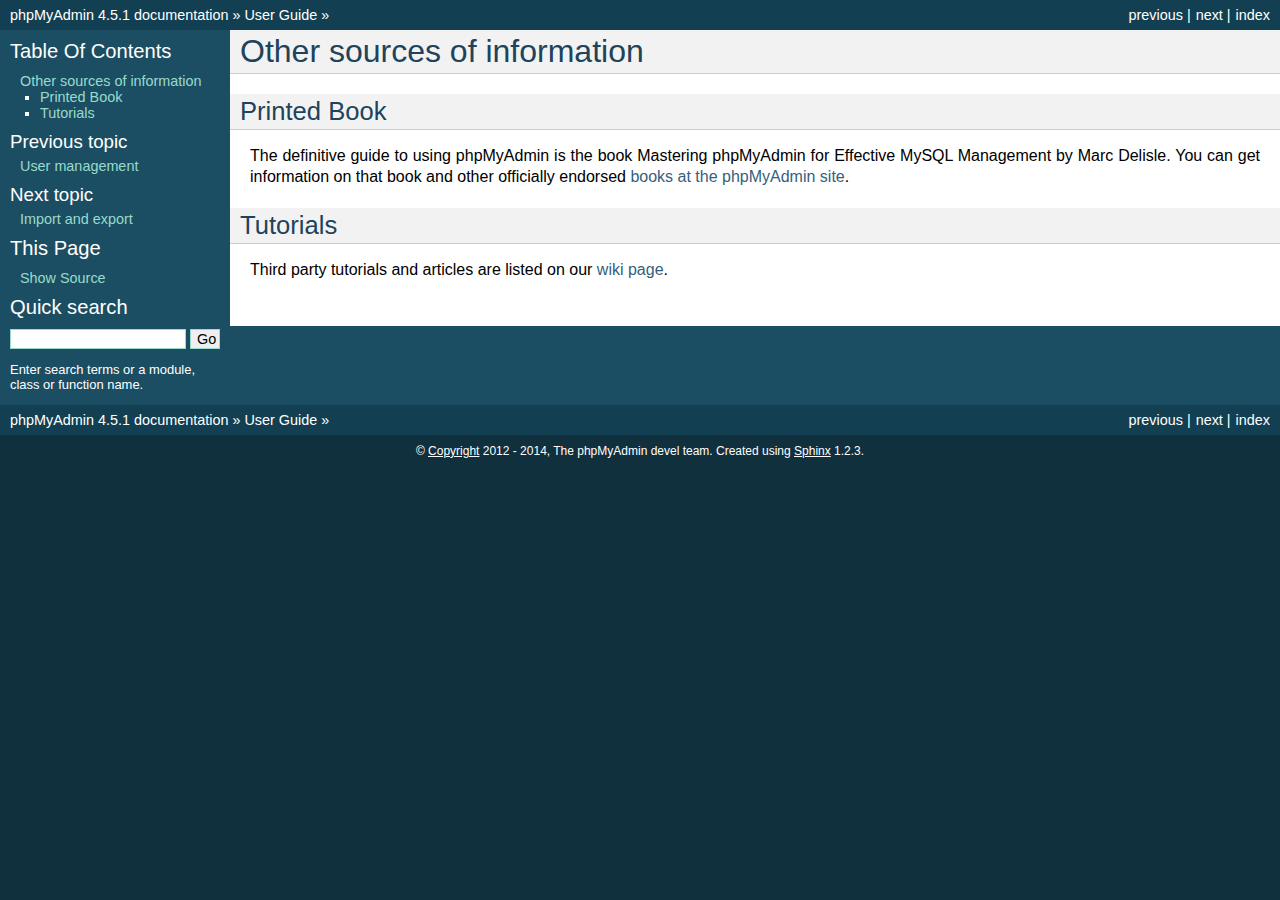
<file: Wanderblog1-master/phpmyadmin/doc/html/other.html>
<!DOCTYPE html PUBLIC "-//W3C//DTD XHTML 1.0 Transitional//EN"
  "http://www.w3.org/TR/xhtml1/DTD/xhtml1-transitional.dtd">


<html xmlns="http://www.w3.org/1999/xhtml">
  <head>
    <meta http-equiv="Content-Type" content="text/html; charset=utf-8" />
    
    <title>Other sources of information &mdash; phpMyAdmin 4.5.1 documentation</title>
    
    <link rel="stylesheet" href="_static/default.css" type="text/css" />
    <link rel="stylesheet" href="_static/pygments.css" type="text/css" />
    
    <script type="text/javascript">
      var DOCUMENTATION_OPTIONS = {
        URL_ROOT:    './',
        VERSION:     '4.5.1',
        COLLAPSE_INDEX: false,
        FILE_SUFFIX: '.html',
        HAS_SOURCE:  true
      };
    </script>
    <script type="text/javascript" src="_static/jquery.js"></script>
    <script type="text/javascript" src="_static/underscore.js"></script>
    <script type="text/javascript" src="_static/doctools.js"></script>
    <link rel="copyright" title="Copyright" href="copyright.html" />
    <link rel="top" title="phpMyAdmin 4.5.1 documentation" href="index.html" />
    <link rel="up" title="User Guide" href="user.html" />
    <link rel="next" title="Import and export" href="import_export.html" />
    <link rel="prev" title="User management" href="privileges.html" /> 
  </head>
  <body>
    <div class="related">
      <h3>Navigation</h3>
      <ul>
        <li class="right" style="margin-right: 10px">
          <a href="genindex.html" title="General Index"
             accesskey="I">index</a></li>
        <li class="right" >
          <a href="import_export.html" title="Import and export"
             accesskey="N">next</a> |</li>
        <li class="right" >
          <a href="privileges.html" title="User management"
             accesskey="P">previous</a> |</li>
        <li><a href="index.html">phpMyAdmin 4.5.1 documentation</a> &raquo;</li>
          <li><a href="user.html" accesskey="U">User Guide</a> &raquo;</li> 
      </ul>
    </div>  

    <div class="document">
      <div class="documentwrapper">
        <div class="bodywrapper">
          <div class="body">
            
  <div class="section" id="other-sources-of-information">
<h1>Other sources of information<a class="headerlink" href="#other-sources-of-information" title="Permalink to this headline">¶</a></h1>
<div class="section" id="printed-book">
<h2>Printed Book<a class="headerlink" href="#printed-book" title="Permalink to this headline">¶</a></h2>
<p>The definitive guide to using phpMyAdmin is the book Mastering phpMyAdmin for
Effective MySQL Management by Marc Delisle. You can get information on that
book and other officially endorsed <a class="reference external" href="https://www.phpmyadmin.net/docs/">books at the phpMyAdmin site</a>.</p>
</div>
<div class="section" id="tutorials">
<h2>Tutorials<a class="headerlink" href="#tutorials" title="Permalink to this headline">¶</a></h2>
<p>Third party tutorials and articles are listed on our <a class="reference external" href="http://wiki.phpmyadmin.net/pma/Articles">wiki page</a>.</p>
</div>
</div>


          </div>
        </div>
      </div>
      <div class="sphinxsidebar">
        <div class="sphinxsidebarwrapper">
  <h3><a href="index.html">Table Of Contents</a></h3>
  <ul>
<li><a class="reference internal" href="#">Other sources of information</a><ul>
<li><a class="reference internal" href="#printed-book">Printed Book</a></li>
<li><a class="reference internal" href="#tutorials">Tutorials</a></li>
</ul>
</li>
</ul>

  <h4>Previous topic</h4>
  <p class="topless"><a href="privileges.html"
                        title="previous chapter">User management</a></p>
  <h4>Next topic</h4>
  <p class="topless"><a href="import_export.html"
                        title="next chapter">Import and export</a></p>
  <h3>This Page</h3>
  <ul class="this-page-menu">
    <li><a href="_sources/other.txt"
           rel="nofollow">Show Source</a></li>
  </ul>
<div id="searchbox" style="display: none">
  <h3>Quick search</h3>
    <form class="search" action="search.html" method="get">
      <input type="text" name="q" />
      <input type="submit" value="Go" />
      <input type="hidden" name="check_keywords" value="yes" />
      <input type="hidden" name="area" value="default" />
    </form>
    <p class="searchtip" style="font-size: 90%">
    Enter search terms or a module, class or function name.
    </p>
</div>
<script type="text/javascript">$('#searchbox').show(0);</script>
        </div>
      </div>
      <div class="clearer"></div>
    </div>
    <div class="related">
      <h3>Navigation</h3>
      <ul>
        <li class="right" style="margin-right: 10px">
          <a href="genindex.html" title="General Index"
             >index</a></li>
        <li class="right" >
          <a href="import_export.html" title="Import and export"
             >next</a> |</li>
        <li class="right" >
          <a href="privileges.html" title="User management"
             >previous</a> |</li>
        <li><a href="index.html">phpMyAdmin 4.5.1 documentation</a> &raquo;</li>
          <li><a href="user.html" >User Guide</a> &raquo;</li> 
      </ul>
    </div>
    <div class="footer">
        &copy; <a href="copyright.html">Copyright</a> 2012 - 2014, The phpMyAdmin devel team.
      Created using <a href="http://sphinx-doc.org/">Sphinx</a> 1.2.3.
    </div>
  </body>
</html>
</file>
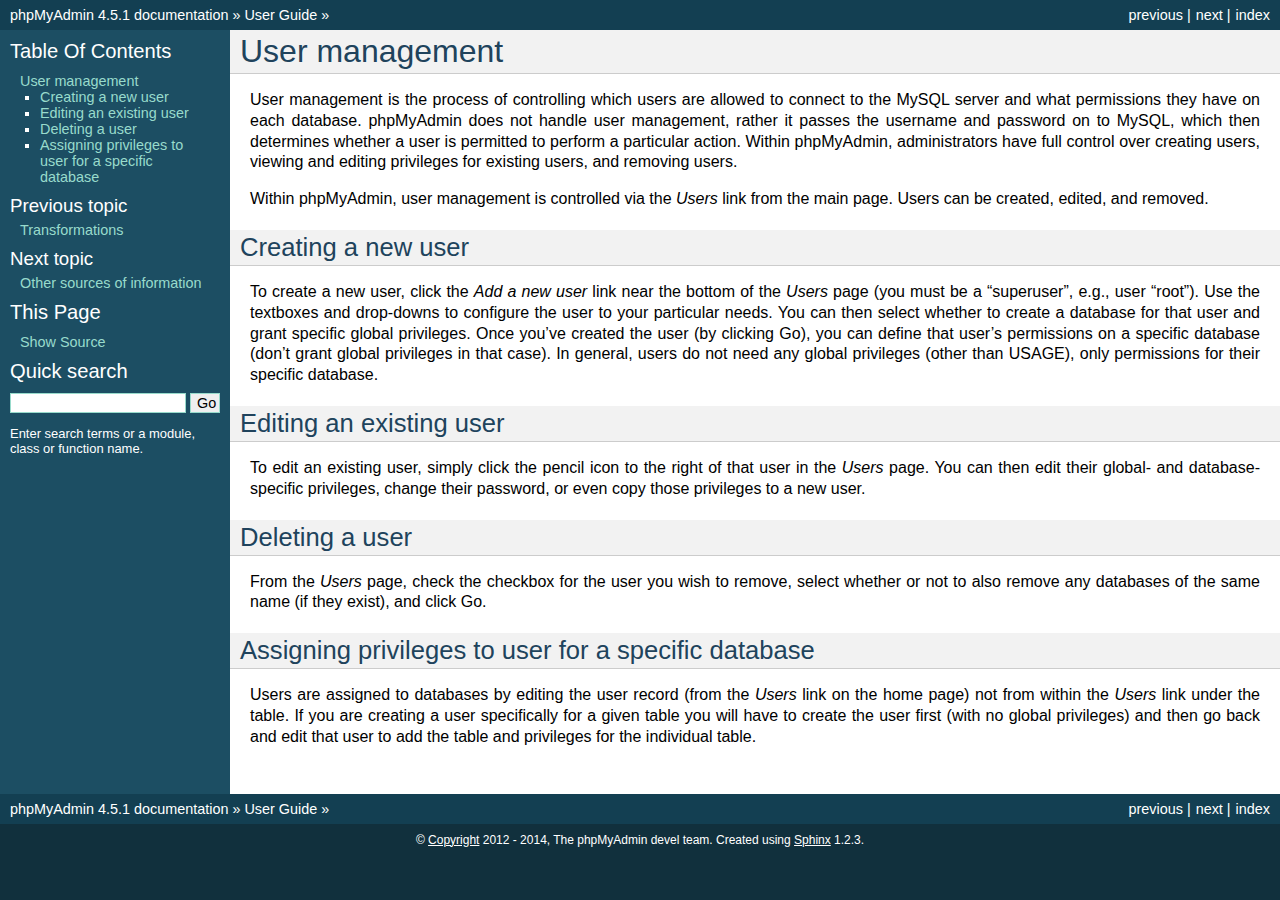
<file: Wanderblog1-master/phpmyadmin/doc/html/privileges.html>
<!DOCTYPE html PUBLIC "-//W3C//DTD XHTML 1.0 Transitional//EN"
  "http://www.w3.org/TR/xhtml1/DTD/xhtml1-transitional.dtd">


<html xmlns="http://www.w3.org/1999/xhtml">
  <head>
    <meta http-equiv="Content-Type" content="text/html; charset=utf-8" />
    
    <title>User management &mdash; phpMyAdmin 4.5.1 documentation</title>
    
    <link rel="stylesheet" href="_static/default.css" type="text/css" />
    <link rel="stylesheet" href="_static/pygments.css" type="text/css" />
    
    <script type="text/javascript">
      var DOCUMENTATION_OPTIONS = {
        URL_ROOT:    './',
        VERSION:     '4.5.1',
        COLLAPSE_INDEX: false,
        FILE_SUFFIX: '.html',
        HAS_SOURCE:  true
      };
    </script>
    <script type="text/javascript" src="_static/jquery.js"></script>
    <script type="text/javascript" src="_static/underscore.js"></script>
    <script type="text/javascript" src="_static/doctools.js"></script>
    <link rel="copyright" title="Copyright" href="copyright.html" />
    <link rel="top" title="phpMyAdmin 4.5.1 documentation" href="index.html" />
    <link rel="up" title="User Guide" href="user.html" />
    <link rel="next" title="Other sources of information" href="other.html" />
    <link rel="prev" title="Transformations" href="transformations.html" /> 
  </head>
  <body>
    <div class="related">
      <h3>Navigation</h3>
      <ul>
        <li class="right" style="margin-right: 10px">
          <a href="genindex.html" title="General Index"
             accesskey="I">index</a></li>
        <li class="right" >
          <a href="other.html" title="Other sources of information"
             accesskey="N">next</a> |</li>
        <li class="right" >
          <a href="transformations.html" title="Transformations"
             accesskey="P">previous</a> |</li>
        <li><a href="index.html">phpMyAdmin 4.5.1 documentation</a> &raquo;</li>
          <li><a href="user.html" accesskey="U">User Guide</a> &raquo;</li> 
      </ul>
    </div>  

    <div class="document">
      <div class="documentwrapper">
        <div class="bodywrapper">
          <div class="body">
            
  <div class="section" id="user-management">
<h1>User management<a class="headerlink" href="#user-management" title="Permalink to this headline">¶</a></h1>
<p>User management is the process of controlling which users are allowed to
connect to the MySQL server and what permissions they have on each database.
phpMyAdmin does not handle user management, rather it passes the username and
password on to MySQL, which then determines whether a user is permitted to
perform a particular action. Within phpMyAdmin, administrators have full
control over creating users, viewing and editing privileges for existing users,
and removing users.</p>
<p>Within phpMyAdmin, user management is controlled via the <em class="guilabel">Users</em> link
from the main page. Users can be created, edited, and removed.</p>
<div class="section" id="creating-a-new-user">
<h2>Creating a new user<a class="headerlink" href="#creating-a-new-user" title="Permalink to this headline">¶</a></h2>
<p>To create a new user, click the <em class="guilabel">Add a new user</em> link near the bottom
of the <em class="guilabel">Users</em> page (you must be a &#8220;superuser&#8221;, e.g., user &#8220;root&#8221;).
Use the textboxes and drop-downs to configure the user to your particular
needs. You can then select whether to create a database for that user and grant
specific global privileges. Once you&#8217;ve created the user (by clicking Go), you
can define that user&#8217;s permissions on a specific database (don&#8217;t grant global
privileges in that case). In general, users do not need any global privileges
(other than USAGE), only permissions for their specific database.</p>
</div>
<div class="section" id="editing-an-existing-user">
<h2>Editing an existing user<a class="headerlink" href="#editing-an-existing-user" title="Permalink to this headline">¶</a></h2>
<p>To edit an existing user, simply click the pencil icon to the right of that
user in the <em class="guilabel">Users</em> page. You can then edit their global- and
database-specific privileges, change their password, or even copy those
privileges to a new user.</p>
</div>
<div class="section" id="deleting-a-user">
<h2>Deleting a user<a class="headerlink" href="#deleting-a-user" title="Permalink to this headline">¶</a></h2>
<p>From the <em class="guilabel">Users</em> page, check the checkbox for the user you wish to
remove, select whether or not to also remove any databases of the same name (if
they exist), and click Go.</p>
</div>
<div class="section" id="assigning-privileges-to-user-for-a-specific-database">
<h2>Assigning privileges to user for a specific database<a class="headerlink" href="#assigning-privileges-to-user-for-a-specific-database" title="Permalink to this headline">¶</a></h2>
<p>Users are assigned to databases by editing the user record (from the
<em class="guilabel">Users</em> link on the home page) not from within the <em class="guilabel">Users</em>
link under the table. If you are creating a user specifically for a given table
you will have to create the user first (with no global privileges) and then go
back and edit that user to add the table and privileges for the individual
table.</p>
</div>
</div>


          </div>
        </div>
      </div>
      <div class="sphinxsidebar">
        <div class="sphinxsidebarwrapper">
  <h3><a href="index.html">Table Of Contents</a></h3>
  <ul>
<li><a class="reference internal" href="#">User management</a><ul>
<li><a class="reference internal" href="#creating-a-new-user">Creating a new user</a></li>
<li><a class="reference internal" href="#editing-an-existing-user">Editing an existing user</a></li>
<li><a class="reference internal" href="#deleting-a-user">Deleting a user</a></li>
<li><a class="reference internal" href="#assigning-privileges-to-user-for-a-specific-database">Assigning privileges to user for a specific database</a></li>
</ul>
</li>
</ul>

  <h4>Previous topic</h4>
  <p class="topless"><a href="transformations.html"
                        title="previous chapter">Transformations</a></p>
  <h4>Next topic</h4>
  <p class="topless"><a href="other.html"
                        title="next chapter">Other sources of information</a></p>
  <h3>This Page</h3>
  <ul class="this-page-menu">
    <li><a href="_sources/privileges.txt"
           rel="nofollow">Show Source</a></li>
  </ul>
<div id="searchbox" style="display: none">
  <h3>Quick search</h3>
    <form class="search" action="search.html" method="get">
      <input type="text" name="q" />
      <input type="submit" value="Go" />
      <input type="hidden" name="check_keywords" value="yes" />
      <input type="hidden" name="area" value="default" />
    </form>
    <p class="searchtip" style="font-size: 90%">
    Enter search terms or a module, class or function name.
    </p>
</div>
<script type="text/javascript">$('#searchbox').show(0);</script>
        </div>
      </div>
      <div class="clearer"></div>
    </div>
    <div class="related">
      <h3>Navigation</h3>
      <ul>
        <li class="right" style="margin-right: 10px">
          <a href="genindex.html" title="General Index"
             >index</a></li>
        <li class="right" >
          <a href="other.html" title="Other sources of information"
             >next</a> |</li>
        <li class="right" >
          <a href="transformations.html" title="Transformations"
             >previous</a> |</li>
        <li><a href="index.html">phpMyAdmin 4.5.1 documentation</a> &raquo;</li>
          <li><a href="user.html" >User Guide</a> &raquo;</li> 
      </ul>
    </div>
    <div class="footer">
        &copy; <a href="copyright.html">Copyright</a> 2012 - 2014, The phpMyAdmin devel team.
      Created using <a href="http://sphinx-doc.org/">Sphinx</a> 1.2.3.
    </div>
  </body>
</html>
</file>
<file: Wanderblog1-master/phpmyadmin/doc/html/_static/default.css>
/*
 * default.css_t
 * ~~~~~~~~~~~~~
 *
 * Sphinx stylesheet -- default theme.
 *
 * :copyright: Copyright 2007-2014 by the Sphinx team, see AUTHORS.
 * :license: BSD, see LICENSE for details.
 *
 */

@import url("basic.css");

/* -- page layout ----------------------------------------------------------- */

body {
    font-family: sans-serif;
    font-size: 100%;
    background-color: #11303d;
    color: #000;
    margin: 0;
    padding: 0;
}

div.document {
    background-color: #1c4e63;
}

div.documentwrapper {
    float: left;
    width: 100%;
}

div.bodywrapper {
    margin: 0 0 0 230px;
}

div.body {
    background-color: #ffffff;
    color: #000000;
    padding: 0 20px 30px 20px;
}

div.footer {
    color: #ffffff;
    width: 100%;
    padding: 9px 0 9px 0;
    text-align: center;
    font-size: 75%;
}

div.footer a {
    color: #ffffff;
    text-decoration: underline;
}

div.related {
    background-color: #133f52;
    line-height: 30px;
    color: #ffffff;
}

div.related a {
    color: #ffffff;
}

div.sphinxsidebar {
}

div.sphinxsidebar h3 {
    font-family: 'Trebuchet MS', sans-serif;
    color: #ffffff;
    font-size: 1.4em;
    font-weight: normal;
    margin: 0;
    padding: 0;
}

div.sphinxsidebar h3 a {
    color: #ffffff;
}

div.sphinxsidebar h4 {
    font-family: 'Trebuchet MS', sans-serif;
    color: #ffffff;
    font-size: 1.3em;
    font-weight: normal;
    margin: 5px 0 0 0;
    padding: 0;
}

div.sphinxsidebar p {
    color: #ffffff;
}

div.sphinxsidebar p.topless {
    margin: 5px 10px 10px 10px;
}

div.sphinxsidebar ul {
    margin: 10px;
    padding: 0;
    color: #ffffff;
}

div.sphinxsidebar a {
    color: #98dbcc;
}

div.sphinxsidebar input {
    border: 1px solid #98dbcc;
    font-family: sans-serif;
    font-size: 1em;
}



/* -- hyperlink styles ------------------------------------------------------ */

a {
    color: #355f7c;
    text-decoration: none;
}

a:visited {
    color: #355f7c;
    text-decoration: none;
}

a:hover {
    text-decoration: underline;
}



/* -- body styles ----------------------------------------------------------- */

div.body h1,
div.body h2,
div.body h3,
div.body h4,
div.body h5,
div.body h6 {
    font-family: 'Trebuchet MS', sans-serif;
    background-color: #f2f2f2;
    font-weight: normal;
    color: #20435c;
    border-bottom: 1px solid #ccc;
    margin: 20px -20px 10px -20px;
    padding: 3px 0 3px 10px;
}

div.body h1 { margin-top: 0; font-size: 200%; }
div.body h2 { font-size: 160%; }
div.body h3 { font-size: 140%; }
div.body h4 { font-size: 120%; }
div.body h5 { font-size: 110%; }
div.body h6 { font-size: 100%; }

a.headerlink {
    color: #c60f0f;
    font-size: 0.8em;
    padding: 0 4px 0 4px;
    text-decoration: none;
}

a.headerlink:hover {
    background-color: #c60f0f;
    color: white;
}

div.body p, div.body dd, div.body li {
    text-align: justify;
    line-height: 130%;
}

div.admonition p.admonition-title + p {
    display: inline;
}

div.admonition p {
    margin-bottom: 5px;
}

div.admonition pre {
    margin-bottom: 5px;
}

div.admonition ul, div.admonition ol {
    margin-bottom: 5px;
}

div.note {
    background-color: #eee;
    border: 1px solid #ccc;
}

div.seealso {
    background-color: #ffc;
    border: 1px solid #ff6;
}

div.topic {
    background-color: #eee;
}

div.warning {
    background-color: #ffe4e4;
    border: 1px solid #f66;
}

p.admonition-title {
    display: inline;
}

p.admonition-title:after {
    content: ":";
}

pre {
    padding: 5px;
    background-color: #eeffcc;
    color: #333333;
    line-height: 120%;
    border: 1px solid #ac9;
    border-left: none;
    border-right: none;
}

tt {
    background-color: #ecf0f3;
    padding: 0 1px 0 1px;
    font-size: 0.95em;
}

th {
    background-color: #ede;
}

.warning tt {
    background: #efc2c2;
}

.note tt {
    background: #d6d6d6;
}

.viewcode-back {
    font-family: sans-serif;
}

div.viewcode-block:target {
    background-color: #f4debf;
    border-top: 1px solid #ac9;
    border-bottom: 1px solid #ac9;
}
</file>
<file: Wanderblog1-master/phpmyadmin/doc/html/_static/pygments.css>
.highlight .hll { background-color: #ffffcc }
.highlight  { background: #eeffcc; }
.highlight .c { color: #408090; font-style: italic } /* Comment */
.highlight .err { border: 1px solid #FF0000 } /* Error */
.highlight .k { color: #007020; font-weight: bold } /* Keyword */
.highlight .o { color: #666666 } /* Operator */
.highlight .cm { color: #408090; font-style: italic } /* Comment.Multiline */
.highlight .cp { color: #007020 } /* Comment.Preproc */
.highlight .c1 { color: #408090; font-style: italic } /* Comment.Single */
.highlight .cs { color: #408090; background-color: #fff0f0 } /* Comment.Special */
.highlight .gd { color: #A00000 } /* Generic.Deleted */
.highlight .ge { font-style: italic } /* Generic.Emph */
.highlight .gr { color: #FF0000 } /* Generic.Error */
.highlight .gh { color: #000080; font-weight: bold } /* Generic.Heading */
.highlight .gi { color: #00A000 } /* Generic.Inserted */
.highlight .go { color: #333333 } /* Generic.Output */
.highlight .gp { color: #c65d09; font-weight: bold } /* Generic.Prompt */
.highlight .gs { font-weight: bold } /* Generic.Strong */
.highlight .gu { color: #800080; font-weight: bold } /* Generic.Subheading */
.highlight .gt { color: #0044DD } /* Generic.Traceback */
.highlight .kc { color: #007020; font-weight: bold } /* Keyword.Constant */
.highlight .kd { color: #007020; font-weight: bold } /* Keyword.Declaration */
.highlight .kn { color: #007020; font-weight: bold } /* Keyword.Namespace */
.highlight .kp { color: #007020 } /* Keyword.Pseudo */
.highlight .kr { color: #007020; font-weight: bold } /* Keyword.Reserved */
.highlight .kt { color: #902000 } /* Keyword.Type */
.highlight .m { color: #208050 } /* Literal.Number */
.highlight .s { color: #4070a0 } /* Literal.String */
.highlight .na { color: #4070a0 } /* Name.Attribute */
.highlight .nb { color: #007020 } /* Name.Builtin */
.highlight .nc { color: #0e84b5; font-weight: bold } /* Name.Class */
.highlight .no { color: #60add5 } /* Name.Constant */
.highlight .nd { color: #555555; font-weight: bold } /* Name.Decorator */
.highlight .ni { color: #d55537; font-weight: bold } /* Name.Entity */
.highlight .ne { color: #007020 } /* Name.Exception */
.highlight .nf { color: #06287e } /* Name.Function */
.highlight .nl { color: #002070; font-weight: bold } /* Name.Label */
.highlight .nn { color: #0e84b5; font-weight: bold } /* Name.Namespace */
.highlight .nt { color: #062873; font-weight: bold } /* Name.Tag */
.highlight .nv { color: #bb60d5 } /* Name.Variable */
.highlight .ow { color: #007020; font-weight: bold } /* Operator.Word */
.highlight .w { color: #bbbbbb } /* Text.Whitespace */
.highlight .mb { color: #208050 } /* Literal.Number.Bin */
.highlight .mf { color: #208050 } /* Literal.Number.Float */
.highlight .mh { color: #208050 } /* Literal.Number.Hex */
.highlight .mi { color: #208050 } /* Literal.Number.Integer */
.highlight .mo { color: #208050 } /* Literal.Number.Oct */
.highlight .sb { color: #4070a0 } /* Literal.String.Backtick */
.highlight .sc { color: #4070a0 } /* Literal.String.Char */
.highlight .sd { color: #4070a0; font-style: italic } /* Literal.String.Doc */
.highlight .s2 { color: #4070a0 } /* Literal.String.Double */
.highlight .se { color: #4070a0; font-weight: bold } /* Literal.String.Escape */
.highlight .sh { color: #4070a0 } /* Literal.String.Heredoc */
.highlight .si { color: #70a0d0; font-style: italic } /* Literal.String.Interpol */
.highlight .sx { color: #c65d09 } /* Literal.String.Other */
.highlight .sr { color: #235388 } /* Literal.String.Regex */
.highlight .s1 { color: #4070a0 } /* Literal.String.Single */
.highlight .ss { color: #517918 } /* Literal.String.Symbol */
.highlight .bp { color: #007020 } /* Name.Builtin.Pseudo */
.highlight .vc { color: #bb60d5 } /* Name.Variable.Class */
.highlight .vg { color: #bb60d5 } /* Name.Variable.Global */
.highlight .vi { color: #bb60d5 } /* Name.Variable.Instance */
.highlight .il { color: #208050 } /* Literal.Number.Integer.Long */
</file>
